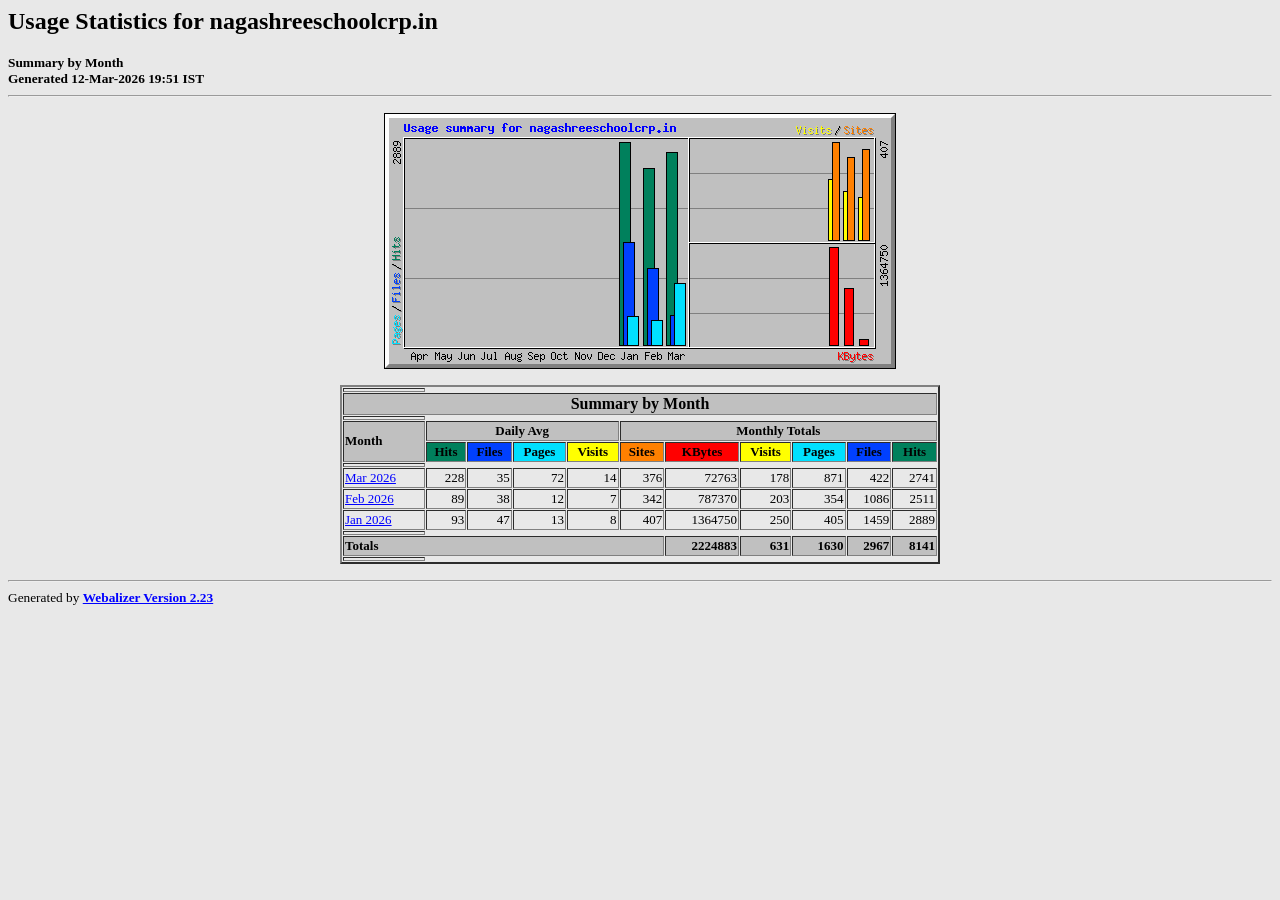
<file: tmp/webalizer/index.html>
<!DOCTYPE HTML PUBLIC "-//W3C//DTD HTML 4.0 Transitional//EN">

<!-- Generated by The Webalizer  Ver. 2.23-08 -->
<!--                                          -->
<!-- Copyright 1997-2013  Bradford L. Barrett -->
<!--                                          -->
<!-- Distributed under the GNU GPL  Version 2 -->
<!--        Full text may be found at:        -->
<!--         http://www.webalizer.org         -->
<!--                                          -->
<!--  Give the power back to the programmers  -->
<!--   Support the Free Software Foundation   -->
<!--           (http://www.fsf.org)           -->
<!--                                          -->
<!-- *** Generated: 12-Mar-2026 19:51 IST *** -->

<HTML lang="en">
<HEAD>
 <TITLE>Usage Statistics for nagashreeschoolcrp.in - Summary by Month</TITLE>
</HEAD>

<BODY BGCOLOR="#E8E8E8" TEXT="#000000" LINK="#0000FF" VLINK="#FF0000">
<H2>Usage Statistics for nagashreeschoolcrp.in</H2>
<SMALL><STRONG>
Summary by Month<BR>
Generated 12-Mar-2026 19:51 IST<BR>
</STRONG></SMALL>
<CENTER>
<HR>
<P>
<IMG SRC="usage.png" ALT="Usage summary for nagashreeschoolcrp.in" HEIGHT=256 WIDTH=512><P>
<TABLE WIDTH=600 BORDER=2 CELLSPACING=1 CELLPADDING=1>
<TR><TH HEIGHT=4></TH></TR>
<TR><TH COLSPAN=11 BGCOLOR="#C0C0C0" ALIGN=center>Summary by Month</TH></TR>
<TR><TH HEIGHT=4></TH></TR>
<TR><TH ALIGN=left ROWSPAN=2 BGCOLOR="#C0C0C0"><FONT SIZE="-1">Month</FONT></TH>
<TH ALIGN=center COLSPAN=4 BGCOLOR="#C0C0C0"><FONT SIZE="-1">Daily Avg</FONT></TH>
<TH ALIGN=center COLSPAN=6 BGCOLOR="#C0C0C0"><FONT SIZE="-1">Monthly Totals</FONT></TH></TR>
<TR><TH ALIGN=center BGCOLOR="#00805c"><FONT SIZE="-1">Hits</FONT></TH>
<TH ALIGN=center BGCOLOR="#0040ff"><FONT SIZE="-1">Files</FONT></TH>
<TH ALIGN=center BGCOLOR="#00e0ff"><FONT SIZE="-1">Pages</FONT></TH>
<TH ALIGN=center BGCOLOR="#ffff00"><FONT SIZE="-1">Visits</FONT></TH>
<TH ALIGN=center BGCOLOR="#ff8000"><FONT SIZE="-1">Sites</FONT></TH>
<TH ALIGN=center BGCOLOR="#ff0000"><FONT SIZE="-1">KBytes</FONT></TH>
<TH ALIGN=center BGCOLOR="#ffff00"><FONT SIZE="-1">Visits</FONT></TH>
<TH ALIGN=center BGCOLOR="#00e0ff"><FONT SIZE="-1">Pages</FONT></TH>
<TH ALIGN=center BGCOLOR="#0040ff"><FONT SIZE="-1">Files</FONT></TH>
<TH ALIGN=center BGCOLOR="#00805c"><FONT SIZE="-1">Hits</FONT></TH></TR>
<TR><TH HEIGHT=4></TH></TR>
<TR><TD NOWRAP><A HREF="usage_202603.html"><FONT SIZE="-1">Mar 2026</FONT></A></TD>
<TD ALIGN=right><FONT SIZE="-1">228</FONT></TD>
<TD ALIGN=right><FONT SIZE="-1">35</FONT></TD>
<TD ALIGN=right><FONT SIZE="-1">72</FONT></TD>
<TD ALIGN=right><FONT SIZE="-1">14</FONT></TD>
<TD ALIGN=right><FONT SIZE="-1">376</FONT></TD>
<TD ALIGN=right><FONT SIZE="-1">72763</FONT></TD>
<TD ALIGN=right><FONT SIZE="-1">178</FONT></TD>
<TD ALIGN=right><FONT SIZE="-1">871</FONT></TD>
<TD ALIGN=right><FONT SIZE="-1">422</FONT></TD>
<TD ALIGN=right><FONT SIZE="-1">2741</FONT></TD></TR>
<TR><TD NOWRAP><A HREF="usage_202602.html"><FONT SIZE="-1">Feb 2026</FONT></A></TD>
<TD ALIGN=right><FONT SIZE="-1">89</FONT></TD>
<TD ALIGN=right><FONT SIZE="-1">38</FONT></TD>
<TD ALIGN=right><FONT SIZE="-1">12</FONT></TD>
<TD ALIGN=right><FONT SIZE="-1">7</FONT></TD>
<TD ALIGN=right><FONT SIZE="-1">342</FONT></TD>
<TD ALIGN=right><FONT SIZE="-1">787370</FONT></TD>
<TD ALIGN=right><FONT SIZE="-1">203</FONT></TD>
<TD ALIGN=right><FONT SIZE="-1">354</FONT></TD>
<TD ALIGN=right><FONT SIZE="-1">1086</FONT></TD>
<TD ALIGN=right><FONT SIZE="-1">2511</FONT></TD></TR>
<TR><TD NOWRAP><A HREF="usage_202601.html"><FONT SIZE="-1">Jan 2026</FONT></A></TD>
<TD ALIGN=right><FONT SIZE="-1">93</FONT></TD>
<TD ALIGN=right><FONT SIZE="-1">47</FONT></TD>
<TD ALIGN=right><FONT SIZE="-1">13</FONT></TD>
<TD ALIGN=right><FONT SIZE="-1">8</FONT></TD>
<TD ALIGN=right><FONT SIZE="-1">407</FONT></TD>
<TD ALIGN=right><FONT SIZE="-1">1364750</FONT></TD>
<TD ALIGN=right><FONT SIZE="-1">250</FONT></TD>
<TD ALIGN=right><FONT SIZE="-1">405</FONT></TD>
<TD ALIGN=right><FONT SIZE="-1">1459</FONT></TD>
<TD ALIGN=right><FONT SIZE="-1">2889</FONT></TD></TR>
<TR><TH HEIGHT=4></TH></TR>
<TR><TH BGCOLOR="#C0C0C0" COLSPAN=6 ALIGN=left><FONT SIZE="-1">Totals</FONT></TH>
<TH BGCOLOR="#C0C0C0" ALIGN=right><FONT SIZE="-1">2224883</FONT></TH>
<TH BGCOLOR="#C0C0C0" ALIGN=right><FONT SIZE="-1">631</FONT></TH>
<TH BGCOLOR="#C0C0C0" ALIGN=right><FONT SIZE="-1">1630</FONT></TH>
<TH BGCOLOR="#C0C0C0" ALIGN=right><FONT SIZE="-1">2967</FONT></TH>
<TH BGCOLOR="#C0C0C0" ALIGN=right><FONT SIZE="-1">8141</FONT></TH></TR>
<TR><TH HEIGHT=4></TH></TR>
</TABLE>
</CENTER>
<P>
<HR>
<TABLE WIDTH="100%" CELLPADDING=0 CELLSPACING=0 BORDER=0>
<TR>
<TD ALIGN=left VALIGN=top>
<SMALL>Generated by
<A HREF="http://www.webalizer.org/"><STRONG>Webalizer Version 2.23</STRONG></A>
</SMALL>
</TD>
</TR>
</TABLE>

<!-- Webalizer Version 2.23-08 (Mod: 26-Aug-2013) -->

</BODY>
</HTML>
</file>
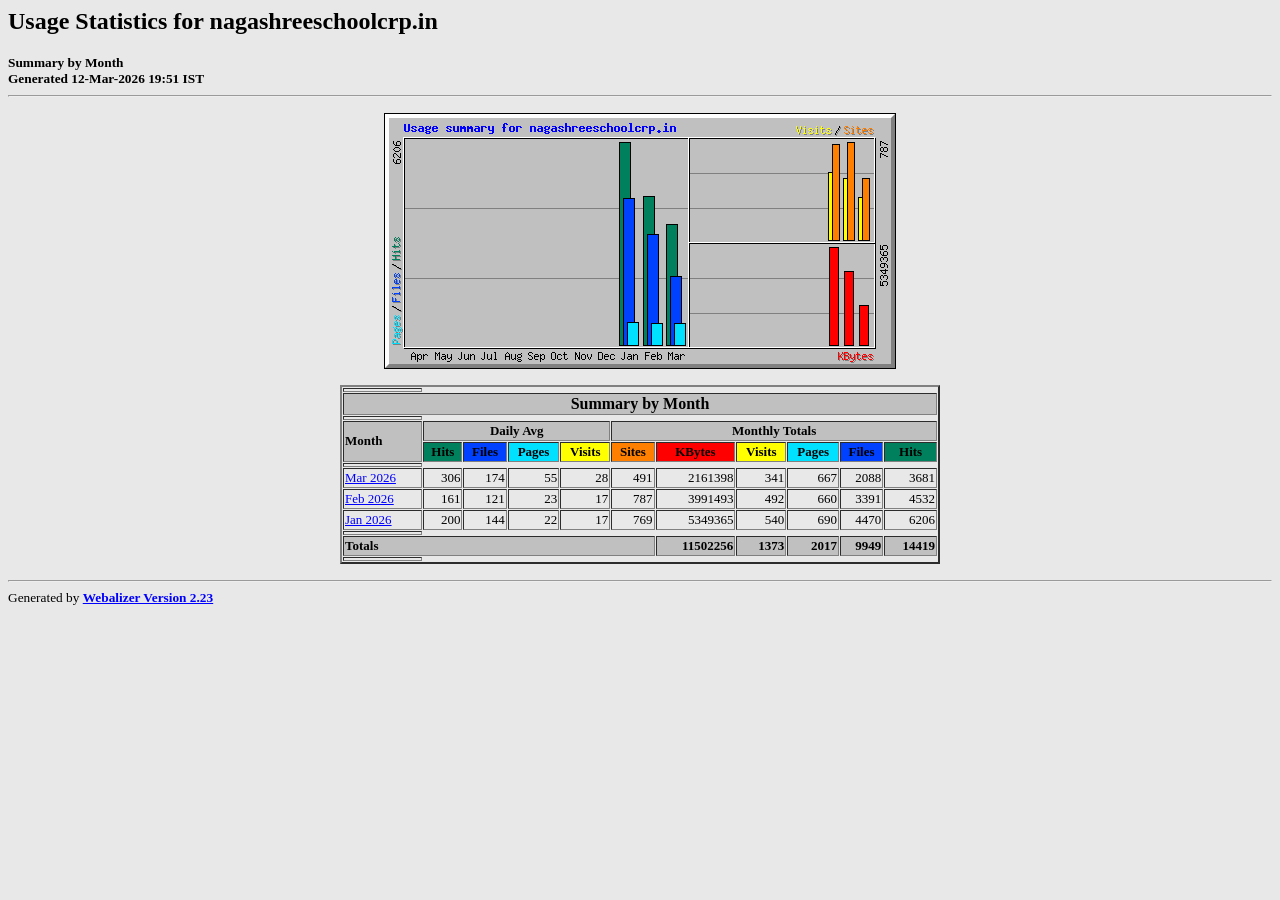
<file: tmp/webalizer/ssl/nagashreeschoolcrp.in/index.html>
<!DOCTYPE HTML PUBLIC "-//W3C//DTD HTML 4.0 Transitional//EN">

<!-- Generated by The Webalizer  Ver. 2.23-08 -->
<!--                                          -->
<!-- Copyright 1997-2013  Bradford L. Barrett -->
<!--                                          -->
<!-- Distributed under the GNU GPL  Version 2 -->
<!--        Full text may be found at:        -->
<!--         http://www.webalizer.org         -->
<!--                                          -->
<!--  Give the power back to the programmers  -->
<!--   Support the Free Software Foundation   -->
<!--           (http://www.fsf.org)           -->
<!--                                          -->
<!-- *** Generated: 12-Mar-2026 19:51 IST *** -->

<HTML lang="en">
<HEAD>
 <TITLE>Usage Statistics for nagashreeschoolcrp.in - Summary by Month</TITLE>
</HEAD>

<BODY BGCOLOR="#E8E8E8" TEXT="#000000" LINK="#0000FF" VLINK="#FF0000">
<H2>Usage Statistics for nagashreeschoolcrp.in</H2>
<SMALL><STRONG>
Summary by Month<BR>
Generated 12-Mar-2026 19:51 IST<BR>
</STRONG></SMALL>
<CENTER>
<HR>
<P>
<IMG SRC="usage.png" ALT="Usage summary for nagashreeschoolcrp.in" HEIGHT=256 WIDTH=512><P>
<TABLE WIDTH=600 BORDER=2 CELLSPACING=1 CELLPADDING=1>
<TR><TH HEIGHT=4></TH></TR>
<TR><TH COLSPAN=11 BGCOLOR="#C0C0C0" ALIGN=center>Summary by Month</TH></TR>
<TR><TH HEIGHT=4></TH></TR>
<TR><TH ALIGN=left ROWSPAN=2 BGCOLOR="#C0C0C0"><FONT SIZE="-1">Month</FONT></TH>
<TH ALIGN=center COLSPAN=4 BGCOLOR="#C0C0C0"><FONT SIZE="-1">Daily Avg</FONT></TH>
<TH ALIGN=center COLSPAN=6 BGCOLOR="#C0C0C0"><FONT SIZE="-1">Monthly Totals</FONT></TH></TR>
<TR><TH ALIGN=center BGCOLOR="#00805c"><FONT SIZE="-1">Hits</FONT></TH>
<TH ALIGN=center BGCOLOR="#0040ff"><FONT SIZE="-1">Files</FONT></TH>
<TH ALIGN=center BGCOLOR="#00e0ff"><FONT SIZE="-1">Pages</FONT></TH>
<TH ALIGN=center BGCOLOR="#ffff00"><FONT SIZE="-1">Visits</FONT></TH>
<TH ALIGN=center BGCOLOR="#ff8000"><FONT SIZE="-1">Sites</FONT></TH>
<TH ALIGN=center BGCOLOR="#ff0000"><FONT SIZE="-1">KBytes</FONT></TH>
<TH ALIGN=center BGCOLOR="#ffff00"><FONT SIZE="-1">Visits</FONT></TH>
<TH ALIGN=center BGCOLOR="#00e0ff"><FONT SIZE="-1">Pages</FONT></TH>
<TH ALIGN=center BGCOLOR="#0040ff"><FONT SIZE="-1">Files</FONT></TH>
<TH ALIGN=center BGCOLOR="#00805c"><FONT SIZE="-1">Hits</FONT></TH></TR>
<TR><TH HEIGHT=4></TH></TR>
<TR><TD NOWRAP><A HREF="usage_202603.html"><FONT SIZE="-1">Mar 2026</FONT></A></TD>
<TD ALIGN=right><FONT SIZE="-1">306</FONT></TD>
<TD ALIGN=right><FONT SIZE="-1">174</FONT></TD>
<TD ALIGN=right><FONT SIZE="-1">55</FONT></TD>
<TD ALIGN=right><FONT SIZE="-1">28</FONT></TD>
<TD ALIGN=right><FONT SIZE="-1">491</FONT></TD>
<TD ALIGN=right><FONT SIZE="-1">2161398</FONT></TD>
<TD ALIGN=right><FONT SIZE="-1">341</FONT></TD>
<TD ALIGN=right><FONT SIZE="-1">667</FONT></TD>
<TD ALIGN=right><FONT SIZE="-1">2088</FONT></TD>
<TD ALIGN=right><FONT SIZE="-1">3681</FONT></TD></TR>
<TR><TD NOWRAP><A HREF="usage_202602.html"><FONT SIZE="-1">Feb 2026</FONT></A></TD>
<TD ALIGN=right><FONT SIZE="-1">161</FONT></TD>
<TD ALIGN=right><FONT SIZE="-1">121</FONT></TD>
<TD ALIGN=right><FONT SIZE="-1">23</FONT></TD>
<TD ALIGN=right><FONT SIZE="-1">17</FONT></TD>
<TD ALIGN=right><FONT SIZE="-1">787</FONT></TD>
<TD ALIGN=right><FONT SIZE="-1">3991493</FONT></TD>
<TD ALIGN=right><FONT SIZE="-1">492</FONT></TD>
<TD ALIGN=right><FONT SIZE="-1">660</FONT></TD>
<TD ALIGN=right><FONT SIZE="-1">3391</FONT></TD>
<TD ALIGN=right><FONT SIZE="-1">4532</FONT></TD></TR>
<TR><TD NOWRAP><A HREF="usage_202601.html"><FONT SIZE="-1">Jan 2026</FONT></A></TD>
<TD ALIGN=right><FONT SIZE="-1">200</FONT></TD>
<TD ALIGN=right><FONT SIZE="-1">144</FONT></TD>
<TD ALIGN=right><FONT SIZE="-1">22</FONT></TD>
<TD ALIGN=right><FONT SIZE="-1">17</FONT></TD>
<TD ALIGN=right><FONT SIZE="-1">769</FONT></TD>
<TD ALIGN=right><FONT SIZE="-1">5349365</FONT></TD>
<TD ALIGN=right><FONT SIZE="-1">540</FONT></TD>
<TD ALIGN=right><FONT SIZE="-1">690</FONT></TD>
<TD ALIGN=right><FONT SIZE="-1">4470</FONT></TD>
<TD ALIGN=right><FONT SIZE="-1">6206</FONT></TD></TR>
<TR><TH HEIGHT=4></TH></TR>
<TR><TH BGCOLOR="#C0C0C0" COLSPAN=6 ALIGN=left><FONT SIZE="-1">Totals</FONT></TH>
<TH BGCOLOR="#C0C0C0" ALIGN=right><FONT SIZE="-1">11502256</FONT></TH>
<TH BGCOLOR="#C0C0C0" ALIGN=right><FONT SIZE="-1">1373</FONT></TH>
<TH BGCOLOR="#C0C0C0" ALIGN=right><FONT SIZE="-1">2017</FONT></TH>
<TH BGCOLOR="#C0C0C0" ALIGN=right><FONT SIZE="-1">9949</FONT></TH>
<TH BGCOLOR="#C0C0C0" ALIGN=right><FONT SIZE="-1">14419</FONT></TH></TR>
<TR><TH HEIGHT=4></TH></TR>
</TABLE>
</CENTER>
<P>
<HR>
<TABLE WIDTH="100%" CELLPADDING=0 CELLSPACING=0 BORDER=0>
<TR>
<TD ALIGN=left VALIGN=top>
<SMALL>Generated by
<A HREF="http://www.webalizer.org/"><STRONG>Webalizer Version 2.23</STRONG></A>
</SMALL>
</TD>
</TR>
</TABLE>

<!-- Webalizer Version 2.23-08 (Mod: 26-Aug-2013) -->

</BODY>
</HTML>
</file>
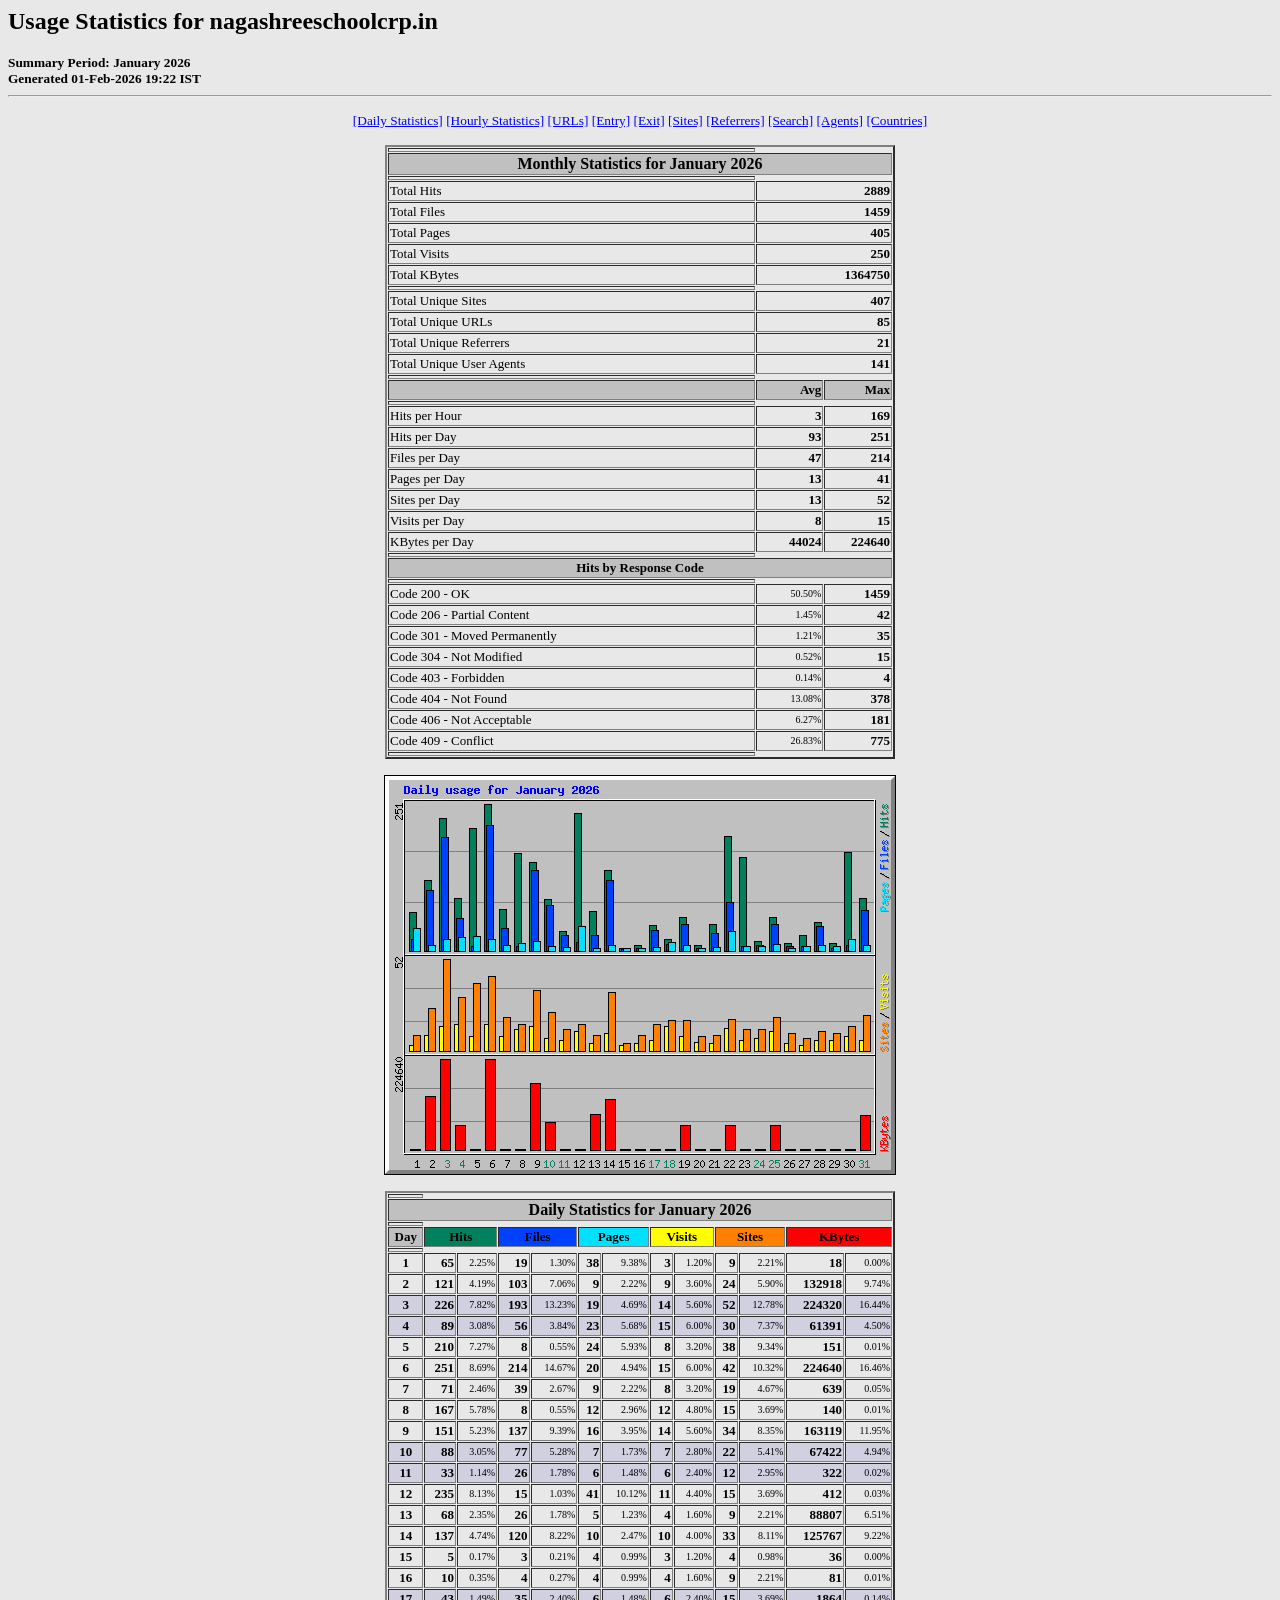
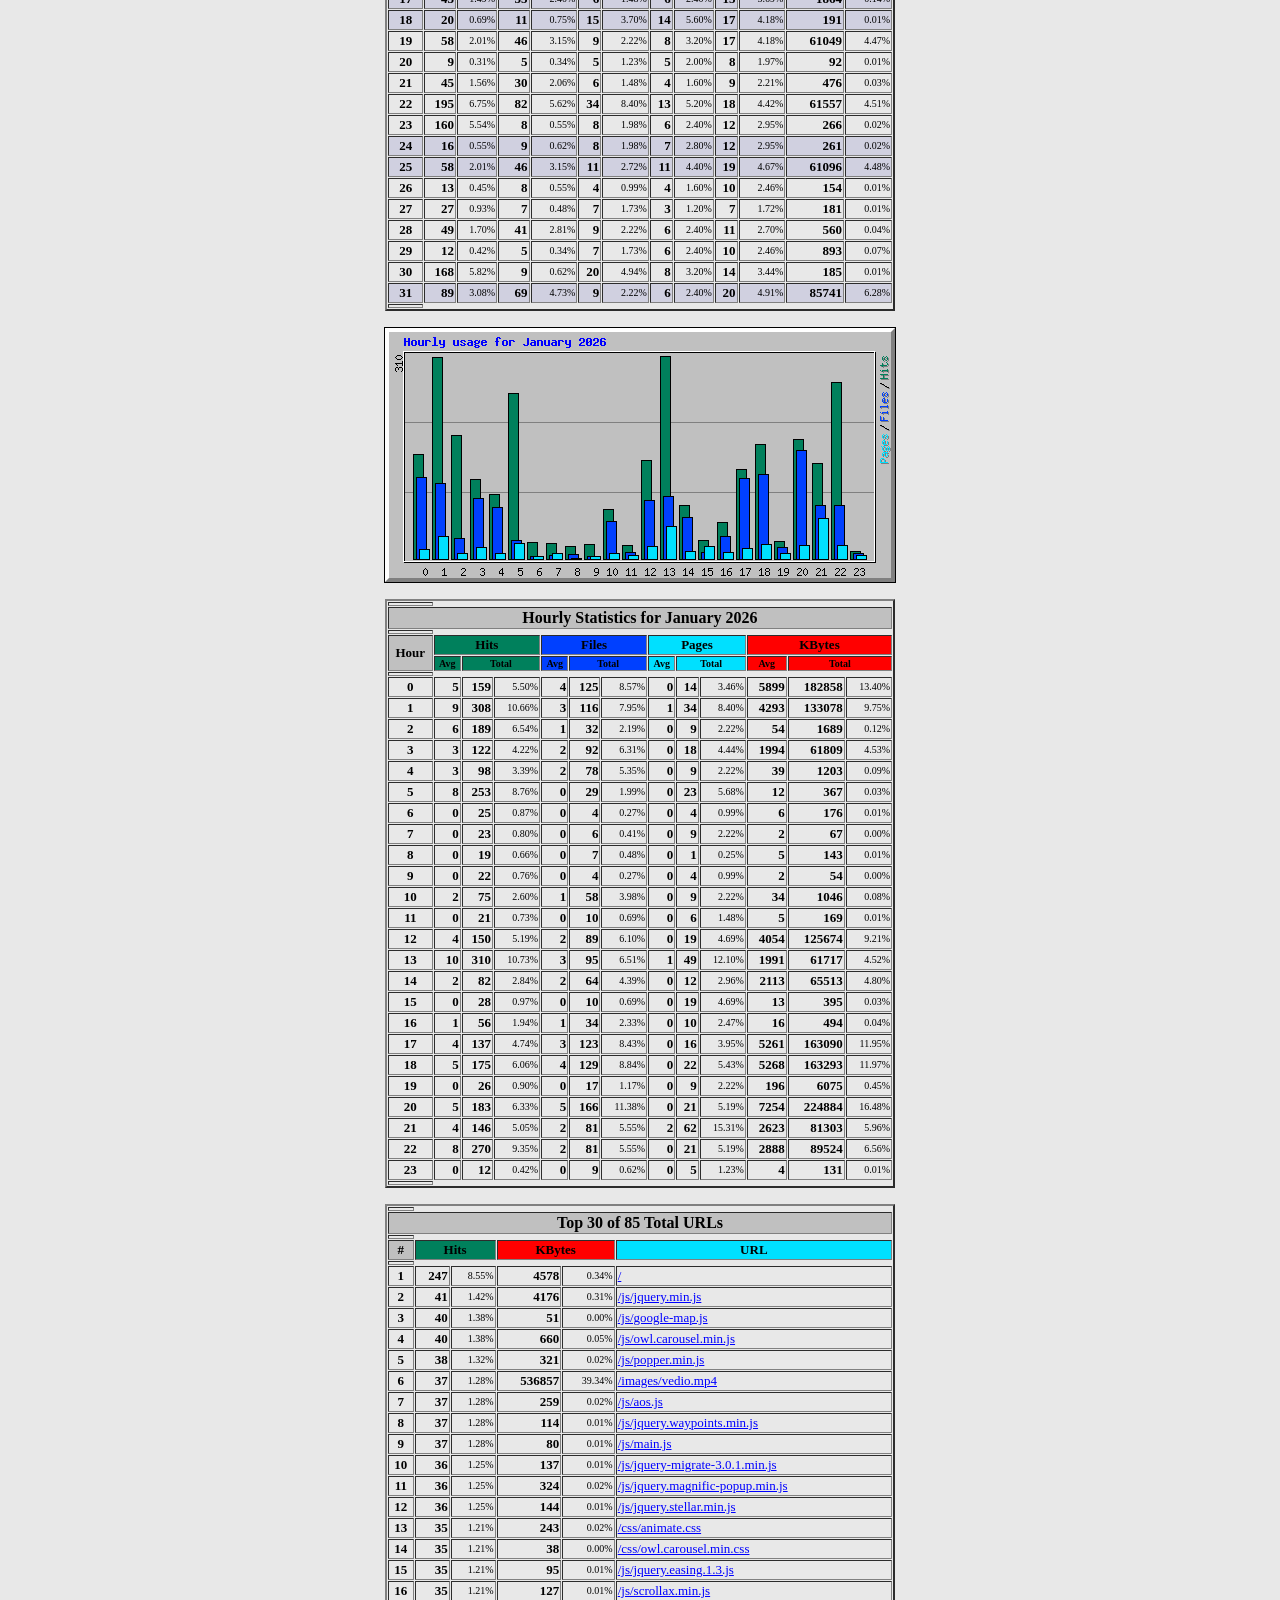
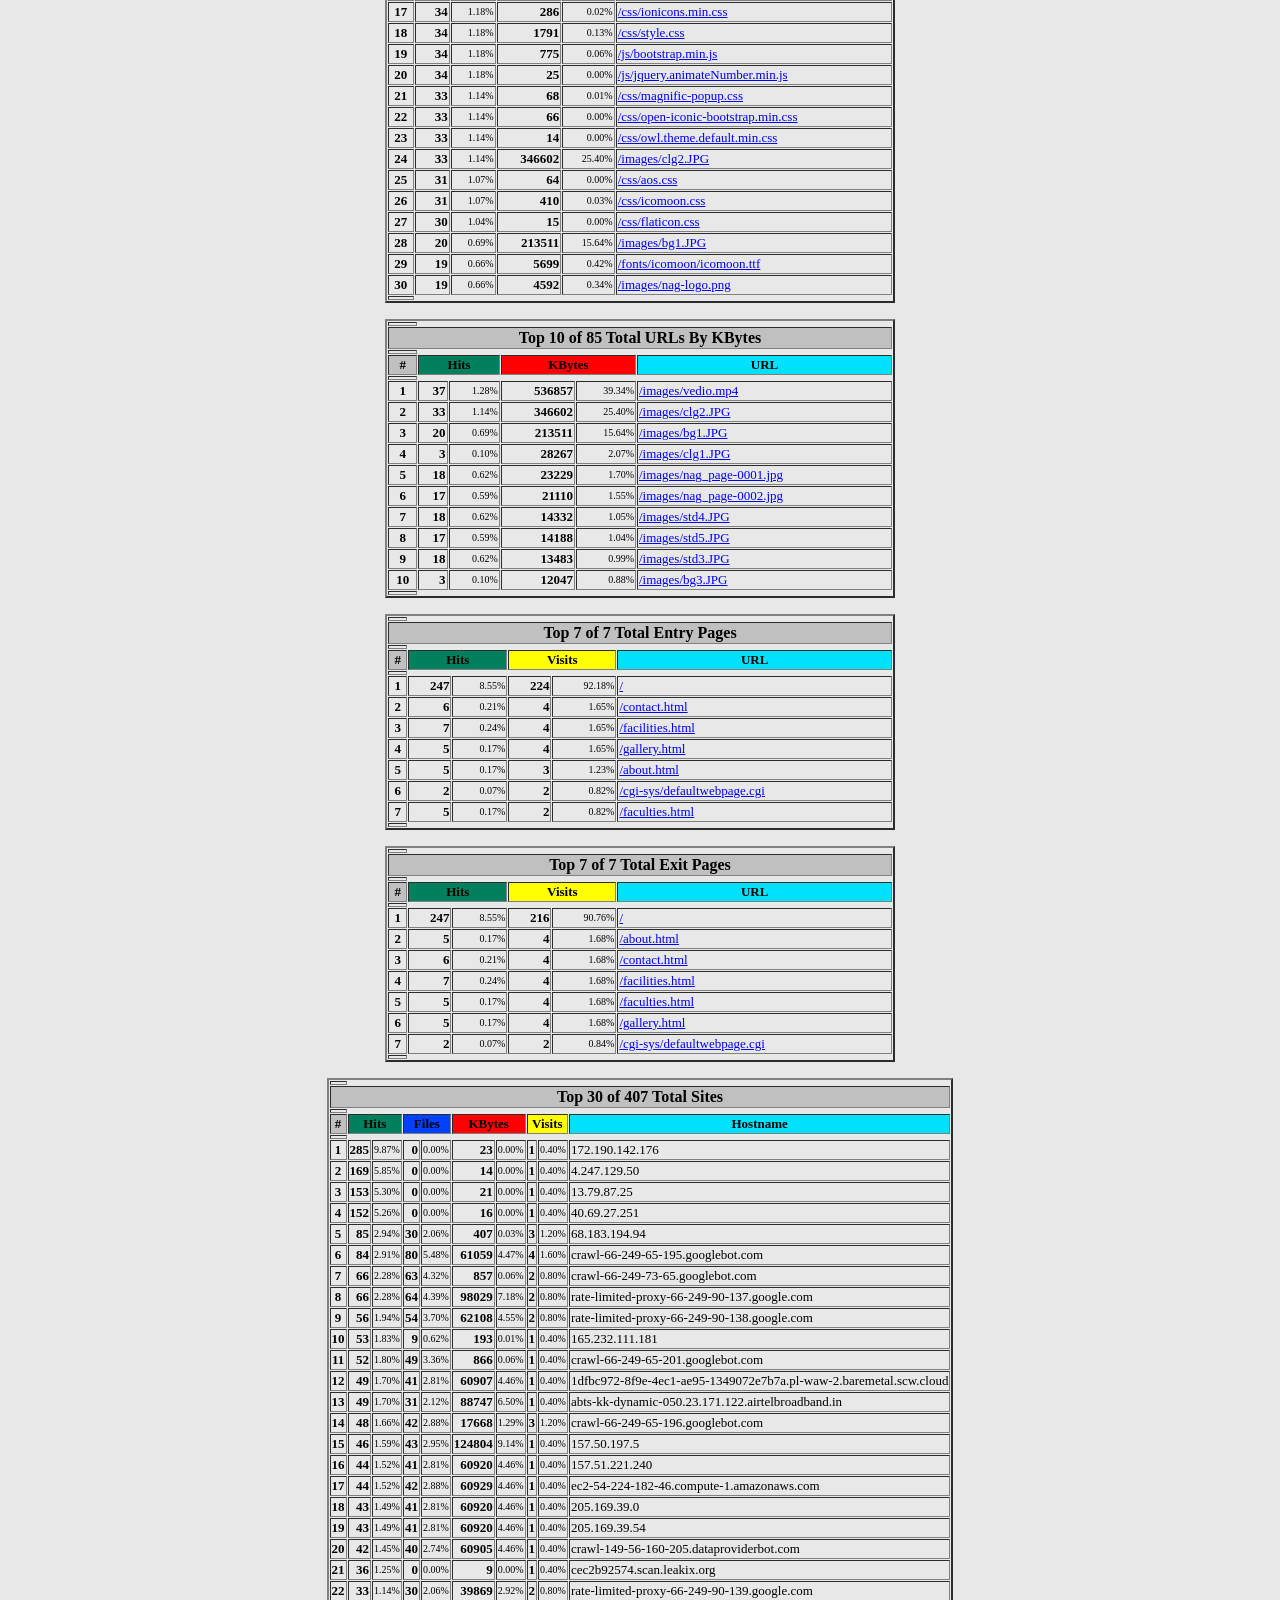
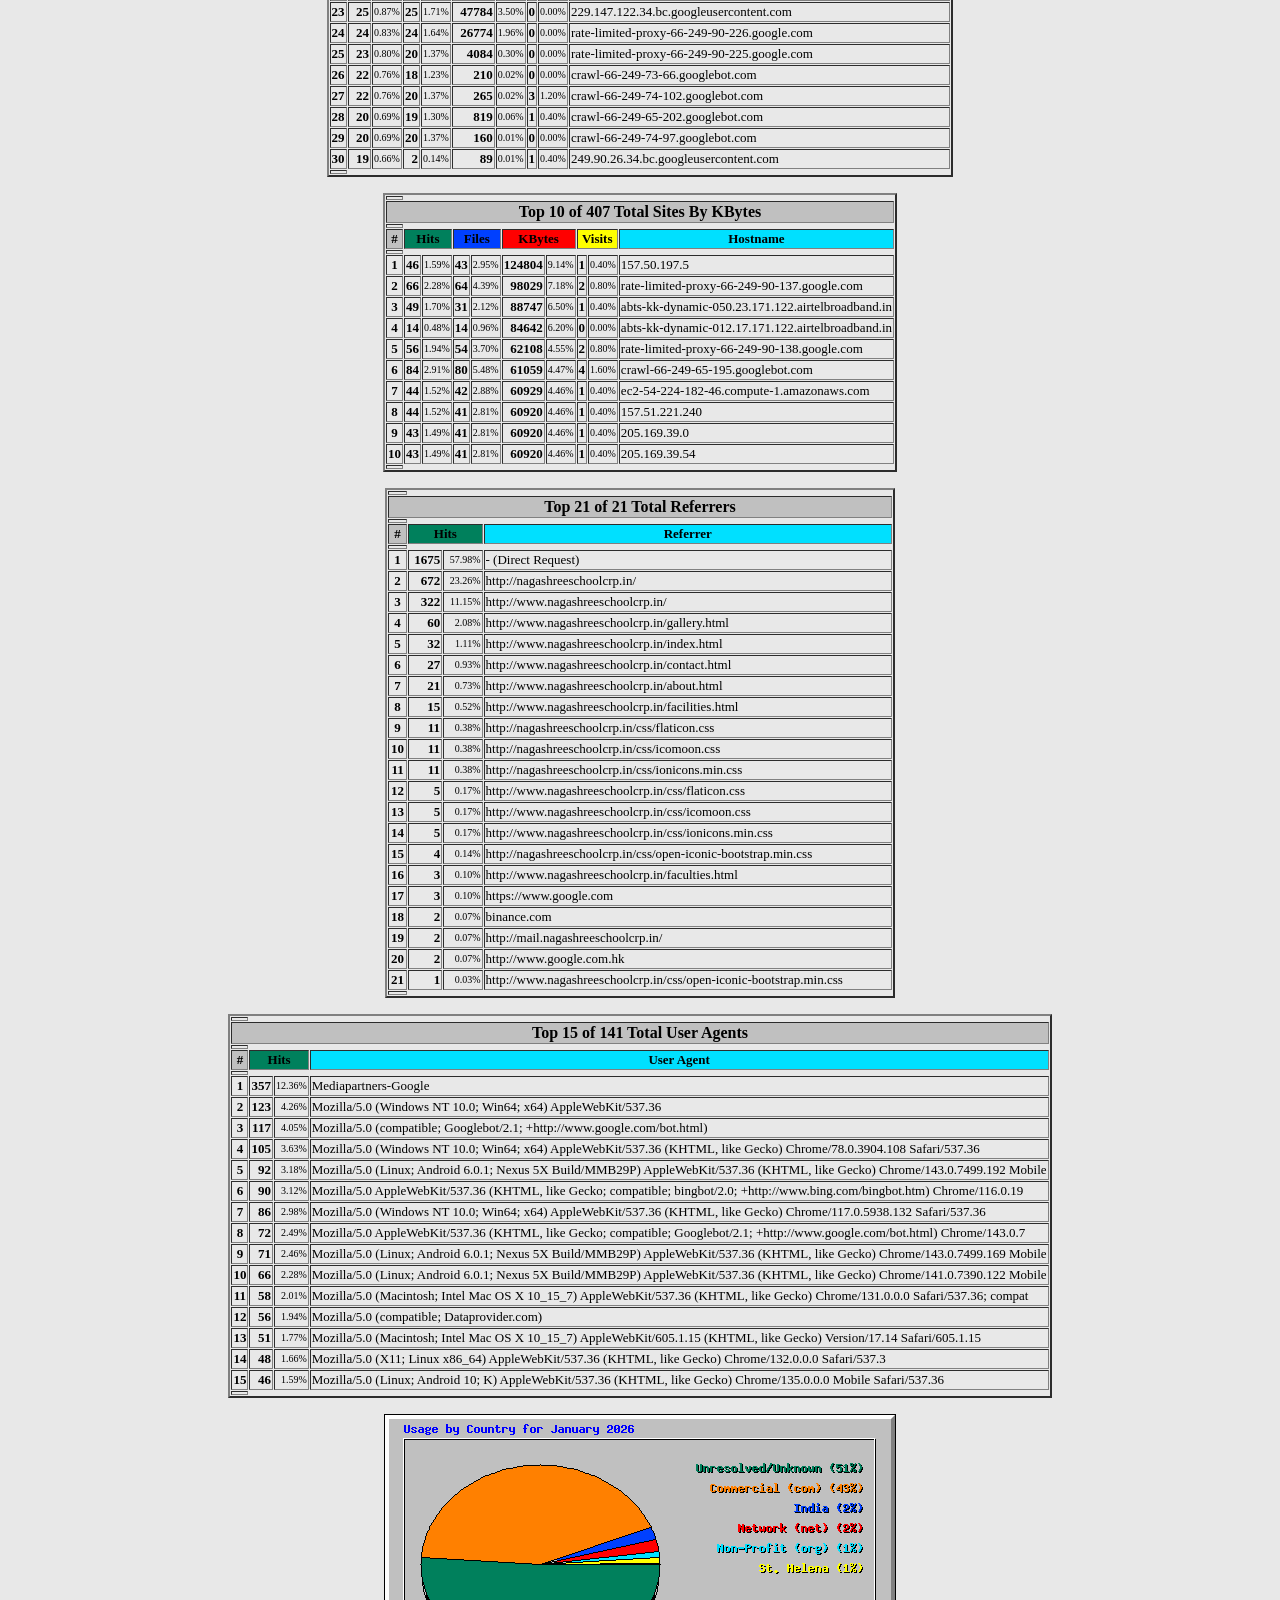
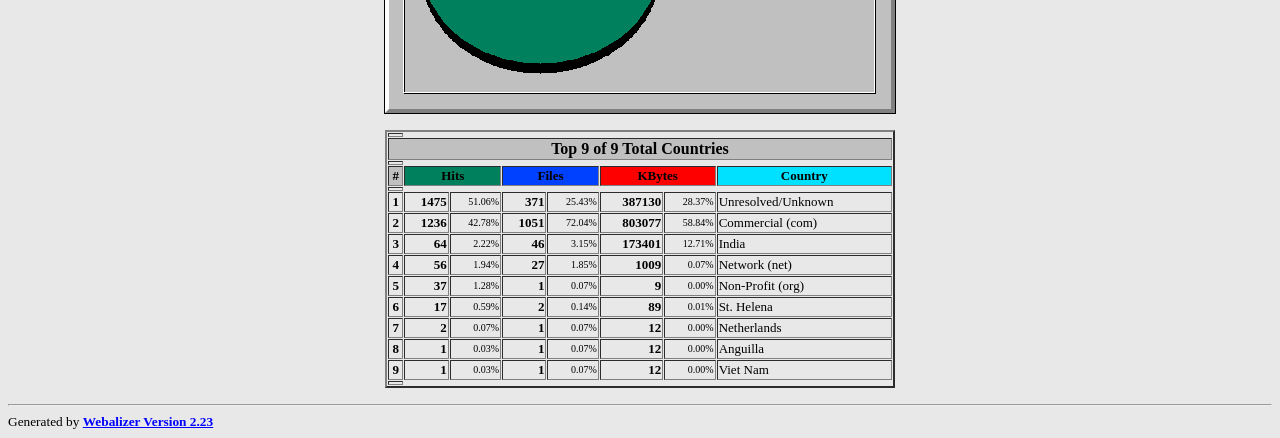
<file: tmp/webalizer/usage_202601.html>
<!DOCTYPE HTML PUBLIC "-//W3C//DTD HTML 4.0 Transitional//EN">

<!-- Generated by The Webalizer  Ver. 2.23-08 -->
<!--                                          -->
<!-- Copyright 1997-2013  Bradford L. Barrett -->
<!--                                          -->
<!-- Distributed under the GNU GPL  Version 2 -->
<!--        Full text may be found at:        -->
<!--         http://www.webalizer.org         -->
<!--                                          -->
<!--  Give the power back to the programmers  -->
<!--   Support the Free Software Foundation   -->
<!--           (http://www.fsf.org)           -->
<!--                                          -->
<!-- *** Generated: 01-Feb-2026 19:22 IST *** -->

<HTML lang="en">
<HEAD>
 <TITLE>Usage Statistics for nagashreeschoolcrp.in - January 2026</TITLE>
</HEAD>

<BODY BGCOLOR="#E8E8E8" TEXT="#000000" LINK="#0000FF" VLINK="#FF0000">
<H2>Usage Statistics for nagashreeschoolcrp.in</H2>
<SMALL><STRONG>
Summary Period: January 2026<BR>
Generated 01-Feb-2026 19:22 IST<BR>
</STRONG></SMALL>
<CENTER>
<HR>
<P>
<SMALL>
<A HREF="#DAYSTATS">[Daily Statistics]</A>
<A HREF="#HOURSTATS">[Hourly Statistics]</A>
<A HREF="#TOPURLS">[URLs]</A>
<A HREF="#TOPENTRY">[Entry]</A>
<A HREF="#TOPEXIT">[Exit]</A>
<A HREF="#TOPSITES">[Sites]</A>
<A HREF="#TOPREFS">[Referrers]</A>
<A HREF="#TOPSEARCH">[Search]</A>
<A HREF="#TOPAGENTS">[Agents]</A>
<A HREF="#TOPCTRYS">[Countries]</A>
</SMALL>
<P>
<TABLE WIDTH=510 BORDER=2 CELLSPACING=1 CELLPADDING=1>
<TR><TH HEIGHT=4></TH></TR>
<TR><TH COLSPAN=3 ALIGN=center BGCOLOR="#C0C0C0">Monthly Statistics for January 2026</TH></TR>
<TR><TH HEIGHT=4></TH></TR>
<TR><TD WIDTH=380><FONT SIZE="-1">Total Hits</FONT></TD>
<TD ALIGN=right COLSPAN=2><FONT SIZE="-1"><B>2889</B></FONT></TD></TR>
<TR><TD WIDTH=380><FONT SIZE="-1">Total Files</FONT></TD>
<TD ALIGN=right COLSPAN=2><FONT SIZE="-1"><B>1459</B></FONT></TD></TR>
<TR><TD WIDTH=380><FONT SIZE="-1">Total Pages</FONT></TD>
<TD ALIGN=right COLSPAN=2><FONT SIZE="-1"><B>405</B></FONT></TD></TR>
<TR><TD WIDTH=380><FONT SIZE="-1">Total Visits</FONT></TD>
<TD ALIGN=right COLSPAN=2><FONT SIZE="-1"><B>250</B></FONT></TD></TR>
<TR><TD WIDTH=380><FONT SIZE="-1">Total KBytes</FONT></TD>
<TD ALIGN=right COLSPAN=2><FONT SIZE="-1"><B>1364750</B></FONT></TD></TR>
<TR><TH HEIGHT=4></TH></TR>
<TR><TD WIDTH=380><FONT SIZE="-1">Total Unique Sites</FONT></TD>
<TD ALIGN=right COLSPAN=2><FONT SIZE="-1"><B>407</B></FONT></TD></TR>
<TR><TD WIDTH=380><FONT SIZE="-1">Total Unique URLs</FONT></TD>
<TD ALIGN=right COLSPAN=2><FONT SIZE="-1"><B>85</B></FONT></TD></TR>
<TR><TD WIDTH=380><FONT SIZE="-1">Total Unique Referrers</FONT></TD>
<TD ALIGN=right COLSPAN=2><FONT SIZE="-1"><B>21</B></FONT></TD></TR>
<TR><TD WIDTH=380><FONT SIZE="-1">Total Unique User Agents</FONT></TD>
<TD ALIGN=right COLSPAN=2><FONT SIZE="-1"><B>141</B></FONT></TD></TR>
<TR><TH HEIGHT=4></TH></TR>
<TR><TH WIDTH=380 BGCOLOR="#C0C0C0"><FONT SIZE=-1 COLOR="#C0C0C0">.</FONT></TH>
<TH WIDTH=65 BGCOLOR="#C0C0C0" ALIGN=right><FONT SIZE=-1>Avg </FONT></TH>
<TH WIDTH=65 BGCOLOR="#C0C0C0" ALIGN=right><FONT SIZE=-1>Max </FONT></TH></TR>
<TR><TH HEIGHT=4></TH></TR>
<TR><TD><FONT SIZE="-1">Hits per Hour</FONT></TD>
<TD ALIGN=right WIDTH=65><FONT SIZE="-1"><B>3</B></FONT></TD>
<TD WIDTH=65 ALIGN=right><FONT SIZE=-1><B>169</B></FONT></TD></TR>
<TR><TD><FONT SIZE="-1">Hits per Day</FONT></TD>
<TD ALIGN=right WIDTH=65><FONT SIZE="-1"><B>93</B></FONT></TD>
<TD WIDTH=65 ALIGN=right><FONT SIZE=-1><B>251</B></FONT></TD></TR>
<TR><TD><FONT SIZE="-1">Files per Day</FONT></TD>
<TD ALIGN=right WIDTH=65><FONT SIZE="-1"><B>47</B></FONT></TD>
<TD WIDTH=65 ALIGN=right><FONT SIZE=-1><B>214</B></FONT></TD></TR>
<TR><TD><FONT SIZE="-1">Pages per Day</FONT></TD>
<TD ALIGN=right WIDTH=65><FONT SIZE="-1"><B>13</B></FONT></TD>
<TD WIDTH=65 ALIGN=right><FONT SIZE=-1><B>41</B></FONT></TD></TR>
<TR><TD><FONT SIZE="-1">Sites per Day</FONT></TD>
<TD ALIGN=right WIDTH=65><FONT SIZE="-1"><B>13</B></FONT></TD>
<TD WIDTH=65 ALIGN=right><FONT SIZE=-1><B>52</B></FONT></TD></TR>
<TR><TD><FONT SIZE="-1">Visits per Day</FONT></TD>
<TD ALIGN=right WIDTH=65><FONT SIZE="-1"><B>8</B></FONT></TD>
<TD WIDTH=65 ALIGN=right><FONT SIZE=-1><B>15</B></FONT></TD></TR>
<TR><TD><FONT SIZE="-1">KBytes per Day</FONT></TD>
<TD ALIGN=right WIDTH=65><FONT SIZE="-1"><B>44024</B></FONT></TD>
<TD WIDTH=65 ALIGN=right><FONT SIZE=-1><B>224640</B></FONT></TD></TR>
<TR><TH HEIGHT=4></TH></TR>
<TR><TH COLSPAN=3 ALIGN=center BGCOLOR="#C0C0C0">
<FONT SIZE="-1">Hits by Response Code</FONT></TH></TR>
<TR><TH HEIGHT=4></TH></TR>
<TR><TD><FONT SIZE="-1">Code 200 - OK</FONT></TD>
<TD ALIGN=right><FONT SIZE="-2">50.50%</FONT></TD>
<TD ALIGN=right><FONT SIZE="-1"><B>1459</B></FONT></TD></TR>
<TR><TD><FONT SIZE="-1">Code 206 - Partial Content</FONT></TD>
<TD ALIGN=right><FONT SIZE="-2">1.45%</FONT></TD>
<TD ALIGN=right><FONT SIZE="-1"><B>42</B></FONT></TD></TR>
<TR><TD><FONT SIZE="-1">Code 301 - Moved Permanently</FONT></TD>
<TD ALIGN=right><FONT SIZE="-2">1.21%</FONT></TD>
<TD ALIGN=right><FONT SIZE="-1"><B>35</B></FONT></TD></TR>
<TR><TD><FONT SIZE="-1">Code 304 - Not Modified</FONT></TD>
<TD ALIGN=right><FONT SIZE="-2">0.52%</FONT></TD>
<TD ALIGN=right><FONT SIZE="-1"><B>15</B></FONT></TD></TR>
<TR><TD><FONT SIZE="-1">Code 403 - Forbidden</FONT></TD>
<TD ALIGN=right><FONT SIZE="-2">0.14%</FONT></TD>
<TD ALIGN=right><FONT SIZE="-1"><B>4</B></FONT></TD></TR>
<TR><TD><FONT SIZE="-1">Code 404 - Not Found</FONT></TD>
<TD ALIGN=right><FONT SIZE="-2">13.08%</FONT></TD>
<TD ALIGN=right><FONT SIZE="-1"><B>378</B></FONT></TD></TR>
<TR><TD><FONT SIZE="-1">Code 406 - Not Acceptable</FONT></TD>
<TD ALIGN=right><FONT SIZE="-2">6.27%</FONT></TD>
<TD ALIGN=right><FONT SIZE="-1"><B>181</B></FONT></TD></TR>
<TR><TD><FONT SIZE="-1">Code 409 - Conflict</FONT></TD>
<TD ALIGN=right><FONT SIZE="-2">26.83%</FONT></TD>
<TD ALIGN=right><FONT SIZE="-1"><B>775</B></FONT></TD></TR>
<TR><TH HEIGHT=4></TH></TR>
</TABLE>
<P>
<A NAME="DAYSTATS"></A>
<IMG SRC="daily_usage_202601.png" ALT="Daily usage for January 2026" HEIGHT=400 WIDTH=512><P>
<TABLE WIDTH=510 BORDER=2 CELLSPACING=1 CELLPADDING=1>
<TR><TH HEIGHT=4></TH></TR>
<TR><TH BGCOLOR="#C0C0C0" COLSPAN=13 ALIGN=center>Daily Statistics for January 2026</TH></TR>
<TR><TH HEIGHT=4></TH></TR>
<TR><TH ALIGN=center BGCOLOR="#C0C0C0"><FONT SIZE="-1">Day</FONT></TH>
<TH ALIGN=center BGCOLOR="#00805c" COLSPAN=2><FONT SIZE="-1">Hits</FONT></TH>
<TH ALIGN=center BGCOLOR="#0040ff" COLSPAN=2><FONT SIZE="-1">Files</FONT></TH>
<TH ALIGN=center BGCOLOR="#00e0ff" COLSPAN=2><FONT SIZE="-1">Pages</FONT></TH>
<TH ALIGN=center BGCOLOR="#ffff00" COLSPAN=2><FONT SIZE="-1">Visits</FONT></TH>
<TH ALIGN=center BGCOLOR="#ff8000" COLSPAN=2><FONT SIZE="-1">Sites</FONT></TH>
<TH ALIGN=center BGCOLOR="#ff0000" COLSPAN=2><FONT SIZE="-1">KBytes</FONT></TH></TR>
<TR><TH HEIGHT=4></TH></TR>
<TR><TD ALIGN=center><FONT SIZE="-1"><B>1</B></FONT></TD>
<TD ALIGN=right><FONT SIZE="-1"><B>65</B></FONT></TD>
<TD ALIGN=right><FONT SIZE="-2">2.25%</FONT></TD>
<TD ALIGN=right><FONT SIZE="-1"><B>19</B></FONT></TD>
<TD ALIGN=right><FONT SIZE="-2">1.30%</FONT></TD>
<TD ALIGN=right><FONT SIZE="-1"><B>38</B></FONT></TD>
<TD ALIGN=right><FONT SIZE="-2">9.38%</FONT></TD>
<TD ALIGN=right><FONT SIZE="-1"><B>3</B></FONT></TD>
<TD ALIGN=right><FONT SIZE="-2">1.20%</FONT></TD>
<TD ALIGN=right><FONT SIZE="-1"><B>9</B></FONT></TD>
<TD ALIGN=right><FONT SIZE="-2">2.21%</FONT></TD>
<TD ALIGN=right><FONT SIZE="-1"><B>18</B></FONT></TD>
<TD ALIGN=right><FONT SIZE="-2">0.00%</FONT></TD></TR>
<TR><TD ALIGN=center><FONT SIZE="-1"><B>2</B></FONT></TD>
<TD ALIGN=right><FONT SIZE="-1"><B>121</B></FONT></TD>
<TD ALIGN=right><FONT SIZE="-2">4.19%</FONT></TD>
<TD ALIGN=right><FONT SIZE="-1"><B>103</B></FONT></TD>
<TD ALIGN=right><FONT SIZE="-2">7.06%</FONT></TD>
<TD ALIGN=right><FONT SIZE="-1"><B>9</B></FONT></TD>
<TD ALIGN=right><FONT SIZE="-2">2.22%</FONT></TD>
<TD ALIGN=right><FONT SIZE="-1"><B>9</B></FONT></TD>
<TD ALIGN=right><FONT SIZE="-2">3.60%</FONT></TD>
<TD ALIGN=right><FONT SIZE="-1"><B>24</B></FONT></TD>
<TD ALIGN=right><FONT SIZE="-2">5.90%</FONT></TD>
<TD ALIGN=right><FONT SIZE="-1"><B>132918</B></FONT></TD>
<TD ALIGN=right><FONT SIZE="-2">9.74%</FONT></TD></TR>
<TR BGCOLOR="#D0D0E0"><TD ALIGN=center><FONT SIZE="-1"><B>3</B></FONT></TD>
<TD ALIGN=right><FONT SIZE="-1"><B>226</B></FONT></TD>
<TD ALIGN=right><FONT SIZE="-2">7.82%</FONT></TD>
<TD ALIGN=right><FONT SIZE="-1"><B>193</B></FONT></TD>
<TD ALIGN=right><FONT SIZE="-2">13.23%</FONT></TD>
<TD ALIGN=right><FONT SIZE="-1"><B>19</B></FONT></TD>
<TD ALIGN=right><FONT SIZE="-2">4.69%</FONT></TD>
<TD ALIGN=right><FONT SIZE="-1"><B>14</B></FONT></TD>
<TD ALIGN=right><FONT SIZE="-2">5.60%</FONT></TD>
<TD ALIGN=right><FONT SIZE="-1"><B>52</B></FONT></TD>
<TD ALIGN=right><FONT SIZE="-2">12.78%</FONT></TD>
<TD ALIGN=right><FONT SIZE="-1"><B>224320</B></FONT></TD>
<TD ALIGN=right><FONT SIZE="-2">16.44%</FONT></TD></TR>
<TR BGCOLOR="#D0D0E0"><TD ALIGN=center><FONT SIZE="-1"><B>4</B></FONT></TD>
<TD ALIGN=right><FONT SIZE="-1"><B>89</B></FONT></TD>
<TD ALIGN=right><FONT SIZE="-2">3.08%</FONT></TD>
<TD ALIGN=right><FONT SIZE="-1"><B>56</B></FONT></TD>
<TD ALIGN=right><FONT SIZE="-2">3.84%</FONT></TD>
<TD ALIGN=right><FONT SIZE="-1"><B>23</B></FONT></TD>
<TD ALIGN=right><FONT SIZE="-2">5.68%</FONT></TD>
<TD ALIGN=right><FONT SIZE="-1"><B>15</B></FONT></TD>
<TD ALIGN=right><FONT SIZE="-2">6.00%</FONT></TD>
<TD ALIGN=right><FONT SIZE="-1"><B>30</B></FONT></TD>
<TD ALIGN=right><FONT SIZE="-2">7.37%</FONT></TD>
<TD ALIGN=right><FONT SIZE="-1"><B>61391</B></FONT></TD>
<TD ALIGN=right><FONT SIZE="-2">4.50%</FONT></TD></TR>
<TR><TD ALIGN=center><FONT SIZE="-1"><B>5</B></FONT></TD>
<TD ALIGN=right><FONT SIZE="-1"><B>210</B></FONT></TD>
<TD ALIGN=right><FONT SIZE="-2">7.27%</FONT></TD>
<TD ALIGN=right><FONT SIZE="-1"><B>8</B></FONT></TD>
<TD ALIGN=right><FONT SIZE="-2">0.55%</FONT></TD>
<TD ALIGN=right><FONT SIZE="-1"><B>24</B></FONT></TD>
<TD ALIGN=right><FONT SIZE="-2">5.93%</FONT></TD>
<TD ALIGN=right><FONT SIZE="-1"><B>8</B></FONT></TD>
<TD ALIGN=right><FONT SIZE="-2">3.20%</FONT></TD>
<TD ALIGN=right><FONT SIZE="-1"><B>38</B></FONT></TD>
<TD ALIGN=right><FONT SIZE="-2">9.34%</FONT></TD>
<TD ALIGN=right><FONT SIZE="-1"><B>151</B></FONT></TD>
<TD ALIGN=right><FONT SIZE="-2">0.01%</FONT></TD></TR>
<TR><TD ALIGN=center><FONT SIZE="-1"><B>6</B></FONT></TD>
<TD ALIGN=right><FONT SIZE="-1"><B>251</B></FONT></TD>
<TD ALIGN=right><FONT SIZE="-2">8.69%</FONT></TD>
<TD ALIGN=right><FONT SIZE="-1"><B>214</B></FONT></TD>
<TD ALIGN=right><FONT SIZE="-2">14.67%</FONT></TD>
<TD ALIGN=right><FONT SIZE="-1"><B>20</B></FONT></TD>
<TD ALIGN=right><FONT SIZE="-2">4.94%</FONT></TD>
<TD ALIGN=right><FONT SIZE="-1"><B>15</B></FONT></TD>
<TD ALIGN=right><FONT SIZE="-2">6.00%</FONT></TD>
<TD ALIGN=right><FONT SIZE="-1"><B>42</B></FONT></TD>
<TD ALIGN=right><FONT SIZE="-2">10.32%</FONT></TD>
<TD ALIGN=right><FONT SIZE="-1"><B>224640</B></FONT></TD>
<TD ALIGN=right><FONT SIZE="-2">16.46%</FONT></TD></TR>
<TR><TD ALIGN=center><FONT SIZE="-1"><B>7</B></FONT></TD>
<TD ALIGN=right><FONT SIZE="-1"><B>71</B></FONT></TD>
<TD ALIGN=right><FONT SIZE="-2">2.46%</FONT></TD>
<TD ALIGN=right><FONT SIZE="-1"><B>39</B></FONT></TD>
<TD ALIGN=right><FONT SIZE="-2">2.67%</FONT></TD>
<TD ALIGN=right><FONT SIZE="-1"><B>9</B></FONT></TD>
<TD ALIGN=right><FONT SIZE="-2">2.22%</FONT></TD>
<TD ALIGN=right><FONT SIZE="-1"><B>8</B></FONT></TD>
<TD ALIGN=right><FONT SIZE="-2">3.20%</FONT></TD>
<TD ALIGN=right><FONT SIZE="-1"><B>19</B></FONT></TD>
<TD ALIGN=right><FONT SIZE="-2">4.67%</FONT></TD>
<TD ALIGN=right><FONT SIZE="-1"><B>639</B></FONT></TD>
<TD ALIGN=right><FONT SIZE="-2">0.05%</FONT></TD></TR>
<TR><TD ALIGN=center><FONT SIZE="-1"><B>8</B></FONT></TD>
<TD ALIGN=right><FONT SIZE="-1"><B>167</B></FONT></TD>
<TD ALIGN=right><FONT SIZE="-2">5.78%</FONT></TD>
<TD ALIGN=right><FONT SIZE="-1"><B>8</B></FONT></TD>
<TD ALIGN=right><FONT SIZE="-2">0.55%</FONT></TD>
<TD ALIGN=right><FONT SIZE="-1"><B>12</B></FONT></TD>
<TD ALIGN=right><FONT SIZE="-2">2.96%</FONT></TD>
<TD ALIGN=right><FONT SIZE="-1"><B>12</B></FONT></TD>
<TD ALIGN=right><FONT SIZE="-2">4.80%</FONT></TD>
<TD ALIGN=right><FONT SIZE="-1"><B>15</B></FONT></TD>
<TD ALIGN=right><FONT SIZE="-2">3.69%</FONT></TD>
<TD ALIGN=right><FONT SIZE="-1"><B>140</B></FONT></TD>
<TD ALIGN=right><FONT SIZE="-2">0.01%</FONT></TD></TR>
<TR><TD ALIGN=center><FONT SIZE="-1"><B>9</B></FONT></TD>
<TD ALIGN=right><FONT SIZE="-1"><B>151</B></FONT></TD>
<TD ALIGN=right><FONT SIZE="-2">5.23%</FONT></TD>
<TD ALIGN=right><FONT SIZE="-1"><B>137</B></FONT></TD>
<TD ALIGN=right><FONT SIZE="-2">9.39%</FONT></TD>
<TD ALIGN=right><FONT SIZE="-1"><B>16</B></FONT></TD>
<TD ALIGN=right><FONT SIZE="-2">3.95%</FONT></TD>
<TD ALIGN=right><FONT SIZE="-1"><B>14</B></FONT></TD>
<TD ALIGN=right><FONT SIZE="-2">5.60%</FONT></TD>
<TD ALIGN=right><FONT SIZE="-1"><B>34</B></FONT></TD>
<TD ALIGN=right><FONT SIZE="-2">8.35%</FONT></TD>
<TD ALIGN=right><FONT SIZE="-1"><B>163119</B></FONT></TD>
<TD ALIGN=right><FONT SIZE="-2">11.95%</FONT></TD></TR>
<TR BGCOLOR="#D0D0E0"><TD ALIGN=center><FONT SIZE="-1"><B>10</B></FONT></TD>
<TD ALIGN=right><FONT SIZE="-1"><B>88</B></FONT></TD>
<TD ALIGN=right><FONT SIZE="-2">3.05%</FONT></TD>
<TD ALIGN=right><FONT SIZE="-1"><B>77</B></FONT></TD>
<TD ALIGN=right><FONT SIZE="-2">5.28%</FONT></TD>
<TD ALIGN=right><FONT SIZE="-1"><B>7</B></FONT></TD>
<TD ALIGN=right><FONT SIZE="-2">1.73%</FONT></TD>
<TD ALIGN=right><FONT SIZE="-1"><B>7</B></FONT></TD>
<TD ALIGN=right><FONT SIZE="-2">2.80%</FONT></TD>
<TD ALIGN=right><FONT SIZE="-1"><B>22</B></FONT></TD>
<TD ALIGN=right><FONT SIZE="-2">5.41%</FONT></TD>
<TD ALIGN=right><FONT SIZE="-1"><B>67422</B></FONT></TD>
<TD ALIGN=right><FONT SIZE="-2">4.94%</FONT></TD></TR>
<TR BGCOLOR="#D0D0E0"><TD ALIGN=center><FONT SIZE="-1"><B>11</B></FONT></TD>
<TD ALIGN=right><FONT SIZE="-1"><B>33</B></FONT></TD>
<TD ALIGN=right><FONT SIZE="-2">1.14%</FONT></TD>
<TD ALIGN=right><FONT SIZE="-1"><B>26</B></FONT></TD>
<TD ALIGN=right><FONT SIZE="-2">1.78%</FONT></TD>
<TD ALIGN=right><FONT SIZE="-1"><B>6</B></FONT></TD>
<TD ALIGN=right><FONT SIZE="-2">1.48%</FONT></TD>
<TD ALIGN=right><FONT SIZE="-1"><B>6</B></FONT></TD>
<TD ALIGN=right><FONT SIZE="-2">2.40%</FONT></TD>
<TD ALIGN=right><FONT SIZE="-1"><B>12</B></FONT></TD>
<TD ALIGN=right><FONT SIZE="-2">2.95%</FONT></TD>
<TD ALIGN=right><FONT SIZE="-1"><B>322</B></FONT></TD>
<TD ALIGN=right><FONT SIZE="-2">0.02%</FONT></TD></TR>
<TR><TD ALIGN=center><FONT SIZE="-1"><B>12</B></FONT></TD>
<TD ALIGN=right><FONT SIZE="-1"><B>235</B></FONT></TD>
<TD ALIGN=right><FONT SIZE="-2">8.13%</FONT></TD>
<TD ALIGN=right><FONT SIZE="-1"><B>15</B></FONT></TD>
<TD ALIGN=right><FONT SIZE="-2">1.03%</FONT></TD>
<TD ALIGN=right><FONT SIZE="-1"><B>41</B></FONT></TD>
<TD ALIGN=right><FONT SIZE="-2">10.12%</FONT></TD>
<TD ALIGN=right><FONT SIZE="-1"><B>11</B></FONT></TD>
<TD ALIGN=right><FONT SIZE="-2">4.40%</FONT></TD>
<TD ALIGN=right><FONT SIZE="-1"><B>15</B></FONT></TD>
<TD ALIGN=right><FONT SIZE="-2">3.69%</FONT></TD>
<TD ALIGN=right><FONT SIZE="-1"><B>412</B></FONT></TD>
<TD ALIGN=right><FONT SIZE="-2">0.03%</FONT></TD></TR>
<TR><TD ALIGN=center><FONT SIZE="-1"><B>13</B></FONT></TD>
<TD ALIGN=right><FONT SIZE="-1"><B>68</B></FONT></TD>
<TD ALIGN=right><FONT SIZE="-2">2.35%</FONT></TD>
<TD ALIGN=right><FONT SIZE="-1"><B>26</B></FONT></TD>
<TD ALIGN=right><FONT SIZE="-2">1.78%</FONT></TD>
<TD ALIGN=right><FONT SIZE="-1"><B>5</B></FONT></TD>
<TD ALIGN=right><FONT SIZE="-2">1.23%</FONT></TD>
<TD ALIGN=right><FONT SIZE="-1"><B>4</B></FONT></TD>
<TD ALIGN=right><FONT SIZE="-2">1.60%</FONT></TD>
<TD ALIGN=right><FONT SIZE="-1"><B>9</B></FONT></TD>
<TD ALIGN=right><FONT SIZE="-2">2.21%</FONT></TD>
<TD ALIGN=right><FONT SIZE="-1"><B>88807</B></FONT></TD>
<TD ALIGN=right><FONT SIZE="-2">6.51%</FONT></TD></TR>
<TR><TD ALIGN=center><FONT SIZE="-1"><B>14</B></FONT></TD>
<TD ALIGN=right><FONT SIZE="-1"><B>137</B></FONT></TD>
<TD ALIGN=right><FONT SIZE="-2">4.74%</FONT></TD>
<TD ALIGN=right><FONT SIZE="-1"><B>120</B></FONT></TD>
<TD ALIGN=right><FONT SIZE="-2">8.22%</FONT></TD>
<TD ALIGN=right><FONT SIZE="-1"><B>10</B></FONT></TD>
<TD ALIGN=right><FONT SIZE="-2">2.47%</FONT></TD>
<TD ALIGN=right><FONT SIZE="-1"><B>10</B></FONT></TD>
<TD ALIGN=right><FONT SIZE="-2">4.00%</FONT></TD>
<TD ALIGN=right><FONT SIZE="-1"><B>33</B></FONT></TD>
<TD ALIGN=right><FONT SIZE="-2">8.11%</FONT></TD>
<TD ALIGN=right><FONT SIZE="-1"><B>125767</B></FONT></TD>
<TD ALIGN=right><FONT SIZE="-2">9.22%</FONT></TD></TR>
<TR><TD ALIGN=center><FONT SIZE="-1"><B>15</B></FONT></TD>
<TD ALIGN=right><FONT SIZE="-1"><B>5</B></FONT></TD>
<TD ALIGN=right><FONT SIZE="-2">0.17%</FONT></TD>
<TD ALIGN=right><FONT SIZE="-1"><B>3</B></FONT></TD>
<TD ALIGN=right><FONT SIZE="-2">0.21%</FONT></TD>
<TD ALIGN=right><FONT SIZE="-1"><B>4</B></FONT></TD>
<TD ALIGN=right><FONT SIZE="-2">0.99%</FONT></TD>
<TD ALIGN=right><FONT SIZE="-1"><B>3</B></FONT></TD>
<TD ALIGN=right><FONT SIZE="-2">1.20%</FONT></TD>
<TD ALIGN=right><FONT SIZE="-1"><B>4</B></FONT></TD>
<TD ALIGN=right><FONT SIZE="-2">0.98%</FONT></TD>
<TD ALIGN=right><FONT SIZE="-1"><B>36</B></FONT></TD>
<TD ALIGN=right><FONT SIZE="-2">0.00%</FONT></TD></TR>
<TR><TD ALIGN=center><FONT SIZE="-1"><B>16</B></FONT></TD>
<TD ALIGN=right><FONT SIZE="-1"><B>10</B></FONT></TD>
<TD ALIGN=right><FONT SIZE="-2">0.35%</FONT></TD>
<TD ALIGN=right><FONT SIZE="-1"><B>4</B></FONT></TD>
<TD ALIGN=right><FONT SIZE="-2">0.27%</FONT></TD>
<TD ALIGN=right><FONT SIZE="-1"><B>4</B></FONT></TD>
<TD ALIGN=right><FONT SIZE="-2">0.99%</FONT></TD>
<TD ALIGN=right><FONT SIZE="-1"><B>4</B></FONT></TD>
<TD ALIGN=right><FONT SIZE="-2">1.60%</FONT></TD>
<TD ALIGN=right><FONT SIZE="-1"><B>9</B></FONT></TD>
<TD ALIGN=right><FONT SIZE="-2">2.21%</FONT></TD>
<TD ALIGN=right><FONT SIZE="-1"><B>81</B></FONT></TD>
<TD ALIGN=right><FONT SIZE="-2">0.01%</FONT></TD></TR>
<TR BGCOLOR="#D0D0E0"><TD ALIGN=center><FONT SIZE="-1"><B>17</B></FONT></TD>
<TD ALIGN=right><FONT SIZE="-1"><B>43</B></FONT></TD>
<TD ALIGN=right><FONT SIZE="-2">1.49%</FONT></TD>
<TD ALIGN=right><FONT SIZE="-1"><B>35</B></FONT></TD>
<TD ALIGN=right><FONT SIZE="-2">2.40%</FONT></TD>
<TD ALIGN=right><FONT SIZE="-1"><B>6</B></FONT></TD>
<TD ALIGN=right><FONT SIZE="-2">1.48%</FONT></TD>
<TD ALIGN=right><FONT SIZE="-1"><B>6</B></FONT></TD>
<TD ALIGN=right><FONT SIZE="-2">2.40%</FONT></TD>
<TD ALIGN=right><FONT SIZE="-1"><B>15</B></FONT></TD>
<TD ALIGN=right><FONT SIZE="-2">3.69%</FONT></TD>
<TD ALIGN=right><FONT SIZE="-1"><B>1864</B></FONT></TD>
<TD ALIGN=right><FONT SIZE="-2">0.14%</FONT></TD></TR>
<TR BGCOLOR="#D0D0E0"><TD ALIGN=center><FONT SIZE="-1"><B>18</B></FONT></TD>
<TD ALIGN=right><FONT SIZE="-1"><B>20</B></FONT></TD>
<TD ALIGN=right><FONT SIZE="-2">0.69%</FONT></TD>
<TD ALIGN=right><FONT SIZE="-1"><B>11</B></FONT></TD>
<TD ALIGN=right><FONT SIZE="-2">0.75%</FONT></TD>
<TD ALIGN=right><FONT SIZE="-1"><B>15</B></FONT></TD>
<TD ALIGN=right><FONT SIZE="-2">3.70%</FONT></TD>
<TD ALIGN=right><FONT SIZE="-1"><B>14</B></FONT></TD>
<TD ALIGN=right><FONT SIZE="-2">5.60%</FONT></TD>
<TD ALIGN=right><FONT SIZE="-1"><B>17</B></FONT></TD>
<TD ALIGN=right><FONT SIZE="-2">4.18%</FONT></TD>
<TD ALIGN=right><FONT SIZE="-1"><B>191</B></FONT></TD>
<TD ALIGN=right><FONT SIZE="-2">0.01%</FONT></TD></TR>
<TR><TD ALIGN=center><FONT SIZE="-1"><B>19</B></FONT></TD>
<TD ALIGN=right><FONT SIZE="-1"><B>58</B></FONT></TD>
<TD ALIGN=right><FONT SIZE="-2">2.01%</FONT></TD>
<TD ALIGN=right><FONT SIZE="-1"><B>46</B></FONT></TD>
<TD ALIGN=right><FONT SIZE="-2">3.15%</FONT></TD>
<TD ALIGN=right><FONT SIZE="-1"><B>9</B></FONT></TD>
<TD ALIGN=right><FONT SIZE="-2">2.22%</FONT></TD>
<TD ALIGN=right><FONT SIZE="-1"><B>8</B></FONT></TD>
<TD ALIGN=right><FONT SIZE="-2">3.20%</FONT></TD>
<TD ALIGN=right><FONT SIZE="-1"><B>17</B></FONT></TD>
<TD ALIGN=right><FONT SIZE="-2">4.18%</FONT></TD>
<TD ALIGN=right><FONT SIZE="-1"><B>61049</B></FONT></TD>
<TD ALIGN=right><FONT SIZE="-2">4.47%</FONT></TD></TR>
<TR><TD ALIGN=center><FONT SIZE="-1"><B>20</B></FONT></TD>
<TD ALIGN=right><FONT SIZE="-1"><B>9</B></FONT></TD>
<TD ALIGN=right><FONT SIZE="-2">0.31%</FONT></TD>
<TD ALIGN=right><FONT SIZE="-1"><B>5</B></FONT></TD>
<TD ALIGN=right><FONT SIZE="-2">0.34%</FONT></TD>
<TD ALIGN=right><FONT SIZE="-1"><B>5</B></FONT></TD>
<TD ALIGN=right><FONT SIZE="-2">1.23%</FONT></TD>
<TD ALIGN=right><FONT SIZE="-1"><B>5</B></FONT></TD>
<TD ALIGN=right><FONT SIZE="-2">2.00%</FONT></TD>
<TD ALIGN=right><FONT SIZE="-1"><B>8</B></FONT></TD>
<TD ALIGN=right><FONT SIZE="-2">1.97%</FONT></TD>
<TD ALIGN=right><FONT SIZE="-1"><B>92</B></FONT></TD>
<TD ALIGN=right><FONT SIZE="-2">0.01%</FONT></TD></TR>
<TR><TD ALIGN=center><FONT SIZE="-1"><B>21</B></FONT></TD>
<TD ALIGN=right><FONT SIZE="-1"><B>45</B></FONT></TD>
<TD ALIGN=right><FONT SIZE="-2">1.56%</FONT></TD>
<TD ALIGN=right><FONT SIZE="-1"><B>30</B></FONT></TD>
<TD ALIGN=right><FONT SIZE="-2">2.06%</FONT></TD>
<TD ALIGN=right><FONT SIZE="-1"><B>6</B></FONT></TD>
<TD ALIGN=right><FONT SIZE="-2">1.48%</FONT></TD>
<TD ALIGN=right><FONT SIZE="-1"><B>4</B></FONT></TD>
<TD ALIGN=right><FONT SIZE="-2">1.60%</FONT></TD>
<TD ALIGN=right><FONT SIZE="-1"><B>9</B></FONT></TD>
<TD ALIGN=right><FONT SIZE="-2">2.21%</FONT></TD>
<TD ALIGN=right><FONT SIZE="-1"><B>476</B></FONT></TD>
<TD ALIGN=right><FONT SIZE="-2">0.03%</FONT></TD></TR>
<TR><TD ALIGN=center><FONT SIZE="-1"><B>22</B></FONT></TD>
<TD ALIGN=right><FONT SIZE="-1"><B>195</B></FONT></TD>
<TD ALIGN=right><FONT SIZE="-2">6.75%</FONT></TD>
<TD ALIGN=right><FONT SIZE="-1"><B>82</B></FONT></TD>
<TD ALIGN=right><FONT SIZE="-2">5.62%</FONT></TD>
<TD ALIGN=right><FONT SIZE="-1"><B>34</B></FONT></TD>
<TD ALIGN=right><FONT SIZE="-2">8.40%</FONT></TD>
<TD ALIGN=right><FONT SIZE="-1"><B>13</B></FONT></TD>
<TD ALIGN=right><FONT SIZE="-2">5.20%</FONT></TD>
<TD ALIGN=right><FONT SIZE="-1"><B>18</B></FONT></TD>
<TD ALIGN=right><FONT SIZE="-2">4.42%</FONT></TD>
<TD ALIGN=right><FONT SIZE="-1"><B>61557</B></FONT></TD>
<TD ALIGN=right><FONT SIZE="-2">4.51%</FONT></TD></TR>
<TR><TD ALIGN=center><FONT SIZE="-1"><B>23</B></FONT></TD>
<TD ALIGN=right><FONT SIZE="-1"><B>160</B></FONT></TD>
<TD ALIGN=right><FONT SIZE="-2">5.54%</FONT></TD>
<TD ALIGN=right><FONT SIZE="-1"><B>8</B></FONT></TD>
<TD ALIGN=right><FONT SIZE="-2">0.55%</FONT></TD>
<TD ALIGN=right><FONT SIZE="-1"><B>8</B></FONT></TD>
<TD ALIGN=right><FONT SIZE="-2">1.98%</FONT></TD>
<TD ALIGN=right><FONT SIZE="-1"><B>6</B></FONT></TD>
<TD ALIGN=right><FONT SIZE="-2">2.40%</FONT></TD>
<TD ALIGN=right><FONT SIZE="-1"><B>12</B></FONT></TD>
<TD ALIGN=right><FONT SIZE="-2">2.95%</FONT></TD>
<TD ALIGN=right><FONT SIZE="-1"><B>266</B></FONT></TD>
<TD ALIGN=right><FONT SIZE="-2">0.02%</FONT></TD></TR>
<TR BGCOLOR="#D0D0E0"><TD ALIGN=center><FONT SIZE="-1"><B>24</B></FONT></TD>
<TD ALIGN=right><FONT SIZE="-1"><B>16</B></FONT></TD>
<TD ALIGN=right><FONT SIZE="-2">0.55%</FONT></TD>
<TD ALIGN=right><FONT SIZE="-1"><B>9</B></FONT></TD>
<TD ALIGN=right><FONT SIZE="-2">0.62%</FONT></TD>
<TD ALIGN=right><FONT SIZE="-1"><B>8</B></FONT></TD>
<TD ALIGN=right><FONT SIZE="-2">1.98%</FONT></TD>
<TD ALIGN=right><FONT SIZE="-1"><B>7</B></FONT></TD>
<TD ALIGN=right><FONT SIZE="-2">2.80%</FONT></TD>
<TD ALIGN=right><FONT SIZE="-1"><B>12</B></FONT></TD>
<TD ALIGN=right><FONT SIZE="-2">2.95%</FONT></TD>
<TD ALIGN=right><FONT SIZE="-1"><B>261</B></FONT></TD>
<TD ALIGN=right><FONT SIZE="-2">0.02%</FONT></TD></TR>
<TR BGCOLOR="#D0D0E0"><TD ALIGN=center><FONT SIZE="-1"><B>25</B></FONT></TD>
<TD ALIGN=right><FONT SIZE="-1"><B>58</B></FONT></TD>
<TD ALIGN=right><FONT SIZE="-2">2.01%</FONT></TD>
<TD ALIGN=right><FONT SIZE="-1"><B>46</B></FONT></TD>
<TD ALIGN=right><FONT SIZE="-2">3.15%</FONT></TD>
<TD ALIGN=right><FONT SIZE="-1"><B>11</B></FONT></TD>
<TD ALIGN=right><FONT SIZE="-2">2.72%</FONT></TD>
<TD ALIGN=right><FONT SIZE="-1"><B>11</B></FONT></TD>
<TD ALIGN=right><FONT SIZE="-2">4.40%</FONT></TD>
<TD ALIGN=right><FONT SIZE="-1"><B>19</B></FONT></TD>
<TD ALIGN=right><FONT SIZE="-2">4.67%</FONT></TD>
<TD ALIGN=right><FONT SIZE="-1"><B>61096</B></FONT></TD>
<TD ALIGN=right><FONT SIZE="-2">4.48%</FONT></TD></TR>
<TR><TD ALIGN=center><FONT SIZE="-1"><B>26</B></FONT></TD>
<TD ALIGN=right><FONT SIZE="-1"><B>13</B></FONT></TD>
<TD ALIGN=right><FONT SIZE="-2">0.45%</FONT></TD>
<TD ALIGN=right><FONT SIZE="-1"><B>8</B></FONT></TD>
<TD ALIGN=right><FONT SIZE="-2">0.55%</FONT></TD>
<TD ALIGN=right><FONT SIZE="-1"><B>4</B></FONT></TD>
<TD ALIGN=right><FONT SIZE="-2">0.99%</FONT></TD>
<TD ALIGN=right><FONT SIZE="-1"><B>4</B></FONT></TD>
<TD ALIGN=right><FONT SIZE="-2">1.60%</FONT></TD>
<TD ALIGN=right><FONT SIZE="-1"><B>10</B></FONT></TD>
<TD ALIGN=right><FONT SIZE="-2">2.46%</FONT></TD>
<TD ALIGN=right><FONT SIZE="-1"><B>154</B></FONT></TD>
<TD ALIGN=right><FONT SIZE="-2">0.01%</FONT></TD></TR>
<TR><TD ALIGN=center><FONT SIZE="-1"><B>27</B></FONT></TD>
<TD ALIGN=right><FONT SIZE="-1"><B>27</B></FONT></TD>
<TD ALIGN=right><FONT SIZE="-2">0.93%</FONT></TD>
<TD ALIGN=right><FONT SIZE="-1"><B>7</B></FONT></TD>
<TD ALIGN=right><FONT SIZE="-2">0.48%</FONT></TD>
<TD ALIGN=right><FONT SIZE="-1"><B>7</B></FONT></TD>
<TD ALIGN=right><FONT SIZE="-2">1.73%</FONT></TD>
<TD ALIGN=right><FONT SIZE="-1"><B>3</B></FONT></TD>
<TD ALIGN=right><FONT SIZE="-2">1.20%</FONT></TD>
<TD ALIGN=right><FONT SIZE="-1"><B>7</B></FONT></TD>
<TD ALIGN=right><FONT SIZE="-2">1.72%</FONT></TD>
<TD ALIGN=right><FONT SIZE="-1"><B>181</B></FONT></TD>
<TD ALIGN=right><FONT SIZE="-2">0.01%</FONT></TD></TR>
<TR><TD ALIGN=center><FONT SIZE="-1"><B>28</B></FONT></TD>
<TD ALIGN=right><FONT SIZE="-1"><B>49</B></FONT></TD>
<TD ALIGN=right><FONT SIZE="-2">1.70%</FONT></TD>
<TD ALIGN=right><FONT SIZE="-1"><B>41</B></FONT></TD>
<TD ALIGN=right><FONT SIZE="-2">2.81%</FONT></TD>
<TD ALIGN=right><FONT SIZE="-1"><B>9</B></FONT></TD>
<TD ALIGN=right><FONT SIZE="-2">2.22%</FONT></TD>
<TD ALIGN=right><FONT SIZE="-1"><B>6</B></FONT></TD>
<TD ALIGN=right><FONT SIZE="-2">2.40%</FONT></TD>
<TD ALIGN=right><FONT SIZE="-1"><B>11</B></FONT></TD>
<TD ALIGN=right><FONT SIZE="-2">2.70%</FONT></TD>
<TD ALIGN=right><FONT SIZE="-1"><B>560</B></FONT></TD>
<TD ALIGN=right><FONT SIZE="-2">0.04%</FONT></TD></TR>
<TR><TD ALIGN=center><FONT SIZE="-1"><B>29</B></FONT></TD>
<TD ALIGN=right><FONT SIZE="-1"><B>12</B></FONT></TD>
<TD ALIGN=right><FONT SIZE="-2">0.42%</FONT></TD>
<TD ALIGN=right><FONT SIZE="-1"><B>5</B></FONT></TD>
<TD ALIGN=right><FONT SIZE="-2">0.34%</FONT></TD>
<TD ALIGN=right><FONT SIZE="-1"><B>7</B></FONT></TD>
<TD ALIGN=right><FONT SIZE="-2">1.73%</FONT></TD>
<TD ALIGN=right><FONT SIZE="-1"><B>6</B></FONT></TD>
<TD ALIGN=right><FONT SIZE="-2">2.40%</FONT></TD>
<TD ALIGN=right><FONT SIZE="-1"><B>10</B></FONT></TD>
<TD ALIGN=right><FONT SIZE="-2">2.46%</FONT></TD>
<TD ALIGN=right><FONT SIZE="-1"><B>893</B></FONT></TD>
<TD ALIGN=right><FONT SIZE="-2">0.07%</FONT></TD></TR>
<TR><TD ALIGN=center><FONT SIZE="-1"><B>30</B></FONT></TD>
<TD ALIGN=right><FONT SIZE="-1"><B>168</B></FONT></TD>
<TD ALIGN=right><FONT SIZE="-2">5.82%</FONT></TD>
<TD ALIGN=right><FONT SIZE="-1"><B>9</B></FONT></TD>
<TD ALIGN=right><FONT SIZE="-2">0.62%</FONT></TD>
<TD ALIGN=right><FONT SIZE="-1"><B>20</B></FONT></TD>
<TD ALIGN=right><FONT SIZE="-2">4.94%</FONT></TD>
<TD ALIGN=right><FONT SIZE="-1"><B>8</B></FONT></TD>
<TD ALIGN=right><FONT SIZE="-2">3.20%</FONT></TD>
<TD ALIGN=right><FONT SIZE="-1"><B>14</B></FONT></TD>
<TD ALIGN=right><FONT SIZE="-2">3.44%</FONT></TD>
<TD ALIGN=right><FONT SIZE="-1"><B>185</B></FONT></TD>
<TD ALIGN=right><FONT SIZE="-2">0.01%</FONT></TD></TR>
<TR BGCOLOR="#D0D0E0"><TD ALIGN=center><FONT SIZE="-1"><B>31</B></FONT></TD>
<TD ALIGN=right><FONT SIZE="-1"><B>89</B></FONT></TD>
<TD ALIGN=right><FONT SIZE="-2">3.08%</FONT></TD>
<TD ALIGN=right><FONT SIZE="-1"><B>69</B></FONT></TD>
<TD ALIGN=right><FONT SIZE="-2">4.73%</FONT></TD>
<TD ALIGN=right><FONT SIZE="-1"><B>9</B></FONT></TD>
<TD ALIGN=right><FONT SIZE="-2">2.22%</FONT></TD>
<TD ALIGN=right><FONT SIZE="-1"><B>6</B></FONT></TD>
<TD ALIGN=right><FONT SIZE="-2">2.40%</FONT></TD>
<TD ALIGN=right><FONT SIZE="-1"><B>20</B></FONT></TD>
<TD ALIGN=right><FONT SIZE="-2">4.91%</FONT></TD>
<TD ALIGN=right><FONT SIZE="-1"><B>85741</B></FONT></TD>
<TD ALIGN=right><FONT SIZE="-2">6.28%</FONT></TD></TR>
<TR><TH HEIGHT=4></TH></TR>
</TABLE>
<P>
<A NAME="HOURSTATS"></A>
<IMG SRC="hourly_usage_202601.png" ALT="Hourly usage for January 2026" HEIGHT=256 WIDTH=512><P>
<TABLE WIDTH=510 BORDER=2 CELLSPACING=1 CELLPADDING=1>
<TR><TH HEIGHT=4></TH></TR>
<TR><TH BGCOLOR="#C0C0C0" COLSPAN=13 ALIGN=center>Hourly Statistics for January 2026</TH></TR>
<TR><TH HEIGHT=4></TH></TR>
<TR><TH ALIGN=center ROWSPAN=2 BGCOLOR="#C0C0C0"><FONT SIZE="-1">Hour</FONT></TH>
<TH ALIGN=center BGCOLOR="#00805c" COLSPAN=3><FONT SIZE="-1">Hits</FONT></TH>
<TH ALIGN=center BGCOLOR="#0040ff" COLSPAN=3><FONT SIZE="-1">Files</FONT></TH>
<TH ALIGN=center BGCOLOR="#00e0ff" COLSPAN=3><FONT SIZE="-1">Pages</FONT></TH>
<TH ALIGN=center BGCOLOR="#ff0000" COLSPAN=3><FONT SIZE="-1">KBytes</FONT></TH></TR>
<TR><TH ALIGN=center BGCOLOR="#00805c"><FONT SIZE="-2">Avg</FONT></TH>
<TH ALIGN=center BGCOLOR="#00805c" COLSPAN=2><FONT SIZE="-2">Total</FONT></TH>
<TH ALIGN=center BGCOLOR="#0040ff"><FONT SIZE="-2">Avg</FONT></TH>
<TH ALIGN=center BGCOLOR="#0040ff" COLSPAN=2><FONT SIZE="-2">Total</FONT></TH>
<TH ALIGN=center BGCOLOR="#00e0ff"><FONT SIZE="-2">Avg</FONT></TH>
<TH ALIGN=center BGCOLOR="#00e0ff" COLSPAN=2><FONT SIZE="-2">Total</FONT></TH>
<TH ALIGN=center BGCOLOR="#ff0000"><FONT SIZE="-2">Avg</FONT></TH>
<TH ALIGN=center BGCOLOR="#ff0000" COLSPAN=2><FONT SIZE="-2">Total</FONT></TH></TR>
<TR><TH HEIGHT=4></TH></TR>
<TR><TD ALIGN=center><FONT SIZE="-1"><B>0</B></FONT></TD>
<TD ALIGN=right><FONT SIZE="-1"><B>5</B></FONT></TD>
<TD ALIGN=right><FONT SIZE="-1"><B>159</B></FONT></TD>
<TD ALIGN=right><FONT SIZE="-2">5.50%</FONT></TD>
<TD ALIGN=right><FONT SIZE="-1"><B>4</B></FONT></TD>
<TD ALIGN=right><FONT SIZE="-1"><B>125</B></FONT></TD>
<TD ALIGN=right><FONT SIZE="-2">8.57%</FONT></TD>
<TD ALIGN=right><FONT SIZE="-1"><B>0</B></FONT></TD>
<TD ALIGN=right><FONT SIZE="-1"><B>14</B></FONT></TD>
<TD ALIGN=right><FONT SIZE="-2">3.46%</FONT></TD>
<TD ALIGN=right><FONT SIZE="-1"><B>5899</B></FONT></TD>
<TD ALIGN=right><FONT SIZE="-1"><B>182858</B></FONT></TD>
<TD ALIGN=right><FONT SIZE="-2">13.40%</FONT></TD></TR>
<TR><TD ALIGN=center><FONT SIZE="-1"><B>1</B></FONT></TD>
<TD ALIGN=right><FONT SIZE="-1"><B>9</B></FONT></TD>
<TD ALIGN=right><FONT SIZE="-1"><B>308</B></FONT></TD>
<TD ALIGN=right><FONT SIZE="-2">10.66%</FONT></TD>
<TD ALIGN=right><FONT SIZE="-1"><B>3</B></FONT></TD>
<TD ALIGN=right><FONT SIZE="-1"><B>116</B></FONT></TD>
<TD ALIGN=right><FONT SIZE="-2">7.95%</FONT></TD>
<TD ALIGN=right><FONT SIZE="-1"><B>1</B></FONT></TD>
<TD ALIGN=right><FONT SIZE="-1"><B>34</B></FONT></TD>
<TD ALIGN=right><FONT SIZE="-2">8.40%</FONT></TD>
<TD ALIGN=right><FONT SIZE="-1"><B>4293</B></FONT></TD>
<TD ALIGN=right><FONT SIZE="-1"><B>133078</B></FONT></TD>
<TD ALIGN=right><FONT SIZE="-2">9.75%</FONT></TD></TR>
<TR><TD ALIGN=center><FONT SIZE="-1"><B>2</B></FONT></TD>
<TD ALIGN=right><FONT SIZE="-1"><B>6</B></FONT></TD>
<TD ALIGN=right><FONT SIZE="-1"><B>189</B></FONT></TD>
<TD ALIGN=right><FONT SIZE="-2">6.54%</FONT></TD>
<TD ALIGN=right><FONT SIZE="-1"><B>1</B></FONT></TD>
<TD ALIGN=right><FONT SIZE="-1"><B>32</B></FONT></TD>
<TD ALIGN=right><FONT SIZE="-2">2.19%</FONT></TD>
<TD ALIGN=right><FONT SIZE="-1"><B>0</B></FONT></TD>
<TD ALIGN=right><FONT SIZE="-1"><B>9</B></FONT></TD>
<TD ALIGN=right><FONT SIZE="-2">2.22%</FONT></TD>
<TD ALIGN=right><FONT SIZE="-1"><B>54</B></FONT></TD>
<TD ALIGN=right><FONT SIZE="-1"><B>1689</B></FONT></TD>
<TD ALIGN=right><FONT SIZE="-2">0.12%</FONT></TD></TR>
<TR><TD ALIGN=center><FONT SIZE="-1"><B>3</B></FONT></TD>
<TD ALIGN=right><FONT SIZE="-1"><B>3</B></FONT></TD>
<TD ALIGN=right><FONT SIZE="-1"><B>122</B></FONT></TD>
<TD ALIGN=right><FONT SIZE="-2">4.22%</FONT></TD>
<TD ALIGN=right><FONT SIZE="-1"><B>2</B></FONT></TD>
<TD ALIGN=right><FONT SIZE="-1"><B>92</B></FONT></TD>
<TD ALIGN=right><FONT SIZE="-2">6.31%</FONT></TD>
<TD ALIGN=right><FONT SIZE="-1"><B>0</B></FONT></TD>
<TD ALIGN=right><FONT SIZE="-1"><B>18</B></FONT></TD>
<TD ALIGN=right><FONT SIZE="-2">4.44%</FONT></TD>
<TD ALIGN=right><FONT SIZE="-1"><B>1994</B></FONT></TD>
<TD ALIGN=right><FONT SIZE="-1"><B>61809</B></FONT></TD>
<TD ALIGN=right><FONT SIZE="-2">4.53%</FONT></TD></TR>
<TR><TD ALIGN=center><FONT SIZE="-1"><B>4</B></FONT></TD>
<TD ALIGN=right><FONT SIZE="-1"><B>3</B></FONT></TD>
<TD ALIGN=right><FONT SIZE="-1"><B>98</B></FONT></TD>
<TD ALIGN=right><FONT SIZE="-2">3.39%</FONT></TD>
<TD ALIGN=right><FONT SIZE="-1"><B>2</B></FONT></TD>
<TD ALIGN=right><FONT SIZE="-1"><B>78</B></FONT></TD>
<TD ALIGN=right><FONT SIZE="-2">5.35%</FONT></TD>
<TD ALIGN=right><FONT SIZE="-1"><B>0</B></FONT></TD>
<TD ALIGN=right><FONT SIZE="-1"><B>9</B></FONT></TD>
<TD ALIGN=right><FONT SIZE="-2">2.22%</FONT></TD>
<TD ALIGN=right><FONT SIZE="-1"><B>39</B></FONT></TD>
<TD ALIGN=right><FONT SIZE="-1"><B>1203</B></FONT></TD>
<TD ALIGN=right><FONT SIZE="-2">0.09%</FONT></TD></TR>
<TR><TD ALIGN=center><FONT SIZE="-1"><B>5</B></FONT></TD>
<TD ALIGN=right><FONT SIZE="-1"><B>8</B></FONT></TD>
<TD ALIGN=right><FONT SIZE="-1"><B>253</B></FONT></TD>
<TD ALIGN=right><FONT SIZE="-2">8.76%</FONT></TD>
<TD ALIGN=right><FONT SIZE="-1"><B>0</B></FONT></TD>
<TD ALIGN=right><FONT SIZE="-1"><B>29</B></FONT></TD>
<TD ALIGN=right><FONT SIZE="-2">1.99%</FONT></TD>
<TD ALIGN=right><FONT SIZE="-1"><B>0</B></FONT></TD>
<TD ALIGN=right><FONT SIZE="-1"><B>23</B></FONT></TD>
<TD ALIGN=right><FONT SIZE="-2">5.68%</FONT></TD>
<TD ALIGN=right><FONT SIZE="-1"><B>12</B></FONT></TD>
<TD ALIGN=right><FONT SIZE="-1"><B>367</B></FONT></TD>
<TD ALIGN=right><FONT SIZE="-2">0.03%</FONT></TD></TR>
<TR><TD ALIGN=center><FONT SIZE="-1"><B>6</B></FONT></TD>
<TD ALIGN=right><FONT SIZE="-1"><B>0</B></FONT></TD>
<TD ALIGN=right><FONT SIZE="-1"><B>25</B></FONT></TD>
<TD ALIGN=right><FONT SIZE="-2">0.87%</FONT></TD>
<TD ALIGN=right><FONT SIZE="-1"><B>0</B></FONT></TD>
<TD ALIGN=right><FONT SIZE="-1"><B>4</B></FONT></TD>
<TD ALIGN=right><FONT SIZE="-2">0.27%</FONT></TD>
<TD ALIGN=right><FONT SIZE="-1"><B>0</B></FONT></TD>
<TD ALIGN=right><FONT SIZE="-1"><B>4</B></FONT></TD>
<TD ALIGN=right><FONT SIZE="-2">0.99%</FONT></TD>
<TD ALIGN=right><FONT SIZE="-1"><B>6</B></FONT></TD>
<TD ALIGN=right><FONT SIZE="-1"><B>176</B></FONT></TD>
<TD ALIGN=right><FONT SIZE="-2">0.01%</FONT></TD></TR>
<TR><TD ALIGN=center><FONT SIZE="-1"><B>7</B></FONT></TD>
<TD ALIGN=right><FONT SIZE="-1"><B>0</B></FONT></TD>
<TD ALIGN=right><FONT SIZE="-1"><B>23</B></FONT></TD>
<TD ALIGN=right><FONT SIZE="-2">0.80%</FONT></TD>
<TD ALIGN=right><FONT SIZE="-1"><B>0</B></FONT></TD>
<TD ALIGN=right><FONT SIZE="-1"><B>6</B></FONT></TD>
<TD ALIGN=right><FONT SIZE="-2">0.41%</FONT></TD>
<TD ALIGN=right><FONT SIZE="-1"><B>0</B></FONT></TD>
<TD ALIGN=right><FONT SIZE="-1"><B>9</B></FONT></TD>
<TD ALIGN=right><FONT SIZE="-2">2.22%</FONT></TD>
<TD ALIGN=right><FONT SIZE="-1"><B>2</B></FONT></TD>
<TD ALIGN=right><FONT SIZE="-1"><B>67</B></FONT></TD>
<TD ALIGN=right><FONT SIZE="-2">0.00%</FONT></TD></TR>
<TR><TD ALIGN=center><FONT SIZE="-1"><B>8</B></FONT></TD>
<TD ALIGN=right><FONT SIZE="-1"><B>0</B></FONT></TD>
<TD ALIGN=right><FONT SIZE="-1"><B>19</B></FONT></TD>
<TD ALIGN=right><FONT SIZE="-2">0.66%</FONT></TD>
<TD ALIGN=right><FONT SIZE="-1"><B>0</B></FONT></TD>
<TD ALIGN=right><FONT SIZE="-1"><B>7</B></FONT></TD>
<TD ALIGN=right><FONT SIZE="-2">0.48%</FONT></TD>
<TD ALIGN=right><FONT SIZE="-1"><B>0</B></FONT></TD>
<TD ALIGN=right><FONT SIZE="-1"><B>1</B></FONT></TD>
<TD ALIGN=right><FONT SIZE="-2">0.25%</FONT></TD>
<TD ALIGN=right><FONT SIZE="-1"><B>5</B></FONT></TD>
<TD ALIGN=right><FONT SIZE="-1"><B>143</B></FONT></TD>
<TD ALIGN=right><FONT SIZE="-2">0.01%</FONT></TD></TR>
<TR><TD ALIGN=center><FONT SIZE="-1"><B>9</B></FONT></TD>
<TD ALIGN=right><FONT SIZE="-1"><B>0</B></FONT></TD>
<TD ALIGN=right><FONT SIZE="-1"><B>22</B></FONT></TD>
<TD ALIGN=right><FONT SIZE="-2">0.76%</FONT></TD>
<TD ALIGN=right><FONT SIZE="-1"><B>0</B></FONT></TD>
<TD ALIGN=right><FONT SIZE="-1"><B>4</B></FONT></TD>
<TD ALIGN=right><FONT SIZE="-2">0.27%</FONT></TD>
<TD ALIGN=right><FONT SIZE="-1"><B>0</B></FONT></TD>
<TD ALIGN=right><FONT SIZE="-1"><B>4</B></FONT></TD>
<TD ALIGN=right><FONT SIZE="-2">0.99%</FONT></TD>
<TD ALIGN=right><FONT SIZE="-1"><B>2</B></FONT></TD>
<TD ALIGN=right><FONT SIZE="-1"><B>54</B></FONT></TD>
<TD ALIGN=right><FONT SIZE="-2">0.00%</FONT></TD></TR>
<TR><TD ALIGN=center><FONT SIZE="-1"><B>10</B></FONT></TD>
<TD ALIGN=right><FONT SIZE="-1"><B>2</B></FONT></TD>
<TD ALIGN=right><FONT SIZE="-1"><B>75</B></FONT></TD>
<TD ALIGN=right><FONT SIZE="-2">2.60%</FONT></TD>
<TD ALIGN=right><FONT SIZE="-1"><B>1</B></FONT></TD>
<TD ALIGN=right><FONT SIZE="-1"><B>58</B></FONT></TD>
<TD ALIGN=right><FONT SIZE="-2">3.98%</FONT></TD>
<TD ALIGN=right><FONT SIZE="-1"><B>0</B></FONT></TD>
<TD ALIGN=right><FONT SIZE="-1"><B>9</B></FONT></TD>
<TD ALIGN=right><FONT SIZE="-2">2.22%</FONT></TD>
<TD ALIGN=right><FONT SIZE="-1"><B>34</B></FONT></TD>
<TD ALIGN=right><FONT SIZE="-1"><B>1046</B></FONT></TD>
<TD ALIGN=right><FONT SIZE="-2">0.08%</FONT></TD></TR>
<TR><TD ALIGN=center><FONT SIZE="-1"><B>11</B></FONT></TD>
<TD ALIGN=right><FONT SIZE="-1"><B>0</B></FONT></TD>
<TD ALIGN=right><FONT SIZE="-1"><B>21</B></FONT></TD>
<TD ALIGN=right><FONT SIZE="-2">0.73%</FONT></TD>
<TD ALIGN=right><FONT SIZE="-1"><B>0</B></FONT></TD>
<TD ALIGN=right><FONT SIZE="-1"><B>10</B></FONT></TD>
<TD ALIGN=right><FONT SIZE="-2">0.69%</FONT></TD>
<TD ALIGN=right><FONT SIZE="-1"><B>0</B></FONT></TD>
<TD ALIGN=right><FONT SIZE="-1"><B>6</B></FONT></TD>
<TD ALIGN=right><FONT SIZE="-2">1.48%</FONT></TD>
<TD ALIGN=right><FONT SIZE="-1"><B>5</B></FONT></TD>
<TD ALIGN=right><FONT SIZE="-1"><B>169</B></FONT></TD>
<TD ALIGN=right><FONT SIZE="-2">0.01%</FONT></TD></TR>
<TR><TD ALIGN=center><FONT SIZE="-1"><B>12</B></FONT></TD>
<TD ALIGN=right><FONT SIZE="-1"><B>4</B></FONT></TD>
<TD ALIGN=right><FONT SIZE="-1"><B>150</B></FONT></TD>
<TD ALIGN=right><FONT SIZE="-2">5.19%</FONT></TD>
<TD ALIGN=right><FONT SIZE="-1"><B>2</B></FONT></TD>
<TD ALIGN=right><FONT SIZE="-1"><B>89</B></FONT></TD>
<TD ALIGN=right><FONT SIZE="-2">6.10%</FONT></TD>
<TD ALIGN=right><FONT SIZE="-1"><B>0</B></FONT></TD>
<TD ALIGN=right><FONT SIZE="-1"><B>19</B></FONT></TD>
<TD ALIGN=right><FONT SIZE="-2">4.69%</FONT></TD>
<TD ALIGN=right><FONT SIZE="-1"><B>4054</B></FONT></TD>
<TD ALIGN=right><FONT SIZE="-1"><B>125674</B></FONT></TD>
<TD ALIGN=right><FONT SIZE="-2">9.21%</FONT></TD></TR>
<TR><TD ALIGN=center><FONT SIZE="-1"><B>13</B></FONT></TD>
<TD ALIGN=right><FONT SIZE="-1"><B>10</B></FONT></TD>
<TD ALIGN=right><FONT SIZE="-1"><B>310</B></FONT></TD>
<TD ALIGN=right><FONT SIZE="-2">10.73%</FONT></TD>
<TD ALIGN=right><FONT SIZE="-1"><B>3</B></FONT></TD>
<TD ALIGN=right><FONT SIZE="-1"><B>95</B></FONT></TD>
<TD ALIGN=right><FONT SIZE="-2">6.51%</FONT></TD>
<TD ALIGN=right><FONT SIZE="-1"><B>1</B></FONT></TD>
<TD ALIGN=right><FONT SIZE="-1"><B>49</B></FONT></TD>
<TD ALIGN=right><FONT SIZE="-2">12.10%</FONT></TD>
<TD ALIGN=right><FONT SIZE="-1"><B>1991</B></FONT></TD>
<TD ALIGN=right><FONT SIZE="-1"><B>61717</B></FONT></TD>
<TD ALIGN=right><FONT SIZE="-2">4.52%</FONT></TD></TR>
<TR><TD ALIGN=center><FONT SIZE="-1"><B>14</B></FONT></TD>
<TD ALIGN=right><FONT SIZE="-1"><B>2</B></FONT></TD>
<TD ALIGN=right><FONT SIZE="-1"><B>82</B></FONT></TD>
<TD ALIGN=right><FONT SIZE="-2">2.84%</FONT></TD>
<TD ALIGN=right><FONT SIZE="-1"><B>2</B></FONT></TD>
<TD ALIGN=right><FONT SIZE="-1"><B>64</B></FONT></TD>
<TD ALIGN=right><FONT SIZE="-2">4.39%</FONT></TD>
<TD ALIGN=right><FONT SIZE="-1"><B>0</B></FONT></TD>
<TD ALIGN=right><FONT SIZE="-1"><B>12</B></FONT></TD>
<TD ALIGN=right><FONT SIZE="-2">2.96%</FONT></TD>
<TD ALIGN=right><FONT SIZE="-1"><B>2113</B></FONT></TD>
<TD ALIGN=right><FONT SIZE="-1"><B>65513</B></FONT></TD>
<TD ALIGN=right><FONT SIZE="-2">4.80%</FONT></TD></TR>
<TR><TD ALIGN=center><FONT SIZE="-1"><B>15</B></FONT></TD>
<TD ALIGN=right><FONT SIZE="-1"><B>0</B></FONT></TD>
<TD ALIGN=right><FONT SIZE="-1"><B>28</B></FONT></TD>
<TD ALIGN=right><FONT SIZE="-2">0.97%</FONT></TD>
<TD ALIGN=right><FONT SIZE="-1"><B>0</B></FONT></TD>
<TD ALIGN=right><FONT SIZE="-1"><B>10</B></FONT></TD>
<TD ALIGN=right><FONT SIZE="-2">0.69%</FONT></TD>
<TD ALIGN=right><FONT SIZE="-1"><B>0</B></FONT></TD>
<TD ALIGN=right><FONT SIZE="-1"><B>19</B></FONT></TD>
<TD ALIGN=right><FONT SIZE="-2">4.69%</FONT></TD>
<TD ALIGN=right><FONT SIZE="-1"><B>13</B></FONT></TD>
<TD ALIGN=right><FONT SIZE="-1"><B>395</B></FONT></TD>
<TD ALIGN=right><FONT SIZE="-2">0.03%</FONT></TD></TR>
<TR><TD ALIGN=center><FONT SIZE="-1"><B>16</B></FONT></TD>
<TD ALIGN=right><FONT SIZE="-1"><B>1</B></FONT></TD>
<TD ALIGN=right><FONT SIZE="-1"><B>56</B></FONT></TD>
<TD ALIGN=right><FONT SIZE="-2">1.94%</FONT></TD>
<TD ALIGN=right><FONT SIZE="-1"><B>1</B></FONT></TD>
<TD ALIGN=right><FONT SIZE="-1"><B>34</B></FONT></TD>
<TD ALIGN=right><FONT SIZE="-2">2.33%</FONT></TD>
<TD ALIGN=right><FONT SIZE="-1"><B>0</B></FONT></TD>
<TD ALIGN=right><FONT SIZE="-1"><B>10</B></FONT></TD>
<TD ALIGN=right><FONT SIZE="-2">2.47%</FONT></TD>
<TD ALIGN=right><FONT SIZE="-1"><B>16</B></FONT></TD>
<TD ALIGN=right><FONT SIZE="-1"><B>494</B></FONT></TD>
<TD ALIGN=right><FONT SIZE="-2">0.04%</FONT></TD></TR>
<TR><TD ALIGN=center><FONT SIZE="-1"><B>17</B></FONT></TD>
<TD ALIGN=right><FONT SIZE="-1"><B>4</B></FONT></TD>
<TD ALIGN=right><FONT SIZE="-1"><B>137</B></FONT></TD>
<TD ALIGN=right><FONT SIZE="-2">4.74%</FONT></TD>
<TD ALIGN=right><FONT SIZE="-1"><B>3</B></FONT></TD>
<TD ALIGN=right><FONT SIZE="-1"><B>123</B></FONT></TD>
<TD ALIGN=right><FONT SIZE="-2">8.43%</FONT></TD>
<TD ALIGN=right><FONT SIZE="-1"><B>0</B></FONT></TD>
<TD ALIGN=right><FONT SIZE="-1"><B>16</B></FONT></TD>
<TD ALIGN=right><FONT SIZE="-2">3.95%</FONT></TD>
<TD ALIGN=right><FONT SIZE="-1"><B>5261</B></FONT></TD>
<TD ALIGN=right><FONT SIZE="-1"><B>163090</B></FONT></TD>
<TD ALIGN=right><FONT SIZE="-2">11.95%</FONT></TD></TR>
<TR><TD ALIGN=center><FONT SIZE="-1"><B>18</B></FONT></TD>
<TD ALIGN=right><FONT SIZE="-1"><B>5</B></FONT></TD>
<TD ALIGN=right><FONT SIZE="-1"><B>175</B></FONT></TD>
<TD ALIGN=right><FONT SIZE="-2">6.06%</FONT></TD>
<TD ALIGN=right><FONT SIZE="-1"><B>4</B></FONT></TD>
<TD ALIGN=right><FONT SIZE="-1"><B>129</B></FONT></TD>
<TD ALIGN=right><FONT SIZE="-2">8.84%</FONT></TD>
<TD ALIGN=right><FONT SIZE="-1"><B>0</B></FONT></TD>
<TD ALIGN=right><FONT SIZE="-1"><B>22</B></FONT></TD>
<TD ALIGN=right><FONT SIZE="-2">5.43%</FONT></TD>
<TD ALIGN=right><FONT SIZE="-1"><B>5268</B></FONT></TD>
<TD ALIGN=right><FONT SIZE="-1"><B>163293</B></FONT></TD>
<TD ALIGN=right><FONT SIZE="-2">11.97%</FONT></TD></TR>
<TR><TD ALIGN=center><FONT SIZE="-1"><B>19</B></FONT></TD>
<TD ALIGN=right><FONT SIZE="-1"><B>0</B></FONT></TD>
<TD ALIGN=right><FONT SIZE="-1"><B>26</B></FONT></TD>
<TD ALIGN=right><FONT SIZE="-2">0.90%</FONT></TD>
<TD ALIGN=right><FONT SIZE="-1"><B>0</B></FONT></TD>
<TD ALIGN=right><FONT SIZE="-1"><B>17</B></FONT></TD>
<TD ALIGN=right><FONT SIZE="-2">1.17%</FONT></TD>
<TD ALIGN=right><FONT SIZE="-1"><B>0</B></FONT></TD>
<TD ALIGN=right><FONT SIZE="-1"><B>9</B></FONT></TD>
<TD ALIGN=right><FONT SIZE="-2">2.22%</FONT></TD>
<TD ALIGN=right><FONT SIZE="-1"><B>196</B></FONT></TD>
<TD ALIGN=right><FONT SIZE="-1"><B>6075</B></FONT></TD>
<TD ALIGN=right><FONT SIZE="-2">0.45%</FONT></TD></TR>
<TR><TD ALIGN=center><FONT SIZE="-1"><B>20</B></FONT></TD>
<TD ALIGN=right><FONT SIZE="-1"><B>5</B></FONT></TD>
<TD ALIGN=right><FONT SIZE="-1"><B>183</B></FONT></TD>
<TD ALIGN=right><FONT SIZE="-2">6.33%</FONT></TD>
<TD ALIGN=right><FONT SIZE="-1"><B>5</B></FONT></TD>
<TD ALIGN=right><FONT SIZE="-1"><B>166</B></FONT></TD>
<TD ALIGN=right><FONT SIZE="-2">11.38%</FONT></TD>
<TD ALIGN=right><FONT SIZE="-1"><B>0</B></FONT></TD>
<TD ALIGN=right><FONT SIZE="-1"><B>21</B></FONT></TD>
<TD ALIGN=right><FONT SIZE="-2">5.19%</FONT></TD>
<TD ALIGN=right><FONT SIZE="-1"><B>7254</B></FONT></TD>
<TD ALIGN=right><FONT SIZE="-1"><B>224884</B></FONT></TD>
<TD ALIGN=right><FONT SIZE="-2">16.48%</FONT></TD></TR>
<TR><TD ALIGN=center><FONT SIZE="-1"><B>21</B></FONT></TD>
<TD ALIGN=right><FONT SIZE="-1"><B>4</B></FONT></TD>
<TD ALIGN=right><FONT SIZE="-1"><B>146</B></FONT></TD>
<TD ALIGN=right><FONT SIZE="-2">5.05%</FONT></TD>
<TD ALIGN=right><FONT SIZE="-1"><B>2</B></FONT></TD>
<TD ALIGN=right><FONT SIZE="-1"><B>81</B></FONT></TD>
<TD ALIGN=right><FONT SIZE="-2">5.55%</FONT></TD>
<TD ALIGN=right><FONT SIZE="-1"><B>2</B></FONT></TD>
<TD ALIGN=right><FONT SIZE="-1"><B>62</B></FONT></TD>
<TD ALIGN=right><FONT SIZE="-2">15.31%</FONT></TD>
<TD ALIGN=right><FONT SIZE="-1"><B>2623</B></FONT></TD>
<TD ALIGN=right><FONT SIZE="-1"><B>81303</B></FONT></TD>
<TD ALIGN=right><FONT SIZE="-2">5.96%</FONT></TD></TR>
<TR><TD ALIGN=center><FONT SIZE="-1"><B>22</B></FONT></TD>
<TD ALIGN=right><FONT SIZE="-1"><B>8</B></FONT></TD>
<TD ALIGN=right><FONT SIZE="-1"><B>270</B></FONT></TD>
<TD ALIGN=right><FONT SIZE="-2">9.35%</FONT></TD>
<TD ALIGN=right><FONT SIZE="-1"><B>2</B></FONT></TD>
<TD ALIGN=right><FONT SIZE="-1"><B>81</B></FONT></TD>
<TD ALIGN=right><FONT SIZE="-2">5.55%</FONT></TD>
<TD ALIGN=right><FONT SIZE="-1"><B>0</B></FONT></TD>
<TD ALIGN=right><FONT SIZE="-1"><B>21</B></FONT></TD>
<TD ALIGN=right><FONT SIZE="-2">5.19%</FONT></TD>
<TD ALIGN=right><FONT SIZE="-1"><B>2888</B></FONT></TD>
<TD ALIGN=right><FONT SIZE="-1"><B>89524</B></FONT></TD>
<TD ALIGN=right><FONT SIZE="-2">6.56%</FONT></TD></TR>
<TR><TD ALIGN=center><FONT SIZE="-1"><B>23</B></FONT></TD>
<TD ALIGN=right><FONT SIZE="-1"><B>0</B></FONT></TD>
<TD ALIGN=right><FONT SIZE="-1"><B>12</B></FONT></TD>
<TD ALIGN=right><FONT SIZE="-2">0.42%</FONT></TD>
<TD ALIGN=right><FONT SIZE="-1"><B>0</B></FONT></TD>
<TD ALIGN=right><FONT SIZE="-1"><B>9</B></FONT></TD>
<TD ALIGN=right><FONT SIZE="-2">0.62%</FONT></TD>
<TD ALIGN=right><FONT SIZE="-1"><B>0</B></FONT></TD>
<TD ALIGN=right><FONT SIZE="-1"><B>5</B></FONT></TD>
<TD ALIGN=right><FONT SIZE="-2">1.23%</FONT></TD>
<TD ALIGN=right><FONT SIZE="-1"><B>4</B></FONT></TD>
<TD ALIGN=right><FONT SIZE="-1"><B>131</B></FONT></TD>
<TD ALIGN=right><FONT SIZE="-2">0.01%</FONT></TD></TR>
<TR><TH HEIGHT=4></TH></TR>
</TABLE>
<P>
<A NAME="TOPURLS"></A>
<TABLE WIDTH=510 BORDER=2 CELLSPACING=1 CELLPADDING=1>
<TR><TH HEIGHT=4></TH></TR>
<TR><TH BGCOLOR="#C0C0C0" ALIGN=CENTER COLSPAN=6>Top 30 of 85 Total URLs</TH></TR>
<TR><TH HEIGHT=4></TH></TR>
<TR><TH BGCOLOR="#C0C0C0" ALIGN=center><FONT SIZE="-1">#</FONT></TH>
<TH BGCOLOR="#00805c" ALIGN=center COLSPAN=2><FONT SIZE="-1">Hits</FONT></TH>
<TH BGCOLOR="#ff0000" ALIGN=center COLSPAN=2><FONT SIZE="-1">KBytes</FONT></TH>
<TH BGCOLOR="#00e0ff" ALIGN=center><FONT SIZE="-1">URL</FONT></TH></TR>
<TR><TH HEIGHT=4></TH></TR>
<TR>
<TD ALIGN=center><FONT SIZE="-1"><B>1</B></FONT></TD>
<TD ALIGN=right><FONT SIZE="-1"><B>247</B></FONT></TD>
<TD ALIGN=right><FONT SIZE="-2">8.55%</FONT></TD>
<TD ALIGN=right><FONT SIZE="-1"><B>4578</B></FONT></TD>
<TD ALIGN=right><FONT SIZE="-2">0.34%</FONT></TD>
<TD ALIGN=left NOWRAP><FONT SIZE="-1"><A HREF="http://nagashreeschoolcrp.in/">/</A></FONT></TD></TR>
<TR>
<TD ALIGN=center><FONT SIZE="-1"><B>2</B></FONT></TD>
<TD ALIGN=right><FONT SIZE="-1"><B>41</B></FONT></TD>
<TD ALIGN=right><FONT SIZE="-2">1.42%</FONT></TD>
<TD ALIGN=right><FONT SIZE="-1"><B>4176</B></FONT></TD>
<TD ALIGN=right><FONT SIZE="-2">0.31%</FONT></TD>
<TD ALIGN=left NOWRAP><FONT SIZE="-1"><A HREF="http://nagashreeschoolcrp.in/js/jquery.min.js">/js/jquery.min.js</A></FONT></TD></TR>
<TR>
<TD ALIGN=center><FONT SIZE="-1"><B>3</B></FONT></TD>
<TD ALIGN=right><FONT SIZE="-1"><B>40</B></FONT></TD>
<TD ALIGN=right><FONT SIZE="-2">1.38%</FONT></TD>
<TD ALIGN=right><FONT SIZE="-1"><B>51</B></FONT></TD>
<TD ALIGN=right><FONT SIZE="-2">0.00%</FONT></TD>
<TD ALIGN=left NOWRAP><FONT SIZE="-1"><A HREF="http://nagashreeschoolcrp.in/js/google-map.js">/js/google-map.js</A></FONT></TD></TR>
<TR>
<TD ALIGN=center><FONT SIZE="-1"><B>4</B></FONT></TD>
<TD ALIGN=right><FONT SIZE="-1"><B>40</B></FONT></TD>
<TD ALIGN=right><FONT SIZE="-2">1.38%</FONT></TD>
<TD ALIGN=right><FONT SIZE="-1"><B>660</B></FONT></TD>
<TD ALIGN=right><FONT SIZE="-2">0.05%</FONT></TD>
<TD ALIGN=left NOWRAP><FONT SIZE="-1"><A HREF="http://nagashreeschoolcrp.in/js/owl.carousel.min.js">/js/owl.carousel.min.js</A></FONT></TD></TR>
<TR>
<TD ALIGN=center><FONT SIZE="-1"><B>5</B></FONT></TD>
<TD ALIGN=right><FONT SIZE="-1"><B>38</B></FONT></TD>
<TD ALIGN=right><FONT SIZE="-2">1.32%</FONT></TD>
<TD ALIGN=right><FONT SIZE="-1"><B>321</B></FONT></TD>
<TD ALIGN=right><FONT SIZE="-2">0.02%</FONT></TD>
<TD ALIGN=left NOWRAP><FONT SIZE="-1"><A HREF="http://nagashreeschoolcrp.in/js/popper.min.js">/js/popper.min.js</A></FONT></TD></TR>
<TR>
<TD ALIGN=center><FONT SIZE="-1"><B>6</B></FONT></TD>
<TD ALIGN=right><FONT SIZE="-1"><B>37</B></FONT></TD>
<TD ALIGN=right><FONT SIZE="-2">1.28%</FONT></TD>
<TD ALIGN=right><FONT SIZE="-1"><B>536857</B></FONT></TD>
<TD ALIGN=right><FONT SIZE="-2">39.34%</FONT></TD>
<TD ALIGN=left NOWRAP><FONT SIZE="-1"><A HREF="http://nagashreeschoolcrp.in/images/vedio.mp4">/images/vedio.mp4</A></FONT></TD></TR>
<TR>
<TD ALIGN=center><FONT SIZE="-1"><B>7</B></FONT></TD>
<TD ALIGN=right><FONT SIZE="-1"><B>37</B></FONT></TD>
<TD ALIGN=right><FONT SIZE="-2">1.28%</FONT></TD>
<TD ALIGN=right><FONT SIZE="-1"><B>259</B></FONT></TD>
<TD ALIGN=right><FONT SIZE="-2">0.02%</FONT></TD>
<TD ALIGN=left NOWRAP><FONT SIZE="-1"><A HREF="http://nagashreeschoolcrp.in/js/aos.js">/js/aos.js</A></FONT></TD></TR>
<TR>
<TD ALIGN=center><FONT SIZE="-1"><B>8</B></FONT></TD>
<TD ALIGN=right><FONT SIZE="-1"><B>37</B></FONT></TD>
<TD ALIGN=right><FONT SIZE="-2">1.28%</FONT></TD>
<TD ALIGN=right><FONT SIZE="-1"><B>114</B></FONT></TD>
<TD ALIGN=right><FONT SIZE="-2">0.01%</FONT></TD>
<TD ALIGN=left NOWRAP><FONT SIZE="-1"><A HREF="http://nagashreeschoolcrp.in/js/jquery.waypoints.min.js">/js/jquery.waypoints.min.js</A></FONT></TD></TR>
<TR>
<TD ALIGN=center><FONT SIZE="-1"><B>9</B></FONT></TD>
<TD ALIGN=right><FONT SIZE="-1"><B>37</B></FONT></TD>
<TD ALIGN=right><FONT SIZE="-2">1.28%</FONT></TD>
<TD ALIGN=right><FONT SIZE="-1"><B>80</B></FONT></TD>
<TD ALIGN=right><FONT SIZE="-2">0.01%</FONT></TD>
<TD ALIGN=left NOWRAP><FONT SIZE="-1"><A HREF="http://nagashreeschoolcrp.in/js/main.js">/js/main.js</A></FONT></TD></TR>
<TR>
<TD ALIGN=center><FONT SIZE="-1"><B>10</B></FONT></TD>
<TD ALIGN=right><FONT SIZE="-1"><B>36</B></FONT></TD>
<TD ALIGN=right><FONT SIZE="-2">1.25%</FONT></TD>
<TD ALIGN=right><FONT SIZE="-1"><B>137</B></FONT></TD>
<TD ALIGN=right><FONT SIZE="-2">0.01%</FONT></TD>
<TD ALIGN=left NOWRAP><FONT SIZE="-1"><A HREF="http://nagashreeschoolcrp.in/js/jquery-migrate-3.0.1.min.js">/js/jquery-migrate-3.0.1.min.js</A></FONT></TD></TR>
<TR>
<TD ALIGN=center><FONT SIZE="-1"><B>11</B></FONT></TD>
<TD ALIGN=right><FONT SIZE="-1"><B>36</B></FONT></TD>
<TD ALIGN=right><FONT SIZE="-2">1.25%</FONT></TD>
<TD ALIGN=right><FONT SIZE="-1"><B>324</B></FONT></TD>
<TD ALIGN=right><FONT SIZE="-2">0.02%</FONT></TD>
<TD ALIGN=left NOWRAP><FONT SIZE="-1"><A HREF="http://nagashreeschoolcrp.in/js/jquery.magnific-popup.min.js">/js/jquery.magnific-popup.min.js</A></FONT></TD></TR>
<TR>
<TD ALIGN=center><FONT SIZE="-1"><B>12</B></FONT></TD>
<TD ALIGN=right><FONT SIZE="-1"><B>36</B></FONT></TD>
<TD ALIGN=right><FONT SIZE="-2">1.25%</FONT></TD>
<TD ALIGN=right><FONT SIZE="-1"><B>144</B></FONT></TD>
<TD ALIGN=right><FONT SIZE="-2">0.01%</FONT></TD>
<TD ALIGN=left NOWRAP><FONT SIZE="-1"><A HREF="http://nagashreeschoolcrp.in/js/jquery.stellar.min.js">/js/jquery.stellar.min.js</A></FONT></TD></TR>
<TR>
<TD ALIGN=center><FONT SIZE="-1"><B>13</B></FONT></TD>
<TD ALIGN=right><FONT SIZE="-1"><B>35</B></FONT></TD>
<TD ALIGN=right><FONT SIZE="-2">1.21%</FONT></TD>
<TD ALIGN=right><FONT SIZE="-1"><B>243</B></FONT></TD>
<TD ALIGN=right><FONT SIZE="-2">0.02%</FONT></TD>
<TD ALIGN=left NOWRAP><FONT SIZE="-1"><A HREF="http://nagashreeschoolcrp.in/css/animate.css">/css/animate.css</A></FONT></TD></TR>
<TR>
<TD ALIGN=center><FONT SIZE="-1"><B>14</B></FONT></TD>
<TD ALIGN=right><FONT SIZE="-1"><B>35</B></FONT></TD>
<TD ALIGN=right><FONT SIZE="-2">1.21%</FONT></TD>
<TD ALIGN=right><FONT SIZE="-1"><B>38</B></FONT></TD>
<TD ALIGN=right><FONT SIZE="-2">0.00%</FONT></TD>
<TD ALIGN=left NOWRAP><FONT SIZE="-1"><A HREF="http://nagashreeschoolcrp.in/css/owl.carousel.min.css">/css/owl.carousel.min.css</A></FONT></TD></TR>
<TR>
<TD ALIGN=center><FONT SIZE="-1"><B>15</B></FONT></TD>
<TD ALIGN=right><FONT SIZE="-1"><B>35</B></FONT></TD>
<TD ALIGN=right><FONT SIZE="-2">1.21%</FONT></TD>
<TD ALIGN=right><FONT SIZE="-1"><B>95</B></FONT></TD>
<TD ALIGN=right><FONT SIZE="-2">0.01%</FONT></TD>
<TD ALIGN=left NOWRAP><FONT SIZE="-1"><A HREF="http://nagashreeschoolcrp.in/js/jquery.easing.1.3.js">/js/jquery.easing.1.3.js</A></FONT></TD></TR>
<TR>
<TD ALIGN=center><FONT SIZE="-1"><B>16</B></FONT></TD>
<TD ALIGN=right><FONT SIZE="-1"><B>35</B></FONT></TD>
<TD ALIGN=right><FONT SIZE="-2">1.21%</FONT></TD>
<TD ALIGN=right><FONT SIZE="-1"><B>127</B></FONT></TD>
<TD ALIGN=right><FONT SIZE="-2">0.01%</FONT></TD>
<TD ALIGN=left NOWRAP><FONT SIZE="-1"><A HREF="http://nagashreeschoolcrp.in/js/scrollax.min.js">/js/scrollax.min.js</A></FONT></TD></TR>
<TR>
<TD ALIGN=center><FONT SIZE="-1"><B>17</B></FONT></TD>
<TD ALIGN=right><FONT SIZE="-1"><B>34</B></FONT></TD>
<TD ALIGN=right><FONT SIZE="-2">1.18%</FONT></TD>
<TD ALIGN=right><FONT SIZE="-1"><B>286</B></FONT></TD>
<TD ALIGN=right><FONT SIZE="-2">0.02%</FONT></TD>
<TD ALIGN=left NOWRAP><FONT SIZE="-1"><A HREF="http://nagashreeschoolcrp.in/css/ionicons.min.css">/css/ionicons.min.css</A></FONT></TD></TR>
<TR>
<TD ALIGN=center><FONT SIZE="-1"><B>18</B></FONT></TD>
<TD ALIGN=right><FONT SIZE="-1"><B>34</B></FONT></TD>
<TD ALIGN=right><FONT SIZE="-2">1.18%</FONT></TD>
<TD ALIGN=right><FONT SIZE="-1"><B>1791</B></FONT></TD>
<TD ALIGN=right><FONT SIZE="-2">0.13%</FONT></TD>
<TD ALIGN=left NOWRAP><FONT SIZE="-1"><A HREF="http://nagashreeschoolcrp.in/css/style.css">/css/style.css</A></FONT></TD></TR>
<TR>
<TD ALIGN=center><FONT SIZE="-1"><B>19</B></FONT></TD>
<TD ALIGN=right><FONT SIZE="-1"><B>34</B></FONT></TD>
<TD ALIGN=right><FONT SIZE="-2">1.18%</FONT></TD>
<TD ALIGN=right><FONT SIZE="-1"><B>775</B></FONT></TD>
<TD ALIGN=right><FONT SIZE="-2">0.06%</FONT></TD>
<TD ALIGN=left NOWRAP><FONT SIZE="-1"><A HREF="http://nagashreeschoolcrp.in/js/bootstrap.min.js">/js/bootstrap.min.js</A></FONT></TD></TR>
<TR>
<TD ALIGN=center><FONT SIZE="-1"><B>20</B></FONT></TD>
<TD ALIGN=right><FONT SIZE="-1"><B>34</B></FONT></TD>
<TD ALIGN=right><FONT SIZE="-2">1.18%</FONT></TD>
<TD ALIGN=right><FONT SIZE="-1"><B>25</B></FONT></TD>
<TD ALIGN=right><FONT SIZE="-2">0.00%</FONT></TD>
<TD ALIGN=left NOWRAP><FONT SIZE="-1"><A HREF="http://nagashreeschoolcrp.in/js/jquery.animateNumber.min.js">/js/jquery.animateNumber.min.js</A></FONT></TD></TR>
<TR>
<TD ALIGN=center><FONT SIZE="-1"><B>21</B></FONT></TD>
<TD ALIGN=right><FONT SIZE="-1"><B>33</B></FONT></TD>
<TD ALIGN=right><FONT SIZE="-2">1.14%</FONT></TD>
<TD ALIGN=right><FONT SIZE="-1"><B>68</B></FONT></TD>
<TD ALIGN=right><FONT SIZE="-2">0.01%</FONT></TD>
<TD ALIGN=left NOWRAP><FONT SIZE="-1"><A HREF="http://nagashreeschoolcrp.in/css/magnific-popup.css">/css/magnific-popup.css</A></FONT></TD></TR>
<TR>
<TD ALIGN=center><FONT SIZE="-1"><B>22</B></FONT></TD>
<TD ALIGN=right><FONT SIZE="-1"><B>33</B></FONT></TD>
<TD ALIGN=right><FONT SIZE="-2">1.14%</FONT></TD>
<TD ALIGN=right><FONT SIZE="-1"><B>66</B></FONT></TD>
<TD ALIGN=right><FONT SIZE="-2">0.00%</FONT></TD>
<TD ALIGN=left NOWRAP><FONT SIZE="-1"><A HREF="http://nagashreeschoolcrp.in/css/open-iconic-bootstrap.min.css">/css/open-iconic-bootstrap.min.css</A></FONT></TD></TR>
<TR>
<TD ALIGN=center><FONT SIZE="-1"><B>23</B></FONT></TD>
<TD ALIGN=right><FONT SIZE="-1"><B>33</B></FONT></TD>
<TD ALIGN=right><FONT SIZE="-2">1.14%</FONT></TD>
<TD ALIGN=right><FONT SIZE="-1"><B>14</B></FONT></TD>
<TD ALIGN=right><FONT SIZE="-2">0.00%</FONT></TD>
<TD ALIGN=left NOWRAP><FONT SIZE="-1"><A HREF="http://nagashreeschoolcrp.in/css/owl.theme.default.min.css">/css/owl.theme.default.min.css</A></FONT></TD></TR>
<TR>
<TD ALIGN=center><FONT SIZE="-1"><B>24</B></FONT></TD>
<TD ALIGN=right><FONT SIZE="-1"><B>33</B></FONT></TD>
<TD ALIGN=right><FONT SIZE="-2">1.14%</FONT></TD>
<TD ALIGN=right><FONT SIZE="-1"><B>346602</B></FONT></TD>
<TD ALIGN=right><FONT SIZE="-2">25.40%</FONT></TD>
<TD ALIGN=left NOWRAP><FONT SIZE="-1"><A HREF="http://nagashreeschoolcrp.in/images/clg2.JPG">/images/clg2.JPG</A></FONT></TD></TR>
<TR>
<TD ALIGN=center><FONT SIZE="-1"><B>25</B></FONT></TD>
<TD ALIGN=right><FONT SIZE="-1"><B>31</B></FONT></TD>
<TD ALIGN=right><FONT SIZE="-2">1.07%</FONT></TD>
<TD ALIGN=right><FONT SIZE="-1"><B>64</B></FONT></TD>
<TD ALIGN=right><FONT SIZE="-2">0.00%</FONT></TD>
<TD ALIGN=left NOWRAP><FONT SIZE="-1"><A HREF="http://nagashreeschoolcrp.in/css/aos.css">/css/aos.css</A></FONT></TD></TR>
<TR>
<TD ALIGN=center><FONT SIZE="-1"><B>26</B></FONT></TD>
<TD ALIGN=right><FONT SIZE="-1"><B>31</B></FONT></TD>
<TD ALIGN=right><FONT SIZE="-2">1.07%</FONT></TD>
<TD ALIGN=right><FONT SIZE="-1"><B>410</B></FONT></TD>
<TD ALIGN=right><FONT SIZE="-2">0.03%</FONT></TD>
<TD ALIGN=left NOWRAP><FONT SIZE="-1"><A HREF="http://nagashreeschoolcrp.in/css/icomoon.css">/css/icomoon.css</A></FONT></TD></TR>
<TR>
<TD ALIGN=center><FONT SIZE="-1"><B>27</B></FONT></TD>
<TD ALIGN=right><FONT SIZE="-1"><B>30</B></FONT></TD>
<TD ALIGN=right><FONT SIZE="-2">1.04%</FONT></TD>
<TD ALIGN=right><FONT SIZE="-1"><B>15</B></FONT></TD>
<TD ALIGN=right><FONT SIZE="-2">0.00%</FONT></TD>
<TD ALIGN=left NOWRAP><FONT SIZE="-1"><A HREF="http://nagashreeschoolcrp.in/css/flaticon.css">/css/flaticon.css</A></FONT></TD></TR>
<TR>
<TD ALIGN=center><FONT SIZE="-1"><B>28</B></FONT></TD>
<TD ALIGN=right><FONT SIZE="-1"><B>20</B></FONT></TD>
<TD ALIGN=right><FONT SIZE="-2">0.69%</FONT></TD>
<TD ALIGN=right><FONT SIZE="-1"><B>213511</B></FONT></TD>
<TD ALIGN=right><FONT SIZE="-2">15.64%</FONT></TD>
<TD ALIGN=left NOWRAP><FONT SIZE="-1"><A HREF="http://nagashreeschoolcrp.in/images/bg1.JPG">/images/bg1.JPG</A></FONT></TD></TR>
<TR>
<TD ALIGN=center><FONT SIZE="-1"><B>29</B></FONT></TD>
<TD ALIGN=right><FONT SIZE="-1"><B>19</B></FONT></TD>
<TD ALIGN=right><FONT SIZE="-2">0.66%</FONT></TD>
<TD ALIGN=right><FONT SIZE="-1"><B>5699</B></FONT></TD>
<TD ALIGN=right><FONT SIZE="-2">0.42%</FONT></TD>
<TD ALIGN=left NOWRAP><FONT SIZE="-1"><A HREF="http://nagashreeschoolcrp.in/fonts/icomoon/icomoon.ttf">/fonts/icomoon/icomoon.ttf</A></FONT></TD></TR>
<TR>
<TD ALIGN=center><FONT SIZE="-1"><B>30</B></FONT></TD>
<TD ALIGN=right><FONT SIZE="-1"><B>19</B></FONT></TD>
<TD ALIGN=right><FONT SIZE="-2">0.66%</FONT></TD>
<TD ALIGN=right><FONT SIZE="-1"><B>4592</B></FONT></TD>
<TD ALIGN=right><FONT SIZE="-2">0.34%</FONT></TD>
<TD ALIGN=left NOWRAP><FONT SIZE="-1"><A HREF="http://nagashreeschoolcrp.in/images/nag-logo.png">/images/nag-logo.png</A></FONT></TD></TR>
<TR><TH HEIGHT=4></TH></TR>
</TABLE>
<P>
<TABLE WIDTH=510 BORDER=2 CELLSPACING=1 CELLPADDING=1>
<TR><TH HEIGHT=4></TH></TR>
<TR><TH BGCOLOR="#C0C0C0" ALIGN=CENTER COLSPAN=6>Top 10 of 85 Total URLs By KBytes</TH></TR>
<TR><TH HEIGHT=4></TH></TR>
<TR><TH BGCOLOR="#C0C0C0" ALIGN=center><FONT SIZE="-1">#</FONT></TH>
<TH BGCOLOR="#00805c" ALIGN=center COLSPAN=2><FONT SIZE="-1">Hits</FONT></TH>
<TH BGCOLOR="#ff0000" ALIGN=center COLSPAN=2><FONT SIZE="-1">KBytes</FONT></TH>
<TH BGCOLOR="#00e0ff" ALIGN=center><FONT SIZE="-1">URL</FONT></TH></TR>
<TR><TH HEIGHT=4></TH></TR>
<TR>
<TD ALIGN=center><FONT SIZE="-1"><B>1</B></FONT></TD>
<TD ALIGN=right><FONT SIZE="-1"><B>37</B></FONT></TD>
<TD ALIGN=right><FONT SIZE="-2">1.28%</FONT></TD>
<TD ALIGN=right><FONT SIZE="-1"><B>536857</B></FONT></TD>
<TD ALIGN=right><FONT SIZE="-2">39.34%</FONT></TD>
<TD ALIGN=left NOWRAP><FONT SIZE="-1"><A HREF="http://nagashreeschoolcrp.in/images/vedio.mp4">/images/vedio.mp4</A></FONT></TD></TR>
<TR>
<TD ALIGN=center><FONT SIZE="-1"><B>2</B></FONT></TD>
<TD ALIGN=right><FONT SIZE="-1"><B>33</B></FONT></TD>
<TD ALIGN=right><FONT SIZE="-2">1.14%</FONT></TD>
<TD ALIGN=right><FONT SIZE="-1"><B>346602</B></FONT></TD>
<TD ALIGN=right><FONT SIZE="-2">25.40%</FONT></TD>
<TD ALIGN=left NOWRAP><FONT SIZE="-1"><A HREF="http://nagashreeschoolcrp.in/images/clg2.JPG">/images/clg2.JPG</A></FONT></TD></TR>
<TR>
<TD ALIGN=center><FONT SIZE="-1"><B>3</B></FONT></TD>
<TD ALIGN=right><FONT SIZE="-1"><B>20</B></FONT></TD>
<TD ALIGN=right><FONT SIZE="-2">0.69%</FONT></TD>
<TD ALIGN=right><FONT SIZE="-1"><B>213511</B></FONT></TD>
<TD ALIGN=right><FONT SIZE="-2">15.64%</FONT></TD>
<TD ALIGN=left NOWRAP><FONT SIZE="-1"><A HREF="http://nagashreeschoolcrp.in/images/bg1.JPG">/images/bg1.JPG</A></FONT></TD></TR>
<TR>
<TD ALIGN=center><FONT SIZE="-1"><B>4</B></FONT></TD>
<TD ALIGN=right><FONT SIZE="-1"><B>3</B></FONT></TD>
<TD ALIGN=right><FONT SIZE="-2">0.10%</FONT></TD>
<TD ALIGN=right><FONT SIZE="-1"><B>28267</B></FONT></TD>
<TD ALIGN=right><FONT SIZE="-2">2.07%</FONT></TD>
<TD ALIGN=left NOWRAP><FONT SIZE="-1"><A HREF="http://nagashreeschoolcrp.in/images/clg1.JPG">/images/clg1.JPG</A></FONT></TD></TR>
<TR>
<TD ALIGN=center><FONT SIZE="-1"><B>5</B></FONT></TD>
<TD ALIGN=right><FONT SIZE="-1"><B>18</B></FONT></TD>
<TD ALIGN=right><FONT SIZE="-2">0.62%</FONT></TD>
<TD ALIGN=right><FONT SIZE="-1"><B>23229</B></FONT></TD>
<TD ALIGN=right><FONT SIZE="-2">1.70%</FONT></TD>
<TD ALIGN=left NOWRAP><FONT SIZE="-1"><A HREF="http://nagashreeschoolcrp.in/images/nag_page-0001.jpg">/images/nag_page-0001.jpg</A></FONT></TD></TR>
<TR>
<TD ALIGN=center><FONT SIZE="-1"><B>6</B></FONT></TD>
<TD ALIGN=right><FONT SIZE="-1"><B>17</B></FONT></TD>
<TD ALIGN=right><FONT SIZE="-2">0.59%</FONT></TD>
<TD ALIGN=right><FONT SIZE="-1"><B>21110</B></FONT></TD>
<TD ALIGN=right><FONT SIZE="-2">1.55%</FONT></TD>
<TD ALIGN=left NOWRAP><FONT SIZE="-1"><A HREF="http://nagashreeschoolcrp.in/images/nag_page-0002.jpg">/images/nag_page-0002.jpg</A></FONT></TD></TR>
<TR>
<TD ALIGN=center><FONT SIZE="-1"><B>7</B></FONT></TD>
<TD ALIGN=right><FONT SIZE="-1"><B>18</B></FONT></TD>
<TD ALIGN=right><FONT SIZE="-2">0.62%</FONT></TD>
<TD ALIGN=right><FONT SIZE="-1"><B>14332</B></FONT></TD>
<TD ALIGN=right><FONT SIZE="-2">1.05%</FONT></TD>
<TD ALIGN=left NOWRAP><FONT SIZE="-1"><A HREF="http://nagashreeschoolcrp.in/images/std4.JPG">/images/std4.JPG</A></FONT></TD></TR>
<TR>
<TD ALIGN=center><FONT SIZE="-1"><B>8</B></FONT></TD>
<TD ALIGN=right><FONT SIZE="-1"><B>17</B></FONT></TD>
<TD ALIGN=right><FONT SIZE="-2">0.59%</FONT></TD>
<TD ALIGN=right><FONT SIZE="-1"><B>14188</B></FONT></TD>
<TD ALIGN=right><FONT SIZE="-2">1.04%</FONT></TD>
<TD ALIGN=left NOWRAP><FONT SIZE="-1"><A HREF="http://nagashreeschoolcrp.in/images/std5.JPG">/images/std5.JPG</A></FONT></TD></TR>
<TR>
<TD ALIGN=center><FONT SIZE="-1"><B>9</B></FONT></TD>
<TD ALIGN=right><FONT SIZE="-1"><B>18</B></FONT></TD>
<TD ALIGN=right><FONT SIZE="-2">0.62%</FONT></TD>
<TD ALIGN=right><FONT SIZE="-1"><B>13483</B></FONT></TD>
<TD ALIGN=right><FONT SIZE="-2">0.99%</FONT></TD>
<TD ALIGN=left NOWRAP><FONT SIZE="-1"><A HREF="http://nagashreeschoolcrp.in/images/std3.JPG">/images/std3.JPG</A></FONT></TD></TR>
<TR>
<TD ALIGN=center><FONT SIZE="-1"><B>10</B></FONT></TD>
<TD ALIGN=right><FONT SIZE="-1"><B>3</B></FONT></TD>
<TD ALIGN=right><FONT SIZE="-2">0.10%</FONT></TD>
<TD ALIGN=right><FONT SIZE="-1"><B>12047</B></FONT></TD>
<TD ALIGN=right><FONT SIZE="-2">0.88%</FONT></TD>
<TD ALIGN=left NOWRAP><FONT SIZE="-1"><A HREF="http://nagashreeschoolcrp.in/images/bg3.JPG">/images/bg3.JPG</A></FONT></TD></TR>
<TR><TH HEIGHT=4></TH></TR>
</TABLE>
<P>
<A NAME="TOPENTRY"></A>
<TABLE WIDTH=510 BORDER=2 CELLSPACING=1 CELLPADDING=1>
<TR><TH HEIGHT=4></TH></TR>
<TR><TH BGCOLOR="#C0C0C0" ALIGN=CENTER COLSPAN=6>Top 7 of 7 Total Entry Pages</TH></TR>
<TR><TH HEIGHT=4></TH></TR>
<TR><TH BGCOLOR="#C0C0C0" ALIGN=center><FONT SIZE="-1">#</FONT></TH>
<TH BGCOLOR="#00805c" ALIGN=center COLSPAN=2><FONT SIZE="-1">Hits</FONT></TH>
<TH BGCOLOR="#ffff00" ALIGN=center COLSPAN=2><FONT SIZE="-1">Visits</FONT></TH>
<TH BGCOLOR="#00e0ff" ALIGN=center><FONT SIZE="-1">URL</FONT></TH></TR>
<TR><TH HEIGHT=4></TH></TR>
<TR>
<TD ALIGN=center><FONT SIZE="-1"><B>1</B></FONT></TD>
<TD ALIGN=right><FONT SIZE="-1"><B>247</B></FONT></TD>
<TD ALIGN=right><FONT SIZE="-2">8.55%</FONT></TD>
<TD ALIGN=right><FONT SIZE="-1"><B>224</B></FONT></TD>
<TD ALIGN=right><FONT SIZE="-2">92.18%</FONT></TD>
<TD ALIGN=left NOWRAP><FONT SIZE="-1"><A HREF="http://nagashreeschoolcrp.in/">/</A></FONT></TD></TR>
<TR>
<TD ALIGN=center><FONT SIZE="-1"><B>2</B></FONT></TD>
<TD ALIGN=right><FONT SIZE="-1"><B>6</B></FONT></TD>
<TD ALIGN=right><FONT SIZE="-2">0.21%</FONT></TD>
<TD ALIGN=right><FONT SIZE="-1"><B>4</B></FONT></TD>
<TD ALIGN=right><FONT SIZE="-2">1.65%</FONT></TD>
<TD ALIGN=left NOWRAP><FONT SIZE="-1"><A HREF="http://nagashreeschoolcrp.in/contact.html">/contact.html</A></FONT></TD></TR>
<TR>
<TD ALIGN=center><FONT SIZE="-1"><B>3</B></FONT></TD>
<TD ALIGN=right><FONT SIZE="-1"><B>7</B></FONT></TD>
<TD ALIGN=right><FONT SIZE="-2">0.24%</FONT></TD>
<TD ALIGN=right><FONT SIZE="-1"><B>4</B></FONT></TD>
<TD ALIGN=right><FONT SIZE="-2">1.65%</FONT></TD>
<TD ALIGN=left NOWRAP><FONT SIZE="-1"><A HREF="http://nagashreeschoolcrp.in/facilities.html">/facilities.html</A></FONT></TD></TR>
<TR>
<TD ALIGN=center><FONT SIZE="-1"><B>4</B></FONT></TD>
<TD ALIGN=right><FONT SIZE="-1"><B>5</B></FONT></TD>
<TD ALIGN=right><FONT SIZE="-2">0.17%</FONT></TD>
<TD ALIGN=right><FONT SIZE="-1"><B>4</B></FONT></TD>
<TD ALIGN=right><FONT SIZE="-2">1.65%</FONT></TD>
<TD ALIGN=left NOWRAP><FONT SIZE="-1"><A HREF="http://nagashreeschoolcrp.in/gallery.html">/gallery.html</A></FONT></TD></TR>
<TR>
<TD ALIGN=center><FONT SIZE="-1"><B>5</B></FONT></TD>
<TD ALIGN=right><FONT SIZE="-1"><B>5</B></FONT></TD>
<TD ALIGN=right><FONT SIZE="-2">0.17%</FONT></TD>
<TD ALIGN=right><FONT SIZE="-1"><B>3</B></FONT></TD>
<TD ALIGN=right><FONT SIZE="-2">1.23%</FONT></TD>
<TD ALIGN=left NOWRAP><FONT SIZE="-1"><A HREF="http://nagashreeschoolcrp.in/about.html">/about.html</A></FONT></TD></TR>
<TR>
<TD ALIGN=center><FONT SIZE="-1"><B>6</B></FONT></TD>
<TD ALIGN=right><FONT SIZE="-1"><B>2</B></FONT></TD>
<TD ALIGN=right><FONT SIZE="-2">0.07%</FONT></TD>
<TD ALIGN=right><FONT SIZE="-1"><B>2</B></FONT></TD>
<TD ALIGN=right><FONT SIZE="-2">0.82%</FONT></TD>
<TD ALIGN=left NOWRAP><FONT SIZE="-1"><A HREF="http://nagashreeschoolcrp.in/cgi-sys/defaultwebpage.cgi">/cgi-sys/defaultwebpage.cgi</A></FONT></TD></TR>
<TR>
<TD ALIGN=center><FONT SIZE="-1"><B>7</B></FONT></TD>
<TD ALIGN=right><FONT SIZE="-1"><B>5</B></FONT></TD>
<TD ALIGN=right><FONT SIZE="-2">0.17%</FONT></TD>
<TD ALIGN=right><FONT SIZE="-1"><B>2</B></FONT></TD>
<TD ALIGN=right><FONT SIZE="-2">0.82%</FONT></TD>
<TD ALIGN=left NOWRAP><FONT SIZE="-1"><A HREF="http://nagashreeschoolcrp.in/faculties.html">/faculties.html</A></FONT></TD></TR>
<TR><TH HEIGHT=4></TH></TR>
</TABLE>
<P>
<A NAME="TOPEXIT"></A>
<TABLE WIDTH=510 BORDER=2 CELLSPACING=1 CELLPADDING=1>
<TR><TH HEIGHT=4></TH></TR>
<TR><TH BGCOLOR="#C0C0C0" ALIGN=CENTER COLSPAN=6>Top 7 of 7 Total Exit Pages</TH></TR>
<TR><TH HEIGHT=4></TH></TR>
<TR><TH BGCOLOR="#C0C0C0" ALIGN=center><FONT SIZE="-1">#</FONT></TH>
<TH BGCOLOR="#00805c" ALIGN=center COLSPAN=2><FONT SIZE="-1">Hits</FONT></TH>
<TH BGCOLOR="#ffff00" ALIGN=center COLSPAN=2><FONT SIZE="-1">Visits</FONT></TH>
<TH BGCOLOR="#00e0ff" ALIGN=center><FONT SIZE="-1">URL</FONT></TH></TR>
<TR><TH HEIGHT=4></TH></TR>
<TR>
<TD ALIGN=center><FONT SIZE="-1"><B>1</B></FONT></TD>
<TD ALIGN=right><FONT SIZE="-1"><B>247</B></FONT></TD>
<TD ALIGN=right><FONT SIZE="-2">8.55%</FONT></TD>
<TD ALIGN=right><FONT SIZE="-1"><B>216</B></FONT></TD>
<TD ALIGN=right><FONT SIZE="-2">90.76%</FONT></TD>
<TD ALIGN=left NOWRAP><FONT SIZE="-1"><A HREF="http://nagashreeschoolcrp.in/">/</A></FONT></TD></TR>
<TR>
<TD ALIGN=center><FONT SIZE="-1"><B>2</B></FONT></TD>
<TD ALIGN=right><FONT SIZE="-1"><B>5</B></FONT></TD>
<TD ALIGN=right><FONT SIZE="-2">0.17%</FONT></TD>
<TD ALIGN=right><FONT SIZE="-1"><B>4</B></FONT></TD>
<TD ALIGN=right><FONT SIZE="-2">1.68%</FONT></TD>
<TD ALIGN=left NOWRAP><FONT SIZE="-1"><A HREF="http://nagashreeschoolcrp.in/about.html">/about.html</A></FONT></TD></TR>
<TR>
<TD ALIGN=center><FONT SIZE="-1"><B>3</B></FONT></TD>
<TD ALIGN=right><FONT SIZE="-1"><B>6</B></FONT></TD>
<TD ALIGN=right><FONT SIZE="-2">0.21%</FONT></TD>
<TD ALIGN=right><FONT SIZE="-1"><B>4</B></FONT></TD>
<TD ALIGN=right><FONT SIZE="-2">1.68%</FONT></TD>
<TD ALIGN=left NOWRAP><FONT SIZE="-1"><A HREF="http://nagashreeschoolcrp.in/contact.html">/contact.html</A></FONT></TD></TR>
<TR>
<TD ALIGN=center><FONT SIZE="-1"><B>4</B></FONT></TD>
<TD ALIGN=right><FONT SIZE="-1"><B>7</B></FONT></TD>
<TD ALIGN=right><FONT SIZE="-2">0.24%</FONT></TD>
<TD ALIGN=right><FONT SIZE="-1"><B>4</B></FONT></TD>
<TD ALIGN=right><FONT SIZE="-2">1.68%</FONT></TD>
<TD ALIGN=left NOWRAP><FONT SIZE="-1"><A HREF="http://nagashreeschoolcrp.in/facilities.html">/facilities.html</A></FONT></TD></TR>
<TR>
<TD ALIGN=center><FONT SIZE="-1"><B>5</B></FONT></TD>
<TD ALIGN=right><FONT SIZE="-1"><B>5</B></FONT></TD>
<TD ALIGN=right><FONT SIZE="-2">0.17%</FONT></TD>
<TD ALIGN=right><FONT SIZE="-1"><B>4</B></FONT></TD>
<TD ALIGN=right><FONT SIZE="-2">1.68%</FONT></TD>
<TD ALIGN=left NOWRAP><FONT SIZE="-1"><A HREF="http://nagashreeschoolcrp.in/faculties.html">/faculties.html</A></FONT></TD></TR>
<TR>
<TD ALIGN=center><FONT SIZE="-1"><B>6</B></FONT></TD>
<TD ALIGN=right><FONT SIZE="-1"><B>5</B></FONT></TD>
<TD ALIGN=right><FONT SIZE="-2">0.17%</FONT></TD>
<TD ALIGN=right><FONT SIZE="-1"><B>4</B></FONT></TD>
<TD ALIGN=right><FONT SIZE="-2">1.68%</FONT></TD>
<TD ALIGN=left NOWRAP><FONT SIZE="-1"><A HREF="http://nagashreeschoolcrp.in/gallery.html">/gallery.html</A></FONT></TD></TR>
<TR>
<TD ALIGN=center><FONT SIZE="-1"><B>7</B></FONT></TD>
<TD ALIGN=right><FONT SIZE="-1"><B>2</B></FONT></TD>
<TD ALIGN=right><FONT SIZE="-2">0.07%</FONT></TD>
<TD ALIGN=right><FONT SIZE="-1"><B>2</B></FONT></TD>
<TD ALIGN=right><FONT SIZE="-2">0.84%</FONT></TD>
<TD ALIGN=left NOWRAP><FONT SIZE="-1"><A HREF="http://nagashreeschoolcrp.in/cgi-sys/defaultwebpage.cgi">/cgi-sys/defaultwebpage.cgi</A></FONT></TD></TR>
<TR><TH HEIGHT=4></TH></TR>
</TABLE>
<P>
<A NAME="TOPSITES"></A>
<TABLE WIDTH=510 BORDER=2 CELLSPACING=1 CELLPADDING=1>
<TR><TH HEIGHT=4></TH></TR>
<TR><TH BGCOLOR="#C0C0C0" ALIGN=CENTER COLSPAN=10>Top 30 of 407 Total Sites</TH></TR>
<TR><TH HEIGHT=4></TH></TR>
<TR><TH BGCOLOR="#C0C0C0" ALIGN=center><FONT SIZE="-1">#</FONT></TH>
<TH BGCOLOR="#00805c" ALIGN=center COLSPAN=2><FONT SIZE="-1">Hits</FONT></TH>
<TH BGCOLOR="#0040ff" ALIGN=center COLSPAN=2><FONT SIZE="-1">Files</FONT></TH>
<TH BGCOLOR="#ff0000" ALIGN=center COLSPAN=2><FONT SIZE="-1">KBytes</FONT></TH>
<TH BGCOLOR="#ffff00" ALIGN=center COLSPAN=2><FONT SIZE="-1">Visits</FONT></TH>
<TH BGCOLOR="#00e0ff" ALIGN=center><FONT SIZE="-1">Hostname</FONT></TH></TR>
<TR><TH HEIGHT=4></TH></TR>
<TR>
<TD ALIGN=center><FONT SIZE="-1"><B>1</B></FONT></TD>
<TD ALIGN=right><FONT SIZE="-1"><B>285</B></FONT></TD>
<TD ALIGN=right><FONT SIZE="-2">9.87%</FONT></TD>
<TD ALIGN=right><FONT SIZE="-1"><B>0</B></FONT></TD>
<TD ALIGN=right><FONT SIZE="-2">0.00%</FONT></TD>
<TD ALIGN=right><FONT SIZE="-1"><B>23</B></FONT></TD>
<TD ALIGN=right><FONT SIZE="-2">0.00%</FONT></TD>
<TD ALIGN=right><FONT SIZE="-1"><B>1</B></FONT></TD>
<TD ALIGN=right><FONT SIZE="-2">0.40%</FONT></TD>
<TD ALIGN=left NOWRAP><FONT SIZE="-1">172.190.142.176</FONT></TD></TR>
<TR>
<TD ALIGN=center><FONT SIZE="-1"><B>2</B></FONT></TD>
<TD ALIGN=right><FONT SIZE="-1"><B>169</B></FONT></TD>
<TD ALIGN=right><FONT SIZE="-2">5.85%</FONT></TD>
<TD ALIGN=right><FONT SIZE="-1"><B>0</B></FONT></TD>
<TD ALIGN=right><FONT SIZE="-2">0.00%</FONT></TD>
<TD ALIGN=right><FONT SIZE="-1"><B>14</B></FONT></TD>
<TD ALIGN=right><FONT SIZE="-2">0.00%</FONT></TD>
<TD ALIGN=right><FONT SIZE="-1"><B>1</B></FONT></TD>
<TD ALIGN=right><FONT SIZE="-2">0.40%</FONT></TD>
<TD ALIGN=left NOWRAP><FONT SIZE="-1">4.247.129.50</FONT></TD></TR>
<TR>
<TD ALIGN=center><FONT SIZE="-1"><B>3</B></FONT></TD>
<TD ALIGN=right><FONT SIZE="-1"><B>153</B></FONT></TD>
<TD ALIGN=right><FONT SIZE="-2">5.30%</FONT></TD>
<TD ALIGN=right><FONT SIZE="-1"><B>0</B></FONT></TD>
<TD ALIGN=right><FONT SIZE="-2">0.00%</FONT></TD>
<TD ALIGN=right><FONT SIZE="-1"><B>21</B></FONT></TD>
<TD ALIGN=right><FONT SIZE="-2">0.00%</FONT></TD>
<TD ALIGN=right><FONT SIZE="-1"><B>1</B></FONT></TD>
<TD ALIGN=right><FONT SIZE="-2">0.40%</FONT></TD>
<TD ALIGN=left NOWRAP><FONT SIZE="-1">13.79.87.25</FONT></TD></TR>
<TR>
<TD ALIGN=center><FONT SIZE="-1"><B>4</B></FONT></TD>
<TD ALIGN=right><FONT SIZE="-1"><B>152</B></FONT></TD>
<TD ALIGN=right><FONT SIZE="-2">5.26%</FONT></TD>
<TD ALIGN=right><FONT SIZE="-1"><B>0</B></FONT></TD>
<TD ALIGN=right><FONT SIZE="-2">0.00%</FONT></TD>
<TD ALIGN=right><FONT SIZE="-1"><B>16</B></FONT></TD>
<TD ALIGN=right><FONT SIZE="-2">0.00%</FONT></TD>
<TD ALIGN=right><FONT SIZE="-1"><B>1</B></FONT></TD>
<TD ALIGN=right><FONT SIZE="-2">0.40%</FONT></TD>
<TD ALIGN=left NOWRAP><FONT SIZE="-1">40.69.27.251</FONT></TD></TR>
<TR>
<TD ALIGN=center><FONT SIZE="-1"><B>5</B></FONT></TD>
<TD ALIGN=right><FONT SIZE="-1"><B>85</B></FONT></TD>
<TD ALIGN=right><FONT SIZE="-2">2.94%</FONT></TD>
<TD ALIGN=right><FONT SIZE="-1"><B>30</B></FONT></TD>
<TD ALIGN=right><FONT SIZE="-2">2.06%</FONT></TD>
<TD ALIGN=right><FONT SIZE="-1"><B>407</B></FONT></TD>
<TD ALIGN=right><FONT SIZE="-2">0.03%</FONT></TD>
<TD ALIGN=right><FONT SIZE="-1"><B>3</B></FONT></TD>
<TD ALIGN=right><FONT SIZE="-2">1.20%</FONT></TD>
<TD ALIGN=left NOWRAP><FONT SIZE="-1">68.183.194.94</FONT></TD></TR>
<TR>
<TD ALIGN=center><FONT SIZE="-1"><B>6</B></FONT></TD>
<TD ALIGN=right><FONT SIZE="-1"><B>84</B></FONT></TD>
<TD ALIGN=right><FONT SIZE="-2">2.91%</FONT></TD>
<TD ALIGN=right><FONT SIZE="-1"><B>80</B></FONT></TD>
<TD ALIGN=right><FONT SIZE="-2">5.48%</FONT></TD>
<TD ALIGN=right><FONT SIZE="-1"><B>61059</B></FONT></TD>
<TD ALIGN=right><FONT SIZE="-2">4.47%</FONT></TD>
<TD ALIGN=right><FONT SIZE="-1"><B>4</B></FONT></TD>
<TD ALIGN=right><FONT SIZE="-2">1.60%</FONT></TD>
<TD ALIGN=left NOWRAP><FONT SIZE="-1">crawl-66-249-65-195.googlebot.com</FONT></TD></TR>
<TR>
<TD ALIGN=center><FONT SIZE="-1"><B>7</B></FONT></TD>
<TD ALIGN=right><FONT SIZE="-1"><B>66</B></FONT></TD>
<TD ALIGN=right><FONT SIZE="-2">2.28%</FONT></TD>
<TD ALIGN=right><FONT SIZE="-1"><B>63</B></FONT></TD>
<TD ALIGN=right><FONT SIZE="-2">4.32%</FONT></TD>
<TD ALIGN=right><FONT SIZE="-1"><B>857</B></FONT></TD>
<TD ALIGN=right><FONT SIZE="-2">0.06%</FONT></TD>
<TD ALIGN=right><FONT SIZE="-1"><B>2</B></FONT></TD>
<TD ALIGN=right><FONT SIZE="-2">0.80%</FONT></TD>
<TD ALIGN=left NOWRAP><FONT SIZE="-1">crawl-66-249-73-65.googlebot.com</FONT></TD></TR>
<TR>
<TD ALIGN=center><FONT SIZE="-1"><B>8</B></FONT></TD>
<TD ALIGN=right><FONT SIZE="-1"><B>66</B></FONT></TD>
<TD ALIGN=right><FONT SIZE="-2">2.28%</FONT></TD>
<TD ALIGN=right><FONT SIZE="-1"><B>64</B></FONT></TD>
<TD ALIGN=right><FONT SIZE="-2">4.39%</FONT></TD>
<TD ALIGN=right><FONT SIZE="-1"><B>98029</B></FONT></TD>
<TD ALIGN=right><FONT SIZE="-2">7.18%</FONT></TD>
<TD ALIGN=right><FONT SIZE="-1"><B>2</B></FONT></TD>
<TD ALIGN=right><FONT SIZE="-2">0.80%</FONT></TD>
<TD ALIGN=left NOWRAP><FONT SIZE="-1">rate-limited-proxy-66-249-90-137.google.com</FONT></TD></TR>
<TR>
<TD ALIGN=center><FONT SIZE="-1"><B>9</B></FONT></TD>
<TD ALIGN=right><FONT SIZE="-1"><B>56</B></FONT></TD>
<TD ALIGN=right><FONT SIZE="-2">1.94%</FONT></TD>
<TD ALIGN=right><FONT SIZE="-1"><B>54</B></FONT></TD>
<TD ALIGN=right><FONT SIZE="-2">3.70%</FONT></TD>
<TD ALIGN=right><FONT SIZE="-1"><B>62108</B></FONT></TD>
<TD ALIGN=right><FONT SIZE="-2">4.55%</FONT></TD>
<TD ALIGN=right><FONT SIZE="-1"><B>2</B></FONT></TD>
<TD ALIGN=right><FONT SIZE="-2">0.80%</FONT></TD>
<TD ALIGN=left NOWRAP><FONT SIZE="-1">rate-limited-proxy-66-249-90-138.google.com</FONT></TD></TR>
<TR>
<TD ALIGN=center><FONT SIZE="-1"><B>10</B></FONT></TD>
<TD ALIGN=right><FONT SIZE="-1"><B>53</B></FONT></TD>
<TD ALIGN=right><FONT SIZE="-2">1.83%</FONT></TD>
<TD ALIGN=right><FONT SIZE="-1"><B>9</B></FONT></TD>
<TD ALIGN=right><FONT SIZE="-2">0.62%</FONT></TD>
<TD ALIGN=right><FONT SIZE="-1"><B>193</B></FONT></TD>
<TD ALIGN=right><FONT SIZE="-2">0.01%</FONT></TD>
<TD ALIGN=right><FONT SIZE="-1"><B>1</B></FONT></TD>
<TD ALIGN=right><FONT SIZE="-2">0.40%</FONT></TD>
<TD ALIGN=left NOWRAP><FONT SIZE="-1">165.232.111.181</FONT></TD></TR>
<TR>
<TD ALIGN=center><FONT SIZE="-1"><B>11</B></FONT></TD>
<TD ALIGN=right><FONT SIZE="-1"><B>52</B></FONT></TD>
<TD ALIGN=right><FONT SIZE="-2">1.80%</FONT></TD>
<TD ALIGN=right><FONT SIZE="-1"><B>49</B></FONT></TD>
<TD ALIGN=right><FONT SIZE="-2">3.36%</FONT></TD>
<TD ALIGN=right><FONT SIZE="-1"><B>866</B></FONT></TD>
<TD ALIGN=right><FONT SIZE="-2">0.06%</FONT></TD>
<TD ALIGN=right><FONT SIZE="-1"><B>1</B></FONT></TD>
<TD ALIGN=right><FONT SIZE="-2">0.40%</FONT></TD>
<TD ALIGN=left NOWRAP><FONT SIZE="-1">crawl-66-249-65-201.googlebot.com</FONT></TD></TR>
<TR>
<TD ALIGN=center><FONT SIZE="-1"><B>12</B></FONT></TD>
<TD ALIGN=right><FONT SIZE="-1"><B>49</B></FONT></TD>
<TD ALIGN=right><FONT SIZE="-2">1.70%</FONT></TD>
<TD ALIGN=right><FONT SIZE="-1"><B>41</B></FONT></TD>
<TD ALIGN=right><FONT SIZE="-2">2.81%</FONT></TD>
<TD ALIGN=right><FONT SIZE="-1"><B>60907</B></FONT></TD>
<TD ALIGN=right><FONT SIZE="-2">4.46%</FONT></TD>
<TD ALIGN=right><FONT SIZE="-1"><B>1</B></FONT></TD>
<TD ALIGN=right><FONT SIZE="-2">0.40%</FONT></TD>
<TD ALIGN=left NOWRAP><FONT SIZE="-1">1dfbc972-8f9e-4ec1-ae95-1349072e7b7a.pl-waw-2.baremetal.scw.cloud</FONT></TD></TR>
<TR>
<TD ALIGN=center><FONT SIZE="-1"><B>13</B></FONT></TD>
<TD ALIGN=right><FONT SIZE="-1"><B>49</B></FONT></TD>
<TD ALIGN=right><FONT SIZE="-2">1.70%</FONT></TD>
<TD ALIGN=right><FONT SIZE="-1"><B>31</B></FONT></TD>
<TD ALIGN=right><FONT SIZE="-2">2.12%</FONT></TD>
<TD ALIGN=right><FONT SIZE="-1"><B>88747</B></FONT></TD>
<TD ALIGN=right><FONT SIZE="-2">6.50%</FONT></TD>
<TD ALIGN=right><FONT SIZE="-1"><B>1</B></FONT></TD>
<TD ALIGN=right><FONT SIZE="-2">0.40%</FONT></TD>
<TD ALIGN=left NOWRAP><FONT SIZE="-1">abts-kk-dynamic-050.23.171.122.airtelbroadband.in</FONT></TD></TR>
<TR>
<TD ALIGN=center><FONT SIZE="-1"><B>14</B></FONT></TD>
<TD ALIGN=right><FONT SIZE="-1"><B>48</B></FONT></TD>
<TD ALIGN=right><FONT SIZE="-2">1.66%</FONT></TD>
<TD ALIGN=right><FONT SIZE="-1"><B>42</B></FONT></TD>
<TD ALIGN=right><FONT SIZE="-2">2.88%</FONT></TD>
<TD ALIGN=right><FONT SIZE="-1"><B>17668</B></FONT></TD>
<TD ALIGN=right><FONT SIZE="-2">1.29%</FONT></TD>
<TD ALIGN=right><FONT SIZE="-1"><B>3</B></FONT></TD>
<TD ALIGN=right><FONT SIZE="-2">1.20%</FONT></TD>
<TD ALIGN=left NOWRAP><FONT SIZE="-1">crawl-66-249-65-196.googlebot.com</FONT></TD></TR>
<TR>
<TD ALIGN=center><FONT SIZE="-1"><B>15</B></FONT></TD>
<TD ALIGN=right><FONT SIZE="-1"><B>46</B></FONT></TD>
<TD ALIGN=right><FONT SIZE="-2">1.59%</FONT></TD>
<TD ALIGN=right><FONT SIZE="-1"><B>43</B></FONT></TD>
<TD ALIGN=right><FONT SIZE="-2">2.95%</FONT></TD>
<TD ALIGN=right><FONT SIZE="-1"><B>124804</B></FONT></TD>
<TD ALIGN=right><FONT SIZE="-2">9.14%</FONT></TD>
<TD ALIGN=right><FONT SIZE="-1"><B>1</B></FONT></TD>
<TD ALIGN=right><FONT SIZE="-2">0.40%</FONT></TD>
<TD ALIGN=left NOWRAP><FONT SIZE="-1">157.50.197.5</FONT></TD></TR>
<TR>
<TD ALIGN=center><FONT SIZE="-1"><B>16</B></FONT></TD>
<TD ALIGN=right><FONT SIZE="-1"><B>44</B></FONT></TD>
<TD ALIGN=right><FONT SIZE="-2">1.52%</FONT></TD>
<TD ALIGN=right><FONT SIZE="-1"><B>41</B></FONT></TD>
<TD ALIGN=right><FONT SIZE="-2">2.81%</FONT></TD>
<TD ALIGN=right><FONT SIZE="-1"><B>60920</B></FONT></TD>
<TD ALIGN=right><FONT SIZE="-2">4.46%</FONT></TD>
<TD ALIGN=right><FONT SIZE="-1"><B>1</B></FONT></TD>
<TD ALIGN=right><FONT SIZE="-2">0.40%</FONT></TD>
<TD ALIGN=left NOWRAP><FONT SIZE="-1">157.51.221.240</FONT></TD></TR>
<TR>
<TD ALIGN=center><FONT SIZE="-1"><B>17</B></FONT></TD>
<TD ALIGN=right><FONT SIZE="-1"><B>44</B></FONT></TD>
<TD ALIGN=right><FONT SIZE="-2">1.52%</FONT></TD>
<TD ALIGN=right><FONT SIZE="-1"><B>42</B></FONT></TD>
<TD ALIGN=right><FONT SIZE="-2">2.88%</FONT></TD>
<TD ALIGN=right><FONT SIZE="-1"><B>60929</B></FONT></TD>
<TD ALIGN=right><FONT SIZE="-2">4.46%</FONT></TD>
<TD ALIGN=right><FONT SIZE="-1"><B>1</B></FONT></TD>
<TD ALIGN=right><FONT SIZE="-2">0.40%</FONT></TD>
<TD ALIGN=left NOWRAP><FONT SIZE="-1">ec2-54-224-182-46.compute-1.amazonaws.com</FONT></TD></TR>
<TR>
<TD ALIGN=center><FONT SIZE="-1"><B>18</B></FONT></TD>
<TD ALIGN=right><FONT SIZE="-1"><B>43</B></FONT></TD>
<TD ALIGN=right><FONT SIZE="-2">1.49%</FONT></TD>
<TD ALIGN=right><FONT SIZE="-1"><B>41</B></FONT></TD>
<TD ALIGN=right><FONT SIZE="-2">2.81%</FONT></TD>
<TD ALIGN=right><FONT SIZE="-1"><B>60920</B></FONT></TD>
<TD ALIGN=right><FONT SIZE="-2">4.46%</FONT></TD>
<TD ALIGN=right><FONT SIZE="-1"><B>1</B></FONT></TD>
<TD ALIGN=right><FONT SIZE="-2">0.40%</FONT></TD>
<TD ALIGN=left NOWRAP><FONT SIZE="-1">205.169.39.0</FONT></TD></TR>
<TR>
<TD ALIGN=center><FONT SIZE="-1"><B>19</B></FONT></TD>
<TD ALIGN=right><FONT SIZE="-1"><B>43</B></FONT></TD>
<TD ALIGN=right><FONT SIZE="-2">1.49%</FONT></TD>
<TD ALIGN=right><FONT SIZE="-1"><B>41</B></FONT></TD>
<TD ALIGN=right><FONT SIZE="-2">2.81%</FONT></TD>
<TD ALIGN=right><FONT SIZE="-1"><B>60920</B></FONT></TD>
<TD ALIGN=right><FONT SIZE="-2">4.46%</FONT></TD>
<TD ALIGN=right><FONT SIZE="-1"><B>1</B></FONT></TD>
<TD ALIGN=right><FONT SIZE="-2">0.40%</FONT></TD>
<TD ALIGN=left NOWRAP><FONT SIZE="-1">205.169.39.54</FONT></TD></TR>
<TR>
<TD ALIGN=center><FONT SIZE="-1"><B>20</B></FONT></TD>
<TD ALIGN=right><FONT SIZE="-1"><B>42</B></FONT></TD>
<TD ALIGN=right><FONT SIZE="-2">1.45%</FONT></TD>
<TD ALIGN=right><FONT SIZE="-1"><B>40</B></FONT></TD>
<TD ALIGN=right><FONT SIZE="-2">2.74%</FONT></TD>
<TD ALIGN=right><FONT SIZE="-1"><B>60905</B></FONT></TD>
<TD ALIGN=right><FONT SIZE="-2">4.46%</FONT></TD>
<TD ALIGN=right><FONT SIZE="-1"><B>1</B></FONT></TD>
<TD ALIGN=right><FONT SIZE="-2">0.40%</FONT></TD>
<TD ALIGN=left NOWRAP><FONT SIZE="-1">crawl-149-56-160-205.dataproviderbot.com</FONT></TD></TR>
<TR>
<TD ALIGN=center><FONT SIZE="-1"><B>21</B></FONT></TD>
<TD ALIGN=right><FONT SIZE="-1"><B>36</B></FONT></TD>
<TD ALIGN=right><FONT SIZE="-2">1.25%</FONT></TD>
<TD ALIGN=right><FONT SIZE="-1"><B>0</B></FONT></TD>
<TD ALIGN=right><FONT SIZE="-2">0.00%</FONT></TD>
<TD ALIGN=right><FONT SIZE="-1"><B>9</B></FONT></TD>
<TD ALIGN=right><FONT SIZE="-2">0.00%</FONT></TD>
<TD ALIGN=right><FONT SIZE="-1"><B>1</B></FONT></TD>
<TD ALIGN=right><FONT SIZE="-2">0.40%</FONT></TD>
<TD ALIGN=left NOWRAP><FONT SIZE="-1">cec2b92574.scan.leakix.org</FONT></TD></TR>
<TR>
<TD ALIGN=center><FONT SIZE="-1"><B>22</B></FONT></TD>
<TD ALIGN=right><FONT SIZE="-1"><B>33</B></FONT></TD>
<TD ALIGN=right><FONT SIZE="-2">1.14%</FONT></TD>
<TD ALIGN=right><FONT SIZE="-1"><B>30</B></FONT></TD>
<TD ALIGN=right><FONT SIZE="-2">2.06%</FONT></TD>
<TD ALIGN=right><FONT SIZE="-1"><B>39869</B></FONT></TD>
<TD ALIGN=right><FONT SIZE="-2">2.92%</FONT></TD>
<TD ALIGN=right><FONT SIZE="-1"><B>2</B></FONT></TD>
<TD ALIGN=right><FONT SIZE="-2">0.80%</FONT></TD>
<TD ALIGN=left NOWRAP><FONT SIZE="-1">rate-limited-proxy-66-249-90-139.google.com</FONT></TD></TR>
<TR>
<TD ALIGN=center><FONT SIZE="-1"><B>23</B></FONT></TD>
<TD ALIGN=right><FONT SIZE="-1"><B>25</B></FONT></TD>
<TD ALIGN=right><FONT SIZE="-2">0.87%</FONT></TD>
<TD ALIGN=right><FONT SIZE="-1"><B>25</B></FONT></TD>
<TD ALIGN=right><FONT SIZE="-2">1.71%</FONT></TD>
<TD ALIGN=right><FONT SIZE="-1"><B>47784</B></FONT></TD>
<TD ALIGN=right><FONT SIZE="-2">3.50%</FONT></TD>
<TD ALIGN=right><FONT SIZE="-1"><B>0</B></FONT></TD>
<TD ALIGN=right><FONT SIZE="-2">0.00%</FONT></TD>
<TD ALIGN=left NOWRAP><FONT SIZE="-1">229.147.122.34.bc.googleusercontent.com</FONT></TD></TR>
<TR>
<TD ALIGN=center><FONT SIZE="-1"><B>24</B></FONT></TD>
<TD ALIGN=right><FONT SIZE="-1"><B>24</B></FONT></TD>
<TD ALIGN=right><FONT SIZE="-2">0.83%</FONT></TD>
<TD ALIGN=right><FONT SIZE="-1"><B>24</B></FONT></TD>
<TD ALIGN=right><FONT SIZE="-2">1.64%</FONT></TD>
<TD ALIGN=right><FONT SIZE="-1"><B>26774</B></FONT></TD>
<TD ALIGN=right><FONT SIZE="-2">1.96%</FONT></TD>
<TD ALIGN=right><FONT SIZE="-1"><B>0</B></FONT></TD>
<TD ALIGN=right><FONT SIZE="-2">0.00%</FONT></TD>
<TD ALIGN=left NOWRAP><FONT SIZE="-1">rate-limited-proxy-66-249-90-226.google.com</FONT></TD></TR>
<TR>
<TD ALIGN=center><FONT SIZE="-1"><B>25</B></FONT></TD>
<TD ALIGN=right><FONT SIZE="-1"><B>23</B></FONT></TD>
<TD ALIGN=right><FONT SIZE="-2">0.80%</FONT></TD>
<TD ALIGN=right><FONT SIZE="-1"><B>20</B></FONT></TD>
<TD ALIGN=right><FONT SIZE="-2">1.37%</FONT></TD>
<TD ALIGN=right><FONT SIZE="-1"><B>4084</B></FONT></TD>
<TD ALIGN=right><FONT SIZE="-2">0.30%</FONT></TD>
<TD ALIGN=right><FONT SIZE="-1"><B>0</B></FONT></TD>
<TD ALIGN=right><FONT SIZE="-2">0.00%</FONT></TD>
<TD ALIGN=left NOWRAP><FONT SIZE="-1">rate-limited-proxy-66-249-90-225.google.com</FONT></TD></TR>
<TR>
<TD ALIGN=center><FONT SIZE="-1"><B>26</B></FONT></TD>
<TD ALIGN=right><FONT SIZE="-1"><B>22</B></FONT></TD>
<TD ALIGN=right><FONT SIZE="-2">0.76%</FONT></TD>
<TD ALIGN=right><FONT SIZE="-1"><B>18</B></FONT></TD>
<TD ALIGN=right><FONT SIZE="-2">1.23%</FONT></TD>
<TD ALIGN=right><FONT SIZE="-1"><B>210</B></FONT></TD>
<TD ALIGN=right><FONT SIZE="-2">0.02%</FONT></TD>
<TD ALIGN=right><FONT SIZE="-1"><B>0</B></FONT></TD>
<TD ALIGN=right><FONT SIZE="-2">0.00%</FONT></TD>
<TD ALIGN=left NOWRAP><FONT SIZE="-1">crawl-66-249-73-66.googlebot.com</FONT></TD></TR>
<TR>
<TD ALIGN=center><FONT SIZE="-1"><B>27</B></FONT></TD>
<TD ALIGN=right><FONT SIZE="-1"><B>22</B></FONT></TD>
<TD ALIGN=right><FONT SIZE="-2">0.76%</FONT></TD>
<TD ALIGN=right><FONT SIZE="-1"><B>20</B></FONT></TD>
<TD ALIGN=right><FONT SIZE="-2">1.37%</FONT></TD>
<TD ALIGN=right><FONT SIZE="-1"><B>265</B></FONT></TD>
<TD ALIGN=right><FONT SIZE="-2">0.02%</FONT></TD>
<TD ALIGN=right><FONT SIZE="-1"><B>3</B></FONT></TD>
<TD ALIGN=right><FONT SIZE="-2">1.20%</FONT></TD>
<TD ALIGN=left NOWRAP><FONT SIZE="-1">crawl-66-249-74-102.googlebot.com</FONT></TD></TR>
<TR>
<TD ALIGN=center><FONT SIZE="-1"><B>28</B></FONT></TD>
<TD ALIGN=right><FONT SIZE="-1"><B>20</B></FONT></TD>
<TD ALIGN=right><FONT SIZE="-2">0.69%</FONT></TD>
<TD ALIGN=right><FONT SIZE="-1"><B>19</B></FONT></TD>
<TD ALIGN=right><FONT SIZE="-2">1.30%</FONT></TD>
<TD ALIGN=right><FONT SIZE="-1"><B>819</B></FONT></TD>
<TD ALIGN=right><FONT SIZE="-2">0.06%</FONT></TD>
<TD ALIGN=right><FONT SIZE="-1"><B>1</B></FONT></TD>
<TD ALIGN=right><FONT SIZE="-2">0.40%</FONT></TD>
<TD ALIGN=left NOWRAP><FONT SIZE="-1">crawl-66-249-65-202.googlebot.com</FONT></TD></TR>
<TR>
<TD ALIGN=center><FONT SIZE="-1"><B>29</B></FONT></TD>
<TD ALIGN=right><FONT SIZE="-1"><B>20</B></FONT></TD>
<TD ALIGN=right><FONT SIZE="-2">0.69%</FONT></TD>
<TD ALIGN=right><FONT SIZE="-1"><B>20</B></FONT></TD>
<TD ALIGN=right><FONT SIZE="-2">1.37%</FONT></TD>
<TD ALIGN=right><FONT SIZE="-1"><B>160</B></FONT></TD>
<TD ALIGN=right><FONT SIZE="-2">0.01%</FONT></TD>
<TD ALIGN=right><FONT SIZE="-1"><B>0</B></FONT></TD>
<TD ALIGN=right><FONT SIZE="-2">0.00%</FONT></TD>
<TD ALIGN=left NOWRAP><FONT SIZE="-1">crawl-66-249-74-97.googlebot.com</FONT></TD></TR>
<TR>
<TD ALIGN=center><FONT SIZE="-1"><B>30</B></FONT></TD>
<TD ALIGN=right><FONT SIZE="-1"><B>19</B></FONT></TD>
<TD ALIGN=right><FONT SIZE="-2">0.66%</FONT></TD>
<TD ALIGN=right><FONT SIZE="-1"><B>2</B></FONT></TD>
<TD ALIGN=right><FONT SIZE="-2">0.14%</FONT></TD>
<TD ALIGN=right><FONT SIZE="-1"><B>89</B></FONT></TD>
<TD ALIGN=right><FONT SIZE="-2">0.01%</FONT></TD>
<TD ALIGN=right><FONT SIZE="-1"><B>1</B></FONT></TD>
<TD ALIGN=right><FONT SIZE="-2">0.40%</FONT></TD>
<TD ALIGN=left NOWRAP><FONT SIZE="-1">249.90.26.34.bc.googleusercontent.com</FONT></TD></TR>
<TR><TH HEIGHT=4></TH></TR>
</TABLE>
<P>
<TABLE WIDTH=510 BORDER=2 CELLSPACING=1 CELLPADDING=1>
<TR><TH HEIGHT=4></TH></TR>
<TR><TH BGCOLOR="#C0C0C0" ALIGN=CENTER COLSPAN=10>Top 10 of 407 Total Sites By KBytes</TH></TR>
<TR><TH HEIGHT=4></TH></TR>
<TR><TH BGCOLOR="#C0C0C0" ALIGN=center><FONT SIZE="-1">#</FONT></TH>
<TH BGCOLOR="#00805c" ALIGN=center COLSPAN=2><FONT SIZE="-1">Hits</FONT></TH>
<TH BGCOLOR="#0040ff" ALIGN=center COLSPAN=2><FONT SIZE="-1">Files</FONT></TH>
<TH BGCOLOR="#ff0000" ALIGN=center COLSPAN=2><FONT SIZE="-1">KBytes</FONT></TH>
<TH BGCOLOR="#ffff00" ALIGN=center COLSPAN=2><FONT SIZE="-1">Visits</FONT></TH>
<TH BGCOLOR="#00e0ff" ALIGN=center><FONT SIZE="-1">Hostname</FONT></TH></TR>
<TR><TH HEIGHT=4></TH></TR>
<TR>
<TD ALIGN=center><FONT SIZE="-1"><B>1</B></FONT></TD>
<TD ALIGN=right><FONT SIZE="-1"><B>46</B></FONT></TD>
<TD ALIGN=right><FONT SIZE="-2">1.59%</FONT></TD>
<TD ALIGN=right><FONT SIZE="-1"><B>43</B></FONT></TD>
<TD ALIGN=right><FONT SIZE="-2">2.95%</FONT></TD>
<TD ALIGN=right><FONT SIZE="-1"><B>124804</B></FONT></TD>
<TD ALIGN=right><FONT SIZE="-2">9.14%</FONT></TD>
<TD ALIGN=right><FONT SIZE="-1"><B>1</B></FONT></TD>
<TD ALIGN=right><FONT SIZE="-2">0.40%</FONT></TD>
<TD ALIGN=left NOWRAP><FONT SIZE="-1">157.50.197.5</FONT></TD></TR>
<TR>
<TD ALIGN=center><FONT SIZE="-1"><B>2</B></FONT></TD>
<TD ALIGN=right><FONT SIZE="-1"><B>66</B></FONT></TD>
<TD ALIGN=right><FONT SIZE="-2">2.28%</FONT></TD>
<TD ALIGN=right><FONT SIZE="-1"><B>64</B></FONT></TD>
<TD ALIGN=right><FONT SIZE="-2">4.39%</FONT></TD>
<TD ALIGN=right><FONT SIZE="-1"><B>98029</B></FONT></TD>
<TD ALIGN=right><FONT SIZE="-2">7.18%</FONT></TD>
<TD ALIGN=right><FONT SIZE="-1"><B>2</B></FONT></TD>
<TD ALIGN=right><FONT SIZE="-2">0.80%</FONT></TD>
<TD ALIGN=left NOWRAP><FONT SIZE="-1">rate-limited-proxy-66-249-90-137.google.com</FONT></TD></TR>
<TR>
<TD ALIGN=center><FONT SIZE="-1"><B>3</B></FONT></TD>
<TD ALIGN=right><FONT SIZE="-1"><B>49</B></FONT></TD>
<TD ALIGN=right><FONT SIZE="-2">1.70%</FONT></TD>
<TD ALIGN=right><FONT SIZE="-1"><B>31</B></FONT></TD>
<TD ALIGN=right><FONT SIZE="-2">2.12%</FONT></TD>
<TD ALIGN=right><FONT SIZE="-1"><B>88747</B></FONT></TD>
<TD ALIGN=right><FONT SIZE="-2">6.50%</FONT></TD>
<TD ALIGN=right><FONT SIZE="-1"><B>1</B></FONT></TD>
<TD ALIGN=right><FONT SIZE="-2">0.40%</FONT></TD>
<TD ALIGN=left NOWRAP><FONT SIZE="-1">abts-kk-dynamic-050.23.171.122.airtelbroadband.in</FONT></TD></TR>
<TR>
<TD ALIGN=center><FONT SIZE="-1"><B>4</B></FONT></TD>
<TD ALIGN=right><FONT SIZE="-1"><B>14</B></FONT></TD>
<TD ALIGN=right><FONT SIZE="-2">0.48%</FONT></TD>
<TD ALIGN=right><FONT SIZE="-1"><B>14</B></FONT></TD>
<TD ALIGN=right><FONT SIZE="-2">0.96%</FONT></TD>
<TD ALIGN=right><FONT SIZE="-1"><B>84642</B></FONT></TD>
<TD ALIGN=right><FONT SIZE="-2">6.20%</FONT></TD>
<TD ALIGN=right><FONT SIZE="-1"><B>0</B></FONT></TD>
<TD ALIGN=right><FONT SIZE="-2">0.00%</FONT></TD>
<TD ALIGN=left NOWRAP><FONT SIZE="-1">abts-kk-dynamic-012.17.171.122.airtelbroadband.in</FONT></TD></TR>
<TR>
<TD ALIGN=center><FONT SIZE="-1"><B>5</B></FONT></TD>
<TD ALIGN=right><FONT SIZE="-1"><B>56</B></FONT></TD>
<TD ALIGN=right><FONT SIZE="-2">1.94%</FONT></TD>
<TD ALIGN=right><FONT SIZE="-1"><B>54</B></FONT></TD>
<TD ALIGN=right><FONT SIZE="-2">3.70%</FONT></TD>
<TD ALIGN=right><FONT SIZE="-1"><B>62108</B></FONT></TD>
<TD ALIGN=right><FONT SIZE="-2">4.55%</FONT></TD>
<TD ALIGN=right><FONT SIZE="-1"><B>2</B></FONT></TD>
<TD ALIGN=right><FONT SIZE="-2">0.80%</FONT></TD>
<TD ALIGN=left NOWRAP><FONT SIZE="-1">rate-limited-proxy-66-249-90-138.google.com</FONT></TD></TR>
<TR>
<TD ALIGN=center><FONT SIZE="-1"><B>6</B></FONT></TD>
<TD ALIGN=right><FONT SIZE="-1"><B>84</B></FONT></TD>
<TD ALIGN=right><FONT SIZE="-2">2.91%</FONT></TD>
<TD ALIGN=right><FONT SIZE="-1"><B>80</B></FONT></TD>
<TD ALIGN=right><FONT SIZE="-2">5.48%</FONT></TD>
<TD ALIGN=right><FONT SIZE="-1"><B>61059</B></FONT></TD>
<TD ALIGN=right><FONT SIZE="-2">4.47%</FONT></TD>
<TD ALIGN=right><FONT SIZE="-1"><B>4</B></FONT></TD>
<TD ALIGN=right><FONT SIZE="-2">1.60%</FONT></TD>
<TD ALIGN=left NOWRAP><FONT SIZE="-1">crawl-66-249-65-195.googlebot.com</FONT></TD></TR>
<TR>
<TD ALIGN=center><FONT SIZE="-1"><B>7</B></FONT></TD>
<TD ALIGN=right><FONT SIZE="-1"><B>44</B></FONT></TD>
<TD ALIGN=right><FONT SIZE="-2">1.52%</FONT></TD>
<TD ALIGN=right><FONT SIZE="-1"><B>42</B></FONT></TD>
<TD ALIGN=right><FONT SIZE="-2">2.88%</FONT></TD>
<TD ALIGN=right><FONT SIZE="-1"><B>60929</B></FONT></TD>
<TD ALIGN=right><FONT SIZE="-2">4.46%</FONT></TD>
<TD ALIGN=right><FONT SIZE="-1"><B>1</B></FONT></TD>
<TD ALIGN=right><FONT SIZE="-2">0.40%</FONT></TD>
<TD ALIGN=left NOWRAP><FONT SIZE="-1">ec2-54-224-182-46.compute-1.amazonaws.com</FONT></TD></TR>
<TR>
<TD ALIGN=center><FONT SIZE="-1"><B>8</B></FONT></TD>
<TD ALIGN=right><FONT SIZE="-1"><B>44</B></FONT></TD>
<TD ALIGN=right><FONT SIZE="-2">1.52%</FONT></TD>
<TD ALIGN=right><FONT SIZE="-1"><B>41</B></FONT></TD>
<TD ALIGN=right><FONT SIZE="-2">2.81%</FONT></TD>
<TD ALIGN=right><FONT SIZE="-1"><B>60920</B></FONT></TD>
<TD ALIGN=right><FONT SIZE="-2">4.46%</FONT></TD>
<TD ALIGN=right><FONT SIZE="-1"><B>1</B></FONT></TD>
<TD ALIGN=right><FONT SIZE="-2">0.40%</FONT></TD>
<TD ALIGN=left NOWRAP><FONT SIZE="-1">157.51.221.240</FONT></TD></TR>
<TR>
<TD ALIGN=center><FONT SIZE="-1"><B>9</B></FONT></TD>
<TD ALIGN=right><FONT SIZE="-1"><B>43</B></FONT></TD>
<TD ALIGN=right><FONT SIZE="-2">1.49%</FONT></TD>
<TD ALIGN=right><FONT SIZE="-1"><B>41</B></FONT></TD>
<TD ALIGN=right><FONT SIZE="-2">2.81%</FONT></TD>
<TD ALIGN=right><FONT SIZE="-1"><B>60920</B></FONT></TD>
<TD ALIGN=right><FONT SIZE="-2">4.46%</FONT></TD>
<TD ALIGN=right><FONT SIZE="-1"><B>1</B></FONT></TD>
<TD ALIGN=right><FONT SIZE="-2">0.40%</FONT></TD>
<TD ALIGN=left NOWRAP><FONT SIZE="-1">205.169.39.0</FONT></TD></TR>
<TR>
<TD ALIGN=center><FONT SIZE="-1"><B>10</B></FONT></TD>
<TD ALIGN=right><FONT SIZE="-1"><B>43</B></FONT></TD>
<TD ALIGN=right><FONT SIZE="-2">1.49%</FONT></TD>
<TD ALIGN=right><FONT SIZE="-1"><B>41</B></FONT></TD>
<TD ALIGN=right><FONT SIZE="-2">2.81%</FONT></TD>
<TD ALIGN=right><FONT SIZE="-1"><B>60920</B></FONT></TD>
<TD ALIGN=right><FONT SIZE="-2">4.46%</FONT></TD>
<TD ALIGN=right><FONT SIZE="-1"><B>1</B></FONT></TD>
<TD ALIGN=right><FONT SIZE="-2">0.40%</FONT></TD>
<TD ALIGN=left NOWRAP><FONT SIZE="-1">205.169.39.54</FONT></TD></TR>
<TR><TH HEIGHT=4></TH></TR>
</TABLE>
<P>
<A NAME="TOPREFS"></A>
<TABLE WIDTH=510 BORDER=2 CELLSPACING=1 CELLPADDING=1>
<TR><TH HEIGHT=4></TH></TR>
<TR><TH BGCOLOR="#C0C0C0" ALIGN=CENTER COLSPAN=4>Top 21 of 21 Total Referrers</TH></TR>
<TR><TH HEIGHT=4></TH></TR>
<TR><TH BGCOLOR="#C0C0C0" ALIGN=center><FONT SIZE="-1">#</FONT></TH>
<TH BGCOLOR="#00805c" ALIGN=center COLSPAN=2><FONT SIZE="-1">Hits</FONT></TH>
<TH BGCOLOR="#00e0ff" ALIGN=center><FONT SIZE="-1">Referrer</FONT></TH></TR>
<TR><TH HEIGHT=4></TH></TR>
<TR>
<TD ALIGN=center><FONT SIZE="-1"><B>1</B></FONT></TD>
<TD ALIGN=right><FONT SIZE="-1"><B>1675</B></FONT></TD>
<TD ALIGN=right><FONT SIZE="-2">57.98%</FONT></TD>
<TD ALIGN=left NOWRAP><FONT SIZE="-1">- (Direct Request)</FONT></TD></TR>
<TR>
<TD ALIGN=center><FONT SIZE="-1"><B>2</B></FONT></TD>
<TD ALIGN=right><FONT SIZE="-1"><B>672</B></FONT></TD>
<TD ALIGN=right><FONT SIZE="-2">23.26%</FONT></TD>
<TD ALIGN=left NOWRAP><FONT SIZE="-1">http://nagashreeschoolcrp.in/</FONT></TD></TR>
<TR>
<TD ALIGN=center><FONT SIZE="-1"><B>3</B></FONT></TD>
<TD ALIGN=right><FONT SIZE="-1"><B>322</B></FONT></TD>
<TD ALIGN=right><FONT SIZE="-2">11.15%</FONT></TD>
<TD ALIGN=left NOWRAP><FONT SIZE="-1">http://www.nagashreeschoolcrp.in/</FONT></TD></TR>
<TR>
<TD ALIGN=center><FONT SIZE="-1"><B>4</B></FONT></TD>
<TD ALIGN=right><FONT SIZE="-1"><B>60</B></FONT></TD>
<TD ALIGN=right><FONT SIZE="-2">2.08%</FONT></TD>
<TD ALIGN=left NOWRAP><FONT SIZE="-1">http://www.nagashreeschoolcrp.in/gallery.html</FONT></TD></TR>
<TR>
<TD ALIGN=center><FONT SIZE="-1"><B>5</B></FONT></TD>
<TD ALIGN=right><FONT SIZE="-1"><B>32</B></FONT></TD>
<TD ALIGN=right><FONT SIZE="-2">1.11%</FONT></TD>
<TD ALIGN=left NOWRAP><FONT SIZE="-1">http://www.nagashreeschoolcrp.in/index.html</FONT></TD></TR>
<TR>
<TD ALIGN=center><FONT SIZE="-1"><B>6</B></FONT></TD>
<TD ALIGN=right><FONT SIZE="-1"><B>27</B></FONT></TD>
<TD ALIGN=right><FONT SIZE="-2">0.93%</FONT></TD>
<TD ALIGN=left NOWRAP><FONT SIZE="-1">http://www.nagashreeschoolcrp.in/contact.html</FONT></TD></TR>
<TR>
<TD ALIGN=center><FONT SIZE="-1"><B>7</B></FONT></TD>
<TD ALIGN=right><FONT SIZE="-1"><B>21</B></FONT></TD>
<TD ALIGN=right><FONT SIZE="-2">0.73%</FONT></TD>
<TD ALIGN=left NOWRAP><FONT SIZE="-1">http://www.nagashreeschoolcrp.in/about.html</FONT></TD></TR>
<TR>
<TD ALIGN=center><FONT SIZE="-1"><B>8</B></FONT></TD>
<TD ALIGN=right><FONT SIZE="-1"><B>15</B></FONT></TD>
<TD ALIGN=right><FONT SIZE="-2">0.52%</FONT></TD>
<TD ALIGN=left NOWRAP><FONT SIZE="-1">http://www.nagashreeschoolcrp.in/facilities.html</FONT></TD></TR>
<TR>
<TD ALIGN=center><FONT SIZE="-1"><B>9</B></FONT></TD>
<TD ALIGN=right><FONT SIZE="-1"><B>11</B></FONT></TD>
<TD ALIGN=right><FONT SIZE="-2">0.38%</FONT></TD>
<TD ALIGN=left NOWRAP><FONT SIZE="-1">http://nagashreeschoolcrp.in/css/flaticon.css</FONT></TD></TR>
<TR>
<TD ALIGN=center><FONT SIZE="-1"><B>10</B></FONT></TD>
<TD ALIGN=right><FONT SIZE="-1"><B>11</B></FONT></TD>
<TD ALIGN=right><FONT SIZE="-2">0.38%</FONT></TD>
<TD ALIGN=left NOWRAP><FONT SIZE="-1">http://nagashreeschoolcrp.in/css/icomoon.css</FONT></TD></TR>
<TR>
<TD ALIGN=center><FONT SIZE="-1"><B>11</B></FONT></TD>
<TD ALIGN=right><FONT SIZE="-1"><B>11</B></FONT></TD>
<TD ALIGN=right><FONT SIZE="-2">0.38%</FONT></TD>
<TD ALIGN=left NOWRAP><FONT SIZE="-1">http://nagashreeschoolcrp.in/css/ionicons.min.css</FONT></TD></TR>
<TR>
<TD ALIGN=center><FONT SIZE="-1"><B>12</B></FONT></TD>
<TD ALIGN=right><FONT SIZE="-1"><B>5</B></FONT></TD>
<TD ALIGN=right><FONT SIZE="-2">0.17%</FONT></TD>
<TD ALIGN=left NOWRAP><FONT SIZE="-1">http://www.nagashreeschoolcrp.in/css/flaticon.css</FONT></TD></TR>
<TR>
<TD ALIGN=center><FONT SIZE="-1"><B>13</B></FONT></TD>
<TD ALIGN=right><FONT SIZE="-1"><B>5</B></FONT></TD>
<TD ALIGN=right><FONT SIZE="-2">0.17%</FONT></TD>
<TD ALIGN=left NOWRAP><FONT SIZE="-1">http://www.nagashreeschoolcrp.in/css/icomoon.css</FONT></TD></TR>
<TR>
<TD ALIGN=center><FONT SIZE="-1"><B>14</B></FONT></TD>
<TD ALIGN=right><FONT SIZE="-1"><B>5</B></FONT></TD>
<TD ALIGN=right><FONT SIZE="-2">0.17%</FONT></TD>
<TD ALIGN=left NOWRAP><FONT SIZE="-1">http://www.nagashreeschoolcrp.in/css/ionicons.min.css</FONT></TD></TR>
<TR>
<TD ALIGN=center><FONT SIZE="-1"><B>15</B></FONT></TD>
<TD ALIGN=right><FONT SIZE="-1"><B>4</B></FONT></TD>
<TD ALIGN=right><FONT SIZE="-2">0.14%</FONT></TD>
<TD ALIGN=left NOWRAP><FONT SIZE="-1">http://nagashreeschoolcrp.in/css/open-iconic-bootstrap.min.css</FONT></TD></TR>
<TR>
<TD ALIGN=center><FONT SIZE="-1"><B>16</B></FONT></TD>
<TD ALIGN=right><FONT SIZE="-1"><B>3</B></FONT></TD>
<TD ALIGN=right><FONT SIZE="-2">0.10%</FONT></TD>
<TD ALIGN=left NOWRAP><FONT SIZE="-1">http://www.nagashreeschoolcrp.in/faculties.html</FONT></TD></TR>
<TR>
<TD ALIGN=center><FONT SIZE="-1"><B>17</B></FONT></TD>
<TD ALIGN=right><FONT SIZE="-1"><B>3</B></FONT></TD>
<TD ALIGN=right><FONT SIZE="-2">0.10%</FONT></TD>
<TD ALIGN=left NOWRAP><FONT SIZE="-1">https://www.google.com</FONT></TD></TR>
<TR>
<TD ALIGN=center><FONT SIZE="-1"><B>18</B></FONT></TD>
<TD ALIGN=right><FONT SIZE="-1"><B>2</B></FONT></TD>
<TD ALIGN=right><FONT SIZE="-2">0.07%</FONT></TD>
<TD ALIGN=left NOWRAP><FONT SIZE="-1">binance.com</FONT></TD></TR>
<TR>
<TD ALIGN=center><FONT SIZE="-1"><B>19</B></FONT></TD>
<TD ALIGN=right><FONT SIZE="-1"><B>2</B></FONT></TD>
<TD ALIGN=right><FONT SIZE="-2">0.07%</FONT></TD>
<TD ALIGN=left NOWRAP><FONT SIZE="-1">http://mail.nagashreeschoolcrp.in/</FONT></TD></TR>
<TR>
<TD ALIGN=center><FONT SIZE="-1"><B>20</B></FONT></TD>
<TD ALIGN=right><FONT SIZE="-1"><B>2</B></FONT></TD>
<TD ALIGN=right><FONT SIZE="-2">0.07%</FONT></TD>
<TD ALIGN=left NOWRAP><FONT SIZE="-1">http://www.google.com.hk</FONT></TD></TR>
<TR>
<TD ALIGN=center><FONT SIZE="-1"><B>21</B></FONT></TD>
<TD ALIGN=right><FONT SIZE="-1"><B>1</B></FONT></TD>
<TD ALIGN=right><FONT SIZE="-2">0.03%</FONT></TD>
<TD ALIGN=left NOWRAP><FONT SIZE="-1">http://www.nagashreeschoolcrp.in/css/open-iconic-bootstrap.min.css</FONT></TD></TR>
<TR><TH HEIGHT=4></TH></TR>
</TABLE>
<P>
<A NAME="TOPAGENTS"></A>
<TABLE WIDTH=510 BORDER=2 CELLSPACING=1 CELLPADDING=1>
<TR><TH HEIGHT=4></TH></TR>
<TR><TH BGCOLOR="#C0C0C0" ALIGN=CENTER COLSPAN=4>Top 15 of 141 Total User Agents</TH></TR>
<TR><TH HEIGHT=4></TH></TR>
<TR><TH BGCOLOR="#C0C0C0" ALIGN=center><FONT SIZE="-1">#</FONT></TH>
<TH BGCOLOR="#00805c" ALIGN=center COLSPAN=2><FONT SIZE="-1">Hits</FONT></TH>
<TH BGCOLOR="#00e0ff" ALIGN=center><FONT SIZE="-1">User Agent</FONT></TH></TR>
<TR><TH HEIGHT=4></TH></TR>
<TR>
<TD ALIGN=center><FONT SIZE="-1"><B>1</B></FONT></TD>
<TD ALIGN=right><FONT SIZE="-1"><B>357</B></FONT></TD>
<TD ALIGN=right><FONT SIZE="-2">12.36%</FONT></TD>
<TD ALIGN=left NOWRAP><FONT SIZE="-1">Mediapartners-Google</FONT></TD></TR>
<TR>
<TD ALIGN=center><FONT SIZE="-1"><B>2</B></FONT></TD>
<TD ALIGN=right><FONT SIZE="-1"><B>123</B></FONT></TD>
<TD ALIGN=right><FONT SIZE="-2">4.26%</FONT></TD>
<TD ALIGN=left NOWRAP><FONT SIZE="-1">Mozilla/5.0 (Windows NT 10.0; Win64; x64) AppleWebKit/537.36</FONT></TD></TR>
<TR>
<TD ALIGN=center><FONT SIZE="-1"><B>3</B></FONT></TD>
<TD ALIGN=right><FONT SIZE="-1"><B>117</B></FONT></TD>
<TD ALIGN=right><FONT SIZE="-2">4.05%</FONT></TD>
<TD ALIGN=left NOWRAP><FONT SIZE="-1">Mozilla/5.0 (compatible; Googlebot/2.1; +http://www.google.com/bot.html)</FONT></TD></TR>
<TR>
<TD ALIGN=center><FONT SIZE="-1"><B>4</B></FONT></TD>
<TD ALIGN=right><FONT SIZE="-1"><B>105</B></FONT></TD>
<TD ALIGN=right><FONT SIZE="-2">3.63%</FONT></TD>
<TD ALIGN=left NOWRAP><FONT SIZE="-1">Mozilla/5.0 (Windows NT 10.0; Win64; x64) AppleWebKit/537.36 (KHTML, like Gecko) Chrome/78.0.3904.108 Safari/537.36</FONT></TD></TR>
<TR>
<TD ALIGN=center><FONT SIZE="-1"><B>5</B></FONT></TD>
<TD ALIGN=right><FONT SIZE="-1"><B>92</B></FONT></TD>
<TD ALIGN=right><FONT SIZE="-2">3.18%</FONT></TD>
<TD ALIGN=left NOWRAP><FONT SIZE="-1">Mozilla/5.0 (Linux; Android 6.0.1; Nexus 5X Build/MMB29P) AppleWebKit/537.36 (KHTML, like Gecko) Chrome/143.0.7499.192 Mobile</FONT></TD></TR>
<TR>
<TD ALIGN=center><FONT SIZE="-1"><B>6</B></FONT></TD>
<TD ALIGN=right><FONT SIZE="-1"><B>90</B></FONT></TD>
<TD ALIGN=right><FONT SIZE="-2">3.12%</FONT></TD>
<TD ALIGN=left NOWRAP><FONT SIZE="-1">Mozilla/5.0 AppleWebKit/537.36 (KHTML, like Gecko; compatible; bingbot/2.0; +http://www.bing.com/bingbot.htm) Chrome/116.0.19</FONT></TD></TR>
<TR>
<TD ALIGN=center><FONT SIZE="-1"><B>7</B></FONT></TD>
<TD ALIGN=right><FONT SIZE="-1"><B>86</B></FONT></TD>
<TD ALIGN=right><FONT SIZE="-2">2.98%</FONT></TD>
<TD ALIGN=left NOWRAP><FONT SIZE="-1">Mozilla/5.0 (Windows NT 10.0; Win64; x64) AppleWebKit/537.36 (KHTML, like Gecko) Chrome/117.0.5938.132 Safari/537.36</FONT></TD></TR>
<TR>
<TD ALIGN=center><FONT SIZE="-1"><B>8</B></FONT></TD>
<TD ALIGN=right><FONT SIZE="-1"><B>72</B></FONT></TD>
<TD ALIGN=right><FONT SIZE="-2">2.49%</FONT></TD>
<TD ALIGN=left NOWRAP><FONT SIZE="-1">Mozilla/5.0 AppleWebKit/537.36 (KHTML, like Gecko; compatible; Googlebot/2.1; +http://www.google.com/bot.html) Chrome/143.0.7</FONT></TD></TR>
<TR>
<TD ALIGN=center><FONT SIZE="-1"><B>9</B></FONT></TD>
<TD ALIGN=right><FONT SIZE="-1"><B>71</B></FONT></TD>
<TD ALIGN=right><FONT SIZE="-2">2.46%</FONT></TD>
<TD ALIGN=left NOWRAP><FONT SIZE="-1">Mozilla/5.0 (Linux; Android 6.0.1; Nexus 5X Build/MMB29P) AppleWebKit/537.36 (KHTML, like Gecko) Chrome/143.0.7499.169 Mobile</FONT></TD></TR>
<TR>
<TD ALIGN=center><FONT SIZE="-1"><B>10</B></FONT></TD>
<TD ALIGN=right><FONT SIZE="-1"><B>66</B></FONT></TD>
<TD ALIGN=right><FONT SIZE="-2">2.28%</FONT></TD>
<TD ALIGN=left NOWRAP><FONT SIZE="-1">Mozilla/5.0 (Linux; Android 6.0.1; Nexus 5X Build/MMB29P) AppleWebKit/537.36 (KHTML, like Gecko) Chrome/141.0.7390.122 Mobile</FONT></TD></TR>
<TR>
<TD ALIGN=center><FONT SIZE="-1"><B>11</B></FONT></TD>
<TD ALIGN=right><FONT SIZE="-1"><B>58</B></FONT></TD>
<TD ALIGN=right><FONT SIZE="-2">2.01%</FONT></TD>
<TD ALIGN=left NOWRAP><FONT SIZE="-1">Mozilla/5.0 (Macintosh; Intel Mac OS X 10_15_7) AppleWebKit/537.36 (KHTML, like Gecko) Chrome/131.0.0.0 Safari/537.36; compat</FONT></TD></TR>
<TR>
<TD ALIGN=center><FONT SIZE="-1"><B>12</B></FONT></TD>
<TD ALIGN=right><FONT SIZE="-1"><B>56</B></FONT></TD>
<TD ALIGN=right><FONT SIZE="-2">1.94%</FONT></TD>
<TD ALIGN=left NOWRAP><FONT SIZE="-1">Mozilla/5.0 (compatible; Dataprovider.com)</FONT></TD></TR>
<TR>
<TD ALIGN=center><FONT SIZE="-1"><B>13</B></FONT></TD>
<TD ALIGN=right><FONT SIZE="-1"><B>51</B></FONT></TD>
<TD ALIGN=right><FONT SIZE="-2">1.77%</FONT></TD>
<TD ALIGN=left NOWRAP><FONT SIZE="-1">Mozilla/5.0 (Macintosh; Intel Mac OS X 10_15_7) AppleWebKit/605.1.15 (KHTML, like Gecko) Version/17.14 Safari/605.1.15</FONT></TD></TR>
<TR>
<TD ALIGN=center><FONT SIZE="-1"><B>14</B></FONT></TD>
<TD ALIGN=right><FONT SIZE="-1"><B>48</B></FONT></TD>
<TD ALIGN=right><FONT SIZE="-2">1.66%</FONT></TD>
<TD ALIGN=left NOWRAP><FONT SIZE="-1">Mozilla/5.0 (X11; Linux x86_64) AppleWebKit/537.36 (KHTML, like Gecko) Chrome/132.0.0.0 Safari/537.3</FONT></TD></TR>
<TR>
<TD ALIGN=center><FONT SIZE="-1"><B>15</B></FONT></TD>
<TD ALIGN=right><FONT SIZE="-1"><B>46</B></FONT></TD>
<TD ALIGN=right><FONT SIZE="-2">1.59%</FONT></TD>
<TD ALIGN=left NOWRAP><FONT SIZE="-1">Mozilla/5.0 (Linux; Android 10; K) AppleWebKit/537.36 (KHTML, like Gecko) Chrome/135.0.0.0 Mobile Safari/537.36</FONT></TD></TR>
<TR><TH HEIGHT=4></TH></TR>
</TABLE>
<P>
<A NAME="TOPCTRYS"></A>
<IMG SRC="ctry_usage_202601.png" ALT="Usage by Country for January 2026" HEIGHT=300 WIDTH=512><P>
<TABLE WIDTH=510 BORDER=2 CELLSPACING=1 CELLPADDING=1>
<TR><TH HEIGHT=4></TH></TR>
<TR><TH BGCOLOR="#C0C0C0" ALIGN=CENTER COLSPAN=8>Top 9 of 9 Total Countries</TH></TR>
<TR><TH HEIGHT=4></TH></TR>
<TR><TH BGCOLOR="#C0C0C0" ALIGN=center><FONT SIZE="-1">#</FONT></TH>
<TH BGCOLOR="#00805c" ALIGN=center COLSPAN=2><FONT SIZE="-1">Hits</FONT></TH>
<TH BGCOLOR="#0040ff" ALIGN=center COLSPAN=2><FONT SIZE="-1">Files</FONT></TH>
<TH BGCOLOR="#ff0000" ALIGN=center COLSPAN=2><FONT SIZE="-1">KBytes</FONT></TH>
<TH BGCOLOR="#00e0ff" ALIGN=center><FONT SIZE="-1">Country</FONT></TH></TR>
<TR><TH HEIGHT=4></TH></TR>
<TR><TD ALIGN=center><FONT SIZE="-1"><B>1</B></FONT></TD>
<TD ALIGN=right><FONT SIZE="-1"><B>1475</B></FONT></TD>
<TD ALIGN=right><FONT SIZE="-2">51.06%</FONT></TD>
<TD ALIGN=right><FONT SIZE="-1"><B>371</B></FONT></TD>
<TD ALIGN=right><FONT SIZE="-2">25.43%</FONT></TD>
<TD ALIGN=right><FONT SIZE="-1"><B>387130</B></FONT></TD>
<TD ALIGN=right><FONT SIZE="-2">28.37%</FONT></TD>
<TD ALIGN=left NOWRAP><FONT SIZE="-1">Unresolved/Unknown</FONT></TD></TR>
<TR><TD ALIGN=center><FONT SIZE="-1"><B>2</B></FONT></TD>
<TD ALIGN=right><FONT SIZE="-1"><B>1236</B></FONT></TD>
<TD ALIGN=right><FONT SIZE="-2">42.78%</FONT></TD>
<TD ALIGN=right><FONT SIZE="-1"><B>1051</B></FONT></TD>
<TD ALIGN=right><FONT SIZE="-2">72.04%</FONT></TD>
<TD ALIGN=right><FONT SIZE="-1"><B>803077</B></FONT></TD>
<TD ALIGN=right><FONT SIZE="-2">58.84%</FONT></TD>
<TD ALIGN=left NOWRAP><FONT SIZE="-1">Commercial (com)</FONT></TD></TR>
<TR><TD ALIGN=center><FONT SIZE="-1"><B>3</B></FONT></TD>
<TD ALIGN=right><FONT SIZE="-1"><B>64</B></FONT></TD>
<TD ALIGN=right><FONT SIZE="-2">2.22%</FONT></TD>
<TD ALIGN=right><FONT SIZE="-1"><B>46</B></FONT></TD>
<TD ALIGN=right><FONT SIZE="-2">3.15%</FONT></TD>
<TD ALIGN=right><FONT SIZE="-1"><B>173401</B></FONT></TD>
<TD ALIGN=right><FONT SIZE="-2">12.71%</FONT></TD>
<TD ALIGN=left NOWRAP><FONT SIZE="-1">India</FONT></TD></TR>
<TR><TD ALIGN=center><FONT SIZE="-1"><B>4</B></FONT></TD>
<TD ALIGN=right><FONT SIZE="-1"><B>56</B></FONT></TD>
<TD ALIGN=right><FONT SIZE="-2">1.94%</FONT></TD>
<TD ALIGN=right><FONT SIZE="-1"><B>27</B></FONT></TD>
<TD ALIGN=right><FONT SIZE="-2">1.85%</FONT></TD>
<TD ALIGN=right><FONT SIZE="-1"><B>1009</B></FONT></TD>
<TD ALIGN=right><FONT SIZE="-2">0.07%</FONT></TD>
<TD ALIGN=left NOWRAP><FONT SIZE="-1">Network (net)</FONT></TD></TR>
<TR><TD ALIGN=center><FONT SIZE="-1"><B>5</B></FONT></TD>
<TD ALIGN=right><FONT SIZE="-1"><B>37</B></FONT></TD>
<TD ALIGN=right><FONT SIZE="-2">1.28%</FONT></TD>
<TD ALIGN=right><FONT SIZE="-1"><B>1</B></FONT></TD>
<TD ALIGN=right><FONT SIZE="-2">0.07%</FONT></TD>
<TD ALIGN=right><FONT SIZE="-1"><B>9</B></FONT></TD>
<TD ALIGN=right><FONT SIZE="-2">0.00%</FONT></TD>
<TD ALIGN=left NOWRAP><FONT SIZE="-1">Non-Profit (org)</FONT></TD></TR>
<TR><TD ALIGN=center><FONT SIZE="-1"><B>6</B></FONT></TD>
<TD ALIGN=right><FONT SIZE="-1"><B>17</B></FONT></TD>
<TD ALIGN=right><FONT SIZE="-2">0.59%</FONT></TD>
<TD ALIGN=right><FONT SIZE="-1"><B>2</B></FONT></TD>
<TD ALIGN=right><FONT SIZE="-2">0.14%</FONT></TD>
<TD ALIGN=right><FONT SIZE="-1"><B>89</B></FONT></TD>
<TD ALIGN=right><FONT SIZE="-2">0.01%</FONT></TD>
<TD ALIGN=left NOWRAP><FONT SIZE="-1">St. Helena</FONT></TD></TR>
<TR><TD ALIGN=center><FONT SIZE="-1"><B>7</B></FONT></TD>
<TD ALIGN=right><FONT SIZE="-1"><B>2</B></FONT></TD>
<TD ALIGN=right><FONT SIZE="-2">0.07%</FONT></TD>
<TD ALIGN=right><FONT SIZE="-1"><B>1</B></FONT></TD>
<TD ALIGN=right><FONT SIZE="-2">0.07%</FONT></TD>
<TD ALIGN=right><FONT SIZE="-1"><B>12</B></FONT></TD>
<TD ALIGN=right><FONT SIZE="-2">0.00%</FONT></TD>
<TD ALIGN=left NOWRAP><FONT SIZE="-1">Netherlands</FONT></TD></TR>
<TR><TD ALIGN=center><FONT SIZE="-1"><B>8</B></FONT></TD>
<TD ALIGN=right><FONT SIZE="-1"><B>1</B></FONT></TD>
<TD ALIGN=right><FONT SIZE="-2">0.03%</FONT></TD>
<TD ALIGN=right><FONT SIZE="-1"><B>1</B></FONT></TD>
<TD ALIGN=right><FONT SIZE="-2">0.07%</FONT></TD>
<TD ALIGN=right><FONT SIZE="-1"><B>12</B></FONT></TD>
<TD ALIGN=right><FONT SIZE="-2">0.00%</FONT></TD>
<TD ALIGN=left NOWRAP><FONT SIZE="-1">Anguilla</FONT></TD></TR>
<TR><TD ALIGN=center><FONT SIZE="-1"><B>9</B></FONT></TD>
<TD ALIGN=right><FONT SIZE="-1"><B>1</B></FONT></TD>
<TD ALIGN=right><FONT SIZE="-2">0.03%</FONT></TD>
<TD ALIGN=right><FONT SIZE="-1"><B>1</B></FONT></TD>
<TD ALIGN=right><FONT SIZE="-2">0.07%</FONT></TD>
<TD ALIGN=right><FONT SIZE="-1"><B>12</B></FONT></TD>
<TD ALIGN=right><FONT SIZE="-2">0.00%</FONT></TD>
<TD ALIGN=left NOWRAP><FONT SIZE="-1">Viet Nam</FONT></TD></TR>
<TR><TH HEIGHT=4></TH></TR>
</TABLE>
<P>
</CENTER>
<P>
<HR>
<TABLE WIDTH="100%" CELLPADDING=0 CELLSPACING=0 BORDER=0>
<TR>
<TD ALIGN=left VALIGN=top>
<SMALL>Generated by
<A HREF="http://www.webalizer.org/"><STRONG>Webalizer Version 2.23</STRONG></A>
</SMALL>
</TD>
</TR>
</TABLE>

<!-- Webalizer Version 2.23-08 (Mod: 26-Aug-2013) -->

</BODY>
</HTML>
</file>
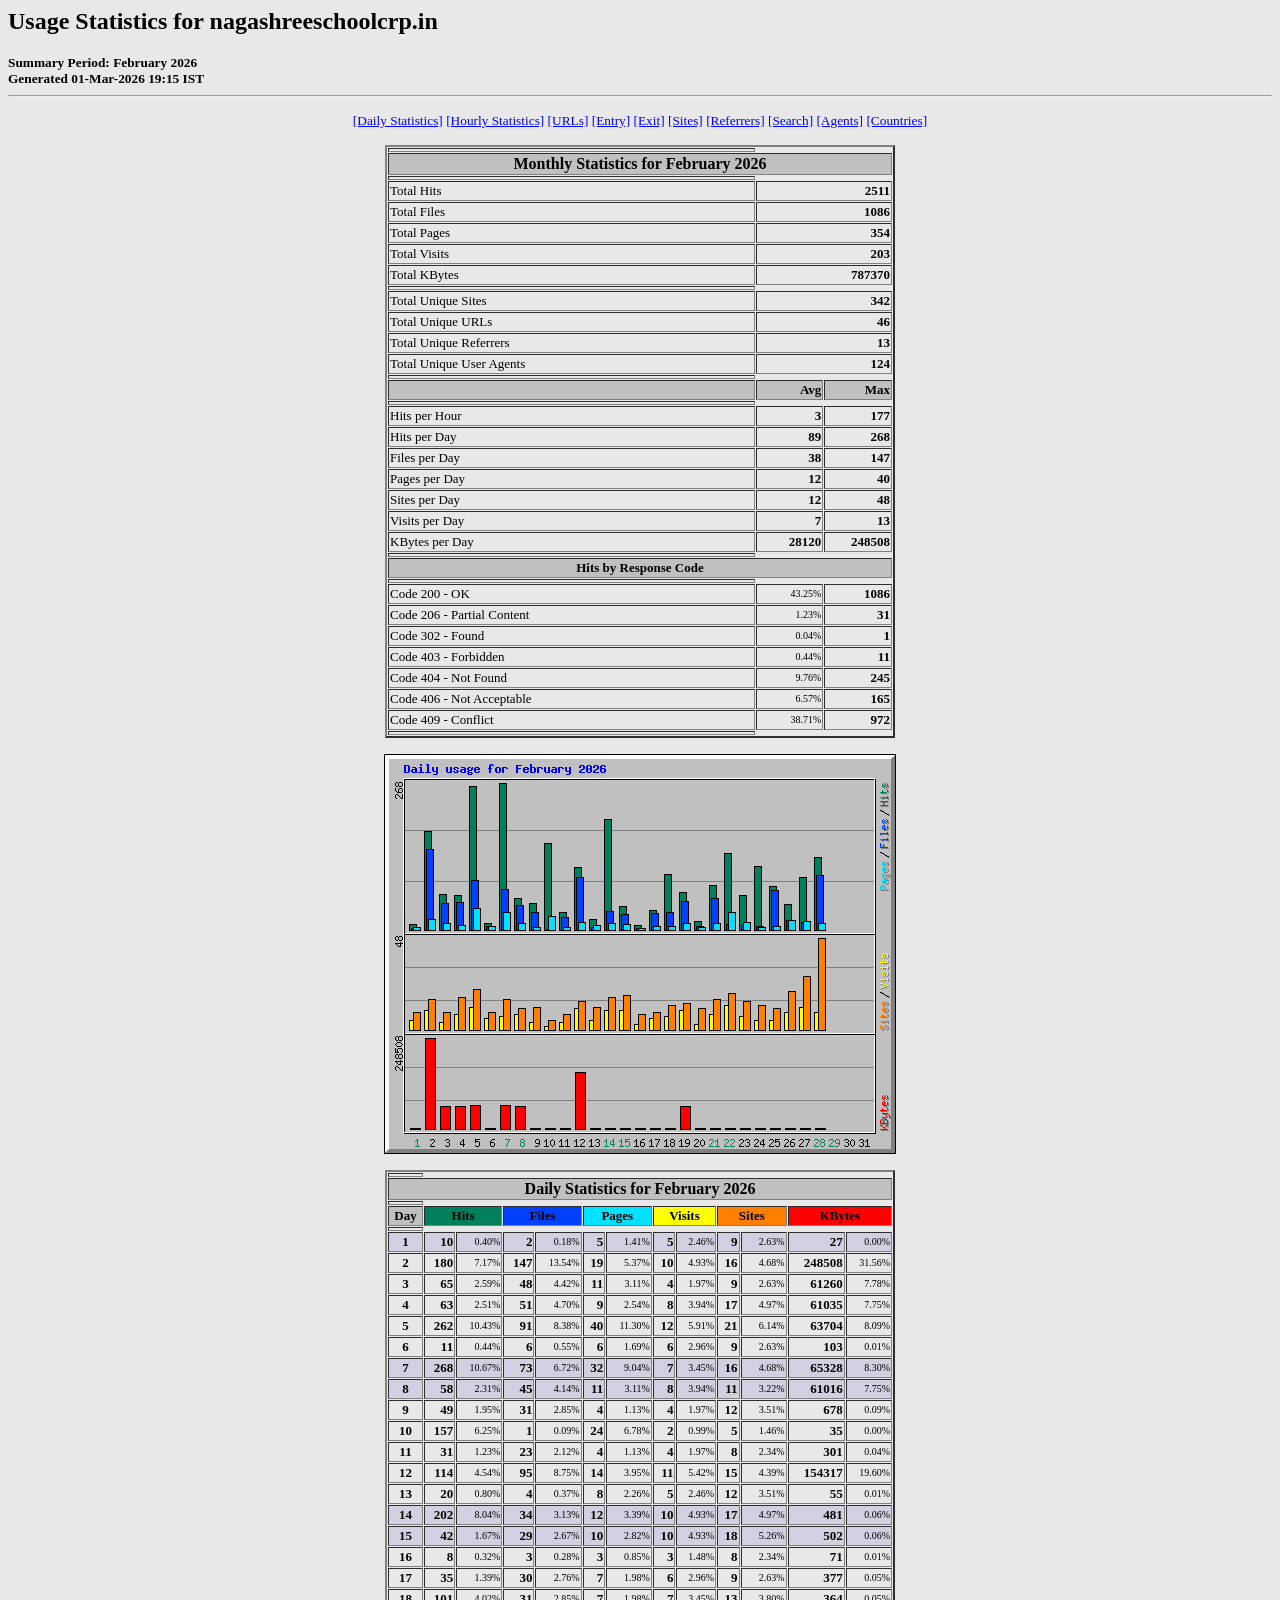
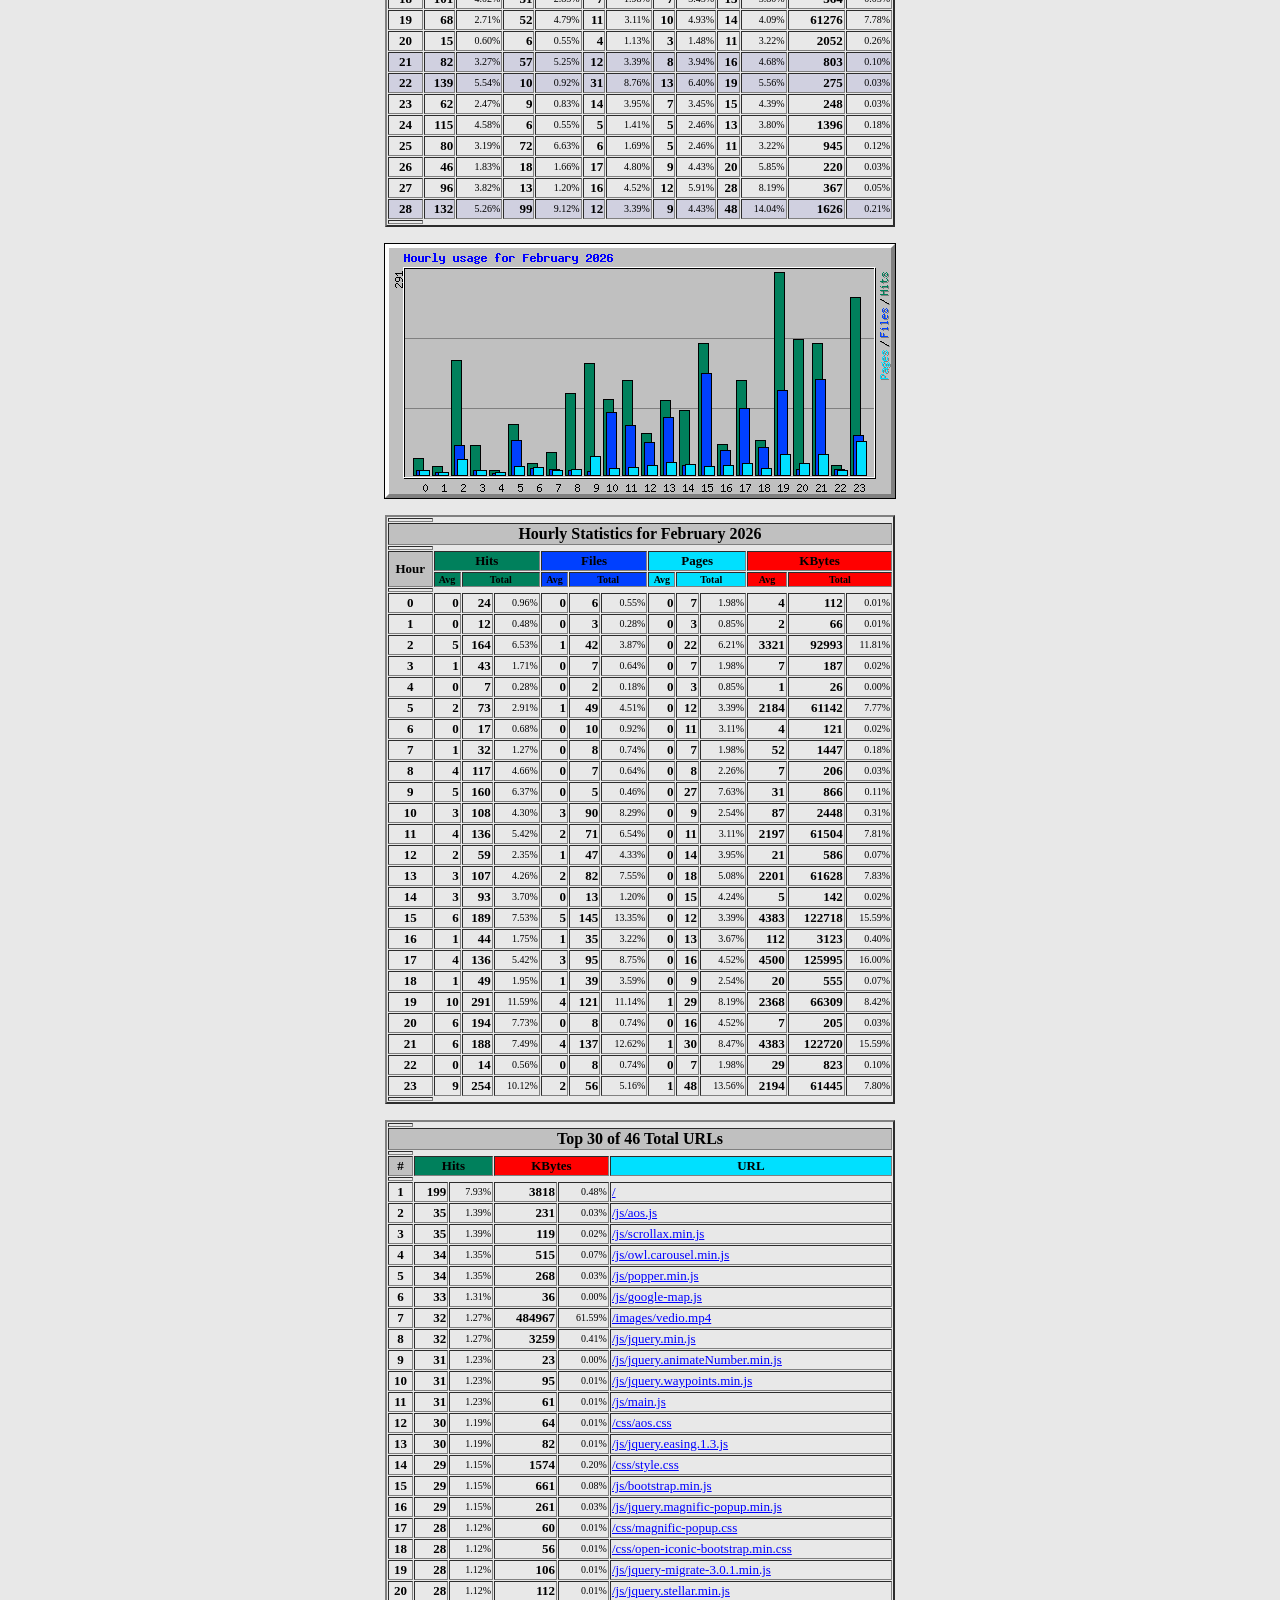
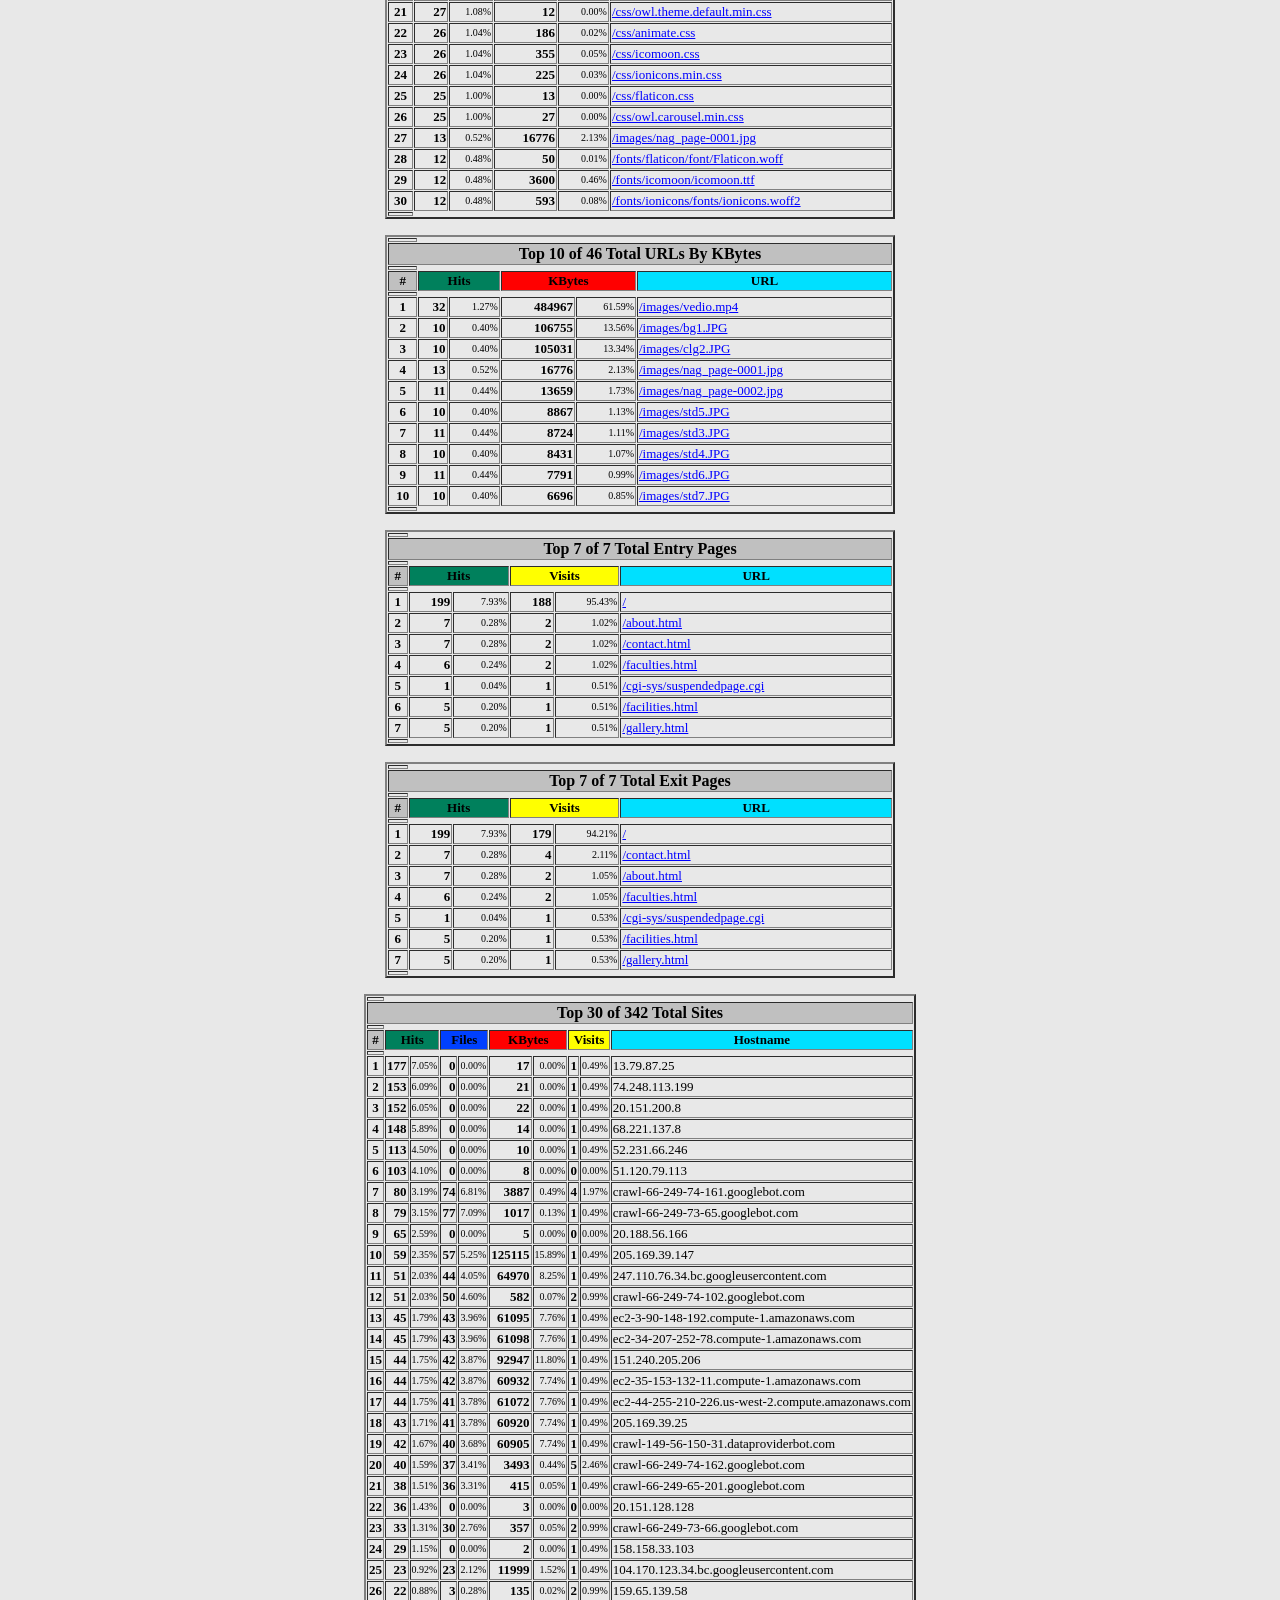
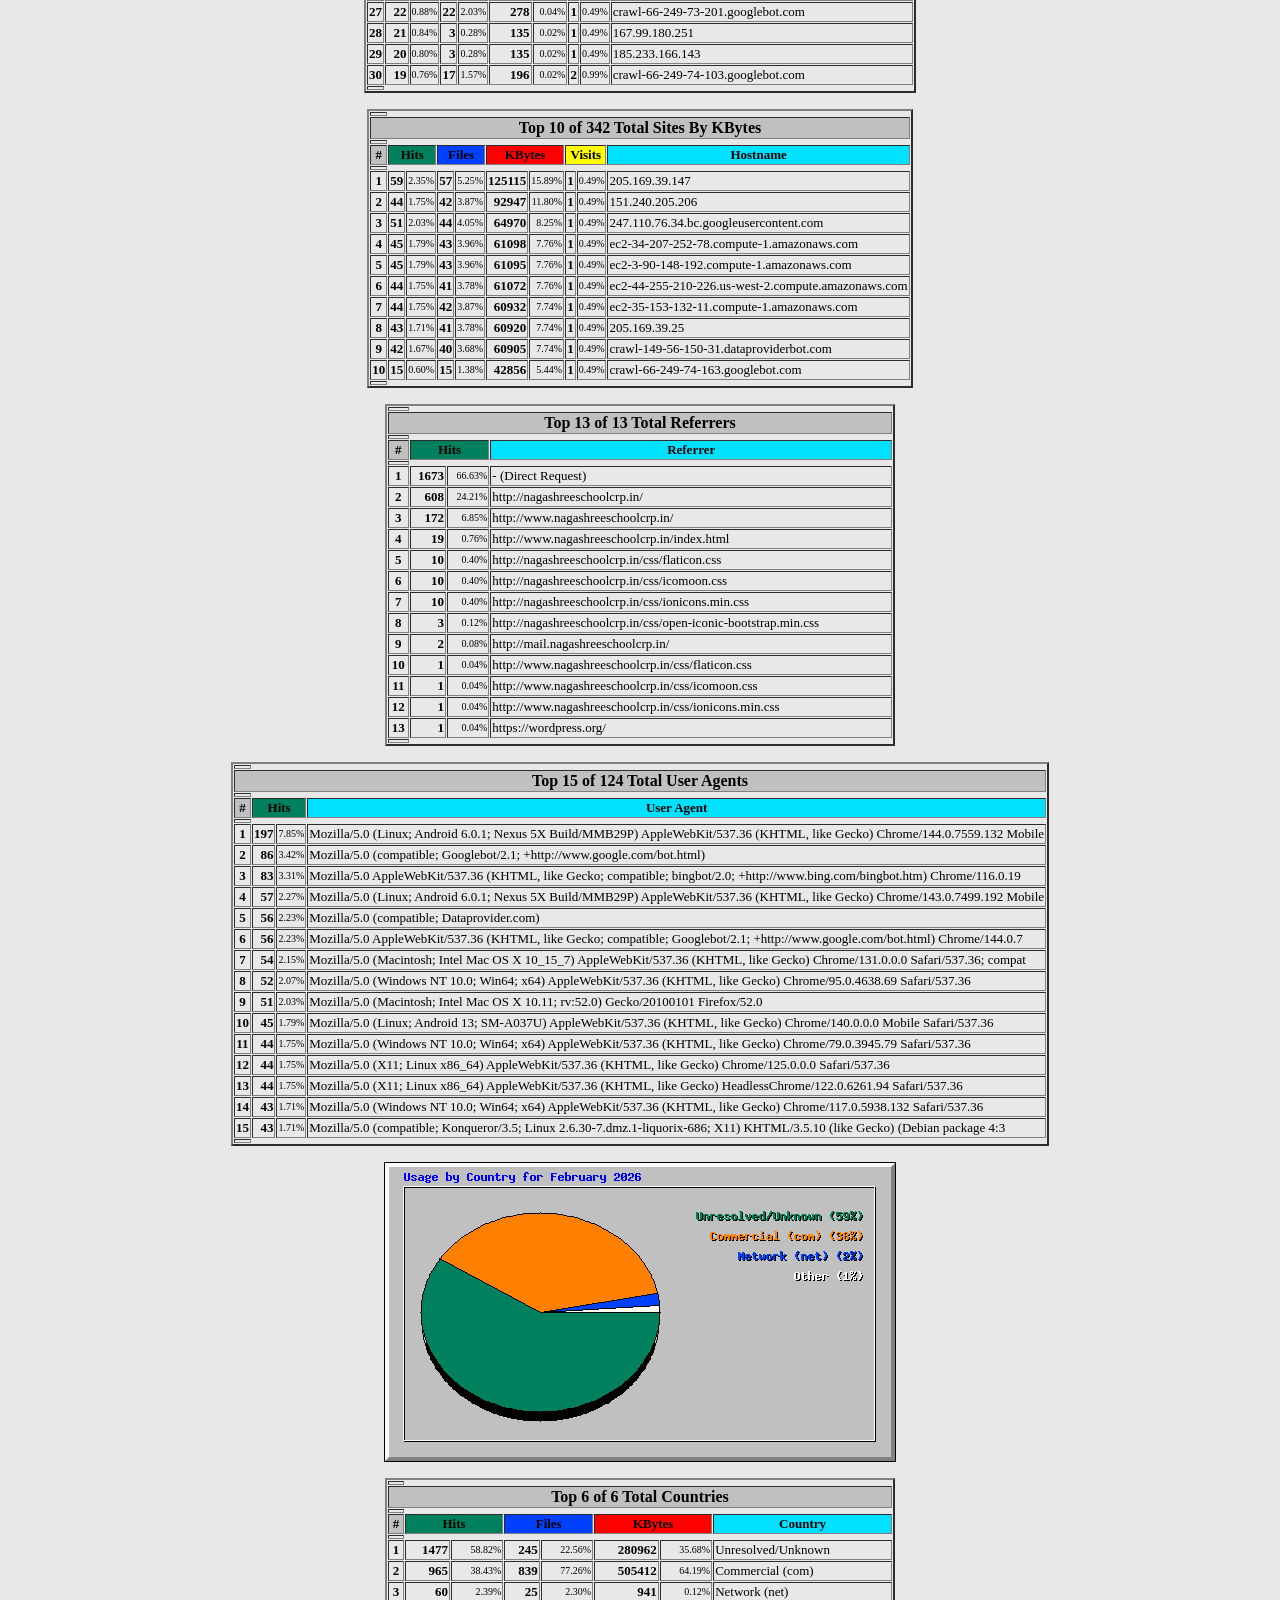
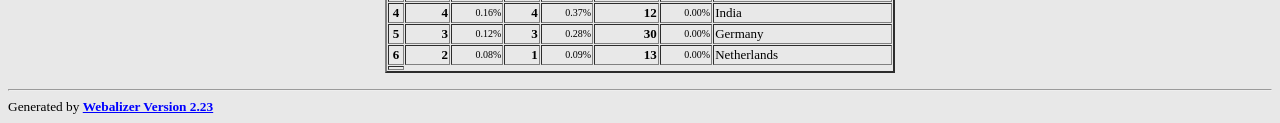
<file: tmp/webalizer/usage_202602.html>
<!DOCTYPE HTML PUBLIC "-//W3C//DTD HTML 4.0 Transitional//EN">

<!-- Generated by The Webalizer  Ver. 2.23-08 -->
<!--                                          -->
<!-- Copyright 1997-2013  Bradford L. Barrett -->
<!--                                          -->
<!-- Distributed under the GNU GPL  Version 2 -->
<!--        Full text may be found at:        -->
<!--         http://www.webalizer.org         -->
<!--                                          -->
<!--  Give the power back to the programmers  -->
<!--   Support the Free Software Foundation   -->
<!--           (http://www.fsf.org)           -->
<!--                                          -->
<!-- *** Generated: 01-Mar-2026 19:15 IST *** -->

<HTML lang="en">
<HEAD>
 <TITLE>Usage Statistics for nagashreeschoolcrp.in - February 2026</TITLE>
</HEAD>

<BODY BGCOLOR="#E8E8E8" TEXT="#000000" LINK="#0000FF" VLINK="#FF0000">
<H2>Usage Statistics for nagashreeschoolcrp.in</H2>
<SMALL><STRONG>
Summary Period: February 2026<BR>
Generated 01-Mar-2026 19:15 IST<BR>
</STRONG></SMALL>
<CENTER>
<HR>
<P>
<SMALL>
<A HREF="#DAYSTATS">[Daily Statistics]</A>
<A HREF="#HOURSTATS">[Hourly Statistics]</A>
<A HREF="#TOPURLS">[URLs]</A>
<A HREF="#TOPENTRY">[Entry]</A>
<A HREF="#TOPEXIT">[Exit]</A>
<A HREF="#TOPSITES">[Sites]</A>
<A HREF="#TOPREFS">[Referrers]</A>
<A HREF="#TOPSEARCH">[Search]</A>
<A HREF="#TOPAGENTS">[Agents]</A>
<A HREF="#TOPCTRYS">[Countries]</A>
</SMALL>
<P>
<TABLE WIDTH=510 BORDER=2 CELLSPACING=1 CELLPADDING=1>
<TR><TH HEIGHT=4></TH></TR>
<TR><TH COLSPAN=3 ALIGN=center BGCOLOR="#C0C0C0">Monthly Statistics for February 2026</TH></TR>
<TR><TH HEIGHT=4></TH></TR>
<TR><TD WIDTH=380><FONT SIZE="-1">Total Hits</FONT></TD>
<TD ALIGN=right COLSPAN=2><FONT SIZE="-1"><B>2511</B></FONT></TD></TR>
<TR><TD WIDTH=380><FONT SIZE="-1">Total Files</FONT></TD>
<TD ALIGN=right COLSPAN=2><FONT SIZE="-1"><B>1086</B></FONT></TD></TR>
<TR><TD WIDTH=380><FONT SIZE="-1">Total Pages</FONT></TD>
<TD ALIGN=right COLSPAN=2><FONT SIZE="-1"><B>354</B></FONT></TD></TR>
<TR><TD WIDTH=380><FONT SIZE="-1">Total Visits</FONT></TD>
<TD ALIGN=right COLSPAN=2><FONT SIZE="-1"><B>203</B></FONT></TD></TR>
<TR><TD WIDTH=380><FONT SIZE="-1">Total KBytes</FONT></TD>
<TD ALIGN=right COLSPAN=2><FONT SIZE="-1"><B>787370</B></FONT></TD></TR>
<TR><TH HEIGHT=4></TH></TR>
<TR><TD WIDTH=380><FONT SIZE="-1">Total Unique Sites</FONT></TD>
<TD ALIGN=right COLSPAN=2><FONT SIZE="-1"><B>342</B></FONT></TD></TR>
<TR><TD WIDTH=380><FONT SIZE="-1">Total Unique URLs</FONT></TD>
<TD ALIGN=right COLSPAN=2><FONT SIZE="-1"><B>46</B></FONT></TD></TR>
<TR><TD WIDTH=380><FONT SIZE="-1">Total Unique Referrers</FONT></TD>
<TD ALIGN=right COLSPAN=2><FONT SIZE="-1"><B>13</B></FONT></TD></TR>
<TR><TD WIDTH=380><FONT SIZE="-1">Total Unique User Agents</FONT></TD>
<TD ALIGN=right COLSPAN=2><FONT SIZE="-1"><B>124</B></FONT></TD></TR>
<TR><TH HEIGHT=4></TH></TR>
<TR><TH WIDTH=380 BGCOLOR="#C0C0C0"><FONT SIZE=-1 COLOR="#C0C0C0">.</FONT></TH>
<TH WIDTH=65 BGCOLOR="#C0C0C0" ALIGN=right><FONT SIZE=-1>Avg </FONT></TH>
<TH WIDTH=65 BGCOLOR="#C0C0C0" ALIGN=right><FONT SIZE=-1>Max </FONT></TH></TR>
<TR><TH HEIGHT=4></TH></TR>
<TR><TD><FONT SIZE="-1">Hits per Hour</FONT></TD>
<TD ALIGN=right WIDTH=65><FONT SIZE="-1"><B>3</B></FONT></TD>
<TD WIDTH=65 ALIGN=right><FONT SIZE=-1><B>177</B></FONT></TD></TR>
<TR><TD><FONT SIZE="-1">Hits per Day</FONT></TD>
<TD ALIGN=right WIDTH=65><FONT SIZE="-1"><B>89</B></FONT></TD>
<TD WIDTH=65 ALIGN=right><FONT SIZE=-1><B>268</B></FONT></TD></TR>
<TR><TD><FONT SIZE="-1">Files per Day</FONT></TD>
<TD ALIGN=right WIDTH=65><FONT SIZE="-1"><B>38</B></FONT></TD>
<TD WIDTH=65 ALIGN=right><FONT SIZE=-1><B>147</B></FONT></TD></TR>
<TR><TD><FONT SIZE="-1">Pages per Day</FONT></TD>
<TD ALIGN=right WIDTH=65><FONT SIZE="-1"><B>12</B></FONT></TD>
<TD WIDTH=65 ALIGN=right><FONT SIZE=-1><B>40</B></FONT></TD></TR>
<TR><TD><FONT SIZE="-1">Sites per Day</FONT></TD>
<TD ALIGN=right WIDTH=65><FONT SIZE="-1"><B>12</B></FONT></TD>
<TD WIDTH=65 ALIGN=right><FONT SIZE=-1><B>48</B></FONT></TD></TR>
<TR><TD><FONT SIZE="-1">Visits per Day</FONT></TD>
<TD ALIGN=right WIDTH=65><FONT SIZE="-1"><B>7</B></FONT></TD>
<TD WIDTH=65 ALIGN=right><FONT SIZE=-1><B>13</B></FONT></TD></TR>
<TR><TD><FONT SIZE="-1">KBytes per Day</FONT></TD>
<TD ALIGN=right WIDTH=65><FONT SIZE="-1"><B>28120</B></FONT></TD>
<TD WIDTH=65 ALIGN=right><FONT SIZE=-1><B>248508</B></FONT></TD></TR>
<TR><TH HEIGHT=4></TH></TR>
<TR><TH COLSPAN=3 ALIGN=center BGCOLOR="#C0C0C0">
<FONT SIZE="-1">Hits by Response Code</FONT></TH></TR>
<TR><TH HEIGHT=4></TH></TR>
<TR><TD><FONT SIZE="-1">Code 200 - OK</FONT></TD>
<TD ALIGN=right><FONT SIZE="-2">43.25%</FONT></TD>
<TD ALIGN=right><FONT SIZE="-1"><B>1086</B></FONT></TD></TR>
<TR><TD><FONT SIZE="-1">Code 206 - Partial Content</FONT></TD>
<TD ALIGN=right><FONT SIZE="-2">1.23%</FONT></TD>
<TD ALIGN=right><FONT SIZE="-1"><B>31</B></FONT></TD></TR>
<TR><TD><FONT SIZE="-1">Code 302 - Found</FONT></TD>
<TD ALIGN=right><FONT SIZE="-2">0.04%</FONT></TD>
<TD ALIGN=right><FONT SIZE="-1"><B>1</B></FONT></TD></TR>
<TR><TD><FONT SIZE="-1">Code 403 - Forbidden</FONT></TD>
<TD ALIGN=right><FONT SIZE="-2">0.44%</FONT></TD>
<TD ALIGN=right><FONT SIZE="-1"><B>11</B></FONT></TD></TR>
<TR><TD><FONT SIZE="-1">Code 404 - Not Found</FONT></TD>
<TD ALIGN=right><FONT SIZE="-2">9.76%</FONT></TD>
<TD ALIGN=right><FONT SIZE="-1"><B>245</B></FONT></TD></TR>
<TR><TD><FONT SIZE="-1">Code 406 - Not Acceptable</FONT></TD>
<TD ALIGN=right><FONT SIZE="-2">6.57%</FONT></TD>
<TD ALIGN=right><FONT SIZE="-1"><B>165</B></FONT></TD></TR>
<TR><TD><FONT SIZE="-1">Code 409 - Conflict</FONT></TD>
<TD ALIGN=right><FONT SIZE="-2">38.71%</FONT></TD>
<TD ALIGN=right><FONT SIZE="-1"><B>972</B></FONT></TD></TR>
<TR><TH HEIGHT=4></TH></TR>
</TABLE>
<P>
<A NAME="DAYSTATS"></A>
<IMG SRC="daily_usage_202602.png" ALT="Daily usage for February 2026" HEIGHT=400 WIDTH=512><P>
<TABLE WIDTH=510 BORDER=2 CELLSPACING=1 CELLPADDING=1>
<TR><TH HEIGHT=4></TH></TR>
<TR><TH BGCOLOR="#C0C0C0" COLSPAN=13 ALIGN=center>Daily Statistics for February 2026</TH></TR>
<TR><TH HEIGHT=4></TH></TR>
<TR><TH ALIGN=center BGCOLOR="#C0C0C0"><FONT SIZE="-1">Day</FONT></TH>
<TH ALIGN=center BGCOLOR="#00805c" COLSPAN=2><FONT SIZE="-1">Hits</FONT></TH>
<TH ALIGN=center BGCOLOR="#0040ff" COLSPAN=2><FONT SIZE="-1">Files</FONT></TH>
<TH ALIGN=center BGCOLOR="#00e0ff" COLSPAN=2><FONT SIZE="-1">Pages</FONT></TH>
<TH ALIGN=center BGCOLOR="#ffff00" COLSPAN=2><FONT SIZE="-1">Visits</FONT></TH>
<TH ALIGN=center BGCOLOR="#ff8000" COLSPAN=2><FONT SIZE="-1">Sites</FONT></TH>
<TH ALIGN=center BGCOLOR="#ff0000" COLSPAN=2><FONT SIZE="-1">KBytes</FONT></TH></TR>
<TR><TH HEIGHT=4></TH></TR>
<TR BGCOLOR="#D0D0E0"><TD ALIGN=center><FONT SIZE="-1"><B>1</B></FONT></TD>
<TD ALIGN=right><FONT SIZE="-1"><B>10</B></FONT></TD>
<TD ALIGN=right><FONT SIZE="-2">0.40%</FONT></TD>
<TD ALIGN=right><FONT SIZE="-1"><B>2</B></FONT></TD>
<TD ALIGN=right><FONT SIZE="-2">0.18%</FONT></TD>
<TD ALIGN=right><FONT SIZE="-1"><B>5</B></FONT></TD>
<TD ALIGN=right><FONT SIZE="-2">1.41%</FONT></TD>
<TD ALIGN=right><FONT SIZE="-1"><B>5</B></FONT></TD>
<TD ALIGN=right><FONT SIZE="-2">2.46%</FONT></TD>
<TD ALIGN=right><FONT SIZE="-1"><B>9</B></FONT></TD>
<TD ALIGN=right><FONT SIZE="-2">2.63%</FONT></TD>
<TD ALIGN=right><FONT SIZE="-1"><B>27</B></FONT></TD>
<TD ALIGN=right><FONT SIZE="-2">0.00%</FONT></TD></TR>
<TR><TD ALIGN=center><FONT SIZE="-1"><B>2</B></FONT></TD>
<TD ALIGN=right><FONT SIZE="-1"><B>180</B></FONT></TD>
<TD ALIGN=right><FONT SIZE="-2">7.17%</FONT></TD>
<TD ALIGN=right><FONT SIZE="-1"><B>147</B></FONT></TD>
<TD ALIGN=right><FONT SIZE="-2">13.54%</FONT></TD>
<TD ALIGN=right><FONT SIZE="-1"><B>19</B></FONT></TD>
<TD ALIGN=right><FONT SIZE="-2">5.37%</FONT></TD>
<TD ALIGN=right><FONT SIZE="-1"><B>10</B></FONT></TD>
<TD ALIGN=right><FONT SIZE="-2">4.93%</FONT></TD>
<TD ALIGN=right><FONT SIZE="-1"><B>16</B></FONT></TD>
<TD ALIGN=right><FONT SIZE="-2">4.68%</FONT></TD>
<TD ALIGN=right><FONT SIZE="-1"><B>248508</B></FONT></TD>
<TD ALIGN=right><FONT SIZE="-2">31.56%</FONT></TD></TR>
<TR><TD ALIGN=center><FONT SIZE="-1"><B>3</B></FONT></TD>
<TD ALIGN=right><FONT SIZE="-1"><B>65</B></FONT></TD>
<TD ALIGN=right><FONT SIZE="-2">2.59%</FONT></TD>
<TD ALIGN=right><FONT SIZE="-1"><B>48</B></FONT></TD>
<TD ALIGN=right><FONT SIZE="-2">4.42%</FONT></TD>
<TD ALIGN=right><FONT SIZE="-1"><B>11</B></FONT></TD>
<TD ALIGN=right><FONT SIZE="-2">3.11%</FONT></TD>
<TD ALIGN=right><FONT SIZE="-1"><B>4</B></FONT></TD>
<TD ALIGN=right><FONT SIZE="-2">1.97%</FONT></TD>
<TD ALIGN=right><FONT SIZE="-1"><B>9</B></FONT></TD>
<TD ALIGN=right><FONT SIZE="-2">2.63%</FONT></TD>
<TD ALIGN=right><FONT SIZE="-1"><B>61260</B></FONT></TD>
<TD ALIGN=right><FONT SIZE="-2">7.78%</FONT></TD></TR>
<TR><TD ALIGN=center><FONT SIZE="-1"><B>4</B></FONT></TD>
<TD ALIGN=right><FONT SIZE="-1"><B>63</B></FONT></TD>
<TD ALIGN=right><FONT SIZE="-2">2.51%</FONT></TD>
<TD ALIGN=right><FONT SIZE="-1"><B>51</B></FONT></TD>
<TD ALIGN=right><FONT SIZE="-2">4.70%</FONT></TD>
<TD ALIGN=right><FONT SIZE="-1"><B>9</B></FONT></TD>
<TD ALIGN=right><FONT SIZE="-2">2.54%</FONT></TD>
<TD ALIGN=right><FONT SIZE="-1"><B>8</B></FONT></TD>
<TD ALIGN=right><FONT SIZE="-2">3.94%</FONT></TD>
<TD ALIGN=right><FONT SIZE="-1"><B>17</B></FONT></TD>
<TD ALIGN=right><FONT SIZE="-2">4.97%</FONT></TD>
<TD ALIGN=right><FONT SIZE="-1"><B>61035</B></FONT></TD>
<TD ALIGN=right><FONT SIZE="-2">7.75%</FONT></TD></TR>
<TR><TD ALIGN=center><FONT SIZE="-1"><B>5</B></FONT></TD>
<TD ALIGN=right><FONT SIZE="-1"><B>262</B></FONT></TD>
<TD ALIGN=right><FONT SIZE="-2">10.43%</FONT></TD>
<TD ALIGN=right><FONT SIZE="-1"><B>91</B></FONT></TD>
<TD ALIGN=right><FONT SIZE="-2">8.38%</FONT></TD>
<TD ALIGN=right><FONT SIZE="-1"><B>40</B></FONT></TD>
<TD ALIGN=right><FONT SIZE="-2">11.30%</FONT></TD>
<TD ALIGN=right><FONT SIZE="-1"><B>12</B></FONT></TD>
<TD ALIGN=right><FONT SIZE="-2">5.91%</FONT></TD>
<TD ALIGN=right><FONT SIZE="-1"><B>21</B></FONT></TD>
<TD ALIGN=right><FONT SIZE="-2">6.14%</FONT></TD>
<TD ALIGN=right><FONT SIZE="-1"><B>63704</B></FONT></TD>
<TD ALIGN=right><FONT SIZE="-2">8.09%</FONT></TD></TR>
<TR><TD ALIGN=center><FONT SIZE="-1"><B>6</B></FONT></TD>
<TD ALIGN=right><FONT SIZE="-1"><B>11</B></FONT></TD>
<TD ALIGN=right><FONT SIZE="-2">0.44%</FONT></TD>
<TD ALIGN=right><FONT SIZE="-1"><B>6</B></FONT></TD>
<TD ALIGN=right><FONT SIZE="-2">0.55%</FONT></TD>
<TD ALIGN=right><FONT SIZE="-1"><B>6</B></FONT></TD>
<TD ALIGN=right><FONT SIZE="-2">1.69%</FONT></TD>
<TD ALIGN=right><FONT SIZE="-1"><B>6</B></FONT></TD>
<TD ALIGN=right><FONT SIZE="-2">2.96%</FONT></TD>
<TD ALIGN=right><FONT SIZE="-1"><B>9</B></FONT></TD>
<TD ALIGN=right><FONT SIZE="-2">2.63%</FONT></TD>
<TD ALIGN=right><FONT SIZE="-1"><B>103</B></FONT></TD>
<TD ALIGN=right><FONT SIZE="-2">0.01%</FONT></TD></TR>
<TR BGCOLOR="#D0D0E0"><TD ALIGN=center><FONT SIZE="-1"><B>7</B></FONT></TD>
<TD ALIGN=right><FONT SIZE="-1"><B>268</B></FONT></TD>
<TD ALIGN=right><FONT SIZE="-2">10.67%</FONT></TD>
<TD ALIGN=right><FONT SIZE="-1"><B>73</B></FONT></TD>
<TD ALIGN=right><FONT SIZE="-2">6.72%</FONT></TD>
<TD ALIGN=right><FONT SIZE="-1"><B>32</B></FONT></TD>
<TD ALIGN=right><FONT SIZE="-2">9.04%</FONT></TD>
<TD ALIGN=right><FONT SIZE="-1"><B>7</B></FONT></TD>
<TD ALIGN=right><FONT SIZE="-2">3.45%</FONT></TD>
<TD ALIGN=right><FONT SIZE="-1"><B>16</B></FONT></TD>
<TD ALIGN=right><FONT SIZE="-2">4.68%</FONT></TD>
<TD ALIGN=right><FONT SIZE="-1"><B>65328</B></FONT></TD>
<TD ALIGN=right><FONT SIZE="-2">8.30%</FONT></TD></TR>
<TR BGCOLOR="#D0D0E0"><TD ALIGN=center><FONT SIZE="-1"><B>8</B></FONT></TD>
<TD ALIGN=right><FONT SIZE="-1"><B>58</B></FONT></TD>
<TD ALIGN=right><FONT SIZE="-2">2.31%</FONT></TD>
<TD ALIGN=right><FONT SIZE="-1"><B>45</B></FONT></TD>
<TD ALIGN=right><FONT SIZE="-2">4.14%</FONT></TD>
<TD ALIGN=right><FONT SIZE="-1"><B>11</B></FONT></TD>
<TD ALIGN=right><FONT SIZE="-2">3.11%</FONT></TD>
<TD ALIGN=right><FONT SIZE="-1"><B>8</B></FONT></TD>
<TD ALIGN=right><FONT SIZE="-2">3.94%</FONT></TD>
<TD ALIGN=right><FONT SIZE="-1"><B>11</B></FONT></TD>
<TD ALIGN=right><FONT SIZE="-2">3.22%</FONT></TD>
<TD ALIGN=right><FONT SIZE="-1"><B>61016</B></FONT></TD>
<TD ALIGN=right><FONT SIZE="-2">7.75%</FONT></TD></TR>
<TR><TD ALIGN=center><FONT SIZE="-1"><B>9</B></FONT></TD>
<TD ALIGN=right><FONT SIZE="-1"><B>49</B></FONT></TD>
<TD ALIGN=right><FONT SIZE="-2">1.95%</FONT></TD>
<TD ALIGN=right><FONT SIZE="-1"><B>31</B></FONT></TD>
<TD ALIGN=right><FONT SIZE="-2">2.85%</FONT></TD>
<TD ALIGN=right><FONT SIZE="-1"><B>4</B></FONT></TD>
<TD ALIGN=right><FONT SIZE="-2">1.13%</FONT></TD>
<TD ALIGN=right><FONT SIZE="-1"><B>4</B></FONT></TD>
<TD ALIGN=right><FONT SIZE="-2">1.97%</FONT></TD>
<TD ALIGN=right><FONT SIZE="-1"><B>12</B></FONT></TD>
<TD ALIGN=right><FONT SIZE="-2">3.51%</FONT></TD>
<TD ALIGN=right><FONT SIZE="-1"><B>678</B></FONT></TD>
<TD ALIGN=right><FONT SIZE="-2">0.09%</FONT></TD></TR>
<TR><TD ALIGN=center><FONT SIZE="-1"><B>10</B></FONT></TD>
<TD ALIGN=right><FONT SIZE="-1"><B>157</B></FONT></TD>
<TD ALIGN=right><FONT SIZE="-2">6.25%</FONT></TD>
<TD ALIGN=right><FONT SIZE="-1"><B>1</B></FONT></TD>
<TD ALIGN=right><FONT SIZE="-2">0.09%</FONT></TD>
<TD ALIGN=right><FONT SIZE="-1"><B>24</B></FONT></TD>
<TD ALIGN=right><FONT SIZE="-2">6.78%</FONT></TD>
<TD ALIGN=right><FONT SIZE="-1"><B>2</B></FONT></TD>
<TD ALIGN=right><FONT SIZE="-2">0.99%</FONT></TD>
<TD ALIGN=right><FONT SIZE="-1"><B>5</B></FONT></TD>
<TD ALIGN=right><FONT SIZE="-2">1.46%</FONT></TD>
<TD ALIGN=right><FONT SIZE="-1"><B>35</B></FONT></TD>
<TD ALIGN=right><FONT SIZE="-2">0.00%</FONT></TD></TR>
<TR><TD ALIGN=center><FONT SIZE="-1"><B>11</B></FONT></TD>
<TD ALIGN=right><FONT SIZE="-1"><B>31</B></FONT></TD>
<TD ALIGN=right><FONT SIZE="-2">1.23%</FONT></TD>
<TD ALIGN=right><FONT SIZE="-1"><B>23</B></FONT></TD>
<TD ALIGN=right><FONT SIZE="-2">2.12%</FONT></TD>
<TD ALIGN=right><FONT SIZE="-1"><B>4</B></FONT></TD>
<TD ALIGN=right><FONT SIZE="-2">1.13%</FONT></TD>
<TD ALIGN=right><FONT SIZE="-1"><B>4</B></FONT></TD>
<TD ALIGN=right><FONT SIZE="-2">1.97%</FONT></TD>
<TD ALIGN=right><FONT SIZE="-1"><B>8</B></FONT></TD>
<TD ALIGN=right><FONT SIZE="-2">2.34%</FONT></TD>
<TD ALIGN=right><FONT SIZE="-1"><B>301</B></FONT></TD>
<TD ALIGN=right><FONT SIZE="-2">0.04%</FONT></TD></TR>
<TR><TD ALIGN=center><FONT SIZE="-1"><B>12</B></FONT></TD>
<TD ALIGN=right><FONT SIZE="-1"><B>114</B></FONT></TD>
<TD ALIGN=right><FONT SIZE="-2">4.54%</FONT></TD>
<TD ALIGN=right><FONT SIZE="-1"><B>95</B></FONT></TD>
<TD ALIGN=right><FONT SIZE="-2">8.75%</FONT></TD>
<TD ALIGN=right><FONT SIZE="-1"><B>14</B></FONT></TD>
<TD ALIGN=right><FONT SIZE="-2">3.95%</FONT></TD>
<TD ALIGN=right><FONT SIZE="-1"><B>11</B></FONT></TD>
<TD ALIGN=right><FONT SIZE="-2">5.42%</FONT></TD>
<TD ALIGN=right><FONT SIZE="-1"><B>15</B></FONT></TD>
<TD ALIGN=right><FONT SIZE="-2">4.39%</FONT></TD>
<TD ALIGN=right><FONT SIZE="-1"><B>154317</B></FONT></TD>
<TD ALIGN=right><FONT SIZE="-2">19.60%</FONT></TD></TR>
<TR><TD ALIGN=center><FONT SIZE="-1"><B>13</B></FONT></TD>
<TD ALIGN=right><FONT SIZE="-1"><B>20</B></FONT></TD>
<TD ALIGN=right><FONT SIZE="-2">0.80%</FONT></TD>
<TD ALIGN=right><FONT SIZE="-1"><B>4</B></FONT></TD>
<TD ALIGN=right><FONT SIZE="-2">0.37%</FONT></TD>
<TD ALIGN=right><FONT SIZE="-1"><B>8</B></FONT></TD>
<TD ALIGN=right><FONT SIZE="-2">2.26%</FONT></TD>
<TD ALIGN=right><FONT SIZE="-1"><B>5</B></FONT></TD>
<TD ALIGN=right><FONT SIZE="-2">2.46%</FONT></TD>
<TD ALIGN=right><FONT SIZE="-1"><B>12</B></FONT></TD>
<TD ALIGN=right><FONT SIZE="-2">3.51%</FONT></TD>
<TD ALIGN=right><FONT SIZE="-1"><B>55</B></FONT></TD>
<TD ALIGN=right><FONT SIZE="-2">0.01%</FONT></TD></TR>
<TR BGCOLOR="#D0D0E0"><TD ALIGN=center><FONT SIZE="-1"><B>14</B></FONT></TD>
<TD ALIGN=right><FONT SIZE="-1"><B>202</B></FONT></TD>
<TD ALIGN=right><FONT SIZE="-2">8.04%</FONT></TD>
<TD ALIGN=right><FONT SIZE="-1"><B>34</B></FONT></TD>
<TD ALIGN=right><FONT SIZE="-2">3.13%</FONT></TD>
<TD ALIGN=right><FONT SIZE="-1"><B>12</B></FONT></TD>
<TD ALIGN=right><FONT SIZE="-2">3.39%</FONT></TD>
<TD ALIGN=right><FONT SIZE="-1"><B>10</B></FONT></TD>
<TD ALIGN=right><FONT SIZE="-2">4.93%</FONT></TD>
<TD ALIGN=right><FONT SIZE="-1"><B>17</B></FONT></TD>
<TD ALIGN=right><FONT SIZE="-2">4.97%</FONT></TD>
<TD ALIGN=right><FONT SIZE="-1"><B>481</B></FONT></TD>
<TD ALIGN=right><FONT SIZE="-2">0.06%</FONT></TD></TR>
<TR BGCOLOR="#D0D0E0"><TD ALIGN=center><FONT SIZE="-1"><B>15</B></FONT></TD>
<TD ALIGN=right><FONT SIZE="-1"><B>42</B></FONT></TD>
<TD ALIGN=right><FONT SIZE="-2">1.67%</FONT></TD>
<TD ALIGN=right><FONT SIZE="-1"><B>29</B></FONT></TD>
<TD ALIGN=right><FONT SIZE="-2">2.67%</FONT></TD>
<TD ALIGN=right><FONT SIZE="-1"><B>10</B></FONT></TD>
<TD ALIGN=right><FONT SIZE="-2">2.82%</FONT></TD>
<TD ALIGN=right><FONT SIZE="-1"><B>10</B></FONT></TD>
<TD ALIGN=right><FONT SIZE="-2">4.93%</FONT></TD>
<TD ALIGN=right><FONT SIZE="-1"><B>18</B></FONT></TD>
<TD ALIGN=right><FONT SIZE="-2">5.26%</FONT></TD>
<TD ALIGN=right><FONT SIZE="-1"><B>502</B></FONT></TD>
<TD ALIGN=right><FONT SIZE="-2">0.06%</FONT></TD></TR>
<TR><TD ALIGN=center><FONT SIZE="-1"><B>16</B></FONT></TD>
<TD ALIGN=right><FONT SIZE="-1"><B>8</B></FONT></TD>
<TD ALIGN=right><FONT SIZE="-2">0.32%</FONT></TD>
<TD ALIGN=right><FONT SIZE="-1"><B>3</B></FONT></TD>
<TD ALIGN=right><FONT SIZE="-2">0.28%</FONT></TD>
<TD ALIGN=right><FONT SIZE="-1"><B>3</B></FONT></TD>
<TD ALIGN=right><FONT SIZE="-2">0.85%</FONT></TD>
<TD ALIGN=right><FONT SIZE="-1"><B>3</B></FONT></TD>
<TD ALIGN=right><FONT SIZE="-2">1.48%</FONT></TD>
<TD ALIGN=right><FONT SIZE="-1"><B>8</B></FONT></TD>
<TD ALIGN=right><FONT SIZE="-2">2.34%</FONT></TD>
<TD ALIGN=right><FONT SIZE="-1"><B>71</B></FONT></TD>
<TD ALIGN=right><FONT SIZE="-2">0.01%</FONT></TD></TR>
<TR><TD ALIGN=center><FONT SIZE="-1"><B>17</B></FONT></TD>
<TD ALIGN=right><FONT SIZE="-1"><B>35</B></FONT></TD>
<TD ALIGN=right><FONT SIZE="-2">1.39%</FONT></TD>
<TD ALIGN=right><FONT SIZE="-1"><B>30</B></FONT></TD>
<TD ALIGN=right><FONT SIZE="-2">2.76%</FONT></TD>
<TD ALIGN=right><FONT SIZE="-1"><B>7</B></FONT></TD>
<TD ALIGN=right><FONT SIZE="-2">1.98%</FONT></TD>
<TD ALIGN=right><FONT SIZE="-1"><B>6</B></FONT></TD>
<TD ALIGN=right><FONT SIZE="-2">2.96%</FONT></TD>
<TD ALIGN=right><FONT SIZE="-1"><B>9</B></FONT></TD>
<TD ALIGN=right><FONT SIZE="-2">2.63%</FONT></TD>
<TD ALIGN=right><FONT SIZE="-1"><B>377</B></FONT></TD>
<TD ALIGN=right><FONT SIZE="-2">0.05%</FONT></TD></TR>
<TR><TD ALIGN=center><FONT SIZE="-1"><B>18</B></FONT></TD>
<TD ALIGN=right><FONT SIZE="-1"><B>101</B></FONT></TD>
<TD ALIGN=right><FONT SIZE="-2">4.02%</FONT></TD>
<TD ALIGN=right><FONT SIZE="-1"><B>31</B></FONT></TD>
<TD ALIGN=right><FONT SIZE="-2">2.85%</FONT></TD>
<TD ALIGN=right><FONT SIZE="-1"><B>7</B></FONT></TD>
<TD ALIGN=right><FONT SIZE="-2">1.98%</FONT></TD>
<TD ALIGN=right><FONT SIZE="-1"><B>7</B></FONT></TD>
<TD ALIGN=right><FONT SIZE="-2">3.45%</FONT></TD>
<TD ALIGN=right><FONT SIZE="-1"><B>13</B></FONT></TD>
<TD ALIGN=right><FONT SIZE="-2">3.80%</FONT></TD>
<TD ALIGN=right><FONT SIZE="-1"><B>364</B></FONT></TD>
<TD ALIGN=right><FONT SIZE="-2">0.05%</FONT></TD></TR>
<TR><TD ALIGN=center><FONT SIZE="-1"><B>19</B></FONT></TD>
<TD ALIGN=right><FONT SIZE="-1"><B>68</B></FONT></TD>
<TD ALIGN=right><FONT SIZE="-2">2.71%</FONT></TD>
<TD ALIGN=right><FONT SIZE="-1"><B>52</B></FONT></TD>
<TD ALIGN=right><FONT SIZE="-2">4.79%</FONT></TD>
<TD ALIGN=right><FONT SIZE="-1"><B>11</B></FONT></TD>
<TD ALIGN=right><FONT SIZE="-2">3.11%</FONT></TD>
<TD ALIGN=right><FONT SIZE="-1"><B>10</B></FONT></TD>
<TD ALIGN=right><FONT SIZE="-2">4.93%</FONT></TD>
<TD ALIGN=right><FONT SIZE="-1"><B>14</B></FONT></TD>
<TD ALIGN=right><FONT SIZE="-2">4.09%</FONT></TD>
<TD ALIGN=right><FONT SIZE="-1"><B>61276</B></FONT></TD>
<TD ALIGN=right><FONT SIZE="-2">7.78%</FONT></TD></TR>
<TR><TD ALIGN=center><FONT SIZE="-1"><B>20</B></FONT></TD>
<TD ALIGN=right><FONT SIZE="-1"><B>15</B></FONT></TD>
<TD ALIGN=right><FONT SIZE="-2">0.60%</FONT></TD>
<TD ALIGN=right><FONT SIZE="-1"><B>6</B></FONT></TD>
<TD ALIGN=right><FONT SIZE="-2">0.55%</FONT></TD>
<TD ALIGN=right><FONT SIZE="-1"><B>4</B></FONT></TD>
<TD ALIGN=right><FONT SIZE="-2">1.13%</FONT></TD>
<TD ALIGN=right><FONT SIZE="-1"><B>3</B></FONT></TD>
<TD ALIGN=right><FONT SIZE="-2">1.48%</FONT></TD>
<TD ALIGN=right><FONT SIZE="-1"><B>11</B></FONT></TD>
<TD ALIGN=right><FONT SIZE="-2">3.22%</FONT></TD>
<TD ALIGN=right><FONT SIZE="-1"><B>2052</B></FONT></TD>
<TD ALIGN=right><FONT SIZE="-2">0.26%</FONT></TD></TR>
<TR BGCOLOR="#D0D0E0"><TD ALIGN=center><FONT SIZE="-1"><B>21</B></FONT></TD>
<TD ALIGN=right><FONT SIZE="-1"><B>82</B></FONT></TD>
<TD ALIGN=right><FONT SIZE="-2">3.27%</FONT></TD>
<TD ALIGN=right><FONT SIZE="-1"><B>57</B></FONT></TD>
<TD ALIGN=right><FONT SIZE="-2">5.25%</FONT></TD>
<TD ALIGN=right><FONT SIZE="-1"><B>12</B></FONT></TD>
<TD ALIGN=right><FONT SIZE="-2">3.39%</FONT></TD>
<TD ALIGN=right><FONT SIZE="-1"><B>8</B></FONT></TD>
<TD ALIGN=right><FONT SIZE="-2">3.94%</FONT></TD>
<TD ALIGN=right><FONT SIZE="-1"><B>16</B></FONT></TD>
<TD ALIGN=right><FONT SIZE="-2">4.68%</FONT></TD>
<TD ALIGN=right><FONT SIZE="-1"><B>803</B></FONT></TD>
<TD ALIGN=right><FONT SIZE="-2">0.10%</FONT></TD></TR>
<TR BGCOLOR="#D0D0E0"><TD ALIGN=center><FONT SIZE="-1"><B>22</B></FONT></TD>
<TD ALIGN=right><FONT SIZE="-1"><B>139</B></FONT></TD>
<TD ALIGN=right><FONT SIZE="-2">5.54%</FONT></TD>
<TD ALIGN=right><FONT SIZE="-1"><B>10</B></FONT></TD>
<TD ALIGN=right><FONT SIZE="-2">0.92%</FONT></TD>
<TD ALIGN=right><FONT SIZE="-1"><B>31</B></FONT></TD>
<TD ALIGN=right><FONT SIZE="-2">8.76%</FONT></TD>
<TD ALIGN=right><FONT SIZE="-1"><B>13</B></FONT></TD>
<TD ALIGN=right><FONT SIZE="-2">6.40%</FONT></TD>
<TD ALIGN=right><FONT SIZE="-1"><B>19</B></FONT></TD>
<TD ALIGN=right><FONT SIZE="-2">5.56%</FONT></TD>
<TD ALIGN=right><FONT SIZE="-1"><B>275</B></FONT></TD>
<TD ALIGN=right><FONT SIZE="-2">0.03%</FONT></TD></TR>
<TR><TD ALIGN=center><FONT SIZE="-1"><B>23</B></FONT></TD>
<TD ALIGN=right><FONT SIZE="-1"><B>62</B></FONT></TD>
<TD ALIGN=right><FONT SIZE="-2">2.47%</FONT></TD>
<TD ALIGN=right><FONT SIZE="-1"><B>9</B></FONT></TD>
<TD ALIGN=right><FONT SIZE="-2">0.83%</FONT></TD>
<TD ALIGN=right><FONT SIZE="-1"><B>14</B></FONT></TD>
<TD ALIGN=right><FONT SIZE="-2">3.95%</FONT></TD>
<TD ALIGN=right><FONT SIZE="-1"><B>7</B></FONT></TD>
<TD ALIGN=right><FONT SIZE="-2">3.45%</FONT></TD>
<TD ALIGN=right><FONT SIZE="-1"><B>15</B></FONT></TD>
<TD ALIGN=right><FONT SIZE="-2">4.39%</FONT></TD>
<TD ALIGN=right><FONT SIZE="-1"><B>248</B></FONT></TD>
<TD ALIGN=right><FONT SIZE="-2">0.03%</FONT></TD></TR>
<TR><TD ALIGN=center><FONT SIZE="-1"><B>24</B></FONT></TD>
<TD ALIGN=right><FONT SIZE="-1"><B>115</B></FONT></TD>
<TD ALIGN=right><FONT SIZE="-2">4.58%</FONT></TD>
<TD ALIGN=right><FONT SIZE="-1"><B>6</B></FONT></TD>
<TD ALIGN=right><FONT SIZE="-2">0.55%</FONT></TD>
<TD ALIGN=right><FONT SIZE="-1"><B>5</B></FONT></TD>
<TD ALIGN=right><FONT SIZE="-2">1.41%</FONT></TD>
<TD ALIGN=right><FONT SIZE="-1"><B>5</B></FONT></TD>
<TD ALIGN=right><FONT SIZE="-2">2.46%</FONT></TD>
<TD ALIGN=right><FONT SIZE="-1"><B>13</B></FONT></TD>
<TD ALIGN=right><FONT SIZE="-2">3.80%</FONT></TD>
<TD ALIGN=right><FONT SIZE="-1"><B>1396</B></FONT></TD>
<TD ALIGN=right><FONT SIZE="-2">0.18%</FONT></TD></TR>
<TR><TD ALIGN=center><FONT SIZE="-1"><B>25</B></FONT></TD>
<TD ALIGN=right><FONT SIZE="-1"><B>80</B></FONT></TD>
<TD ALIGN=right><FONT SIZE="-2">3.19%</FONT></TD>
<TD ALIGN=right><FONT SIZE="-1"><B>72</B></FONT></TD>
<TD ALIGN=right><FONT SIZE="-2">6.63%</FONT></TD>
<TD ALIGN=right><FONT SIZE="-1"><B>6</B></FONT></TD>
<TD ALIGN=right><FONT SIZE="-2">1.69%</FONT></TD>
<TD ALIGN=right><FONT SIZE="-1"><B>5</B></FONT></TD>
<TD ALIGN=right><FONT SIZE="-2">2.46%</FONT></TD>
<TD ALIGN=right><FONT SIZE="-1"><B>11</B></FONT></TD>
<TD ALIGN=right><FONT SIZE="-2">3.22%</FONT></TD>
<TD ALIGN=right><FONT SIZE="-1"><B>945</B></FONT></TD>
<TD ALIGN=right><FONT SIZE="-2">0.12%</FONT></TD></TR>
<TR><TD ALIGN=center><FONT SIZE="-1"><B>26</B></FONT></TD>
<TD ALIGN=right><FONT SIZE="-1"><B>46</B></FONT></TD>
<TD ALIGN=right><FONT SIZE="-2">1.83%</FONT></TD>
<TD ALIGN=right><FONT SIZE="-1"><B>18</B></FONT></TD>
<TD ALIGN=right><FONT SIZE="-2">1.66%</FONT></TD>
<TD ALIGN=right><FONT SIZE="-1"><B>17</B></FONT></TD>
<TD ALIGN=right><FONT SIZE="-2">4.80%</FONT></TD>
<TD ALIGN=right><FONT SIZE="-1"><B>9</B></FONT></TD>
<TD ALIGN=right><FONT SIZE="-2">4.43%</FONT></TD>
<TD ALIGN=right><FONT SIZE="-1"><B>20</B></FONT></TD>
<TD ALIGN=right><FONT SIZE="-2">5.85%</FONT></TD>
<TD ALIGN=right><FONT SIZE="-1"><B>220</B></FONT></TD>
<TD ALIGN=right><FONT SIZE="-2">0.03%</FONT></TD></TR>
<TR><TD ALIGN=center><FONT SIZE="-1"><B>27</B></FONT></TD>
<TD ALIGN=right><FONT SIZE="-1"><B>96</B></FONT></TD>
<TD ALIGN=right><FONT SIZE="-2">3.82%</FONT></TD>
<TD ALIGN=right><FONT SIZE="-1"><B>13</B></FONT></TD>
<TD ALIGN=right><FONT SIZE="-2">1.20%</FONT></TD>
<TD ALIGN=right><FONT SIZE="-1"><B>16</B></FONT></TD>
<TD ALIGN=right><FONT SIZE="-2">4.52%</FONT></TD>
<TD ALIGN=right><FONT SIZE="-1"><B>12</B></FONT></TD>
<TD ALIGN=right><FONT SIZE="-2">5.91%</FONT></TD>
<TD ALIGN=right><FONT SIZE="-1"><B>28</B></FONT></TD>
<TD ALIGN=right><FONT SIZE="-2">8.19%</FONT></TD>
<TD ALIGN=right><FONT SIZE="-1"><B>367</B></FONT></TD>
<TD ALIGN=right><FONT SIZE="-2">0.05%</FONT></TD></TR>
<TR BGCOLOR="#D0D0E0"><TD ALIGN=center><FONT SIZE="-1"><B>28</B></FONT></TD>
<TD ALIGN=right><FONT SIZE="-1"><B>132</B></FONT></TD>
<TD ALIGN=right><FONT SIZE="-2">5.26%</FONT></TD>
<TD ALIGN=right><FONT SIZE="-1"><B>99</B></FONT></TD>
<TD ALIGN=right><FONT SIZE="-2">9.12%</FONT></TD>
<TD ALIGN=right><FONT SIZE="-1"><B>12</B></FONT></TD>
<TD ALIGN=right><FONT SIZE="-2">3.39%</FONT></TD>
<TD ALIGN=right><FONT SIZE="-1"><B>9</B></FONT></TD>
<TD ALIGN=right><FONT SIZE="-2">4.43%</FONT></TD>
<TD ALIGN=right><FONT SIZE="-1"><B>48</B></FONT></TD>
<TD ALIGN=right><FONT SIZE="-2">14.04%</FONT></TD>
<TD ALIGN=right><FONT SIZE="-1"><B>1626</B></FONT></TD>
<TD ALIGN=right><FONT SIZE="-2">0.21%</FONT></TD></TR>
<TR><TH HEIGHT=4></TH></TR>
</TABLE>
<P>
<A NAME="HOURSTATS"></A>
<IMG SRC="hourly_usage_202602.png" ALT="Hourly usage for February 2026" HEIGHT=256 WIDTH=512><P>
<TABLE WIDTH=510 BORDER=2 CELLSPACING=1 CELLPADDING=1>
<TR><TH HEIGHT=4></TH></TR>
<TR><TH BGCOLOR="#C0C0C0" COLSPAN=13 ALIGN=center>Hourly Statistics for February 2026</TH></TR>
<TR><TH HEIGHT=4></TH></TR>
<TR><TH ALIGN=center ROWSPAN=2 BGCOLOR="#C0C0C0"><FONT SIZE="-1">Hour</FONT></TH>
<TH ALIGN=center BGCOLOR="#00805c" COLSPAN=3><FONT SIZE="-1">Hits</FONT></TH>
<TH ALIGN=center BGCOLOR="#0040ff" COLSPAN=3><FONT SIZE="-1">Files</FONT></TH>
<TH ALIGN=center BGCOLOR="#00e0ff" COLSPAN=3><FONT SIZE="-1">Pages</FONT></TH>
<TH ALIGN=center BGCOLOR="#ff0000" COLSPAN=3><FONT SIZE="-1">KBytes</FONT></TH></TR>
<TR><TH ALIGN=center BGCOLOR="#00805c"><FONT SIZE="-2">Avg</FONT></TH>
<TH ALIGN=center BGCOLOR="#00805c" COLSPAN=2><FONT SIZE="-2">Total</FONT></TH>
<TH ALIGN=center BGCOLOR="#0040ff"><FONT SIZE="-2">Avg</FONT></TH>
<TH ALIGN=center BGCOLOR="#0040ff" COLSPAN=2><FONT SIZE="-2">Total</FONT></TH>
<TH ALIGN=center BGCOLOR="#00e0ff"><FONT SIZE="-2">Avg</FONT></TH>
<TH ALIGN=center BGCOLOR="#00e0ff" COLSPAN=2><FONT SIZE="-2">Total</FONT></TH>
<TH ALIGN=center BGCOLOR="#ff0000"><FONT SIZE="-2">Avg</FONT></TH>
<TH ALIGN=center BGCOLOR="#ff0000" COLSPAN=2><FONT SIZE="-2">Total</FONT></TH></TR>
<TR><TH HEIGHT=4></TH></TR>
<TR><TD ALIGN=center><FONT SIZE="-1"><B>0</B></FONT></TD>
<TD ALIGN=right><FONT SIZE="-1"><B>0</B></FONT></TD>
<TD ALIGN=right><FONT SIZE="-1"><B>24</B></FONT></TD>
<TD ALIGN=right><FONT SIZE="-2">0.96%</FONT></TD>
<TD ALIGN=right><FONT SIZE="-1"><B>0</B></FONT></TD>
<TD ALIGN=right><FONT SIZE="-1"><B>6</B></FONT></TD>
<TD ALIGN=right><FONT SIZE="-2">0.55%</FONT></TD>
<TD ALIGN=right><FONT SIZE="-1"><B>0</B></FONT></TD>
<TD ALIGN=right><FONT SIZE="-1"><B>7</B></FONT></TD>
<TD ALIGN=right><FONT SIZE="-2">1.98%</FONT></TD>
<TD ALIGN=right><FONT SIZE="-1"><B>4</B></FONT></TD>
<TD ALIGN=right><FONT SIZE="-1"><B>112</B></FONT></TD>
<TD ALIGN=right><FONT SIZE="-2">0.01%</FONT></TD></TR>
<TR><TD ALIGN=center><FONT SIZE="-1"><B>1</B></FONT></TD>
<TD ALIGN=right><FONT SIZE="-1"><B>0</B></FONT></TD>
<TD ALIGN=right><FONT SIZE="-1"><B>12</B></FONT></TD>
<TD ALIGN=right><FONT SIZE="-2">0.48%</FONT></TD>
<TD ALIGN=right><FONT SIZE="-1"><B>0</B></FONT></TD>
<TD ALIGN=right><FONT SIZE="-1"><B>3</B></FONT></TD>
<TD ALIGN=right><FONT SIZE="-2">0.28%</FONT></TD>
<TD ALIGN=right><FONT SIZE="-1"><B>0</B></FONT></TD>
<TD ALIGN=right><FONT SIZE="-1"><B>3</B></FONT></TD>
<TD ALIGN=right><FONT SIZE="-2">0.85%</FONT></TD>
<TD ALIGN=right><FONT SIZE="-1"><B>2</B></FONT></TD>
<TD ALIGN=right><FONT SIZE="-1"><B>66</B></FONT></TD>
<TD ALIGN=right><FONT SIZE="-2">0.01%</FONT></TD></TR>
<TR><TD ALIGN=center><FONT SIZE="-1"><B>2</B></FONT></TD>
<TD ALIGN=right><FONT SIZE="-1"><B>5</B></FONT></TD>
<TD ALIGN=right><FONT SIZE="-1"><B>164</B></FONT></TD>
<TD ALIGN=right><FONT SIZE="-2">6.53%</FONT></TD>
<TD ALIGN=right><FONT SIZE="-1"><B>1</B></FONT></TD>
<TD ALIGN=right><FONT SIZE="-1"><B>42</B></FONT></TD>
<TD ALIGN=right><FONT SIZE="-2">3.87%</FONT></TD>
<TD ALIGN=right><FONT SIZE="-1"><B>0</B></FONT></TD>
<TD ALIGN=right><FONT SIZE="-1"><B>22</B></FONT></TD>
<TD ALIGN=right><FONT SIZE="-2">6.21%</FONT></TD>
<TD ALIGN=right><FONT SIZE="-1"><B>3321</B></FONT></TD>
<TD ALIGN=right><FONT SIZE="-1"><B>92993</B></FONT></TD>
<TD ALIGN=right><FONT SIZE="-2">11.81%</FONT></TD></TR>
<TR><TD ALIGN=center><FONT SIZE="-1"><B>3</B></FONT></TD>
<TD ALIGN=right><FONT SIZE="-1"><B>1</B></FONT></TD>
<TD ALIGN=right><FONT SIZE="-1"><B>43</B></FONT></TD>
<TD ALIGN=right><FONT SIZE="-2">1.71%</FONT></TD>
<TD ALIGN=right><FONT SIZE="-1"><B>0</B></FONT></TD>
<TD ALIGN=right><FONT SIZE="-1"><B>7</B></FONT></TD>
<TD ALIGN=right><FONT SIZE="-2">0.64%</FONT></TD>
<TD ALIGN=right><FONT SIZE="-1"><B>0</B></FONT></TD>
<TD ALIGN=right><FONT SIZE="-1"><B>7</B></FONT></TD>
<TD ALIGN=right><FONT SIZE="-2">1.98%</FONT></TD>
<TD ALIGN=right><FONT SIZE="-1"><B>7</B></FONT></TD>
<TD ALIGN=right><FONT SIZE="-1"><B>187</B></FONT></TD>
<TD ALIGN=right><FONT SIZE="-2">0.02%</FONT></TD></TR>
<TR><TD ALIGN=center><FONT SIZE="-1"><B>4</B></FONT></TD>
<TD ALIGN=right><FONT SIZE="-1"><B>0</B></FONT></TD>
<TD ALIGN=right><FONT SIZE="-1"><B>7</B></FONT></TD>
<TD ALIGN=right><FONT SIZE="-2">0.28%</FONT></TD>
<TD ALIGN=right><FONT SIZE="-1"><B>0</B></FONT></TD>
<TD ALIGN=right><FONT SIZE="-1"><B>2</B></FONT></TD>
<TD ALIGN=right><FONT SIZE="-2">0.18%</FONT></TD>
<TD ALIGN=right><FONT SIZE="-1"><B>0</B></FONT></TD>
<TD ALIGN=right><FONT SIZE="-1"><B>3</B></FONT></TD>
<TD ALIGN=right><FONT SIZE="-2">0.85%</FONT></TD>
<TD ALIGN=right><FONT SIZE="-1"><B>1</B></FONT></TD>
<TD ALIGN=right><FONT SIZE="-1"><B>26</B></FONT></TD>
<TD ALIGN=right><FONT SIZE="-2">0.00%</FONT></TD></TR>
<TR><TD ALIGN=center><FONT SIZE="-1"><B>5</B></FONT></TD>
<TD ALIGN=right><FONT SIZE="-1"><B>2</B></FONT></TD>
<TD ALIGN=right><FONT SIZE="-1"><B>73</B></FONT></TD>
<TD ALIGN=right><FONT SIZE="-2">2.91%</FONT></TD>
<TD ALIGN=right><FONT SIZE="-1"><B>1</B></FONT></TD>
<TD ALIGN=right><FONT SIZE="-1"><B>49</B></FONT></TD>
<TD ALIGN=right><FONT SIZE="-2">4.51%</FONT></TD>
<TD ALIGN=right><FONT SIZE="-1"><B>0</B></FONT></TD>
<TD ALIGN=right><FONT SIZE="-1"><B>12</B></FONT></TD>
<TD ALIGN=right><FONT SIZE="-2">3.39%</FONT></TD>
<TD ALIGN=right><FONT SIZE="-1"><B>2184</B></FONT></TD>
<TD ALIGN=right><FONT SIZE="-1"><B>61142</B></FONT></TD>
<TD ALIGN=right><FONT SIZE="-2">7.77%</FONT></TD></TR>
<TR><TD ALIGN=center><FONT SIZE="-1"><B>6</B></FONT></TD>
<TD ALIGN=right><FONT SIZE="-1"><B>0</B></FONT></TD>
<TD ALIGN=right><FONT SIZE="-1"><B>17</B></FONT></TD>
<TD ALIGN=right><FONT SIZE="-2">0.68%</FONT></TD>
<TD ALIGN=right><FONT SIZE="-1"><B>0</B></FONT></TD>
<TD ALIGN=right><FONT SIZE="-1"><B>10</B></FONT></TD>
<TD ALIGN=right><FONT SIZE="-2">0.92%</FONT></TD>
<TD ALIGN=right><FONT SIZE="-1"><B>0</B></FONT></TD>
<TD ALIGN=right><FONT SIZE="-1"><B>11</B></FONT></TD>
<TD ALIGN=right><FONT SIZE="-2">3.11%</FONT></TD>
<TD ALIGN=right><FONT SIZE="-1"><B>4</B></FONT></TD>
<TD ALIGN=right><FONT SIZE="-1"><B>121</B></FONT></TD>
<TD ALIGN=right><FONT SIZE="-2">0.02%</FONT></TD></TR>
<TR><TD ALIGN=center><FONT SIZE="-1"><B>7</B></FONT></TD>
<TD ALIGN=right><FONT SIZE="-1"><B>1</B></FONT></TD>
<TD ALIGN=right><FONT SIZE="-1"><B>32</B></FONT></TD>
<TD ALIGN=right><FONT SIZE="-2">1.27%</FONT></TD>
<TD ALIGN=right><FONT SIZE="-1"><B>0</B></FONT></TD>
<TD ALIGN=right><FONT SIZE="-1"><B>8</B></FONT></TD>
<TD ALIGN=right><FONT SIZE="-2">0.74%</FONT></TD>
<TD ALIGN=right><FONT SIZE="-1"><B>0</B></FONT></TD>
<TD ALIGN=right><FONT SIZE="-1"><B>7</B></FONT></TD>
<TD ALIGN=right><FONT SIZE="-2">1.98%</FONT></TD>
<TD ALIGN=right><FONT SIZE="-1"><B>52</B></FONT></TD>
<TD ALIGN=right><FONT SIZE="-1"><B>1447</B></FONT></TD>
<TD ALIGN=right><FONT SIZE="-2">0.18%</FONT></TD></TR>
<TR><TD ALIGN=center><FONT SIZE="-1"><B>8</B></FONT></TD>
<TD ALIGN=right><FONT SIZE="-1"><B>4</B></FONT></TD>
<TD ALIGN=right><FONT SIZE="-1"><B>117</B></FONT></TD>
<TD ALIGN=right><FONT SIZE="-2">4.66%</FONT></TD>
<TD ALIGN=right><FONT SIZE="-1"><B>0</B></FONT></TD>
<TD ALIGN=right><FONT SIZE="-1"><B>7</B></FONT></TD>
<TD ALIGN=right><FONT SIZE="-2">0.64%</FONT></TD>
<TD ALIGN=right><FONT SIZE="-1"><B>0</B></FONT></TD>
<TD ALIGN=right><FONT SIZE="-1"><B>8</B></FONT></TD>
<TD ALIGN=right><FONT SIZE="-2">2.26%</FONT></TD>
<TD ALIGN=right><FONT SIZE="-1"><B>7</B></FONT></TD>
<TD ALIGN=right><FONT SIZE="-1"><B>206</B></FONT></TD>
<TD ALIGN=right><FONT SIZE="-2">0.03%</FONT></TD></TR>
<TR><TD ALIGN=center><FONT SIZE="-1"><B>9</B></FONT></TD>
<TD ALIGN=right><FONT SIZE="-1"><B>5</B></FONT></TD>
<TD ALIGN=right><FONT SIZE="-1"><B>160</B></FONT></TD>
<TD ALIGN=right><FONT SIZE="-2">6.37%</FONT></TD>
<TD ALIGN=right><FONT SIZE="-1"><B>0</B></FONT></TD>
<TD ALIGN=right><FONT SIZE="-1"><B>5</B></FONT></TD>
<TD ALIGN=right><FONT SIZE="-2">0.46%</FONT></TD>
<TD ALIGN=right><FONT SIZE="-1"><B>0</B></FONT></TD>
<TD ALIGN=right><FONT SIZE="-1"><B>27</B></FONT></TD>
<TD ALIGN=right><FONT SIZE="-2">7.63%</FONT></TD>
<TD ALIGN=right><FONT SIZE="-1"><B>31</B></FONT></TD>
<TD ALIGN=right><FONT SIZE="-1"><B>866</B></FONT></TD>
<TD ALIGN=right><FONT SIZE="-2">0.11%</FONT></TD></TR>
<TR><TD ALIGN=center><FONT SIZE="-1"><B>10</B></FONT></TD>
<TD ALIGN=right><FONT SIZE="-1"><B>3</B></FONT></TD>
<TD ALIGN=right><FONT SIZE="-1"><B>108</B></FONT></TD>
<TD ALIGN=right><FONT SIZE="-2">4.30%</FONT></TD>
<TD ALIGN=right><FONT SIZE="-1"><B>3</B></FONT></TD>
<TD ALIGN=right><FONT SIZE="-1"><B>90</B></FONT></TD>
<TD ALIGN=right><FONT SIZE="-2">8.29%</FONT></TD>
<TD ALIGN=right><FONT SIZE="-1"><B>0</B></FONT></TD>
<TD ALIGN=right><FONT SIZE="-1"><B>9</B></FONT></TD>
<TD ALIGN=right><FONT SIZE="-2">2.54%</FONT></TD>
<TD ALIGN=right><FONT SIZE="-1"><B>87</B></FONT></TD>
<TD ALIGN=right><FONT SIZE="-1"><B>2448</B></FONT></TD>
<TD ALIGN=right><FONT SIZE="-2">0.31%</FONT></TD></TR>
<TR><TD ALIGN=center><FONT SIZE="-1"><B>11</B></FONT></TD>
<TD ALIGN=right><FONT SIZE="-1"><B>4</B></FONT></TD>
<TD ALIGN=right><FONT SIZE="-1"><B>136</B></FONT></TD>
<TD ALIGN=right><FONT SIZE="-2">5.42%</FONT></TD>
<TD ALIGN=right><FONT SIZE="-1"><B>2</B></FONT></TD>
<TD ALIGN=right><FONT SIZE="-1"><B>71</B></FONT></TD>
<TD ALIGN=right><FONT SIZE="-2">6.54%</FONT></TD>
<TD ALIGN=right><FONT SIZE="-1"><B>0</B></FONT></TD>
<TD ALIGN=right><FONT SIZE="-1"><B>11</B></FONT></TD>
<TD ALIGN=right><FONT SIZE="-2">3.11%</FONT></TD>
<TD ALIGN=right><FONT SIZE="-1"><B>2197</B></FONT></TD>
<TD ALIGN=right><FONT SIZE="-1"><B>61504</B></FONT></TD>
<TD ALIGN=right><FONT SIZE="-2">7.81%</FONT></TD></TR>
<TR><TD ALIGN=center><FONT SIZE="-1"><B>12</B></FONT></TD>
<TD ALIGN=right><FONT SIZE="-1"><B>2</B></FONT></TD>
<TD ALIGN=right><FONT SIZE="-1"><B>59</B></FONT></TD>
<TD ALIGN=right><FONT SIZE="-2">2.35%</FONT></TD>
<TD ALIGN=right><FONT SIZE="-1"><B>1</B></FONT></TD>
<TD ALIGN=right><FONT SIZE="-1"><B>47</B></FONT></TD>
<TD ALIGN=right><FONT SIZE="-2">4.33%</FONT></TD>
<TD ALIGN=right><FONT SIZE="-1"><B>0</B></FONT></TD>
<TD ALIGN=right><FONT SIZE="-1"><B>14</B></FONT></TD>
<TD ALIGN=right><FONT SIZE="-2">3.95%</FONT></TD>
<TD ALIGN=right><FONT SIZE="-1"><B>21</B></FONT></TD>
<TD ALIGN=right><FONT SIZE="-1"><B>586</B></FONT></TD>
<TD ALIGN=right><FONT SIZE="-2">0.07%</FONT></TD></TR>
<TR><TD ALIGN=center><FONT SIZE="-1"><B>13</B></FONT></TD>
<TD ALIGN=right><FONT SIZE="-1"><B>3</B></FONT></TD>
<TD ALIGN=right><FONT SIZE="-1"><B>107</B></FONT></TD>
<TD ALIGN=right><FONT SIZE="-2">4.26%</FONT></TD>
<TD ALIGN=right><FONT SIZE="-1"><B>2</B></FONT></TD>
<TD ALIGN=right><FONT SIZE="-1"><B>82</B></FONT></TD>
<TD ALIGN=right><FONT SIZE="-2">7.55%</FONT></TD>
<TD ALIGN=right><FONT SIZE="-1"><B>0</B></FONT></TD>
<TD ALIGN=right><FONT SIZE="-1"><B>18</B></FONT></TD>
<TD ALIGN=right><FONT SIZE="-2">5.08%</FONT></TD>
<TD ALIGN=right><FONT SIZE="-1"><B>2201</B></FONT></TD>
<TD ALIGN=right><FONT SIZE="-1"><B>61628</B></FONT></TD>
<TD ALIGN=right><FONT SIZE="-2">7.83%</FONT></TD></TR>
<TR><TD ALIGN=center><FONT SIZE="-1"><B>14</B></FONT></TD>
<TD ALIGN=right><FONT SIZE="-1"><B>3</B></FONT></TD>
<TD ALIGN=right><FONT SIZE="-1"><B>93</B></FONT></TD>
<TD ALIGN=right><FONT SIZE="-2">3.70%</FONT></TD>
<TD ALIGN=right><FONT SIZE="-1"><B>0</B></FONT></TD>
<TD ALIGN=right><FONT SIZE="-1"><B>13</B></FONT></TD>
<TD ALIGN=right><FONT SIZE="-2">1.20%</FONT></TD>
<TD ALIGN=right><FONT SIZE="-1"><B>0</B></FONT></TD>
<TD ALIGN=right><FONT SIZE="-1"><B>15</B></FONT></TD>
<TD ALIGN=right><FONT SIZE="-2">4.24%</FONT></TD>
<TD ALIGN=right><FONT SIZE="-1"><B>5</B></FONT></TD>
<TD ALIGN=right><FONT SIZE="-1"><B>142</B></FONT></TD>
<TD ALIGN=right><FONT SIZE="-2">0.02%</FONT></TD></TR>
<TR><TD ALIGN=center><FONT SIZE="-1"><B>15</B></FONT></TD>
<TD ALIGN=right><FONT SIZE="-1"><B>6</B></FONT></TD>
<TD ALIGN=right><FONT SIZE="-1"><B>189</B></FONT></TD>
<TD ALIGN=right><FONT SIZE="-2">7.53%</FONT></TD>
<TD ALIGN=right><FONT SIZE="-1"><B>5</B></FONT></TD>
<TD ALIGN=right><FONT SIZE="-1"><B>145</B></FONT></TD>
<TD ALIGN=right><FONT SIZE="-2">13.35%</FONT></TD>
<TD ALIGN=right><FONT SIZE="-1"><B>0</B></FONT></TD>
<TD ALIGN=right><FONT SIZE="-1"><B>12</B></FONT></TD>
<TD ALIGN=right><FONT SIZE="-2">3.39%</FONT></TD>
<TD ALIGN=right><FONT SIZE="-1"><B>4383</B></FONT></TD>
<TD ALIGN=right><FONT SIZE="-1"><B>122718</B></FONT></TD>
<TD ALIGN=right><FONT SIZE="-2">15.59%</FONT></TD></TR>
<TR><TD ALIGN=center><FONT SIZE="-1"><B>16</B></FONT></TD>
<TD ALIGN=right><FONT SIZE="-1"><B>1</B></FONT></TD>
<TD ALIGN=right><FONT SIZE="-1"><B>44</B></FONT></TD>
<TD ALIGN=right><FONT SIZE="-2">1.75%</FONT></TD>
<TD ALIGN=right><FONT SIZE="-1"><B>1</B></FONT></TD>
<TD ALIGN=right><FONT SIZE="-1"><B>35</B></FONT></TD>
<TD ALIGN=right><FONT SIZE="-2">3.22%</FONT></TD>
<TD ALIGN=right><FONT SIZE="-1"><B>0</B></FONT></TD>
<TD ALIGN=right><FONT SIZE="-1"><B>13</B></FONT></TD>
<TD ALIGN=right><FONT SIZE="-2">3.67%</FONT></TD>
<TD ALIGN=right><FONT SIZE="-1"><B>112</B></FONT></TD>
<TD ALIGN=right><FONT SIZE="-1"><B>3123</B></FONT></TD>
<TD ALIGN=right><FONT SIZE="-2">0.40%</FONT></TD></TR>
<TR><TD ALIGN=center><FONT SIZE="-1"><B>17</B></FONT></TD>
<TD ALIGN=right><FONT SIZE="-1"><B>4</B></FONT></TD>
<TD ALIGN=right><FONT SIZE="-1"><B>136</B></FONT></TD>
<TD ALIGN=right><FONT SIZE="-2">5.42%</FONT></TD>
<TD ALIGN=right><FONT SIZE="-1"><B>3</B></FONT></TD>
<TD ALIGN=right><FONT SIZE="-1"><B>95</B></FONT></TD>
<TD ALIGN=right><FONT SIZE="-2">8.75%</FONT></TD>
<TD ALIGN=right><FONT SIZE="-1"><B>0</B></FONT></TD>
<TD ALIGN=right><FONT SIZE="-1"><B>16</B></FONT></TD>
<TD ALIGN=right><FONT SIZE="-2">4.52%</FONT></TD>
<TD ALIGN=right><FONT SIZE="-1"><B>4500</B></FONT></TD>
<TD ALIGN=right><FONT SIZE="-1"><B>125995</B></FONT></TD>
<TD ALIGN=right><FONT SIZE="-2">16.00%</FONT></TD></TR>
<TR><TD ALIGN=center><FONT SIZE="-1"><B>18</B></FONT></TD>
<TD ALIGN=right><FONT SIZE="-1"><B>1</B></FONT></TD>
<TD ALIGN=right><FONT SIZE="-1"><B>49</B></FONT></TD>
<TD ALIGN=right><FONT SIZE="-2">1.95%</FONT></TD>
<TD ALIGN=right><FONT SIZE="-1"><B>1</B></FONT></TD>
<TD ALIGN=right><FONT SIZE="-1"><B>39</B></FONT></TD>
<TD ALIGN=right><FONT SIZE="-2">3.59%</FONT></TD>
<TD ALIGN=right><FONT SIZE="-1"><B>0</B></FONT></TD>
<TD ALIGN=right><FONT SIZE="-1"><B>9</B></FONT></TD>
<TD ALIGN=right><FONT SIZE="-2">2.54%</FONT></TD>
<TD ALIGN=right><FONT SIZE="-1"><B>20</B></FONT></TD>
<TD ALIGN=right><FONT SIZE="-1"><B>555</B></FONT></TD>
<TD ALIGN=right><FONT SIZE="-2">0.07%</FONT></TD></TR>
<TR><TD ALIGN=center><FONT SIZE="-1"><B>19</B></FONT></TD>
<TD ALIGN=right><FONT SIZE="-1"><B>10</B></FONT></TD>
<TD ALIGN=right><FONT SIZE="-1"><B>291</B></FONT></TD>
<TD ALIGN=right><FONT SIZE="-2">11.59%</FONT></TD>
<TD ALIGN=right><FONT SIZE="-1"><B>4</B></FONT></TD>
<TD ALIGN=right><FONT SIZE="-1"><B>121</B></FONT></TD>
<TD ALIGN=right><FONT SIZE="-2">11.14%</FONT></TD>
<TD ALIGN=right><FONT SIZE="-1"><B>1</B></FONT></TD>
<TD ALIGN=right><FONT SIZE="-1"><B>29</B></FONT></TD>
<TD ALIGN=right><FONT SIZE="-2">8.19%</FONT></TD>
<TD ALIGN=right><FONT SIZE="-1"><B>2368</B></FONT></TD>
<TD ALIGN=right><FONT SIZE="-1"><B>66309</B></FONT></TD>
<TD ALIGN=right><FONT SIZE="-2">8.42%</FONT></TD></TR>
<TR><TD ALIGN=center><FONT SIZE="-1"><B>20</B></FONT></TD>
<TD ALIGN=right><FONT SIZE="-1"><B>6</B></FONT></TD>
<TD ALIGN=right><FONT SIZE="-1"><B>194</B></FONT></TD>
<TD ALIGN=right><FONT SIZE="-2">7.73%</FONT></TD>
<TD ALIGN=right><FONT SIZE="-1"><B>0</B></FONT></TD>
<TD ALIGN=right><FONT SIZE="-1"><B>8</B></FONT></TD>
<TD ALIGN=right><FONT SIZE="-2">0.74%</FONT></TD>
<TD ALIGN=right><FONT SIZE="-1"><B>0</B></FONT></TD>
<TD ALIGN=right><FONT SIZE="-1"><B>16</B></FONT></TD>
<TD ALIGN=right><FONT SIZE="-2">4.52%</FONT></TD>
<TD ALIGN=right><FONT SIZE="-1"><B>7</B></FONT></TD>
<TD ALIGN=right><FONT SIZE="-1"><B>205</B></FONT></TD>
<TD ALIGN=right><FONT SIZE="-2">0.03%</FONT></TD></TR>
<TR><TD ALIGN=center><FONT SIZE="-1"><B>21</B></FONT></TD>
<TD ALIGN=right><FONT SIZE="-1"><B>6</B></FONT></TD>
<TD ALIGN=right><FONT SIZE="-1"><B>188</B></FONT></TD>
<TD ALIGN=right><FONT SIZE="-2">7.49%</FONT></TD>
<TD ALIGN=right><FONT SIZE="-1"><B>4</B></FONT></TD>
<TD ALIGN=right><FONT SIZE="-1"><B>137</B></FONT></TD>
<TD ALIGN=right><FONT SIZE="-2">12.62%</FONT></TD>
<TD ALIGN=right><FONT SIZE="-1"><B>1</B></FONT></TD>
<TD ALIGN=right><FONT SIZE="-1"><B>30</B></FONT></TD>
<TD ALIGN=right><FONT SIZE="-2">8.47%</FONT></TD>
<TD ALIGN=right><FONT SIZE="-1"><B>4383</B></FONT></TD>
<TD ALIGN=right><FONT SIZE="-1"><B>122720</B></FONT></TD>
<TD ALIGN=right><FONT SIZE="-2">15.59%</FONT></TD></TR>
<TR><TD ALIGN=center><FONT SIZE="-1"><B>22</B></FONT></TD>
<TD ALIGN=right><FONT SIZE="-1"><B>0</B></FONT></TD>
<TD ALIGN=right><FONT SIZE="-1"><B>14</B></FONT></TD>
<TD ALIGN=right><FONT SIZE="-2">0.56%</FONT></TD>
<TD ALIGN=right><FONT SIZE="-1"><B>0</B></FONT></TD>
<TD ALIGN=right><FONT SIZE="-1"><B>8</B></FONT></TD>
<TD ALIGN=right><FONT SIZE="-2">0.74%</FONT></TD>
<TD ALIGN=right><FONT SIZE="-1"><B>0</B></FONT></TD>
<TD ALIGN=right><FONT SIZE="-1"><B>7</B></FONT></TD>
<TD ALIGN=right><FONT SIZE="-2">1.98%</FONT></TD>
<TD ALIGN=right><FONT SIZE="-1"><B>29</B></FONT></TD>
<TD ALIGN=right><FONT SIZE="-1"><B>823</B></FONT></TD>
<TD ALIGN=right><FONT SIZE="-2">0.10%</FONT></TD></TR>
<TR><TD ALIGN=center><FONT SIZE="-1"><B>23</B></FONT></TD>
<TD ALIGN=right><FONT SIZE="-1"><B>9</B></FONT></TD>
<TD ALIGN=right><FONT SIZE="-1"><B>254</B></FONT></TD>
<TD ALIGN=right><FONT SIZE="-2">10.12%</FONT></TD>
<TD ALIGN=right><FONT SIZE="-1"><B>2</B></FONT></TD>
<TD ALIGN=right><FONT SIZE="-1"><B>56</B></FONT></TD>
<TD ALIGN=right><FONT SIZE="-2">5.16%</FONT></TD>
<TD ALIGN=right><FONT SIZE="-1"><B>1</B></FONT></TD>
<TD ALIGN=right><FONT SIZE="-1"><B>48</B></FONT></TD>
<TD ALIGN=right><FONT SIZE="-2">13.56%</FONT></TD>
<TD ALIGN=right><FONT SIZE="-1"><B>2194</B></FONT></TD>
<TD ALIGN=right><FONT SIZE="-1"><B>61445</B></FONT></TD>
<TD ALIGN=right><FONT SIZE="-2">7.80%</FONT></TD></TR>
<TR><TH HEIGHT=4></TH></TR>
</TABLE>
<P>
<A NAME="TOPURLS"></A>
<TABLE WIDTH=510 BORDER=2 CELLSPACING=1 CELLPADDING=1>
<TR><TH HEIGHT=4></TH></TR>
<TR><TH BGCOLOR="#C0C0C0" ALIGN=CENTER COLSPAN=6>Top 30 of 46 Total URLs</TH></TR>
<TR><TH HEIGHT=4></TH></TR>
<TR><TH BGCOLOR="#C0C0C0" ALIGN=center><FONT SIZE="-1">#</FONT></TH>
<TH BGCOLOR="#00805c" ALIGN=center COLSPAN=2><FONT SIZE="-1">Hits</FONT></TH>
<TH BGCOLOR="#ff0000" ALIGN=center COLSPAN=2><FONT SIZE="-1">KBytes</FONT></TH>
<TH BGCOLOR="#00e0ff" ALIGN=center><FONT SIZE="-1">URL</FONT></TH></TR>
<TR><TH HEIGHT=4></TH></TR>
<TR>
<TD ALIGN=center><FONT SIZE="-1"><B>1</B></FONT></TD>
<TD ALIGN=right><FONT SIZE="-1"><B>199</B></FONT></TD>
<TD ALIGN=right><FONT SIZE="-2">7.93%</FONT></TD>
<TD ALIGN=right><FONT SIZE="-1"><B>3818</B></FONT></TD>
<TD ALIGN=right><FONT SIZE="-2">0.48%</FONT></TD>
<TD ALIGN=left NOWRAP><FONT SIZE="-1"><A HREF="http://nagashreeschoolcrp.in/">/</A></FONT></TD></TR>
<TR>
<TD ALIGN=center><FONT SIZE="-1"><B>2</B></FONT></TD>
<TD ALIGN=right><FONT SIZE="-1"><B>35</B></FONT></TD>
<TD ALIGN=right><FONT SIZE="-2">1.39%</FONT></TD>
<TD ALIGN=right><FONT SIZE="-1"><B>231</B></FONT></TD>
<TD ALIGN=right><FONT SIZE="-2">0.03%</FONT></TD>
<TD ALIGN=left NOWRAP><FONT SIZE="-1"><A HREF="http://nagashreeschoolcrp.in/js/aos.js">/js/aos.js</A></FONT></TD></TR>
<TR>
<TD ALIGN=center><FONT SIZE="-1"><B>3</B></FONT></TD>
<TD ALIGN=right><FONT SIZE="-1"><B>35</B></FONT></TD>
<TD ALIGN=right><FONT SIZE="-2">1.39%</FONT></TD>
<TD ALIGN=right><FONT SIZE="-1"><B>119</B></FONT></TD>
<TD ALIGN=right><FONT SIZE="-2">0.02%</FONT></TD>
<TD ALIGN=left NOWRAP><FONT SIZE="-1"><A HREF="http://nagashreeschoolcrp.in/js/scrollax.min.js">/js/scrollax.min.js</A></FONT></TD></TR>
<TR>
<TD ALIGN=center><FONT SIZE="-1"><B>4</B></FONT></TD>
<TD ALIGN=right><FONT SIZE="-1"><B>34</B></FONT></TD>
<TD ALIGN=right><FONT SIZE="-2">1.35%</FONT></TD>
<TD ALIGN=right><FONT SIZE="-1"><B>515</B></FONT></TD>
<TD ALIGN=right><FONT SIZE="-2">0.07%</FONT></TD>
<TD ALIGN=left NOWRAP><FONT SIZE="-1"><A HREF="http://nagashreeschoolcrp.in/js/owl.carousel.min.js">/js/owl.carousel.min.js</A></FONT></TD></TR>
<TR>
<TD ALIGN=center><FONT SIZE="-1"><B>5</B></FONT></TD>
<TD ALIGN=right><FONT SIZE="-1"><B>34</B></FONT></TD>
<TD ALIGN=right><FONT SIZE="-2">1.35%</FONT></TD>
<TD ALIGN=right><FONT SIZE="-1"><B>268</B></FONT></TD>
<TD ALIGN=right><FONT SIZE="-2">0.03%</FONT></TD>
<TD ALIGN=left NOWRAP><FONT SIZE="-1"><A HREF="http://nagashreeschoolcrp.in/js/popper.min.js">/js/popper.min.js</A></FONT></TD></TR>
<TR>
<TD ALIGN=center><FONT SIZE="-1"><B>6</B></FONT></TD>
<TD ALIGN=right><FONT SIZE="-1"><B>33</B></FONT></TD>
<TD ALIGN=right><FONT SIZE="-2">1.31%</FONT></TD>
<TD ALIGN=right><FONT SIZE="-1"><B>36</B></FONT></TD>
<TD ALIGN=right><FONT SIZE="-2">0.00%</FONT></TD>
<TD ALIGN=left NOWRAP><FONT SIZE="-1"><A HREF="http://nagashreeschoolcrp.in/js/google-map.js">/js/google-map.js</A></FONT></TD></TR>
<TR>
<TD ALIGN=center><FONT SIZE="-1"><B>7</B></FONT></TD>
<TD ALIGN=right><FONT SIZE="-1"><B>32</B></FONT></TD>
<TD ALIGN=right><FONT SIZE="-2">1.27%</FONT></TD>
<TD ALIGN=right><FONT SIZE="-1"><B>484967</B></FONT></TD>
<TD ALIGN=right><FONT SIZE="-2">61.59%</FONT></TD>
<TD ALIGN=left NOWRAP><FONT SIZE="-1"><A HREF="http://nagashreeschoolcrp.in/images/vedio.mp4">/images/vedio.mp4</A></FONT></TD></TR>
<TR>
<TD ALIGN=center><FONT SIZE="-1"><B>8</B></FONT></TD>
<TD ALIGN=right><FONT SIZE="-1"><B>32</B></FONT></TD>
<TD ALIGN=right><FONT SIZE="-2">1.27%</FONT></TD>
<TD ALIGN=right><FONT SIZE="-1"><B>3259</B></FONT></TD>
<TD ALIGN=right><FONT SIZE="-2">0.41%</FONT></TD>
<TD ALIGN=left NOWRAP><FONT SIZE="-1"><A HREF="http://nagashreeschoolcrp.in/js/jquery.min.js">/js/jquery.min.js</A></FONT></TD></TR>
<TR>
<TD ALIGN=center><FONT SIZE="-1"><B>9</B></FONT></TD>
<TD ALIGN=right><FONT SIZE="-1"><B>31</B></FONT></TD>
<TD ALIGN=right><FONT SIZE="-2">1.23%</FONT></TD>
<TD ALIGN=right><FONT SIZE="-1"><B>23</B></FONT></TD>
<TD ALIGN=right><FONT SIZE="-2">0.00%</FONT></TD>
<TD ALIGN=left NOWRAP><FONT SIZE="-1"><A HREF="http://nagashreeschoolcrp.in/js/jquery.animateNumber.min.js">/js/jquery.animateNumber.min.js</A></FONT></TD></TR>
<TR>
<TD ALIGN=center><FONT SIZE="-1"><B>10</B></FONT></TD>
<TD ALIGN=right><FONT SIZE="-1"><B>31</B></FONT></TD>
<TD ALIGN=right><FONT SIZE="-2">1.23%</FONT></TD>
<TD ALIGN=right><FONT SIZE="-1"><B>95</B></FONT></TD>
<TD ALIGN=right><FONT SIZE="-2">0.01%</FONT></TD>
<TD ALIGN=left NOWRAP><FONT SIZE="-1"><A HREF="http://nagashreeschoolcrp.in/js/jquery.waypoints.min.js">/js/jquery.waypoints.min.js</A></FONT></TD></TR>
<TR>
<TD ALIGN=center><FONT SIZE="-1"><B>11</B></FONT></TD>
<TD ALIGN=right><FONT SIZE="-1"><B>31</B></FONT></TD>
<TD ALIGN=right><FONT SIZE="-2">1.23%</FONT></TD>
<TD ALIGN=right><FONT SIZE="-1"><B>61</B></FONT></TD>
<TD ALIGN=right><FONT SIZE="-2">0.01%</FONT></TD>
<TD ALIGN=left NOWRAP><FONT SIZE="-1"><A HREF="http://nagashreeschoolcrp.in/js/main.js">/js/main.js</A></FONT></TD></TR>
<TR>
<TD ALIGN=center><FONT SIZE="-1"><B>12</B></FONT></TD>
<TD ALIGN=right><FONT SIZE="-1"><B>30</B></FONT></TD>
<TD ALIGN=right><FONT SIZE="-2">1.19%</FONT></TD>
<TD ALIGN=right><FONT SIZE="-1"><B>64</B></FONT></TD>
<TD ALIGN=right><FONT SIZE="-2">0.01%</FONT></TD>
<TD ALIGN=left NOWRAP><FONT SIZE="-1"><A HREF="http://nagashreeschoolcrp.in/css/aos.css">/css/aos.css</A></FONT></TD></TR>
<TR>
<TD ALIGN=center><FONT SIZE="-1"><B>13</B></FONT></TD>
<TD ALIGN=right><FONT SIZE="-1"><B>30</B></FONT></TD>
<TD ALIGN=right><FONT SIZE="-2">1.19%</FONT></TD>
<TD ALIGN=right><FONT SIZE="-1"><B>82</B></FONT></TD>
<TD ALIGN=right><FONT SIZE="-2">0.01%</FONT></TD>
<TD ALIGN=left NOWRAP><FONT SIZE="-1"><A HREF="http://nagashreeschoolcrp.in/js/jquery.easing.1.3.js">/js/jquery.easing.1.3.js</A></FONT></TD></TR>
<TR>
<TD ALIGN=center><FONT SIZE="-1"><B>14</B></FONT></TD>
<TD ALIGN=right><FONT SIZE="-1"><B>29</B></FONT></TD>
<TD ALIGN=right><FONT SIZE="-2">1.15%</FONT></TD>
<TD ALIGN=right><FONT SIZE="-1"><B>1574</B></FONT></TD>
<TD ALIGN=right><FONT SIZE="-2">0.20%</FONT></TD>
<TD ALIGN=left NOWRAP><FONT SIZE="-1"><A HREF="http://nagashreeschoolcrp.in/css/style.css">/css/style.css</A></FONT></TD></TR>
<TR>
<TD ALIGN=center><FONT SIZE="-1"><B>15</B></FONT></TD>
<TD ALIGN=right><FONT SIZE="-1"><B>29</B></FONT></TD>
<TD ALIGN=right><FONT SIZE="-2">1.15%</FONT></TD>
<TD ALIGN=right><FONT SIZE="-1"><B>661</B></FONT></TD>
<TD ALIGN=right><FONT SIZE="-2">0.08%</FONT></TD>
<TD ALIGN=left NOWRAP><FONT SIZE="-1"><A HREF="http://nagashreeschoolcrp.in/js/bootstrap.min.js">/js/bootstrap.min.js</A></FONT></TD></TR>
<TR>
<TD ALIGN=center><FONT SIZE="-1"><B>16</B></FONT></TD>
<TD ALIGN=right><FONT SIZE="-1"><B>29</B></FONT></TD>
<TD ALIGN=right><FONT SIZE="-2">1.15%</FONT></TD>
<TD ALIGN=right><FONT SIZE="-1"><B>261</B></FONT></TD>
<TD ALIGN=right><FONT SIZE="-2">0.03%</FONT></TD>
<TD ALIGN=left NOWRAP><FONT SIZE="-1"><A HREF="http://nagashreeschoolcrp.in/js/jquery.magnific-popup.min.js">/js/jquery.magnific-popup.min.js</A></FONT></TD></TR>
<TR>
<TD ALIGN=center><FONT SIZE="-1"><B>17</B></FONT></TD>
<TD ALIGN=right><FONT SIZE="-1"><B>28</B></FONT></TD>
<TD ALIGN=right><FONT SIZE="-2">1.12%</FONT></TD>
<TD ALIGN=right><FONT SIZE="-1"><B>60</B></FONT></TD>
<TD ALIGN=right><FONT SIZE="-2">0.01%</FONT></TD>
<TD ALIGN=left NOWRAP><FONT SIZE="-1"><A HREF="http://nagashreeschoolcrp.in/css/magnific-popup.css">/css/magnific-popup.css</A></FONT></TD></TR>
<TR>
<TD ALIGN=center><FONT SIZE="-1"><B>18</B></FONT></TD>
<TD ALIGN=right><FONT SIZE="-1"><B>28</B></FONT></TD>
<TD ALIGN=right><FONT SIZE="-2">1.12%</FONT></TD>
<TD ALIGN=right><FONT SIZE="-1"><B>56</B></FONT></TD>
<TD ALIGN=right><FONT SIZE="-2">0.01%</FONT></TD>
<TD ALIGN=left NOWRAP><FONT SIZE="-1"><A HREF="http://nagashreeschoolcrp.in/css/open-iconic-bootstrap.min.css">/css/open-iconic-bootstrap.min.css</A></FONT></TD></TR>
<TR>
<TD ALIGN=center><FONT SIZE="-1"><B>19</B></FONT></TD>
<TD ALIGN=right><FONT SIZE="-1"><B>28</B></FONT></TD>
<TD ALIGN=right><FONT SIZE="-2">1.12%</FONT></TD>
<TD ALIGN=right><FONT SIZE="-1"><B>106</B></FONT></TD>
<TD ALIGN=right><FONT SIZE="-2">0.01%</FONT></TD>
<TD ALIGN=left NOWRAP><FONT SIZE="-1"><A HREF="http://nagashreeschoolcrp.in/js/jquery-migrate-3.0.1.min.js">/js/jquery-migrate-3.0.1.min.js</A></FONT></TD></TR>
<TR>
<TD ALIGN=center><FONT SIZE="-1"><B>20</B></FONT></TD>
<TD ALIGN=right><FONT SIZE="-1"><B>28</B></FONT></TD>
<TD ALIGN=right><FONT SIZE="-2">1.12%</FONT></TD>
<TD ALIGN=right><FONT SIZE="-1"><B>112</B></FONT></TD>
<TD ALIGN=right><FONT SIZE="-2">0.01%</FONT></TD>
<TD ALIGN=left NOWRAP><FONT SIZE="-1"><A HREF="http://nagashreeschoolcrp.in/js/jquery.stellar.min.js">/js/jquery.stellar.min.js</A></FONT></TD></TR>
<TR>
<TD ALIGN=center><FONT SIZE="-1"><B>21</B></FONT></TD>
<TD ALIGN=right><FONT SIZE="-1"><B>27</B></FONT></TD>
<TD ALIGN=right><FONT SIZE="-2">1.08%</FONT></TD>
<TD ALIGN=right><FONT SIZE="-1"><B>12</B></FONT></TD>
<TD ALIGN=right><FONT SIZE="-2">0.00%</FONT></TD>
<TD ALIGN=left NOWRAP><FONT SIZE="-1"><A HREF="http://nagashreeschoolcrp.in/css/owl.theme.default.min.css">/css/owl.theme.default.min.css</A></FONT></TD></TR>
<TR>
<TD ALIGN=center><FONT SIZE="-1"><B>22</B></FONT></TD>
<TD ALIGN=right><FONT SIZE="-1"><B>26</B></FONT></TD>
<TD ALIGN=right><FONT SIZE="-2">1.04%</FONT></TD>
<TD ALIGN=right><FONT SIZE="-1"><B>186</B></FONT></TD>
<TD ALIGN=right><FONT SIZE="-2">0.02%</FONT></TD>
<TD ALIGN=left NOWRAP><FONT SIZE="-1"><A HREF="http://nagashreeschoolcrp.in/css/animate.css">/css/animate.css</A></FONT></TD></TR>
<TR>
<TD ALIGN=center><FONT SIZE="-1"><B>23</B></FONT></TD>
<TD ALIGN=right><FONT SIZE="-1"><B>26</B></FONT></TD>
<TD ALIGN=right><FONT SIZE="-2">1.04%</FONT></TD>
<TD ALIGN=right><FONT SIZE="-1"><B>355</B></FONT></TD>
<TD ALIGN=right><FONT SIZE="-2">0.05%</FONT></TD>
<TD ALIGN=left NOWRAP><FONT SIZE="-1"><A HREF="http://nagashreeschoolcrp.in/css/icomoon.css">/css/icomoon.css</A></FONT></TD></TR>
<TR>
<TD ALIGN=center><FONT SIZE="-1"><B>24</B></FONT></TD>
<TD ALIGN=right><FONT SIZE="-1"><B>26</B></FONT></TD>
<TD ALIGN=right><FONT SIZE="-2">1.04%</FONT></TD>
<TD ALIGN=right><FONT SIZE="-1"><B>225</B></FONT></TD>
<TD ALIGN=right><FONT SIZE="-2">0.03%</FONT></TD>
<TD ALIGN=left NOWRAP><FONT SIZE="-1"><A HREF="http://nagashreeschoolcrp.in/css/ionicons.min.css">/css/ionicons.min.css</A></FONT></TD></TR>
<TR>
<TD ALIGN=center><FONT SIZE="-1"><B>25</B></FONT></TD>
<TD ALIGN=right><FONT SIZE="-1"><B>25</B></FONT></TD>
<TD ALIGN=right><FONT SIZE="-2">1.00%</FONT></TD>
<TD ALIGN=right><FONT SIZE="-1"><B>13</B></FONT></TD>
<TD ALIGN=right><FONT SIZE="-2">0.00%</FONT></TD>
<TD ALIGN=left NOWRAP><FONT SIZE="-1"><A HREF="http://nagashreeschoolcrp.in/css/flaticon.css">/css/flaticon.css</A></FONT></TD></TR>
<TR>
<TD ALIGN=center><FONT SIZE="-1"><B>26</B></FONT></TD>
<TD ALIGN=right><FONT SIZE="-1"><B>25</B></FONT></TD>
<TD ALIGN=right><FONT SIZE="-2">1.00%</FONT></TD>
<TD ALIGN=right><FONT SIZE="-1"><B>27</B></FONT></TD>
<TD ALIGN=right><FONT SIZE="-2">0.00%</FONT></TD>
<TD ALIGN=left NOWRAP><FONT SIZE="-1"><A HREF="http://nagashreeschoolcrp.in/css/owl.carousel.min.css">/css/owl.carousel.min.css</A></FONT></TD></TR>
<TR>
<TD ALIGN=center><FONT SIZE="-1"><B>27</B></FONT></TD>
<TD ALIGN=right><FONT SIZE="-1"><B>13</B></FONT></TD>
<TD ALIGN=right><FONT SIZE="-2">0.52%</FONT></TD>
<TD ALIGN=right><FONT SIZE="-1"><B>16776</B></FONT></TD>
<TD ALIGN=right><FONT SIZE="-2">2.13%</FONT></TD>
<TD ALIGN=left NOWRAP><FONT SIZE="-1"><A HREF="http://nagashreeschoolcrp.in/images/nag_page-0001.jpg">/images/nag_page-0001.jpg</A></FONT></TD></TR>
<TR>
<TD ALIGN=center><FONT SIZE="-1"><B>28</B></FONT></TD>
<TD ALIGN=right><FONT SIZE="-1"><B>12</B></FONT></TD>
<TD ALIGN=right><FONT SIZE="-2">0.48%</FONT></TD>
<TD ALIGN=right><FONT SIZE="-1"><B>50</B></FONT></TD>
<TD ALIGN=right><FONT SIZE="-2">0.01%</FONT></TD>
<TD ALIGN=left NOWRAP><FONT SIZE="-1"><A HREF="http://nagashreeschoolcrp.in/fonts/flaticon/font/Flaticon.woff">/fonts/flaticon/font/Flaticon.woff</A></FONT></TD></TR>
<TR>
<TD ALIGN=center><FONT SIZE="-1"><B>29</B></FONT></TD>
<TD ALIGN=right><FONT SIZE="-1"><B>12</B></FONT></TD>
<TD ALIGN=right><FONT SIZE="-2">0.48%</FONT></TD>
<TD ALIGN=right><FONT SIZE="-1"><B>3600</B></FONT></TD>
<TD ALIGN=right><FONT SIZE="-2">0.46%</FONT></TD>
<TD ALIGN=left NOWRAP><FONT SIZE="-1"><A HREF="http://nagashreeschoolcrp.in/fonts/icomoon/icomoon.ttf">/fonts/icomoon/icomoon.ttf</A></FONT></TD></TR>
<TR>
<TD ALIGN=center><FONT SIZE="-1"><B>30</B></FONT></TD>
<TD ALIGN=right><FONT SIZE="-1"><B>12</B></FONT></TD>
<TD ALIGN=right><FONT SIZE="-2">0.48%</FONT></TD>
<TD ALIGN=right><FONT SIZE="-1"><B>593</B></FONT></TD>
<TD ALIGN=right><FONT SIZE="-2">0.08%</FONT></TD>
<TD ALIGN=left NOWRAP><FONT SIZE="-1"><A HREF="http://nagashreeschoolcrp.in/fonts/ionicons/fonts/ionicons.woff2">/fonts/ionicons/fonts/ionicons.woff2</A></FONT></TD></TR>
<TR><TH HEIGHT=4></TH></TR>
</TABLE>
<P>
<TABLE WIDTH=510 BORDER=2 CELLSPACING=1 CELLPADDING=1>
<TR><TH HEIGHT=4></TH></TR>
<TR><TH BGCOLOR="#C0C0C0" ALIGN=CENTER COLSPAN=6>Top 10 of 46 Total URLs By KBytes</TH></TR>
<TR><TH HEIGHT=4></TH></TR>
<TR><TH BGCOLOR="#C0C0C0" ALIGN=center><FONT SIZE="-1">#</FONT></TH>
<TH BGCOLOR="#00805c" ALIGN=center COLSPAN=2><FONT SIZE="-1">Hits</FONT></TH>
<TH BGCOLOR="#ff0000" ALIGN=center COLSPAN=2><FONT SIZE="-1">KBytes</FONT></TH>
<TH BGCOLOR="#00e0ff" ALIGN=center><FONT SIZE="-1">URL</FONT></TH></TR>
<TR><TH HEIGHT=4></TH></TR>
<TR>
<TD ALIGN=center><FONT SIZE="-1"><B>1</B></FONT></TD>
<TD ALIGN=right><FONT SIZE="-1"><B>32</B></FONT></TD>
<TD ALIGN=right><FONT SIZE="-2">1.27%</FONT></TD>
<TD ALIGN=right><FONT SIZE="-1"><B>484967</B></FONT></TD>
<TD ALIGN=right><FONT SIZE="-2">61.59%</FONT></TD>
<TD ALIGN=left NOWRAP><FONT SIZE="-1"><A HREF="http://nagashreeschoolcrp.in/images/vedio.mp4">/images/vedio.mp4</A></FONT></TD></TR>
<TR>
<TD ALIGN=center><FONT SIZE="-1"><B>2</B></FONT></TD>
<TD ALIGN=right><FONT SIZE="-1"><B>10</B></FONT></TD>
<TD ALIGN=right><FONT SIZE="-2">0.40%</FONT></TD>
<TD ALIGN=right><FONT SIZE="-1"><B>106755</B></FONT></TD>
<TD ALIGN=right><FONT SIZE="-2">13.56%</FONT></TD>
<TD ALIGN=left NOWRAP><FONT SIZE="-1"><A HREF="http://nagashreeschoolcrp.in/images/bg1.JPG">/images/bg1.JPG</A></FONT></TD></TR>
<TR>
<TD ALIGN=center><FONT SIZE="-1"><B>3</B></FONT></TD>
<TD ALIGN=right><FONT SIZE="-1"><B>10</B></FONT></TD>
<TD ALIGN=right><FONT SIZE="-2">0.40%</FONT></TD>
<TD ALIGN=right><FONT SIZE="-1"><B>105031</B></FONT></TD>
<TD ALIGN=right><FONT SIZE="-2">13.34%</FONT></TD>
<TD ALIGN=left NOWRAP><FONT SIZE="-1"><A HREF="http://nagashreeschoolcrp.in/images/clg2.JPG">/images/clg2.JPG</A></FONT></TD></TR>
<TR>
<TD ALIGN=center><FONT SIZE="-1"><B>4</B></FONT></TD>
<TD ALIGN=right><FONT SIZE="-1"><B>13</B></FONT></TD>
<TD ALIGN=right><FONT SIZE="-2">0.52%</FONT></TD>
<TD ALIGN=right><FONT SIZE="-1"><B>16776</B></FONT></TD>
<TD ALIGN=right><FONT SIZE="-2">2.13%</FONT></TD>
<TD ALIGN=left NOWRAP><FONT SIZE="-1"><A HREF="http://nagashreeschoolcrp.in/images/nag_page-0001.jpg">/images/nag_page-0001.jpg</A></FONT></TD></TR>
<TR>
<TD ALIGN=center><FONT SIZE="-1"><B>5</B></FONT></TD>
<TD ALIGN=right><FONT SIZE="-1"><B>11</B></FONT></TD>
<TD ALIGN=right><FONT SIZE="-2">0.44%</FONT></TD>
<TD ALIGN=right><FONT SIZE="-1"><B>13659</B></FONT></TD>
<TD ALIGN=right><FONT SIZE="-2">1.73%</FONT></TD>
<TD ALIGN=left NOWRAP><FONT SIZE="-1"><A HREF="http://nagashreeschoolcrp.in/images/nag_page-0002.jpg">/images/nag_page-0002.jpg</A></FONT></TD></TR>
<TR>
<TD ALIGN=center><FONT SIZE="-1"><B>6</B></FONT></TD>
<TD ALIGN=right><FONT SIZE="-1"><B>10</B></FONT></TD>
<TD ALIGN=right><FONT SIZE="-2">0.40%</FONT></TD>
<TD ALIGN=right><FONT SIZE="-1"><B>8867</B></FONT></TD>
<TD ALIGN=right><FONT SIZE="-2">1.13%</FONT></TD>
<TD ALIGN=left NOWRAP><FONT SIZE="-1"><A HREF="http://nagashreeschoolcrp.in/images/std5.JPG">/images/std5.JPG</A></FONT></TD></TR>
<TR>
<TD ALIGN=center><FONT SIZE="-1"><B>7</B></FONT></TD>
<TD ALIGN=right><FONT SIZE="-1"><B>11</B></FONT></TD>
<TD ALIGN=right><FONT SIZE="-2">0.44%</FONT></TD>
<TD ALIGN=right><FONT SIZE="-1"><B>8724</B></FONT></TD>
<TD ALIGN=right><FONT SIZE="-2">1.11%</FONT></TD>
<TD ALIGN=left NOWRAP><FONT SIZE="-1"><A HREF="http://nagashreeschoolcrp.in/images/std3.JPG">/images/std3.JPG</A></FONT></TD></TR>
<TR>
<TD ALIGN=center><FONT SIZE="-1"><B>8</B></FONT></TD>
<TD ALIGN=right><FONT SIZE="-1"><B>10</B></FONT></TD>
<TD ALIGN=right><FONT SIZE="-2">0.40%</FONT></TD>
<TD ALIGN=right><FONT SIZE="-1"><B>8431</B></FONT></TD>
<TD ALIGN=right><FONT SIZE="-2">1.07%</FONT></TD>
<TD ALIGN=left NOWRAP><FONT SIZE="-1"><A HREF="http://nagashreeschoolcrp.in/images/std4.JPG">/images/std4.JPG</A></FONT></TD></TR>
<TR>
<TD ALIGN=center><FONT SIZE="-1"><B>9</B></FONT></TD>
<TD ALIGN=right><FONT SIZE="-1"><B>11</B></FONT></TD>
<TD ALIGN=right><FONT SIZE="-2">0.44%</FONT></TD>
<TD ALIGN=right><FONT SIZE="-1"><B>7791</B></FONT></TD>
<TD ALIGN=right><FONT SIZE="-2">0.99%</FONT></TD>
<TD ALIGN=left NOWRAP><FONT SIZE="-1"><A HREF="http://nagashreeschoolcrp.in/images/std6.JPG">/images/std6.JPG</A></FONT></TD></TR>
<TR>
<TD ALIGN=center><FONT SIZE="-1"><B>10</B></FONT></TD>
<TD ALIGN=right><FONT SIZE="-1"><B>10</B></FONT></TD>
<TD ALIGN=right><FONT SIZE="-2">0.40%</FONT></TD>
<TD ALIGN=right><FONT SIZE="-1"><B>6696</B></FONT></TD>
<TD ALIGN=right><FONT SIZE="-2">0.85%</FONT></TD>
<TD ALIGN=left NOWRAP><FONT SIZE="-1"><A HREF="http://nagashreeschoolcrp.in/images/std7.JPG">/images/std7.JPG</A></FONT></TD></TR>
<TR><TH HEIGHT=4></TH></TR>
</TABLE>
<P>
<A NAME="TOPENTRY"></A>
<TABLE WIDTH=510 BORDER=2 CELLSPACING=1 CELLPADDING=1>
<TR><TH HEIGHT=4></TH></TR>
<TR><TH BGCOLOR="#C0C0C0" ALIGN=CENTER COLSPAN=6>Top 7 of 7 Total Entry Pages</TH></TR>
<TR><TH HEIGHT=4></TH></TR>
<TR><TH BGCOLOR="#C0C0C0" ALIGN=center><FONT SIZE="-1">#</FONT></TH>
<TH BGCOLOR="#00805c" ALIGN=center COLSPAN=2><FONT SIZE="-1">Hits</FONT></TH>
<TH BGCOLOR="#ffff00" ALIGN=center COLSPAN=2><FONT SIZE="-1">Visits</FONT></TH>
<TH BGCOLOR="#00e0ff" ALIGN=center><FONT SIZE="-1">URL</FONT></TH></TR>
<TR><TH HEIGHT=4></TH></TR>
<TR>
<TD ALIGN=center><FONT SIZE="-1"><B>1</B></FONT></TD>
<TD ALIGN=right><FONT SIZE="-1"><B>199</B></FONT></TD>
<TD ALIGN=right><FONT SIZE="-2">7.93%</FONT></TD>
<TD ALIGN=right><FONT SIZE="-1"><B>188</B></FONT></TD>
<TD ALIGN=right><FONT SIZE="-2">95.43%</FONT></TD>
<TD ALIGN=left NOWRAP><FONT SIZE="-1"><A HREF="http://nagashreeschoolcrp.in/">/</A></FONT></TD></TR>
<TR>
<TD ALIGN=center><FONT SIZE="-1"><B>2</B></FONT></TD>
<TD ALIGN=right><FONT SIZE="-1"><B>7</B></FONT></TD>
<TD ALIGN=right><FONT SIZE="-2">0.28%</FONT></TD>
<TD ALIGN=right><FONT SIZE="-1"><B>2</B></FONT></TD>
<TD ALIGN=right><FONT SIZE="-2">1.02%</FONT></TD>
<TD ALIGN=left NOWRAP><FONT SIZE="-1"><A HREF="http://nagashreeschoolcrp.in/about.html">/about.html</A></FONT></TD></TR>
<TR>
<TD ALIGN=center><FONT SIZE="-1"><B>3</B></FONT></TD>
<TD ALIGN=right><FONT SIZE="-1"><B>7</B></FONT></TD>
<TD ALIGN=right><FONT SIZE="-2">0.28%</FONT></TD>
<TD ALIGN=right><FONT SIZE="-1"><B>2</B></FONT></TD>
<TD ALIGN=right><FONT SIZE="-2">1.02%</FONT></TD>
<TD ALIGN=left NOWRAP><FONT SIZE="-1"><A HREF="http://nagashreeschoolcrp.in/contact.html">/contact.html</A></FONT></TD></TR>
<TR>
<TD ALIGN=center><FONT SIZE="-1"><B>4</B></FONT></TD>
<TD ALIGN=right><FONT SIZE="-1"><B>6</B></FONT></TD>
<TD ALIGN=right><FONT SIZE="-2">0.24%</FONT></TD>
<TD ALIGN=right><FONT SIZE="-1"><B>2</B></FONT></TD>
<TD ALIGN=right><FONT SIZE="-2">1.02%</FONT></TD>
<TD ALIGN=left NOWRAP><FONT SIZE="-1"><A HREF="http://nagashreeschoolcrp.in/faculties.html">/faculties.html</A></FONT></TD></TR>
<TR>
<TD ALIGN=center><FONT SIZE="-1"><B>5</B></FONT></TD>
<TD ALIGN=right><FONT SIZE="-1"><B>1</B></FONT></TD>
<TD ALIGN=right><FONT SIZE="-2">0.04%</FONT></TD>
<TD ALIGN=right><FONT SIZE="-1"><B>1</B></FONT></TD>
<TD ALIGN=right><FONT SIZE="-2">0.51%</FONT></TD>
<TD ALIGN=left NOWRAP><FONT SIZE="-1"><A HREF="http://nagashreeschoolcrp.in/cgi-sys/suspendedpage.cgi">/cgi-sys/suspendedpage.cgi</A></FONT></TD></TR>
<TR>
<TD ALIGN=center><FONT SIZE="-1"><B>6</B></FONT></TD>
<TD ALIGN=right><FONT SIZE="-1"><B>5</B></FONT></TD>
<TD ALIGN=right><FONT SIZE="-2">0.20%</FONT></TD>
<TD ALIGN=right><FONT SIZE="-1"><B>1</B></FONT></TD>
<TD ALIGN=right><FONT SIZE="-2">0.51%</FONT></TD>
<TD ALIGN=left NOWRAP><FONT SIZE="-1"><A HREF="http://nagashreeschoolcrp.in/facilities.html">/facilities.html</A></FONT></TD></TR>
<TR>
<TD ALIGN=center><FONT SIZE="-1"><B>7</B></FONT></TD>
<TD ALIGN=right><FONT SIZE="-1"><B>5</B></FONT></TD>
<TD ALIGN=right><FONT SIZE="-2">0.20%</FONT></TD>
<TD ALIGN=right><FONT SIZE="-1"><B>1</B></FONT></TD>
<TD ALIGN=right><FONT SIZE="-2">0.51%</FONT></TD>
<TD ALIGN=left NOWRAP><FONT SIZE="-1"><A HREF="http://nagashreeschoolcrp.in/gallery.html">/gallery.html</A></FONT></TD></TR>
<TR><TH HEIGHT=4></TH></TR>
</TABLE>
<P>
<A NAME="TOPEXIT"></A>
<TABLE WIDTH=510 BORDER=2 CELLSPACING=1 CELLPADDING=1>
<TR><TH HEIGHT=4></TH></TR>
<TR><TH BGCOLOR="#C0C0C0" ALIGN=CENTER COLSPAN=6>Top 7 of 7 Total Exit Pages</TH></TR>
<TR><TH HEIGHT=4></TH></TR>
<TR><TH BGCOLOR="#C0C0C0" ALIGN=center><FONT SIZE="-1">#</FONT></TH>
<TH BGCOLOR="#00805c" ALIGN=center COLSPAN=2><FONT SIZE="-1">Hits</FONT></TH>
<TH BGCOLOR="#ffff00" ALIGN=center COLSPAN=2><FONT SIZE="-1">Visits</FONT></TH>
<TH BGCOLOR="#00e0ff" ALIGN=center><FONT SIZE="-1">URL</FONT></TH></TR>
<TR><TH HEIGHT=4></TH></TR>
<TR>
<TD ALIGN=center><FONT SIZE="-1"><B>1</B></FONT></TD>
<TD ALIGN=right><FONT SIZE="-1"><B>199</B></FONT></TD>
<TD ALIGN=right><FONT SIZE="-2">7.93%</FONT></TD>
<TD ALIGN=right><FONT SIZE="-1"><B>179</B></FONT></TD>
<TD ALIGN=right><FONT SIZE="-2">94.21%</FONT></TD>
<TD ALIGN=left NOWRAP><FONT SIZE="-1"><A HREF="http://nagashreeschoolcrp.in/">/</A></FONT></TD></TR>
<TR>
<TD ALIGN=center><FONT SIZE="-1"><B>2</B></FONT></TD>
<TD ALIGN=right><FONT SIZE="-1"><B>7</B></FONT></TD>
<TD ALIGN=right><FONT SIZE="-2">0.28%</FONT></TD>
<TD ALIGN=right><FONT SIZE="-1"><B>4</B></FONT></TD>
<TD ALIGN=right><FONT SIZE="-2">2.11%</FONT></TD>
<TD ALIGN=left NOWRAP><FONT SIZE="-1"><A HREF="http://nagashreeschoolcrp.in/contact.html">/contact.html</A></FONT></TD></TR>
<TR>
<TD ALIGN=center><FONT SIZE="-1"><B>3</B></FONT></TD>
<TD ALIGN=right><FONT SIZE="-1"><B>7</B></FONT></TD>
<TD ALIGN=right><FONT SIZE="-2">0.28%</FONT></TD>
<TD ALIGN=right><FONT SIZE="-1"><B>2</B></FONT></TD>
<TD ALIGN=right><FONT SIZE="-2">1.05%</FONT></TD>
<TD ALIGN=left NOWRAP><FONT SIZE="-1"><A HREF="http://nagashreeschoolcrp.in/about.html">/about.html</A></FONT></TD></TR>
<TR>
<TD ALIGN=center><FONT SIZE="-1"><B>4</B></FONT></TD>
<TD ALIGN=right><FONT SIZE="-1"><B>6</B></FONT></TD>
<TD ALIGN=right><FONT SIZE="-2">0.24%</FONT></TD>
<TD ALIGN=right><FONT SIZE="-1"><B>2</B></FONT></TD>
<TD ALIGN=right><FONT SIZE="-2">1.05%</FONT></TD>
<TD ALIGN=left NOWRAP><FONT SIZE="-1"><A HREF="http://nagashreeschoolcrp.in/faculties.html">/faculties.html</A></FONT></TD></TR>
<TR>
<TD ALIGN=center><FONT SIZE="-1"><B>5</B></FONT></TD>
<TD ALIGN=right><FONT SIZE="-1"><B>1</B></FONT></TD>
<TD ALIGN=right><FONT SIZE="-2">0.04%</FONT></TD>
<TD ALIGN=right><FONT SIZE="-1"><B>1</B></FONT></TD>
<TD ALIGN=right><FONT SIZE="-2">0.53%</FONT></TD>
<TD ALIGN=left NOWRAP><FONT SIZE="-1"><A HREF="http://nagashreeschoolcrp.in/cgi-sys/suspendedpage.cgi">/cgi-sys/suspendedpage.cgi</A></FONT></TD></TR>
<TR>
<TD ALIGN=center><FONT SIZE="-1"><B>6</B></FONT></TD>
<TD ALIGN=right><FONT SIZE="-1"><B>5</B></FONT></TD>
<TD ALIGN=right><FONT SIZE="-2">0.20%</FONT></TD>
<TD ALIGN=right><FONT SIZE="-1"><B>1</B></FONT></TD>
<TD ALIGN=right><FONT SIZE="-2">0.53%</FONT></TD>
<TD ALIGN=left NOWRAP><FONT SIZE="-1"><A HREF="http://nagashreeschoolcrp.in/facilities.html">/facilities.html</A></FONT></TD></TR>
<TR>
<TD ALIGN=center><FONT SIZE="-1"><B>7</B></FONT></TD>
<TD ALIGN=right><FONT SIZE="-1"><B>5</B></FONT></TD>
<TD ALIGN=right><FONT SIZE="-2">0.20%</FONT></TD>
<TD ALIGN=right><FONT SIZE="-1"><B>1</B></FONT></TD>
<TD ALIGN=right><FONT SIZE="-2">0.53%</FONT></TD>
<TD ALIGN=left NOWRAP><FONT SIZE="-1"><A HREF="http://nagashreeschoolcrp.in/gallery.html">/gallery.html</A></FONT></TD></TR>
<TR><TH HEIGHT=4></TH></TR>
</TABLE>
<P>
<A NAME="TOPSITES"></A>
<TABLE WIDTH=510 BORDER=2 CELLSPACING=1 CELLPADDING=1>
<TR><TH HEIGHT=4></TH></TR>
<TR><TH BGCOLOR="#C0C0C0" ALIGN=CENTER COLSPAN=10>Top 30 of 342 Total Sites</TH></TR>
<TR><TH HEIGHT=4></TH></TR>
<TR><TH BGCOLOR="#C0C0C0" ALIGN=center><FONT SIZE="-1">#</FONT></TH>
<TH BGCOLOR="#00805c" ALIGN=center COLSPAN=2><FONT SIZE="-1">Hits</FONT></TH>
<TH BGCOLOR="#0040ff" ALIGN=center COLSPAN=2><FONT SIZE="-1">Files</FONT></TH>
<TH BGCOLOR="#ff0000" ALIGN=center COLSPAN=2><FONT SIZE="-1">KBytes</FONT></TH>
<TH BGCOLOR="#ffff00" ALIGN=center COLSPAN=2><FONT SIZE="-1">Visits</FONT></TH>
<TH BGCOLOR="#00e0ff" ALIGN=center><FONT SIZE="-1">Hostname</FONT></TH></TR>
<TR><TH HEIGHT=4></TH></TR>
<TR>
<TD ALIGN=center><FONT SIZE="-1"><B>1</B></FONT></TD>
<TD ALIGN=right><FONT SIZE="-1"><B>177</B></FONT></TD>
<TD ALIGN=right><FONT SIZE="-2">7.05%</FONT></TD>
<TD ALIGN=right><FONT SIZE="-1"><B>0</B></FONT></TD>
<TD ALIGN=right><FONT SIZE="-2">0.00%</FONT></TD>
<TD ALIGN=right><FONT SIZE="-1"><B>17</B></FONT></TD>
<TD ALIGN=right><FONT SIZE="-2">0.00%</FONT></TD>
<TD ALIGN=right><FONT SIZE="-1"><B>1</B></FONT></TD>
<TD ALIGN=right><FONT SIZE="-2">0.49%</FONT></TD>
<TD ALIGN=left NOWRAP><FONT SIZE="-1">13.79.87.25</FONT></TD></TR>
<TR>
<TD ALIGN=center><FONT SIZE="-1"><B>2</B></FONT></TD>
<TD ALIGN=right><FONT SIZE="-1"><B>153</B></FONT></TD>
<TD ALIGN=right><FONT SIZE="-2">6.09%</FONT></TD>
<TD ALIGN=right><FONT SIZE="-1"><B>0</B></FONT></TD>
<TD ALIGN=right><FONT SIZE="-2">0.00%</FONT></TD>
<TD ALIGN=right><FONT SIZE="-1"><B>21</B></FONT></TD>
<TD ALIGN=right><FONT SIZE="-2">0.00%</FONT></TD>
<TD ALIGN=right><FONT SIZE="-1"><B>1</B></FONT></TD>
<TD ALIGN=right><FONT SIZE="-2">0.49%</FONT></TD>
<TD ALIGN=left NOWRAP><FONT SIZE="-1">74.248.113.199</FONT></TD></TR>
<TR>
<TD ALIGN=center><FONT SIZE="-1"><B>3</B></FONT></TD>
<TD ALIGN=right><FONT SIZE="-1"><B>152</B></FONT></TD>
<TD ALIGN=right><FONT SIZE="-2">6.05%</FONT></TD>
<TD ALIGN=right><FONT SIZE="-1"><B>0</B></FONT></TD>
<TD ALIGN=right><FONT SIZE="-2">0.00%</FONT></TD>
<TD ALIGN=right><FONT SIZE="-1"><B>22</B></FONT></TD>
<TD ALIGN=right><FONT SIZE="-2">0.00%</FONT></TD>
<TD ALIGN=right><FONT SIZE="-1"><B>1</B></FONT></TD>
<TD ALIGN=right><FONT SIZE="-2">0.49%</FONT></TD>
<TD ALIGN=left NOWRAP><FONT SIZE="-1">20.151.200.8</FONT></TD></TR>
<TR>
<TD ALIGN=center><FONT SIZE="-1"><B>4</B></FONT></TD>
<TD ALIGN=right><FONT SIZE="-1"><B>148</B></FONT></TD>
<TD ALIGN=right><FONT SIZE="-2">5.89%</FONT></TD>
<TD ALIGN=right><FONT SIZE="-1"><B>0</B></FONT></TD>
<TD ALIGN=right><FONT SIZE="-2">0.00%</FONT></TD>
<TD ALIGN=right><FONT SIZE="-1"><B>14</B></FONT></TD>
<TD ALIGN=right><FONT SIZE="-2">0.00%</FONT></TD>
<TD ALIGN=right><FONT SIZE="-1"><B>1</B></FONT></TD>
<TD ALIGN=right><FONT SIZE="-2">0.49%</FONT></TD>
<TD ALIGN=left NOWRAP><FONT SIZE="-1">68.221.137.8</FONT></TD></TR>
<TR>
<TD ALIGN=center><FONT SIZE="-1"><B>5</B></FONT></TD>
<TD ALIGN=right><FONT SIZE="-1"><B>113</B></FONT></TD>
<TD ALIGN=right><FONT SIZE="-2">4.50%</FONT></TD>
<TD ALIGN=right><FONT SIZE="-1"><B>0</B></FONT></TD>
<TD ALIGN=right><FONT SIZE="-2">0.00%</FONT></TD>
<TD ALIGN=right><FONT SIZE="-1"><B>10</B></FONT></TD>
<TD ALIGN=right><FONT SIZE="-2">0.00%</FONT></TD>
<TD ALIGN=right><FONT SIZE="-1"><B>1</B></FONT></TD>
<TD ALIGN=right><FONT SIZE="-2">0.49%</FONT></TD>
<TD ALIGN=left NOWRAP><FONT SIZE="-1">52.231.66.246</FONT></TD></TR>
<TR>
<TD ALIGN=center><FONT SIZE="-1"><B>6</B></FONT></TD>
<TD ALIGN=right><FONT SIZE="-1"><B>103</B></FONT></TD>
<TD ALIGN=right><FONT SIZE="-2">4.10%</FONT></TD>
<TD ALIGN=right><FONT SIZE="-1"><B>0</B></FONT></TD>
<TD ALIGN=right><FONT SIZE="-2">0.00%</FONT></TD>
<TD ALIGN=right><FONT SIZE="-1"><B>8</B></FONT></TD>
<TD ALIGN=right><FONT SIZE="-2">0.00%</FONT></TD>
<TD ALIGN=right><FONT SIZE="-1"><B>0</B></FONT></TD>
<TD ALIGN=right><FONT SIZE="-2">0.00%</FONT></TD>
<TD ALIGN=left NOWRAP><FONT SIZE="-1">51.120.79.113</FONT></TD></TR>
<TR>
<TD ALIGN=center><FONT SIZE="-1"><B>7</B></FONT></TD>
<TD ALIGN=right><FONT SIZE="-1"><B>80</B></FONT></TD>
<TD ALIGN=right><FONT SIZE="-2">3.19%</FONT></TD>
<TD ALIGN=right><FONT SIZE="-1"><B>74</B></FONT></TD>
<TD ALIGN=right><FONT SIZE="-2">6.81%</FONT></TD>
<TD ALIGN=right><FONT SIZE="-1"><B>3887</B></FONT></TD>
<TD ALIGN=right><FONT SIZE="-2">0.49%</FONT></TD>
<TD ALIGN=right><FONT SIZE="-1"><B>4</B></FONT></TD>
<TD ALIGN=right><FONT SIZE="-2">1.97%</FONT></TD>
<TD ALIGN=left NOWRAP><FONT SIZE="-1">crawl-66-249-74-161.googlebot.com</FONT></TD></TR>
<TR>
<TD ALIGN=center><FONT SIZE="-1"><B>8</B></FONT></TD>
<TD ALIGN=right><FONT SIZE="-1"><B>79</B></FONT></TD>
<TD ALIGN=right><FONT SIZE="-2">3.15%</FONT></TD>
<TD ALIGN=right><FONT SIZE="-1"><B>77</B></FONT></TD>
<TD ALIGN=right><FONT SIZE="-2">7.09%</FONT></TD>
<TD ALIGN=right><FONT SIZE="-1"><B>1017</B></FONT></TD>
<TD ALIGN=right><FONT SIZE="-2">0.13%</FONT></TD>
<TD ALIGN=right><FONT SIZE="-1"><B>1</B></FONT></TD>
<TD ALIGN=right><FONT SIZE="-2">0.49%</FONT></TD>
<TD ALIGN=left NOWRAP><FONT SIZE="-1">crawl-66-249-73-65.googlebot.com</FONT></TD></TR>
<TR>
<TD ALIGN=center><FONT SIZE="-1"><B>9</B></FONT></TD>
<TD ALIGN=right><FONT SIZE="-1"><B>65</B></FONT></TD>
<TD ALIGN=right><FONT SIZE="-2">2.59%</FONT></TD>
<TD ALIGN=right><FONT SIZE="-1"><B>0</B></FONT></TD>
<TD ALIGN=right><FONT SIZE="-2">0.00%</FONT></TD>
<TD ALIGN=right><FONT SIZE="-1"><B>5</B></FONT></TD>
<TD ALIGN=right><FONT SIZE="-2">0.00%</FONT></TD>
<TD ALIGN=right><FONT SIZE="-1"><B>0</B></FONT></TD>
<TD ALIGN=right><FONT SIZE="-2">0.00%</FONT></TD>
<TD ALIGN=left NOWRAP><FONT SIZE="-1">20.188.56.166</FONT></TD></TR>
<TR>
<TD ALIGN=center><FONT SIZE="-1"><B>10</B></FONT></TD>
<TD ALIGN=right><FONT SIZE="-1"><B>59</B></FONT></TD>
<TD ALIGN=right><FONT SIZE="-2">2.35%</FONT></TD>
<TD ALIGN=right><FONT SIZE="-1"><B>57</B></FONT></TD>
<TD ALIGN=right><FONT SIZE="-2">5.25%</FONT></TD>
<TD ALIGN=right><FONT SIZE="-1"><B>125115</B></FONT></TD>
<TD ALIGN=right><FONT SIZE="-2">15.89%</FONT></TD>
<TD ALIGN=right><FONT SIZE="-1"><B>1</B></FONT></TD>
<TD ALIGN=right><FONT SIZE="-2">0.49%</FONT></TD>
<TD ALIGN=left NOWRAP><FONT SIZE="-1">205.169.39.147</FONT></TD></TR>
<TR>
<TD ALIGN=center><FONT SIZE="-1"><B>11</B></FONT></TD>
<TD ALIGN=right><FONT SIZE="-1"><B>51</B></FONT></TD>
<TD ALIGN=right><FONT SIZE="-2">2.03%</FONT></TD>
<TD ALIGN=right><FONT SIZE="-1"><B>44</B></FONT></TD>
<TD ALIGN=right><FONT SIZE="-2">4.05%</FONT></TD>
<TD ALIGN=right><FONT SIZE="-1"><B>64970</B></FONT></TD>
<TD ALIGN=right><FONT SIZE="-2">8.25%</FONT></TD>
<TD ALIGN=right><FONT SIZE="-1"><B>1</B></FONT></TD>
<TD ALIGN=right><FONT SIZE="-2">0.49%</FONT></TD>
<TD ALIGN=left NOWRAP><FONT SIZE="-1">247.110.76.34.bc.googleusercontent.com</FONT></TD></TR>
<TR>
<TD ALIGN=center><FONT SIZE="-1"><B>12</B></FONT></TD>
<TD ALIGN=right><FONT SIZE="-1"><B>51</B></FONT></TD>
<TD ALIGN=right><FONT SIZE="-2">2.03%</FONT></TD>
<TD ALIGN=right><FONT SIZE="-1"><B>50</B></FONT></TD>
<TD ALIGN=right><FONT SIZE="-2">4.60%</FONT></TD>
<TD ALIGN=right><FONT SIZE="-1"><B>582</B></FONT></TD>
<TD ALIGN=right><FONT SIZE="-2">0.07%</FONT></TD>
<TD ALIGN=right><FONT SIZE="-1"><B>2</B></FONT></TD>
<TD ALIGN=right><FONT SIZE="-2">0.99%</FONT></TD>
<TD ALIGN=left NOWRAP><FONT SIZE="-1">crawl-66-249-74-102.googlebot.com</FONT></TD></TR>
<TR>
<TD ALIGN=center><FONT SIZE="-1"><B>13</B></FONT></TD>
<TD ALIGN=right><FONT SIZE="-1"><B>45</B></FONT></TD>
<TD ALIGN=right><FONT SIZE="-2">1.79%</FONT></TD>
<TD ALIGN=right><FONT SIZE="-1"><B>43</B></FONT></TD>
<TD ALIGN=right><FONT SIZE="-2">3.96%</FONT></TD>
<TD ALIGN=right><FONT SIZE="-1"><B>61095</B></FONT></TD>
<TD ALIGN=right><FONT SIZE="-2">7.76%</FONT></TD>
<TD ALIGN=right><FONT SIZE="-1"><B>1</B></FONT></TD>
<TD ALIGN=right><FONT SIZE="-2">0.49%</FONT></TD>
<TD ALIGN=left NOWRAP><FONT SIZE="-1">ec2-3-90-148-192.compute-1.amazonaws.com</FONT></TD></TR>
<TR>
<TD ALIGN=center><FONT SIZE="-1"><B>14</B></FONT></TD>
<TD ALIGN=right><FONT SIZE="-1"><B>45</B></FONT></TD>
<TD ALIGN=right><FONT SIZE="-2">1.79%</FONT></TD>
<TD ALIGN=right><FONT SIZE="-1"><B>43</B></FONT></TD>
<TD ALIGN=right><FONT SIZE="-2">3.96%</FONT></TD>
<TD ALIGN=right><FONT SIZE="-1"><B>61098</B></FONT></TD>
<TD ALIGN=right><FONT SIZE="-2">7.76%</FONT></TD>
<TD ALIGN=right><FONT SIZE="-1"><B>1</B></FONT></TD>
<TD ALIGN=right><FONT SIZE="-2">0.49%</FONT></TD>
<TD ALIGN=left NOWRAP><FONT SIZE="-1">ec2-34-207-252-78.compute-1.amazonaws.com</FONT></TD></TR>
<TR>
<TD ALIGN=center><FONT SIZE="-1"><B>15</B></FONT></TD>
<TD ALIGN=right><FONT SIZE="-1"><B>44</B></FONT></TD>
<TD ALIGN=right><FONT SIZE="-2">1.75%</FONT></TD>
<TD ALIGN=right><FONT SIZE="-1"><B>42</B></FONT></TD>
<TD ALIGN=right><FONT SIZE="-2">3.87%</FONT></TD>
<TD ALIGN=right><FONT SIZE="-1"><B>92947</B></FONT></TD>
<TD ALIGN=right><FONT SIZE="-2">11.80%</FONT></TD>
<TD ALIGN=right><FONT SIZE="-1"><B>1</B></FONT></TD>
<TD ALIGN=right><FONT SIZE="-2">0.49%</FONT></TD>
<TD ALIGN=left NOWRAP><FONT SIZE="-1">151.240.205.206</FONT></TD></TR>
<TR>
<TD ALIGN=center><FONT SIZE="-1"><B>16</B></FONT></TD>
<TD ALIGN=right><FONT SIZE="-1"><B>44</B></FONT></TD>
<TD ALIGN=right><FONT SIZE="-2">1.75%</FONT></TD>
<TD ALIGN=right><FONT SIZE="-1"><B>42</B></FONT></TD>
<TD ALIGN=right><FONT SIZE="-2">3.87%</FONT></TD>
<TD ALIGN=right><FONT SIZE="-1"><B>60932</B></FONT></TD>
<TD ALIGN=right><FONT SIZE="-2">7.74%</FONT></TD>
<TD ALIGN=right><FONT SIZE="-1"><B>1</B></FONT></TD>
<TD ALIGN=right><FONT SIZE="-2">0.49%</FONT></TD>
<TD ALIGN=left NOWRAP><FONT SIZE="-1">ec2-35-153-132-11.compute-1.amazonaws.com</FONT></TD></TR>
<TR>
<TD ALIGN=center><FONT SIZE="-1"><B>17</B></FONT></TD>
<TD ALIGN=right><FONT SIZE="-1"><B>44</B></FONT></TD>
<TD ALIGN=right><FONT SIZE="-2">1.75%</FONT></TD>
<TD ALIGN=right><FONT SIZE="-1"><B>41</B></FONT></TD>
<TD ALIGN=right><FONT SIZE="-2">3.78%</FONT></TD>
<TD ALIGN=right><FONT SIZE="-1"><B>61072</B></FONT></TD>
<TD ALIGN=right><FONT SIZE="-2">7.76%</FONT></TD>
<TD ALIGN=right><FONT SIZE="-1"><B>1</B></FONT></TD>
<TD ALIGN=right><FONT SIZE="-2">0.49%</FONT></TD>
<TD ALIGN=left NOWRAP><FONT SIZE="-1">ec2-44-255-210-226.us-west-2.compute.amazonaws.com</FONT></TD></TR>
<TR>
<TD ALIGN=center><FONT SIZE="-1"><B>18</B></FONT></TD>
<TD ALIGN=right><FONT SIZE="-1"><B>43</B></FONT></TD>
<TD ALIGN=right><FONT SIZE="-2">1.71%</FONT></TD>
<TD ALIGN=right><FONT SIZE="-1"><B>41</B></FONT></TD>
<TD ALIGN=right><FONT SIZE="-2">3.78%</FONT></TD>
<TD ALIGN=right><FONT SIZE="-1"><B>60920</B></FONT></TD>
<TD ALIGN=right><FONT SIZE="-2">7.74%</FONT></TD>
<TD ALIGN=right><FONT SIZE="-1"><B>1</B></FONT></TD>
<TD ALIGN=right><FONT SIZE="-2">0.49%</FONT></TD>
<TD ALIGN=left NOWRAP><FONT SIZE="-1">205.169.39.25</FONT></TD></TR>
<TR>
<TD ALIGN=center><FONT SIZE="-1"><B>19</B></FONT></TD>
<TD ALIGN=right><FONT SIZE="-1"><B>42</B></FONT></TD>
<TD ALIGN=right><FONT SIZE="-2">1.67%</FONT></TD>
<TD ALIGN=right><FONT SIZE="-1"><B>40</B></FONT></TD>
<TD ALIGN=right><FONT SIZE="-2">3.68%</FONT></TD>
<TD ALIGN=right><FONT SIZE="-1"><B>60905</B></FONT></TD>
<TD ALIGN=right><FONT SIZE="-2">7.74%</FONT></TD>
<TD ALIGN=right><FONT SIZE="-1"><B>1</B></FONT></TD>
<TD ALIGN=right><FONT SIZE="-2">0.49%</FONT></TD>
<TD ALIGN=left NOWRAP><FONT SIZE="-1">crawl-149-56-150-31.dataproviderbot.com</FONT></TD></TR>
<TR>
<TD ALIGN=center><FONT SIZE="-1"><B>20</B></FONT></TD>
<TD ALIGN=right><FONT SIZE="-1"><B>40</B></FONT></TD>
<TD ALIGN=right><FONT SIZE="-2">1.59%</FONT></TD>
<TD ALIGN=right><FONT SIZE="-1"><B>37</B></FONT></TD>
<TD ALIGN=right><FONT SIZE="-2">3.41%</FONT></TD>
<TD ALIGN=right><FONT SIZE="-1"><B>3493</B></FONT></TD>
<TD ALIGN=right><FONT SIZE="-2">0.44%</FONT></TD>
<TD ALIGN=right><FONT SIZE="-1"><B>5</B></FONT></TD>
<TD ALIGN=right><FONT SIZE="-2">2.46%</FONT></TD>
<TD ALIGN=left NOWRAP><FONT SIZE="-1">crawl-66-249-74-162.googlebot.com</FONT></TD></TR>
<TR>
<TD ALIGN=center><FONT SIZE="-1"><B>21</B></FONT></TD>
<TD ALIGN=right><FONT SIZE="-1"><B>38</B></FONT></TD>
<TD ALIGN=right><FONT SIZE="-2">1.51%</FONT></TD>
<TD ALIGN=right><FONT SIZE="-1"><B>36</B></FONT></TD>
<TD ALIGN=right><FONT SIZE="-2">3.31%</FONT></TD>
<TD ALIGN=right><FONT SIZE="-1"><B>415</B></FONT></TD>
<TD ALIGN=right><FONT SIZE="-2">0.05%</FONT></TD>
<TD ALIGN=right><FONT SIZE="-1"><B>1</B></FONT></TD>
<TD ALIGN=right><FONT SIZE="-2">0.49%</FONT></TD>
<TD ALIGN=left NOWRAP><FONT SIZE="-1">crawl-66-249-65-201.googlebot.com</FONT></TD></TR>
<TR>
<TD ALIGN=center><FONT SIZE="-1"><B>22</B></FONT></TD>
<TD ALIGN=right><FONT SIZE="-1"><B>36</B></FONT></TD>
<TD ALIGN=right><FONT SIZE="-2">1.43%</FONT></TD>
<TD ALIGN=right><FONT SIZE="-1"><B>0</B></FONT></TD>
<TD ALIGN=right><FONT SIZE="-2">0.00%</FONT></TD>
<TD ALIGN=right><FONT SIZE="-1"><B>3</B></FONT></TD>
<TD ALIGN=right><FONT SIZE="-2">0.00%</FONT></TD>
<TD ALIGN=right><FONT SIZE="-1"><B>0</B></FONT></TD>
<TD ALIGN=right><FONT SIZE="-2">0.00%</FONT></TD>
<TD ALIGN=left NOWRAP><FONT SIZE="-1">20.151.128.128</FONT></TD></TR>
<TR>
<TD ALIGN=center><FONT SIZE="-1"><B>23</B></FONT></TD>
<TD ALIGN=right><FONT SIZE="-1"><B>33</B></FONT></TD>
<TD ALIGN=right><FONT SIZE="-2">1.31%</FONT></TD>
<TD ALIGN=right><FONT SIZE="-1"><B>30</B></FONT></TD>
<TD ALIGN=right><FONT SIZE="-2">2.76%</FONT></TD>
<TD ALIGN=right><FONT SIZE="-1"><B>357</B></FONT></TD>
<TD ALIGN=right><FONT SIZE="-2">0.05%</FONT></TD>
<TD ALIGN=right><FONT SIZE="-1"><B>2</B></FONT></TD>
<TD ALIGN=right><FONT SIZE="-2">0.99%</FONT></TD>
<TD ALIGN=left NOWRAP><FONT SIZE="-1">crawl-66-249-73-66.googlebot.com</FONT></TD></TR>
<TR>
<TD ALIGN=center><FONT SIZE="-1"><B>24</B></FONT></TD>
<TD ALIGN=right><FONT SIZE="-1"><B>29</B></FONT></TD>
<TD ALIGN=right><FONT SIZE="-2">1.15%</FONT></TD>
<TD ALIGN=right><FONT SIZE="-1"><B>0</B></FONT></TD>
<TD ALIGN=right><FONT SIZE="-2">0.00%</FONT></TD>
<TD ALIGN=right><FONT SIZE="-1"><B>2</B></FONT></TD>
<TD ALIGN=right><FONT SIZE="-2">0.00%</FONT></TD>
<TD ALIGN=right><FONT SIZE="-1"><B>1</B></FONT></TD>
<TD ALIGN=right><FONT SIZE="-2">0.49%</FONT></TD>
<TD ALIGN=left NOWRAP><FONT SIZE="-1">158.158.33.103</FONT></TD></TR>
<TR>
<TD ALIGN=center><FONT SIZE="-1"><B>25</B></FONT></TD>
<TD ALIGN=right><FONT SIZE="-1"><B>23</B></FONT></TD>
<TD ALIGN=right><FONT SIZE="-2">0.92%</FONT></TD>
<TD ALIGN=right><FONT SIZE="-1"><B>23</B></FONT></TD>
<TD ALIGN=right><FONT SIZE="-2">2.12%</FONT></TD>
<TD ALIGN=right><FONT SIZE="-1"><B>11999</B></FONT></TD>
<TD ALIGN=right><FONT SIZE="-2">1.52%</FONT></TD>
<TD ALIGN=right><FONT SIZE="-1"><B>1</B></FONT></TD>
<TD ALIGN=right><FONT SIZE="-2">0.49%</FONT></TD>
<TD ALIGN=left NOWRAP><FONT SIZE="-1">104.170.123.34.bc.googleusercontent.com</FONT></TD></TR>
<TR>
<TD ALIGN=center><FONT SIZE="-1"><B>26</B></FONT></TD>
<TD ALIGN=right><FONT SIZE="-1"><B>22</B></FONT></TD>
<TD ALIGN=right><FONT SIZE="-2">0.88%</FONT></TD>
<TD ALIGN=right><FONT SIZE="-1"><B>3</B></FONT></TD>
<TD ALIGN=right><FONT SIZE="-2">0.28%</FONT></TD>
<TD ALIGN=right><FONT SIZE="-1"><B>135</B></FONT></TD>
<TD ALIGN=right><FONT SIZE="-2">0.02%</FONT></TD>
<TD ALIGN=right><FONT SIZE="-1"><B>2</B></FONT></TD>
<TD ALIGN=right><FONT SIZE="-2">0.99%</FONT></TD>
<TD ALIGN=left NOWRAP><FONT SIZE="-1">159.65.139.58</FONT></TD></TR>
<TR>
<TD ALIGN=center><FONT SIZE="-1"><B>27</B></FONT></TD>
<TD ALIGN=right><FONT SIZE="-1"><B>22</B></FONT></TD>
<TD ALIGN=right><FONT SIZE="-2">0.88%</FONT></TD>
<TD ALIGN=right><FONT SIZE="-1"><B>22</B></FONT></TD>
<TD ALIGN=right><FONT SIZE="-2">2.03%</FONT></TD>
<TD ALIGN=right><FONT SIZE="-1"><B>278</B></FONT></TD>
<TD ALIGN=right><FONT SIZE="-2">0.04%</FONT></TD>
<TD ALIGN=right><FONT SIZE="-1"><B>1</B></FONT></TD>
<TD ALIGN=right><FONT SIZE="-2">0.49%</FONT></TD>
<TD ALIGN=left NOWRAP><FONT SIZE="-1">crawl-66-249-73-201.googlebot.com</FONT></TD></TR>
<TR>
<TD ALIGN=center><FONT SIZE="-1"><B>28</B></FONT></TD>
<TD ALIGN=right><FONT SIZE="-1"><B>21</B></FONT></TD>
<TD ALIGN=right><FONT SIZE="-2">0.84%</FONT></TD>
<TD ALIGN=right><FONT SIZE="-1"><B>3</B></FONT></TD>
<TD ALIGN=right><FONT SIZE="-2">0.28%</FONT></TD>
<TD ALIGN=right><FONT SIZE="-1"><B>135</B></FONT></TD>
<TD ALIGN=right><FONT SIZE="-2">0.02%</FONT></TD>
<TD ALIGN=right><FONT SIZE="-1"><B>1</B></FONT></TD>
<TD ALIGN=right><FONT SIZE="-2">0.49%</FONT></TD>
<TD ALIGN=left NOWRAP><FONT SIZE="-1">167.99.180.251</FONT></TD></TR>
<TR>
<TD ALIGN=center><FONT SIZE="-1"><B>29</B></FONT></TD>
<TD ALIGN=right><FONT SIZE="-1"><B>20</B></FONT></TD>
<TD ALIGN=right><FONT SIZE="-2">0.80%</FONT></TD>
<TD ALIGN=right><FONT SIZE="-1"><B>3</B></FONT></TD>
<TD ALIGN=right><FONT SIZE="-2">0.28%</FONT></TD>
<TD ALIGN=right><FONT SIZE="-1"><B>135</B></FONT></TD>
<TD ALIGN=right><FONT SIZE="-2">0.02%</FONT></TD>
<TD ALIGN=right><FONT SIZE="-1"><B>1</B></FONT></TD>
<TD ALIGN=right><FONT SIZE="-2">0.49%</FONT></TD>
<TD ALIGN=left NOWRAP><FONT SIZE="-1">185.233.166.143</FONT></TD></TR>
<TR>
<TD ALIGN=center><FONT SIZE="-1"><B>30</B></FONT></TD>
<TD ALIGN=right><FONT SIZE="-1"><B>19</B></FONT></TD>
<TD ALIGN=right><FONT SIZE="-2">0.76%</FONT></TD>
<TD ALIGN=right><FONT SIZE="-1"><B>17</B></FONT></TD>
<TD ALIGN=right><FONT SIZE="-2">1.57%</FONT></TD>
<TD ALIGN=right><FONT SIZE="-1"><B>196</B></FONT></TD>
<TD ALIGN=right><FONT SIZE="-2">0.02%</FONT></TD>
<TD ALIGN=right><FONT SIZE="-1"><B>2</B></FONT></TD>
<TD ALIGN=right><FONT SIZE="-2">0.99%</FONT></TD>
<TD ALIGN=left NOWRAP><FONT SIZE="-1">crawl-66-249-74-103.googlebot.com</FONT></TD></TR>
<TR><TH HEIGHT=4></TH></TR>
</TABLE>
<P>
<TABLE WIDTH=510 BORDER=2 CELLSPACING=1 CELLPADDING=1>
<TR><TH HEIGHT=4></TH></TR>
<TR><TH BGCOLOR="#C0C0C0" ALIGN=CENTER COLSPAN=10>Top 10 of 342 Total Sites By KBytes</TH></TR>
<TR><TH HEIGHT=4></TH></TR>
<TR><TH BGCOLOR="#C0C0C0" ALIGN=center><FONT SIZE="-1">#</FONT></TH>
<TH BGCOLOR="#00805c" ALIGN=center COLSPAN=2><FONT SIZE="-1">Hits</FONT></TH>
<TH BGCOLOR="#0040ff" ALIGN=center COLSPAN=2><FONT SIZE="-1">Files</FONT></TH>
<TH BGCOLOR="#ff0000" ALIGN=center COLSPAN=2><FONT SIZE="-1">KBytes</FONT></TH>
<TH BGCOLOR="#ffff00" ALIGN=center COLSPAN=2><FONT SIZE="-1">Visits</FONT></TH>
<TH BGCOLOR="#00e0ff" ALIGN=center><FONT SIZE="-1">Hostname</FONT></TH></TR>
<TR><TH HEIGHT=4></TH></TR>
<TR>
<TD ALIGN=center><FONT SIZE="-1"><B>1</B></FONT></TD>
<TD ALIGN=right><FONT SIZE="-1"><B>59</B></FONT></TD>
<TD ALIGN=right><FONT SIZE="-2">2.35%</FONT></TD>
<TD ALIGN=right><FONT SIZE="-1"><B>57</B></FONT></TD>
<TD ALIGN=right><FONT SIZE="-2">5.25%</FONT></TD>
<TD ALIGN=right><FONT SIZE="-1"><B>125115</B></FONT></TD>
<TD ALIGN=right><FONT SIZE="-2">15.89%</FONT></TD>
<TD ALIGN=right><FONT SIZE="-1"><B>1</B></FONT></TD>
<TD ALIGN=right><FONT SIZE="-2">0.49%</FONT></TD>
<TD ALIGN=left NOWRAP><FONT SIZE="-1">205.169.39.147</FONT></TD></TR>
<TR>
<TD ALIGN=center><FONT SIZE="-1"><B>2</B></FONT></TD>
<TD ALIGN=right><FONT SIZE="-1"><B>44</B></FONT></TD>
<TD ALIGN=right><FONT SIZE="-2">1.75%</FONT></TD>
<TD ALIGN=right><FONT SIZE="-1"><B>42</B></FONT></TD>
<TD ALIGN=right><FONT SIZE="-2">3.87%</FONT></TD>
<TD ALIGN=right><FONT SIZE="-1"><B>92947</B></FONT></TD>
<TD ALIGN=right><FONT SIZE="-2">11.80%</FONT></TD>
<TD ALIGN=right><FONT SIZE="-1"><B>1</B></FONT></TD>
<TD ALIGN=right><FONT SIZE="-2">0.49%</FONT></TD>
<TD ALIGN=left NOWRAP><FONT SIZE="-1">151.240.205.206</FONT></TD></TR>
<TR>
<TD ALIGN=center><FONT SIZE="-1"><B>3</B></FONT></TD>
<TD ALIGN=right><FONT SIZE="-1"><B>51</B></FONT></TD>
<TD ALIGN=right><FONT SIZE="-2">2.03%</FONT></TD>
<TD ALIGN=right><FONT SIZE="-1"><B>44</B></FONT></TD>
<TD ALIGN=right><FONT SIZE="-2">4.05%</FONT></TD>
<TD ALIGN=right><FONT SIZE="-1"><B>64970</B></FONT></TD>
<TD ALIGN=right><FONT SIZE="-2">8.25%</FONT></TD>
<TD ALIGN=right><FONT SIZE="-1"><B>1</B></FONT></TD>
<TD ALIGN=right><FONT SIZE="-2">0.49%</FONT></TD>
<TD ALIGN=left NOWRAP><FONT SIZE="-1">247.110.76.34.bc.googleusercontent.com</FONT></TD></TR>
<TR>
<TD ALIGN=center><FONT SIZE="-1"><B>4</B></FONT></TD>
<TD ALIGN=right><FONT SIZE="-1"><B>45</B></FONT></TD>
<TD ALIGN=right><FONT SIZE="-2">1.79%</FONT></TD>
<TD ALIGN=right><FONT SIZE="-1"><B>43</B></FONT></TD>
<TD ALIGN=right><FONT SIZE="-2">3.96%</FONT></TD>
<TD ALIGN=right><FONT SIZE="-1"><B>61098</B></FONT></TD>
<TD ALIGN=right><FONT SIZE="-2">7.76%</FONT></TD>
<TD ALIGN=right><FONT SIZE="-1"><B>1</B></FONT></TD>
<TD ALIGN=right><FONT SIZE="-2">0.49%</FONT></TD>
<TD ALIGN=left NOWRAP><FONT SIZE="-1">ec2-34-207-252-78.compute-1.amazonaws.com</FONT></TD></TR>
<TR>
<TD ALIGN=center><FONT SIZE="-1"><B>5</B></FONT></TD>
<TD ALIGN=right><FONT SIZE="-1"><B>45</B></FONT></TD>
<TD ALIGN=right><FONT SIZE="-2">1.79%</FONT></TD>
<TD ALIGN=right><FONT SIZE="-1"><B>43</B></FONT></TD>
<TD ALIGN=right><FONT SIZE="-2">3.96%</FONT></TD>
<TD ALIGN=right><FONT SIZE="-1"><B>61095</B></FONT></TD>
<TD ALIGN=right><FONT SIZE="-2">7.76%</FONT></TD>
<TD ALIGN=right><FONT SIZE="-1"><B>1</B></FONT></TD>
<TD ALIGN=right><FONT SIZE="-2">0.49%</FONT></TD>
<TD ALIGN=left NOWRAP><FONT SIZE="-1">ec2-3-90-148-192.compute-1.amazonaws.com</FONT></TD></TR>
<TR>
<TD ALIGN=center><FONT SIZE="-1"><B>6</B></FONT></TD>
<TD ALIGN=right><FONT SIZE="-1"><B>44</B></FONT></TD>
<TD ALIGN=right><FONT SIZE="-2">1.75%</FONT></TD>
<TD ALIGN=right><FONT SIZE="-1"><B>41</B></FONT></TD>
<TD ALIGN=right><FONT SIZE="-2">3.78%</FONT></TD>
<TD ALIGN=right><FONT SIZE="-1"><B>61072</B></FONT></TD>
<TD ALIGN=right><FONT SIZE="-2">7.76%</FONT></TD>
<TD ALIGN=right><FONT SIZE="-1"><B>1</B></FONT></TD>
<TD ALIGN=right><FONT SIZE="-2">0.49%</FONT></TD>
<TD ALIGN=left NOWRAP><FONT SIZE="-1">ec2-44-255-210-226.us-west-2.compute.amazonaws.com</FONT></TD></TR>
<TR>
<TD ALIGN=center><FONT SIZE="-1"><B>7</B></FONT></TD>
<TD ALIGN=right><FONT SIZE="-1"><B>44</B></FONT></TD>
<TD ALIGN=right><FONT SIZE="-2">1.75%</FONT></TD>
<TD ALIGN=right><FONT SIZE="-1"><B>42</B></FONT></TD>
<TD ALIGN=right><FONT SIZE="-2">3.87%</FONT></TD>
<TD ALIGN=right><FONT SIZE="-1"><B>60932</B></FONT></TD>
<TD ALIGN=right><FONT SIZE="-2">7.74%</FONT></TD>
<TD ALIGN=right><FONT SIZE="-1"><B>1</B></FONT></TD>
<TD ALIGN=right><FONT SIZE="-2">0.49%</FONT></TD>
<TD ALIGN=left NOWRAP><FONT SIZE="-1">ec2-35-153-132-11.compute-1.amazonaws.com</FONT></TD></TR>
<TR>
<TD ALIGN=center><FONT SIZE="-1"><B>8</B></FONT></TD>
<TD ALIGN=right><FONT SIZE="-1"><B>43</B></FONT></TD>
<TD ALIGN=right><FONT SIZE="-2">1.71%</FONT></TD>
<TD ALIGN=right><FONT SIZE="-1"><B>41</B></FONT></TD>
<TD ALIGN=right><FONT SIZE="-2">3.78%</FONT></TD>
<TD ALIGN=right><FONT SIZE="-1"><B>60920</B></FONT></TD>
<TD ALIGN=right><FONT SIZE="-2">7.74%</FONT></TD>
<TD ALIGN=right><FONT SIZE="-1"><B>1</B></FONT></TD>
<TD ALIGN=right><FONT SIZE="-2">0.49%</FONT></TD>
<TD ALIGN=left NOWRAP><FONT SIZE="-1">205.169.39.25</FONT></TD></TR>
<TR>
<TD ALIGN=center><FONT SIZE="-1"><B>9</B></FONT></TD>
<TD ALIGN=right><FONT SIZE="-1"><B>42</B></FONT></TD>
<TD ALIGN=right><FONT SIZE="-2">1.67%</FONT></TD>
<TD ALIGN=right><FONT SIZE="-1"><B>40</B></FONT></TD>
<TD ALIGN=right><FONT SIZE="-2">3.68%</FONT></TD>
<TD ALIGN=right><FONT SIZE="-1"><B>60905</B></FONT></TD>
<TD ALIGN=right><FONT SIZE="-2">7.74%</FONT></TD>
<TD ALIGN=right><FONT SIZE="-1"><B>1</B></FONT></TD>
<TD ALIGN=right><FONT SIZE="-2">0.49%</FONT></TD>
<TD ALIGN=left NOWRAP><FONT SIZE="-1">crawl-149-56-150-31.dataproviderbot.com</FONT></TD></TR>
<TR>
<TD ALIGN=center><FONT SIZE="-1"><B>10</B></FONT></TD>
<TD ALIGN=right><FONT SIZE="-1"><B>15</B></FONT></TD>
<TD ALIGN=right><FONT SIZE="-2">0.60%</FONT></TD>
<TD ALIGN=right><FONT SIZE="-1"><B>15</B></FONT></TD>
<TD ALIGN=right><FONT SIZE="-2">1.38%</FONT></TD>
<TD ALIGN=right><FONT SIZE="-1"><B>42856</B></FONT></TD>
<TD ALIGN=right><FONT SIZE="-2">5.44%</FONT></TD>
<TD ALIGN=right><FONT SIZE="-1"><B>1</B></FONT></TD>
<TD ALIGN=right><FONT SIZE="-2">0.49%</FONT></TD>
<TD ALIGN=left NOWRAP><FONT SIZE="-1">crawl-66-249-74-163.googlebot.com</FONT></TD></TR>
<TR><TH HEIGHT=4></TH></TR>
</TABLE>
<P>
<A NAME="TOPREFS"></A>
<TABLE WIDTH=510 BORDER=2 CELLSPACING=1 CELLPADDING=1>
<TR><TH HEIGHT=4></TH></TR>
<TR><TH BGCOLOR="#C0C0C0" ALIGN=CENTER COLSPAN=4>Top 13 of 13 Total Referrers</TH></TR>
<TR><TH HEIGHT=4></TH></TR>
<TR><TH BGCOLOR="#C0C0C0" ALIGN=center><FONT SIZE="-1">#</FONT></TH>
<TH BGCOLOR="#00805c" ALIGN=center COLSPAN=2><FONT SIZE="-1">Hits</FONT></TH>
<TH BGCOLOR="#00e0ff" ALIGN=center><FONT SIZE="-1">Referrer</FONT></TH></TR>
<TR><TH HEIGHT=4></TH></TR>
<TR>
<TD ALIGN=center><FONT SIZE="-1"><B>1</B></FONT></TD>
<TD ALIGN=right><FONT SIZE="-1"><B>1673</B></FONT></TD>
<TD ALIGN=right><FONT SIZE="-2">66.63%</FONT></TD>
<TD ALIGN=left NOWRAP><FONT SIZE="-1">- (Direct Request)</FONT></TD></TR>
<TR>
<TD ALIGN=center><FONT SIZE="-1"><B>2</B></FONT></TD>
<TD ALIGN=right><FONT SIZE="-1"><B>608</B></FONT></TD>
<TD ALIGN=right><FONT SIZE="-2">24.21%</FONT></TD>
<TD ALIGN=left NOWRAP><FONT SIZE="-1">http://nagashreeschoolcrp.in/</FONT></TD></TR>
<TR>
<TD ALIGN=center><FONT SIZE="-1"><B>3</B></FONT></TD>
<TD ALIGN=right><FONT SIZE="-1"><B>172</B></FONT></TD>
<TD ALIGN=right><FONT SIZE="-2">6.85%</FONT></TD>
<TD ALIGN=left NOWRAP><FONT SIZE="-1">http://www.nagashreeschoolcrp.in/</FONT></TD></TR>
<TR>
<TD ALIGN=center><FONT SIZE="-1"><B>4</B></FONT></TD>
<TD ALIGN=right><FONT SIZE="-1"><B>19</B></FONT></TD>
<TD ALIGN=right><FONT SIZE="-2">0.76%</FONT></TD>
<TD ALIGN=left NOWRAP><FONT SIZE="-1">http://www.nagashreeschoolcrp.in/index.html</FONT></TD></TR>
<TR>
<TD ALIGN=center><FONT SIZE="-1"><B>5</B></FONT></TD>
<TD ALIGN=right><FONT SIZE="-1"><B>10</B></FONT></TD>
<TD ALIGN=right><FONT SIZE="-2">0.40%</FONT></TD>
<TD ALIGN=left NOWRAP><FONT SIZE="-1">http://nagashreeschoolcrp.in/css/flaticon.css</FONT></TD></TR>
<TR>
<TD ALIGN=center><FONT SIZE="-1"><B>6</B></FONT></TD>
<TD ALIGN=right><FONT SIZE="-1"><B>10</B></FONT></TD>
<TD ALIGN=right><FONT SIZE="-2">0.40%</FONT></TD>
<TD ALIGN=left NOWRAP><FONT SIZE="-1">http://nagashreeschoolcrp.in/css/icomoon.css</FONT></TD></TR>
<TR>
<TD ALIGN=center><FONT SIZE="-1"><B>7</B></FONT></TD>
<TD ALIGN=right><FONT SIZE="-1"><B>10</B></FONT></TD>
<TD ALIGN=right><FONT SIZE="-2">0.40%</FONT></TD>
<TD ALIGN=left NOWRAP><FONT SIZE="-1">http://nagashreeschoolcrp.in/css/ionicons.min.css</FONT></TD></TR>
<TR>
<TD ALIGN=center><FONT SIZE="-1"><B>8</B></FONT></TD>
<TD ALIGN=right><FONT SIZE="-1"><B>3</B></FONT></TD>
<TD ALIGN=right><FONT SIZE="-2">0.12%</FONT></TD>
<TD ALIGN=left NOWRAP><FONT SIZE="-1">http://nagashreeschoolcrp.in/css/open-iconic-bootstrap.min.css</FONT></TD></TR>
<TR>
<TD ALIGN=center><FONT SIZE="-1"><B>9</B></FONT></TD>
<TD ALIGN=right><FONT SIZE="-1"><B>2</B></FONT></TD>
<TD ALIGN=right><FONT SIZE="-2">0.08%</FONT></TD>
<TD ALIGN=left NOWRAP><FONT SIZE="-1">http://mail.nagashreeschoolcrp.in/</FONT></TD></TR>
<TR>
<TD ALIGN=center><FONT SIZE="-1"><B>10</B></FONT></TD>
<TD ALIGN=right><FONT SIZE="-1"><B>1</B></FONT></TD>
<TD ALIGN=right><FONT SIZE="-2">0.04%</FONT></TD>
<TD ALIGN=left NOWRAP><FONT SIZE="-1">http://www.nagashreeschoolcrp.in/css/flaticon.css</FONT></TD></TR>
<TR>
<TD ALIGN=center><FONT SIZE="-1"><B>11</B></FONT></TD>
<TD ALIGN=right><FONT SIZE="-1"><B>1</B></FONT></TD>
<TD ALIGN=right><FONT SIZE="-2">0.04%</FONT></TD>
<TD ALIGN=left NOWRAP><FONT SIZE="-1">http://www.nagashreeschoolcrp.in/css/icomoon.css</FONT></TD></TR>
<TR>
<TD ALIGN=center><FONT SIZE="-1"><B>12</B></FONT></TD>
<TD ALIGN=right><FONT SIZE="-1"><B>1</B></FONT></TD>
<TD ALIGN=right><FONT SIZE="-2">0.04%</FONT></TD>
<TD ALIGN=left NOWRAP><FONT SIZE="-1">http://www.nagashreeschoolcrp.in/css/ionicons.min.css</FONT></TD></TR>
<TR>
<TD ALIGN=center><FONT SIZE="-1"><B>13</B></FONT></TD>
<TD ALIGN=right><FONT SIZE="-1"><B>1</B></FONT></TD>
<TD ALIGN=right><FONT SIZE="-2">0.04%</FONT></TD>
<TD ALIGN=left NOWRAP><FONT SIZE="-1">https://wordpress.org/</FONT></TD></TR>
<TR><TH HEIGHT=4></TH></TR>
</TABLE>
<P>
<A NAME="TOPAGENTS"></A>
<TABLE WIDTH=510 BORDER=2 CELLSPACING=1 CELLPADDING=1>
<TR><TH HEIGHT=4></TH></TR>
<TR><TH BGCOLOR="#C0C0C0" ALIGN=CENTER COLSPAN=4>Top 15 of 124 Total User Agents</TH></TR>
<TR><TH HEIGHT=4></TH></TR>
<TR><TH BGCOLOR="#C0C0C0" ALIGN=center><FONT SIZE="-1">#</FONT></TH>
<TH BGCOLOR="#00805c" ALIGN=center COLSPAN=2><FONT SIZE="-1">Hits</FONT></TH>
<TH BGCOLOR="#00e0ff" ALIGN=center><FONT SIZE="-1">User Agent</FONT></TH></TR>
<TR><TH HEIGHT=4></TH></TR>
<TR>
<TD ALIGN=center><FONT SIZE="-1"><B>1</B></FONT></TD>
<TD ALIGN=right><FONT SIZE="-1"><B>197</B></FONT></TD>
<TD ALIGN=right><FONT SIZE="-2">7.85%</FONT></TD>
<TD ALIGN=left NOWRAP><FONT SIZE="-1">Mozilla/5.0 (Linux; Android 6.0.1; Nexus 5X Build/MMB29P) AppleWebKit/537.36 (KHTML, like Gecko) Chrome/144.0.7559.132 Mobile</FONT></TD></TR>
<TR>
<TD ALIGN=center><FONT SIZE="-1"><B>2</B></FONT></TD>
<TD ALIGN=right><FONT SIZE="-1"><B>86</B></FONT></TD>
<TD ALIGN=right><FONT SIZE="-2">3.42%</FONT></TD>
<TD ALIGN=left NOWRAP><FONT SIZE="-1">Mozilla/5.0 (compatible; Googlebot/2.1; +http://www.google.com/bot.html)</FONT></TD></TR>
<TR>
<TD ALIGN=center><FONT SIZE="-1"><B>3</B></FONT></TD>
<TD ALIGN=right><FONT SIZE="-1"><B>83</B></FONT></TD>
<TD ALIGN=right><FONT SIZE="-2">3.31%</FONT></TD>
<TD ALIGN=left NOWRAP><FONT SIZE="-1">Mozilla/5.0 AppleWebKit/537.36 (KHTML, like Gecko; compatible; bingbot/2.0; +http://www.bing.com/bingbot.htm) Chrome/116.0.19</FONT></TD></TR>
<TR>
<TD ALIGN=center><FONT SIZE="-1"><B>4</B></FONT></TD>
<TD ALIGN=right><FONT SIZE="-1"><B>57</B></FONT></TD>
<TD ALIGN=right><FONT SIZE="-2">2.27%</FONT></TD>
<TD ALIGN=left NOWRAP><FONT SIZE="-1">Mozilla/5.0 (Linux; Android 6.0.1; Nexus 5X Build/MMB29P) AppleWebKit/537.36 (KHTML, like Gecko) Chrome/143.0.7499.192 Mobile</FONT></TD></TR>
<TR>
<TD ALIGN=center><FONT SIZE="-1"><B>5</B></FONT></TD>
<TD ALIGN=right><FONT SIZE="-1"><B>56</B></FONT></TD>
<TD ALIGN=right><FONT SIZE="-2">2.23%</FONT></TD>
<TD ALIGN=left NOWRAP><FONT SIZE="-1">Mozilla/5.0 (compatible; Dataprovider.com)</FONT></TD></TR>
<TR>
<TD ALIGN=center><FONT SIZE="-1"><B>6</B></FONT></TD>
<TD ALIGN=right><FONT SIZE="-1"><B>56</B></FONT></TD>
<TD ALIGN=right><FONT SIZE="-2">2.23%</FONT></TD>
<TD ALIGN=left NOWRAP><FONT SIZE="-1">Mozilla/5.0 AppleWebKit/537.36 (KHTML, like Gecko; compatible; Googlebot/2.1; +http://www.google.com/bot.html) Chrome/144.0.7</FONT></TD></TR>
<TR>
<TD ALIGN=center><FONT SIZE="-1"><B>7</B></FONT></TD>
<TD ALIGN=right><FONT SIZE="-1"><B>54</B></FONT></TD>
<TD ALIGN=right><FONT SIZE="-2">2.15%</FONT></TD>
<TD ALIGN=left NOWRAP><FONT SIZE="-1">Mozilla/5.0 (Macintosh; Intel Mac OS X 10_15_7) AppleWebKit/537.36 (KHTML, like Gecko) Chrome/131.0.0.0 Safari/537.36; compat</FONT></TD></TR>
<TR>
<TD ALIGN=center><FONT SIZE="-1"><B>8</B></FONT></TD>
<TD ALIGN=right><FONT SIZE="-1"><B>52</B></FONT></TD>
<TD ALIGN=right><FONT SIZE="-2">2.07%</FONT></TD>
<TD ALIGN=left NOWRAP><FONT SIZE="-1">Mozilla/5.0 (Windows NT 10.0; Win64; x64) AppleWebKit/537.36 (KHTML, like Gecko) Chrome/95.0.4638.69 Safari/537.36</FONT></TD></TR>
<TR>
<TD ALIGN=center><FONT SIZE="-1"><B>9</B></FONT></TD>
<TD ALIGN=right><FONT SIZE="-1"><B>51</B></FONT></TD>
<TD ALIGN=right><FONT SIZE="-2">2.03%</FONT></TD>
<TD ALIGN=left NOWRAP><FONT SIZE="-1">Mozilla/5.0 (Macintosh; Intel Mac OS X 10.11; rv:52.0) Gecko/20100101 Firefox/52.0</FONT></TD></TR>
<TR>
<TD ALIGN=center><FONT SIZE="-1"><B>10</B></FONT></TD>
<TD ALIGN=right><FONT SIZE="-1"><B>45</B></FONT></TD>
<TD ALIGN=right><FONT SIZE="-2">1.79%</FONT></TD>
<TD ALIGN=left NOWRAP><FONT SIZE="-1">Mozilla/5.0 (Linux; Android 13; SM-A037U) AppleWebKit/537.36 (KHTML, like Gecko) Chrome/140.0.0.0 Mobile Safari/537.36</FONT></TD></TR>
<TR>
<TD ALIGN=center><FONT SIZE="-1"><B>11</B></FONT></TD>
<TD ALIGN=right><FONT SIZE="-1"><B>44</B></FONT></TD>
<TD ALIGN=right><FONT SIZE="-2">1.75%</FONT></TD>
<TD ALIGN=left NOWRAP><FONT SIZE="-1">Mozilla/5.0 (Windows NT 10.0; Win64; x64) AppleWebKit/537.36 (KHTML, like Gecko) Chrome/79.0.3945.79 Safari/537.36</FONT></TD></TR>
<TR>
<TD ALIGN=center><FONT SIZE="-1"><B>12</B></FONT></TD>
<TD ALIGN=right><FONT SIZE="-1"><B>44</B></FONT></TD>
<TD ALIGN=right><FONT SIZE="-2">1.75%</FONT></TD>
<TD ALIGN=left NOWRAP><FONT SIZE="-1">Mozilla/5.0 (X11; Linux x86_64) AppleWebKit/537.36 (KHTML, like Gecko) Chrome/125.0.0.0 Safari/537.36</FONT></TD></TR>
<TR>
<TD ALIGN=center><FONT SIZE="-1"><B>13</B></FONT></TD>
<TD ALIGN=right><FONT SIZE="-1"><B>44</B></FONT></TD>
<TD ALIGN=right><FONT SIZE="-2">1.75%</FONT></TD>
<TD ALIGN=left NOWRAP><FONT SIZE="-1">Mozilla/5.0 (X11; Linux x86_64) AppleWebKit/537.36 (KHTML, like Gecko) HeadlessChrome/122.0.6261.94 Safari/537.36</FONT></TD></TR>
<TR>
<TD ALIGN=center><FONT SIZE="-1"><B>14</B></FONT></TD>
<TD ALIGN=right><FONT SIZE="-1"><B>43</B></FONT></TD>
<TD ALIGN=right><FONT SIZE="-2">1.71%</FONT></TD>
<TD ALIGN=left NOWRAP><FONT SIZE="-1">Mozilla/5.0 (Windows NT 10.0; Win64; x64) AppleWebKit/537.36 (KHTML, like Gecko) Chrome/117.0.5938.132 Safari/537.36</FONT></TD></TR>
<TR>
<TD ALIGN=center><FONT SIZE="-1"><B>15</B></FONT></TD>
<TD ALIGN=right><FONT SIZE="-1"><B>43</B></FONT></TD>
<TD ALIGN=right><FONT SIZE="-2">1.71%</FONT></TD>
<TD ALIGN=left NOWRAP><FONT SIZE="-1">Mozilla/5.0 (compatible; Konqueror/3.5; Linux 2.6.30-7.dmz.1-liquorix-686; X11) KHTML/3.5.10 (like Gecko) (Debian package 4:3</FONT></TD></TR>
<TR><TH HEIGHT=4></TH></TR>
</TABLE>
<P>
<A NAME="TOPCTRYS"></A>
<IMG SRC="ctry_usage_202602.png" ALT="Usage by Country for February 2026" HEIGHT=300 WIDTH=512><P>
<TABLE WIDTH=510 BORDER=2 CELLSPACING=1 CELLPADDING=1>
<TR><TH HEIGHT=4></TH></TR>
<TR><TH BGCOLOR="#C0C0C0" ALIGN=CENTER COLSPAN=8>Top 6 of 6 Total Countries</TH></TR>
<TR><TH HEIGHT=4></TH></TR>
<TR><TH BGCOLOR="#C0C0C0" ALIGN=center><FONT SIZE="-1">#</FONT></TH>
<TH BGCOLOR="#00805c" ALIGN=center COLSPAN=2><FONT SIZE="-1">Hits</FONT></TH>
<TH BGCOLOR="#0040ff" ALIGN=center COLSPAN=2><FONT SIZE="-1">Files</FONT></TH>
<TH BGCOLOR="#ff0000" ALIGN=center COLSPAN=2><FONT SIZE="-1">KBytes</FONT></TH>
<TH BGCOLOR="#00e0ff" ALIGN=center><FONT SIZE="-1">Country</FONT></TH></TR>
<TR><TH HEIGHT=4></TH></TR>
<TR><TD ALIGN=center><FONT SIZE="-1"><B>1</B></FONT></TD>
<TD ALIGN=right><FONT SIZE="-1"><B>1477</B></FONT></TD>
<TD ALIGN=right><FONT SIZE="-2">58.82%</FONT></TD>
<TD ALIGN=right><FONT SIZE="-1"><B>245</B></FONT></TD>
<TD ALIGN=right><FONT SIZE="-2">22.56%</FONT></TD>
<TD ALIGN=right><FONT SIZE="-1"><B>280962</B></FONT></TD>
<TD ALIGN=right><FONT SIZE="-2">35.68%</FONT></TD>
<TD ALIGN=left NOWRAP><FONT SIZE="-1">Unresolved/Unknown</FONT></TD></TR>
<TR><TD ALIGN=center><FONT SIZE="-1"><B>2</B></FONT></TD>
<TD ALIGN=right><FONT SIZE="-1"><B>965</B></FONT></TD>
<TD ALIGN=right><FONT SIZE="-2">38.43%</FONT></TD>
<TD ALIGN=right><FONT SIZE="-1"><B>839</B></FONT></TD>
<TD ALIGN=right><FONT SIZE="-2">77.26%</FONT></TD>
<TD ALIGN=right><FONT SIZE="-1"><B>505412</B></FONT></TD>
<TD ALIGN=right><FONT SIZE="-2">64.19%</FONT></TD>
<TD ALIGN=left NOWRAP><FONT SIZE="-1">Commercial (com)</FONT></TD></TR>
<TR><TD ALIGN=center><FONT SIZE="-1"><B>3</B></FONT></TD>
<TD ALIGN=right><FONT SIZE="-1"><B>60</B></FONT></TD>
<TD ALIGN=right><FONT SIZE="-2">2.39%</FONT></TD>
<TD ALIGN=right><FONT SIZE="-1"><B>25</B></FONT></TD>
<TD ALIGN=right><FONT SIZE="-2">2.30%</FONT></TD>
<TD ALIGN=right><FONT SIZE="-1"><B>941</B></FONT></TD>
<TD ALIGN=right><FONT SIZE="-2">0.12%</FONT></TD>
<TD ALIGN=left NOWRAP><FONT SIZE="-1">Network (net)</FONT></TD></TR>
<TR><TD ALIGN=center><FONT SIZE="-1"><B>4</B></FONT></TD>
<TD ALIGN=right><FONT SIZE="-1"><B>4</B></FONT></TD>
<TD ALIGN=right><FONT SIZE="-2">0.16%</FONT></TD>
<TD ALIGN=right><FONT SIZE="-1"><B>4</B></FONT></TD>
<TD ALIGN=right><FONT SIZE="-2">0.37%</FONT></TD>
<TD ALIGN=right><FONT SIZE="-1"><B>12</B></FONT></TD>
<TD ALIGN=right><FONT SIZE="-2">0.00%</FONT></TD>
<TD ALIGN=left NOWRAP><FONT SIZE="-1">India</FONT></TD></TR>
<TR><TD ALIGN=center><FONT SIZE="-1"><B>5</B></FONT></TD>
<TD ALIGN=right><FONT SIZE="-1"><B>3</B></FONT></TD>
<TD ALIGN=right><FONT SIZE="-2">0.12%</FONT></TD>
<TD ALIGN=right><FONT SIZE="-1"><B>3</B></FONT></TD>
<TD ALIGN=right><FONT SIZE="-2">0.28%</FONT></TD>
<TD ALIGN=right><FONT SIZE="-1"><B>30</B></FONT></TD>
<TD ALIGN=right><FONT SIZE="-2">0.00%</FONT></TD>
<TD ALIGN=left NOWRAP><FONT SIZE="-1">Germany</FONT></TD></TR>
<TR><TD ALIGN=center><FONT SIZE="-1"><B>6</B></FONT></TD>
<TD ALIGN=right><FONT SIZE="-1"><B>2</B></FONT></TD>
<TD ALIGN=right><FONT SIZE="-2">0.08%</FONT></TD>
<TD ALIGN=right><FONT SIZE="-1"><B>1</B></FONT></TD>
<TD ALIGN=right><FONT SIZE="-2">0.09%</FONT></TD>
<TD ALIGN=right><FONT SIZE="-1"><B>13</B></FONT></TD>
<TD ALIGN=right><FONT SIZE="-2">0.00%</FONT></TD>
<TD ALIGN=left NOWRAP><FONT SIZE="-1">Netherlands</FONT></TD></TR>
<TR><TH HEIGHT=4></TH></TR>
</TABLE>
<P>
</CENTER>
<P>
<HR>
<TABLE WIDTH="100%" CELLPADDING=0 CELLSPACING=0 BORDER=0>
<TR>
<TD ALIGN=left VALIGN=top>
<SMALL>Generated by
<A HREF="http://www.webalizer.org/"><STRONG>Webalizer Version 2.23</STRONG></A>
</SMALL>
</TD>
</TR>
</TABLE>

<!-- Webalizer Version 2.23-08 (Mod: 26-Aug-2013) -->

</BODY>
</HTML>
</file>
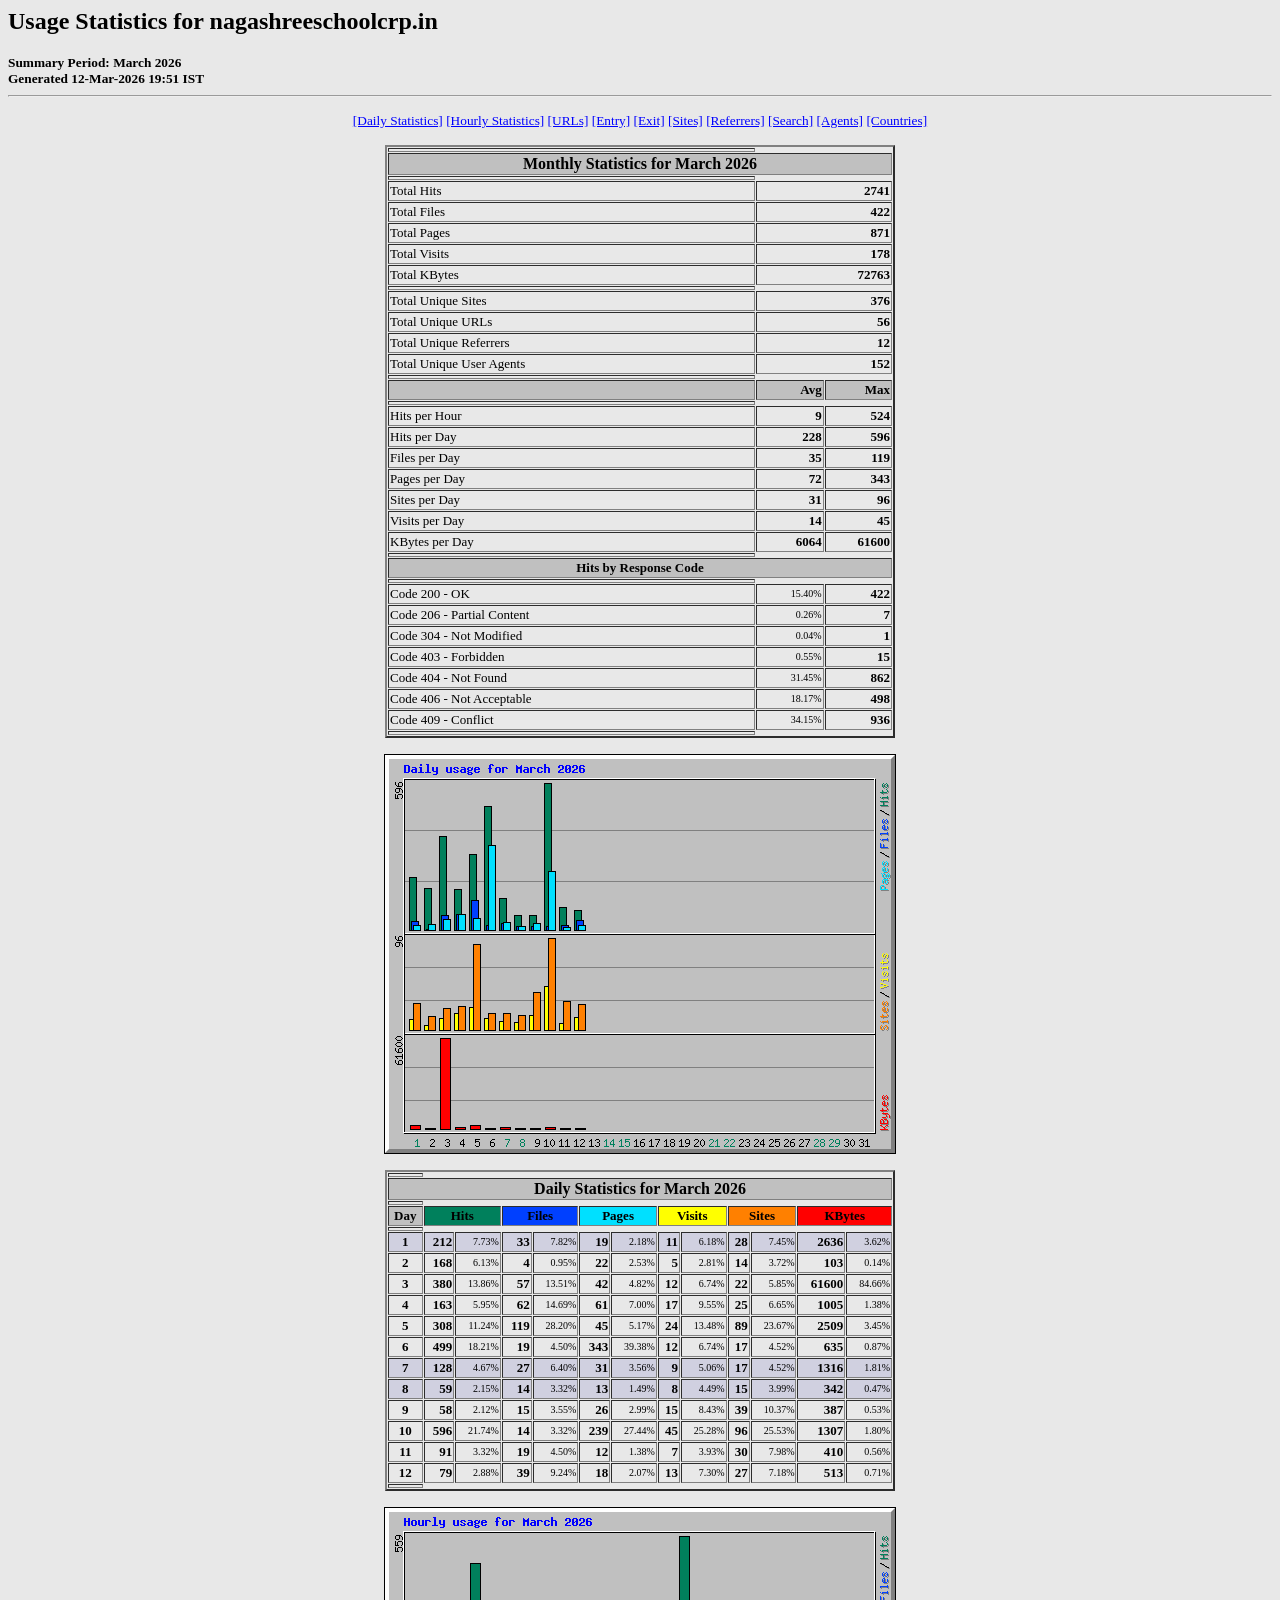
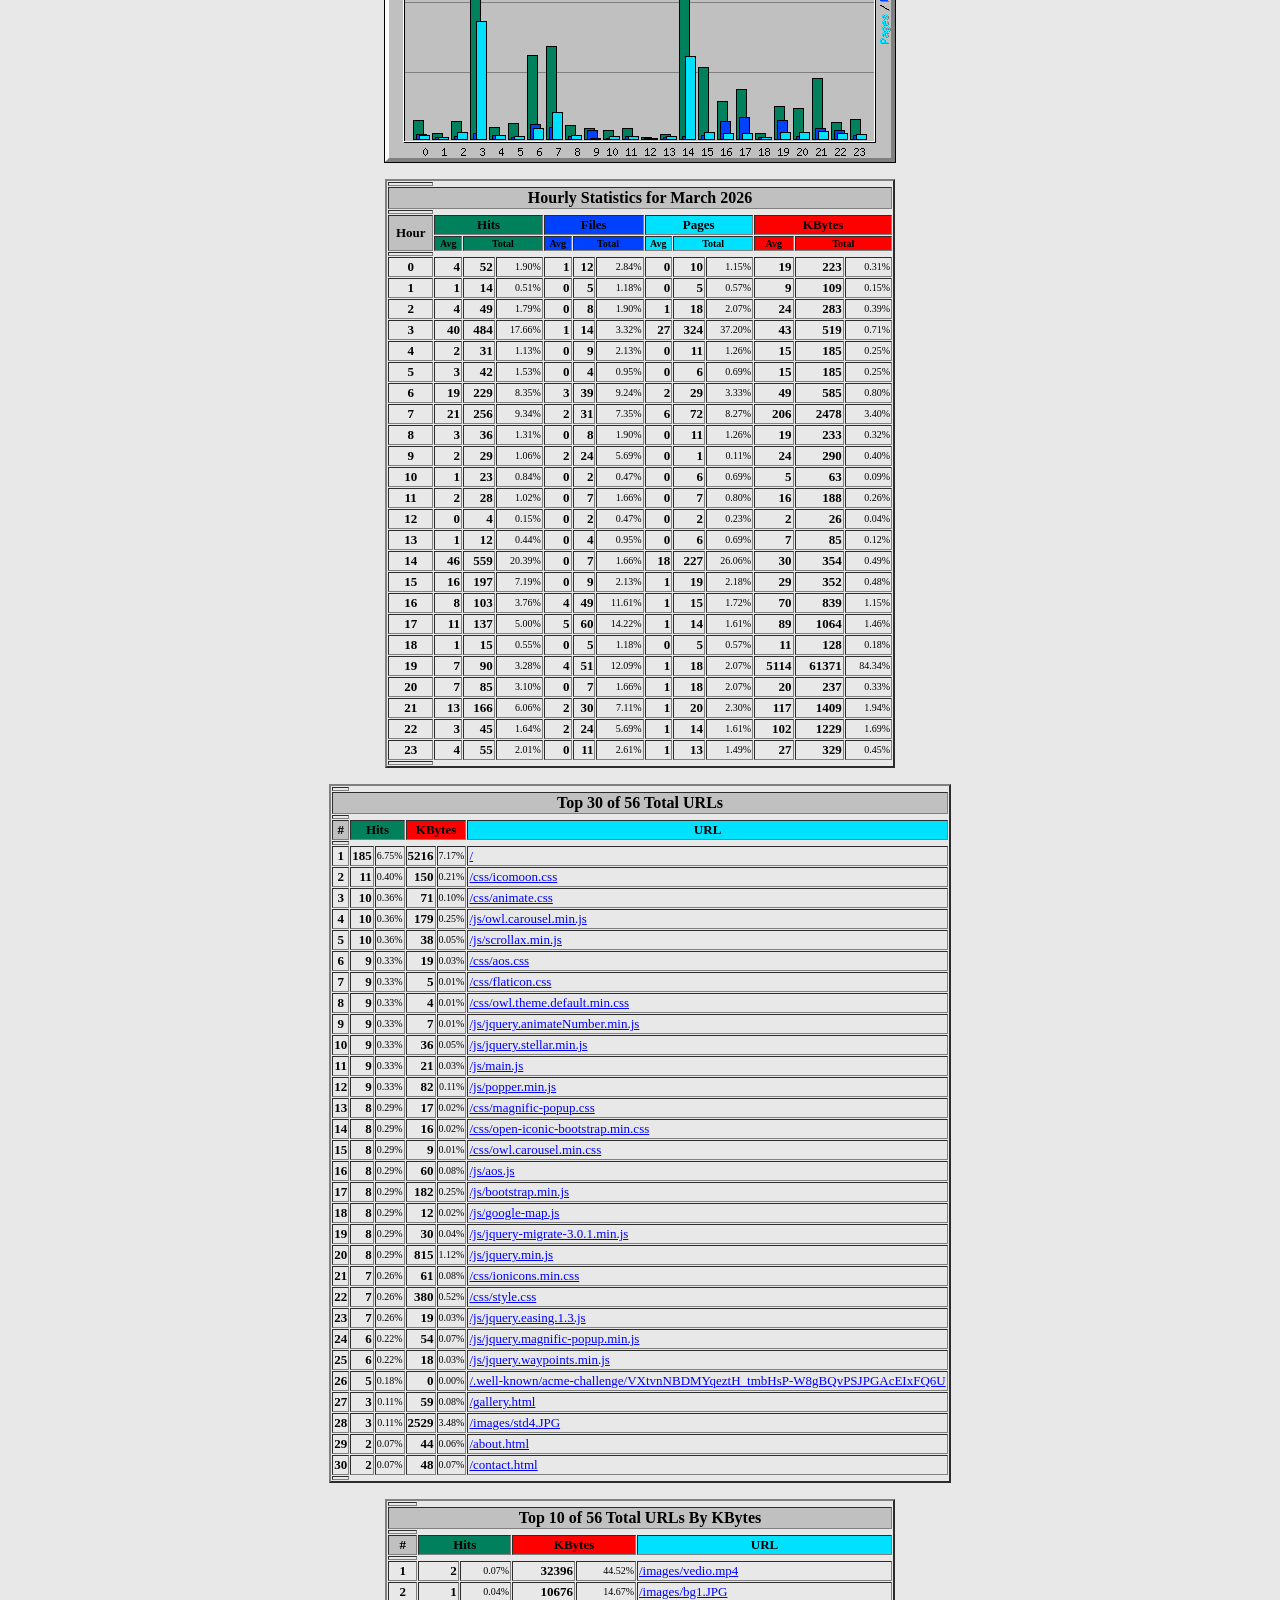
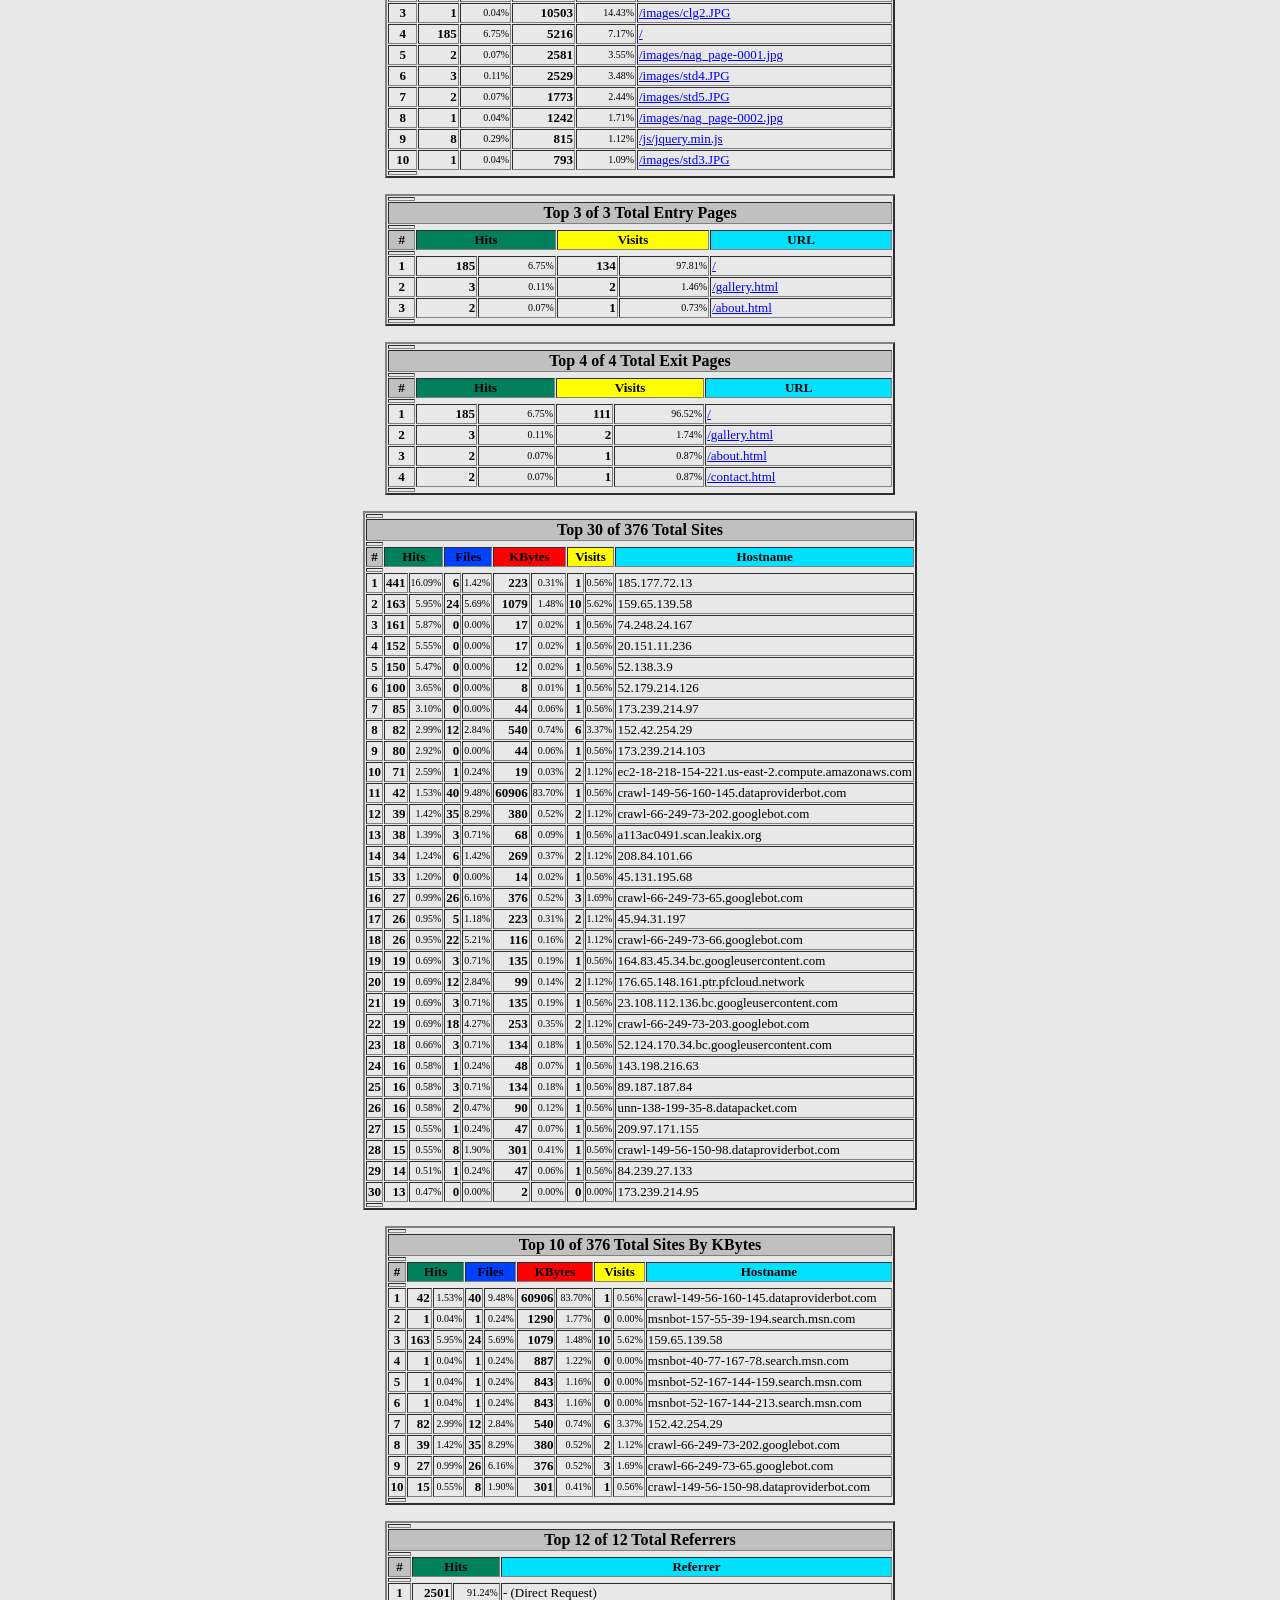
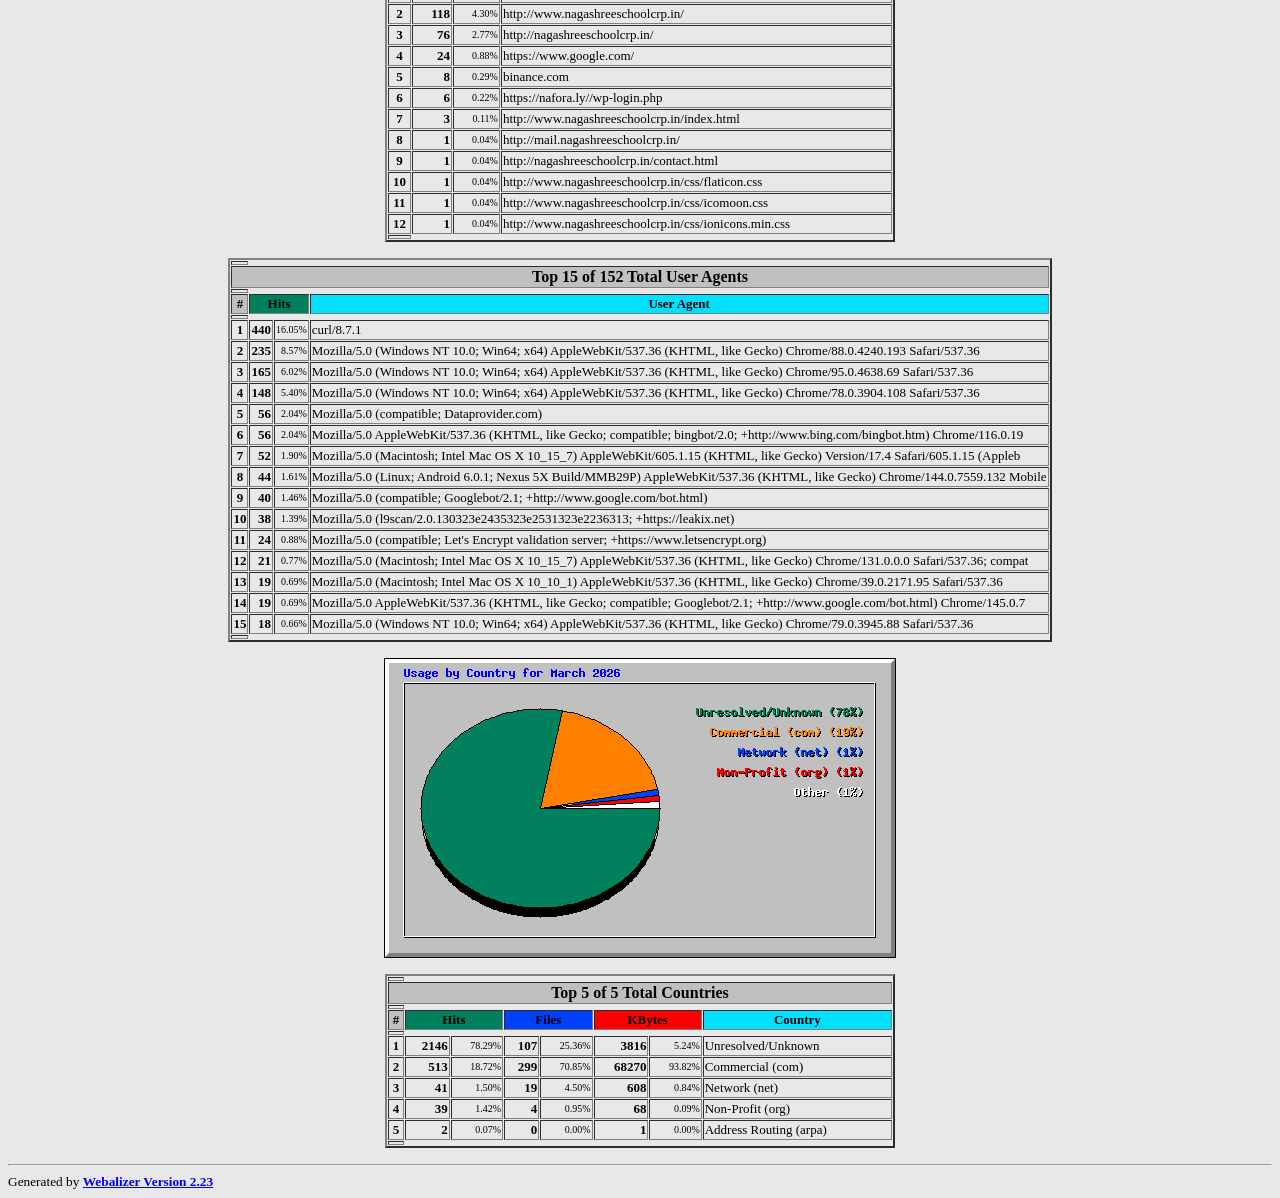
<file: tmp/webalizer/usage_202603.html>
<!DOCTYPE HTML PUBLIC "-//W3C//DTD HTML 4.0 Transitional//EN">

<!-- Generated by The Webalizer  Ver. 2.23-08 -->
<!--                                          -->
<!-- Copyright 1997-2013  Bradford L. Barrett -->
<!--                                          -->
<!-- Distributed under the GNU GPL  Version 2 -->
<!--        Full text may be found at:        -->
<!--         http://www.webalizer.org         -->
<!--                                          -->
<!--  Give the power back to the programmers  -->
<!--   Support the Free Software Foundation   -->
<!--           (http://www.fsf.org)           -->
<!--                                          -->
<!-- *** Generated: 12-Mar-2026 19:51 IST *** -->

<HTML lang="en">
<HEAD>
 <TITLE>Usage Statistics for nagashreeschoolcrp.in - March 2026</TITLE>
</HEAD>

<BODY BGCOLOR="#E8E8E8" TEXT="#000000" LINK="#0000FF" VLINK="#FF0000">
<H2>Usage Statistics for nagashreeschoolcrp.in</H2>
<SMALL><STRONG>
Summary Period: March 2026<BR>
Generated 12-Mar-2026 19:51 IST<BR>
</STRONG></SMALL>
<CENTER>
<HR>
<P>
<SMALL>
<A HREF="#DAYSTATS">[Daily Statistics]</A>
<A HREF="#HOURSTATS">[Hourly Statistics]</A>
<A HREF="#TOPURLS">[URLs]</A>
<A HREF="#TOPENTRY">[Entry]</A>
<A HREF="#TOPEXIT">[Exit]</A>
<A HREF="#TOPSITES">[Sites]</A>
<A HREF="#TOPREFS">[Referrers]</A>
<A HREF="#TOPSEARCH">[Search]</A>
<A HREF="#TOPAGENTS">[Agents]</A>
<A HREF="#TOPCTRYS">[Countries]</A>
</SMALL>
<P>
<TABLE WIDTH=510 BORDER=2 CELLSPACING=1 CELLPADDING=1>
<TR><TH HEIGHT=4></TH></TR>
<TR><TH COLSPAN=3 ALIGN=center BGCOLOR="#C0C0C0">Monthly Statistics for March 2026</TH></TR>
<TR><TH HEIGHT=4></TH></TR>
<TR><TD WIDTH=380><FONT SIZE="-1">Total Hits</FONT></TD>
<TD ALIGN=right COLSPAN=2><FONT SIZE="-1"><B>2741</B></FONT></TD></TR>
<TR><TD WIDTH=380><FONT SIZE="-1">Total Files</FONT></TD>
<TD ALIGN=right COLSPAN=2><FONT SIZE="-1"><B>422</B></FONT></TD></TR>
<TR><TD WIDTH=380><FONT SIZE="-1">Total Pages</FONT></TD>
<TD ALIGN=right COLSPAN=2><FONT SIZE="-1"><B>871</B></FONT></TD></TR>
<TR><TD WIDTH=380><FONT SIZE="-1">Total Visits</FONT></TD>
<TD ALIGN=right COLSPAN=2><FONT SIZE="-1"><B>178</B></FONT></TD></TR>
<TR><TD WIDTH=380><FONT SIZE="-1">Total KBytes</FONT></TD>
<TD ALIGN=right COLSPAN=2><FONT SIZE="-1"><B>72763</B></FONT></TD></TR>
<TR><TH HEIGHT=4></TH></TR>
<TR><TD WIDTH=380><FONT SIZE="-1">Total Unique Sites</FONT></TD>
<TD ALIGN=right COLSPAN=2><FONT SIZE="-1"><B>376</B></FONT></TD></TR>
<TR><TD WIDTH=380><FONT SIZE="-1">Total Unique URLs</FONT></TD>
<TD ALIGN=right COLSPAN=2><FONT SIZE="-1"><B>56</B></FONT></TD></TR>
<TR><TD WIDTH=380><FONT SIZE="-1">Total Unique Referrers</FONT></TD>
<TD ALIGN=right COLSPAN=2><FONT SIZE="-1"><B>12</B></FONT></TD></TR>
<TR><TD WIDTH=380><FONT SIZE="-1">Total Unique User Agents</FONT></TD>
<TD ALIGN=right COLSPAN=2><FONT SIZE="-1"><B>152</B></FONT></TD></TR>
<TR><TH HEIGHT=4></TH></TR>
<TR><TH WIDTH=380 BGCOLOR="#C0C0C0"><FONT SIZE=-1 COLOR="#C0C0C0">.</FONT></TH>
<TH WIDTH=65 BGCOLOR="#C0C0C0" ALIGN=right><FONT SIZE=-1>Avg </FONT></TH>
<TH WIDTH=65 BGCOLOR="#C0C0C0" ALIGN=right><FONT SIZE=-1>Max </FONT></TH></TR>
<TR><TH HEIGHT=4></TH></TR>
<TR><TD><FONT SIZE="-1">Hits per Hour</FONT></TD>
<TD ALIGN=right WIDTH=65><FONT SIZE="-1"><B>9</B></FONT></TD>
<TD WIDTH=65 ALIGN=right><FONT SIZE=-1><B>524</B></FONT></TD></TR>
<TR><TD><FONT SIZE="-1">Hits per Day</FONT></TD>
<TD ALIGN=right WIDTH=65><FONT SIZE="-1"><B>228</B></FONT></TD>
<TD WIDTH=65 ALIGN=right><FONT SIZE=-1><B>596</B></FONT></TD></TR>
<TR><TD><FONT SIZE="-1">Files per Day</FONT></TD>
<TD ALIGN=right WIDTH=65><FONT SIZE="-1"><B>35</B></FONT></TD>
<TD WIDTH=65 ALIGN=right><FONT SIZE=-1><B>119</B></FONT></TD></TR>
<TR><TD><FONT SIZE="-1">Pages per Day</FONT></TD>
<TD ALIGN=right WIDTH=65><FONT SIZE="-1"><B>72</B></FONT></TD>
<TD WIDTH=65 ALIGN=right><FONT SIZE=-1><B>343</B></FONT></TD></TR>
<TR><TD><FONT SIZE="-1">Sites per Day</FONT></TD>
<TD ALIGN=right WIDTH=65><FONT SIZE="-1"><B>31</B></FONT></TD>
<TD WIDTH=65 ALIGN=right><FONT SIZE=-1><B>96</B></FONT></TD></TR>
<TR><TD><FONT SIZE="-1">Visits per Day</FONT></TD>
<TD ALIGN=right WIDTH=65><FONT SIZE="-1"><B>14</B></FONT></TD>
<TD WIDTH=65 ALIGN=right><FONT SIZE=-1><B>45</B></FONT></TD></TR>
<TR><TD><FONT SIZE="-1">KBytes per Day</FONT></TD>
<TD ALIGN=right WIDTH=65><FONT SIZE="-1"><B>6064</B></FONT></TD>
<TD WIDTH=65 ALIGN=right><FONT SIZE=-1><B>61600</B></FONT></TD></TR>
<TR><TH HEIGHT=4></TH></TR>
<TR><TH COLSPAN=3 ALIGN=center BGCOLOR="#C0C0C0">
<FONT SIZE="-1">Hits by Response Code</FONT></TH></TR>
<TR><TH HEIGHT=4></TH></TR>
<TR><TD><FONT SIZE="-1">Code 200 - OK</FONT></TD>
<TD ALIGN=right><FONT SIZE="-2">15.40%</FONT></TD>
<TD ALIGN=right><FONT SIZE="-1"><B>422</B></FONT></TD></TR>
<TR><TD><FONT SIZE="-1">Code 206 - Partial Content</FONT></TD>
<TD ALIGN=right><FONT SIZE="-2">0.26%</FONT></TD>
<TD ALIGN=right><FONT SIZE="-1"><B>7</B></FONT></TD></TR>
<TR><TD><FONT SIZE="-1">Code 304 - Not Modified</FONT></TD>
<TD ALIGN=right><FONT SIZE="-2">0.04%</FONT></TD>
<TD ALIGN=right><FONT SIZE="-1"><B>1</B></FONT></TD></TR>
<TR><TD><FONT SIZE="-1">Code 403 - Forbidden</FONT></TD>
<TD ALIGN=right><FONT SIZE="-2">0.55%</FONT></TD>
<TD ALIGN=right><FONT SIZE="-1"><B>15</B></FONT></TD></TR>
<TR><TD><FONT SIZE="-1">Code 404 - Not Found</FONT></TD>
<TD ALIGN=right><FONT SIZE="-2">31.45%</FONT></TD>
<TD ALIGN=right><FONT SIZE="-1"><B>862</B></FONT></TD></TR>
<TR><TD><FONT SIZE="-1">Code 406 - Not Acceptable</FONT></TD>
<TD ALIGN=right><FONT SIZE="-2">18.17%</FONT></TD>
<TD ALIGN=right><FONT SIZE="-1"><B>498</B></FONT></TD></TR>
<TR><TD><FONT SIZE="-1">Code 409 - Conflict</FONT></TD>
<TD ALIGN=right><FONT SIZE="-2">34.15%</FONT></TD>
<TD ALIGN=right><FONT SIZE="-1"><B>936</B></FONT></TD></TR>
<TR><TH HEIGHT=4></TH></TR>
</TABLE>
<P>
<A NAME="DAYSTATS"></A>
<IMG SRC="daily_usage_202603.png" ALT="Daily usage for March 2026" HEIGHT=400 WIDTH=512><P>
<TABLE WIDTH=510 BORDER=2 CELLSPACING=1 CELLPADDING=1>
<TR><TH HEIGHT=4></TH></TR>
<TR><TH BGCOLOR="#C0C0C0" COLSPAN=13 ALIGN=center>Daily Statistics for March 2026</TH></TR>
<TR><TH HEIGHT=4></TH></TR>
<TR><TH ALIGN=center BGCOLOR="#C0C0C0"><FONT SIZE="-1">Day</FONT></TH>
<TH ALIGN=center BGCOLOR="#00805c" COLSPAN=2><FONT SIZE="-1">Hits</FONT></TH>
<TH ALIGN=center BGCOLOR="#0040ff" COLSPAN=2><FONT SIZE="-1">Files</FONT></TH>
<TH ALIGN=center BGCOLOR="#00e0ff" COLSPAN=2><FONT SIZE="-1">Pages</FONT></TH>
<TH ALIGN=center BGCOLOR="#ffff00" COLSPAN=2><FONT SIZE="-1">Visits</FONT></TH>
<TH ALIGN=center BGCOLOR="#ff8000" COLSPAN=2><FONT SIZE="-1">Sites</FONT></TH>
<TH ALIGN=center BGCOLOR="#ff0000" COLSPAN=2><FONT SIZE="-1">KBytes</FONT></TH></TR>
<TR><TH HEIGHT=4></TH></TR>
<TR BGCOLOR="#D0D0E0"><TD ALIGN=center><FONT SIZE="-1"><B>1</B></FONT></TD>
<TD ALIGN=right><FONT SIZE="-1"><B>212</B></FONT></TD>
<TD ALIGN=right><FONT SIZE="-2">7.73%</FONT></TD>
<TD ALIGN=right><FONT SIZE="-1"><B>33</B></FONT></TD>
<TD ALIGN=right><FONT SIZE="-2">7.82%</FONT></TD>
<TD ALIGN=right><FONT SIZE="-1"><B>19</B></FONT></TD>
<TD ALIGN=right><FONT SIZE="-2">2.18%</FONT></TD>
<TD ALIGN=right><FONT SIZE="-1"><B>11</B></FONT></TD>
<TD ALIGN=right><FONT SIZE="-2">6.18%</FONT></TD>
<TD ALIGN=right><FONT SIZE="-1"><B>28</B></FONT></TD>
<TD ALIGN=right><FONT SIZE="-2">7.45%</FONT></TD>
<TD ALIGN=right><FONT SIZE="-1"><B>2636</B></FONT></TD>
<TD ALIGN=right><FONT SIZE="-2">3.62%</FONT></TD></TR>
<TR><TD ALIGN=center><FONT SIZE="-1"><B>2</B></FONT></TD>
<TD ALIGN=right><FONT SIZE="-1"><B>168</B></FONT></TD>
<TD ALIGN=right><FONT SIZE="-2">6.13%</FONT></TD>
<TD ALIGN=right><FONT SIZE="-1"><B>4</B></FONT></TD>
<TD ALIGN=right><FONT SIZE="-2">0.95%</FONT></TD>
<TD ALIGN=right><FONT SIZE="-1"><B>22</B></FONT></TD>
<TD ALIGN=right><FONT SIZE="-2">2.53%</FONT></TD>
<TD ALIGN=right><FONT SIZE="-1"><B>5</B></FONT></TD>
<TD ALIGN=right><FONT SIZE="-2">2.81%</FONT></TD>
<TD ALIGN=right><FONT SIZE="-1"><B>14</B></FONT></TD>
<TD ALIGN=right><FONT SIZE="-2">3.72%</FONT></TD>
<TD ALIGN=right><FONT SIZE="-1"><B>103</B></FONT></TD>
<TD ALIGN=right><FONT SIZE="-2">0.14%</FONT></TD></TR>
<TR><TD ALIGN=center><FONT SIZE="-1"><B>3</B></FONT></TD>
<TD ALIGN=right><FONT SIZE="-1"><B>380</B></FONT></TD>
<TD ALIGN=right><FONT SIZE="-2">13.86%</FONT></TD>
<TD ALIGN=right><FONT SIZE="-1"><B>57</B></FONT></TD>
<TD ALIGN=right><FONT SIZE="-2">13.51%</FONT></TD>
<TD ALIGN=right><FONT SIZE="-1"><B>42</B></FONT></TD>
<TD ALIGN=right><FONT SIZE="-2">4.82%</FONT></TD>
<TD ALIGN=right><FONT SIZE="-1"><B>12</B></FONT></TD>
<TD ALIGN=right><FONT SIZE="-2">6.74%</FONT></TD>
<TD ALIGN=right><FONT SIZE="-1"><B>22</B></FONT></TD>
<TD ALIGN=right><FONT SIZE="-2">5.85%</FONT></TD>
<TD ALIGN=right><FONT SIZE="-1"><B>61600</B></FONT></TD>
<TD ALIGN=right><FONT SIZE="-2">84.66%</FONT></TD></TR>
<TR><TD ALIGN=center><FONT SIZE="-1"><B>4</B></FONT></TD>
<TD ALIGN=right><FONT SIZE="-1"><B>163</B></FONT></TD>
<TD ALIGN=right><FONT SIZE="-2">5.95%</FONT></TD>
<TD ALIGN=right><FONT SIZE="-1"><B>62</B></FONT></TD>
<TD ALIGN=right><FONT SIZE="-2">14.69%</FONT></TD>
<TD ALIGN=right><FONT SIZE="-1"><B>61</B></FONT></TD>
<TD ALIGN=right><FONT SIZE="-2">7.00%</FONT></TD>
<TD ALIGN=right><FONT SIZE="-1"><B>17</B></FONT></TD>
<TD ALIGN=right><FONT SIZE="-2">9.55%</FONT></TD>
<TD ALIGN=right><FONT SIZE="-1"><B>25</B></FONT></TD>
<TD ALIGN=right><FONT SIZE="-2">6.65%</FONT></TD>
<TD ALIGN=right><FONT SIZE="-1"><B>1005</B></FONT></TD>
<TD ALIGN=right><FONT SIZE="-2">1.38%</FONT></TD></TR>
<TR><TD ALIGN=center><FONT SIZE="-1"><B>5</B></FONT></TD>
<TD ALIGN=right><FONT SIZE="-1"><B>308</B></FONT></TD>
<TD ALIGN=right><FONT SIZE="-2">11.24%</FONT></TD>
<TD ALIGN=right><FONT SIZE="-1"><B>119</B></FONT></TD>
<TD ALIGN=right><FONT SIZE="-2">28.20%</FONT></TD>
<TD ALIGN=right><FONT SIZE="-1"><B>45</B></FONT></TD>
<TD ALIGN=right><FONT SIZE="-2">5.17%</FONT></TD>
<TD ALIGN=right><FONT SIZE="-1"><B>24</B></FONT></TD>
<TD ALIGN=right><FONT SIZE="-2">13.48%</FONT></TD>
<TD ALIGN=right><FONT SIZE="-1"><B>89</B></FONT></TD>
<TD ALIGN=right><FONT SIZE="-2">23.67%</FONT></TD>
<TD ALIGN=right><FONT SIZE="-1"><B>2509</B></FONT></TD>
<TD ALIGN=right><FONT SIZE="-2">3.45%</FONT></TD></TR>
<TR><TD ALIGN=center><FONT SIZE="-1"><B>6</B></FONT></TD>
<TD ALIGN=right><FONT SIZE="-1"><B>499</B></FONT></TD>
<TD ALIGN=right><FONT SIZE="-2">18.21%</FONT></TD>
<TD ALIGN=right><FONT SIZE="-1"><B>19</B></FONT></TD>
<TD ALIGN=right><FONT SIZE="-2">4.50%</FONT></TD>
<TD ALIGN=right><FONT SIZE="-1"><B>343</B></FONT></TD>
<TD ALIGN=right><FONT SIZE="-2">39.38%</FONT></TD>
<TD ALIGN=right><FONT SIZE="-1"><B>12</B></FONT></TD>
<TD ALIGN=right><FONT SIZE="-2">6.74%</FONT></TD>
<TD ALIGN=right><FONT SIZE="-1"><B>17</B></FONT></TD>
<TD ALIGN=right><FONT SIZE="-2">4.52%</FONT></TD>
<TD ALIGN=right><FONT SIZE="-1"><B>635</B></FONT></TD>
<TD ALIGN=right><FONT SIZE="-2">0.87%</FONT></TD></TR>
<TR BGCOLOR="#D0D0E0"><TD ALIGN=center><FONT SIZE="-1"><B>7</B></FONT></TD>
<TD ALIGN=right><FONT SIZE="-1"><B>128</B></FONT></TD>
<TD ALIGN=right><FONT SIZE="-2">4.67%</FONT></TD>
<TD ALIGN=right><FONT SIZE="-1"><B>27</B></FONT></TD>
<TD ALIGN=right><FONT SIZE="-2">6.40%</FONT></TD>
<TD ALIGN=right><FONT SIZE="-1"><B>31</B></FONT></TD>
<TD ALIGN=right><FONT SIZE="-2">3.56%</FONT></TD>
<TD ALIGN=right><FONT SIZE="-1"><B>9</B></FONT></TD>
<TD ALIGN=right><FONT SIZE="-2">5.06%</FONT></TD>
<TD ALIGN=right><FONT SIZE="-1"><B>17</B></FONT></TD>
<TD ALIGN=right><FONT SIZE="-2">4.52%</FONT></TD>
<TD ALIGN=right><FONT SIZE="-1"><B>1316</B></FONT></TD>
<TD ALIGN=right><FONT SIZE="-2">1.81%</FONT></TD></TR>
<TR BGCOLOR="#D0D0E0"><TD ALIGN=center><FONT SIZE="-1"><B>8</B></FONT></TD>
<TD ALIGN=right><FONT SIZE="-1"><B>59</B></FONT></TD>
<TD ALIGN=right><FONT SIZE="-2">2.15%</FONT></TD>
<TD ALIGN=right><FONT SIZE="-1"><B>14</B></FONT></TD>
<TD ALIGN=right><FONT SIZE="-2">3.32%</FONT></TD>
<TD ALIGN=right><FONT SIZE="-1"><B>13</B></FONT></TD>
<TD ALIGN=right><FONT SIZE="-2">1.49%</FONT></TD>
<TD ALIGN=right><FONT SIZE="-1"><B>8</B></FONT></TD>
<TD ALIGN=right><FONT SIZE="-2">4.49%</FONT></TD>
<TD ALIGN=right><FONT SIZE="-1"><B>15</B></FONT></TD>
<TD ALIGN=right><FONT SIZE="-2">3.99%</FONT></TD>
<TD ALIGN=right><FONT SIZE="-1"><B>342</B></FONT></TD>
<TD ALIGN=right><FONT SIZE="-2">0.47%</FONT></TD></TR>
<TR><TD ALIGN=center><FONT SIZE="-1"><B>9</B></FONT></TD>
<TD ALIGN=right><FONT SIZE="-1"><B>58</B></FONT></TD>
<TD ALIGN=right><FONT SIZE="-2">2.12%</FONT></TD>
<TD ALIGN=right><FONT SIZE="-1"><B>15</B></FONT></TD>
<TD ALIGN=right><FONT SIZE="-2">3.55%</FONT></TD>
<TD ALIGN=right><FONT SIZE="-1"><B>26</B></FONT></TD>
<TD ALIGN=right><FONT SIZE="-2">2.99%</FONT></TD>
<TD ALIGN=right><FONT SIZE="-1"><B>15</B></FONT></TD>
<TD ALIGN=right><FONT SIZE="-2">8.43%</FONT></TD>
<TD ALIGN=right><FONT SIZE="-1"><B>39</B></FONT></TD>
<TD ALIGN=right><FONT SIZE="-2">10.37%</FONT></TD>
<TD ALIGN=right><FONT SIZE="-1"><B>387</B></FONT></TD>
<TD ALIGN=right><FONT SIZE="-2">0.53%</FONT></TD></TR>
<TR><TD ALIGN=center><FONT SIZE="-1"><B>10</B></FONT></TD>
<TD ALIGN=right><FONT SIZE="-1"><B>596</B></FONT></TD>
<TD ALIGN=right><FONT SIZE="-2">21.74%</FONT></TD>
<TD ALIGN=right><FONT SIZE="-1"><B>14</B></FONT></TD>
<TD ALIGN=right><FONT SIZE="-2">3.32%</FONT></TD>
<TD ALIGN=right><FONT SIZE="-1"><B>239</B></FONT></TD>
<TD ALIGN=right><FONT SIZE="-2">27.44%</FONT></TD>
<TD ALIGN=right><FONT SIZE="-1"><B>45</B></FONT></TD>
<TD ALIGN=right><FONT SIZE="-2">25.28%</FONT></TD>
<TD ALIGN=right><FONT SIZE="-1"><B>96</B></FONT></TD>
<TD ALIGN=right><FONT SIZE="-2">25.53%</FONT></TD>
<TD ALIGN=right><FONT SIZE="-1"><B>1307</B></FONT></TD>
<TD ALIGN=right><FONT SIZE="-2">1.80%</FONT></TD></TR>
<TR><TD ALIGN=center><FONT SIZE="-1"><B>11</B></FONT></TD>
<TD ALIGN=right><FONT SIZE="-1"><B>91</B></FONT></TD>
<TD ALIGN=right><FONT SIZE="-2">3.32%</FONT></TD>
<TD ALIGN=right><FONT SIZE="-1"><B>19</B></FONT></TD>
<TD ALIGN=right><FONT SIZE="-2">4.50%</FONT></TD>
<TD ALIGN=right><FONT SIZE="-1"><B>12</B></FONT></TD>
<TD ALIGN=right><FONT SIZE="-2">1.38%</FONT></TD>
<TD ALIGN=right><FONT SIZE="-1"><B>7</B></FONT></TD>
<TD ALIGN=right><FONT SIZE="-2">3.93%</FONT></TD>
<TD ALIGN=right><FONT SIZE="-1"><B>30</B></FONT></TD>
<TD ALIGN=right><FONT SIZE="-2">7.98%</FONT></TD>
<TD ALIGN=right><FONT SIZE="-1"><B>410</B></FONT></TD>
<TD ALIGN=right><FONT SIZE="-2">0.56%</FONT></TD></TR>
<TR><TD ALIGN=center><FONT SIZE="-1"><B>12</B></FONT></TD>
<TD ALIGN=right><FONT SIZE="-1"><B>79</B></FONT></TD>
<TD ALIGN=right><FONT SIZE="-2">2.88%</FONT></TD>
<TD ALIGN=right><FONT SIZE="-1"><B>39</B></FONT></TD>
<TD ALIGN=right><FONT SIZE="-2">9.24%</FONT></TD>
<TD ALIGN=right><FONT SIZE="-1"><B>18</B></FONT></TD>
<TD ALIGN=right><FONT SIZE="-2">2.07%</FONT></TD>
<TD ALIGN=right><FONT SIZE="-1"><B>13</B></FONT></TD>
<TD ALIGN=right><FONT SIZE="-2">7.30%</FONT></TD>
<TD ALIGN=right><FONT SIZE="-1"><B>27</B></FONT></TD>
<TD ALIGN=right><FONT SIZE="-2">7.18%</FONT></TD>
<TD ALIGN=right><FONT SIZE="-1"><B>513</B></FONT></TD>
<TD ALIGN=right><FONT SIZE="-2">0.71%</FONT></TD></TR>
<TR><TH HEIGHT=4></TH></TR>
</TABLE>
<P>
<A NAME="HOURSTATS"></A>
<IMG SRC="hourly_usage_202603.png" ALT="Hourly usage for March 2026" HEIGHT=256 WIDTH=512><P>
<TABLE WIDTH=510 BORDER=2 CELLSPACING=1 CELLPADDING=1>
<TR><TH HEIGHT=4></TH></TR>
<TR><TH BGCOLOR="#C0C0C0" COLSPAN=13 ALIGN=center>Hourly Statistics for March 2026</TH></TR>
<TR><TH HEIGHT=4></TH></TR>
<TR><TH ALIGN=center ROWSPAN=2 BGCOLOR="#C0C0C0"><FONT SIZE="-1">Hour</FONT></TH>
<TH ALIGN=center BGCOLOR="#00805c" COLSPAN=3><FONT SIZE="-1">Hits</FONT></TH>
<TH ALIGN=center BGCOLOR="#0040ff" COLSPAN=3><FONT SIZE="-1">Files</FONT></TH>
<TH ALIGN=center BGCOLOR="#00e0ff" COLSPAN=3><FONT SIZE="-1">Pages</FONT></TH>
<TH ALIGN=center BGCOLOR="#ff0000" COLSPAN=3><FONT SIZE="-1">KBytes</FONT></TH></TR>
<TR><TH ALIGN=center BGCOLOR="#00805c"><FONT SIZE="-2">Avg</FONT></TH>
<TH ALIGN=center BGCOLOR="#00805c" COLSPAN=2><FONT SIZE="-2">Total</FONT></TH>
<TH ALIGN=center BGCOLOR="#0040ff"><FONT SIZE="-2">Avg</FONT></TH>
<TH ALIGN=center BGCOLOR="#0040ff" COLSPAN=2><FONT SIZE="-2">Total</FONT></TH>
<TH ALIGN=center BGCOLOR="#00e0ff"><FONT SIZE="-2">Avg</FONT></TH>
<TH ALIGN=center BGCOLOR="#00e0ff" COLSPAN=2><FONT SIZE="-2">Total</FONT></TH>
<TH ALIGN=center BGCOLOR="#ff0000"><FONT SIZE="-2">Avg</FONT></TH>
<TH ALIGN=center BGCOLOR="#ff0000" COLSPAN=2><FONT SIZE="-2">Total</FONT></TH></TR>
<TR><TH HEIGHT=4></TH></TR>
<TR><TD ALIGN=center><FONT SIZE="-1"><B>0</B></FONT></TD>
<TD ALIGN=right><FONT SIZE="-1"><B>4</B></FONT></TD>
<TD ALIGN=right><FONT SIZE="-1"><B>52</B></FONT></TD>
<TD ALIGN=right><FONT SIZE="-2">1.90%</FONT></TD>
<TD ALIGN=right><FONT SIZE="-1"><B>1</B></FONT></TD>
<TD ALIGN=right><FONT SIZE="-1"><B>12</B></FONT></TD>
<TD ALIGN=right><FONT SIZE="-2">2.84%</FONT></TD>
<TD ALIGN=right><FONT SIZE="-1"><B>0</B></FONT></TD>
<TD ALIGN=right><FONT SIZE="-1"><B>10</B></FONT></TD>
<TD ALIGN=right><FONT SIZE="-2">1.15%</FONT></TD>
<TD ALIGN=right><FONT SIZE="-1"><B>19</B></FONT></TD>
<TD ALIGN=right><FONT SIZE="-1"><B>223</B></FONT></TD>
<TD ALIGN=right><FONT SIZE="-2">0.31%</FONT></TD></TR>
<TR><TD ALIGN=center><FONT SIZE="-1"><B>1</B></FONT></TD>
<TD ALIGN=right><FONT SIZE="-1"><B>1</B></FONT></TD>
<TD ALIGN=right><FONT SIZE="-1"><B>14</B></FONT></TD>
<TD ALIGN=right><FONT SIZE="-2">0.51%</FONT></TD>
<TD ALIGN=right><FONT SIZE="-1"><B>0</B></FONT></TD>
<TD ALIGN=right><FONT SIZE="-1"><B>5</B></FONT></TD>
<TD ALIGN=right><FONT SIZE="-2">1.18%</FONT></TD>
<TD ALIGN=right><FONT SIZE="-1"><B>0</B></FONT></TD>
<TD ALIGN=right><FONT SIZE="-1"><B>5</B></FONT></TD>
<TD ALIGN=right><FONT SIZE="-2">0.57%</FONT></TD>
<TD ALIGN=right><FONT SIZE="-1"><B>9</B></FONT></TD>
<TD ALIGN=right><FONT SIZE="-1"><B>109</B></FONT></TD>
<TD ALIGN=right><FONT SIZE="-2">0.15%</FONT></TD></TR>
<TR><TD ALIGN=center><FONT SIZE="-1"><B>2</B></FONT></TD>
<TD ALIGN=right><FONT SIZE="-1"><B>4</B></FONT></TD>
<TD ALIGN=right><FONT SIZE="-1"><B>49</B></FONT></TD>
<TD ALIGN=right><FONT SIZE="-2">1.79%</FONT></TD>
<TD ALIGN=right><FONT SIZE="-1"><B>0</B></FONT></TD>
<TD ALIGN=right><FONT SIZE="-1"><B>8</B></FONT></TD>
<TD ALIGN=right><FONT SIZE="-2">1.90%</FONT></TD>
<TD ALIGN=right><FONT SIZE="-1"><B>1</B></FONT></TD>
<TD ALIGN=right><FONT SIZE="-1"><B>18</B></FONT></TD>
<TD ALIGN=right><FONT SIZE="-2">2.07%</FONT></TD>
<TD ALIGN=right><FONT SIZE="-1"><B>24</B></FONT></TD>
<TD ALIGN=right><FONT SIZE="-1"><B>283</B></FONT></TD>
<TD ALIGN=right><FONT SIZE="-2">0.39%</FONT></TD></TR>
<TR><TD ALIGN=center><FONT SIZE="-1"><B>3</B></FONT></TD>
<TD ALIGN=right><FONT SIZE="-1"><B>40</B></FONT></TD>
<TD ALIGN=right><FONT SIZE="-1"><B>484</B></FONT></TD>
<TD ALIGN=right><FONT SIZE="-2">17.66%</FONT></TD>
<TD ALIGN=right><FONT SIZE="-1"><B>1</B></FONT></TD>
<TD ALIGN=right><FONT SIZE="-1"><B>14</B></FONT></TD>
<TD ALIGN=right><FONT SIZE="-2">3.32%</FONT></TD>
<TD ALIGN=right><FONT SIZE="-1"><B>27</B></FONT></TD>
<TD ALIGN=right><FONT SIZE="-1"><B>324</B></FONT></TD>
<TD ALIGN=right><FONT SIZE="-2">37.20%</FONT></TD>
<TD ALIGN=right><FONT SIZE="-1"><B>43</B></FONT></TD>
<TD ALIGN=right><FONT SIZE="-1"><B>519</B></FONT></TD>
<TD ALIGN=right><FONT SIZE="-2">0.71%</FONT></TD></TR>
<TR><TD ALIGN=center><FONT SIZE="-1"><B>4</B></FONT></TD>
<TD ALIGN=right><FONT SIZE="-1"><B>2</B></FONT></TD>
<TD ALIGN=right><FONT SIZE="-1"><B>31</B></FONT></TD>
<TD ALIGN=right><FONT SIZE="-2">1.13%</FONT></TD>
<TD ALIGN=right><FONT SIZE="-1"><B>0</B></FONT></TD>
<TD ALIGN=right><FONT SIZE="-1"><B>9</B></FONT></TD>
<TD ALIGN=right><FONT SIZE="-2">2.13%</FONT></TD>
<TD ALIGN=right><FONT SIZE="-1"><B>0</B></FONT></TD>
<TD ALIGN=right><FONT SIZE="-1"><B>11</B></FONT></TD>
<TD ALIGN=right><FONT SIZE="-2">1.26%</FONT></TD>
<TD ALIGN=right><FONT SIZE="-1"><B>15</B></FONT></TD>
<TD ALIGN=right><FONT SIZE="-1"><B>185</B></FONT></TD>
<TD ALIGN=right><FONT SIZE="-2">0.25%</FONT></TD></TR>
<TR><TD ALIGN=center><FONT SIZE="-1"><B>5</B></FONT></TD>
<TD ALIGN=right><FONT SIZE="-1"><B>3</B></FONT></TD>
<TD ALIGN=right><FONT SIZE="-1"><B>42</B></FONT></TD>
<TD ALIGN=right><FONT SIZE="-2">1.53%</FONT></TD>
<TD ALIGN=right><FONT SIZE="-1"><B>0</B></FONT></TD>
<TD ALIGN=right><FONT SIZE="-1"><B>4</B></FONT></TD>
<TD ALIGN=right><FONT SIZE="-2">0.95%</FONT></TD>
<TD ALIGN=right><FONT SIZE="-1"><B>0</B></FONT></TD>
<TD ALIGN=right><FONT SIZE="-1"><B>6</B></FONT></TD>
<TD ALIGN=right><FONT SIZE="-2">0.69%</FONT></TD>
<TD ALIGN=right><FONT SIZE="-1"><B>15</B></FONT></TD>
<TD ALIGN=right><FONT SIZE="-1"><B>185</B></FONT></TD>
<TD ALIGN=right><FONT SIZE="-2">0.25%</FONT></TD></TR>
<TR><TD ALIGN=center><FONT SIZE="-1"><B>6</B></FONT></TD>
<TD ALIGN=right><FONT SIZE="-1"><B>19</B></FONT></TD>
<TD ALIGN=right><FONT SIZE="-1"><B>229</B></FONT></TD>
<TD ALIGN=right><FONT SIZE="-2">8.35%</FONT></TD>
<TD ALIGN=right><FONT SIZE="-1"><B>3</B></FONT></TD>
<TD ALIGN=right><FONT SIZE="-1"><B>39</B></FONT></TD>
<TD ALIGN=right><FONT SIZE="-2">9.24%</FONT></TD>
<TD ALIGN=right><FONT SIZE="-1"><B>2</B></FONT></TD>
<TD ALIGN=right><FONT SIZE="-1"><B>29</B></FONT></TD>
<TD ALIGN=right><FONT SIZE="-2">3.33%</FONT></TD>
<TD ALIGN=right><FONT SIZE="-1"><B>49</B></FONT></TD>
<TD ALIGN=right><FONT SIZE="-1"><B>585</B></FONT></TD>
<TD ALIGN=right><FONT SIZE="-2">0.80%</FONT></TD></TR>
<TR><TD ALIGN=center><FONT SIZE="-1"><B>7</B></FONT></TD>
<TD ALIGN=right><FONT SIZE="-1"><B>21</B></FONT></TD>
<TD ALIGN=right><FONT SIZE="-1"><B>256</B></FONT></TD>
<TD ALIGN=right><FONT SIZE="-2">9.34%</FONT></TD>
<TD ALIGN=right><FONT SIZE="-1"><B>2</B></FONT></TD>
<TD ALIGN=right><FONT SIZE="-1"><B>31</B></FONT></TD>
<TD ALIGN=right><FONT SIZE="-2">7.35%</FONT></TD>
<TD ALIGN=right><FONT SIZE="-1"><B>6</B></FONT></TD>
<TD ALIGN=right><FONT SIZE="-1"><B>72</B></FONT></TD>
<TD ALIGN=right><FONT SIZE="-2">8.27%</FONT></TD>
<TD ALIGN=right><FONT SIZE="-1"><B>206</B></FONT></TD>
<TD ALIGN=right><FONT SIZE="-1"><B>2478</B></FONT></TD>
<TD ALIGN=right><FONT SIZE="-2">3.40%</FONT></TD></TR>
<TR><TD ALIGN=center><FONT SIZE="-1"><B>8</B></FONT></TD>
<TD ALIGN=right><FONT SIZE="-1"><B>3</B></FONT></TD>
<TD ALIGN=right><FONT SIZE="-1"><B>36</B></FONT></TD>
<TD ALIGN=right><FONT SIZE="-2">1.31%</FONT></TD>
<TD ALIGN=right><FONT SIZE="-1"><B>0</B></FONT></TD>
<TD ALIGN=right><FONT SIZE="-1"><B>8</B></FONT></TD>
<TD ALIGN=right><FONT SIZE="-2">1.90%</FONT></TD>
<TD ALIGN=right><FONT SIZE="-1"><B>0</B></FONT></TD>
<TD ALIGN=right><FONT SIZE="-1"><B>11</B></FONT></TD>
<TD ALIGN=right><FONT SIZE="-2">1.26%</FONT></TD>
<TD ALIGN=right><FONT SIZE="-1"><B>19</B></FONT></TD>
<TD ALIGN=right><FONT SIZE="-1"><B>233</B></FONT></TD>
<TD ALIGN=right><FONT SIZE="-2">0.32%</FONT></TD></TR>
<TR><TD ALIGN=center><FONT SIZE="-1"><B>9</B></FONT></TD>
<TD ALIGN=right><FONT SIZE="-1"><B>2</B></FONT></TD>
<TD ALIGN=right><FONT SIZE="-1"><B>29</B></FONT></TD>
<TD ALIGN=right><FONT SIZE="-2">1.06%</FONT></TD>
<TD ALIGN=right><FONT SIZE="-1"><B>2</B></FONT></TD>
<TD ALIGN=right><FONT SIZE="-1"><B>24</B></FONT></TD>
<TD ALIGN=right><FONT SIZE="-2">5.69%</FONT></TD>
<TD ALIGN=right><FONT SIZE="-1"><B>0</B></FONT></TD>
<TD ALIGN=right><FONT SIZE="-1"><B>1</B></FONT></TD>
<TD ALIGN=right><FONT SIZE="-2">0.11%</FONT></TD>
<TD ALIGN=right><FONT SIZE="-1"><B>24</B></FONT></TD>
<TD ALIGN=right><FONT SIZE="-1"><B>290</B></FONT></TD>
<TD ALIGN=right><FONT SIZE="-2">0.40%</FONT></TD></TR>
<TR><TD ALIGN=center><FONT SIZE="-1"><B>10</B></FONT></TD>
<TD ALIGN=right><FONT SIZE="-1"><B>1</B></FONT></TD>
<TD ALIGN=right><FONT SIZE="-1"><B>23</B></FONT></TD>
<TD ALIGN=right><FONT SIZE="-2">0.84%</FONT></TD>
<TD ALIGN=right><FONT SIZE="-1"><B>0</B></FONT></TD>
<TD ALIGN=right><FONT SIZE="-1"><B>2</B></FONT></TD>
<TD ALIGN=right><FONT SIZE="-2">0.47%</FONT></TD>
<TD ALIGN=right><FONT SIZE="-1"><B>0</B></FONT></TD>
<TD ALIGN=right><FONT SIZE="-1"><B>6</B></FONT></TD>
<TD ALIGN=right><FONT SIZE="-2">0.69%</FONT></TD>
<TD ALIGN=right><FONT SIZE="-1"><B>5</B></FONT></TD>
<TD ALIGN=right><FONT SIZE="-1"><B>63</B></FONT></TD>
<TD ALIGN=right><FONT SIZE="-2">0.09%</FONT></TD></TR>
<TR><TD ALIGN=center><FONT SIZE="-1"><B>11</B></FONT></TD>
<TD ALIGN=right><FONT SIZE="-1"><B>2</B></FONT></TD>
<TD ALIGN=right><FONT SIZE="-1"><B>28</B></FONT></TD>
<TD ALIGN=right><FONT SIZE="-2">1.02%</FONT></TD>
<TD ALIGN=right><FONT SIZE="-1"><B>0</B></FONT></TD>
<TD ALIGN=right><FONT SIZE="-1"><B>7</B></FONT></TD>
<TD ALIGN=right><FONT SIZE="-2">1.66%</FONT></TD>
<TD ALIGN=right><FONT SIZE="-1"><B>0</B></FONT></TD>
<TD ALIGN=right><FONT SIZE="-1"><B>7</B></FONT></TD>
<TD ALIGN=right><FONT SIZE="-2">0.80%</FONT></TD>
<TD ALIGN=right><FONT SIZE="-1"><B>16</B></FONT></TD>
<TD ALIGN=right><FONT SIZE="-1"><B>188</B></FONT></TD>
<TD ALIGN=right><FONT SIZE="-2">0.26%</FONT></TD></TR>
<TR><TD ALIGN=center><FONT SIZE="-1"><B>12</B></FONT></TD>
<TD ALIGN=right><FONT SIZE="-1"><B>0</B></FONT></TD>
<TD ALIGN=right><FONT SIZE="-1"><B>4</B></FONT></TD>
<TD ALIGN=right><FONT SIZE="-2">0.15%</FONT></TD>
<TD ALIGN=right><FONT SIZE="-1"><B>0</B></FONT></TD>
<TD ALIGN=right><FONT SIZE="-1"><B>2</B></FONT></TD>
<TD ALIGN=right><FONT SIZE="-2">0.47%</FONT></TD>
<TD ALIGN=right><FONT SIZE="-1"><B>0</B></FONT></TD>
<TD ALIGN=right><FONT SIZE="-1"><B>2</B></FONT></TD>
<TD ALIGN=right><FONT SIZE="-2">0.23%</FONT></TD>
<TD ALIGN=right><FONT SIZE="-1"><B>2</B></FONT></TD>
<TD ALIGN=right><FONT SIZE="-1"><B>26</B></FONT></TD>
<TD ALIGN=right><FONT SIZE="-2">0.04%</FONT></TD></TR>
<TR><TD ALIGN=center><FONT SIZE="-1"><B>13</B></FONT></TD>
<TD ALIGN=right><FONT SIZE="-1"><B>1</B></FONT></TD>
<TD ALIGN=right><FONT SIZE="-1"><B>12</B></FONT></TD>
<TD ALIGN=right><FONT SIZE="-2">0.44%</FONT></TD>
<TD ALIGN=right><FONT SIZE="-1"><B>0</B></FONT></TD>
<TD ALIGN=right><FONT SIZE="-1"><B>4</B></FONT></TD>
<TD ALIGN=right><FONT SIZE="-2">0.95%</FONT></TD>
<TD ALIGN=right><FONT SIZE="-1"><B>0</B></FONT></TD>
<TD ALIGN=right><FONT SIZE="-1"><B>6</B></FONT></TD>
<TD ALIGN=right><FONT SIZE="-2">0.69%</FONT></TD>
<TD ALIGN=right><FONT SIZE="-1"><B>7</B></FONT></TD>
<TD ALIGN=right><FONT SIZE="-1"><B>85</B></FONT></TD>
<TD ALIGN=right><FONT SIZE="-2">0.12%</FONT></TD></TR>
<TR><TD ALIGN=center><FONT SIZE="-1"><B>14</B></FONT></TD>
<TD ALIGN=right><FONT SIZE="-1"><B>46</B></FONT></TD>
<TD ALIGN=right><FONT SIZE="-1"><B>559</B></FONT></TD>
<TD ALIGN=right><FONT SIZE="-2">20.39%</FONT></TD>
<TD ALIGN=right><FONT SIZE="-1"><B>0</B></FONT></TD>
<TD ALIGN=right><FONT SIZE="-1"><B>7</B></FONT></TD>
<TD ALIGN=right><FONT SIZE="-2">1.66%</FONT></TD>
<TD ALIGN=right><FONT SIZE="-1"><B>18</B></FONT></TD>
<TD ALIGN=right><FONT SIZE="-1"><B>227</B></FONT></TD>
<TD ALIGN=right><FONT SIZE="-2">26.06%</FONT></TD>
<TD ALIGN=right><FONT SIZE="-1"><B>30</B></FONT></TD>
<TD ALIGN=right><FONT SIZE="-1"><B>354</B></FONT></TD>
<TD ALIGN=right><FONT SIZE="-2">0.49%</FONT></TD></TR>
<TR><TD ALIGN=center><FONT SIZE="-1"><B>15</B></FONT></TD>
<TD ALIGN=right><FONT SIZE="-1"><B>16</B></FONT></TD>
<TD ALIGN=right><FONT SIZE="-1"><B>197</B></FONT></TD>
<TD ALIGN=right><FONT SIZE="-2">7.19%</FONT></TD>
<TD ALIGN=right><FONT SIZE="-1"><B>0</B></FONT></TD>
<TD ALIGN=right><FONT SIZE="-1"><B>9</B></FONT></TD>
<TD ALIGN=right><FONT SIZE="-2">2.13%</FONT></TD>
<TD ALIGN=right><FONT SIZE="-1"><B>1</B></FONT></TD>
<TD ALIGN=right><FONT SIZE="-1"><B>19</B></FONT></TD>
<TD ALIGN=right><FONT SIZE="-2">2.18%</FONT></TD>
<TD ALIGN=right><FONT SIZE="-1"><B>29</B></FONT></TD>
<TD ALIGN=right><FONT SIZE="-1"><B>352</B></FONT></TD>
<TD ALIGN=right><FONT SIZE="-2">0.48%</FONT></TD></TR>
<TR><TD ALIGN=center><FONT SIZE="-1"><B>16</B></FONT></TD>
<TD ALIGN=right><FONT SIZE="-1"><B>8</B></FONT></TD>
<TD ALIGN=right><FONT SIZE="-1"><B>103</B></FONT></TD>
<TD ALIGN=right><FONT SIZE="-2">3.76%</FONT></TD>
<TD ALIGN=right><FONT SIZE="-1"><B>4</B></FONT></TD>
<TD ALIGN=right><FONT SIZE="-1"><B>49</B></FONT></TD>
<TD ALIGN=right><FONT SIZE="-2">11.61%</FONT></TD>
<TD ALIGN=right><FONT SIZE="-1"><B>1</B></FONT></TD>
<TD ALIGN=right><FONT SIZE="-1"><B>15</B></FONT></TD>
<TD ALIGN=right><FONT SIZE="-2">1.72%</FONT></TD>
<TD ALIGN=right><FONT SIZE="-1"><B>70</B></FONT></TD>
<TD ALIGN=right><FONT SIZE="-1"><B>839</B></FONT></TD>
<TD ALIGN=right><FONT SIZE="-2">1.15%</FONT></TD></TR>
<TR><TD ALIGN=center><FONT SIZE="-1"><B>17</B></FONT></TD>
<TD ALIGN=right><FONT SIZE="-1"><B>11</B></FONT></TD>
<TD ALIGN=right><FONT SIZE="-1"><B>137</B></FONT></TD>
<TD ALIGN=right><FONT SIZE="-2">5.00%</FONT></TD>
<TD ALIGN=right><FONT SIZE="-1"><B>5</B></FONT></TD>
<TD ALIGN=right><FONT SIZE="-1"><B>60</B></FONT></TD>
<TD ALIGN=right><FONT SIZE="-2">14.22%</FONT></TD>
<TD ALIGN=right><FONT SIZE="-1"><B>1</B></FONT></TD>
<TD ALIGN=right><FONT SIZE="-1"><B>14</B></FONT></TD>
<TD ALIGN=right><FONT SIZE="-2">1.61%</FONT></TD>
<TD ALIGN=right><FONT SIZE="-1"><B>89</B></FONT></TD>
<TD ALIGN=right><FONT SIZE="-1"><B>1064</B></FONT></TD>
<TD ALIGN=right><FONT SIZE="-2">1.46%</FONT></TD></TR>
<TR><TD ALIGN=center><FONT SIZE="-1"><B>18</B></FONT></TD>
<TD ALIGN=right><FONT SIZE="-1"><B>1</B></FONT></TD>
<TD ALIGN=right><FONT SIZE="-1"><B>15</B></FONT></TD>
<TD ALIGN=right><FONT SIZE="-2">0.55%</FONT></TD>
<TD ALIGN=right><FONT SIZE="-1"><B>0</B></FONT></TD>
<TD ALIGN=right><FONT SIZE="-1"><B>5</B></FONT></TD>
<TD ALIGN=right><FONT SIZE="-2">1.18%</FONT></TD>
<TD ALIGN=right><FONT SIZE="-1"><B>0</B></FONT></TD>
<TD ALIGN=right><FONT SIZE="-1"><B>5</B></FONT></TD>
<TD ALIGN=right><FONT SIZE="-2">0.57%</FONT></TD>
<TD ALIGN=right><FONT SIZE="-1"><B>11</B></FONT></TD>
<TD ALIGN=right><FONT SIZE="-1"><B>128</B></FONT></TD>
<TD ALIGN=right><FONT SIZE="-2">0.18%</FONT></TD></TR>
<TR><TD ALIGN=center><FONT SIZE="-1"><B>19</B></FONT></TD>
<TD ALIGN=right><FONT SIZE="-1"><B>7</B></FONT></TD>
<TD ALIGN=right><FONT SIZE="-1"><B>90</B></FONT></TD>
<TD ALIGN=right><FONT SIZE="-2">3.28%</FONT></TD>
<TD ALIGN=right><FONT SIZE="-1"><B>4</B></FONT></TD>
<TD ALIGN=right><FONT SIZE="-1"><B>51</B></FONT></TD>
<TD ALIGN=right><FONT SIZE="-2">12.09%</FONT></TD>
<TD ALIGN=right><FONT SIZE="-1"><B>1</B></FONT></TD>
<TD ALIGN=right><FONT SIZE="-1"><B>18</B></FONT></TD>
<TD ALIGN=right><FONT SIZE="-2">2.07%</FONT></TD>
<TD ALIGN=right><FONT SIZE="-1"><B>5114</B></FONT></TD>
<TD ALIGN=right><FONT SIZE="-1"><B>61371</B></FONT></TD>
<TD ALIGN=right><FONT SIZE="-2">84.34%</FONT></TD></TR>
<TR><TD ALIGN=center><FONT SIZE="-1"><B>20</B></FONT></TD>
<TD ALIGN=right><FONT SIZE="-1"><B>7</B></FONT></TD>
<TD ALIGN=right><FONT SIZE="-1"><B>85</B></FONT></TD>
<TD ALIGN=right><FONT SIZE="-2">3.10%</FONT></TD>
<TD ALIGN=right><FONT SIZE="-1"><B>0</B></FONT></TD>
<TD ALIGN=right><FONT SIZE="-1"><B>7</B></FONT></TD>
<TD ALIGN=right><FONT SIZE="-2">1.66%</FONT></TD>
<TD ALIGN=right><FONT SIZE="-1"><B>1</B></FONT></TD>
<TD ALIGN=right><FONT SIZE="-1"><B>18</B></FONT></TD>
<TD ALIGN=right><FONT SIZE="-2">2.07%</FONT></TD>
<TD ALIGN=right><FONT SIZE="-1"><B>20</B></FONT></TD>
<TD ALIGN=right><FONT SIZE="-1"><B>237</B></FONT></TD>
<TD ALIGN=right><FONT SIZE="-2">0.33%</FONT></TD></TR>
<TR><TD ALIGN=center><FONT SIZE="-1"><B>21</B></FONT></TD>
<TD ALIGN=right><FONT SIZE="-1"><B>13</B></FONT></TD>
<TD ALIGN=right><FONT SIZE="-1"><B>166</B></FONT></TD>
<TD ALIGN=right><FONT SIZE="-2">6.06%</FONT></TD>
<TD ALIGN=right><FONT SIZE="-1"><B>2</B></FONT></TD>
<TD ALIGN=right><FONT SIZE="-1"><B>30</B></FONT></TD>
<TD ALIGN=right><FONT SIZE="-2">7.11%</FONT></TD>
<TD ALIGN=right><FONT SIZE="-1"><B>1</B></FONT></TD>
<TD ALIGN=right><FONT SIZE="-1"><B>20</B></FONT></TD>
<TD ALIGN=right><FONT SIZE="-2">2.30%</FONT></TD>
<TD ALIGN=right><FONT SIZE="-1"><B>117</B></FONT></TD>
<TD ALIGN=right><FONT SIZE="-1"><B>1409</B></FONT></TD>
<TD ALIGN=right><FONT SIZE="-2">1.94%</FONT></TD></TR>
<TR><TD ALIGN=center><FONT SIZE="-1"><B>22</B></FONT></TD>
<TD ALIGN=right><FONT SIZE="-1"><B>3</B></FONT></TD>
<TD ALIGN=right><FONT SIZE="-1"><B>45</B></FONT></TD>
<TD ALIGN=right><FONT SIZE="-2">1.64%</FONT></TD>
<TD ALIGN=right><FONT SIZE="-1"><B>2</B></FONT></TD>
<TD ALIGN=right><FONT SIZE="-1"><B>24</B></FONT></TD>
<TD ALIGN=right><FONT SIZE="-2">5.69%</FONT></TD>
<TD ALIGN=right><FONT SIZE="-1"><B>1</B></FONT></TD>
<TD ALIGN=right><FONT SIZE="-1"><B>14</B></FONT></TD>
<TD ALIGN=right><FONT SIZE="-2">1.61%</FONT></TD>
<TD ALIGN=right><FONT SIZE="-1"><B>102</B></FONT></TD>
<TD ALIGN=right><FONT SIZE="-1"><B>1229</B></FONT></TD>
<TD ALIGN=right><FONT SIZE="-2">1.69%</FONT></TD></TR>
<TR><TD ALIGN=center><FONT SIZE="-1"><B>23</B></FONT></TD>
<TD ALIGN=right><FONT SIZE="-1"><B>4</B></FONT></TD>
<TD ALIGN=right><FONT SIZE="-1"><B>55</B></FONT></TD>
<TD ALIGN=right><FONT SIZE="-2">2.01%</FONT></TD>
<TD ALIGN=right><FONT SIZE="-1"><B>0</B></FONT></TD>
<TD ALIGN=right><FONT SIZE="-1"><B>11</B></FONT></TD>
<TD ALIGN=right><FONT SIZE="-2">2.61%</FONT></TD>
<TD ALIGN=right><FONT SIZE="-1"><B>1</B></FONT></TD>
<TD ALIGN=right><FONT SIZE="-1"><B>13</B></FONT></TD>
<TD ALIGN=right><FONT SIZE="-2">1.49%</FONT></TD>
<TD ALIGN=right><FONT SIZE="-1"><B>27</B></FONT></TD>
<TD ALIGN=right><FONT SIZE="-1"><B>329</B></FONT></TD>
<TD ALIGN=right><FONT SIZE="-2">0.45%</FONT></TD></TR>
<TR><TH HEIGHT=4></TH></TR>
</TABLE>
<P>
<A NAME="TOPURLS"></A>
<TABLE WIDTH=510 BORDER=2 CELLSPACING=1 CELLPADDING=1>
<TR><TH HEIGHT=4></TH></TR>
<TR><TH BGCOLOR="#C0C0C0" ALIGN=CENTER COLSPAN=6>Top 30 of 56 Total URLs</TH></TR>
<TR><TH HEIGHT=4></TH></TR>
<TR><TH BGCOLOR="#C0C0C0" ALIGN=center><FONT SIZE="-1">#</FONT></TH>
<TH BGCOLOR="#00805c" ALIGN=center COLSPAN=2><FONT SIZE="-1">Hits</FONT></TH>
<TH BGCOLOR="#ff0000" ALIGN=center COLSPAN=2><FONT SIZE="-1">KBytes</FONT></TH>
<TH BGCOLOR="#00e0ff" ALIGN=center><FONT SIZE="-1">URL</FONT></TH></TR>
<TR><TH HEIGHT=4></TH></TR>
<TR>
<TD ALIGN=center><FONT SIZE="-1"><B>1</B></FONT></TD>
<TD ALIGN=right><FONT SIZE="-1"><B>185</B></FONT></TD>
<TD ALIGN=right><FONT SIZE="-2">6.75%</FONT></TD>
<TD ALIGN=right><FONT SIZE="-1"><B>5216</B></FONT></TD>
<TD ALIGN=right><FONT SIZE="-2">7.17%</FONT></TD>
<TD ALIGN=left NOWRAP><FONT SIZE="-1"><A HREF="http://nagashreeschoolcrp.in/">/</A></FONT></TD></TR>
<TR>
<TD ALIGN=center><FONT SIZE="-1"><B>2</B></FONT></TD>
<TD ALIGN=right><FONT SIZE="-1"><B>11</B></FONT></TD>
<TD ALIGN=right><FONT SIZE="-2">0.40%</FONT></TD>
<TD ALIGN=right><FONT SIZE="-1"><B>150</B></FONT></TD>
<TD ALIGN=right><FONT SIZE="-2">0.21%</FONT></TD>
<TD ALIGN=left NOWRAP><FONT SIZE="-1"><A HREF="http://nagashreeschoolcrp.in/css/icomoon.css">/css/icomoon.css</A></FONT></TD></TR>
<TR>
<TD ALIGN=center><FONT SIZE="-1"><B>3</B></FONT></TD>
<TD ALIGN=right><FONT SIZE="-1"><B>10</B></FONT></TD>
<TD ALIGN=right><FONT SIZE="-2">0.36%</FONT></TD>
<TD ALIGN=right><FONT SIZE="-1"><B>71</B></FONT></TD>
<TD ALIGN=right><FONT SIZE="-2">0.10%</FONT></TD>
<TD ALIGN=left NOWRAP><FONT SIZE="-1"><A HREF="http://nagashreeschoolcrp.in/css/animate.css">/css/animate.css</A></FONT></TD></TR>
<TR>
<TD ALIGN=center><FONT SIZE="-1"><B>4</B></FONT></TD>
<TD ALIGN=right><FONT SIZE="-1"><B>10</B></FONT></TD>
<TD ALIGN=right><FONT SIZE="-2">0.36%</FONT></TD>
<TD ALIGN=right><FONT SIZE="-1"><B>179</B></FONT></TD>
<TD ALIGN=right><FONT SIZE="-2">0.25%</FONT></TD>
<TD ALIGN=left NOWRAP><FONT SIZE="-1"><A HREF="http://nagashreeschoolcrp.in/js/owl.carousel.min.js">/js/owl.carousel.min.js</A></FONT></TD></TR>
<TR>
<TD ALIGN=center><FONT SIZE="-1"><B>5</B></FONT></TD>
<TD ALIGN=right><FONT SIZE="-1"><B>10</B></FONT></TD>
<TD ALIGN=right><FONT SIZE="-2">0.36%</FONT></TD>
<TD ALIGN=right><FONT SIZE="-1"><B>38</B></FONT></TD>
<TD ALIGN=right><FONT SIZE="-2">0.05%</FONT></TD>
<TD ALIGN=left NOWRAP><FONT SIZE="-1"><A HREF="http://nagashreeschoolcrp.in/js/scrollax.min.js">/js/scrollax.min.js</A></FONT></TD></TR>
<TR>
<TD ALIGN=center><FONT SIZE="-1"><B>6</B></FONT></TD>
<TD ALIGN=right><FONT SIZE="-1"><B>9</B></FONT></TD>
<TD ALIGN=right><FONT SIZE="-2">0.33%</FONT></TD>
<TD ALIGN=right><FONT SIZE="-1"><B>19</B></FONT></TD>
<TD ALIGN=right><FONT SIZE="-2">0.03%</FONT></TD>
<TD ALIGN=left NOWRAP><FONT SIZE="-1"><A HREF="http://nagashreeschoolcrp.in/css/aos.css">/css/aos.css</A></FONT></TD></TR>
<TR>
<TD ALIGN=center><FONT SIZE="-1"><B>7</B></FONT></TD>
<TD ALIGN=right><FONT SIZE="-1"><B>9</B></FONT></TD>
<TD ALIGN=right><FONT SIZE="-2">0.33%</FONT></TD>
<TD ALIGN=right><FONT SIZE="-1"><B>5</B></FONT></TD>
<TD ALIGN=right><FONT SIZE="-2">0.01%</FONT></TD>
<TD ALIGN=left NOWRAP><FONT SIZE="-1"><A HREF="http://nagashreeschoolcrp.in/css/flaticon.css">/css/flaticon.css</A></FONT></TD></TR>
<TR>
<TD ALIGN=center><FONT SIZE="-1"><B>8</B></FONT></TD>
<TD ALIGN=right><FONT SIZE="-1"><B>9</B></FONT></TD>
<TD ALIGN=right><FONT SIZE="-2">0.33%</FONT></TD>
<TD ALIGN=right><FONT SIZE="-1"><B>4</B></FONT></TD>
<TD ALIGN=right><FONT SIZE="-2">0.01%</FONT></TD>
<TD ALIGN=left NOWRAP><FONT SIZE="-1"><A HREF="http://nagashreeschoolcrp.in/css/owl.theme.default.min.css">/css/owl.theme.default.min.css</A></FONT></TD></TR>
<TR>
<TD ALIGN=center><FONT SIZE="-1"><B>9</B></FONT></TD>
<TD ALIGN=right><FONT SIZE="-1"><B>9</B></FONT></TD>
<TD ALIGN=right><FONT SIZE="-2">0.33%</FONT></TD>
<TD ALIGN=right><FONT SIZE="-1"><B>7</B></FONT></TD>
<TD ALIGN=right><FONT SIZE="-2">0.01%</FONT></TD>
<TD ALIGN=left NOWRAP><FONT SIZE="-1"><A HREF="http://nagashreeschoolcrp.in/js/jquery.animateNumber.min.js">/js/jquery.animateNumber.min.js</A></FONT></TD></TR>
<TR>
<TD ALIGN=center><FONT SIZE="-1"><B>10</B></FONT></TD>
<TD ALIGN=right><FONT SIZE="-1"><B>9</B></FONT></TD>
<TD ALIGN=right><FONT SIZE="-2">0.33%</FONT></TD>
<TD ALIGN=right><FONT SIZE="-1"><B>36</B></FONT></TD>
<TD ALIGN=right><FONT SIZE="-2">0.05%</FONT></TD>
<TD ALIGN=left NOWRAP><FONT SIZE="-1"><A HREF="http://nagashreeschoolcrp.in/js/jquery.stellar.min.js">/js/jquery.stellar.min.js</A></FONT></TD></TR>
<TR>
<TD ALIGN=center><FONT SIZE="-1"><B>11</B></FONT></TD>
<TD ALIGN=right><FONT SIZE="-1"><B>9</B></FONT></TD>
<TD ALIGN=right><FONT SIZE="-2">0.33%</FONT></TD>
<TD ALIGN=right><FONT SIZE="-1"><B>21</B></FONT></TD>
<TD ALIGN=right><FONT SIZE="-2">0.03%</FONT></TD>
<TD ALIGN=left NOWRAP><FONT SIZE="-1"><A HREF="http://nagashreeschoolcrp.in/js/main.js">/js/main.js</A></FONT></TD></TR>
<TR>
<TD ALIGN=center><FONT SIZE="-1"><B>12</B></FONT></TD>
<TD ALIGN=right><FONT SIZE="-1"><B>9</B></FONT></TD>
<TD ALIGN=right><FONT SIZE="-2">0.33%</FONT></TD>
<TD ALIGN=right><FONT SIZE="-1"><B>82</B></FONT></TD>
<TD ALIGN=right><FONT SIZE="-2">0.11%</FONT></TD>
<TD ALIGN=left NOWRAP><FONT SIZE="-1"><A HREF="http://nagashreeschoolcrp.in/js/popper.min.js">/js/popper.min.js</A></FONT></TD></TR>
<TR>
<TD ALIGN=center><FONT SIZE="-1"><B>13</B></FONT></TD>
<TD ALIGN=right><FONT SIZE="-1"><B>8</B></FONT></TD>
<TD ALIGN=right><FONT SIZE="-2">0.29%</FONT></TD>
<TD ALIGN=right><FONT SIZE="-1"><B>17</B></FONT></TD>
<TD ALIGN=right><FONT SIZE="-2">0.02%</FONT></TD>
<TD ALIGN=left NOWRAP><FONT SIZE="-1"><A HREF="http://nagashreeschoolcrp.in/css/magnific-popup.css">/css/magnific-popup.css</A></FONT></TD></TR>
<TR>
<TD ALIGN=center><FONT SIZE="-1"><B>14</B></FONT></TD>
<TD ALIGN=right><FONT SIZE="-1"><B>8</B></FONT></TD>
<TD ALIGN=right><FONT SIZE="-2">0.29%</FONT></TD>
<TD ALIGN=right><FONT SIZE="-1"><B>16</B></FONT></TD>
<TD ALIGN=right><FONT SIZE="-2">0.02%</FONT></TD>
<TD ALIGN=left NOWRAP><FONT SIZE="-1"><A HREF="http://nagashreeschoolcrp.in/css/open-iconic-bootstrap.min.css">/css/open-iconic-bootstrap.min.css</A></FONT></TD></TR>
<TR>
<TD ALIGN=center><FONT SIZE="-1"><B>15</B></FONT></TD>
<TD ALIGN=right><FONT SIZE="-1"><B>8</B></FONT></TD>
<TD ALIGN=right><FONT SIZE="-2">0.29%</FONT></TD>
<TD ALIGN=right><FONT SIZE="-1"><B>9</B></FONT></TD>
<TD ALIGN=right><FONT SIZE="-2">0.01%</FONT></TD>
<TD ALIGN=left NOWRAP><FONT SIZE="-1"><A HREF="http://nagashreeschoolcrp.in/css/owl.carousel.min.css">/css/owl.carousel.min.css</A></FONT></TD></TR>
<TR>
<TD ALIGN=center><FONT SIZE="-1"><B>16</B></FONT></TD>
<TD ALIGN=right><FONT SIZE="-1"><B>8</B></FONT></TD>
<TD ALIGN=right><FONT SIZE="-2">0.29%</FONT></TD>
<TD ALIGN=right><FONT SIZE="-1"><B>60</B></FONT></TD>
<TD ALIGN=right><FONT SIZE="-2">0.08%</FONT></TD>
<TD ALIGN=left NOWRAP><FONT SIZE="-1"><A HREF="http://nagashreeschoolcrp.in/js/aos.js">/js/aos.js</A></FONT></TD></TR>
<TR>
<TD ALIGN=center><FONT SIZE="-1"><B>17</B></FONT></TD>
<TD ALIGN=right><FONT SIZE="-1"><B>8</B></FONT></TD>
<TD ALIGN=right><FONT SIZE="-2">0.29%</FONT></TD>
<TD ALIGN=right><FONT SIZE="-1"><B>182</B></FONT></TD>
<TD ALIGN=right><FONT SIZE="-2">0.25%</FONT></TD>
<TD ALIGN=left NOWRAP><FONT SIZE="-1"><A HREF="http://nagashreeschoolcrp.in/js/bootstrap.min.js">/js/bootstrap.min.js</A></FONT></TD></TR>
<TR>
<TD ALIGN=center><FONT SIZE="-1"><B>18</B></FONT></TD>
<TD ALIGN=right><FONT SIZE="-1"><B>8</B></FONT></TD>
<TD ALIGN=right><FONT SIZE="-2">0.29%</FONT></TD>
<TD ALIGN=right><FONT SIZE="-1"><B>12</B></FONT></TD>
<TD ALIGN=right><FONT SIZE="-2">0.02%</FONT></TD>
<TD ALIGN=left NOWRAP><FONT SIZE="-1"><A HREF="http://nagashreeschoolcrp.in/js/google-map.js">/js/google-map.js</A></FONT></TD></TR>
<TR>
<TD ALIGN=center><FONT SIZE="-1"><B>19</B></FONT></TD>
<TD ALIGN=right><FONT SIZE="-1"><B>8</B></FONT></TD>
<TD ALIGN=right><FONT SIZE="-2">0.29%</FONT></TD>
<TD ALIGN=right><FONT SIZE="-1"><B>30</B></FONT></TD>
<TD ALIGN=right><FONT SIZE="-2">0.04%</FONT></TD>
<TD ALIGN=left NOWRAP><FONT SIZE="-1"><A HREF="http://nagashreeschoolcrp.in/js/jquery-migrate-3.0.1.min.js">/js/jquery-migrate-3.0.1.min.js</A></FONT></TD></TR>
<TR>
<TD ALIGN=center><FONT SIZE="-1"><B>20</B></FONT></TD>
<TD ALIGN=right><FONT SIZE="-1"><B>8</B></FONT></TD>
<TD ALIGN=right><FONT SIZE="-2">0.29%</FONT></TD>
<TD ALIGN=right><FONT SIZE="-1"><B>815</B></FONT></TD>
<TD ALIGN=right><FONT SIZE="-2">1.12%</FONT></TD>
<TD ALIGN=left NOWRAP><FONT SIZE="-1"><A HREF="http://nagashreeschoolcrp.in/js/jquery.min.js">/js/jquery.min.js</A></FONT></TD></TR>
<TR>
<TD ALIGN=center><FONT SIZE="-1"><B>21</B></FONT></TD>
<TD ALIGN=right><FONT SIZE="-1"><B>7</B></FONT></TD>
<TD ALIGN=right><FONT SIZE="-2">0.26%</FONT></TD>
<TD ALIGN=right><FONT SIZE="-1"><B>61</B></FONT></TD>
<TD ALIGN=right><FONT SIZE="-2">0.08%</FONT></TD>
<TD ALIGN=left NOWRAP><FONT SIZE="-1"><A HREF="http://nagashreeschoolcrp.in/css/ionicons.min.css">/css/ionicons.min.css</A></FONT></TD></TR>
<TR>
<TD ALIGN=center><FONT SIZE="-1"><B>22</B></FONT></TD>
<TD ALIGN=right><FONT SIZE="-1"><B>7</B></FONT></TD>
<TD ALIGN=right><FONT SIZE="-2">0.26%</FONT></TD>
<TD ALIGN=right><FONT SIZE="-1"><B>380</B></FONT></TD>
<TD ALIGN=right><FONT SIZE="-2">0.52%</FONT></TD>
<TD ALIGN=left NOWRAP><FONT SIZE="-1"><A HREF="http://nagashreeschoolcrp.in/css/style.css">/css/style.css</A></FONT></TD></TR>
<TR>
<TD ALIGN=center><FONT SIZE="-1"><B>23</B></FONT></TD>
<TD ALIGN=right><FONT SIZE="-1"><B>7</B></FONT></TD>
<TD ALIGN=right><FONT SIZE="-2">0.26%</FONT></TD>
<TD ALIGN=right><FONT SIZE="-1"><B>19</B></FONT></TD>
<TD ALIGN=right><FONT SIZE="-2">0.03%</FONT></TD>
<TD ALIGN=left NOWRAP><FONT SIZE="-1"><A HREF="http://nagashreeschoolcrp.in/js/jquery.easing.1.3.js">/js/jquery.easing.1.3.js</A></FONT></TD></TR>
<TR>
<TD ALIGN=center><FONT SIZE="-1"><B>24</B></FONT></TD>
<TD ALIGN=right><FONT SIZE="-1"><B>6</B></FONT></TD>
<TD ALIGN=right><FONT SIZE="-2">0.22%</FONT></TD>
<TD ALIGN=right><FONT SIZE="-1"><B>54</B></FONT></TD>
<TD ALIGN=right><FONT SIZE="-2">0.07%</FONT></TD>
<TD ALIGN=left NOWRAP><FONT SIZE="-1"><A HREF="http://nagashreeschoolcrp.in/js/jquery.magnific-popup.min.js">/js/jquery.magnific-popup.min.js</A></FONT></TD></TR>
<TR>
<TD ALIGN=center><FONT SIZE="-1"><B>25</B></FONT></TD>
<TD ALIGN=right><FONT SIZE="-1"><B>6</B></FONT></TD>
<TD ALIGN=right><FONT SIZE="-2">0.22%</FONT></TD>
<TD ALIGN=right><FONT SIZE="-1"><B>18</B></FONT></TD>
<TD ALIGN=right><FONT SIZE="-2">0.03%</FONT></TD>
<TD ALIGN=left NOWRAP><FONT SIZE="-1"><A HREF="http://nagashreeschoolcrp.in/js/jquery.waypoints.min.js">/js/jquery.waypoints.min.js</A></FONT></TD></TR>
<TR>
<TD ALIGN=center><FONT SIZE="-1"><B>26</B></FONT></TD>
<TD ALIGN=right><FONT SIZE="-1"><B>5</B></FONT></TD>
<TD ALIGN=right><FONT SIZE="-2">0.18%</FONT></TD>
<TD ALIGN=right><FONT SIZE="-1"><B>0</B></FONT></TD>
<TD ALIGN=right><FONT SIZE="-2">0.00%</FONT></TD>
<TD ALIGN=left NOWRAP><FONT SIZE="-1"><A HREF="http://nagashreeschoolcrp.in/.well-known/acme-challenge/VXtvnNBDMYqeztH_tmbHsP-W8gBQvPSJPGAcEIxFQ6U">/.well-known/acme-challenge/VXtvnNBDMYqeztH_tmbHsP-W8gBQvPSJPGAcEIxFQ6U</A></FONT></TD></TR>
<TR>
<TD ALIGN=center><FONT SIZE="-1"><B>27</B></FONT></TD>
<TD ALIGN=right><FONT SIZE="-1"><B>3</B></FONT></TD>
<TD ALIGN=right><FONT SIZE="-2">0.11%</FONT></TD>
<TD ALIGN=right><FONT SIZE="-1"><B>59</B></FONT></TD>
<TD ALIGN=right><FONT SIZE="-2">0.08%</FONT></TD>
<TD ALIGN=left NOWRAP><FONT SIZE="-1"><A HREF="http://nagashreeschoolcrp.in/gallery.html">/gallery.html</A></FONT></TD></TR>
<TR>
<TD ALIGN=center><FONT SIZE="-1"><B>28</B></FONT></TD>
<TD ALIGN=right><FONT SIZE="-1"><B>3</B></FONT></TD>
<TD ALIGN=right><FONT SIZE="-2">0.11%</FONT></TD>
<TD ALIGN=right><FONT SIZE="-1"><B>2529</B></FONT></TD>
<TD ALIGN=right><FONT SIZE="-2">3.48%</FONT></TD>
<TD ALIGN=left NOWRAP><FONT SIZE="-1"><A HREF="http://nagashreeschoolcrp.in/images/std4.JPG">/images/std4.JPG</A></FONT></TD></TR>
<TR>
<TD ALIGN=center><FONT SIZE="-1"><B>29</B></FONT></TD>
<TD ALIGN=right><FONT SIZE="-1"><B>2</B></FONT></TD>
<TD ALIGN=right><FONT SIZE="-2">0.07%</FONT></TD>
<TD ALIGN=right><FONT SIZE="-1"><B>44</B></FONT></TD>
<TD ALIGN=right><FONT SIZE="-2">0.06%</FONT></TD>
<TD ALIGN=left NOWRAP><FONT SIZE="-1"><A HREF="http://nagashreeschoolcrp.in/about.html">/about.html</A></FONT></TD></TR>
<TR>
<TD ALIGN=center><FONT SIZE="-1"><B>30</B></FONT></TD>
<TD ALIGN=right><FONT SIZE="-1"><B>2</B></FONT></TD>
<TD ALIGN=right><FONT SIZE="-2">0.07%</FONT></TD>
<TD ALIGN=right><FONT SIZE="-1"><B>48</B></FONT></TD>
<TD ALIGN=right><FONT SIZE="-2">0.07%</FONT></TD>
<TD ALIGN=left NOWRAP><FONT SIZE="-1"><A HREF="http://nagashreeschoolcrp.in/contact.html">/contact.html</A></FONT></TD></TR>
<TR><TH HEIGHT=4></TH></TR>
</TABLE>
<P>
<TABLE WIDTH=510 BORDER=2 CELLSPACING=1 CELLPADDING=1>
<TR><TH HEIGHT=4></TH></TR>
<TR><TH BGCOLOR="#C0C0C0" ALIGN=CENTER COLSPAN=6>Top 10 of 56 Total URLs By KBytes</TH></TR>
<TR><TH HEIGHT=4></TH></TR>
<TR><TH BGCOLOR="#C0C0C0" ALIGN=center><FONT SIZE="-1">#</FONT></TH>
<TH BGCOLOR="#00805c" ALIGN=center COLSPAN=2><FONT SIZE="-1">Hits</FONT></TH>
<TH BGCOLOR="#ff0000" ALIGN=center COLSPAN=2><FONT SIZE="-1">KBytes</FONT></TH>
<TH BGCOLOR="#00e0ff" ALIGN=center><FONT SIZE="-1">URL</FONT></TH></TR>
<TR><TH HEIGHT=4></TH></TR>
<TR>
<TD ALIGN=center><FONT SIZE="-1"><B>1</B></FONT></TD>
<TD ALIGN=right><FONT SIZE="-1"><B>2</B></FONT></TD>
<TD ALIGN=right><FONT SIZE="-2">0.07%</FONT></TD>
<TD ALIGN=right><FONT SIZE="-1"><B>32396</B></FONT></TD>
<TD ALIGN=right><FONT SIZE="-2">44.52%</FONT></TD>
<TD ALIGN=left NOWRAP><FONT SIZE="-1"><A HREF="http://nagashreeschoolcrp.in/images/vedio.mp4">/images/vedio.mp4</A></FONT></TD></TR>
<TR>
<TD ALIGN=center><FONT SIZE="-1"><B>2</B></FONT></TD>
<TD ALIGN=right><FONT SIZE="-1"><B>1</B></FONT></TD>
<TD ALIGN=right><FONT SIZE="-2">0.04%</FONT></TD>
<TD ALIGN=right><FONT SIZE="-1"><B>10676</B></FONT></TD>
<TD ALIGN=right><FONT SIZE="-2">14.67%</FONT></TD>
<TD ALIGN=left NOWRAP><FONT SIZE="-1"><A HREF="http://nagashreeschoolcrp.in/images/bg1.JPG">/images/bg1.JPG</A></FONT></TD></TR>
<TR>
<TD ALIGN=center><FONT SIZE="-1"><B>3</B></FONT></TD>
<TD ALIGN=right><FONT SIZE="-1"><B>1</B></FONT></TD>
<TD ALIGN=right><FONT SIZE="-2">0.04%</FONT></TD>
<TD ALIGN=right><FONT SIZE="-1"><B>10503</B></FONT></TD>
<TD ALIGN=right><FONT SIZE="-2">14.43%</FONT></TD>
<TD ALIGN=left NOWRAP><FONT SIZE="-1"><A HREF="http://nagashreeschoolcrp.in/images/clg2.JPG">/images/clg2.JPG</A></FONT></TD></TR>
<TR>
<TD ALIGN=center><FONT SIZE="-1"><B>4</B></FONT></TD>
<TD ALIGN=right><FONT SIZE="-1"><B>185</B></FONT></TD>
<TD ALIGN=right><FONT SIZE="-2">6.75%</FONT></TD>
<TD ALIGN=right><FONT SIZE="-1"><B>5216</B></FONT></TD>
<TD ALIGN=right><FONT SIZE="-2">7.17%</FONT></TD>
<TD ALIGN=left NOWRAP><FONT SIZE="-1"><A HREF="http://nagashreeschoolcrp.in/">/</A></FONT></TD></TR>
<TR>
<TD ALIGN=center><FONT SIZE="-1"><B>5</B></FONT></TD>
<TD ALIGN=right><FONT SIZE="-1"><B>2</B></FONT></TD>
<TD ALIGN=right><FONT SIZE="-2">0.07%</FONT></TD>
<TD ALIGN=right><FONT SIZE="-1"><B>2581</B></FONT></TD>
<TD ALIGN=right><FONT SIZE="-2">3.55%</FONT></TD>
<TD ALIGN=left NOWRAP><FONT SIZE="-1"><A HREF="http://nagashreeschoolcrp.in/images/nag_page-0001.jpg">/images/nag_page-0001.jpg</A></FONT></TD></TR>
<TR>
<TD ALIGN=center><FONT SIZE="-1"><B>6</B></FONT></TD>
<TD ALIGN=right><FONT SIZE="-1"><B>3</B></FONT></TD>
<TD ALIGN=right><FONT SIZE="-2">0.11%</FONT></TD>
<TD ALIGN=right><FONT SIZE="-1"><B>2529</B></FONT></TD>
<TD ALIGN=right><FONT SIZE="-2">3.48%</FONT></TD>
<TD ALIGN=left NOWRAP><FONT SIZE="-1"><A HREF="http://nagashreeschoolcrp.in/images/std4.JPG">/images/std4.JPG</A></FONT></TD></TR>
<TR>
<TD ALIGN=center><FONT SIZE="-1"><B>7</B></FONT></TD>
<TD ALIGN=right><FONT SIZE="-1"><B>2</B></FONT></TD>
<TD ALIGN=right><FONT SIZE="-2">0.07%</FONT></TD>
<TD ALIGN=right><FONT SIZE="-1"><B>1773</B></FONT></TD>
<TD ALIGN=right><FONT SIZE="-2">2.44%</FONT></TD>
<TD ALIGN=left NOWRAP><FONT SIZE="-1"><A HREF="http://nagashreeschoolcrp.in/images/std5.JPG">/images/std5.JPG</A></FONT></TD></TR>
<TR>
<TD ALIGN=center><FONT SIZE="-1"><B>8</B></FONT></TD>
<TD ALIGN=right><FONT SIZE="-1"><B>1</B></FONT></TD>
<TD ALIGN=right><FONT SIZE="-2">0.04%</FONT></TD>
<TD ALIGN=right><FONT SIZE="-1"><B>1242</B></FONT></TD>
<TD ALIGN=right><FONT SIZE="-2">1.71%</FONT></TD>
<TD ALIGN=left NOWRAP><FONT SIZE="-1"><A HREF="http://nagashreeschoolcrp.in/images/nag_page-0002.jpg">/images/nag_page-0002.jpg</A></FONT></TD></TR>
<TR>
<TD ALIGN=center><FONT SIZE="-1"><B>9</B></FONT></TD>
<TD ALIGN=right><FONT SIZE="-1"><B>8</B></FONT></TD>
<TD ALIGN=right><FONT SIZE="-2">0.29%</FONT></TD>
<TD ALIGN=right><FONT SIZE="-1"><B>815</B></FONT></TD>
<TD ALIGN=right><FONT SIZE="-2">1.12%</FONT></TD>
<TD ALIGN=left NOWRAP><FONT SIZE="-1"><A HREF="http://nagashreeschoolcrp.in/js/jquery.min.js">/js/jquery.min.js</A></FONT></TD></TR>
<TR>
<TD ALIGN=center><FONT SIZE="-1"><B>10</B></FONT></TD>
<TD ALIGN=right><FONT SIZE="-1"><B>1</B></FONT></TD>
<TD ALIGN=right><FONT SIZE="-2">0.04%</FONT></TD>
<TD ALIGN=right><FONT SIZE="-1"><B>793</B></FONT></TD>
<TD ALIGN=right><FONT SIZE="-2">1.09%</FONT></TD>
<TD ALIGN=left NOWRAP><FONT SIZE="-1"><A HREF="http://nagashreeschoolcrp.in/images/std3.JPG">/images/std3.JPG</A></FONT></TD></TR>
<TR><TH HEIGHT=4></TH></TR>
</TABLE>
<P>
<A NAME="TOPENTRY"></A>
<TABLE WIDTH=510 BORDER=2 CELLSPACING=1 CELLPADDING=1>
<TR><TH HEIGHT=4></TH></TR>
<TR><TH BGCOLOR="#C0C0C0" ALIGN=CENTER COLSPAN=6>Top 3 of 3 Total Entry Pages</TH></TR>
<TR><TH HEIGHT=4></TH></TR>
<TR><TH BGCOLOR="#C0C0C0" ALIGN=center><FONT SIZE="-1">#</FONT></TH>
<TH BGCOLOR="#00805c" ALIGN=center COLSPAN=2><FONT SIZE="-1">Hits</FONT></TH>
<TH BGCOLOR="#ffff00" ALIGN=center COLSPAN=2><FONT SIZE="-1">Visits</FONT></TH>
<TH BGCOLOR="#00e0ff" ALIGN=center><FONT SIZE="-1">URL</FONT></TH></TR>
<TR><TH HEIGHT=4></TH></TR>
<TR>
<TD ALIGN=center><FONT SIZE="-1"><B>1</B></FONT></TD>
<TD ALIGN=right><FONT SIZE="-1"><B>185</B></FONT></TD>
<TD ALIGN=right><FONT SIZE="-2">6.75%</FONT></TD>
<TD ALIGN=right><FONT SIZE="-1"><B>134</B></FONT></TD>
<TD ALIGN=right><FONT SIZE="-2">97.81%</FONT></TD>
<TD ALIGN=left NOWRAP><FONT SIZE="-1"><A HREF="http://nagashreeschoolcrp.in/">/</A></FONT></TD></TR>
<TR>
<TD ALIGN=center><FONT SIZE="-1"><B>2</B></FONT></TD>
<TD ALIGN=right><FONT SIZE="-1"><B>3</B></FONT></TD>
<TD ALIGN=right><FONT SIZE="-2">0.11%</FONT></TD>
<TD ALIGN=right><FONT SIZE="-1"><B>2</B></FONT></TD>
<TD ALIGN=right><FONT SIZE="-2">1.46%</FONT></TD>
<TD ALIGN=left NOWRAP><FONT SIZE="-1"><A HREF="http://nagashreeschoolcrp.in/gallery.html">/gallery.html</A></FONT></TD></TR>
<TR>
<TD ALIGN=center><FONT SIZE="-1"><B>3</B></FONT></TD>
<TD ALIGN=right><FONT SIZE="-1"><B>2</B></FONT></TD>
<TD ALIGN=right><FONT SIZE="-2">0.07%</FONT></TD>
<TD ALIGN=right><FONT SIZE="-1"><B>1</B></FONT></TD>
<TD ALIGN=right><FONT SIZE="-2">0.73%</FONT></TD>
<TD ALIGN=left NOWRAP><FONT SIZE="-1"><A HREF="http://nagashreeschoolcrp.in/about.html">/about.html</A></FONT></TD></TR>
<TR><TH HEIGHT=4></TH></TR>
</TABLE>
<P>
<A NAME="TOPEXIT"></A>
<TABLE WIDTH=510 BORDER=2 CELLSPACING=1 CELLPADDING=1>
<TR><TH HEIGHT=4></TH></TR>
<TR><TH BGCOLOR="#C0C0C0" ALIGN=CENTER COLSPAN=6>Top 4 of 4 Total Exit Pages</TH></TR>
<TR><TH HEIGHT=4></TH></TR>
<TR><TH BGCOLOR="#C0C0C0" ALIGN=center><FONT SIZE="-1">#</FONT></TH>
<TH BGCOLOR="#00805c" ALIGN=center COLSPAN=2><FONT SIZE="-1">Hits</FONT></TH>
<TH BGCOLOR="#ffff00" ALIGN=center COLSPAN=2><FONT SIZE="-1">Visits</FONT></TH>
<TH BGCOLOR="#00e0ff" ALIGN=center><FONT SIZE="-1">URL</FONT></TH></TR>
<TR><TH HEIGHT=4></TH></TR>
<TR>
<TD ALIGN=center><FONT SIZE="-1"><B>1</B></FONT></TD>
<TD ALIGN=right><FONT SIZE="-1"><B>185</B></FONT></TD>
<TD ALIGN=right><FONT SIZE="-2">6.75%</FONT></TD>
<TD ALIGN=right><FONT SIZE="-1"><B>111</B></FONT></TD>
<TD ALIGN=right><FONT SIZE="-2">96.52%</FONT></TD>
<TD ALIGN=left NOWRAP><FONT SIZE="-1"><A HREF="http://nagashreeschoolcrp.in/">/</A></FONT></TD></TR>
<TR>
<TD ALIGN=center><FONT SIZE="-1"><B>2</B></FONT></TD>
<TD ALIGN=right><FONT SIZE="-1"><B>3</B></FONT></TD>
<TD ALIGN=right><FONT SIZE="-2">0.11%</FONT></TD>
<TD ALIGN=right><FONT SIZE="-1"><B>2</B></FONT></TD>
<TD ALIGN=right><FONT SIZE="-2">1.74%</FONT></TD>
<TD ALIGN=left NOWRAP><FONT SIZE="-1"><A HREF="http://nagashreeschoolcrp.in/gallery.html">/gallery.html</A></FONT></TD></TR>
<TR>
<TD ALIGN=center><FONT SIZE="-1"><B>3</B></FONT></TD>
<TD ALIGN=right><FONT SIZE="-1"><B>2</B></FONT></TD>
<TD ALIGN=right><FONT SIZE="-2">0.07%</FONT></TD>
<TD ALIGN=right><FONT SIZE="-1"><B>1</B></FONT></TD>
<TD ALIGN=right><FONT SIZE="-2">0.87%</FONT></TD>
<TD ALIGN=left NOWRAP><FONT SIZE="-1"><A HREF="http://nagashreeschoolcrp.in/about.html">/about.html</A></FONT></TD></TR>
<TR>
<TD ALIGN=center><FONT SIZE="-1"><B>4</B></FONT></TD>
<TD ALIGN=right><FONT SIZE="-1"><B>2</B></FONT></TD>
<TD ALIGN=right><FONT SIZE="-2">0.07%</FONT></TD>
<TD ALIGN=right><FONT SIZE="-1"><B>1</B></FONT></TD>
<TD ALIGN=right><FONT SIZE="-2">0.87%</FONT></TD>
<TD ALIGN=left NOWRAP><FONT SIZE="-1"><A HREF="http://nagashreeschoolcrp.in/contact.html">/contact.html</A></FONT></TD></TR>
<TR><TH HEIGHT=4></TH></TR>
</TABLE>
<P>
<A NAME="TOPSITES"></A>
<TABLE WIDTH=510 BORDER=2 CELLSPACING=1 CELLPADDING=1>
<TR><TH HEIGHT=4></TH></TR>
<TR><TH BGCOLOR="#C0C0C0" ALIGN=CENTER COLSPAN=10>Top 30 of 376 Total Sites</TH></TR>
<TR><TH HEIGHT=4></TH></TR>
<TR><TH BGCOLOR="#C0C0C0" ALIGN=center><FONT SIZE="-1">#</FONT></TH>
<TH BGCOLOR="#00805c" ALIGN=center COLSPAN=2><FONT SIZE="-1">Hits</FONT></TH>
<TH BGCOLOR="#0040ff" ALIGN=center COLSPAN=2><FONT SIZE="-1">Files</FONT></TH>
<TH BGCOLOR="#ff0000" ALIGN=center COLSPAN=2><FONT SIZE="-1">KBytes</FONT></TH>
<TH BGCOLOR="#ffff00" ALIGN=center COLSPAN=2><FONT SIZE="-1">Visits</FONT></TH>
<TH BGCOLOR="#00e0ff" ALIGN=center><FONT SIZE="-1">Hostname</FONT></TH></TR>
<TR><TH HEIGHT=4></TH></TR>
<TR>
<TD ALIGN=center><FONT SIZE="-1"><B>1</B></FONT></TD>
<TD ALIGN=right><FONT SIZE="-1"><B>441</B></FONT></TD>
<TD ALIGN=right><FONT SIZE="-2">16.09%</FONT></TD>
<TD ALIGN=right><FONT SIZE="-1"><B>6</B></FONT></TD>
<TD ALIGN=right><FONT SIZE="-2">1.42%</FONT></TD>
<TD ALIGN=right><FONT SIZE="-1"><B>223</B></FONT></TD>
<TD ALIGN=right><FONT SIZE="-2">0.31%</FONT></TD>
<TD ALIGN=right><FONT SIZE="-1"><B>1</B></FONT></TD>
<TD ALIGN=right><FONT SIZE="-2">0.56%</FONT></TD>
<TD ALIGN=left NOWRAP><FONT SIZE="-1">185.177.72.13</FONT></TD></TR>
<TR>
<TD ALIGN=center><FONT SIZE="-1"><B>2</B></FONT></TD>
<TD ALIGN=right><FONT SIZE="-1"><B>163</B></FONT></TD>
<TD ALIGN=right><FONT SIZE="-2">5.95%</FONT></TD>
<TD ALIGN=right><FONT SIZE="-1"><B>24</B></FONT></TD>
<TD ALIGN=right><FONT SIZE="-2">5.69%</FONT></TD>
<TD ALIGN=right><FONT SIZE="-1"><B>1079</B></FONT></TD>
<TD ALIGN=right><FONT SIZE="-2">1.48%</FONT></TD>
<TD ALIGN=right><FONT SIZE="-1"><B>10</B></FONT></TD>
<TD ALIGN=right><FONT SIZE="-2">5.62%</FONT></TD>
<TD ALIGN=left NOWRAP><FONT SIZE="-1">159.65.139.58</FONT></TD></TR>
<TR>
<TD ALIGN=center><FONT SIZE="-1"><B>3</B></FONT></TD>
<TD ALIGN=right><FONT SIZE="-1"><B>161</B></FONT></TD>
<TD ALIGN=right><FONT SIZE="-2">5.87%</FONT></TD>
<TD ALIGN=right><FONT SIZE="-1"><B>0</B></FONT></TD>
<TD ALIGN=right><FONT SIZE="-2">0.00%</FONT></TD>
<TD ALIGN=right><FONT SIZE="-1"><B>17</B></FONT></TD>
<TD ALIGN=right><FONT SIZE="-2">0.02%</FONT></TD>
<TD ALIGN=right><FONT SIZE="-1"><B>1</B></FONT></TD>
<TD ALIGN=right><FONT SIZE="-2">0.56%</FONT></TD>
<TD ALIGN=left NOWRAP><FONT SIZE="-1">74.248.24.167</FONT></TD></TR>
<TR>
<TD ALIGN=center><FONT SIZE="-1"><B>4</B></FONT></TD>
<TD ALIGN=right><FONT SIZE="-1"><B>152</B></FONT></TD>
<TD ALIGN=right><FONT SIZE="-2">5.55%</FONT></TD>
<TD ALIGN=right><FONT SIZE="-1"><B>0</B></FONT></TD>
<TD ALIGN=right><FONT SIZE="-2">0.00%</FONT></TD>
<TD ALIGN=right><FONT SIZE="-1"><B>17</B></FONT></TD>
<TD ALIGN=right><FONT SIZE="-2">0.02%</FONT></TD>
<TD ALIGN=right><FONT SIZE="-1"><B>1</B></FONT></TD>
<TD ALIGN=right><FONT SIZE="-2">0.56%</FONT></TD>
<TD ALIGN=left NOWRAP><FONT SIZE="-1">20.151.11.236</FONT></TD></TR>
<TR>
<TD ALIGN=center><FONT SIZE="-1"><B>5</B></FONT></TD>
<TD ALIGN=right><FONT SIZE="-1"><B>150</B></FONT></TD>
<TD ALIGN=right><FONT SIZE="-2">5.47%</FONT></TD>
<TD ALIGN=right><FONT SIZE="-1"><B>0</B></FONT></TD>
<TD ALIGN=right><FONT SIZE="-2">0.00%</FONT></TD>
<TD ALIGN=right><FONT SIZE="-1"><B>12</B></FONT></TD>
<TD ALIGN=right><FONT SIZE="-2">0.02%</FONT></TD>
<TD ALIGN=right><FONT SIZE="-1"><B>1</B></FONT></TD>
<TD ALIGN=right><FONT SIZE="-2">0.56%</FONT></TD>
<TD ALIGN=left NOWRAP><FONT SIZE="-1">52.138.3.9</FONT></TD></TR>
<TR>
<TD ALIGN=center><FONT SIZE="-1"><B>6</B></FONT></TD>
<TD ALIGN=right><FONT SIZE="-1"><B>100</B></FONT></TD>
<TD ALIGN=right><FONT SIZE="-2">3.65%</FONT></TD>
<TD ALIGN=right><FONT SIZE="-1"><B>0</B></FONT></TD>
<TD ALIGN=right><FONT SIZE="-2">0.00%</FONT></TD>
<TD ALIGN=right><FONT SIZE="-1"><B>8</B></FONT></TD>
<TD ALIGN=right><FONT SIZE="-2">0.01%</FONT></TD>
<TD ALIGN=right><FONT SIZE="-1"><B>1</B></FONT></TD>
<TD ALIGN=right><FONT SIZE="-2">0.56%</FONT></TD>
<TD ALIGN=left NOWRAP><FONT SIZE="-1">52.179.214.126</FONT></TD></TR>
<TR>
<TD ALIGN=center><FONT SIZE="-1"><B>7</B></FONT></TD>
<TD ALIGN=right><FONT SIZE="-1"><B>85</B></FONT></TD>
<TD ALIGN=right><FONT SIZE="-2">3.10%</FONT></TD>
<TD ALIGN=right><FONT SIZE="-1"><B>0</B></FONT></TD>
<TD ALIGN=right><FONT SIZE="-2">0.00%</FONT></TD>
<TD ALIGN=right><FONT SIZE="-1"><B>44</B></FONT></TD>
<TD ALIGN=right><FONT SIZE="-2">0.06%</FONT></TD>
<TD ALIGN=right><FONT SIZE="-1"><B>1</B></FONT></TD>
<TD ALIGN=right><FONT SIZE="-2">0.56%</FONT></TD>
<TD ALIGN=left NOWRAP><FONT SIZE="-1">173.239.214.97</FONT></TD></TR>
<TR>
<TD ALIGN=center><FONT SIZE="-1"><B>8</B></FONT></TD>
<TD ALIGN=right><FONT SIZE="-1"><B>82</B></FONT></TD>
<TD ALIGN=right><FONT SIZE="-2">2.99%</FONT></TD>
<TD ALIGN=right><FONT SIZE="-1"><B>12</B></FONT></TD>
<TD ALIGN=right><FONT SIZE="-2">2.84%</FONT></TD>
<TD ALIGN=right><FONT SIZE="-1"><B>540</B></FONT></TD>
<TD ALIGN=right><FONT SIZE="-2">0.74%</FONT></TD>
<TD ALIGN=right><FONT SIZE="-1"><B>6</B></FONT></TD>
<TD ALIGN=right><FONT SIZE="-2">3.37%</FONT></TD>
<TD ALIGN=left NOWRAP><FONT SIZE="-1">152.42.254.29</FONT></TD></TR>
<TR>
<TD ALIGN=center><FONT SIZE="-1"><B>9</B></FONT></TD>
<TD ALIGN=right><FONT SIZE="-1"><B>80</B></FONT></TD>
<TD ALIGN=right><FONT SIZE="-2">2.92%</FONT></TD>
<TD ALIGN=right><FONT SIZE="-1"><B>0</B></FONT></TD>
<TD ALIGN=right><FONT SIZE="-2">0.00%</FONT></TD>
<TD ALIGN=right><FONT SIZE="-1"><B>44</B></FONT></TD>
<TD ALIGN=right><FONT SIZE="-2">0.06%</FONT></TD>
<TD ALIGN=right><FONT SIZE="-1"><B>1</B></FONT></TD>
<TD ALIGN=right><FONT SIZE="-2">0.56%</FONT></TD>
<TD ALIGN=left NOWRAP><FONT SIZE="-1">173.239.214.103</FONT></TD></TR>
<TR>
<TD ALIGN=center><FONT SIZE="-1"><B>10</B></FONT></TD>
<TD ALIGN=right><FONT SIZE="-1"><B>71</B></FONT></TD>
<TD ALIGN=right><FONT SIZE="-2">2.59%</FONT></TD>
<TD ALIGN=right><FONT SIZE="-1"><B>1</B></FONT></TD>
<TD ALIGN=right><FONT SIZE="-2">0.24%</FONT></TD>
<TD ALIGN=right><FONT SIZE="-1"><B>19</B></FONT></TD>
<TD ALIGN=right><FONT SIZE="-2">0.03%</FONT></TD>
<TD ALIGN=right><FONT SIZE="-1"><B>2</B></FONT></TD>
<TD ALIGN=right><FONT SIZE="-2">1.12%</FONT></TD>
<TD ALIGN=left NOWRAP><FONT SIZE="-1">ec2-18-218-154-221.us-east-2.compute.amazonaws.com</FONT></TD></TR>
<TR>
<TD ALIGN=center><FONT SIZE="-1"><B>11</B></FONT></TD>
<TD ALIGN=right><FONT SIZE="-1"><B>42</B></FONT></TD>
<TD ALIGN=right><FONT SIZE="-2">1.53%</FONT></TD>
<TD ALIGN=right><FONT SIZE="-1"><B>40</B></FONT></TD>
<TD ALIGN=right><FONT SIZE="-2">9.48%</FONT></TD>
<TD ALIGN=right><FONT SIZE="-1"><B>60906</B></FONT></TD>
<TD ALIGN=right><FONT SIZE="-2">83.70%</FONT></TD>
<TD ALIGN=right><FONT SIZE="-1"><B>1</B></FONT></TD>
<TD ALIGN=right><FONT SIZE="-2">0.56%</FONT></TD>
<TD ALIGN=left NOWRAP><FONT SIZE="-1">crawl-149-56-160-145.dataproviderbot.com</FONT></TD></TR>
<TR>
<TD ALIGN=center><FONT SIZE="-1"><B>12</B></FONT></TD>
<TD ALIGN=right><FONT SIZE="-1"><B>39</B></FONT></TD>
<TD ALIGN=right><FONT SIZE="-2">1.42%</FONT></TD>
<TD ALIGN=right><FONT SIZE="-1"><B>35</B></FONT></TD>
<TD ALIGN=right><FONT SIZE="-2">8.29%</FONT></TD>
<TD ALIGN=right><FONT SIZE="-1"><B>380</B></FONT></TD>
<TD ALIGN=right><FONT SIZE="-2">0.52%</FONT></TD>
<TD ALIGN=right><FONT SIZE="-1"><B>2</B></FONT></TD>
<TD ALIGN=right><FONT SIZE="-2">1.12%</FONT></TD>
<TD ALIGN=left NOWRAP><FONT SIZE="-1">crawl-66-249-73-202.googlebot.com</FONT></TD></TR>
<TR>
<TD ALIGN=center><FONT SIZE="-1"><B>13</B></FONT></TD>
<TD ALIGN=right><FONT SIZE="-1"><B>38</B></FONT></TD>
<TD ALIGN=right><FONT SIZE="-2">1.39%</FONT></TD>
<TD ALIGN=right><FONT SIZE="-1"><B>3</B></FONT></TD>
<TD ALIGN=right><FONT SIZE="-2">0.71%</FONT></TD>
<TD ALIGN=right><FONT SIZE="-1"><B>68</B></FONT></TD>
<TD ALIGN=right><FONT SIZE="-2">0.09%</FONT></TD>
<TD ALIGN=right><FONT SIZE="-1"><B>1</B></FONT></TD>
<TD ALIGN=right><FONT SIZE="-2">0.56%</FONT></TD>
<TD ALIGN=left NOWRAP><FONT SIZE="-1">a113ac0491.scan.leakix.org</FONT></TD></TR>
<TR>
<TD ALIGN=center><FONT SIZE="-1"><B>14</B></FONT></TD>
<TD ALIGN=right><FONT SIZE="-1"><B>34</B></FONT></TD>
<TD ALIGN=right><FONT SIZE="-2">1.24%</FONT></TD>
<TD ALIGN=right><FONT SIZE="-1"><B>6</B></FONT></TD>
<TD ALIGN=right><FONT SIZE="-2">1.42%</FONT></TD>
<TD ALIGN=right><FONT SIZE="-1"><B>269</B></FONT></TD>
<TD ALIGN=right><FONT SIZE="-2">0.37%</FONT></TD>
<TD ALIGN=right><FONT SIZE="-1"><B>2</B></FONT></TD>
<TD ALIGN=right><FONT SIZE="-2">1.12%</FONT></TD>
<TD ALIGN=left NOWRAP><FONT SIZE="-1">208.84.101.66</FONT></TD></TR>
<TR>
<TD ALIGN=center><FONT SIZE="-1"><B>15</B></FONT></TD>
<TD ALIGN=right><FONT SIZE="-1"><B>33</B></FONT></TD>
<TD ALIGN=right><FONT SIZE="-2">1.20%</FONT></TD>
<TD ALIGN=right><FONT SIZE="-1"><B>0</B></FONT></TD>
<TD ALIGN=right><FONT SIZE="-2">0.00%</FONT></TD>
<TD ALIGN=right><FONT SIZE="-1"><B>14</B></FONT></TD>
<TD ALIGN=right><FONT SIZE="-2">0.02%</FONT></TD>
<TD ALIGN=right><FONT SIZE="-1"><B>1</B></FONT></TD>
<TD ALIGN=right><FONT SIZE="-2">0.56%</FONT></TD>
<TD ALIGN=left NOWRAP><FONT SIZE="-1">45.131.195.68</FONT></TD></TR>
<TR>
<TD ALIGN=center><FONT SIZE="-1"><B>16</B></FONT></TD>
<TD ALIGN=right><FONT SIZE="-1"><B>27</B></FONT></TD>
<TD ALIGN=right><FONT SIZE="-2">0.99%</FONT></TD>
<TD ALIGN=right><FONT SIZE="-1"><B>26</B></FONT></TD>
<TD ALIGN=right><FONT SIZE="-2">6.16%</FONT></TD>
<TD ALIGN=right><FONT SIZE="-1"><B>376</B></FONT></TD>
<TD ALIGN=right><FONT SIZE="-2">0.52%</FONT></TD>
<TD ALIGN=right><FONT SIZE="-1"><B>3</B></FONT></TD>
<TD ALIGN=right><FONT SIZE="-2">1.69%</FONT></TD>
<TD ALIGN=left NOWRAP><FONT SIZE="-1">crawl-66-249-73-65.googlebot.com</FONT></TD></TR>
<TR>
<TD ALIGN=center><FONT SIZE="-1"><B>17</B></FONT></TD>
<TD ALIGN=right><FONT SIZE="-1"><B>26</B></FONT></TD>
<TD ALIGN=right><FONT SIZE="-2">0.95%</FONT></TD>
<TD ALIGN=right><FONT SIZE="-1"><B>5</B></FONT></TD>
<TD ALIGN=right><FONT SIZE="-2">1.18%</FONT></TD>
<TD ALIGN=right><FONT SIZE="-1"><B>223</B></FONT></TD>
<TD ALIGN=right><FONT SIZE="-2">0.31%</FONT></TD>
<TD ALIGN=right><FONT SIZE="-1"><B>2</B></FONT></TD>
<TD ALIGN=right><FONT SIZE="-2">1.12%</FONT></TD>
<TD ALIGN=left NOWRAP><FONT SIZE="-1">45.94.31.197</FONT></TD></TR>
<TR>
<TD ALIGN=center><FONT SIZE="-1"><B>18</B></FONT></TD>
<TD ALIGN=right><FONT SIZE="-1"><B>26</B></FONT></TD>
<TD ALIGN=right><FONT SIZE="-2">0.95%</FONT></TD>
<TD ALIGN=right><FONT SIZE="-1"><B>22</B></FONT></TD>
<TD ALIGN=right><FONT SIZE="-2">5.21%</FONT></TD>
<TD ALIGN=right><FONT SIZE="-1"><B>116</B></FONT></TD>
<TD ALIGN=right><FONT SIZE="-2">0.16%</FONT></TD>
<TD ALIGN=right><FONT SIZE="-1"><B>2</B></FONT></TD>
<TD ALIGN=right><FONT SIZE="-2">1.12%</FONT></TD>
<TD ALIGN=left NOWRAP><FONT SIZE="-1">crawl-66-249-73-66.googlebot.com</FONT></TD></TR>
<TR>
<TD ALIGN=center><FONT SIZE="-1"><B>19</B></FONT></TD>
<TD ALIGN=right><FONT SIZE="-1"><B>19</B></FONT></TD>
<TD ALIGN=right><FONT SIZE="-2">0.69%</FONT></TD>
<TD ALIGN=right><FONT SIZE="-1"><B>3</B></FONT></TD>
<TD ALIGN=right><FONT SIZE="-2">0.71%</FONT></TD>
<TD ALIGN=right><FONT SIZE="-1"><B>135</B></FONT></TD>
<TD ALIGN=right><FONT SIZE="-2">0.19%</FONT></TD>
<TD ALIGN=right><FONT SIZE="-1"><B>1</B></FONT></TD>
<TD ALIGN=right><FONT SIZE="-2">0.56%</FONT></TD>
<TD ALIGN=left NOWRAP><FONT SIZE="-1">164.83.45.34.bc.googleusercontent.com</FONT></TD></TR>
<TR>
<TD ALIGN=center><FONT SIZE="-1"><B>20</B></FONT></TD>
<TD ALIGN=right><FONT SIZE="-1"><B>19</B></FONT></TD>
<TD ALIGN=right><FONT SIZE="-2">0.69%</FONT></TD>
<TD ALIGN=right><FONT SIZE="-1"><B>12</B></FONT></TD>
<TD ALIGN=right><FONT SIZE="-2">2.84%</FONT></TD>
<TD ALIGN=right><FONT SIZE="-1"><B>99</B></FONT></TD>
<TD ALIGN=right><FONT SIZE="-2">0.14%</FONT></TD>
<TD ALIGN=right><FONT SIZE="-1"><B>2</B></FONT></TD>
<TD ALIGN=right><FONT SIZE="-2">1.12%</FONT></TD>
<TD ALIGN=left NOWRAP><FONT SIZE="-1">176.65.148.161.ptr.pfcloud.network</FONT></TD></TR>
<TR>
<TD ALIGN=center><FONT SIZE="-1"><B>21</B></FONT></TD>
<TD ALIGN=right><FONT SIZE="-1"><B>19</B></FONT></TD>
<TD ALIGN=right><FONT SIZE="-2">0.69%</FONT></TD>
<TD ALIGN=right><FONT SIZE="-1"><B>3</B></FONT></TD>
<TD ALIGN=right><FONT SIZE="-2">0.71%</FONT></TD>
<TD ALIGN=right><FONT SIZE="-1"><B>135</B></FONT></TD>
<TD ALIGN=right><FONT SIZE="-2">0.19%</FONT></TD>
<TD ALIGN=right><FONT SIZE="-1"><B>1</B></FONT></TD>
<TD ALIGN=right><FONT SIZE="-2">0.56%</FONT></TD>
<TD ALIGN=left NOWRAP><FONT SIZE="-1">23.108.112.136.bc.googleusercontent.com</FONT></TD></TR>
<TR>
<TD ALIGN=center><FONT SIZE="-1"><B>22</B></FONT></TD>
<TD ALIGN=right><FONT SIZE="-1"><B>19</B></FONT></TD>
<TD ALIGN=right><FONT SIZE="-2">0.69%</FONT></TD>
<TD ALIGN=right><FONT SIZE="-1"><B>18</B></FONT></TD>
<TD ALIGN=right><FONT SIZE="-2">4.27%</FONT></TD>
<TD ALIGN=right><FONT SIZE="-1"><B>253</B></FONT></TD>
<TD ALIGN=right><FONT SIZE="-2">0.35%</FONT></TD>
<TD ALIGN=right><FONT SIZE="-1"><B>2</B></FONT></TD>
<TD ALIGN=right><FONT SIZE="-2">1.12%</FONT></TD>
<TD ALIGN=left NOWRAP><FONT SIZE="-1">crawl-66-249-73-203.googlebot.com</FONT></TD></TR>
<TR>
<TD ALIGN=center><FONT SIZE="-1"><B>23</B></FONT></TD>
<TD ALIGN=right><FONT SIZE="-1"><B>18</B></FONT></TD>
<TD ALIGN=right><FONT SIZE="-2">0.66%</FONT></TD>
<TD ALIGN=right><FONT SIZE="-1"><B>3</B></FONT></TD>
<TD ALIGN=right><FONT SIZE="-2">0.71%</FONT></TD>
<TD ALIGN=right><FONT SIZE="-1"><B>134</B></FONT></TD>
<TD ALIGN=right><FONT SIZE="-2">0.18%</FONT></TD>
<TD ALIGN=right><FONT SIZE="-1"><B>1</B></FONT></TD>
<TD ALIGN=right><FONT SIZE="-2">0.56%</FONT></TD>
<TD ALIGN=left NOWRAP><FONT SIZE="-1">52.124.170.34.bc.googleusercontent.com</FONT></TD></TR>
<TR>
<TD ALIGN=center><FONT SIZE="-1"><B>24</B></FONT></TD>
<TD ALIGN=right><FONT SIZE="-1"><B>16</B></FONT></TD>
<TD ALIGN=right><FONT SIZE="-2">0.58%</FONT></TD>
<TD ALIGN=right><FONT SIZE="-1"><B>1</B></FONT></TD>
<TD ALIGN=right><FONT SIZE="-2">0.24%</FONT></TD>
<TD ALIGN=right><FONT SIZE="-1"><B>48</B></FONT></TD>
<TD ALIGN=right><FONT SIZE="-2">0.07%</FONT></TD>
<TD ALIGN=right><FONT SIZE="-1"><B>1</B></FONT></TD>
<TD ALIGN=right><FONT SIZE="-2">0.56%</FONT></TD>
<TD ALIGN=left NOWRAP><FONT SIZE="-1">143.198.216.63</FONT></TD></TR>
<TR>
<TD ALIGN=center><FONT SIZE="-1"><B>25</B></FONT></TD>
<TD ALIGN=right><FONT SIZE="-1"><B>16</B></FONT></TD>
<TD ALIGN=right><FONT SIZE="-2">0.58%</FONT></TD>
<TD ALIGN=right><FONT SIZE="-1"><B>3</B></FONT></TD>
<TD ALIGN=right><FONT SIZE="-2">0.71%</FONT></TD>
<TD ALIGN=right><FONT SIZE="-1"><B>134</B></FONT></TD>
<TD ALIGN=right><FONT SIZE="-2">0.18%</FONT></TD>
<TD ALIGN=right><FONT SIZE="-1"><B>1</B></FONT></TD>
<TD ALIGN=right><FONT SIZE="-2">0.56%</FONT></TD>
<TD ALIGN=left NOWRAP><FONT SIZE="-1">89.187.187.84</FONT></TD></TR>
<TR>
<TD ALIGN=center><FONT SIZE="-1"><B>26</B></FONT></TD>
<TD ALIGN=right><FONT SIZE="-1"><B>16</B></FONT></TD>
<TD ALIGN=right><FONT SIZE="-2">0.58%</FONT></TD>
<TD ALIGN=right><FONT SIZE="-1"><B>2</B></FONT></TD>
<TD ALIGN=right><FONT SIZE="-2">0.47%</FONT></TD>
<TD ALIGN=right><FONT SIZE="-1"><B>90</B></FONT></TD>
<TD ALIGN=right><FONT SIZE="-2">0.12%</FONT></TD>
<TD ALIGN=right><FONT SIZE="-1"><B>1</B></FONT></TD>
<TD ALIGN=right><FONT SIZE="-2">0.56%</FONT></TD>
<TD ALIGN=left NOWRAP><FONT SIZE="-1">unn-138-199-35-8.datapacket.com</FONT></TD></TR>
<TR>
<TD ALIGN=center><FONT SIZE="-1"><B>27</B></FONT></TD>
<TD ALIGN=right><FONT SIZE="-1"><B>15</B></FONT></TD>
<TD ALIGN=right><FONT SIZE="-2">0.55%</FONT></TD>
<TD ALIGN=right><FONT SIZE="-1"><B>1</B></FONT></TD>
<TD ALIGN=right><FONT SIZE="-2">0.24%</FONT></TD>
<TD ALIGN=right><FONT SIZE="-1"><B>47</B></FONT></TD>
<TD ALIGN=right><FONT SIZE="-2">0.07%</FONT></TD>
<TD ALIGN=right><FONT SIZE="-1"><B>1</B></FONT></TD>
<TD ALIGN=right><FONT SIZE="-2">0.56%</FONT></TD>
<TD ALIGN=left NOWRAP><FONT SIZE="-1">209.97.171.155</FONT></TD></TR>
<TR>
<TD ALIGN=center><FONT SIZE="-1"><B>28</B></FONT></TD>
<TD ALIGN=right><FONT SIZE="-1"><B>15</B></FONT></TD>
<TD ALIGN=right><FONT SIZE="-2">0.55%</FONT></TD>
<TD ALIGN=right><FONT SIZE="-1"><B>8</B></FONT></TD>
<TD ALIGN=right><FONT SIZE="-2">1.90%</FONT></TD>
<TD ALIGN=right><FONT SIZE="-1"><B>301</B></FONT></TD>
<TD ALIGN=right><FONT SIZE="-2">0.41%</FONT></TD>
<TD ALIGN=right><FONT SIZE="-1"><B>1</B></FONT></TD>
<TD ALIGN=right><FONT SIZE="-2">0.56%</FONT></TD>
<TD ALIGN=left NOWRAP><FONT SIZE="-1">crawl-149-56-150-98.dataproviderbot.com</FONT></TD></TR>
<TR>
<TD ALIGN=center><FONT SIZE="-1"><B>29</B></FONT></TD>
<TD ALIGN=right><FONT SIZE="-1"><B>14</B></FONT></TD>
<TD ALIGN=right><FONT SIZE="-2">0.51%</FONT></TD>
<TD ALIGN=right><FONT SIZE="-1"><B>1</B></FONT></TD>
<TD ALIGN=right><FONT SIZE="-2">0.24%</FONT></TD>
<TD ALIGN=right><FONT SIZE="-1"><B>47</B></FONT></TD>
<TD ALIGN=right><FONT SIZE="-2">0.06%</FONT></TD>
<TD ALIGN=right><FONT SIZE="-1"><B>1</B></FONT></TD>
<TD ALIGN=right><FONT SIZE="-2">0.56%</FONT></TD>
<TD ALIGN=left NOWRAP><FONT SIZE="-1">84.239.27.133</FONT></TD></TR>
<TR>
<TD ALIGN=center><FONT SIZE="-1"><B>30</B></FONT></TD>
<TD ALIGN=right><FONT SIZE="-1"><B>13</B></FONT></TD>
<TD ALIGN=right><FONT SIZE="-2">0.47%</FONT></TD>
<TD ALIGN=right><FONT SIZE="-1"><B>0</B></FONT></TD>
<TD ALIGN=right><FONT SIZE="-2">0.00%</FONT></TD>
<TD ALIGN=right><FONT SIZE="-1"><B>2</B></FONT></TD>
<TD ALIGN=right><FONT SIZE="-2">0.00%</FONT></TD>
<TD ALIGN=right><FONT SIZE="-1"><B>0</B></FONT></TD>
<TD ALIGN=right><FONT SIZE="-2">0.00%</FONT></TD>
<TD ALIGN=left NOWRAP><FONT SIZE="-1">173.239.214.95</FONT></TD></TR>
<TR><TH HEIGHT=4></TH></TR>
</TABLE>
<P>
<TABLE WIDTH=510 BORDER=2 CELLSPACING=1 CELLPADDING=1>
<TR><TH HEIGHT=4></TH></TR>
<TR><TH BGCOLOR="#C0C0C0" ALIGN=CENTER COLSPAN=10>Top 10 of 376 Total Sites By KBytes</TH></TR>
<TR><TH HEIGHT=4></TH></TR>
<TR><TH BGCOLOR="#C0C0C0" ALIGN=center><FONT SIZE="-1">#</FONT></TH>
<TH BGCOLOR="#00805c" ALIGN=center COLSPAN=2><FONT SIZE="-1">Hits</FONT></TH>
<TH BGCOLOR="#0040ff" ALIGN=center COLSPAN=2><FONT SIZE="-1">Files</FONT></TH>
<TH BGCOLOR="#ff0000" ALIGN=center COLSPAN=2><FONT SIZE="-1">KBytes</FONT></TH>
<TH BGCOLOR="#ffff00" ALIGN=center COLSPAN=2><FONT SIZE="-1">Visits</FONT></TH>
<TH BGCOLOR="#00e0ff" ALIGN=center><FONT SIZE="-1">Hostname</FONT></TH></TR>
<TR><TH HEIGHT=4></TH></TR>
<TR>
<TD ALIGN=center><FONT SIZE="-1"><B>1</B></FONT></TD>
<TD ALIGN=right><FONT SIZE="-1"><B>42</B></FONT></TD>
<TD ALIGN=right><FONT SIZE="-2">1.53%</FONT></TD>
<TD ALIGN=right><FONT SIZE="-1"><B>40</B></FONT></TD>
<TD ALIGN=right><FONT SIZE="-2">9.48%</FONT></TD>
<TD ALIGN=right><FONT SIZE="-1"><B>60906</B></FONT></TD>
<TD ALIGN=right><FONT SIZE="-2">83.70%</FONT></TD>
<TD ALIGN=right><FONT SIZE="-1"><B>1</B></FONT></TD>
<TD ALIGN=right><FONT SIZE="-2">0.56%</FONT></TD>
<TD ALIGN=left NOWRAP><FONT SIZE="-1">crawl-149-56-160-145.dataproviderbot.com</FONT></TD></TR>
<TR>
<TD ALIGN=center><FONT SIZE="-1"><B>2</B></FONT></TD>
<TD ALIGN=right><FONT SIZE="-1"><B>1</B></FONT></TD>
<TD ALIGN=right><FONT SIZE="-2">0.04%</FONT></TD>
<TD ALIGN=right><FONT SIZE="-1"><B>1</B></FONT></TD>
<TD ALIGN=right><FONT SIZE="-2">0.24%</FONT></TD>
<TD ALIGN=right><FONT SIZE="-1"><B>1290</B></FONT></TD>
<TD ALIGN=right><FONT SIZE="-2">1.77%</FONT></TD>
<TD ALIGN=right><FONT SIZE="-1"><B>0</B></FONT></TD>
<TD ALIGN=right><FONT SIZE="-2">0.00%</FONT></TD>
<TD ALIGN=left NOWRAP><FONT SIZE="-1">msnbot-157-55-39-194.search.msn.com</FONT></TD></TR>
<TR>
<TD ALIGN=center><FONT SIZE="-1"><B>3</B></FONT></TD>
<TD ALIGN=right><FONT SIZE="-1"><B>163</B></FONT></TD>
<TD ALIGN=right><FONT SIZE="-2">5.95%</FONT></TD>
<TD ALIGN=right><FONT SIZE="-1"><B>24</B></FONT></TD>
<TD ALIGN=right><FONT SIZE="-2">5.69%</FONT></TD>
<TD ALIGN=right><FONT SIZE="-1"><B>1079</B></FONT></TD>
<TD ALIGN=right><FONT SIZE="-2">1.48%</FONT></TD>
<TD ALIGN=right><FONT SIZE="-1"><B>10</B></FONT></TD>
<TD ALIGN=right><FONT SIZE="-2">5.62%</FONT></TD>
<TD ALIGN=left NOWRAP><FONT SIZE="-1">159.65.139.58</FONT></TD></TR>
<TR>
<TD ALIGN=center><FONT SIZE="-1"><B>4</B></FONT></TD>
<TD ALIGN=right><FONT SIZE="-1"><B>1</B></FONT></TD>
<TD ALIGN=right><FONT SIZE="-2">0.04%</FONT></TD>
<TD ALIGN=right><FONT SIZE="-1"><B>1</B></FONT></TD>
<TD ALIGN=right><FONT SIZE="-2">0.24%</FONT></TD>
<TD ALIGN=right><FONT SIZE="-1"><B>887</B></FONT></TD>
<TD ALIGN=right><FONT SIZE="-2">1.22%</FONT></TD>
<TD ALIGN=right><FONT SIZE="-1"><B>0</B></FONT></TD>
<TD ALIGN=right><FONT SIZE="-2">0.00%</FONT></TD>
<TD ALIGN=left NOWRAP><FONT SIZE="-1">msnbot-40-77-167-78.search.msn.com</FONT></TD></TR>
<TR>
<TD ALIGN=center><FONT SIZE="-1"><B>5</B></FONT></TD>
<TD ALIGN=right><FONT SIZE="-1"><B>1</B></FONT></TD>
<TD ALIGN=right><FONT SIZE="-2">0.04%</FONT></TD>
<TD ALIGN=right><FONT SIZE="-1"><B>1</B></FONT></TD>
<TD ALIGN=right><FONT SIZE="-2">0.24%</FONT></TD>
<TD ALIGN=right><FONT SIZE="-1"><B>843</B></FONT></TD>
<TD ALIGN=right><FONT SIZE="-2">1.16%</FONT></TD>
<TD ALIGN=right><FONT SIZE="-1"><B>0</B></FONT></TD>
<TD ALIGN=right><FONT SIZE="-2">0.00%</FONT></TD>
<TD ALIGN=left NOWRAP><FONT SIZE="-1">msnbot-52-167-144-159.search.msn.com</FONT></TD></TR>
<TR>
<TD ALIGN=center><FONT SIZE="-1"><B>6</B></FONT></TD>
<TD ALIGN=right><FONT SIZE="-1"><B>1</B></FONT></TD>
<TD ALIGN=right><FONT SIZE="-2">0.04%</FONT></TD>
<TD ALIGN=right><FONT SIZE="-1"><B>1</B></FONT></TD>
<TD ALIGN=right><FONT SIZE="-2">0.24%</FONT></TD>
<TD ALIGN=right><FONT SIZE="-1"><B>843</B></FONT></TD>
<TD ALIGN=right><FONT SIZE="-2">1.16%</FONT></TD>
<TD ALIGN=right><FONT SIZE="-1"><B>0</B></FONT></TD>
<TD ALIGN=right><FONT SIZE="-2">0.00%</FONT></TD>
<TD ALIGN=left NOWRAP><FONT SIZE="-1">msnbot-52-167-144-213.search.msn.com</FONT></TD></TR>
<TR>
<TD ALIGN=center><FONT SIZE="-1"><B>7</B></FONT></TD>
<TD ALIGN=right><FONT SIZE="-1"><B>82</B></FONT></TD>
<TD ALIGN=right><FONT SIZE="-2">2.99%</FONT></TD>
<TD ALIGN=right><FONT SIZE="-1"><B>12</B></FONT></TD>
<TD ALIGN=right><FONT SIZE="-2">2.84%</FONT></TD>
<TD ALIGN=right><FONT SIZE="-1"><B>540</B></FONT></TD>
<TD ALIGN=right><FONT SIZE="-2">0.74%</FONT></TD>
<TD ALIGN=right><FONT SIZE="-1"><B>6</B></FONT></TD>
<TD ALIGN=right><FONT SIZE="-2">3.37%</FONT></TD>
<TD ALIGN=left NOWRAP><FONT SIZE="-1">152.42.254.29</FONT></TD></TR>
<TR>
<TD ALIGN=center><FONT SIZE="-1"><B>8</B></FONT></TD>
<TD ALIGN=right><FONT SIZE="-1"><B>39</B></FONT></TD>
<TD ALIGN=right><FONT SIZE="-2">1.42%</FONT></TD>
<TD ALIGN=right><FONT SIZE="-1"><B>35</B></FONT></TD>
<TD ALIGN=right><FONT SIZE="-2">8.29%</FONT></TD>
<TD ALIGN=right><FONT SIZE="-1"><B>380</B></FONT></TD>
<TD ALIGN=right><FONT SIZE="-2">0.52%</FONT></TD>
<TD ALIGN=right><FONT SIZE="-1"><B>2</B></FONT></TD>
<TD ALIGN=right><FONT SIZE="-2">1.12%</FONT></TD>
<TD ALIGN=left NOWRAP><FONT SIZE="-1">crawl-66-249-73-202.googlebot.com</FONT></TD></TR>
<TR>
<TD ALIGN=center><FONT SIZE="-1"><B>9</B></FONT></TD>
<TD ALIGN=right><FONT SIZE="-1"><B>27</B></FONT></TD>
<TD ALIGN=right><FONT SIZE="-2">0.99%</FONT></TD>
<TD ALIGN=right><FONT SIZE="-1"><B>26</B></FONT></TD>
<TD ALIGN=right><FONT SIZE="-2">6.16%</FONT></TD>
<TD ALIGN=right><FONT SIZE="-1"><B>376</B></FONT></TD>
<TD ALIGN=right><FONT SIZE="-2">0.52%</FONT></TD>
<TD ALIGN=right><FONT SIZE="-1"><B>3</B></FONT></TD>
<TD ALIGN=right><FONT SIZE="-2">1.69%</FONT></TD>
<TD ALIGN=left NOWRAP><FONT SIZE="-1">crawl-66-249-73-65.googlebot.com</FONT></TD></TR>
<TR>
<TD ALIGN=center><FONT SIZE="-1"><B>10</B></FONT></TD>
<TD ALIGN=right><FONT SIZE="-1"><B>15</B></FONT></TD>
<TD ALIGN=right><FONT SIZE="-2">0.55%</FONT></TD>
<TD ALIGN=right><FONT SIZE="-1"><B>8</B></FONT></TD>
<TD ALIGN=right><FONT SIZE="-2">1.90%</FONT></TD>
<TD ALIGN=right><FONT SIZE="-1"><B>301</B></FONT></TD>
<TD ALIGN=right><FONT SIZE="-2">0.41%</FONT></TD>
<TD ALIGN=right><FONT SIZE="-1"><B>1</B></FONT></TD>
<TD ALIGN=right><FONT SIZE="-2">0.56%</FONT></TD>
<TD ALIGN=left NOWRAP><FONT SIZE="-1">crawl-149-56-150-98.dataproviderbot.com</FONT></TD></TR>
<TR><TH HEIGHT=4></TH></TR>
</TABLE>
<P>
<A NAME="TOPREFS"></A>
<TABLE WIDTH=510 BORDER=2 CELLSPACING=1 CELLPADDING=1>
<TR><TH HEIGHT=4></TH></TR>
<TR><TH BGCOLOR="#C0C0C0" ALIGN=CENTER COLSPAN=4>Top 12 of 12 Total Referrers</TH></TR>
<TR><TH HEIGHT=4></TH></TR>
<TR><TH BGCOLOR="#C0C0C0" ALIGN=center><FONT SIZE="-1">#</FONT></TH>
<TH BGCOLOR="#00805c" ALIGN=center COLSPAN=2><FONT SIZE="-1">Hits</FONT></TH>
<TH BGCOLOR="#00e0ff" ALIGN=center><FONT SIZE="-1">Referrer</FONT></TH></TR>
<TR><TH HEIGHT=4></TH></TR>
<TR>
<TD ALIGN=center><FONT SIZE="-1"><B>1</B></FONT></TD>
<TD ALIGN=right><FONT SIZE="-1"><B>2501</B></FONT></TD>
<TD ALIGN=right><FONT SIZE="-2">91.24%</FONT></TD>
<TD ALIGN=left NOWRAP><FONT SIZE="-1">- (Direct Request)</FONT></TD></TR>
<TR>
<TD ALIGN=center><FONT SIZE="-1"><B>2</B></FONT></TD>
<TD ALIGN=right><FONT SIZE="-1"><B>118</B></FONT></TD>
<TD ALIGN=right><FONT SIZE="-2">4.30%</FONT></TD>
<TD ALIGN=left NOWRAP><FONT SIZE="-1">http://www.nagashreeschoolcrp.in/</FONT></TD></TR>
<TR>
<TD ALIGN=center><FONT SIZE="-1"><B>3</B></FONT></TD>
<TD ALIGN=right><FONT SIZE="-1"><B>76</B></FONT></TD>
<TD ALIGN=right><FONT SIZE="-2">2.77%</FONT></TD>
<TD ALIGN=left NOWRAP><FONT SIZE="-1">http://nagashreeschoolcrp.in/</FONT></TD></TR>
<TR>
<TD ALIGN=center><FONT SIZE="-1"><B>4</B></FONT></TD>
<TD ALIGN=right><FONT SIZE="-1"><B>24</B></FONT></TD>
<TD ALIGN=right><FONT SIZE="-2">0.88%</FONT></TD>
<TD ALIGN=left NOWRAP><FONT SIZE="-1">https://www.google.com/</FONT></TD></TR>
<TR>
<TD ALIGN=center><FONT SIZE="-1"><B>5</B></FONT></TD>
<TD ALIGN=right><FONT SIZE="-1"><B>8</B></FONT></TD>
<TD ALIGN=right><FONT SIZE="-2">0.29%</FONT></TD>
<TD ALIGN=left NOWRAP><FONT SIZE="-1">binance.com</FONT></TD></TR>
<TR>
<TD ALIGN=center><FONT SIZE="-1"><B>6</B></FONT></TD>
<TD ALIGN=right><FONT SIZE="-1"><B>6</B></FONT></TD>
<TD ALIGN=right><FONT SIZE="-2">0.22%</FONT></TD>
<TD ALIGN=left NOWRAP><FONT SIZE="-1">https://nafora.ly//wp-login.php</FONT></TD></TR>
<TR>
<TD ALIGN=center><FONT SIZE="-1"><B>7</B></FONT></TD>
<TD ALIGN=right><FONT SIZE="-1"><B>3</B></FONT></TD>
<TD ALIGN=right><FONT SIZE="-2">0.11%</FONT></TD>
<TD ALIGN=left NOWRAP><FONT SIZE="-1">http://www.nagashreeschoolcrp.in/index.html</FONT></TD></TR>
<TR>
<TD ALIGN=center><FONT SIZE="-1"><B>8</B></FONT></TD>
<TD ALIGN=right><FONT SIZE="-1"><B>1</B></FONT></TD>
<TD ALIGN=right><FONT SIZE="-2">0.04%</FONT></TD>
<TD ALIGN=left NOWRAP><FONT SIZE="-1">http://mail.nagashreeschoolcrp.in/</FONT></TD></TR>
<TR>
<TD ALIGN=center><FONT SIZE="-1"><B>9</B></FONT></TD>
<TD ALIGN=right><FONT SIZE="-1"><B>1</B></FONT></TD>
<TD ALIGN=right><FONT SIZE="-2">0.04%</FONT></TD>
<TD ALIGN=left NOWRAP><FONT SIZE="-1">http://nagashreeschoolcrp.in/contact.html</FONT></TD></TR>
<TR>
<TD ALIGN=center><FONT SIZE="-1"><B>10</B></FONT></TD>
<TD ALIGN=right><FONT SIZE="-1"><B>1</B></FONT></TD>
<TD ALIGN=right><FONT SIZE="-2">0.04%</FONT></TD>
<TD ALIGN=left NOWRAP><FONT SIZE="-1">http://www.nagashreeschoolcrp.in/css/flaticon.css</FONT></TD></TR>
<TR>
<TD ALIGN=center><FONT SIZE="-1"><B>11</B></FONT></TD>
<TD ALIGN=right><FONT SIZE="-1"><B>1</B></FONT></TD>
<TD ALIGN=right><FONT SIZE="-2">0.04%</FONT></TD>
<TD ALIGN=left NOWRAP><FONT SIZE="-1">http://www.nagashreeschoolcrp.in/css/icomoon.css</FONT></TD></TR>
<TR>
<TD ALIGN=center><FONT SIZE="-1"><B>12</B></FONT></TD>
<TD ALIGN=right><FONT SIZE="-1"><B>1</B></FONT></TD>
<TD ALIGN=right><FONT SIZE="-2">0.04%</FONT></TD>
<TD ALIGN=left NOWRAP><FONT SIZE="-1">http://www.nagashreeschoolcrp.in/css/ionicons.min.css</FONT></TD></TR>
<TR><TH HEIGHT=4></TH></TR>
</TABLE>
<P>
<A NAME="TOPAGENTS"></A>
<TABLE WIDTH=510 BORDER=2 CELLSPACING=1 CELLPADDING=1>
<TR><TH HEIGHT=4></TH></TR>
<TR><TH BGCOLOR="#C0C0C0" ALIGN=CENTER COLSPAN=4>Top 15 of 152 Total User Agents</TH></TR>
<TR><TH HEIGHT=4></TH></TR>
<TR><TH BGCOLOR="#C0C0C0" ALIGN=center><FONT SIZE="-1">#</FONT></TH>
<TH BGCOLOR="#00805c" ALIGN=center COLSPAN=2><FONT SIZE="-1">Hits</FONT></TH>
<TH BGCOLOR="#00e0ff" ALIGN=center><FONT SIZE="-1">User Agent</FONT></TH></TR>
<TR><TH HEIGHT=4></TH></TR>
<TR>
<TD ALIGN=center><FONT SIZE="-1"><B>1</B></FONT></TD>
<TD ALIGN=right><FONT SIZE="-1"><B>440</B></FONT></TD>
<TD ALIGN=right><FONT SIZE="-2">16.05%</FONT></TD>
<TD ALIGN=left NOWRAP><FONT SIZE="-1">curl/8.7.1</FONT></TD></TR>
<TR>
<TD ALIGN=center><FONT SIZE="-1"><B>2</B></FONT></TD>
<TD ALIGN=right><FONT SIZE="-1"><B>235</B></FONT></TD>
<TD ALIGN=right><FONT SIZE="-2">8.57%</FONT></TD>
<TD ALIGN=left NOWRAP><FONT SIZE="-1">Mozilla/5.0 (Windows NT 10.0; Win64; x64) AppleWebKit/537.36 (KHTML, like Gecko) Chrome/88.0.4240.193 Safari/537.36</FONT></TD></TR>
<TR>
<TD ALIGN=center><FONT SIZE="-1"><B>3</B></FONT></TD>
<TD ALIGN=right><FONT SIZE="-1"><B>165</B></FONT></TD>
<TD ALIGN=right><FONT SIZE="-2">6.02%</FONT></TD>
<TD ALIGN=left NOWRAP><FONT SIZE="-1">Mozilla/5.0 (Windows NT 10.0; Win64; x64) AppleWebKit/537.36 (KHTML, like Gecko) Chrome/95.0.4638.69 Safari/537.36</FONT></TD></TR>
<TR>
<TD ALIGN=center><FONT SIZE="-1"><B>4</B></FONT></TD>
<TD ALIGN=right><FONT SIZE="-1"><B>148</B></FONT></TD>
<TD ALIGN=right><FONT SIZE="-2">5.40%</FONT></TD>
<TD ALIGN=left NOWRAP><FONT SIZE="-1">Mozilla/5.0 (Windows NT 10.0; Win64; x64) AppleWebKit/537.36 (KHTML, like Gecko) Chrome/78.0.3904.108 Safari/537.36</FONT></TD></TR>
<TR>
<TD ALIGN=center><FONT SIZE="-1"><B>5</B></FONT></TD>
<TD ALIGN=right><FONT SIZE="-1"><B>56</B></FONT></TD>
<TD ALIGN=right><FONT SIZE="-2">2.04%</FONT></TD>
<TD ALIGN=left NOWRAP><FONT SIZE="-1">Mozilla/5.0 (compatible; Dataprovider.com)</FONT></TD></TR>
<TR>
<TD ALIGN=center><FONT SIZE="-1"><B>6</B></FONT></TD>
<TD ALIGN=right><FONT SIZE="-1"><B>56</B></FONT></TD>
<TD ALIGN=right><FONT SIZE="-2">2.04%</FONT></TD>
<TD ALIGN=left NOWRAP><FONT SIZE="-1">Mozilla/5.0 AppleWebKit/537.36 (KHTML, like Gecko; compatible; bingbot/2.0; +http://www.bing.com/bingbot.htm) Chrome/116.0.19</FONT></TD></TR>
<TR>
<TD ALIGN=center><FONT SIZE="-1"><B>7</B></FONT></TD>
<TD ALIGN=right><FONT SIZE="-1"><B>52</B></FONT></TD>
<TD ALIGN=right><FONT SIZE="-2">1.90%</FONT></TD>
<TD ALIGN=left NOWRAP><FONT SIZE="-1">Mozilla/5.0 (Macintosh; Intel Mac OS X 10_15_7) AppleWebKit/605.1.15 (KHTML, like Gecko) Version/17.4 Safari/605.1.15 (Appleb</FONT></TD></TR>
<TR>
<TD ALIGN=center><FONT SIZE="-1"><B>8</B></FONT></TD>
<TD ALIGN=right><FONT SIZE="-1"><B>44</B></FONT></TD>
<TD ALIGN=right><FONT SIZE="-2">1.61%</FONT></TD>
<TD ALIGN=left NOWRAP><FONT SIZE="-1">Mozilla/5.0 (Linux; Android 6.0.1; Nexus 5X Build/MMB29P) AppleWebKit/537.36 (KHTML, like Gecko) Chrome/144.0.7559.132 Mobile</FONT></TD></TR>
<TR>
<TD ALIGN=center><FONT SIZE="-1"><B>9</B></FONT></TD>
<TD ALIGN=right><FONT SIZE="-1"><B>40</B></FONT></TD>
<TD ALIGN=right><FONT SIZE="-2">1.46%</FONT></TD>
<TD ALIGN=left NOWRAP><FONT SIZE="-1">Mozilla/5.0 (compatible; Googlebot/2.1; +http://www.google.com/bot.html)</FONT></TD></TR>
<TR>
<TD ALIGN=center><FONT SIZE="-1"><B>10</B></FONT></TD>
<TD ALIGN=right><FONT SIZE="-1"><B>38</B></FONT></TD>
<TD ALIGN=right><FONT SIZE="-2">1.39%</FONT></TD>
<TD ALIGN=left NOWRAP><FONT SIZE="-1">Mozilla/5.0 (l9scan/2.0.130323e2435323e2531323e2236313; +https://leakix.net)</FONT></TD></TR>
<TR>
<TD ALIGN=center><FONT SIZE="-1"><B>11</B></FONT></TD>
<TD ALIGN=right><FONT SIZE="-1"><B>24</B></FONT></TD>
<TD ALIGN=right><FONT SIZE="-2">0.88%</FONT></TD>
<TD ALIGN=left NOWRAP><FONT SIZE="-1">Mozilla/5.0 (compatible; Let's Encrypt validation server; +https://www.letsencrypt.org)</FONT></TD></TR>
<TR>
<TD ALIGN=center><FONT SIZE="-1"><B>12</B></FONT></TD>
<TD ALIGN=right><FONT SIZE="-1"><B>21</B></FONT></TD>
<TD ALIGN=right><FONT SIZE="-2">0.77%</FONT></TD>
<TD ALIGN=left NOWRAP><FONT SIZE="-1">Mozilla/5.0 (Macintosh; Intel Mac OS X 10_15_7) AppleWebKit/537.36 (KHTML, like Gecko) Chrome/131.0.0.0 Safari/537.36; compat</FONT></TD></TR>
<TR>
<TD ALIGN=center><FONT SIZE="-1"><B>13</B></FONT></TD>
<TD ALIGN=right><FONT SIZE="-1"><B>19</B></FONT></TD>
<TD ALIGN=right><FONT SIZE="-2">0.69%</FONT></TD>
<TD ALIGN=left NOWRAP><FONT SIZE="-1">Mozilla/5.0 (Macintosh; Intel Mac OS X 10_10_1) AppleWebKit/537.36 (KHTML, like Gecko) Chrome/39.0.2171.95 Safari/537.36</FONT></TD></TR>
<TR>
<TD ALIGN=center><FONT SIZE="-1"><B>14</B></FONT></TD>
<TD ALIGN=right><FONT SIZE="-1"><B>19</B></FONT></TD>
<TD ALIGN=right><FONT SIZE="-2">0.69%</FONT></TD>
<TD ALIGN=left NOWRAP><FONT SIZE="-1">Mozilla/5.0 AppleWebKit/537.36 (KHTML, like Gecko; compatible; Googlebot/2.1; +http://www.google.com/bot.html) Chrome/145.0.7</FONT></TD></TR>
<TR>
<TD ALIGN=center><FONT SIZE="-1"><B>15</B></FONT></TD>
<TD ALIGN=right><FONT SIZE="-1"><B>18</B></FONT></TD>
<TD ALIGN=right><FONT SIZE="-2">0.66%</FONT></TD>
<TD ALIGN=left NOWRAP><FONT SIZE="-1">Mozilla/5.0 (Windows NT 10.0; Win64; x64) AppleWebKit/537.36 (KHTML, like Gecko) Chrome/79.0.3945.88 Safari/537.36</FONT></TD></TR>
<TR><TH HEIGHT=4></TH></TR>
</TABLE>
<P>
<A NAME="TOPCTRYS"></A>
<IMG SRC="ctry_usage_202603.png" ALT="Usage by Country for March 2026" HEIGHT=300 WIDTH=512><P>
<TABLE WIDTH=510 BORDER=2 CELLSPACING=1 CELLPADDING=1>
<TR><TH HEIGHT=4></TH></TR>
<TR><TH BGCOLOR="#C0C0C0" ALIGN=CENTER COLSPAN=8>Top 5 of 5 Total Countries</TH></TR>
<TR><TH HEIGHT=4></TH></TR>
<TR><TH BGCOLOR="#C0C0C0" ALIGN=center><FONT SIZE="-1">#</FONT></TH>
<TH BGCOLOR="#00805c" ALIGN=center COLSPAN=2><FONT SIZE="-1">Hits</FONT></TH>
<TH BGCOLOR="#0040ff" ALIGN=center COLSPAN=2><FONT SIZE="-1">Files</FONT></TH>
<TH BGCOLOR="#ff0000" ALIGN=center COLSPAN=2><FONT SIZE="-1">KBytes</FONT></TH>
<TH BGCOLOR="#00e0ff" ALIGN=center><FONT SIZE="-1">Country</FONT></TH></TR>
<TR><TH HEIGHT=4></TH></TR>
<TR><TD ALIGN=center><FONT SIZE="-1"><B>1</B></FONT></TD>
<TD ALIGN=right><FONT SIZE="-1"><B>2146</B></FONT></TD>
<TD ALIGN=right><FONT SIZE="-2">78.29%</FONT></TD>
<TD ALIGN=right><FONT SIZE="-1"><B>107</B></FONT></TD>
<TD ALIGN=right><FONT SIZE="-2">25.36%</FONT></TD>
<TD ALIGN=right><FONT SIZE="-1"><B>3816</B></FONT></TD>
<TD ALIGN=right><FONT SIZE="-2">5.24%</FONT></TD>
<TD ALIGN=left NOWRAP><FONT SIZE="-1">Unresolved/Unknown</FONT></TD></TR>
<TR><TD ALIGN=center><FONT SIZE="-1"><B>2</B></FONT></TD>
<TD ALIGN=right><FONT SIZE="-1"><B>513</B></FONT></TD>
<TD ALIGN=right><FONT SIZE="-2">18.72%</FONT></TD>
<TD ALIGN=right><FONT SIZE="-1"><B>299</B></FONT></TD>
<TD ALIGN=right><FONT SIZE="-2">70.85%</FONT></TD>
<TD ALIGN=right><FONT SIZE="-1"><B>68270</B></FONT></TD>
<TD ALIGN=right><FONT SIZE="-2">93.82%</FONT></TD>
<TD ALIGN=left NOWRAP><FONT SIZE="-1">Commercial (com)</FONT></TD></TR>
<TR><TD ALIGN=center><FONT SIZE="-1"><B>3</B></FONT></TD>
<TD ALIGN=right><FONT SIZE="-1"><B>41</B></FONT></TD>
<TD ALIGN=right><FONT SIZE="-2">1.50%</FONT></TD>
<TD ALIGN=right><FONT SIZE="-1"><B>19</B></FONT></TD>
<TD ALIGN=right><FONT SIZE="-2">4.50%</FONT></TD>
<TD ALIGN=right><FONT SIZE="-1"><B>608</B></FONT></TD>
<TD ALIGN=right><FONT SIZE="-2">0.84%</FONT></TD>
<TD ALIGN=left NOWRAP><FONT SIZE="-1">Network (net)</FONT></TD></TR>
<TR><TD ALIGN=center><FONT SIZE="-1"><B>4</B></FONT></TD>
<TD ALIGN=right><FONT SIZE="-1"><B>39</B></FONT></TD>
<TD ALIGN=right><FONT SIZE="-2">1.42%</FONT></TD>
<TD ALIGN=right><FONT SIZE="-1"><B>4</B></FONT></TD>
<TD ALIGN=right><FONT SIZE="-2">0.95%</FONT></TD>
<TD ALIGN=right><FONT SIZE="-1"><B>68</B></FONT></TD>
<TD ALIGN=right><FONT SIZE="-2">0.09%</FONT></TD>
<TD ALIGN=left NOWRAP><FONT SIZE="-1">Non-Profit (org)</FONT></TD></TR>
<TR><TD ALIGN=center><FONT SIZE="-1"><B>5</B></FONT></TD>
<TD ALIGN=right><FONT SIZE="-1"><B>2</B></FONT></TD>
<TD ALIGN=right><FONT SIZE="-2">0.07%</FONT></TD>
<TD ALIGN=right><FONT SIZE="-1"><B>0</B></FONT></TD>
<TD ALIGN=right><FONT SIZE="-2">0.00%</FONT></TD>
<TD ALIGN=right><FONT SIZE="-1"><B>1</B></FONT></TD>
<TD ALIGN=right><FONT SIZE="-2">0.00%</FONT></TD>
<TD ALIGN=left NOWRAP><FONT SIZE="-1">Address Routing (arpa)</FONT></TD></TR>
<TR><TH HEIGHT=4></TH></TR>
</TABLE>
<P>
</CENTER>
<P>
<HR>
<TABLE WIDTH="100%" CELLPADDING=0 CELLSPACING=0 BORDER=0>
<TR>
<TD ALIGN=left VALIGN=top>
<SMALL>Generated by
<A HREF="http://www.webalizer.org/"><STRONG>Webalizer Version 2.23</STRONG></A>
</SMALL>
</TD>
</TR>
</TABLE>

<!-- Webalizer Version 2.23-08 (Mod: 26-Aug-2013) -->

</BODY>
</HTML>
</file>
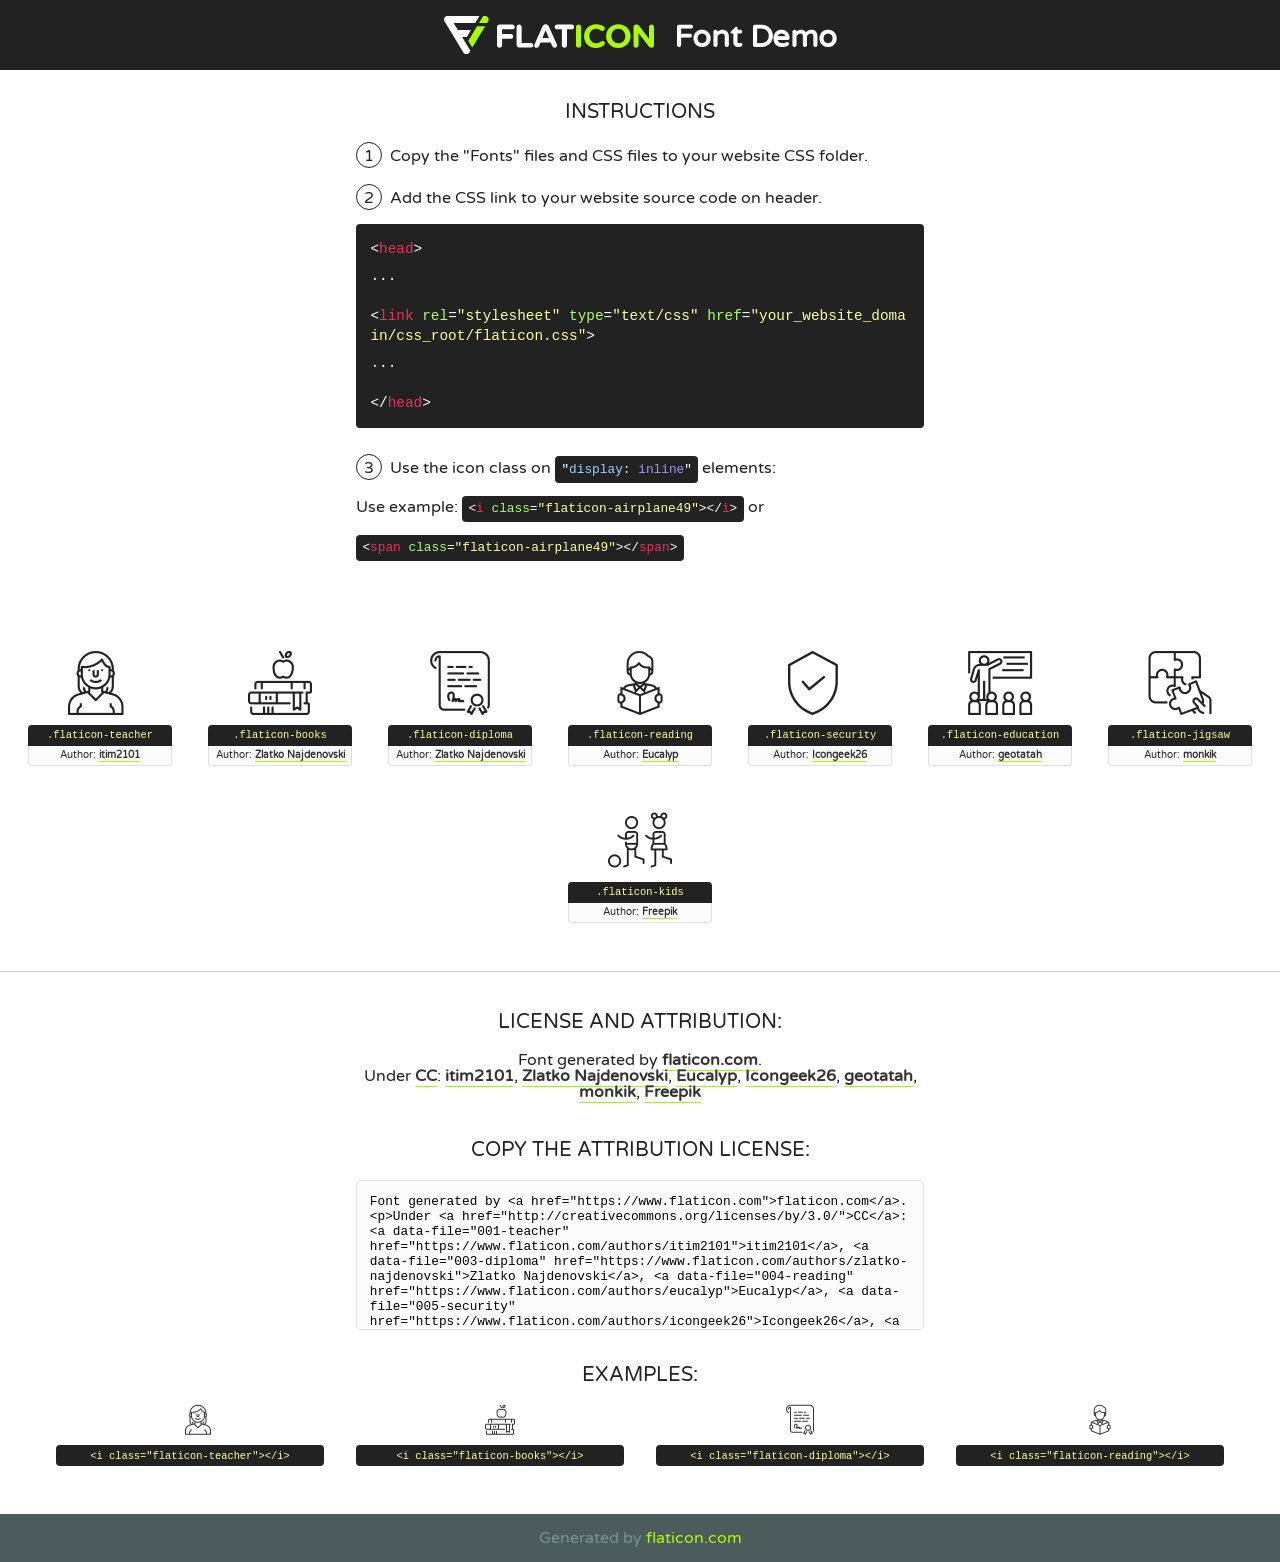
<file: public_html/fonts/flaticon/font/flaticon.html>
<!DOCTYPE html>
<!--
  Flaticon icon font: Flaticon
  Creation date: 26/01/2019 10:34
-->
<html>
<!DOCTYPE html>
<html>

<head>
    <title>Flaticon WebFont</title>
    <link href="http://fonts.googleapis.com/css?family=Varela+Round" rel="stylesheet" type="text/css" />
    <link rel="stylesheet" type="text/css" href="flaticon.css">
    <meta charset="UTF-8">
    <style>
    html, body, div, span, applet, object, iframe,
    h1, h2, h3, h4, h5, h6, p, blockquote, pre,
    a, abbr, acronym, address, big, cite, code,
    del, dfn, em, img, ins, kbd, q, s, samp,
    small, strike, strong, sub, sup, tt, var,
    b, u, i, center,
    dl, dt, dd, ol, ul, li,
    fieldset, form, label, legend,
    table, caption, tbody, tfoot, thead, tr, th, td,
    article, aside, canvas, details, embed, 
    figure, figcaption, footer, header, hgroup, 
    menu, nav, output, ruby, section, summary,
    time, mark, audio, video {
        margin: 0;
        padding: 0;
        border: 0;
        font-size: 100%;
        font: inherit;
        vertical-align: baseline;
    }
    /* HTML5 display-role reset for older browsers */
    article, aside, details, figcaption, figure, 
    footer, header, hgroup, menu, nav, section {
        display: block;
    }
    body {
        line-height: 1;
    }
    ol, ul {
        list-style: none;
    }
    blockquote, q {
        quotes: none;
    }
    blockquote:before, blockquote:after,
    q:before, q:after {
        content: '';
        content: none;
    }
    table {
        border-collapse: collapse;
        border-spacing: 0;
    }
    body {
        font-family: 'Varela Round', Helvetica, Arial, sans-serif;
        font-size: 16px;
        color: #222;
    }
    a {
        color: #333;
        border-bottom: 1px solid #a9fd00;
        font-weight: bold;
        text-decoration: none;
    }
    * {
        -moz-box-sizing: border-box;
        -webkit-box-sizing: border-box;
        box-sizing: border-box;
        margin: 0;
        padding: 0;
    }
    [class^="flaticon-"]:before, [class*=" flaticon-"]:before, [class^="flaticon-"]:after, [class*=" flaticon-"]:after {
        font-family: Flaticon;
        font-size: 30px;
        font-style: normal;
        margin-left: 20px;
        color: #333;
    }
    .wrapper {
        max-width: 600px;
        margin: auto;
        padding: 0 1em;
    }
    .title {
        font-size: 1.25em;
        text-align: center;
        margin-bottom: 1em;
        text-transform: uppercase;
    }
    header {
        text-align: center;
        background-color: #222;
        color: #fff;
        padding: 1em;
    }
    header .logo {
        width: 210px;
        height: 38px;
        display: inline-block;
        vertical-align: middle;
        margin-right: 1em;
        border: none;
    }
    header strong {
        font-size: 1.95em;
        font-weight: bold;
        vertical-align: middle;
        margin-top: 5px;
        display: inline-block;
    }
    .demo {
        margin: 2em auto;
        line-height: 1.25em;
    }
    .demo ul li {
        margin-bottom: 1em;
    }
    .demo ul li .num {
        color: #222;
        border-radius: 20px;
        display: inline-block;
        width: 26px;
        padding: 3px;
        height: 26px;
        text-align: center;
        margin-right: 0.5em;
        border: 1px solid #222;
    }
    .demo ul li code {
        background-color: #222;
        border-radius: 4px;
        padding: 0.25em 0.5em;
        display: inline-block;
        color: #fff;
        font-family: Consolas,Monaco,Lucida Console,Liberation Mono,DejaVu Sans Mono,Bitstream Vera Sans Mono,Courier New, monospace;
        font-weight: lighter;
        margin-top: 1em;
        font-size: 0.8em;
        word-break: break-all;
    }
    .demo ul li code.big {
        padding: 1em;
        font-size: 0.9em;
    }
    .demo ul li code .red {
        color: #EF3159;
    }
    .demo ul li code .green {
        color: #ACFF65;
    }
    .demo ul li code .yellow {
        color: #FFFF99;
    }
    .demo ul li code .blue {
        color: #99D3FF;
    }
    .demo ul li code .purple {
        color: #A295FF;
    }
    .demo ul li code .dots {
        margin-top: 0.5em;
        display: block;
    }
    #glyphs {
        border-bottom: 1px solid #ccc;
        padding: 2em 0;
        text-align: center;
    }
    .glyph {
        display: inline-block;
        width: 9em;
        margin: 1em;
        text-align: center;
        vertical-align: top;
        background: #FFF;
    }
    .glyph .glyph-icon {
        padding: 10px;
        display: block;
        font-family:"Flaticon";
        font-size: 64px;
        line-height: 1;
    }
    .glyph .glyph-icon:before {
        font-size: 64px;
        color: #222;
        margin-left: 0;
    }
    .class-name {
        font-size: 0.65em;
        background-color: #222;
        color: #fff;
        border-radius: 4px 4px 0 0;
        padding: 0.5em;
        color: #FFFF99;
        font-family: Consolas,Monaco,Lucida Console,Liberation Mono,DejaVu Sans Mono,Bitstream Vera Sans Mono,Courier New, monospace;
    }
    .author-name {
        font-size: 0.6em;
        background-color: #fcfcfd;
        border: 1px solid #DEDEE4;
        border-top: 0;
        border-radius: 0 0 4px 4px;
        padding: 0.5em;
    }
    .class-name:last-child {
        font-size: 10px;
        color:#888;
    }
    .class-name:last-child a {
        font-size: 10px;
        color:#555;
    }
    .class-name:last-child a:hover {
        color:#a9fd00;
    }
    .glyph > input {
        display: block;
        width: 100px;
        margin: 5px auto;
        text-align: center;
        font-size: 12px;
        cursor: text;
    }
    .glyph > input.icon-input {
        font-family:"Flaticon";
        font-size: 16px;
        margin-bottom: 10px;
    }
    .attribution .title {
        margin-top: 2em;
    }
    .attribution textarea {
        background-color: #fcfcfd;
        padding: 1em;
        border: none;
        box-shadow: none;
        border: 1px solid #DEDEE4;
        border-radius: 4px;
        resize: none;
        width: 100%;
        height: 150px;
        font-size: 0.8em;
        font-family: Consolas,Monaco,Lucida Console,Liberation Mono,DejaVu Sans Mono,Bitstream Vera Sans Mono,Courier New, monospace;
        -webkit-appearance: none;
    }
    .iconsuse {
        margin: 2em auto;
        text-align: center;
        max-width: 1200px;
    }
    .iconsuse:after {
        content: '';
        display: table;
        clear: both;
    }
    .iconsuse .image {
        float: left;
        width: 25%;
        padding: 0 1em;
    }
    .iconsuse .image p {
        margin-bottom: 1em;
    }
    .iconsuse .image span {
        display: block;
        font-size: 0.65em;
        background-color: #222;
        color: #fff;
        border-radius: 4px;
        padding: 0.5em;
        color: #FFFF99;
        margin-top: 1em;
        font-family: Consolas,Monaco,Lucida Console,Liberation Mono,DejaVu Sans Mono,Bitstream Vera Sans Mono,Courier New, monospace;
    }
    #footer {
        text-align: center;
        background-color: #4C5B5C;
        color: #7c9192;
        padding: 1em;
    }
    #footer a {
        border: none;
        color: #a9fd00;
        font-weight: normal;
    }
    @media (max-width: 960px) {
        .iconsuse .image {
            width: 50%;
        }
    }
    @media (max-width: 560px) {
        .iconsuse .image {
            width: 100%;
        }
    }
    </style>
</head>

<body class="characters-off">

    <header>
        <a href="https://www.flaticon.com" target="_blank" class="logo">
            <svg version="1.1" xmlns="http://www.w3.org/2000/svg" xmlns:xlink="http://www.w3.org/1999/xlink" xmlns:a="http://ns.adobe.com/AdobeSVGViewerExtensions/3.0/" viewBox="0 0 560.875 102.036" enable-background="new 0 0 560.875 102.036" xml:space="preserve">
                <defs>
                </defs>
                <g>
                    <g class="letters">
                        <path fill="#ffffff" d="M141.596,29.675c0-3.777,2.985-6.767,6.764-6.767h34.438c3.426,0,6.15,2.728,6.15,6.15
                        c0,3.43-2.724,6.149-6.15,6.149h-27.674v13.091h23.719c3.429,0,6.151,2.724,6.151,6.15c0,3.43-2.723,6.149-6.151,6.149h-23.719
                        v17.574c0,3.773-2.986,6.761-6.764,6.761c-3.779,0-6.764-2.989-6.764-6.761V29.675z"></path>
                        <path fill="#ffffff" d="M193.844,29.149c0-3.781,2.985-6.767,6.764-6.767c3.776,0,6.763,2.985,6.763,6.767v42.957h25.039
                        c3.426,0,6.149,2.726,6.149,6.153c0,3.425-2.723,6.15-6.149,6.15h-31.802c-3.779,0-6.764-2.986-6.764-6.768V29.149z"></path>
                        <path fill="#ffffff" d="M241.891,75.71l21.438-48.407c1.492-3.341,4.215-5.357,7.906-5.357h0.792
                        c3.686,0,6.323,2.017,7.815,5.357l21.439,48.407c0.436,0.967,0.701,1.845,0.701,2.723c0,3.602-2.809,6.501-6.414,6.501
                        c-3.161,0-5.269-1.845-6.499-4.655l-4.132-9.661h-27.059l-4.301,10.102c-1.144,2.631-3.426,4.214-6.237,4.214
                        c-3.517,0-6.24-2.81-6.24-6.325C241.1,77.64,241.451,76.677,241.891,75.71z M279.932,58.666l-8.521-20.297l-8.526,20.297H279.932
                        z"></path>
                        <path fill="#ffffff" d="M314.864,35.387H301.86c-3.429,0-6.239-2.813-6.239-6.238c0-3.429,2.811-6.24,6.239-6.24h39.533
                        c3.426,0,6.237,2.811,6.237,6.24c0,3.425-2.811,6.238-6.237,6.238h-13.001v42.785c0,3.773-2.99,6.761-6.764,6.761
                        c-3.779,0-6.764-2.989-6.764-6.761V35.387z"></path>
                        <path fill="#A9FD00" d="M352.615,29.149c0-3.781,2.985-6.767,6.767-6.767c3.774,0,6.761,2.985,6.761,6.767v49.024
                        c0,3.773-2.987,6.761-6.761,6.761c-3.781,0-6.767-2.989-6.767-6.761V29.149z"></path>
                        <path fill="#A9FD00" d="M374.132,53.836v-0.179c0-17.481,13.178-31.801,32.065-31.801c9.22,0,15.459,2.458,20.557,6.238
                        c1.402,1.054,2.637,2.985,2.637,5.357c0,3.692-2.985,6.59-6.681,6.59c-1.845,0-3.071-0.702-4.044-1.319
                        c-3.776-2.813-7.729-4.393-12.562-4.393c-10.364,0-17.831,8.611-17.831,19.154v0.173c0,10.542,7.291,19.329,17.831,19.329
                        c5.715,0,9.492-1.756,13.359-4.834c1.049-0.874,2.458-1.491,4.039-1.491c3.429,0,6.325,2.813,6.325,6.236
                        c0,2.106-1.056,3.78-2.282,4.834c-5.539,4.834-12.036,7.733-21.878,7.733C387.572,85.464,374.132,71.493,374.132,53.836z"></path>
                        <path fill="#A9FD00" d="M433.009,53.836v-0.179c0-17.481,13.79-31.801,32.766-31.801c18.981,0,32.592,14.143,32.592,31.628v0.173
                        c0,17.483-13.785,31.807-32.769,31.807C446.625,85.464,433.009,71.32,433.009,53.836z M484.224,53.836v-0.179
                        c0-10.539-7.725-19.326-18.626-19.326c-10.893,0-18.449,8.611-18.449,19.154v0.173c0,10.542,7.73,19.329,18.626,19.329
                        C476.676,72.986,484.224,64.378,484.224,53.836z"></path>
                        <path fill="#A9FD00" d="M506.233,29.321c0-3.774,2.99-6.763,6.767-6.763h1.401c3.252,0,5.183,1.583,7.029,3.953l26.093,34.265
                        V29.059c0-3.692,2.99-6.677,6.681-6.677c3.683,0,6.671,2.985,6.671,6.677v48.934c0,3.78-2.987,6.765-6.764,6.765h-0.436
                        c-3.257,0-5.188-1.581-7.034-3.953l-27.056-35.492v32.944c0,3.687-2.985,6.676-6.678,6.676c-3.683,0-6.673-2.989-6.673-6.676
                        V29.321z"></path>
                    </g>
                    <g class="insignia">
                        <path fill="#ffffff" d="M48.372,56.137h12.517l11.156-18.537H37.186L25.688,18.539h57.825L94.668,0H9.271
                        C5.925,0,2.842,1.801,1.198,4.716c-1.644,2.907-1.593,6.482,0.134,9.343l50.38,83.501c1.678,2.781,4.689,4.476,7.938,4.476
                        c3.246,0,6.257-1.695,7.935-4.476l2.898-4.804L48.372,56.137z"></path>
                        <g class="i">
                            <path fill="#A9FD00" d="M93.575,18.539h0.031v0.004l21.652,0.004l2.705-4.488c1.727-2.861,1.778-6.436,0.133-9.343
                            C116.454,1.801,113.371,0,110.026,0h-5.294L93.575,18.539z"></path>
                            <polygon fill="#A9FD00" points="88.291,27.356 64.725,66.486 75.519,84.404 109.942,27.356"></polygon>
                        </g>
                    </g>
                </g>
            </svg>
        </a>
        <strong>Font Demo</strong>
    </header>


    <section class="demo wrapper">

        <p class="title">Instructions</p>

        <ul>
            <li>
                <span class="num">1</span>Copy the "Fonts" files and CSS files to your website CSS folder.
            </li>
            <li>
                <span class="num">2</span>Add the CSS link to your website source code on header.
                <code class="big">
                    &lt;<span class="red">head</span>&gt;
                    <br/><span class="dots">...</span>
                    <br/>&lt;<span class="red">link</span> <span class="green">rel</span>=<span class="yellow">"stylesheet"</span> <span class="green">type</span>=<span class="yellow">"text/css"</span> <span class="green">href</span>=<span class="yellow">"your_website_domain/css_root/flaticon.css"</span>&gt;
                    <br/><span class="dots">...</span>
                    <br/>&lt;/<span class="red">head</span>&gt;
                </code>
            </li>

            <li>
                <p>
                    <span class="num">3</span>Use the icon class on <code>"<span class="blue">display</span>:<span class="purple"> inline</span>"</code> elements:
                    <br />
                    Use example: <code>&lt;<span class="red">i</span> <span class="green">class</span>=<span class="yellow">&quot;flaticon-airplane49&quot;</span>&gt;&lt;/<span class="red">i</span>&gt;</code> or <code>&lt;<span class="red">span</span> <span class="green">class</span>=<span class="yellow">&quot;flaticon-airplane49&quot;</span>&gt;&lt;/<span class="red">span</span>&gt;</code>
            </li>
        </ul>

    </section>




   <section id="glyphs">          
    
      
        <div class="glyph"><div class="glyph-icon flaticon-teacher"></div>
            <div class="class-name">.flaticon-teacher</div>
            <div class="author-name">Author: <a data-file="001-teacher" href="https://www.flaticon.com/authors/itim2101">itim2101</a> </div> 
        </div>        
        
        <div class="glyph"><div class="glyph-icon flaticon-books"></div>
            <div class="class-name">.flaticon-books</div>
            <div class="author-name">Author: <a data-file="002-books" href="https://www.flaticon.com/authors/zlatko-najdenovski">Zlatko Najdenovski</a> </div> 
        </div>        
        
        <div class="glyph"><div class="glyph-icon flaticon-diploma"></div>
            <div class="class-name">.flaticon-diploma</div>
            <div class="author-name">Author: <a data-file="003-diploma" href="https://www.flaticon.com/authors/zlatko-najdenovski">Zlatko Najdenovski</a> </div> 
        </div>        
        
        <div class="glyph"><div class="glyph-icon flaticon-reading"></div>
            <div class="class-name">.flaticon-reading</div>
            <div class="author-name">Author: <a data-file="004-reading" href="https://www.flaticon.com/authors/eucalyp">Eucalyp</a> </div> 
        </div>        
        
        <div class="glyph"><div class="glyph-icon flaticon-security"></div>
            <div class="class-name">.flaticon-security</div>
            <div class="author-name">Author: <a data-file="005-security" href="https://www.flaticon.com/authors/icongeek26">Icongeek26</a> </div> 
        </div>        
        
        <div class="glyph"><div class="glyph-icon flaticon-education"></div>
            <div class="class-name">.flaticon-education</div>
            <div class="author-name">Author: <a data-file="006-education" href="https://www.flaticon.com/authors/geotatah">geotatah</a> </div> 
        </div>        
        
        <div class="glyph"><div class="glyph-icon flaticon-jigsaw"></div>
            <div class="class-name">.flaticon-jigsaw</div>
            <div class="author-name">Author: <a data-file="007-jigsaw" href="https://www.flaticon.com/authors/monkik">monkik</a> </div> 
        </div>        
        
        <div class="glyph"><div class="glyph-icon flaticon-kids"></div>
            <div class="class-name">.flaticon-kids</div>
            <div class="author-name">Author: <a data-file="008-kids" href="http://www.freepik.com">Freepik</a> </div> 
        </div>        
        

    </section>



    <section class="attribution wrapper"   style="text-align:center;">

      <div class="title">License and attribution:</div><div class="attrDiv">Font generated by <a href="https://www.flaticon.com">flaticon.com</a>. <div><p>Under <a href="http://creativecommons.org/licenses/by/3.0/">CC</a>: <a data-file="001-teacher" href="https://www.flaticon.com/authors/itim2101">itim2101</a>, <a data-file="003-diploma" href="https://www.flaticon.com/authors/zlatko-najdenovski">Zlatko Najdenovski</a>, <a data-file="004-reading" href="https://www.flaticon.com/authors/eucalyp">Eucalyp</a>, <a data-file="005-security" href="https://www.flaticon.com/authors/icongeek26">Icongeek26</a>, <a data-file="006-education" href="https://www.flaticon.com/authors/geotatah">geotatah</a>, <a data-file="007-jigsaw" href="https://www.flaticon.com/authors/monkik">monkik</a>, <a data-file="008-kids" href="http://www.freepik.com">Freepik</a></p>  </div>
      </div>
      <div class="title">Copy the Attribution License:</div>

    <textarea onclick="this.focus();this.select();">Font generated by &lt;a href=&quot;https://www.flaticon.com&quot;&gt;flaticon.com&lt;/a&gt;. <p>Under <a href="http://creativecommons.org/licenses/by/3.0/">CC</a>: <a data-file="001-teacher" href="https://www.flaticon.com/authors/itim2101">itim2101</a>, <a data-file="003-diploma" href="https://www.flaticon.com/authors/zlatko-najdenovski">Zlatko Najdenovski</a>, <a data-file="004-reading" href="https://www.flaticon.com/authors/eucalyp">Eucalyp</a>, <a data-file="005-security" href="https://www.flaticon.com/authors/icongeek26">Icongeek26</a>, <a data-file="006-education" href="https://www.flaticon.com/authors/geotatah">geotatah</a>, <a data-file="007-jigsaw" href="https://www.flaticon.com/authors/monkik">monkik</a>, <a data-file="008-kids" href="http://www.freepik.com">Freepik</a></p>  
     </textarea>

    </section>

    <section class="iconsuse">

          <div class="title">Examples:</div>            
             
            <div class="image">
                <p>
                    <i class="glyph-icon flaticon-teacher"></i> 
                    <span>&lt;i class=&quot;flaticon-teacher&quot;&gt;&lt;/i&gt;</span>
                </p>
            </div>
            
            <div class="image">
                <p>
                    <i class="glyph-icon flaticon-books"></i> 
                    <span>&lt;i class=&quot;flaticon-books&quot;&gt;&lt;/i&gt;</span>
                </p>
            </div>
            
            <div class="image">
                <p>
                    <i class="glyph-icon flaticon-diploma"></i> 
                    <span>&lt;i class=&quot;flaticon-diploma&quot;&gt;&lt;/i&gt;</span>
                </p>
            </div>
            
            <div class="image">
                <p>
                    <i class="glyph-icon flaticon-reading"></i> 
                    <span>&lt;i class=&quot;flaticon-reading&quot;&gt;&lt;/i&gt;</span>
                </p>
            </div>
                       
        </div>
                            
    </section>

<div id="footer">
    <div>Generated by <a href="https://www.flaticon.com">flaticon.com</a>
    </div>
</div>



</body>
</html>
</file>
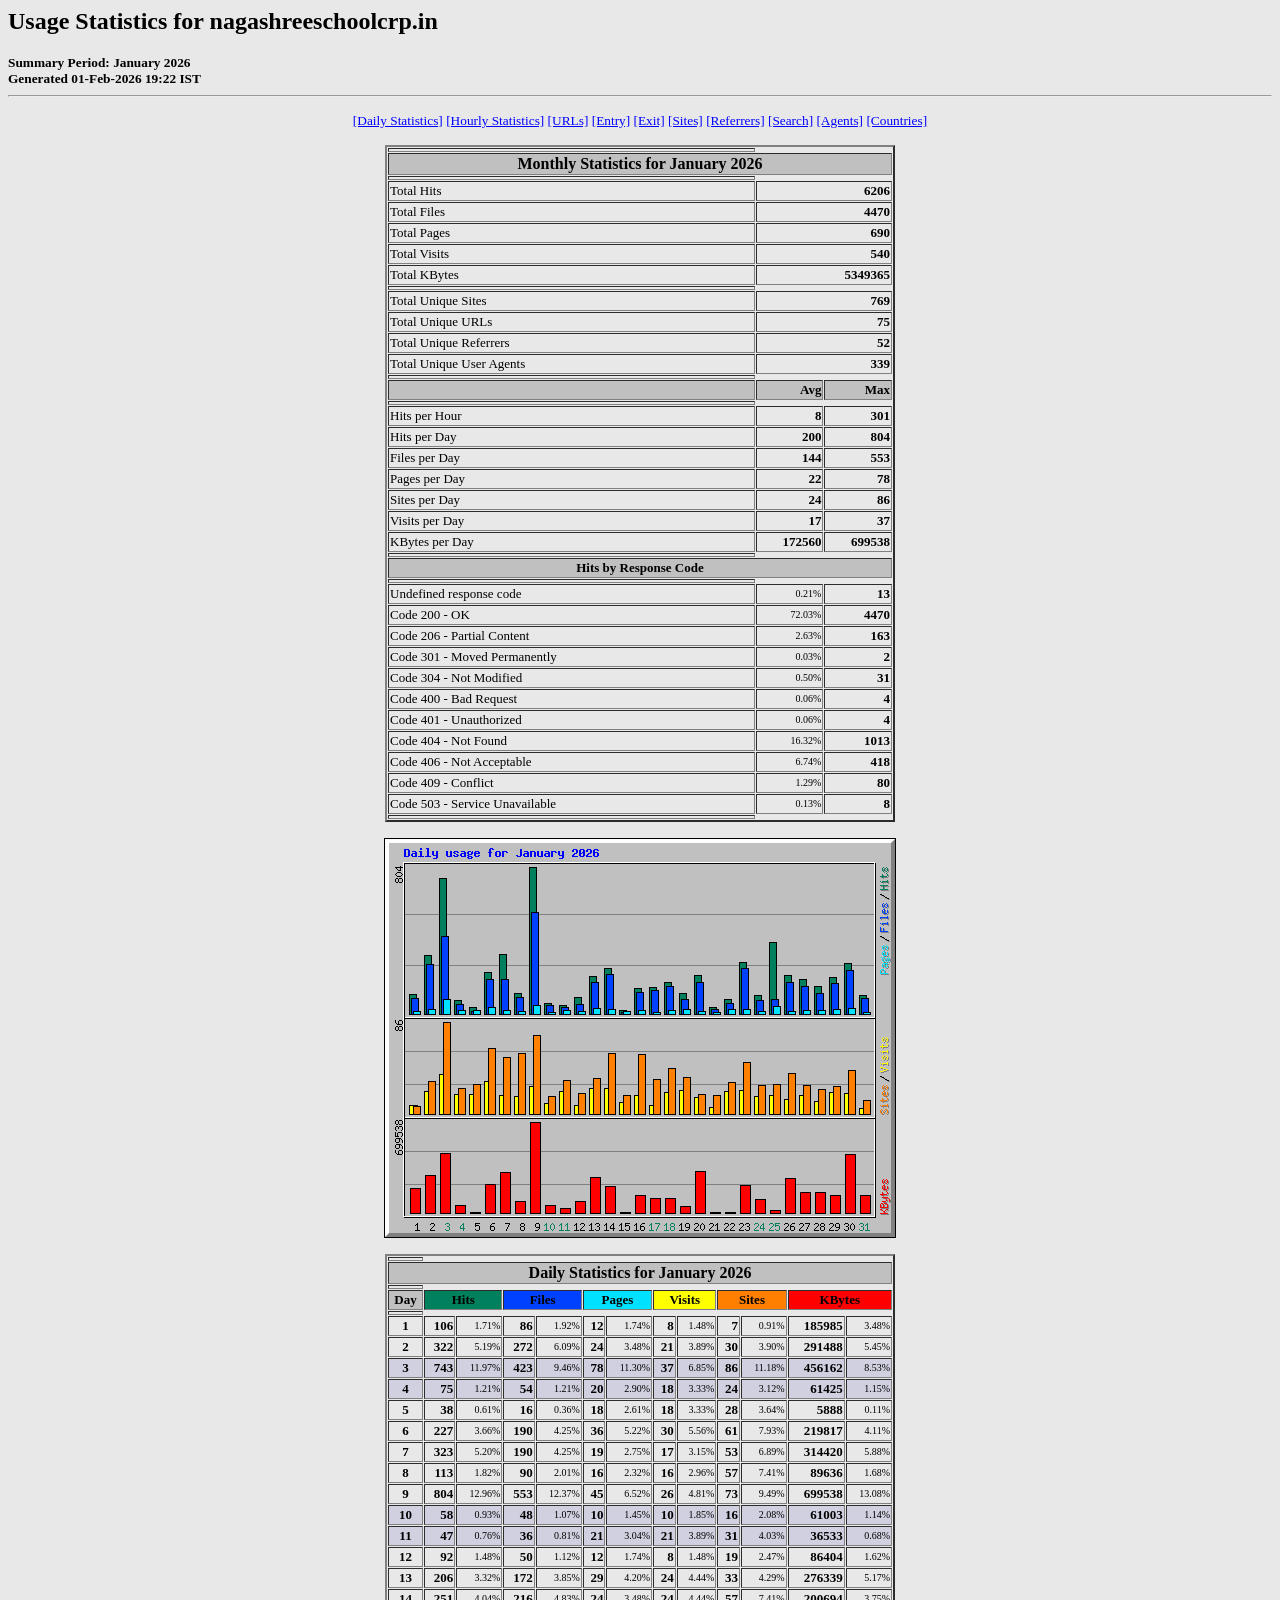
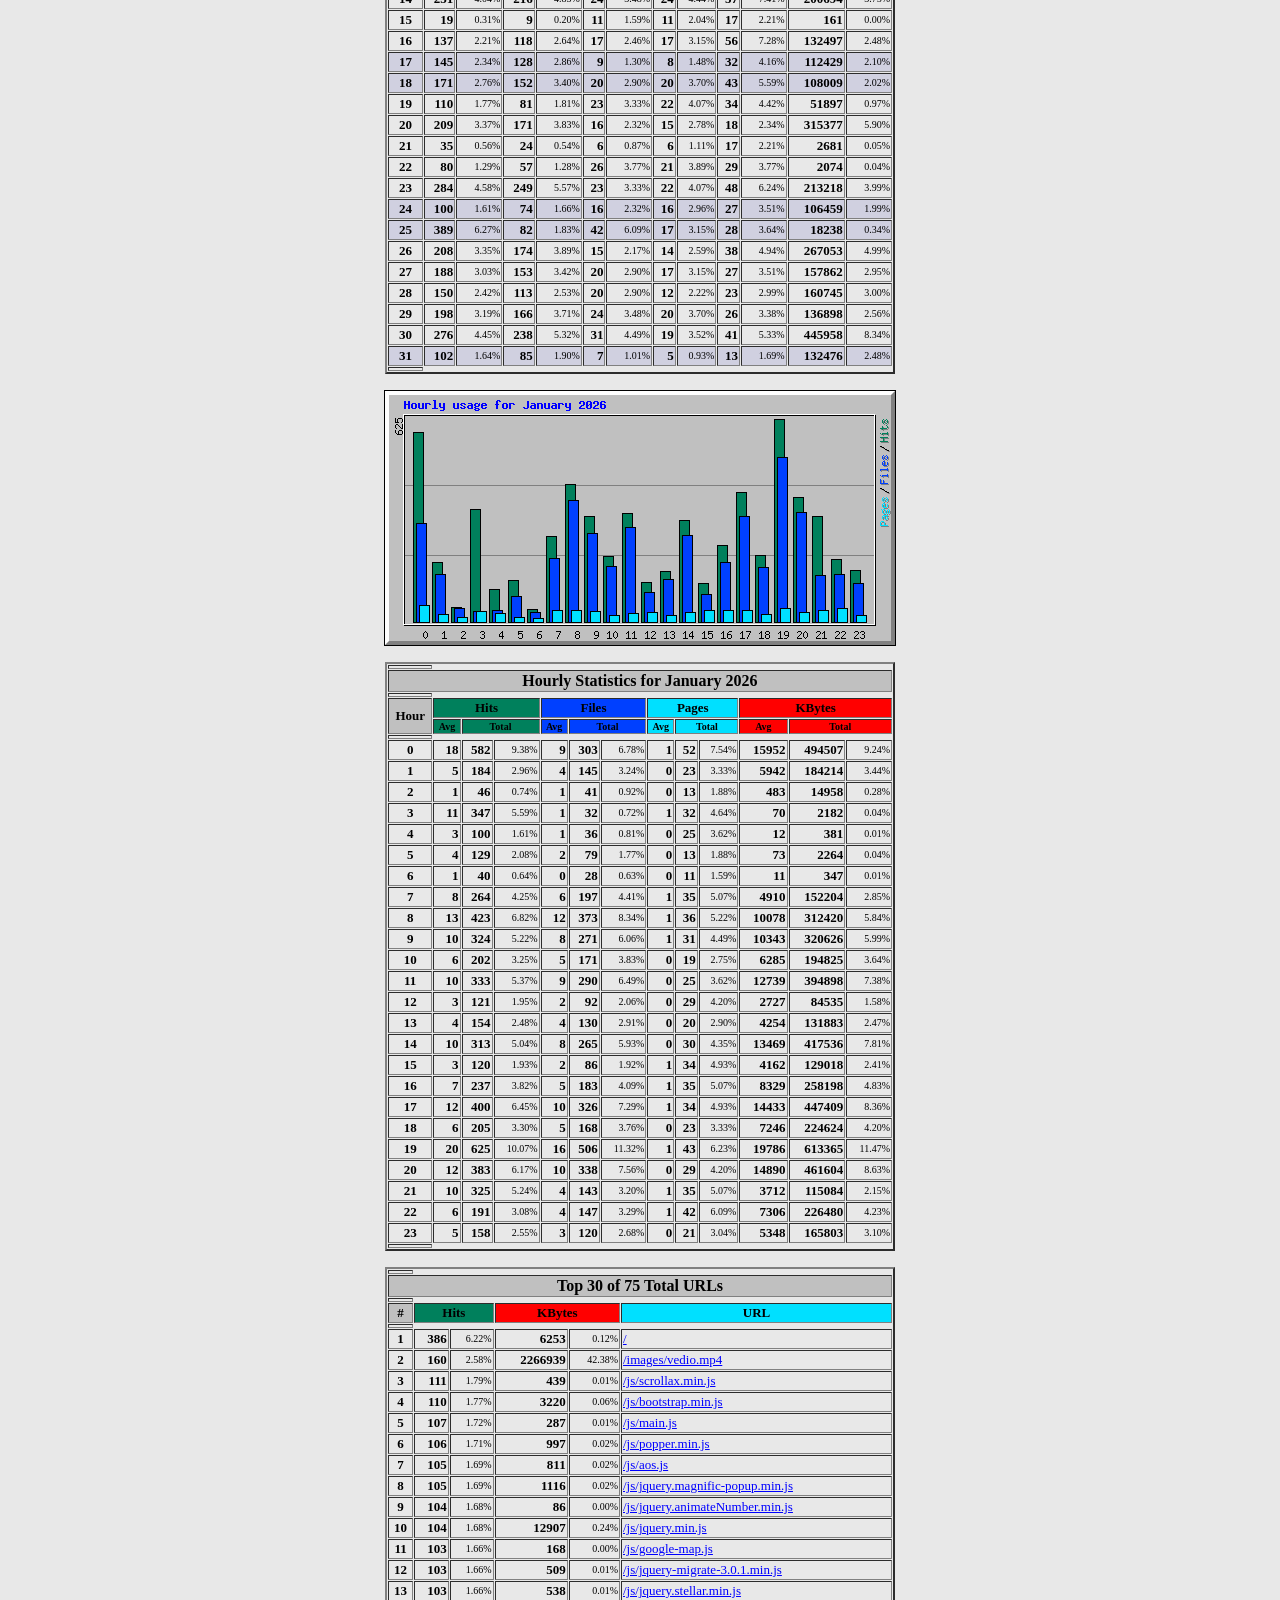
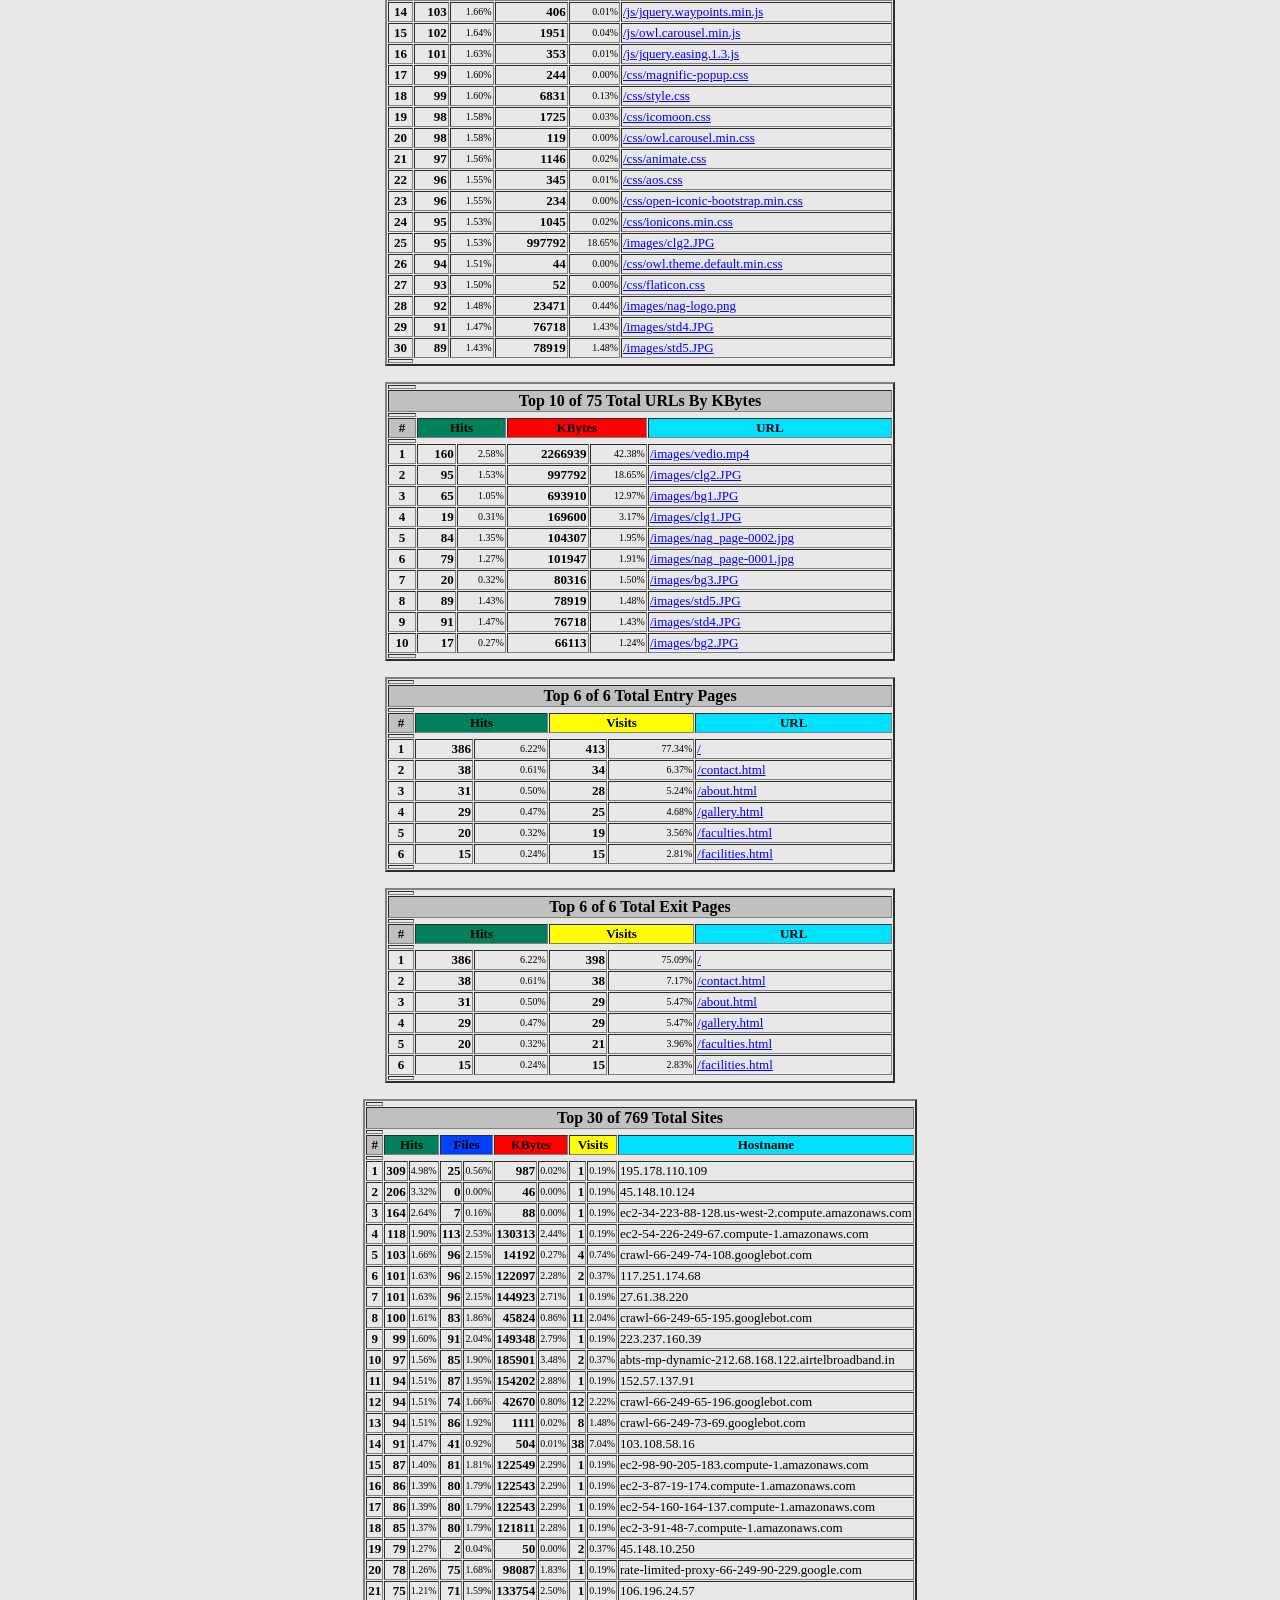
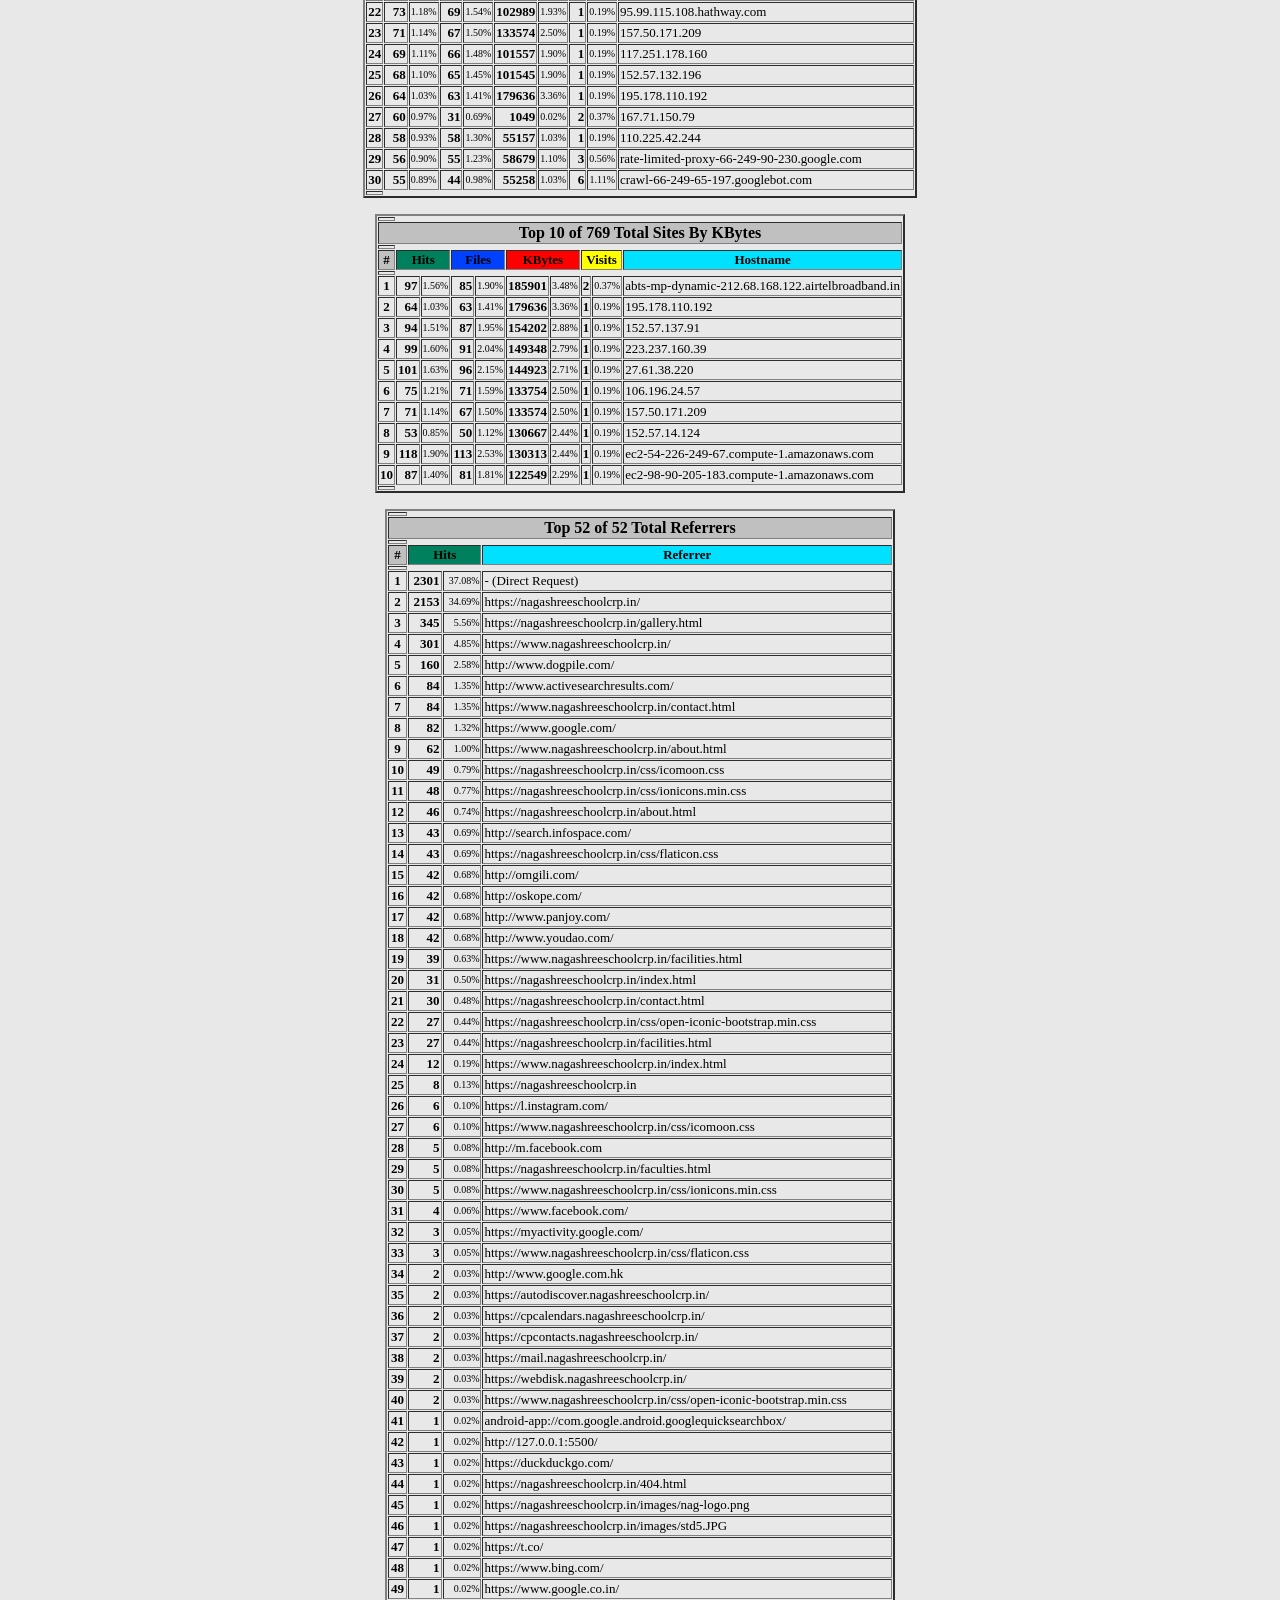
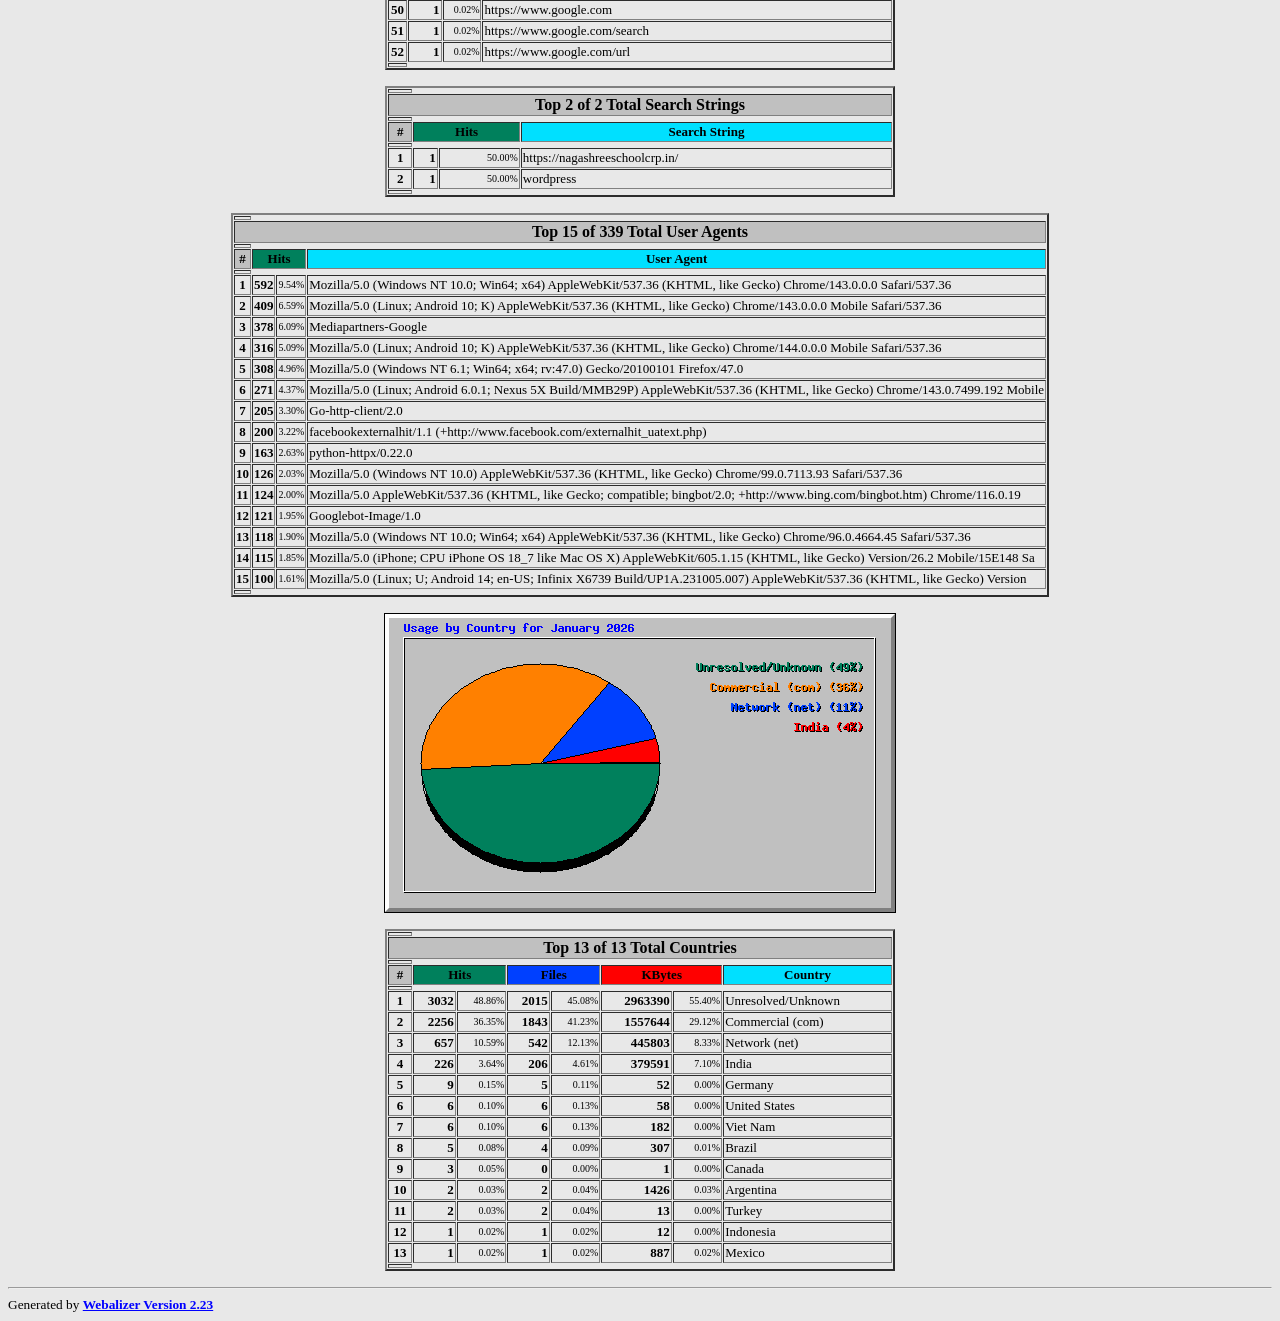
<file: tmp/webalizer/ssl/nagashreeschoolcrp.in/usage_202601.html>
<!DOCTYPE HTML PUBLIC "-//W3C//DTD HTML 4.0 Transitional//EN">

<!-- Generated by The Webalizer  Ver. 2.23-08 -->
<!--                                          -->
<!-- Copyright 1997-2013  Bradford L. Barrett -->
<!--                                          -->
<!-- Distributed under the GNU GPL  Version 2 -->
<!--        Full text may be found at:        -->
<!--         http://www.webalizer.org         -->
<!--                                          -->
<!--  Give the power back to the programmers  -->
<!--   Support the Free Software Foundation   -->
<!--           (http://www.fsf.org)           -->
<!--                                          -->
<!-- *** Generated: 01-Feb-2026 19:22 IST *** -->

<HTML lang="en">
<HEAD>
 <TITLE>Usage Statistics for nagashreeschoolcrp.in - January 2026</TITLE>
</HEAD>

<BODY BGCOLOR="#E8E8E8" TEXT="#000000" LINK="#0000FF" VLINK="#FF0000">
<H2>Usage Statistics for nagashreeschoolcrp.in</H2>
<SMALL><STRONG>
Summary Period: January 2026<BR>
Generated 01-Feb-2026 19:22 IST<BR>
</STRONG></SMALL>
<CENTER>
<HR>
<P>
<SMALL>
<A HREF="#DAYSTATS">[Daily Statistics]</A>
<A HREF="#HOURSTATS">[Hourly Statistics]</A>
<A HREF="#TOPURLS">[URLs]</A>
<A HREF="#TOPENTRY">[Entry]</A>
<A HREF="#TOPEXIT">[Exit]</A>
<A HREF="#TOPSITES">[Sites]</A>
<A HREF="#TOPREFS">[Referrers]</A>
<A HREF="#TOPSEARCH">[Search]</A>
<A HREF="#TOPAGENTS">[Agents]</A>
<A HREF="#TOPCTRYS">[Countries]</A>
</SMALL>
<P>
<TABLE WIDTH=510 BORDER=2 CELLSPACING=1 CELLPADDING=1>
<TR><TH HEIGHT=4></TH></TR>
<TR><TH COLSPAN=3 ALIGN=center BGCOLOR="#C0C0C0">Monthly Statistics for January 2026</TH></TR>
<TR><TH HEIGHT=4></TH></TR>
<TR><TD WIDTH=380><FONT SIZE="-1">Total Hits</FONT></TD>
<TD ALIGN=right COLSPAN=2><FONT SIZE="-1"><B>6206</B></FONT></TD></TR>
<TR><TD WIDTH=380><FONT SIZE="-1">Total Files</FONT></TD>
<TD ALIGN=right COLSPAN=2><FONT SIZE="-1"><B>4470</B></FONT></TD></TR>
<TR><TD WIDTH=380><FONT SIZE="-1">Total Pages</FONT></TD>
<TD ALIGN=right COLSPAN=2><FONT SIZE="-1"><B>690</B></FONT></TD></TR>
<TR><TD WIDTH=380><FONT SIZE="-1">Total Visits</FONT></TD>
<TD ALIGN=right COLSPAN=2><FONT SIZE="-1"><B>540</B></FONT></TD></TR>
<TR><TD WIDTH=380><FONT SIZE="-1">Total KBytes</FONT></TD>
<TD ALIGN=right COLSPAN=2><FONT SIZE="-1"><B>5349365</B></FONT></TD></TR>
<TR><TH HEIGHT=4></TH></TR>
<TR><TD WIDTH=380><FONT SIZE="-1">Total Unique Sites</FONT></TD>
<TD ALIGN=right COLSPAN=2><FONT SIZE="-1"><B>769</B></FONT></TD></TR>
<TR><TD WIDTH=380><FONT SIZE="-1">Total Unique URLs</FONT></TD>
<TD ALIGN=right COLSPAN=2><FONT SIZE="-1"><B>75</B></FONT></TD></TR>
<TR><TD WIDTH=380><FONT SIZE="-1">Total Unique Referrers</FONT></TD>
<TD ALIGN=right COLSPAN=2><FONT SIZE="-1"><B>52</B></FONT></TD></TR>
<TR><TD WIDTH=380><FONT SIZE="-1">Total Unique User Agents</FONT></TD>
<TD ALIGN=right COLSPAN=2><FONT SIZE="-1"><B>339</B></FONT></TD></TR>
<TR><TH HEIGHT=4></TH></TR>
<TR><TH WIDTH=380 BGCOLOR="#C0C0C0"><FONT SIZE=-1 COLOR="#C0C0C0">.</FONT></TH>
<TH WIDTH=65 BGCOLOR="#C0C0C0" ALIGN=right><FONT SIZE=-1>Avg </FONT></TH>
<TH WIDTH=65 BGCOLOR="#C0C0C0" ALIGN=right><FONT SIZE=-1>Max </FONT></TH></TR>
<TR><TH HEIGHT=4></TH></TR>
<TR><TD><FONT SIZE="-1">Hits per Hour</FONT></TD>
<TD ALIGN=right WIDTH=65><FONT SIZE="-1"><B>8</B></FONT></TD>
<TD WIDTH=65 ALIGN=right><FONT SIZE=-1><B>301</B></FONT></TD></TR>
<TR><TD><FONT SIZE="-1">Hits per Day</FONT></TD>
<TD ALIGN=right WIDTH=65><FONT SIZE="-1"><B>200</B></FONT></TD>
<TD WIDTH=65 ALIGN=right><FONT SIZE=-1><B>804</B></FONT></TD></TR>
<TR><TD><FONT SIZE="-1">Files per Day</FONT></TD>
<TD ALIGN=right WIDTH=65><FONT SIZE="-1"><B>144</B></FONT></TD>
<TD WIDTH=65 ALIGN=right><FONT SIZE=-1><B>553</B></FONT></TD></TR>
<TR><TD><FONT SIZE="-1">Pages per Day</FONT></TD>
<TD ALIGN=right WIDTH=65><FONT SIZE="-1"><B>22</B></FONT></TD>
<TD WIDTH=65 ALIGN=right><FONT SIZE=-1><B>78</B></FONT></TD></TR>
<TR><TD><FONT SIZE="-1">Sites per Day</FONT></TD>
<TD ALIGN=right WIDTH=65><FONT SIZE="-1"><B>24</B></FONT></TD>
<TD WIDTH=65 ALIGN=right><FONT SIZE=-1><B>86</B></FONT></TD></TR>
<TR><TD><FONT SIZE="-1">Visits per Day</FONT></TD>
<TD ALIGN=right WIDTH=65><FONT SIZE="-1"><B>17</B></FONT></TD>
<TD WIDTH=65 ALIGN=right><FONT SIZE=-1><B>37</B></FONT></TD></TR>
<TR><TD><FONT SIZE="-1">KBytes per Day</FONT></TD>
<TD ALIGN=right WIDTH=65><FONT SIZE="-1"><B>172560</B></FONT></TD>
<TD WIDTH=65 ALIGN=right><FONT SIZE=-1><B>699538</B></FONT></TD></TR>
<TR><TH HEIGHT=4></TH></TR>
<TR><TH COLSPAN=3 ALIGN=center BGCOLOR="#C0C0C0">
<FONT SIZE="-1">Hits by Response Code</FONT></TH></TR>
<TR><TH HEIGHT=4></TH></TR>
<TR><TD><FONT SIZE="-1">Undefined response code</FONT></TD>
<TD ALIGN=right><FONT SIZE="-2">0.21%</FONT></TD>
<TD ALIGN=right><FONT SIZE="-1"><B>13</B></FONT></TD></TR>
<TR><TD><FONT SIZE="-1">Code 200 - OK</FONT></TD>
<TD ALIGN=right><FONT SIZE="-2">72.03%</FONT></TD>
<TD ALIGN=right><FONT SIZE="-1"><B>4470</B></FONT></TD></TR>
<TR><TD><FONT SIZE="-1">Code 206 - Partial Content</FONT></TD>
<TD ALIGN=right><FONT SIZE="-2">2.63%</FONT></TD>
<TD ALIGN=right><FONT SIZE="-1"><B>163</B></FONT></TD></TR>
<TR><TD><FONT SIZE="-1">Code 301 - Moved Permanently</FONT></TD>
<TD ALIGN=right><FONT SIZE="-2">0.03%</FONT></TD>
<TD ALIGN=right><FONT SIZE="-1"><B>2</B></FONT></TD></TR>
<TR><TD><FONT SIZE="-1">Code 304 - Not Modified</FONT></TD>
<TD ALIGN=right><FONT SIZE="-2">0.50%</FONT></TD>
<TD ALIGN=right><FONT SIZE="-1"><B>31</B></FONT></TD></TR>
<TR><TD><FONT SIZE="-1">Code 400 - Bad Request</FONT></TD>
<TD ALIGN=right><FONT SIZE="-2">0.06%</FONT></TD>
<TD ALIGN=right><FONT SIZE="-1"><B>4</B></FONT></TD></TR>
<TR><TD><FONT SIZE="-1">Code 401 - Unauthorized</FONT></TD>
<TD ALIGN=right><FONT SIZE="-2">0.06%</FONT></TD>
<TD ALIGN=right><FONT SIZE="-1"><B>4</B></FONT></TD></TR>
<TR><TD><FONT SIZE="-1">Code 404 - Not Found</FONT></TD>
<TD ALIGN=right><FONT SIZE="-2">16.32%</FONT></TD>
<TD ALIGN=right><FONT SIZE="-1"><B>1013</B></FONT></TD></TR>
<TR><TD><FONT SIZE="-1">Code 406 - Not Acceptable</FONT></TD>
<TD ALIGN=right><FONT SIZE="-2">6.74%</FONT></TD>
<TD ALIGN=right><FONT SIZE="-1"><B>418</B></FONT></TD></TR>
<TR><TD><FONT SIZE="-1">Code 409 - Conflict</FONT></TD>
<TD ALIGN=right><FONT SIZE="-2">1.29%</FONT></TD>
<TD ALIGN=right><FONT SIZE="-1"><B>80</B></FONT></TD></TR>
<TR><TD><FONT SIZE="-1">Code 503 - Service Unavailable</FONT></TD>
<TD ALIGN=right><FONT SIZE="-2">0.13%</FONT></TD>
<TD ALIGN=right><FONT SIZE="-1"><B>8</B></FONT></TD></TR>
<TR><TH HEIGHT=4></TH></TR>
</TABLE>
<P>
<A NAME="DAYSTATS"></A>
<IMG SRC="daily_usage_202601.png" ALT="Daily usage for January 2026" HEIGHT=400 WIDTH=512><P>
<TABLE WIDTH=510 BORDER=2 CELLSPACING=1 CELLPADDING=1>
<TR><TH HEIGHT=4></TH></TR>
<TR><TH BGCOLOR="#C0C0C0" COLSPAN=13 ALIGN=center>Daily Statistics for January 2026</TH></TR>
<TR><TH HEIGHT=4></TH></TR>
<TR><TH ALIGN=center BGCOLOR="#C0C0C0"><FONT SIZE="-1">Day</FONT></TH>
<TH ALIGN=center BGCOLOR="#00805c" COLSPAN=2><FONT SIZE="-1">Hits</FONT></TH>
<TH ALIGN=center BGCOLOR="#0040ff" COLSPAN=2><FONT SIZE="-1">Files</FONT></TH>
<TH ALIGN=center BGCOLOR="#00e0ff" COLSPAN=2><FONT SIZE="-1">Pages</FONT></TH>
<TH ALIGN=center BGCOLOR="#ffff00" COLSPAN=2><FONT SIZE="-1">Visits</FONT></TH>
<TH ALIGN=center BGCOLOR="#ff8000" COLSPAN=2><FONT SIZE="-1">Sites</FONT></TH>
<TH ALIGN=center BGCOLOR="#ff0000" COLSPAN=2><FONT SIZE="-1">KBytes</FONT></TH></TR>
<TR><TH HEIGHT=4></TH></TR>
<TR><TD ALIGN=center><FONT SIZE="-1"><B>1</B></FONT></TD>
<TD ALIGN=right><FONT SIZE="-1"><B>106</B></FONT></TD>
<TD ALIGN=right><FONT SIZE="-2">1.71%</FONT></TD>
<TD ALIGN=right><FONT SIZE="-1"><B>86</B></FONT></TD>
<TD ALIGN=right><FONT SIZE="-2">1.92%</FONT></TD>
<TD ALIGN=right><FONT SIZE="-1"><B>12</B></FONT></TD>
<TD ALIGN=right><FONT SIZE="-2">1.74%</FONT></TD>
<TD ALIGN=right><FONT SIZE="-1"><B>8</B></FONT></TD>
<TD ALIGN=right><FONT SIZE="-2">1.48%</FONT></TD>
<TD ALIGN=right><FONT SIZE="-1"><B>7</B></FONT></TD>
<TD ALIGN=right><FONT SIZE="-2">0.91%</FONT></TD>
<TD ALIGN=right><FONT SIZE="-1"><B>185985</B></FONT></TD>
<TD ALIGN=right><FONT SIZE="-2">3.48%</FONT></TD></TR>
<TR><TD ALIGN=center><FONT SIZE="-1"><B>2</B></FONT></TD>
<TD ALIGN=right><FONT SIZE="-1"><B>322</B></FONT></TD>
<TD ALIGN=right><FONT SIZE="-2">5.19%</FONT></TD>
<TD ALIGN=right><FONT SIZE="-1"><B>272</B></FONT></TD>
<TD ALIGN=right><FONT SIZE="-2">6.09%</FONT></TD>
<TD ALIGN=right><FONT SIZE="-1"><B>24</B></FONT></TD>
<TD ALIGN=right><FONT SIZE="-2">3.48%</FONT></TD>
<TD ALIGN=right><FONT SIZE="-1"><B>21</B></FONT></TD>
<TD ALIGN=right><FONT SIZE="-2">3.89%</FONT></TD>
<TD ALIGN=right><FONT SIZE="-1"><B>30</B></FONT></TD>
<TD ALIGN=right><FONT SIZE="-2">3.90%</FONT></TD>
<TD ALIGN=right><FONT SIZE="-1"><B>291488</B></FONT></TD>
<TD ALIGN=right><FONT SIZE="-2">5.45%</FONT></TD></TR>
<TR BGCOLOR="#D0D0E0"><TD ALIGN=center><FONT SIZE="-1"><B>3</B></FONT></TD>
<TD ALIGN=right><FONT SIZE="-1"><B>743</B></FONT></TD>
<TD ALIGN=right><FONT SIZE="-2">11.97%</FONT></TD>
<TD ALIGN=right><FONT SIZE="-1"><B>423</B></FONT></TD>
<TD ALIGN=right><FONT SIZE="-2">9.46%</FONT></TD>
<TD ALIGN=right><FONT SIZE="-1"><B>78</B></FONT></TD>
<TD ALIGN=right><FONT SIZE="-2">11.30%</FONT></TD>
<TD ALIGN=right><FONT SIZE="-1"><B>37</B></FONT></TD>
<TD ALIGN=right><FONT SIZE="-2">6.85%</FONT></TD>
<TD ALIGN=right><FONT SIZE="-1"><B>86</B></FONT></TD>
<TD ALIGN=right><FONT SIZE="-2">11.18%</FONT></TD>
<TD ALIGN=right><FONT SIZE="-1"><B>456162</B></FONT></TD>
<TD ALIGN=right><FONT SIZE="-2">8.53%</FONT></TD></TR>
<TR BGCOLOR="#D0D0E0"><TD ALIGN=center><FONT SIZE="-1"><B>4</B></FONT></TD>
<TD ALIGN=right><FONT SIZE="-1"><B>75</B></FONT></TD>
<TD ALIGN=right><FONT SIZE="-2">1.21%</FONT></TD>
<TD ALIGN=right><FONT SIZE="-1"><B>54</B></FONT></TD>
<TD ALIGN=right><FONT SIZE="-2">1.21%</FONT></TD>
<TD ALIGN=right><FONT SIZE="-1"><B>20</B></FONT></TD>
<TD ALIGN=right><FONT SIZE="-2">2.90%</FONT></TD>
<TD ALIGN=right><FONT SIZE="-1"><B>18</B></FONT></TD>
<TD ALIGN=right><FONT SIZE="-2">3.33%</FONT></TD>
<TD ALIGN=right><FONT SIZE="-1"><B>24</B></FONT></TD>
<TD ALIGN=right><FONT SIZE="-2">3.12%</FONT></TD>
<TD ALIGN=right><FONT SIZE="-1"><B>61425</B></FONT></TD>
<TD ALIGN=right><FONT SIZE="-2">1.15%</FONT></TD></TR>
<TR><TD ALIGN=center><FONT SIZE="-1"><B>5</B></FONT></TD>
<TD ALIGN=right><FONT SIZE="-1"><B>38</B></FONT></TD>
<TD ALIGN=right><FONT SIZE="-2">0.61%</FONT></TD>
<TD ALIGN=right><FONT SIZE="-1"><B>16</B></FONT></TD>
<TD ALIGN=right><FONT SIZE="-2">0.36%</FONT></TD>
<TD ALIGN=right><FONT SIZE="-1"><B>18</B></FONT></TD>
<TD ALIGN=right><FONT SIZE="-2">2.61%</FONT></TD>
<TD ALIGN=right><FONT SIZE="-1"><B>18</B></FONT></TD>
<TD ALIGN=right><FONT SIZE="-2">3.33%</FONT></TD>
<TD ALIGN=right><FONT SIZE="-1"><B>28</B></FONT></TD>
<TD ALIGN=right><FONT SIZE="-2">3.64%</FONT></TD>
<TD ALIGN=right><FONT SIZE="-1"><B>5888</B></FONT></TD>
<TD ALIGN=right><FONT SIZE="-2">0.11%</FONT></TD></TR>
<TR><TD ALIGN=center><FONT SIZE="-1"><B>6</B></FONT></TD>
<TD ALIGN=right><FONT SIZE="-1"><B>227</B></FONT></TD>
<TD ALIGN=right><FONT SIZE="-2">3.66%</FONT></TD>
<TD ALIGN=right><FONT SIZE="-1"><B>190</B></FONT></TD>
<TD ALIGN=right><FONT SIZE="-2">4.25%</FONT></TD>
<TD ALIGN=right><FONT SIZE="-1"><B>36</B></FONT></TD>
<TD ALIGN=right><FONT SIZE="-2">5.22%</FONT></TD>
<TD ALIGN=right><FONT SIZE="-1"><B>30</B></FONT></TD>
<TD ALIGN=right><FONT SIZE="-2">5.56%</FONT></TD>
<TD ALIGN=right><FONT SIZE="-1"><B>61</B></FONT></TD>
<TD ALIGN=right><FONT SIZE="-2">7.93%</FONT></TD>
<TD ALIGN=right><FONT SIZE="-1"><B>219817</B></FONT></TD>
<TD ALIGN=right><FONT SIZE="-2">4.11%</FONT></TD></TR>
<TR><TD ALIGN=center><FONT SIZE="-1"><B>7</B></FONT></TD>
<TD ALIGN=right><FONT SIZE="-1"><B>323</B></FONT></TD>
<TD ALIGN=right><FONT SIZE="-2">5.20%</FONT></TD>
<TD ALIGN=right><FONT SIZE="-1"><B>190</B></FONT></TD>
<TD ALIGN=right><FONT SIZE="-2">4.25%</FONT></TD>
<TD ALIGN=right><FONT SIZE="-1"><B>19</B></FONT></TD>
<TD ALIGN=right><FONT SIZE="-2">2.75%</FONT></TD>
<TD ALIGN=right><FONT SIZE="-1"><B>17</B></FONT></TD>
<TD ALIGN=right><FONT SIZE="-2">3.15%</FONT></TD>
<TD ALIGN=right><FONT SIZE="-1"><B>53</B></FONT></TD>
<TD ALIGN=right><FONT SIZE="-2">6.89%</FONT></TD>
<TD ALIGN=right><FONT SIZE="-1"><B>314420</B></FONT></TD>
<TD ALIGN=right><FONT SIZE="-2">5.88%</FONT></TD></TR>
<TR><TD ALIGN=center><FONT SIZE="-1"><B>8</B></FONT></TD>
<TD ALIGN=right><FONT SIZE="-1"><B>113</B></FONT></TD>
<TD ALIGN=right><FONT SIZE="-2">1.82%</FONT></TD>
<TD ALIGN=right><FONT SIZE="-1"><B>90</B></FONT></TD>
<TD ALIGN=right><FONT SIZE="-2">2.01%</FONT></TD>
<TD ALIGN=right><FONT SIZE="-1"><B>16</B></FONT></TD>
<TD ALIGN=right><FONT SIZE="-2">2.32%</FONT></TD>
<TD ALIGN=right><FONT SIZE="-1"><B>16</B></FONT></TD>
<TD ALIGN=right><FONT SIZE="-2">2.96%</FONT></TD>
<TD ALIGN=right><FONT SIZE="-1"><B>57</B></FONT></TD>
<TD ALIGN=right><FONT SIZE="-2">7.41%</FONT></TD>
<TD ALIGN=right><FONT SIZE="-1"><B>89636</B></FONT></TD>
<TD ALIGN=right><FONT SIZE="-2">1.68%</FONT></TD></TR>
<TR><TD ALIGN=center><FONT SIZE="-1"><B>9</B></FONT></TD>
<TD ALIGN=right><FONT SIZE="-1"><B>804</B></FONT></TD>
<TD ALIGN=right><FONT SIZE="-2">12.96%</FONT></TD>
<TD ALIGN=right><FONT SIZE="-1"><B>553</B></FONT></TD>
<TD ALIGN=right><FONT SIZE="-2">12.37%</FONT></TD>
<TD ALIGN=right><FONT SIZE="-1"><B>45</B></FONT></TD>
<TD ALIGN=right><FONT SIZE="-2">6.52%</FONT></TD>
<TD ALIGN=right><FONT SIZE="-1"><B>26</B></FONT></TD>
<TD ALIGN=right><FONT SIZE="-2">4.81%</FONT></TD>
<TD ALIGN=right><FONT SIZE="-1"><B>73</B></FONT></TD>
<TD ALIGN=right><FONT SIZE="-2">9.49%</FONT></TD>
<TD ALIGN=right><FONT SIZE="-1"><B>699538</B></FONT></TD>
<TD ALIGN=right><FONT SIZE="-2">13.08%</FONT></TD></TR>
<TR BGCOLOR="#D0D0E0"><TD ALIGN=center><FONT SIZE="-1"><B>10</B></FONT></TD>
<TD ALIGN=right><FONT SIZE="-1"><B>58</B></FONT></TD>
<TD ALIGN=right><FONT SIZE="-2">0.93%</FONT></TD>
<TD ALIGN=right><FONT SIZE="-1"><B>48</B></FONT></TD>
<TD ALIGN=right><FONT SIZE="-2">1.07%</FONT></TD>
<TD ALIGN=right><FONT SIZE="-1"><B>10</B></FONT></TD>
<TD ALIGN=right><FONT SIZE="-2">1.45%</FONT></TD>
<TD ALIGN=right><FONT SIZE="-1"><B>10</B></FONT></TD>
<TD ALIGN=right><FONT SIZE="-2">1.85%</FONT></TD>
<TD ALIGN=right><FONT SIZE="-1"><B>16</B></FONT></TD>
<TD ALIGN=right><FONT SIZE="-2">2.08%</FONT></TD>
<TD ALIGN=right><FONT SIZE="-1"><B>61003</B></FONT></TD>
<TD ALIGN=right><FONT SIZE="-2">1.14%</FONT></TD></TR>
<TR BGCOLOR="#D0D0E0"><TD ALIGN=center><FONT SIZE="-1"><B>11</B></FONT></TD>
<TD ALIGN=right><FONT SIZE="-1"><B>47</B></FONT></TD>
<TD ALIGN=right><FONT SIZE="-2">0.76%</FONT></TD>
<TD ALIGN=right><FONT SIZE="-1"><B>36</B></FONT></TD>
<TD ALIGN=right><FONT SIZE="-2">0.81%</FONT></TD>
<TD ALIGN=right><FONT SIZE="-1"><B>21</B></FONT></TD>
<TD ALIGN=right><FONT SIZE="-2">3.04%</FONT></TD>
<TD ALIGN=right><FONT SIZE="-1"><B>21</B></FONT></TD>
<TD ALIGN=right><FONT SIZE="-2">3.89%</FONT></TD>
<TD ALIGN=right><FONT SIZE="-1"><B>31</B></FONT></TD>
<TD ALIGN=right><FONT SIZE="-2">4.03%</FONT></TD>
<TD ALIGN=right><FONT SIZE="-1"><B>36533</B></FONT></TD>
<TD ALIGN=right><FONT SIZE="-2">0.68%</FONT></TD></TR>
<TR><TD ALIGN=center><FONT SIZE="-1"><B>12</B></FONT></TD>
<TD ALIGN=right><FONT SIZE="-1"><B>92</B></FONT></TD>
<TD ALIGN=right><FONT SIZE="-2">1.48%</FONT></TD>
<TD ALIGN=right><FONT SIZE="-1"><B>50</B></FONT></TD>
<TD ALIGN=right><FONT SIZE="-2">1.12%</FONT></TD>
<TD ALIGN=right><FONT SIZE="-1"><B>12</B></FONT></TD>
<TD ALIGN=right><FONT SIZE="-2">1.74%</FONT></TD>
<TD ALIGN=right><FONT SIZE="-1"><B>8</B></FONT></TD>
<TD ALIGN=right><FONT SIZE="-2">1.48%</FONT></TD>
<TD ALIGN=right><FONT SIZE="-1"><B>19</B></FONT></TD>
<TD ALIGN=right><FONT SIZE="-2">2.47%</FONT></TD>
<TD ALIGN=right><FONT SIZE="-1"><B>86404</B></FONT></TD>
<TD ALIGN=right><FONT SIZE="-2">1.62%</FONT></TD></TR>
<TR><TD ALIGN=center><FONT SIZE="-1"><B>13</B></FONT></TD>
<TD ALIGN=right><FONT SIZE="-1"><B>206</B></FONT></TD>
<TD ALIGN=right><FONT SIZE="-2">3.32%</FONT></TD>
<TD ALIGN=right><FONT SIZE="-1"><B>172</B></FONT></TD>
<TD ALIGN=right><FONT SIZE="-2">3.85%</FONT></TD>
<TD ALIGN=right><FONT SIZE="-1"><B>29</B></FONT></TD>
<TD ALIGN=right><FONT SIZE="-2">4.20%</FONT></TD>
<TD ALIGN=right><FONT SIZE="-1"><B>24</B></FONT></TD>
<TD ALIGN=right><FONT SIZE="-2">4.44%</FONT></TD>
<TD ALIGN=right><FONT SIZE="-1"><B>33</B></FONT></TD>
<TD ALIGN=right><FONT SIZE="-2">4.29%</FONT></TD>
<TD ALIGN=right><FONT SIZE="-1"><B>276339</B></FONT></TD>
<TD ALIGN=right><FONT SIZE="-2">5.17%</FONT></TD></TR>
<TR><TD ALIGN=center><FONT SIZE="-1"><B>14</B></FONT></TD>
<TD ALIGN=right><FONT SIZE="-1"><B>251</B></FONT></TD>
<TD ALIGN=right><FONT SIZE="-2">4.04%</FONT></TD>
<TD ALIGN=right><FONT SIZE="-1"><B>216</B></FONT></TD>
<TD ALIGN=right><FONT SIZE="-2">4.83%</FONT></TD>
<TD ALIGN=right><FONT SIZE="-1"><B>24</B></FONT></TD>
<TD ALIGN=right><FONT SIZE="-2">3.48%</FONT></TD>
<TD ALIGN=right><FONT SIZE="-1"><B>24</B></FONT></TD>
<TD ALIGN=right><FONT SIZE="-2">4.44%</FONT></TD>
<TD ALIGN=right><FONT SIZE="-1"><B>57</B></FONT></TD>
<TD ALIGN=right><FONT SIZE="-2">7.41%</FONT></TD>
<TD ALIGN=right><FONT SIZE="-1"><B>200694</B></FONT></TD>
<TD ALIGN=right><FONT SIZE="-2">3.75%</FONT></TD></TR>
<TR><TD ALIGN=center><FONT SIZE="-1"><B>15</B></FONT></TD>
<TD ALIGN=right><FONT SIZE="-1"><B>19</B></FONT></TD>
<TD ALIGN=right><FONT SIZE="-2">0.31%</FONT></TD>
<TD ALIGN=right><FONT SIZE="-1"><B>9</B></FONT></TD>
<TD ALIGN=right><FONT SIZE="-2">0.20%</FONT></TD>
<TD ALIGN=right><FONT SIZE="-1"><B>11</B></FONT></TD>
<TD ALIGN=right><FONT SIZE="-2">1.59%</FONT></TD>
<TD ALIGN=right><FONT SIZE="-1"><B>11</B></FONT></TD>
<TD ALIGN=right><FONT SIZE="-2">2.04%</FONT></TD>
<TD ALIGN=right><FONT SIZE="-1"><B>17</B></FONT></TD>
<TD ALIGN=right><FONT SIZE="-2">2.21%</FONT></TD>
<TD ALIGN=right><FONT SIZE="-1"><B>161</B></FONT></TD>
<TD ALIGN=right><FONT SIZE="-2">0.00%</FONT></TD></TR>
<TR><TD ALIGN=center><FONT SIZE="-1"><B>16</B></FONT></TD>
<TD ALIGN=right><FONT SIZE="-1"><B>137</B></FONT></TD>
<TD ALIGN=right><FONT SIZE="-2">2.21%</FONT></TD>
<TD ALIGN=right><FONT SIZE="-1"><B>118</B></FONT></TD>
<TD ALIGN=right><FONT SIZE="-2">2.64%</FONT></TD>
<TD ALIGN=right><FONT SIZE="-1"><B>17</B></FONT></TD>
<TD ALIGN=right><FONT SIZE="-2">2.46%</FONT></TD>
<TD ALIGN=right><FONT SIZE="-1"><B>17</B></FONT></TD>
<TD ALIGN=right><FONT SIZE="-2">3.15%</FONT></TD>
<TD ALIGN=right><FONT SIZE="-1"><B>56</B></FONT></TD>
<TD ALIGN=right><FONT SIZE="-2">7.28%</FONT></TD>
<TD ALIGN=right><FONT SIZE="-1"><B>132497</B></FONT></TD>
<TD ALIGN=right><FONT SIZE="-2">2.48%</FONT></TD></TR>
<TR BGCOLOR="#D0D0E0"><TD ALIGN=center><FONT SIZE="-1"><B>17</B></FONT></TD>
<TD ALIGN=right><FONT SIZE="-1"><B>145</B></FONT></TD>
<TD ALIGN=right><FONT SIZE="-2">2.34%</FONT></TD>
<TD ALIGN=right><FONT SIZE="-1"><B>128</B></FONT></TD>
<TD ALIGN=right><FONT SIZE="-2">2.86%</FONT></TD>
<TD ALIGN=right><FONT SIZE="-1"><B>9</B></FONT></TD>
<TD ALIGN=right><FONT SIZE="-2">1.30%</FONT></TD>
<TD ALIGN=right><FONT SIZE="-1"><B>8</B></FONT></TD>
<TD ALIGN=right><FONT SIZE="-2">1.48%</FONT></TD>
<TD ALIGN=right><FONT SIZE="-1"><B>32</B></FONT></TD>
<TD ALIGN=right><FONT SIZE="-2">4.16%</FONT></TD>
<TD ALIGN=right><FONT SIZE="-1"><B>112429</B></FONT></TD>
<TD ALIGN=right><FONT SIZE="-2">2.10%</FONT></TD></TR>
<TR BGCOLOR="#D0D0E0"><TD ALIGN=center><FONT SIZE="-1"><B>18</B></FONT></TD>
<TD ALIGN=right><FONT SIZE="-1"><B>171</B></FONT></TD>
<TD ALIGN=right><FONT SIZE="-2">2.76%</FONT></TD>
<TD ALIGN=right><FONT SIZE="-1"><B>152</B></FONT></TD>
<TD ALIGN=right><FONT SIZE="-2">3.40%</FONT></TD>
<TD ALIGN=right><FONT SIZE="-1"><B>20</B></FONT></TD>
<TD ALIGN=right><FONT SIZE="-2">2.90%</FONT></TD>
<TD ALIGN=right><FONT SIZE="-1"><B>20</B></FONT></TD>
<TD ALIGN=right><FONT SIZE="-2">3.70%</FONT></TD>
<TD ALIGN=right><FONT SIZE="-1"><B>43</B></FONT></TD>
<TD ALIGN=right><FONT SIZE="-2">5.59%</FONT></TD>
<TD ALIGN=right><FONT SIZE="-1"><B>108009</B></FONT></TD>
<TD ALIGN=right><FONT SIZE="-2">2.02%</FONT></TD></TR>
<TR><TD ALIGN=center><FONT SIZE="-1"><B>19</B></FONT></TD>
<TD ALIGN=right><FONT SIZE="-1"><B>110</B></FONT></TD>
<TD ALIGN=right><FONT SIZE="-2">1.77%</FONT></TD>
<TD ALIGN=right><FONT SIZE="-1"><B>81</B></FONT></TD>
<TD ALIGN=right><FONT SIZE="-2">1.81%</FONT></TD>
<TD ALIGN=right><FONT SIZE="-1"><B>23</B></FONT></TD>
<TD ALIGN=right><FONT SIZE="-2">3.33%</FONT></TD>
<TD ALIGN=right><FONT SIZE="-1"><B>22</B></FONT></TD>
<TD ALIGN=right><FONT SIZE="-2">4.07%</FONT></TD>
<TD ALIGN=right><FONT SIZE="-1"><B>34</B></FONT></TD>
<TD ALIGN=right><FONT SIZE="-2">4.42%</FONT></TD>
<TD ALIGN=right><FONT SIZE="-1"><B>51897</B></FONT></TD>
<TD ALIGN=right><FONT SIZE="-2">0.97%</FONT></TD></TR>
<TR><TD ALIGN=center><FONT SIZE="-1"><B>20</B></FONT></TD>
<TD ALIGN=right><FONT SIZE="-1"><B>209</B></FONT></TD>
<TD ALIGN=right><FONT SIZE="-2">3.37%</FONT></TD>
<TD ALIGN=right><FONT SIZE="-1"><B>171</B></FONT></TD>
<TD ALIGN=right><FONT SIZE="-2">3.83%</FONT></TD>
<TD ALIGN=right><FONT SIZE="-1"><B>16</B></FONT></TD>
<TD ALIGN=right><FONT SIZE="-2">2.32%</FONT></TD>
<TD ALIGN=right><FONT SIZE="-1"><B>15</B></FONT></TD>
<TD ALIGN=right><FONT SIZE="-2">2.78%</FONT></TD>
<TD ALIGN=right><FONT SIZE="-1"><B>18</B></FONT></TD>
<TD ALIGN=right><FONT SIZE="-2">2.34%</FONT></TD>
<TD ALIGN=right><FONT SIZE="-1"><B>315377</B></FONT></TD>
<TD ALIGN=right><FONT SIZE="-2">5.90%</FONT></TD></TR>
<TR><TD ALIGN=center><FONT SIZE="-1"><B>21</B></FONT></TD>
<TD ALIGN=right><FONT SIZE="-1"><B>35</B></FONT></TD>
<TD ALIGN=right><FONT SIZE="-2">0.56%</FONT></TD>
<TD ALIGN=right><FONT SIZE="-1"><B>24</B></FONT></TD>
<TD ALIGN=right><FONT SIZE="-2">0.54%</FONT></TD>
<TD ALIGN=right><FONT SIZE="-1"><B>6</B></FONT></TD>
<TD ALIGN=right><FONT SIZE="-2">0.87%</FONT></TD>
<TD ALIGN=right><FONT SIZE="-1"><B>6</B></FONT></TD>
<TD ALIGN=right><FONT SIZE="-2">1.11%</FONT></TD>
<TD ALIGN=right><FONT SIZE="-1"><B>17</B></FONT></TD>
<TD ALIGN=right><FONT SIZE="-2">2.21%</FONT></TD>
<TD ALIGN=right><FONT SIZE="-1"><B>2681</B></FONT></TD>
<TD ALIGN=right><FONT SIZE="-2">0.05%</FONT></TD></TR>
<TR><TD ALIGN=center><FONT SIZE="-1"><B>22</B></FONT></TD>
<TD ALIGN=right><FONT SIZE="-1"><B>80</B></FONT></TD>
<TD ALIGN=right><FONT SIZE="-2">1.29%</FONT></TD>
<TD ALIGN=right><FONT SIZE="-1"><B>57</B></FONT></TD>
<TD ALIGN=right><FONT SIZE="-2">1.28%</FONT></TD>
<TD ALIGN=right><FONT SIZE="-1"><B>26</B></FONT></TD>
<TD ALIGN=right><FONT SIZE="-2">3.77%</FONT></TD>
<TD ALIGN=right><FONT SIZE="-1"><B>21</B></FONT></TD>
<TD ALIGN=right><FONT SIZE="-2">3.89%</FONT></TD>
<TD ALIGN=right><FONT SIZE="-1"><B>29</B></FONT></TD>
<TD ALIGN=right><FONT SIZE="-2">3.77%</FONT></TD>
<TD ALIGN=right><FONT SIZE="-1"><B>2074</B></FONT></TD>
<TD ALIGN=right><FONT SIZE="-2">0.04%</FONT></TD></TR>
<TR><TD ALIGN=center><FONT SIZE="-1"><B>23</B></FONT></TD>
<TD ALIGN=right><FONT SIZE="-1"><B>284</B></FONT></TD>
<TD ALIGN=right><FONT SIZE="-2">4.58%</FONT></TD>
<TD ALIGN=right><FONT SIZE="-1"><B>249</B></FONT></TD>
<TD ALIGN=right><FONT SIZE="-2">5.57%</FONT></TD>
<TD ALIGN=right><FONT SIZE="-1"><B>23</B></FONT></TD>
<TD ALIGN=right><FONT SIZE="-2">3.33%</FONT></TD>
<TD ALIGN=right><FONT SIZE="-1"><B>22</B></FONT></TD>
<TD ALIGN=right><FONT SIZE="-2">4.07%</FONT></TD>
<TD ALIGN=right><FONT SIZE="-1"><B>48</B></FONT></TD>
<TD ALIGN=right><FONT SIZE="-2">6.24%</FONT></TD>
<TD ALIGN=right><FONT SIZE="-1"><B>213218</B></FONT></TD>
<TD ALIGN=right><FONT SIZE="-2">3.99%</FONT></TD></TR>
<TR BGCOLOR="#D0D0E0"><TD ALIGN=center><FONT SIZE="-1"><B>24</B></FONT></TD>
<TD ALIGN=right><FONT SIZE="-1"><B>100</B></FONT></TD>
<TD ALIGN=right><FONT SIZE="-2">1.61%</FONT></TD>
<TD ALIGN=right><FONT SIZE="-1"><B>74</B></FONT></TD>
<TD ALIGN=right><FONT SIZE="-2">1.66%</FONT></TD>
<TD ALIGN=right><FONT SIZE="-1"><B>16</B></FONT></TD>
<TD ALIGN=right><FONT SIZE="-2">2.32%</FONT></TD>
<TD ALIGN=right><FONT SIZE="-1"><B>16</B></FONT></TD>
<TD ALIGN=right><FONT SIZE="-2">2.96%</FONT></TD>
<TD ALIGN=right><FONT SIZE="-1"><B>27</B></FONT></TD>
<TD ALIGN=right><FONT SIZE="-2">3.51%</FONT></TD>
<TD ALIGN=right><FONT SIZE="-1"><B>106459</B></FONT></TD>
<TD ALIGN=right><FONT SIZE="-2">1.99%</FONT></TD></TR>
<TR BGCOLOR="#D0D0E0"><TD ALIGN=center><FONT SIZE="-1"><B>25</B></FONT></TD>
<TD ALIGN=right><FONT SIZE="-1"><B>389</B></FONT></TD>
<TD ALIGN=right><FONT SIZE="-2">6.27%</FONT></TD>
<TD ALIGN=right><FONT SIZE="-1"><B>82</B></FONT></TD>
<TD ALIGN=right><FONT SIZE="-2">1.83%</FONT></TD>
<TD ALIGN=right><FONT SIZE="-1"><B>42</B></FONT></TD>
<TD ALIGN=right><FONT SIZE="-2">6.09%</FONT></TD>
<TD ALIGN=right><FONT SIZE="-1"><B>17</B></FONT></TD>
<TD ALIGN=right><FONT SIZE="-2">3.15%</FONT></TD>
<TD ALIGN=right><FONT SIZE="-1"><B>28</B></FONT></TD>
<TD ALIGN=right><FONT SIZE="-2">3.64%</FONT></TD>
<TD ALIGN=right><FONT SIZE="-1"><B>18238</B></FONT></TD>
<TD ALIGN=right><FONT SIZE="-2">0.34%</FONT></TD></TR>
<TR><TD ALIGN=center><FONT SIZE="-1"><B>26</B></FONT></TD>
<TD ALIGN=right><FONT SIZE="-1"><B>208</B></FONT></TD>
<TD ALIGN=right><FONT SIZE="-2">3.35%</FONT></TD>
<TD ALIGN=right><FONT SIZE="-1"><B>174</B></FONT></TD>
<TD ALIGN=right><FONT SIZE="-2">3.89%</FONT></TD>
<TD ALIGN=right><FONT SIZE="-1"><B>15</B></FONT></TD>
<TD ALIGN=right><FONT SIZE="-2">2.17%</FONT></TD>
<TD ALIGN=right><FONT SIZE="-1"><B>14</B></FONT></TD>
<TD ALIGN=right><FONT SIZE="-2">2.59%</FONT></TD>
<TD ALIGN=right><FONT SIZE="-1"><B>38</B></FONT></TD>
<TD ALIGN=right><FONT SIZE="-2">4.94%</FONT></TD>
<TD ALIGN=right><FONT SIZE="-1"><B>267053</B></FONT></TD>
<TD ALIGN=right><FONT SIZE="-2">4.99%</FONT></TD></TR>
<TR><TD ALIGN=center><FONT SIZE="-1"><B>27</B></FONT></TD>
<TD ALIGN=right><FONT SIZE="-1"><B>188</B></FONT></TD>
<TD ALIGN=right><FONT SIZE="-2">3.03%</FONT></TD>
<TD ALIGN=right><FONT SIZE="-1"><B>153</B></FONT></TD>
<TD ALIGN=right><FONT SIZE="-2">3.42%</FONT></TD>
<TD ALIGN=right><FONT SIZE="-1"><B>20</B></FONT></TD>
<TD ALIGN=right><FONT SIZE="-2">2.90%</FONT></TD>
<TD ALIGN=right><FONT SIZE="-1"><B>17</B></FONT></TD>
<TD ALIGN=right><FONT SIZE="-2">3.15%</FONT></TD>
<TD ALIGN=right><FONT SIZE="-1"><B>27</B></FONT></TD>
<TD ALIGN=right><FONT SIZE="-2">3.51%</FONT></TD>
<TD ALIGN=right><FONT SIZE="-1"><B>157862</B></FONT></TD>
<TD ALIGN=right><FONT SIZE="-2">2.95%</FONT></TD></TR>
<TR><TD ALIGN=center><FONT SIZE="-1"><B>28</B></FONT></TD>
<TD ALIGN=right><FONT SIZE="-1"><B>150</B></FONT></TD>
<TD ALIGN=right><FONT SIZE="-2">2.42%</FONT></TD>
<TD ALIGN=right><FONT SIZE="-1"><B>113</B></FONT></TD>
<TD ALIGN=right><FONT SIZE="-2">2.53%</FONT></TD>
<TD ALIGN=right><FONT SIZE="-1"><B>20</B></FONT></TD>
<TD ALIGN=right><FONT SIZE="-2">2.90%</FONT></TD>
<TD ALIGN=right><FONT SIZE="-1"><B>12</B></FONT></TD>
<TD ALIGN=right><FONT SIZE="-2">2.22%</FONT></TD>
<TD ALIGN=right><FONT SIZE="-1"><B>23</B></FONT></TD>
<TD ALIGN=right><FONT SIZE="-2">2.99%</FONT></TD>
<TD ALIGN=right><FONT SIZE="-1"><B>160745</B></FONT></TD>
<TD ALIGN=right><FONT SIZE="-2">3.00%</FONT></TD></TR>
<TR><TD ALIGN=center><FONT SIZE="-1"><B>29</B></FONT></TD>
<TD ALIGN=right><FONT SIZE="-1"><B>198</B></FONT></TD>
<TD ALIGN=right><FONT SIZE="-2">3.19%</FONT></TD>
<TD ALIGN=right><FONT SIZE="-1"><B>166</B></FONT></TD>
<TD ALIGN=right><FONT SIZE="-2">3.71%</FONT></TD>
<TD ALIGN=right><FONT SIZE="-1"><B>24</B></FONT></TD>
<TD ALIGN=right><FONT SIZE="-2">3.48%</FONT></TD>
<TD ALIGN=right><FONT SIZE="-1"><B>20</B></FONT></TD>
<TD ALIGN=right><FONT SIZE="-2">3.70%</FONT></TD>
<TD ALIGN=right><FONT SIZE="-1"><B>26</B></FONT></TD>
<TD ALIGN=right><FONT SIZE="-2">3.38%</FONT></TD>
<TD ALIGN=right><FONT SIZE="-1"><B>136898</B></FONT></TD>
<TD ALIGN=right><FONT SIZE="-2">2.56%</FONT></TD></TR>
<TR><TD ALIGN=center><FONT SIZE="-1"><B>30</B></FONT></TD>
<TD ALIGN=right><FONT SIZE="-1"><B>276</B></FONT></TD>
<TD ALIGN=right><FONT SIZE="-2">4.45%</FONT></TD>
<TD ALIGN=right><FONT SIZE="-1"><B>238</B></FONT></TD>
<TD ALIGN=right><FONT SIZE="-2">5.32%</FONT></TD>
<TD ALIGN=right><FONT SIZE="-1"><B>31</B></FONT></TD>
<TD ALIGN=right><FONT SIZE="-2">4.49%</FONT></TD>
<TD ALIGN=right><FONT SIZE="-1"><B>19</B></FONT></TD>
<TD ALIGN=right><FONT SIZE="-2">3.52%</FONT></TD>
<TD ALIGN=right><FONT SIZE="-1"><B>41</B></FONT></TD>
<TD ALIGN=right><FONT SIZE="-2">5.33%</FONT></TD>
<TD ALIGN=right><FONT SIZE="-1"><B>445958</B></FONT></TD>
<TD ALIGN=right><FONT SIZE="-2">8.34%</FONT></TD></TR>
<TR BGCOLOR="#D0D0E0"><TD ALIGN=center><FONT SIZE="-1"><B>31</B></FONT></TD>
<TD ALIGN=right><FONT SIZE="-1"><B>102</B></FONT></TD>
<TD ALIGN=right><FONT SIZE="-2">1.64%</FONT></TD>
<TD ALIGN=right><FONT SIZE="-1"><B>85</B></FONT></TD>
<TD ALIGN=right><FONT SIZE="-2">1.90%</FONT></TD>
<TD ALIGN=right><FONT SIZE="-1"><B>7</B></FONT></TD>
<TD ALIGN=right><FONT SIZE="-2">1.01%</FONT></TD>
<TD ALIGN=right><FONT SIZE="-1"><B>5</B></FONT></TD>
<TD ALIGN=right><FONT SIZE="-2">0.93%</FONT></TD>
<TD ALIGN=right><FONT SIZE="-1"><B>13</B></FONT></TD>
<TD ALIGN=right><FONT SIZE="-2">1.69%</FONT></TD>
<TD ALIGN=right><FONT SIZE="-1"><B>132476</B></FONT></TD>
<TD ALIGN=right><FONT SIZE="-2">2.48%</FONT></TD></TR>
<TR><TH HEIGHT=4></TH></TR>
</TABLE>
<P>
<A NAME="HOURSTATS"></A>
<IMG SRC="hourly_usage_202601.png" ALT="Hourly usage for January 2026" HEIGHT=256 WIDTH=512><P>
<TABLE WIDTH=510 BORDER=2 CELLSPACING=1 CELLPADDING=1>
<TR><TH HEIGHT=4></TH></TR>
<TR><TH BGCOLOR="#C0C0C0" COLSPAN=13 ALIGN=center>Hourly Statistics for January 2026</TH></TR>
<TR><TH HEIGHT=4></TH></TR>
<TR><TH ALIGN=center ROWSPAN=2 BGCOLOR="#C0C0C0"><FONT SIZE="-1">Hour</FONT></TH>
<TH ALIGN=center BGCOLOR="#00805c" COLSPAN=3><FONT SIZE="-1">Hits</FONT></TH>
<TH ALIGN=center BGCOLOR="#0040ff" COLSPAN=3><FONT SIZE="-1">Files</FONT></TH>
<TH ALIGN=center BGCOLOR="#00e0ff" COLSPAN=3><FONT SIZE="-1">Pages</FONT></TH>
<TH ALIGN=center BGCOLOR="#ff0000" COLSPAN=3><FONT SIZE="-1">KBytes</FONT></TH></TR>
<TR><TH ALIGN=center BGCOLOR="#00805c"><FONT SIZE="-2">Avg</FONT></TH>
<TH ALIGN=center BGCOLOR="#00805c" COLSPAN=2><FONT SIZE="-2">Total</FONT></TH>
<TH ALIGN=center BGCOLOR="#0040ff"><FONT SIZE="-2">Avg</FONT></TH>
<TH ALIGN=center BGCOLOR="#0040ff" COLSPAN=2><FONT SIZE="-2">Total</FONT></TH>
<TH ALIGN=center BGCOLOR="#00e0ff"><FONT SIZE="-2">Avg</FONT></TH>
<TH ALIGN=center BGCOLOR="#00e0ff" COLSPAN=2><FONT SIZE="-2">Total</FONT></TH>
<TH ALIGN=center BGCOLOR="#ff0000"><FONT SIZE="-2">Avg</FONT></TH>
<TH ALIGN=center BGCOLOR="#ff0000" COLSPAN=2><FONT SIZE="-2">Total</FONT></TH></TR>
<TR><TH HEIGHT=4></TH></TR>
<TR><TD ALIGN=center><FONT SIZE="-1"><B>0</B></FONT></TD>
<TD ALIGN=right><FONT SIZE="-1"><B>18</B></FONT></TD>
<TD ALIGN=right><FONT SIZE="-1"><B>582</B></FONT></TD>
<TD ALIGN=right><FONT SIZE="-2">9.38%</FONT></TD>
<TD ALIGN=right><FONT SIZE="-1"><B>9</B></FONT></TD>
<TD ALIGN=right><FONT SIZE="-1"><B>303</B></FONT></TD>
<TD ALIGN=right><FONT SIZE="-2">6.78%</FONT></TD>
<TD ALIGN=right><FONT SIZE="-1"><B>1</B></FONT></TD>
<TD ALIGN=right><FONT SIZE="-1"><B>52</B></FONT></TD>
<TD ALIGN=right><FONT SIZE="-2">7.54%</FONT></TD>
<TD ALIGN=right><FONT SIZE="-1"><B>15952</B></FONT></TD>
<TD ALIGN=right><FONT SIZE="-1"><B>494507</B></FONT></TD>
<TD ALIGN=right><FONT SIZE="-2">9.24%</FONT></TD></TR>
<TR><TD ALIGN=center><FONT SIZE="-1"><B>1</B></FONT></TD>
<TD ALIGN=right><FONT SIZE="-1"><B>5</B></FONT></TD>
<TD ALIGN=right><FONT SIZE="-1"><B>184</B></FONT></TD>
<TD ALIGN=right><FONT SIZE="-2">2.96%</FONT></TD>
<TD ALIGN=right><FONT SIZE="-1"><B>4</B></FONT></TD>
<TD ALIGN=right><FONT SIZE="-1"><B>145</B></FONT></TD>
<TD ALIGN=right><FONT SIZE="-2">3.24%</FONT></TD>
<TD ALIGN=right><FONT SIZE="-1"><B>0</B></FONT></TD>
<TD ALIGN=right><FONT SIZE="-1"><B>23</B></FONT></TD>
<TD ALIGN=right><FONT SIZE="-2">3.33%</FONT></TD>
<TD ALIGN=right><FONT SIZE="-1"><B>5942</B></FONT></TD>
<TD ALIGN=right><FONT SIZE="-1"><B>184214</B></FONT></TD>
<TD ALIGN=right><FONT SIZE="-2">3.44%</FONT></TD></TR>
<TR><TD ALIGN=center><FONT SIZE="-1"><B>2</B></FONT></TD>
<TD ALIGN=right><FONT SIZE="-1"><B>1</B></FONT></TD>
<TD ALIGN=right><FONT SIZE="-1"><B>46</B></FONT></TD>
<TD ALIGN=right><FONT SIZE="-2">0.74%</FONT></TD>
<TD ALIGN=right><FONT SIZE="-1"><B>1</B></FONT></TD>
<TD ALIGN=right><FONT SIZE="-1"><B>41</B></FONT></TD>
<TD ALIGN=right><FONT SIZE="-2">0.92%</FONT></TD>
<TD ALIGN=right><FONT SIZE="-1"><B>0</B></FONT></TD>
<TD ALIGN=right><FONT SIZE="-1"><B>13</B></FONT></TD>
<TD ALIGN=right><FONT SIZE="-2">1.88%</FONT></TD>
<TD ALIGN=right><FONT SIZE="-1"><B>483</B></FONT></TD>
<TD ALIGN=right><FONT SIZE="-1"><B>14958</B></FONT></TD>
<TD ALIGN=right><FONT SIZE="-2">0.28%</FONT></TD></TR>
<TR><TD ALIGN=center><FONT SIZE="-1"><B>3</B></FONT></TD>
<TD ALIGN=right><FONT SIZE="-1"><B>11</B></FONT></TD>
<TD ALIGN=right><FONT SIZE="-1"><B>347</B></FONT></TD>
<TD ALIGN=right><FONT SIZE="-2">5.59%</FONT></TD>
<TD ALIGN=right><FONT SIZE="-1"><B>1</B></FONT></TD>
<TD ALIGN=right><FONT SIZE="-1"><B>32</B></FONT></TD>
<TD ALIGN=right><FONT SIZE="-2">0.72%</FONT></TD>
<TD ALIGN=right><FONT SIZE="-1"><B>1</B></FONT></TD>
<TD ALIGN=right><FONT SIZE="-1"><B>32</B></FONT></TD>
<TD ALIGN=right><FONT SIZE="-2">4.64%</FONT></TD>
<TD ALIGN=right><FONT SIZE="-1"><B>70</B></FONT></TD>
<TD ALIGN=right><FONT SIZE="-1"><B>2182</B></FONT></TD>
<TD ALIGN=right><FONT SIZE="-2">0.04%</FONT></TD></TR>
<TR><TD ALIGN=center><FONT SIZE="-1"><B>4</B></FONT></TD>
<TD ALIGN=right><FONT SIZE="-1"><B>3</B></FONT></TD>
<TD ALIGN=right><FONT SIZE="-1"><B>100</B></FONT></TD>
<TD ALIGN=right><FONT SIZE="-2">1.61%</FONT></TD>
<TD ALIGN=right><FONT SIZE="-1"><B>1</B></FONT></TD>
<TD ALIGN=right><FONT SIZE="-1"><B>36</B></FONT></TD>
<TD ALIGN=right><FONT SIZE="-2">0.81%</FONT></TD>
<TD ALIGN=right><FONT SIZE="-1"><B>0</B></FONT></TD>
<TD ALIGN=right><FONT SIZE="-1"><B>25</B></FONT></TD>
<TD ALIGN=right><FONT SIZE="-2">3.62%</FONT></TD>
<TD ALIGN=right><FONT SIZE="-1"><B>12</B></FONT></TD>
<TD ALIGN=right><FONT SIZE="-1"><B>381</B></FONT></TD>
<TD ALIGN=right><FONT SIZE="-2">0.01%</FONT></TD></TR>
<TR><TD ALIGN=center><FONT SIZE="-1"><B>5</B></FONT></TD>
<TD ALIGN=right><FONT SIZE="-1"><B>4</B></FONT></TD>
<TD ALIGN=right><FONT SIZE="-1"><B>129</B></FONT></TD>
<TD ALIGN=right><FONT SIZE="-2">2.08%</FONT></TD>
<TD ALIGN=right><FONT SIZE="-1"><B>2</B></FONT></TD>
<TD ALIGN=right><FONT SIZE="-1"><B>79</B></FONT></TD>
<TD ALIGN=right><FONT SIZE="-2">1.77%</FONT></TD>
<TD ALIGN=right><FONT SIZE="-1"><B>0</B></FONT></TD>
<TD ALIGN=right><FONT SIZE="-1"><B>13</B></FONT></TD>
<TD ALIGN=right><FONT SIZE="-2">1.88%</FONT></TD>
<TD ALIGN=right><FONT SIZE="-1"><B>73</B></FONT></TD>
<TD ALIGN=right><FONT SIZE="-1"><B>2264</B></FONT></TD>
<TD ALIGN=right><FONT SIZE="-2">0.04%</FONT></TD></TR>
<TR><TD ALIGN=center><FONT SIZE="-1"><B>6</B></FONT></TD>
<TD ALIGN=right><FONT SIZE="-1"><B>1</B></FONT></TD>
<TD ALIGN=right><FONT SIZE="-1"><B>40</B></FONT></TD>
<TD ALIGN=right><FONT SIZE="-2">0.64%</FONT></TD>
<TD ALIGN=right><FONT SIZE="-1"><B>0</B></FONT></TD>
<TD ALIGN=right><FONT SIZE="-1"><B>28</B></FONT></TD>
<TD ALIGN=right><FONT SIZE="-2">0.63%</FONT></TD>
<TD ALIGN=right><FONT SIZE="-1"><B>0</B></FONT></TD>
<TD ALIGN=right><FONT SIZE="-1"><B>11</B></FONT></TD>
<TD ALIGN=right><FONT SIZE="-2">1.59%</FONT></TD>
<TD ALIGN=right><FONT SIZE="-1"><B>11</B></FONT></TD>
<TD ALIGN=right><FONT SIZE="-1"><B>347</B></FONT></TD>
<TD ALIGN=right><FONT SIZE="-2">0.01%</FONT></TD></TR>
<TR><TD ALIGN=center><FONT SIZE="-1"><B>7</B></FONT></TD>
<TD ALIGN=right><FONT SIZE="-1"><B>8</B></FONT></TD>
<TD ALIGN=right><FONT SIZE="-1"><B>264</B></FONT></TD>
<TD ALIGN=right><FONT SIZE="-2">4.25%</FONT></TD>
<TD ALIGN=right><FONT SIZE="-1"><B>6</B></FONT></TD>
<TD ALIGN=right><FONT SIZE="-1"><B>197</B></FONT></TD>
<TD ALIGN=right><FONT SIZE="-2">4.41%</FONT></TD>
<TD ALIGN=right><FONT SIZE="-1"><B>1</B></FONT></TD>
<TD ALIGN=right><FONT SIZE="-1"><B>35</B></FONT></TD>
<TD ALIGN=right><FONT SIZE="-2">5.07%</FONT></TD>
<TD ALIGN=right><FONT SIZE="-1"><B>4910</B></FONT></TD>
<TD ALIGN=right><FONT SIZE="-1"><B>152204</B></FONT></TD>
<TD ALIGN=right><FONT SIZE="-2">2.85%</FONT></TD></TR>
<TR><TD ALIGN=center><FONT SIZE="-1"><B>8</B></FONT></TD>
<TD ALIGN=right><FONT SIZE="-1"><B>13</B></FONT></TD>
<TD ALIGN=right><FONT SIZE="-1"><B>423</B></FONT></TD>
<TD ALIGN=right><FONT SIZE="-2">6.82%</FONT></TD>
<TD ALIGN=right><FONT SIZE="-1"><B>12</B></FONT></TD>
<TD ALIGN=right><FONT SIZE="-1"><B>373</B></FONT></TD>
<TD ALIGN=right><FONT SIZE="-2">8.34%</FONT></TD>
<TD ALIGN=right><FONT SIZE="-1"><B>1</B></FONT></TD>
<TD ALIGN=right><FONT SIZE="-1"><B>36</B></FONT></TD>
<TD ALIGN=right><FONT SIZE="-2">5.22%</FONT></TD>
<TD ALIGN=right><FONT SIZE="-1"><B>10078</B></FONT></TD>
<TD ALIGN=right><FONT SIZE="-1"><B>312420</B></FONT></TD>
<TD ALIGN=right><FONT SIZE="-2">5.84%</FONT></TD></TR>
<TR><TD ALIGN=center><FONT SIZE="-1"><B>9</B></FONT></TD>
<TD ALIGN=right><FONT SIZE="-1"><B>10</B></FONT></TD>
<TD ALIGN=right><FONT SIZE="-1"><B>324</B></FONT></TD>
<TD ALIGN=right><FONT SIZE="-2">5.22%</FONT></TD>
<TD ALIGN=right><FONT SIZE="-1"><B>8</B></FONT></TD>
<TD ALIGN=right><FONT SIZE="-1"><B>271</B></FONT></TD>
<TD ALIGN=right><FONT SIZE="-2">6.06%</FONT></TD>
<TD ALIGN=right><FONT SIZE="-1"><B>1</B></FONT></TD>
<TD ALIGN=right><FONT SIZE="-1"><B>31</B></FONT></TD>
<TD ALIGN=right><FONT SIZE="-2">4.49%</FONT></TD>
<TD ALIGN=right><FONT SIZE="-1"><B>10343</B></FONT></TD>
<TD ALIGN=right><FONT SIZE="-1"><B>320626</B></FONT></TD>
<TD ALIGN=right><FONT SIZE="-2">5.99%</FONT></TD></TR>
<TR><TD ALIGN=center><FONT SIZE="-1"><B>10</B></FONT></TD>
<TD ALIGN=right><FONT SIZE="-1"><B>6</B></FONT></TD>
<TD ALIGN=right><FONT SIZE="-1"><B>202</B></FONT></TD>
<TD ALIGN=right><FONT SIZE="-2">3.25%</FONT></TD>
<TD ALIGN=right><FONT SIZE="-1"><B>5</B></FONT></TD>
<TD ALIGN=right><FONT SIZE="-1"><B>171</B></FONT></TD>
<TD ALIGN=right><FONT SIZE="-2">3.83%</FONT></TD>
<TD ALIGN=right><FONT SIZE="-1"><B>0</B></FONT></TD>
<TD ALIGN=right><FONT SIZE="-1"><B>19</B></FONT></TD>
<TD ALIGN=right><FONT SIZE="-2">2.75%</FONT></TD>
<TD ALIGN=right><FONT SIZE="-1"><B>6285</B></FONT></TD>
<TD ALIGN=right><FONT SIZE="-1"><B>194825</B></FONT></TD>
<TD ALIGN=right><FONT SIZE="-2">3.64%</FONT></TD></TR>
<TR><TD ALIGN=center><FONT SIZE="-1"><B>11</B></FONT></TD>
<TD ALIGN=right><FONT SIZE="-1"><B>10</B></FONT></TD>
<TD ALIGN=right><FONT SIZE="-1"><B>333</B></FONT></TD>
<TD ALIGN=right><FONT SIZE="-2">5.37%</FONT></TD>
<TD ALIGN=right><FONT SIZE="-1"><B>9</B></FONT></TD>
<TD ALIGN=right><FONT SIZE="-1"><B>290</B></FONT></TD>
<TD ALIGN=right><FONT SIZE="-2">6.49%</FONT></TD>
<TD ALIGN=right><FONT SIZE="-1"><B>0</B></FONT></TD>
<TD ALIGN=right><FONT SIZE="-1"><B>25</B></FONT></TD>
<TD ALIGN=right><FONT SIZE="-2">3.62%</FONT></TD>
<TD ALIGN=right><FONT SIZE="-1"><B>12739</B></FONT></TD>
<TD ALIGN=right><FONT SIZE="-1"><B>394898</B></FONT></TD>
<TD ALIGN=right><FONT SIZE="-2">7.38%</FONT></TD></TR>
<TR><TD ALIGN=center><FONT SIZE="-1"><B>12</B></FONT></TD>
<TD ALIGN=right><FONT SIZE="-1"><B>3</B></FONT></TD>
<TD ALIGN=right><FONT SIZE="-1"><B>121</B></FONT></TD>
<TD ALIGN=right><FONT SIZE="-2">1.95%</FONT></TD>
<TD ALIGN=right><FONT SIZE="-1"><B>2</B></FONT></TD>
<TD ALIGN=right><FONT SIZE="-1"><B>92</B></FONT></TD>
<TD ALIGN=right><FONT SIZE="-2">2.06%</FONT></TD>
<TD ALIGN=right><FONT SIZE="-1"><B>0</B></FONT></TD>
<TD ALIGN=right><FONT SIZE="-1"><B>29</B></FONT></TD>
<TD ALIGN=right><FONT SIZE="-2">4.20%</FONT></TD>
<TD ALIGN=right><FONT SIZE="-1"><B>2727</B></FONT></TD>
<TD ALIGN=right><FONT SIZE="-1"><B>84535</B></FONT></TD>
<TD ALIGN=right><FONT SIZE="-2">1.58%</FONT></TD></TR>
<TR><TD ALIGN=center><FONT SIZE="-1"><B>13</B></FONT></TD>
<TD ALIGN=right><FONT SIZE="-1"><B>4</B></FONT></TD>
<TD ALIGN=right><FONT SIZE="-1"><B>154</B></FONT></TD>
<TD ALIGN=right><FONT SIZE="-2">2.48%</FONT></TD>
<TD ALIGN=right><FONT SIZE="-1"><B>4</B></FONT></TD>
<TD ALIGN=right><FONT SIZE="-1"><B>130</B></FONT></TD>
<TD ALIGN=right><FONT SIZE="-2">2.91%</FONT></TD>
<TD ALIGN=right><FONT SIZE="-1"><B>0</B></FONT></TD>
<TD ALIGN=right><FONT SIZE="-1"><B>20</B></FONT></TD>
<TD ALIGN=right><FONT SIZE="-2">2.90%</FONT></TD>
<TD ALIGN=right><FONT SIZE="-1"><B>4254</B></FONT></TD>
<TD ALIGN=right><FONT SIZE="-1"><B>131883</B></FONT></TD>
<TD ALIGN=right><FONT SIZE="-2">2.47%</FONT></TD></TR>
<TR><TD ALIGN=center><FONT SIZE="-1"><B>14</B></FONT></TD>
<TD ALIGN=right><FONT SIZE="-1"><B>10</B></FONT></TD>
<TD ALIGN=right><FONT SIZE="-1"><B>313</B></FONT></TD>
<TD ALIGN=right><FONT SIZE="-2">5.04%</FONT></TD>
<TD ALIGN=right><FONT SIZE="-1"><B>8</B></FONT></TD>
<TD ALIGN=right><FONT SIZE="-1"><B>265</B></FONT></TD>
<TD ALIGN=right><FONT SIZE="-2">5.93%</FONT></TD>
<TD ALIGN=right><FONT SIZE="-1"><B>0</B></FONT></TD>
<TD ALIGN=right><FONT SIZE="-1"><B>30</B></FONT></TD>
<TD ALIGN=right><FONT SIZE="-2">4.35%</FONT></TD>
<TD ALIGN=right><FONT SIZE="-1"><B>13469</B></FONT></TD>
<TD ALIGN=right><FONT SIZE="-1"><B>417536</B></FONT></TD>
<TD ALIGN=right><FONT SIZE="-2">7.81%</FONT></TD></TR>
<TR><TD ALIGN=center><FONT SIZE="-1"><B>15</B></FONT></TD>
<TD ALIGN=right><FONT SIZE="-1"><B>3</B></FONT></TD>
<TD ALIGN=right><FONT SIZE="-1"><B>120</B></FONT></TD>
<TD ALIGN=right><FONT SIZE="-2">1.93%</FONT></TD>
<TD ALIGN=right><FONT SIZE="-1"><B>2</B></FONT></TD>
<TD ALIGN=right><FONT SIZE="-1"><B>86</B></FONT></TD>
<TD ALIGN=right><FONT SIZE="-2">1.92%</FONT></TD>
<TD ALIGN=right><FONT SIZE="-1"><B>1</B></FONT></TD>
<TD ALIGN=right><FONT SIZE="-1"><B>34</B></FONT></TD>
<TD ALIGN=right><FONT SIZE="-2">4.93%</FONT></TD>
<TD ALIGN=right><FONT SIZE="-1"><B>4162</B></FONT></TD>
<TD ALIGN=right><FONT SIZE="-1"><B>129018</B></FONT></TD>
<TD ALIGN=right><FONT SIZE="-2">2.41%</FONT></TD></TR>
<TR><TD ALIGN=center><FONT SIZE="-1"><B>16</B></FONT></TD>
<TD ALIGN=right><FONT SIZE="-1"><B>7</B></FONT></TD>
<TD ALIGN=right><FONT SIZE="-1"><B>237</B></FONT></TD>
<TD ALIGN=right><FONT SIZE="-2">3.82%</FONT></TD>
<TD ALIGN=right><FONT SIZE="-1"><B>5</B></FONT></TD>
<TD ALIGN=right><FONT SIZE="-1"><B>183</B></FONT></TD>
<TD ALIGN=right><FONT SIZE="-2">4.09%</FONT></TD>
<TD ALIGN=right><FONT SIZE="-1"><B>1</B></FONT></TD>
<TD ALIGN=right><FONT SIZE="-1"><B>35</B></FONT></TD>
<TD ALIGN=right><FONT SIZE="-2">5.07%</FONT></TD>
<TD ALIGN=right><FONT SIZE="-1"><B>8329</B></FONT></TD>
<TD ALIGN=right><FONT SIZE="-1"><B>258198</B></FONT></TD>
<TD ALIGN=right><FONT SIZE="-2">4.83%</FONT></TD></TR>
<TR><TD ALIGN=center><FONT SIZE="-1"><B>17</B></FONT></TD>
<TD ALIGN=right><FONT SIZE="-1"><B>12</B></FONT></TD>
<TD ALIGN=right><FONT SIZE="-1"><B>400</B></FONT></TD>
<TD ALIGN=right><FONT SIZE="-2">6.45%</FONT></TD>
<TD ALIGN=right><FONT SIZE="-1"><B>10</B></FONT></TD>
<TD ALIGN=right><FONT SIZE="-1"><B>326</B></FONT></TD>
<TD ALIGN=right><FONT SIZE="-2">7.29%</FONT></TD>
<TD ALIGN=right><FONT SIZE="-1"><B>1</B></FONT></TD>
<TD ALIGN=right><FONT SIZE="-1"><B>34</B></FONT></TD>
<TD ALIGN=right><FONT SIZE="-2">4.93%</FONT></TD>
<TD ALIGN=right><FONT SIZE="-1"><B>14433</B></FONT></TD>
<TD ALIGN=right><FONT SIZE="-1"><B>447409</B></FONT></TD>
<TD ALIGN=right><FONT SIZE="-2">8.36%</FONT></TD></TR>
<TR><TD ALIGN=center><FONT SIZE="-1"><B>18</B></FONT></TD>
<TD ALIGN=right><FONT SIZE="-1"><B>6</B></FONT></TD>
<TD ALIGN=right><FONT SIZE="-1"><B>205</B></FONT></TD>
<TD ALIGN=right><FONT SIZE="-2">3.30%</FONT></TD>
<TD ALIGN=right><FONT SIZE="-1"><B>5</B></FONT></TD>
<TD ALIGN=right><FONT SIZE="-1"><B>168</B></FONT></TD>
<TD ALIGN=right><FONT SIZE="-2">3.76%</FONT></TD>
<TD ALIGN=right><FONT SIZE="-1"><B>0</B></FONT></TD>
<TD ALIGN=right><FONT SIZE="-1"><B>23</B></FONT></TD>
<TD ALIGN=right><FONT SIZE="-2">3.33%</FONT></TD>
<TD ALIGN=right><FONT SIZE="-1"><B>7246</B></FONT></TD>
<TD ALIGN=right><FONT SIZE="-1"><B>224624</B></FONT></TD>
<TD ALIGN=right><FONT SIZE="-2">4.20%</FONT></TD></TR>
<TR><TD ALIGN=center><FONT SIZE="-1"><B>19</B></FONT></TD>
<TD ALIGN=right><FONT SIZE="-1"><B>20</B></FONT></TD>
<TD ALIGN=right><FONT SIZE="-1"><B>625</B></FONT></TD>
<TD ALIGN=right><FONT SIZE="-2">10.07%</FONT></TD>
<TD ALIGN=right><FONT SIZE="-1"><B>16</B></FONT></TD>
<TD ALIGN=right><FONT SIZE="-1"><B>506</B></FONT></TD>
<TD ALIGN=right><FONT SIZE="-2">11.32%</FONT></TD>
<TD ALIGN=right><FONT SIZE="-1"><B>1</B></FONT></TD>
<TD ALIGN=right><FONT SIZE="-1"><B>43</B></FONT></TD>
<TD ALIGN=right><FONT SIZE="-2">6.23%</FONT></TD>
<TD ALIGN=right><FONT SIZE="-1"><B>19786</B></FONT></TD>
<TD ALIGN=right><FONT SIZE="-1"><B>613365</B></FONT></TD>
<TD ALIGN=right><FONT SIZE="-2">11.47%</FONT></TD></TR>
<TR><TD ALIGN=center><FONT SIZE="-1"><B>20</B></FONT></TD>
<TD ALIGN=right><FONT SIZE="-1"><B>12</B></FONT></TD>
<TD ALIGN=right><FONT SIZE="-1"><B>383</B></FONT></TD>
<TD ALIGN=right><FONT SIZE="-2">6.17%</FONT></TD>
<TD ALIGN=right><FONT SIZE="-1"><B>10</B></FONT></TD>
<TD ALIGN=right><FONT SIZE="-1"><B>338</B></FONT></TD>
<TD ALIGN=right><FONT SIZE="-2">7.56%</FONT></TD>
<TD ALIGN=right><FONT SIZE="-1"><B>0</B></FONT></TD>
<TD ALIGN=right><FONT SIZE="-1"><B>29</B></FONT></TD>
<TD ALIGN=right><FONT SIZE="-2">4.20%</FONT></TD>
<TD ALIGN=right><FONT SIZE="-1"><B>14890</B></FONT></TD>
<TD ALIGN=right><FONT SIZE="-1"><B>461604</B></FONT></TD>
<TD ALIGN=right><FONT SIZE="-2">8.63%</FONT></TD></TR>
<TR><TD ALIGN=center><FONT SIZE="-1"><B>21</B></FONT></TD>
<TD ALIGN=right><FONT SIZE="-1"><B>10</B></FONT></TD>
<TD ALIGN=right><FONT SIZE="-1"><B>325</B></FONT></TD>
<TD ALIGN=right><FONT SIZE="-2">5.24%</FONT></TD>
<TD ALIGN=right><FONT SIZE="-1"><B>4</B></FONT></TD>
<TD ALIGN=right><FONT SIZE="-1"><B>143</B></FONT></TD>
<TD ALIGN=right><FONT SIZE="-2">3.20%</FONT></TD>
<TD ALIGN=right><FONT SIZE="-1"><B>1</B></FONT></TD>
<TD ALIGN=right><FONT SIZE="-1"><B>35</B></FONT></TD>
<TD ALIGN=right><FONT SIZE="-2">5.07%</FONT></TD>
<TD ALIGN=right><FONT SIZE="-1"><B>3712</B></FONT></TD>
<TD ALIGN=right><FONT SIZE="-1"><B>115084</B></FONT></TD>
<TD ALIGN=right><FONT SIZE="-2">2.15%</FONT></TD></TR>
<TR><TD ALIGN=center><FONT SIZE="-1"><B>22</B></FONT></TD>
<TD ALIGN=right><FONT SIZE="-1"><B>6</B></FONT></TD>
<TD ALIGN=right><FONT SIZE="-1"><B>191</B></FONT></TD>
<TD ALIGN=right><FONT SIZE="-2">3.08%</FONT></TD>
<TD ALIGN=right><FONT SIZE="-1"><B>4</B></FONT></TD>
<TD ALIGN=right><FONT SIZE="-1"><B>147</B></FONT></TD>
<TD ALIGN=right><FONT SIZE="-2">3.29%</FONT></TD>
<TD ALIGN=right><FONT SIZE="-1"><B>1</B></FONT></TD>
<TD ALIGN=right><FONT SIZE="-1"><B>42</B></FONT></TD>
<TD ALIGN=right><FONT SIZE="-2">6.09%</FONT></TD>
<TD ALIGN=right><FONT SIZE="-1"><B>7306</B></FONT></TD>
<TD ALIGN=right><FONT SIZE="-1"><B>226480</B></FONT></TD>
<TD ALIGN=right><FONT SIZE="-2">4.23%</FONT></TD></TR>
<TR><TD ALIGN=center><FONT SIZE="-1"><B>23</B></FONT></TD>
<TD ALIGN=right><FONT SIZE="-1"><B>5</B></FONT></TD>
<TD ALIGN=right><FONT SIZE="-1"><B>158</B></FONT></TD>
<TD ALIGN=right><FONT SIZE="-2">2.55%</FONT></TD>
<TD ALIGN=right><FONT SIZE="-1"><B>3</B></FONT></TD>
<TD ALIGN=right><FONT SIZE="-1"><B>120</B></FONT></TD>
<TD ALIGN=right><FONT SIZE="-2">2.68%</FONT></TD>
<TD ALIGN=right><FONT SIZE="-1"><B>0</B></FONT></TD>
<TD ALIGN=right><FONT SIZE="-1"><B>21</B></FONT></TD>
<TD ALIGN=right><FONT SIZE="-2">3.04%</FONT></TD>
<TD ALIGN=right><FONT SIZE="-1"><B>5348</B></FONT></TD>
<TD ALIGN=right><FONT SIZE="-1"><B>165803</B></FONT></TD>
<TD ALIGN=right><FONT SIZE="-2">3.10%</FONT></TD></TR>
<TR><TH HEIGHT=4></TH></TR>
</TABLE>
<P>
<A NAME="TOPURLS"></A>
<TABLE WIDTH=510 BORDER=2 CELLSPACING=1 CELLPADDING=1>
<TR><TH HEIGHT=4></TH></TR>
<TR><TH BGCOLOR="#C0C0C0" ALIGN=CENTER COLSPAN=6>Top 30 of 75 Total URLs</TH></TR>
<TR><TH HEIGHT=4></TH></TR>
<TR><TH BGCOLOR="#C0C0C0" ALIGN=center><FONT SIZE="-1">#</FONT></TH>
<TH BGCOLOR="#00805c" ALIGN=center COLSPAN=2><FONT SIZE="-1">Hits</FONT></TH>
<TH BGCOLOR="#ff0000" ALIGN=center COLSPAN=2><FONT SIZE="-1">KBytes</FONT></TH>
<TH BGCOLOR="#00e0ff" ALIGN=center><FONT SIZE="-1">URL</FONT></TH></TR>
<TR><TH HEIGHT=4></TH></TR>
<TR>
<TD ALIGN=center><FONT SIZE="-1"><B>1</B></FONT></TD>
<TD ALIGN=right><FONT SIZE="-1"><B>386</B></FONT></TD>
<TD ALIGN=right><FONT SIZE="-2">6.22%</FONT></TD>
<TD ALIGN=right><FONT SIZE="-1"><B>6253</B></FONT></TD>
<TD ALIGN=right><FONT SIZE="-2">0.12%</FONT></TD>
<TD ALIGN=left NOWRAP><FONT SIZE="-1"><A HREF="http://nagashreeschoolcrp.in/">/</A></FONT></TD></TR>
<TR>
<TD ALIGN=center><FONT SIZE="-1"><B>2</B></FONT></TD>
<TD ALIGN=right><FONT SIZE="-1"><B>160</B></FONT></TD>
<TD ALIGN=right><FONT SIZE="-2">2.58%</FONT></TD>
<TD ALIGN=right><FONT SIZE="-1"><B>2266939</B></FONT></TD>
<TD ALIGN=right><FONT SIZE="-2">42.38%</FONT></TD>
<TD ALIGN=left NOWRAP><FONT SIZE="-1"><A HREF="http://nagashreeschoolcrp.in/images/vedio.mp4">/images/vedio.mp4</A></FONT></TD></TR>
<TR>
<TD ALIGN=center><FONT SIZE="-1"><B>3</B></FONT></TD>
<TD ALIGN=right><FONT SIZE="-1"><B>111</B></FONT></TD>
<TD ALIGN=right><FONT SIZE="-2">1.79%</FONT></TD>
<TD ALIGN=right><FONT SIZE="-1"><B>439</B></FONT></TD>
<TD ALIGN=right><FONT SIZE="-2">0.01%</FONT></TD>
<TD ALIGN=left NOWRAP><FONT SIZE="-1"><A HREF="http://nagashreeschoolcrp.in/js/scrollax.min.js">/js/scrollax.min.js</A></FONT></TD></TR>
<TR>
<TD ALIGN=center><FONT SIZE="-1"><B>4</B></FONT></TD>
<TD ALIGN=right><FONT SIZE="-1"><B>110</B></FONT></TD>
<TD ALIGN=right><FONT SIZE="-2">1.77%</FONT></TD>
<TD ALIGN=right><FONT SIZE="-1"><B>3220</B></FONT></TD>
<TD ALIGN=right><FONT SIZE="-2">0.06%</FONT></TD>
<TD ALIGN=left NOWRAP><FONT SIZE="-1"><A HREF="http://nagashreeschoolcrp.in/js/bootstrap.min.js">/js/bootstrap.min.js</A></FONT></TD></TR>
<TR>
<TD ALIGN=center><FONT SIZE="-1"><B>5</B></FONT></TD>
<TD ALIGN=right><FONT SIZE="-1"><B>107</B></FONT></TD>
<TD ALIGN=right><FONT SIZE="-2">1.72%</FONT></TD>
<TD ALIGN=right><FONT SIZE="-1"><B>287</B></FONT></TD>
<TD ALIGN=right><FONT SIZE="-2">0.01%</FONT></TD>
<TD ALIGN=left NOWRAP><FONT SIZE="-1"><A HREF="http://nagashreeschoolcrp.in/js/main.js">/js/main.js</A></FONT></TD></TR>
<TR>
<TD ALIGN=center><FONT SIZE="-1"><B>6</B></FONT></TD>
<TD ALIGN=right><FONT SIZE="-1"><B>106</B></FONT></TD>
<TD ALIGN=right><FONT SIZE="-2">1.71%</FONT></TD>
<TD ALIGN=right><FONT SIZE="-1"><B>997</B></FONT></TD>
<TD ALIGN=right><FONT SIZE="-2">0.02%</FONT></TD>
<TD ALIGN=left NOWRAP><FONT SIZE="-1"><A HREF="http://nagashreeschoolcrp.in/js/popper.min.js">/js/popper.min.js</A></FONT></TD></TR>
<TR>
<TD ALIGN=center><FONT SIZE="-1"><B>7</B></FONT></TD>
<TD ALIGN=right><FONT SIZE="-1"><B>105</B></FONT></TD>
<TD ALIGN=right><FONT SIZE="-2">1.69%</FONT></TD>
<TD ALIGN=right><FONT SIZE="-1"><B>811</B></FONT></TD>
<TD ALIGN=right><FONT SIZE="-2">0.02%</FONT></TD>
<TD ALIGN=left NOWRAP><FONT SIZE="-1"><A HREF="http://nagashreeschoolcrp.in/js/aos.js">/js/aos.js</A></FONT></TD></TR>
<TR>
<TD ALIGN=center><FONT SIZE="-1"><B>8</B></FONT></TD>
<TD ALIGN=right><FONT SIZE="-1"><B>105</B></FONT></TD>
<TD ALIGN=right><FONT SIZE="-2">1.69%</FONT></TD>
<TD ALIGN=right><FONT SIZE="-1"><B>1116</B></FONT></TD>
<TD ALIGN=right><FONT SIZE="-2">0.02%</FONT></TD>
<TD ALIGN=left NOWRAP><FONT SIZE="-1"><A HREF="http://nagashreeschoolcrp.in/js/jquery.magnific-popup.min.js">/js/jquery.magnific-popup.min.js</A></FONT></TD></TR>
<TR>
<TD ALIGN=center><FONT SIZE="-1"><B>9</B></FONT></TD>
<TD ALIGN=right><FONT SIZE="-1"><B>104</B></FONT></TD>
<TD ALIGN=right><FONT SIZE="-2">1.68%</FONT></TD>
<TD ALIGN=right><FONT SIZE="-1"><B>86</B></FONT></TD>
<TD ALIGN=right><FONT SIZE="-2">0.00%</FONT></TD>
<TD ALIGN=left NOWRAP><FONT SIZE="-1"><A HREF="http://nagashreeschoolcrp.in/js/jquery.animateNumber.min.js">/js/jquery.animateNumber.min.js</A></FONT></TD></TR>
<TR>
<TD ALIGN=center><FONT SIZE="-1"><B>10</B></FONT></TD>
<TD ALIGN=right><FONT SIZE="-1"><B>104</B></FONT></TD>
<TD ALIGN=right><FONT SIZE="-2">1.68%</FONT></TD>
<TD ALIGN=right><FONT SIZE="-1"><B>12907</B></FONT></TD>
<TD ALIGN=right><FONT SIZE="-2">0.24%</FONT></TD>
<TD ALIGN=left NOWRAP><FONT SIZE="-1"><A HREF="http://nagashreeschoolcrp.in/js/jquery.min.js">/js/jquery.min.js</A></FONT></TD></TR>
<TR>
<TD ALIGN=center><FONT SIZE="-1"><B>11</B></FONT></TD>
<TD ALIGN=right><FONT SIZE="-1"><B>103</B></FONT></TD>
<TD ALIGN=right><FONT SIZE="-2">1.66%</FONT></TD>
<TD ALIGN=right><FONT SIZE="-1"><B>168</B></FONT></TD>
<TD ALIGN=right><FONT SIZE="-2">0.00%</FONT></TD>
<TD ALIGN=left NOWRAP><FONT SIZE="-1"><A HREF="http://nagashreeschoolcrp.in/js/google-map.js">/js/google-map.js</A></FONT></TD></TR>
<TR>
<TD ALIGN=center><FONT SIZE="-1"><B>12</B></FONT></TD>
<TD ALIGN=right><FONT SIZE="-1"><B>103</B></FONT></TD>
<TD ALIGN=right><FONT SIZE="-2">1.66%</FONT></TD>
<TD ALIGN=right><FONT SIZE="-1"><B>509</B></FONT></TD>
<TD ALIGN=right><FONT SIZE="-2">0.01%</FONT></TD>
<TD ALIGN=left NOWRAP><FONT SIZE="-1"><A HREF="http://nagashreeschoolcrp.in/js/jquery-migrate-3.0.1.min.js">/js/jquery-migrate-3.0.1.min.js</A></FONT></TD></TR>
<TR>
<TD ALIGN=center><FONT SIZE="-1"><B>13</B></FONT></TD>
<TD ALIGN=right><FONT SIZE="-1"><B>103</B></FONT></TD>
<TD ALIGN=right><FONT SIZE="-2">1.66%</FONT></TD>
<TD ALIGN=right><FONT SIZE="-1"><B>538</B></FONT></TD>
<TD ALIGN=right><FONT SIZE="-2">0.01%</FONT></TD>
<TD ALIGN=left NOWRAP><FONT SIZE="-1"><A HREF="http://nagashreeschoolcrp.in/js/jquery.stellar.min.js">/js/jquery.stellar.min.js</A></FONT></TD></TR>
<TR>
<TD ALIGN=center><FONT SIZE="-1"><B>14</B></FONT></TD>
<TD ALIGN=right><FONT SIZE="-1"><B>103</B></FONT></TD>
<TD ALIGN=right><FONT SIZE="-2">1.66%</FONT></TD>
<TD ALIGN=right><FONT SIZE="-1"><B>406</B></FONT></TD>
<TD ALIGN=right><FONT SIZE="-2">0.01%</FONT></TD>
<TD ALIGN=left NOWRAP><FONT SIZE="-1"><A HREF="http://nagashreeschoolcrp.in/js/jquery.waypoints.min.js">/js/jquery.waypoints.min.js</A></FONT></TD></TR>
<TR>
<TD ALIGN=center><FONT SIZE="-1"><B>15</B></FONT></TD>
<TD ALIGN=right><FONT SIZE="-1"><B>102</B></FONT></TD>
<TD ALIGN=right><FONT SIZE="-2">1.64%</FONT></TD>
<TD ALIGN=right><FONT SIZE="-1"><B>1951</B></FONT></TD>
<TD ALIGN=right><FONT SIZE="-2">0.04%</FONT></TD>
<TD ALIGN=left NOWRAP><FONT SIZE="-1"><A HREF="http://nagashreeschoolcrp.in/js/owl.carousel.min.js">/js/owl.carousel.min.js</A></FONT></TD></TR>
<TR>
<TD ALIGN=center><FONT SIZE="-1"><B>16</B></FONT></TD>
<TD ALIGN=right><FONT SIZE="-1"><B>101</B></FONT></TD>
<TD ALIGN=right><FONT SIZE="-2">1.63%</FONT></TD>
<TD ALIGN=right><FONT SIZE="-1"><B>353</B></FONT></TD>
<TD ALIGN=right><FONT SIZE="-2">0.01%</FONT></TD>
<TD ALIGN=left NOWRAP><FONT SIZE="-1"><A HREF="http://nagashreeschoolcrp.in/js/jquery.easing.1.3.js">/js/jquery.easing.1.3.js</A></FONT></TD></TR>
<TR>
<TD ALIGN=center><FONT SIZE="-1"><B>17</B></FONT></TD>
<TD ALIGN=right><FONT SIZE="-1"><B>99</B></FONT></TD>
<TD ALIGN=right><FONT SIZE="-2">1.60%</FONT></TD>
<TD ALIGN=right><FONT SIZE="-1"><B>244</B></FONT></TD>
<TD ALIGN=right><FONT SIZE="-2">0.00%</FONT></TD>
<TD ALIGN=left NOWRAP><FONT SIZE="-1"><A HREF="http://nagashreeschoolcrp.in/css/magnific-popup.css">/css/magnific-popup.css</A></FONT></TD></TR>
<TR>
<TD ALIGN=center><FONT SIZE="-1"><B>18</B></FONT></TD>
<TD ALIGN=right><FONT SIZE="-1"><B>99</B></FONT></TD>
<TD ALIGN=right><FONT SIZE="-2">1.60%</FONT></TD>
<TD ALIGN=right><FONT SIZE="-1"><B>6831</B></FONT></TD>
<TD ALIGN=right><FONT SIZE="-2">0.13%</FONT></TD>
<TD ALIGN=left NOWRAP><FONT SIZE="-1"><A HREF="http://nagashreeschoolcrp.in/css/style.css">/css/style.css</A></FONT></TD></TR>
<TR>
<TD ALIGN=center><FONT SIZE="-1"><B>19</B></FONT></TD>
<TD ALIGN=right><FONT SIZE="-1"><B>98</B></FONT></TD>
<TD ALIGN=right><FONT SIZE="-2">1.58%</FONT></TD>
<TD ALIGN=right><FONT SIZE="-1"><B>1725</B></FONT></TD>
<TD ALIGN=right><FONT SIZE="-2">0.03%</FONT></TD>
<TD ALIGN=left NOWRAP><FONT SIZE="-1"><A HREF="http://nagashreeschoolcrp.in/css/icomoon.css">/css/icomoon.css</A></FONT></TD></TR>
<TR>
<TD ALIGN=center><FONT SIZE="-1"><B>20</B></FONT></TD>
<TD ALIGN=right><FONT SIZE="-1"><B>98</B></FONT></TD>
<TD ALIGN=right><FONT SIZE="-2">1.58%</FONT></TD>
<TD ALIGN=right><FONT SIZE="-1"><B>119</B></FONT></TD>
<TD ALIGN=right><FONT SIZE="-2">0.00%</FONT></TD>
<TD ALIGN=left NOWRAP><FONT SIZE="-1"><A HREF="http://nagashreeschoolcrp.in/css/owl.carousel.min.css">/css/owl.carousel.min.css</A></FONT></TD></TR>
<TR>
<TD ALIGN=center><FONT SIZE="-1"><B>21</B></FONT></TD>
<TD ALIGN=right><FONT SIZE="-1"><B>97</B></FONT></TD>
<TD ALIGN=right><FONT SIZE="-2">1.56%</FONT></TD>
<TD ALIGN=right><FONT SIZE="-1"><B>1146</B></FONT></TD>
<TD ALIGN=right><FONT SIZE="-2">0.02%</FONT></TD>
<TD ALIGN=left NOWRAP><FONT SIZE="-1"><A HREF="http://nagashreeschoolcrp.in/css/animate.css">/css/animate.css</A></FONT></TD></TR>
<TR>
<TD ALIGN=center><FONT SIZE="-1"><B>22</B></FONT></TD>
<TD ALIGN=right><FONT SIZE="-1"><B>96</B></FONT></TD>
<TD ALIGN=right><FONT SIZE="-2">1.55%</FONT></TD>
<TD ALIGN=right><FONT SIZE="-1"><B>345</B></FONT></TD>
<TD ALIGN=right><FONT SIZE="-2">0.01%</FONT></TD>
<TD ALIGN=left NOWRAP><FONT SIZE="-1"><A HREF="http://nagashreeschoolcrp.in/css/aos.css">/css/aos.css</A></FONT></TD></TR>
<TR>
<TD ALIGN=center><FONT SIZE="-1"><B>23</B></FONT></TD>
<TD ALIGN=right><FONT SIZE="-1"><B>96</B></FONT></TD>
<TD ALIGN=right><FONT SIZE="-2">1.55%</FONT></TD>
<TD ALIGN=right><FONT SIZE="-1"><B>234</B></FONT></TD>
<TD ALIGN=right><FONT SIZE="-2">0.00%</FONT></TD>
<TD ALIGN=left NOWRAP><FONT SIZE="-1"><A HREF="http://nagashreeschoolcrp.in/css/open-iconic-bootstrap.min.css">/css/open-iconic-bootstrap.min.css</A></FONT></TD></TR>
<TR>
<TD ALIGN=center><FONT SIZE="-1"><B>24</B></FONT></TD>
<TD ALIGN=right><FONT SIZE="-1"><B>95</B></FONT></TD>
<TD ALIGN=right><FONT SIZE="-2">1.53%</FONT></TD>
<TD ALIGN=right><FONT SIZE="-1"><B>1045</B></FONT></TD>
<TD ALIGN=right><FONT SIZE="-2">0.02%</FONT></TD>
<TD ALIGN=left NOWRAP><FONT SIZE="-1"><A HREF="http://nagashreeschoolcrp.in/css/ionicons.min.css">/css/ionicons.min.css</A></FONT></TD></TR>
<TR>
<TD ALIGN=center><FONT SIZE="-1"><B>25</B></FONT></TD>
<TD ALIGN=right><FONT SIZE="-1"><B>95</B></FONT></TD>
<TD ALIGN=right><FONT SIZE="-2">1.53%</FONT></TD>
<TD ALIGN=right><FONT SIZE="-1"><B>997792</B></FONT></TD>
<TD ALIGN=right><FONT SIZE="-2">18.65%</FONT></TD>
<TD ALIGN=left NOWRAP><FONT SIZE="-1"><A HREF="http://nagashreeschoolcrp.in/images/clg2.JPG">/images/clg2.JPG</A></FONT></TD></TR>
<TR>
<TD ALIGN=center><FONT SIZE="-1"><B>26</B></FONT></TD>
<TD ALIGN=right><FONT SIZE="-1"><B>94</B></FONT></TD>
<TD ALIGN=right><FONT SIZE="-2">1.51%</FONT></TD>
<TD ALIGN=right><FONT SIZE="-1"><B>44</B></FONT></TD>
<TD ALIGN=right><FONT SIZE="-2">0.00%</FONT></TD>
<TD ALIGN=left NOWRAP><FONT SIZE="-1"><A HREF="http://nagashreeschoolcrp.in/css/owl.theme.default.min.css">/css/owl.theme.default.min.css</A></FONT></TD></TR>
<TR>
<TD ALIGN=center><FONT SIZE="-1"><B>27</B></FONT></TD>
<TD ALIGN=right><FONT SIZE="-1"><B>93</B></FONT></TD>
<TD ALIGN=right><FONT SIZE="-2">1.50%</FONT></TD>
<TD ALIGN=right><FONT SIZE="-1"><B>52</B></FONT></TD>
<TD ALIGN=right><FONT SIZE="-2">0.00%</FONT></TD>
<TD ALIGN=left NOWRAP><FONT SIZE="-1"><A HREF="http://nagashreeschoolcrp.in/css/flaticon.css">/css/flaticon.css</A></FONT></TD></TR>
<TR>
<TD ALIGN=center><FONT SIZE="-1"><B>28</B></FONT></TD>
<TD ALIGN=right><FONT SIZE="-1"><B>92</B></FONT></TD>
<TD ALIGN=right><FONT SIZE="-2">1.48%</FONT></TD>
<TD ALIGN=right><FONT SIZE="-1"><B>23471</B></FONT></TD>
<TD ALIGN=right><FONT SIZE="-2">0.44%</FONT></TD>
<TD ALIGN=left NOWRAP><FONT SIZE="-1"><A HREF="http://nagashreeschoolcrp.in/images/nag-logo.png">/images/nag-logo.png</A></FONT></TD></TR>
<TR>
<TD ALIGN=center><FONT SIZE="-1"><B>29</B></FONT></TD>
<TD ALIGN=right><FONT SIZE="-1"><B>91</B></FONT></TD>
<TD ALIGN=right><FONT SIZE="-2">1.47%</FONT></TD>
<TD ALIGN=right><FONT SIZE="-1"><B>76718</B></FONT></TD>
<TD ALIGN=right><FONT SIZE="-2">1.43%</FONT></TD>
<TD ALIGN=left NOWRAP><FONT SIZE="-1"><A HREF="http://nagashreeschoolcrp.in/images/std4.JPG">/images/std4.JPG</A></FONT></TD></TR>
<TR>
<TD ALIGN=center><FONT SIZE="-1"><B>30</B></FONT></TD>
<TD ALIGN=right><FONT SIZE="-1"><B>89</B></FONT></TD>
<TD ALIGN=right><FONT SIZE="-2">1.43%</FONT></TD>
<TD ALIGN=right><FONT SIZE="-1"><B>78919</B></FONT></TD>
<TD ALIGN=right><FONT SIZE="-2">1.48%</FONT></TD>
<TD ALIGN=left NOWRAP><FONT SIZE="-1"><A HREF="http://nagashreeschoolcrp.in/images/std5.JPG">/images/std5.JPG</A></FONT></TD></TR>
<TR><TH HEIGHT=4></TH></TR>
</TABLE>
<P>
<TABLE WIDTH=510 BORDER=2 CELLSPACING=1 CELLPADDING=1>
<TR><TH HEIGHT=4></TH></TR>
<TR><TH BGCOLOR="#C0C0C0" ALIGN=CENTER COLSPAN=6>Top 10 of 75 Total URLs By KBytes</TH></TR>
<TR><TH HEIGHT=4></TH></TR>
<TR><TH BGCOLOR="#C0C0C0" ALIGN=center><FONT SIZE="-1">#</FONT></TH>
<TH BGCOLOR="#00805c" ALIGN=center COLSPAN=2><FONT SIZE="-1">Hits</FONT></TH>
<TH BGCOLOR="#ff0000" ALIGN=center COLSPAN=2><FONT SIZE="-1">KBytes</FONT></TH>
<TH BGCOLOR="#00e0ff" ALIGN=center><FONT SIZE="-1">URL</FONT></TH></TR>
<TR><TH HEIGHT=4></TH></TR>
<TR>
<TD ALIGN=center><FONT SIZE="-1"><B>1</B></FONT></TD>
<TD ALIGN=right><FONT SIZE="-1"><B>160</B></FONT></TD>
<TD ALIGN=right><FONT SIZE="-2">2.58%</FONT></TD>
<TD ALIGN=right><FONT SIZE="-1"><B>2266939</B></FONT></TD>
<TD ALIGN=right><FONT SIZE="-2">42.38%</FONT></TD>
<TD ALIGN=left NOWRAP><FONT SIZE="-1"><A HREF="http://nagashreeschoolcrp.in/images/vedio.mp4">/images/vedio.mp4</A></FONT></TD></TR>
<TR>
<TD ALIGN=center><FONT SIZE="-1"><B>2</B></FONT></TD>
<TD ALIGN=right><FONT SIZE="-1"><B>95</B></FONT></TD>
<TD ALIGN=right><FONT SIZE="-2">1.53%</FONT></TD>
<TD ALIGN=right><FONT SIZE="-1"><B>997792</B></FONT></TD>
<TD ALIGN=right><FONT SIZE="-2">18.65%</FONT></TD>
<TD ALIGN=left NOWRAP><FONT SIZE="-1"><A HREF="http://nagashreeschoolcrp.in/images/clg2.JPG">/images/clg2.JPG</A></FONT></TD></TR>
<TR>
<TD ALIGN=center><FONT SIZE="-1"><B>3</B></FONT></TD>
<TD ALIGN=right><FONT SIZE="-1"><B>65</B></FONT></TD>
<TD ALIGN=right><FONT SIZE="-2">1.05%</FONT></TD>
<TD ALIGN=right><FONT SIZE="-1"><B>693910</B></FONT></TD>
<TD ALIGN=right><FONT SIZE="-2">12.97%</FONT></TD>
<TD ALIGN=left NOWRAP><FONT SIZE="-1"><A HREF="http://nagashreeschoolcrp.in/images/bg1.JPG">/images/bg1.JPG</A></FONT></TD></TR>
<TR>
<TD ALIGN=center><FONT SIZE="-1"><B>4</B></FONT></TD>
<TD ALIGN=right><FONT SIZE="-1"><B>19</B></FONT></TD>
<TD ALIGN=right><FONT SIZE="-2">0.31%</FONT></TD>
<TD ALIGN=right><FONT SIZE="-1"><B>169600</B></FONT></TD>
<TD ALIGN=right><FONT SIZE="-2">3.17%</FONT></TD>
<TD ALIGN=left NOWRAP><FONT SIZE="-1"><A HREF="http://nagashreeschoolcrp.in/images/clg1.JPG">/images/clg1.JPG</A></FONT></TD></TR>
<TR>
<TD ALIGN=center><FONT SIZE="-1"><B>5</B></FONT></TD>
<TD ALIGN=right><FONT SIZE="-1"><B>84</B></FONT></TD>
<TD ALIGN=right><FONT SIZE="-2">1.35%</FONT></TD>
<TD ALIGN=right><FONT SIZE="-1"><B>104307</B></FONT></TD>
<TD ALIGN=right><FONT SIZE="-2">1.95%</FONT></TD>
<TD ALIGN=left NOWRAP><FONT SIZE="-1"><A HREF="http://nagashreeschoolcrp.in/images/nag_page-0002.jpg">/images/nag_page-0002.jpg</A></FONT></TD></TR>
<TR>
<TD ALIGN=center><FONT SIZE="-1"><B>6</B></FONT></TD>
<TD ALIGN=right><FONT SIZE="-1"><B>79</B></FONT></TD>
<TD ALIGN=right><FONT SIZE="-2">1.27%</FONT></TD>
<TD ALIGN=right><FONT SIZE="-1"><B>101947</B></FONT></TD>
<TD ALIGN=right><FONT SIZE="-2">1.91%</FONT></TD>
<TD ALIGN=left NOWRAP><FONT SIZE="-1"><A HREF="http://nagashreeschoolcrp.in/images/nag_page-0001.jpg">/images/nag_page-0001.jpg</A></FONT></TD></TR>
<TR>
<TD ALIGN=center><FONT SIZE="-1"><B>7</B></FONT></TD>
<TD ALIGN=right><FONT SIZE="-1"><B>20</B></FONT></TD>
<TD ALIGN=right><FONT SIZE="-2">0.32%</FONT></TD>
<TD ALIGN=right><FONT SIZE="-1"><B>80316</B></FONT></TD>
<TD ALIGN=right><FONT SIZE="-2">1.50%</FONT></TD>
<TD ALIGN=left NOWRAP><FONT SIZE="-1"><A HREF="http://nagashreeschoolcrp.in/images/bg3.JPG">/images/bg3.JPG</A></FONT></TD></TR>
<TR>
<TD ALIGN=center><FONT SIZE="-1"><B>8</B></FONT></TD>
<TD ALIGN=right><FONT SIZE="-1"><B>89</B></FONT></TD>
<TD ALIGN=right><FONT SIZE="-2">1.43%</FONT></TD>
<TD ALIGN=right><FONT SIZE="-1"><B>78919</B></FONT></TD>
<TD ALIGN=right><FONT SIZE="-2">1.48%</FONT></TD>
<TD ALIGN=left NOWRAP><FONT SIZE="-1"><A HREF="http://nagashreeschoolcrp.in/images/std5.JPG">/images/std5.JPG</A></FONT></TD></TR>
<TR>
<TD ALIGN=center><FONT SIZE="-1"><B>9</B></FONT></TD>
<TD ALIGN=right><FONT SIZE="-1"><B>91</B></FONT></TD>
<TD ALIGN=right><FONT SIZE="-2">1.47%</FONT></TD>
<TD ALIGN=right><FONT SIZE="-1"><B>76718</B></FONT></TD>
<TD ALIGN=right><FONT SIZE="-2">1.43%</FONT></TD>
<TD ALIGN=left NOWRAP><FONT SIZE="-1"><A HREF="http://nagashreeschoolcrp.in/images/std4.JPG">/images/std4.JPG</A></FONT></TD></TR>
<TR>
<TD ALIGN=center><FONT SIZE="-1"><B>10</B></FONT></TD>
<TD ALIGN=right><FONT SIZE="-1"><B>17</B></FONT></TD>
<TD ALIGN=right><FONT SIZE="-2">0.27%</FONT></TD>
<TD ALIGN=right><FONT SIZE="-1"><B>66113</B></FONT></TD>
<TD ALIGN=right><FONT SIZE="-2">1.24%</FONT></TD>
<TD ALIGN=left NOWRAP><FONT SIZE="-1"><A HREF="http://nagashreeschoolcrp.in/images/bg2.JPG">/images/bg2.JPG</A></FONT></TD></TR>
<TR><TH HEIGHT=4></TH></TR>
</TABLE>
<P>
<A NAME="TOPENTRY"></A>
<TABLE WIDTH=510 BORDER=2 CELLSPACING=1 CELLPADDING=1>
<TR><TH HEIGHT=4></TH></TR>
<TR><TH BGCOLOR="#C0C0C0" ALIGN=CENTER COLSPAN=6>Top 6 of 6 Total Entry Pages</TH></TR>
<TR><TH HEIGHT=4></TH></TR>
<TR><TH BGCOLOR="#C0C0C0" ALIGN=center><FONT SIZE="-1">#</FONT></TH>
<TH BGCOLOR="#00805c" ALIGN=center COLSPAN=2><FONT SIZE="-1">Hits</FONT></TH>
<TH BGCOLOR="#ffff00" ALIGN=center COLSPAN=2><FONT SIZE="-1">Visits</FONT></TH>
<TH BGCOLOR="#00e0ff" ALIGN=center><FONT SIZE="-1">URL</FONT></TH></TR>
<TR><TH HEIGHT=4></TH></TR>
<TR>
<TD ALIGN=center><FONT SIZE="-1"><B>1</B></FONT></TD>
<TD ALIGN=right><FONT SIZE="-1"><B>386</B></FONT></TD>
<TD ALIGN=right><FONT SIZE="-2">6.22%</FONT></TD>
<TD ALIGN=right><FONT SIZE="-1"><B>413</B></FONT></TD>
<TD ALIGN=right><FONT SIZE="-2">77.34%</FONT></TD>
<TD ALIGN=left NOWRAP><FONT SIZE="-1"><A HREF="http://nagashreeschoolcrp.in/">/</A></FONT></TD></TR>
<TR>
<TD ALIGN=center><FONT SIZE="-1"><B>2</B></FONT></TD>
<TD ALIGN=right><FONT SIZE="-1"><B>38</B></FONT></TD>
<TD ALIGN=right><FONT SIZE="-2">0.61%</FONT></TD>
<TD ALIGN=right><FONT SIZE="-1"><B>34</B></FONT></TD>
<TD ALIGN=right><FONT SIZE="-2">6.37%</FONT></TD>
<TD ALIGN=left NOWRAP><FONT SIZE="-1"><A HREF="http://nagashreeschoolcrp.in/contact.html">/contact.html</A></FONT></TD></TR>
<TR>
<TD ALIGN=center><FONT SIZE="-1"><B>3</B></FONT></TD>
<TD ALIGN=right><FONT SIZE="-1"><B>31</B></FONT></TD>
<TD ALIGN=right><FONT SIZE="-2">0.50%</FONT></TD>
<TD ALIGN=right><FONT SIZE="-1"><B>28</B></FONT></TD>
<TD ALIGN=right><FONT SIZE="-2">5.24%</FONT></TD>
<TD ALIGN=left NOWRAP><FONT SIZE="-1"><A HREF="http://nagashreeschoolcrp.in/about.html">/about.html</A></FONT></TD></TR>
<TR>
<TD ALIGN=center><FONT SIZE="-1"><B>4</B></FONT></TD>
<TD ALIGN=right><FONT SIZE="-1"><B>29</B></FONT></TD>
<TD ALIGN=right><FONT SIZE="-2">0.47%</FONT></TD>
<TD ALIGN=right><FONT SIZE="-1"><B>25</B></FONT></TD>
<TD ALIGN=right><FONT SIZE="-2">4.68%</FONT></TD>
<TD ALIGN=left NOWRAP><FONT SIZE="-1"><A HREF="http://nagashreeschoolcrp.in/gallery.html">/gallery.html</A></FONT></TD></TR>
<TR>
<TD ALIGN=center><FONT SIZE="-1"><B>5</B></FONT></TD>
<TD ALIGN=right><FONT SIZE="-1"><B>20</B></FONT></TD>
<TD ALIGN=right><FONT SIZE="-2">0.32%</FONT></TD>
<TD ALIGN=right><FONT SIZE="-1"><B>19</B></FONT></TD>
<TD ALIGN=right><FONT SIZE="-2">3.56%</FONT></TD>
<TD ALIGN=left NOWRAP><FONT SIZE="-1"><A HREF="http://nagashreeschoolcrp.in/faculties.html">/faculties.html</A></FONT></TD></TR>
<TR>
<TD ALIGN=center><FONT SIZE="-1"><B>6</B></FONT></TD>
<TD ALIGN=right><FONT SIZE="-1"><B>15</B></FONT></TD>
<TD ALIGN=right><FONT SIZE="-2">0.24%</FONT></TD>
<TD ALIGN=right><FONT SIZE="-1"><B>15</B></FONT></TD>
<TD ALIGN=right><FONT SIZE="-2">2.81%</FONT></TD>
<TD ALIGN=left NOWRAP><FONT SIZE="-1"><A HREF="http://nagashreeschoolcrp.in/facilities.html">/facilities.html</A></FONT></TD></TR>
<TR><TH HEIGHT=4></TH></TR>
</TABLE>
<P>
<A NAME="TOPEXIT"></A>
<TABLE WIDTH=510 BORDER=2 CELLSPACING=1 CELLPADDING=1>
<TR><TH HEIGHT=4></TH></TR>
<TR><TH BGCOLOR="#C0C0C0" ALIGN=CENTER COLSPAN=6>Top 6 of 6 Total Exit Pages</TH></TR>
<TR><TH HEIGHT=4></TH></TR>
<TR><TH BGCOLOR="#C0C0C0" ALIGN=center><FONT SIZE="-1">#</FONT></TH>
<TH BGCOLOR="#00805c" ALIGN=center COLSPAN=2><FONT SIZE="-1">Hits</FONT></TH>
<TH BGCOLOR="#ffff00" ALIGN=center COLSPAN=2><FONT SIZE="-1">Visits</FONT></TH>
<TH BGCOLOR="#00e0ff" ALIGN=center><FONT SIZE="-1">URL</FONT></TH></TR>
<TR><TH HEIGHT=4></TH></TR>
<TR>
<TD ALIGN=center><FONT SIZE="-1"><B>1</B></FONT></TD>
<TD ALIGN=right><FONT SIZE="-1"><B>386</B></FONT></TD>
<TD ALIGN=right><FONT SIZE="-2">6.22%</FONT></TD>
<TD ALIGN=right><FONT SIZE="-1"><B>398</B></FONT></TD>
<TD ALIGN=right><FONT SIZE="-2">75.09%</FONT></TD>
<TD ALIGN=left NOWRAP><FONT SIZE="-1"><A HREF="http://nagashreeschoolcrp.in/">/</A></FONT></TD></TR>
<TR>
<TD ALIGN=center><FONT SIZE="-1"><B>2</B></FONT></TD>
<TD ALIGN=right><FONT SIZE="-1"><B>38</B></FONT></TD>
<TD ALIGN=right><FONT SIZE="-2">0.61%</FONT></TD>
<TD ALIGN=right><FONT SIZE="-1"><B>38</B></FONT></TD>
<TD ALIGN=right><FONT SIZE="-2">7.17%</FONT></TD>
<TD ALIGN=left NOWRAP><FONT SIZE="-1"><A HREF="http://nagashreeschoolcrp.in/contact.html">/contact.html</A></FONT></TD></TR>
<TR>
<TD ALIGN=center><FONT SIZE="-1"><B>3</B></FONT></TD>
<TD ALIGN=right><FONT SIZE="-1"><B>31</B></FONT></TD>
<TD ALIGN=right><FONT SIZE="-2">0.50%</FONT></TD>
<TD ALIGN=right><FONT SIZE="-1"><B>29</B></FONT></TD>
<TD ALIGN=right><FONT SIZE="-2">5.47%</FONT></TD>
<TD ALIGN=left NOWRAP><FONT SIZE="-1"><A HREF="http://nagashreeschoolcrp.in/about.html">/about.html</A></FONT></TD></TR>
<TR>
<TD ALIGN=center><FONT SIZE="-1"><B>4</B></FONT></TD>
<TD ALIGN=right><FONT SIZE="-1"><B>29</B></FONT></TD>
<TD ALIGN=right><FONT SIZE="-2">0.47%</FONT></TD>
<TD ALIGN=right><FONT SIZE="-1"><B>29</B></FONT></TD>
<TD ALIGN=right><FONT SIZE="-2">5.47%</FONT></TD>
<TD ALIGN=left NOWRAP><FONT SIZE="-1"><A HREF="http://nagashreeschoolcrp.in/gallery.html">/gallery.html</A></FONT></TD></TR>
<TR>
<TD ALIGN=center><FONT SIZE="-1"><B>5</B></FONT></TD>
<TD ALIGN=right><FONT SIZE="-1"><B>20</B></FONT></TD>
<TD ALIGN=right><FONT SIZE="-2">0.32%</FONT></TD>
<TD ALIGN=right><FONT SIZE="-1"><B>21</B></FONT></TD>
<TD ALIGN=right><FONT SIZE="-2">3.96%</FONT></TD>
<TD ALIGN=left NOWRAP><FONT SIZE="-1"><A HREF="http://nagashreeschoolcrp.in/faculties.html">/faculties.html</A></FONT></TD></TR>
<TR>
<TD ALIGN=center><FONT SIZE="-1"><B>6</B></FONT></TD>
<TD ALIGN=right><FONT SIZE="-1"><B>15</B></FONT></TD>
<TD ALIGN=right><FONT SIZE="-2">0.24%</FONT></TD>
<TD ALIGN=right><FONT SIZE="-1"><B>15</B></FONT></TD>
<TD ALIGN=right><FONT SIZE="-2">2.83%</FONT></TD>
<TD ALIGN=left NOWRAP><FONT SIZE="-1"><A HREF="http://nagashreeschoolcrp.in/facilities.html">/facilities.html</A></FONT></TD></TR>
<TR><TH HEIGHT=4></TH></TR>
</TABLE>
<P>
<A NAME="TOPSITES"></A>
<TABLE WIDTH=510 BORDER=2 CELLSPACING=1 CELLPADDING=1>
<TR><TH HEIGHT=4></TH></TR>
<TR><TH BGCOLOR="#C0C0C0" ALIGN=CENTER COLSPAN=10>Top 30 of 769 Total Sites</TH></TR>
<TR><TH HEIGHT=4></TH></TR>
<TR><TH BGCOLOR="#C0C0C0" ALIGN=center><FONT SIZE="-1">#</FONT></TH>
<TH BGCOLOR="#00805c" ALIGN=center COLSPAN=2><FONT SIZE="-1">Hits</FONT></TH>
<TH BGCOLOR="#0040ff" ALIGN=center COLSPAN=2><FONT SIZE="-1">Files</FONT></TH>
<TH BGCOLOR="#ff0000" ALIGN=center COLSPAN=2><FONT SIZE="-1">KBytes</FONT></TH>
<TH BGCOLOR="#ffff00" ALIGN=center COLSPAN=2><FONT SIZE="-1">Visits</FONT></TH>
<TH BGCOLOR="#00e0ff" ALIGN=center><FONT SIZE="-1">Hostname</FONT></TH></TR>
<TR><TH HEIGHT=4></TH></TR>
<TR>
<TD ALIGN=center><FONT SIZE="-1"><B>1</B></FONT></TD>
<TD ALIGN=right><FONT SIZE="-1"><B>309</B></FONT></TD>
<TD ALIGN=right><FONT SIZE="-2">4.98%</FONT></TD>
<TD ALIGN=right><FONT SIZE="-1"><B>25</B></FONT></TD>
<TD ALIGN=right><FONT SIZE="-2">0.56%</FONT></TD>
<TD ALIGN=right><FONT SIZE="-1"><B>987</B></FONT></TD>
<TD ALIGN=right><FONT SIZE="-2">0.02%</FONT></TD>
<TD ALIGN=right><FONT SIZE="-1"><B>1</B></FONT></TD>
<TD ALIGN=right><FONT SIZE="-2">0.19%</FONT></TD>
<TD ALIGN=left NOWRAP><FONT SIZE="-1">195.178.110.109</FONT></TD></TR>
<TR>
<TD ALIGN=center><FONT SIZE="-1"><B>2</B></FONT></TD>
<TD ALIGN=right><FONT SIZE="-1"><B>206</B></FONT></TD>
<TD ALIGN=right><FONT SIZE="-2">3.32%</FONT></TD>
<TD ALIGN=right><FONT SIZE="-1"><B>0</B></FONT></TD>
<TD ALIGN=right><FONT SIZE="-2">0.00%</FONT></TD>
<TD ALIGN=right><FONT SIZE="-1"><B>46</B></FONT></TD>
<TD ALIGN=right><FONT SIZE="-2">0.00%</FONT></TD>
<TD ALIGN=right><FONT SIZE="-1"><B>1</B></FONT></TD>
<TD ALIGN=right><FONT SIZE="-2">0.19%</FONT></TD>
<TD ALIGN=left NOWRAP><FONT SIZE="-1">45.148.10.124</FONT></TD></TR>
<TR>
<TD ALIGN=center><FONT SIZE="-1"><B>3</B></FONT></TD>
<TD ALIGN=right><FONT SIZE="-1"><B>164</B></FONT></TD>
<TD ALIGN=right><FONT SIZE="-2">2.64%</FONT></TD>
<TD ALIGN=right><FONT SIZE="-1"><B>7</B></FONT></TD>
<TD ALIGN=right><FONT SIZE="-2">0.16%</FONT></TD>
<TD ALIGN=right><FONT SIZE="-1"><B>88</B></FONT></TD>
<TD ALIGN=right><FONT SIZE="-2">0.00%</FONT></TD>
<TD ALIGN=right><FONT SIZE="-1"><B>1</B></FONT></TD>
<TD ALIGN=right><FONT SIZE="-2">0.19%</FONT></TD>
<TD ALIGN=left NOWRAP><FONT SIZE="-1">ec2-34-223-88-128.us-west-2.compute.amazonaws.com</FONT></TD></TR>
<TR>
<TD ALIGN=center><FONT SIZE="-1"><B>4</B></FONT></TD>
<TD ALIGN=right><FONT SIZE="-1"><B>118</B></FONT></TD>
<TD ALIGN=right><FONT SIZE="-2">1.90%</FONT></TD>
<TD ALIGN=right><FONT SIZE="-1"><B>113</B></FONT></TD>
<TD ALIGN=right><FONT SIZE="-2">2.53%</FONT></TD>
<TD ALIGN=right><FONT SIZE="-1"><B>130313</B></FONT></TD>
<TD ALIGN=right><FONT SIZE="-2">2.44%</FONT></TD>
<TD ALIGN=right><FONT SIZE="-1"><B>1</B></FONT></TD>
<TD ALIGN=right><FONT SIZE="-2">0.19%</FONT></TD>
<TD ALIGN=left NOWRAP><FONT SIZE="-1">ec2-54-226-249-67.compute-1.amazonaws.com</FONT></TD></TR>
<TR>
<TD ALIGN=center><FONT SIZE="-1"><B>5</B></FONT></TD>
<TD ALIGN=right><FONT SIZE="-1"><B>103</B></FONT></TD>
<TD ALIGN=right><FONT SIZE="-2">1.66%</FONT></TD>
<TD ALIGN=right><FONT SIZE="-1"><B>96</B></FONT></TD>
<TD ALIGN=right><FONT SIZE="-2">2.15%</FONT></TD>
<TD ALIGN=right><FONT SIZE="-1"><B>14192</B></FONT></TD>
<TD ALIGN=right><FONT SIZE="-2">0.27%</FONT></TD>
<TD ALIGN=right><FONT SIZE="-1"><B>4</B></FONT></TD>
<TD ALIGN=right><FONT SIZE="-2">0.74%</FONT></TD>
<TD ALIGN=left NOWRAP><FONT SIZE="-1">crawl-66-249-74-108.googlebot.com</FONT></TD></TR>
<TR>
<TD ALIGN=center><FONT SIZE="-1"><B>6</B></FONT></TD>
<TD ALIGN=right><FONT SIZE="-1"><B>101</B></FONT></TD>
<TD ALIGN=right><FONT SIZE="-2">1.63%</FONT></TD>
<TD ALIGN=right><FONT SIZE="-1"><B>96</B></FONT></TD>
<TD ALIGN=right><FONT SIZE="-2">2.15%</FONT></TD>
<TD ALIGN=right><FONT SIZE="-1"><B>122097</B></FONT></TD>
<TD ALIGN=right><FONT SIZE="-2">2.28%</FONT></TD>
<TD ALIGN=right><FONT SIZE="-1"><B>2</B></FONT></TD>
<TD ALIGN=right><FONT SIZE="-2">0.37%</FONT></TD>
<TD ALIGN=left NOWRAP><FONT SIZE="-1">117.251.174.68</FONT></TD></TR>
<TR>
<TD ALIGN=center><FONT SIZE="-1"><B>7</B></FONT></TD>
<TD ALIGN=right><FONT SIZE="-1"><B>101</B></FONT></TD>
<TD ALIGN=right><FONT SIZE="-2">1.63%</FONT></TD>
<TD ALIGN=right><FONT SIZE="-1"><B>96</B></FONT></TD>
<TD ALIGN=right><FONT SIZE="-2">2.15%</FONT></TD>
<TD ALIGN=right><FONT SIZE="-1"><B>144923</B></FONT></TD>
<TD ALIGN=right><FONT SIZE="-2">2.71%</FONT></TD>
<TD ALIGN=right><FONT SIZE="-1"><B>1</B></FONT></TD>
<TD ALIGN=right><FONT SIZE="-2">0.19%</FONT></TD>
<TD ALIGN=left NOWRAP><FONT SIZE="-1">27.61.38.220</FONT></TD></TR>
<TR>
<TD ALIGN=center><FONT SIZE="-1"><B>8</B></FONT></TD>
<TD ALIGN=right><FONT SIZE="-1"><B>100</B></FONT></TD>
<TD ALIGN=right><FONT SIZE="-2">1.61%</FONT></TD>
<TD ALIGN=right><FONT SIZE="-1"><B>83</B></FONT></TD>
<TD ALIGN=right><FONT SIZE="-2">1.86%</FONT></TD>
<TD ALIGN=right><FONT SIZE="-1"><B>45824</B></FONT></TD>
<TD ALIGN=right><FONT SIZE="-2">0.86%</FONT></TD>
<TD ALIGN=right><FONT SIZE="-1"><B>11</B></FONT></TD>
<TD ALIGN=right><FONT SIZE="-2">2.04%</FONT></TD>
<TD ALIGN=left NOWRAP><FONT SIZE="-1">crawl-66-249-65-195.googlebot.com</FONT></TD></TR>
<TR>
<TD ALIGN=center><FONT SIZE="-1"><B>9</B></FONT></TD>
<TD ALIGN=right><FONT SIZE="-1"><B>99</B></FONT></TD>
<TD ALIGN=right><FONT SIZE="-2">1.60%</FONT></TD>
<TD ALIGN=right><FONT SIZE="-1"><B>91</B></FONT></TD>
<TD ALIGN=right><FONT SIZE="-2">2.04%</FONT></TD>
<TD ALIGN=right><FONT SIZE="-1"><B>149348</B></FONT></TD>
<TD ALIGN=right><FONT SIZE="-2">2.79%</FONT></TD>
<TD ALIGN=right><FONT SIZE="-1"><B>1</B></FONT></TD>
<TD ALIGN=right><FONT SIZE="-2">0.19%</FONT></TD>
<TD ALIGN=left NOWRAP><FONT SIZE="-1">223.237.160.39</FONT></TD></TR>
<TR>
<TD ALIGN=center><FONT SIZE="-1"><B>10</B></FONT></TD>
<TD ALIGN=right><FONT SIZE="-1"><B>97</B></FONT></TD>
<TD ALIGN=right><FONT SIZE="-2">1.56%</FONT></TD>
<TD ALIGN=right><FONT SIZE="-1"><B>85</B></FONT></TD>
<TD ALIGN=right><FONT SIZE="-2">1.90%</FONT></TD>
<TD ALIGN=right><FONT SIZE="-1"><B>185901</B></FONT></TD>
<TD ALIGN=right><FONT SIZE="-2">3.48%</FONT></TD>
<TD ALIGN=right><FONT SIZE="-1"><B>2</B></FONT></TD>
<TD ALIGN=right><FONT SIZE="-2">0.37%</FONT></TD>
<TD ALIGN=left NOWRAP><FONT SIZE="-1">abts-mp-dynamic-212.68.168.122.airtelbroadband.in</FONT></TD></TR>
<TR>
<TD ALIGN=center><FONT SIZE="-1"><B>11</B></FONT></TD>
<TD ALIGN=right><FONT SIZE="-1"><B>94</B></FONT></TD>
<TD ALIGN=right><FONT SIZE="-2">1.51%</FONT></TD>
<TD ALIGN=right><FONT SIZE="-1"><B>87</B></FONT></TD>
<TD ALIGN=right><FONT SIZE="-2">1.95%</FONT></TD>
<TD ALIGN=right><FONT SIZE="-1"><B>154202</B></FONT></TD>
<TD ALIGN=right><FONT SIZE="-2">2.88%</FONT></TD>
<TD ALIGN=right><FONT SIZE="-1"><B>1</B></FONT></TD>
<TD ALIGN=right><FONT SIZE="-2">0.19%</FONT></TD>
<TD ALIGN=left NOWRAP><FONT SIZE="-1">152.57.137.91</FONT></TD></TR>
<TR>
<TD ALIGN=center><FONT SIZE="-1"><B>12</B></FONT></TD>
<TD ALIGN=right><FONT SIZE="-1"><B>94</B></FONT></TD>
<TD ALIGN=right><FONT SIZE="-2">1.51%</FONT></TD>
<TD ALIGN=right><FONT SIZE="-1"><B>74</B></FONT></TD>
<TD ALIGN=right><FONT SIZE="-2">1.66%</FONT></TD>
<TD ALIGN=right><FONT SIZE="-1"><B>42670</B></FONT></TD>
<TD ALIGN=right><FONT SIZE="-2">0.80%</FONT></TD>
<TD ALIGN=right><FONT SIZE="-1"><B>12</B></FONT></TD>
<TD ALIGN=right><FONT SIZE="-2">2.22%</FONT></TD>
<TD ALIGN=left NOWRAP><FONT SIZE="-1">crawl-66-249-65-196.googlebot.com</FONT></TD></TR>
<TR>
<TD ALIGN=center><FONT SIZE="-1"><B>13</B></FONT></TD>
<TD ALIGN=right><FONT SIZE="-1"><B>94</B></FONT></TD>
<TD ALIGN=right><FONT SIZE="-2">1.51%</FONT></TD>
<TD ALIGN=right><FONT SIZE="-1"><B>86</B></FONT></TD>
<TD ALIGN=right><FONT SIZE="-2">1.92%</FONT></TD>
<TD ALIGN=right><FONT SIZE="-1"><B>1111</B></FONT></TD>
<TD ALIGN=right><FONT SIZE="-2">0.02%</FONT></TD>
<TD ALIGN=right><FONT SIZE="-1"><B>8</B></FONT></TD>
<TD ALIGN=right><FONT SIZE="-2">1.48%</FONT></TD>
<TD ALIGN=left NOWRAP><FONT SIZE="-1">crawl-66-249-73-69.googlebot.com</FONT></TD></TR>
<TR>
<TD ALIGN=center><FONT SIZE="-1"><B>14</B></FONT></TD>
<TD ALIGN=right><FONT SIZE="-1"><B>91</B></FONT></TD>
<TD ALIGN=right><FONT SIZE="-2">1.47%</FONT></TD>
<TD ALIGN=right><FONT SIZE="-1"><B>41</B></FONT></TD>
<TD ALIGN=right><FONT SIZE="-2">0.92%</FONT></TD>
<TD ALIGN=right><FONT SIZE="-1"><B>504</B></FONT></TD>
<TD ALIGN=right><FONT SIZE="-2">0.01%</FONT></TD>
<TD ALIGN=right><FONT SIZE="-1"><B>38</B></FONT></TD>
<TD ALIGN=right><FONT SIZE="-2">7.04%</FONT></TD>
<TD ALIGN=left NOWRAP><FONT SIZE="-1">103.108.58.16</FONT></TD></TR>
<TR>
<TD ALIGN=center><FONT SIZE="-1"><B>15</B></FONT></TD>
<TD ALIGN=right><FONT SIZE="-1"><B>87</B></FONT></TD>
<TD ALIGN=right><FONT SIZE="-2">1.40%</FONT></TD>
<TD ALIGN=right><FONT SIZE="-1"><B>81</B></FONT></TD>
<TD ALIGN=right><FONT SIZE="-2">1.81%</FONT></TD>
<TD ALIGN=right><FONT SIZE="-1"><B>122549</B></FONT></TD>
<TD ALIGN=right><FONT SIZE="-2">2.29%</FONT></TD>
<TD ALIGN=right><FONT SIZE="-1"><B>1</B></FONT></TD>
<TD ALIGN=right><FONT SIZE="-2">0.19%</FONT></TD>
<TD ALIGN=left NOWRAP><FONT SIZE="-1">ec2-98-90-205-183.compute-1.amazonaws.com</FONT></TD></TR>
<TR>
<TD ALIGN=center><FONT SIZE="-1"><B>16</B></FONT></TD>
<TD ALIGN=right><FONT SIZE="-1"><B>86</B></FONT></TD>
<TD ALIGN=right><FONT SIZE="-2">1.39%</FONT></TD>
<TD ALIGN=right><FONT SIZE="-1"><B>80</B></FONT></TD>
<TD ALIGN=right><FONT SIZE="-2">1.79%</FONT></TD>
<TD ALIGN=right><FONT SIZE="-1"><B>122543</B></FONT></TD>
<TD ALIGN=right><FONT SIZE="-2">2.29%</FONT></TD>
<TD ALIGN=right><FONT SIZE="-1"><B>1</B></FONT></TD>
<TD ALIGN=right><FONT SIZE="-2">0.19%</FONT></TD>
<TD ALIGN=left NOWRAP><FONT SIZE="-1">ec2-3-87-19-174.compute-1.amazonaws.com</FONT></TD></TR>
<TR>
<TD ALIGN=center><FONT SIZE="-1"><B>17</B></FONT></TD>
<TD ALIGN=right><FONT SIZE="-1"><B>86</B></FONT></TD>
<TD ALIGN=right><FONT SIZE="-2">1.39%</FONT></TD>
<TD ALIGN=right><FONT SIZE="-1"><B>80</B></FONT></TD>
<TD ALIGN=right><FONT SIZE="-2">1.79%</FONT></TD>
<TD ALIGN=right><FONT SIZE="-1"><B>122543</B></FONT></TD>
<TD ALIGN=right><FONT SIZE="-2">2.29%</FONT></TD>
<TD ALIGN=right><FONT SIZE="-1"><B>1</B></FONT></TD>
<TD ALIGN=right><FONT SIZE="-2">0.19%</FONT></TD>
<TD ALIGN=left NOWRAP><FONT SIZE="-1">ec2-54-160-164-137.compute-1.amazonaws.com</FONT></TD></TR>
<TR>
<TD ALIGN=center><FONT SIZE="-1"><B>18</B></FONT></TD>
<TD ALIGN=right><FONT SIZE="-1"><B>85</B></FONT></TD>
<TD ALIGN=right><FONT SIZE="-2">1.37%</FONT></TD>
<TD ALIGN=right><FONT SIZE="-1"><B>80</B></FONT></TD>
<TD ALIGN=right><FONT SIZE="-2">1.79%</FONT></TD>
<TD ALIGN=right><FONT SIZE="-1"><B>121811</B></FONT></TD>
<TD ALIGN=right><FONT SIZE="-2">2.28%</FONT></TD>
<TD ALIGN=right><FONT SIZE="-1"><B>1</B></FONT></TD>
<TD ALIGN=right><FONT SIZE="-2">0.19%</FONT></TD>
<TD ALIGN=left NOWRAP><FONT SIZE="-1">ec2-3-91-48-7.compute-1.amazonaws.com</FONT></TD></TR>
<TR>
<TD ALIGN=center><FONT SIZE="-1"><B>19</B></FONT></TD>
<TD ALIGN=right><FONT SIZE="-1"><B>79</B></FONT></TD>
<TD ALIGN=right><FONT SIZE="-2">1.27%</FONT></TD>
<TD ALIGN=right><FONT SIZE="-1"><B>2</B></FONT></TD>
<TD ALIGN=right><FONT SIZE="-2">0.04%</FONT></TD>
<TD ALIGN=right><FONT SIZE="-1"><B>50</B></FONT></TD>
<TD ALIGN=right><FONT SIZE="-2">0.00%</FONT></TD>
<TD ALIGN=right><FONT SIZE="-1"><B>2</B></FONT></TD>
<TD ALIGN=right><FONT SIZE="-2">0.37%</FONT></TD>
<TD ALIGN=left NOWRAP><FONT SIZE="-1">45.148.10.250</FONT></TD></TR>
<TR>
<TD ALIGN=center><FONT SIZE="-1"><B>20</B></FONT></TD>
<TD ALIGN=right><FONT SIZE="-1"><B>78</B></FONT></TD>
<TD ALIGN=right><FONT SIZE="-2">1.26%</FONT></TD>
<TD ALIGN=right><FONT SIZE="-1"><B>75</B></FONT></TD>
<TD ALIGN=right><FONT SIZE="-2">1.68%</FONT></TD>
<TD ALIGN=right><FONT SIZE="-1"><B>98087</B></FONT></TD>
<TD ALIGN=right><FONT SIZE="-2">1.83%</FONT></TD>
<TD ALIGN=right><FONT SIZE="-1"><B>1</B></FONT></TD>
<TD ALIGN=right><FONT SIZE="-2">0.19%</FONT></TD>
<TD ALIGN=left NOWRAP><FONT SIZE="-1">rate-limited-proxy-66-249-90-229.google.com</FONT></TD></TR>
<TR>
<TD ALIGN=center><FONT SIZE="-1"><B>21</B></FONT></TD>
<TD ALIGN=right><FONT SIZE="-1"><B>75</B></FONT></TD>
<TD ALIGN=right><FONT SIZE="-2">1.21%</FONT></TD>
<TD ALIGN=right><FONT SIZE="-1"><B>71</B></FONT></TD>
<TD ALIGN=right><FONT SIZE="-2">1.59%</FONT></TD>
<TD ALIGN=right><FONT SIZE="-1"><B>133754</B></FONT></TD>
<TD ALIGN=right><FONT SIZE="-2">2.50%</FONT></TD>
<TD ALIGN=right><FONT SIZE="-1"><B>1</B></FONT></TD>
<TD ALIGN=right><FONT SIZE="-2">0.19%</FONT></TD>
<TD ALIGN=left NOWRAP><FONT SIZE="-1">106.196.24.57</FONT></TD></TR>
<TR>
<TD ALIGN=center><FONT SIZE="-1"><B>22</B></FONT></TD>
<TD ALIGN=right><FONT SIZE="-1"><B>73</B></FONT></TD>
<TD ALIGN=right><FONT SIZE="-2">1.18%</FONT></TD>
<TD ALIGN=right><FONT SIZE="-1"><B>69</B></FONT></TD>
<TD ALIGN=right><FONT SIZE="-2">1.54%</FONT></TD>
<TD ALIGN=right><FONT SIZE="-1"><B>102989</B></FONT></TD>
<TD ALIGN=right><FONT SIZE="-2">1.93%</FONT></TD>
<TD ALIGN=right><FONT SIZE="-1"><B>1</B></FONT></TD>
<TD ALIGN=right><FONT SIZE="-2">0.19%</FONT></TD>
<TD ALIGN=left NOWRAP><FONT SIZE="-1">95.99.115.108.hathway.com</FONT></TD></TR>
<TR>
<TD ALIGN=center><FONT SIZE="-1"><B>23</B></FONT></TD>
<TD ALIGN=right><FONT SIZE="-1"><B>71</B></FONT></TD>
<TD ALIGN=right><FONT SIZE="-2">1.14%</FONT></TD>
<TD ALIGN=right><FONT SIZE="-1"><B>67</B></FONT></TD>
<TD ALIGN=right><FONT SIZE="-2">1.50%</FONT></TD>
<TD ALIGN=right><FONT SIZE="-1"><B>133574</B></FONT></TD>
<TD ALIGN=right><FONT SIZE="-2">2.50%</FONT></TD>
<TD ALIGN=right><FONT SIZE="-1"><B>1</B></FONT></TD>
<TD ALIGN=right><FONT SIZE="-2">0.19%</FONT></TD>
<TD ALIGN=left NOWRAP><FONT SIZE="-1">157.50.171.209</FONT></TD></TR>
<TR>
<TD ALIGN=center><FONT SIZE="-1"><B>24</B></FONT></TD>
<TD ALIGN=right><FONT SIZE="-1"><B>69</B></FONT></TD>
<TD ALIGN=right><FONT SIZE="-2">1.11%</FONT></TD>
<TD ALIGN=right><FONT SIZE="-1"><B>66</B></FONT></TD>
<TD ALIGN=right><FONT SIZE="-2">1.48%</FONT></TD>
<TD ALIGN=right><FONT SIZE="-1"><B>101557</B></FONT></TD>
<TD ALIGN=right><FONT SIZE="-2">1.90%</FONT></TD>
<TD ALIGN=right><FONT SIZE="-1"><B>1</B></FONT></TD>
<TD ALIGN=right><FONT SIZE="-2">0.19%</FONT></TD>
<TD ALIGN=left NOWRAP><FONT SIZE="-1">117.251.178.160</FONT></TD></TR>
<TR>
<TD ALIGN=center><FONT SIZE="-1"><B>25</B></FONT></TD>
<TD ALIGN=right><FONT SIZE="-1"><B>68</B></FONT></TD>
<TD ALIGN=right><FONT SIZE="-2">1.10%</FONT></TD>
<TD ALIGN=right><FONT SIZE="-1"><B>65</B></FONT></TD>
<TD ALIGN=right><FONT SIZE="-2">1.45%</FONT></TD>
<TD ALIGN=right><FONT SIZE="-1"><B>101545</B></FONT></TD>
<TD ALIGN=right><FONT SIZE="-2">1.90%</FONT></TD>
<TD ALIGN=right><FONT SIZE="-1"><B>1</B></FONT></TD>
<TD ALIGN=right><FONT SIZE="-2">0.19%</FONT></TD>
<TD ALIGN=left NOWRAP><FONT SIZE="-1">152.57.132.196</FONT></TD></TR>
<TR>
<TD ALIGN=center><FONT SIZE="-1"><B>26</B></FONT></TD>
<TD ALIGN=right><FONT SIZE="-1"><B>64</B></FONT></TD>
<TD ALIGN=right><FONT SIZE="-2">1.03%</FONT></TD>
<TD ALIGN=right><FONT SIZE="-1"><B>63</B></FONT></TD>
<TD ALIGN=right><FONT SIZE="-2">1.41%</FONT></TD>
<TD ALIGN=right><FONT SIZE="-1"><B>179636</B></FONT></TD>
<TD ALIGN=right><FONT SIZE="-2">3.36%</FONT></TD>
<TD ALIGN=right><FONT SIZE="-1"><B>1</B></FONT></TD>
<TD ALIGN=right><FONT SIZE="-2">0.19%</FONT></TD>
<TD ALIGN=left NOWRAP><FONT SIZE="-1">195.178.110.192</FONT></TD></TR>
<TR>
<TD ALIGN=center><FONT SIZE="-1"><B>27</B></FONT></TD>
<TD ALIGN=right><FONT SIZE="-1"><B>60</B></FONT></TD>
<TD ALIGN=right><FONT SIZE="-2">0.97%</FONT></TD>
<TD ALIGN=right><FONT SIZE="-1"><B>31</B></FONT></TD>
<TD ALIGN=right><FONT SIZE="-2">0.69%</FONT></TD>
<TD ALIGN=right><FONT SIZE="-1"><B>1049</B></FONT></TD>
<TD ALIGN=right><FONT SIZE="-2">0.02%</FONT></TD>
<TD ALIGN=right><FONT SIZE="-1"><B>2</B></FONT></TD>
<TD ALIGN=right><FONT SIZE="-2">0.37%</FONT></TD>
<TD ALIGN=left NOWRAP><FONT SIZE="-1">167.71.150.79</FONT></TD></TR>
<TR>
<TD ALIGN=center><FONT SIZE="-1"><B>28</B></FONT></TD>
<TD ALIGN=right><FONT SIZE="-1"><B>58</B></FONT></TD>
<TD ALIGN=right><FONT SIZE="-2">0.93%</FONT></TD>
<TD ALIGN=right><FONT SIZE="-1"><B>58</B></FONT></TD>
<TD ALIGN=right><FONT SIZE="-2">1.30%</FONT></TD>
<TD ALIGN=right><FONT SIZE="-1"><B>55157</B></FONT></TD>
<TD ALIGN=right><FONT SIZE="-2">1.03%</FONT></TD>
<TD ALIGN=right><FONT SIZE="-1"><B>1</B></FONT></TD>
<TD ALIGN=right><FONT SIZE="-2">0.19%</FONT></TD>
<TD ALIGN=left NOWRAP><FONT SIZE="-1">110.225.42.244</FONT></TD></TR>
<TR>
<TD ALIGN=center><FONT SIZE="-1"><B>29</B></FONT></TD>
<TD ALIGN=right><FONT SIZE="-1"><B>56</B></FONT></TD>
<TD ALIGN=right><FONT SIZE="-2">0.90%</FONT></TD>
<TD ALIGN=right><FONT SIZE="-1"><B>55</B></FONT></TD>
<TD ALIGN=right><FONT SIZE="-2">1.23%</FONT></TD>
<TD ALIGN=right><FONT SIZE="-1"><B>58679</B></FONT></TD>
<TD ALIGN=right><FONT SIZE="-2">1.10%</FONT></TD>
<TD ALIGN=right><FONT SIZE="-1"><B>3</B></FONT></TD>
<TD ALIGN=right><FONT SIZE="-2">0.56%</FONT></TD>
<TD ALIGN=left NOWRAP><FONT SIZE="-1">rate-limited-proxy-66-249-90-230.google.com</FONT></TD></TR>
<TR>
<TD ALIGN=center><FONT SIZE="-1"><B>30</B></FONT></TD>
<TD ALIGN=right><FONT SIZE="-1"><B>55</B></FONT></TD>
<TD ALIGN=right><FONT SIZE="-2">0.89%</FONT></TD>
<TD ALIGN=right><FONT SIZE="-1"><B>44</B></FONT></TD>
<TD ALIGN=right><FONT SIZE="-2">0.98%</FONT></TD>
<TD ALIGN=right><FONT SIZE="-1"><B>55258</B></FONT></TD>
<TD ALIGN=right><FONT SIZE="-2">1.03%</FONT></TD>
<TD ALIGN=right><FONT SIZE="-1"><B>6</B></FONT></TD>
<TD ALIGN=right><FONT SIZE="-2">1.11%</FONT></TD>
<TD ALIGN=left NOWRAP><FONT SIZE="-1">crawl-66-249-65-197.googlebot.com</FONT></TD></TR>
<TR><TH HEIGHT=4></TH></TR>
</TABLE>
<P>
<TABLE WIDTH=510 BORDER=2 CELLSPACING=1 CELLPADDING=1>
<TR><TH HEIGHT=4></TH></TR>
<TR><TH BGCOLOR="#C0C0C0" ALIGN=CENTER COLSPAN=10>Top 10 of 769 Total Sites By KBytes</TH></TR>
<TR><TH HEIGHT=4></TH></TR>
<TR><TH BGCOLOR="#C0C0C0" ALIGN=center><FONT SIZE="-1">#</FONT></TH>
<TH BGCOLOR="#00805c" ALIGN=center COLSPAN=2><FONT SIZE="-1">Hits</FONT></TH>
<TH BGCOLOR="#0040ff" ALIGN=center COLSPAN=2><FONT SIZE="-1">Files</FONT></TH>
<TH BGCOLOR="#ff0000" ALIGN=center COLSPAN=2><FONT SIZE="-1">KBytes</FONT></TH>
<TH BGCOLOR="#ffff00" ALIGN=center COLSPAN=2><FONT SIZE="-1">Visits</FONT></TH>
<TH BGCOLOR="#00e0ff" ALIGN=center><FONT SIZE="-1">Hostname</FONT></TH></TR>
<TR><TH HEIGHT=4></TH></TR>
<TR>
<TD ALIGN=center><FONT SIZE="-1"><B>1</B></FONT></TD>
<TD ALIGN=right><FONT SIZE="-1"><B>97</B></FONT></TD>
<TD ALIGN=right><FONT SIZE="-2">1.56%</FONT></TD>
<TD ALIGN=right><FONT SIZE="-1"><B>85</B></FONT></TD>
<TD ALIGN=right><FONT SIZE="-2">1.90%</FONT></TD>
<TD ALIGN=right><FONT SIZE="-1"><B>185901</B></FONT></TD>
<TD ALIGN=right><FONT SIZE="-2">3.48%</FONT></TD>
<TD ALIGN=right><FONT SIZE="-1"><B>2</B></FONT></TD>
<TD ALIGN=right><FONT SIZE="-2">0.37%</FONT></TD>
<TD ALIGN=left NOWRAP><FONT SIZE="-1">abts-mp-dynamic-212.68.168.122.airtelbroadband.in</FONT></TD></TR>
<TR>
<TD ALIGN=center><FONT SIZE="-1"><B>2</B></FONT></TD>
<TD ALIGN=right><FONT SIZE="-1"><B>64</B></FONT></TD>
<TD ALIGN=right><FONT SIZE="-2">1.03%</FONT></TD>
<TD ALIGN=right><FONT SIZE="-1"><B>63</B></FONT></TD>
<TD ALIGN=right><FONT SIZE="-2">1.41%</FONT></TD>
<TD ALIGN=right><FONT SIZE="-1"><B>179636</B></FONT></TD>
<TD ALIGN=right><FONT SIZE="-2">3.36%</FONT></TD>
<TD ALIGN=right><FONT SIZE="-1"><B>1</B></FONT></TD>
<TD ALIGN=right><FONT SIZE="-2">0.19%</FONT></TD>
<TD ALIGN=left NOWRAP><FONT SIZE="-1">195.178.110.192</FONT></TD></TR>
<TR>
<TD ALIGN=center><FONT SIZE="-1"><B>3</B></FONT></TD>
<TD ALIGN=right><FONT SIZE="-1"><B>94</B></FONT></TD>
<TD ALIGN=right><FONT SIZE="-2">1.51%</FONT></TD>
<TD ALIGN=right><FONT SIZE="-1"><B>87</B></FONT></TD>
<TD ALIGN=right><FONT SIZE="-2">1.95%</FONT></TD>
<TD ALIGN=right><FONT SIZE="-1"><B>154202</B></FONT></TD>
<TD ALIGN=right><FONT SIZE="-2">2.88%</FONT></TD>
<TD ALIGN=right><FONT SIZE="-1"><B>1</B></FONT></TD>
<TD ALIGN=right><FONT SIZE="-2">0.19%</FONT></TD>
<TD ALIGN=left NOWRAP><FONT SIZE="-1">152.57.137.91</FONT></TD></TR>
<TR>
<TD ALIGN=center><FONT SIZE="-1"><B>4</B></FONT></TD>
<TD ALIGN=right><FONT SIZE="-1"><B>99</B></FONT></TD>
<TD ALIGN=right><FONT SIZE="-2">1.60%</FONT></TD>
<TD ALIGN=right><FONT SIZE="-1"><B>91</B></FONT></TD>
<TD ALIGN=right><FONT SIZE="-2">2.04%</FONT></TD>
<TD ALIGN=right><FONT SIZE="-1"><B>149348</B></FONT></TD>
<TD ALIGN=right><FONT SIZE="-2">2.79%</FONT></TD>
<TD ALIGN=right><FONT SIZE="-1"><B>1</B></FONT></TD>
<TD ALIGN=right><FONT SIZE="-2">0.19%</FONT></TD>
<TD ALIGN=left NOWRAP><FONT SIZE="-1">223.237.160.39</FONT></TD></TR>
<TR>
<TD ALIGN=center><FONT SIZE="-1"><B>5</B></FONT></TD>
<TD ALIGN=right><FONT SIZE="-1"><B>101</B></FONT></TD>
<TD ALIGN=right><FONT SIZE="-2">1.63%</FONT></TD>
<TD ALIGN=right><FONT SIZE="-1"><B>96</B></FONT></TD>
<TD ALIGN=right><FONT SIZE="-2">2.15%</FONT></TD>
<TD ALIGN=right><FONT SIZE="-1"><B>144923</B></FONT></TD>
<TD ALIGN=right><FONT SIZE="-2">2.71%</FONT></TD>
<TD ALIGN=right><FONT SIZE="-1"><B>1</B></FONT></TD>
<TD ALIGN=right><FONT SIZE="-2">0.19%</FONT></TD>
<TD ALIGN=left NOWRAP><FONT SIZE="-1">27.61.38.220</FONT></TD></TR>
<TR>
<TD ALIGN=center><FONT SIZE="-1"><B>6</B></FONT></TD>
<TD ALIGN=right><FONT SIZE="-1"><B>75</B></FONT></TD>
<TD ALIGN=right><FONT SIZE="-2">1.21%</FONT></TD>
<TD ALIGN=right><FONT SIZE="-1"><B>71</B></FONT></TD>
<TD ALIGN=right><FONT SIZE="-2">1.59%</FONT></TD>
<TD ALIGN=right><FONT SIZE="-1"><B>133754</B></FONT></TD>
<TD ALIGN=right><FONT SIZE="-2">2.50%</FONT></TD>
<TD ALIGN=right><FONT SIZE="-1"><B>1</B></FONT></TD>
<TD ALIGN=right><FONT SIZE="-2">0.19%</FONT></TD>
<TD ALIGN=left NOWRAP><FONT SIZE="-1">106.196.24.57</FONT></TD></TR>
<TR>
<TD ALIGN=center><FONT SIZE="-1"><B>7</B></FONT></TD>
<TD ALIGN=right><FONT SIZE="-1"><B>71</B></FONT></TD>
<TD ALIGN=right><FONT SIZE="-2">1.14%</FONT></TD>
<TD ALIGN=right><FONT SIZE="-1"><B>67</B></FONT></TD>
<TD ALIGN=right><FONT SIZE="-2">1.50%</FONT></TD>
<TD ALIGN=right><FONT SIZE="-1"><B>133574</B></FONT></TD>
<TD ALIGN=right><FONT SIZE="-2">2.50%</FONT></TD>
<TD ALIGN=right><FONT SIZE="-1"><B>1</B></FONT></TD>
<TD ALIGN=right><FONT SIZE="-2">0.19%</FONT></TD>
<TD ALIGN=left NOWRAP><FONT SIZE="-1">157.50.171.209</FONT></TD></TR>
<TR>
<TD ALIGN=center><FONT SIZE="-1"><B>8</B></FONT></TD>
<TD ALIGN=right><FONT SIZE="-1"><B>53</B></FONT></TD>
<TD ALIGN=right><FONT SIZE="-2">0.85%</FONT></TD>
<TD ALIGN=right><FONT SIZE="-1"><B>50</B></FONT></TD>
<TD ALIGN=right><FONT SIZE="-2">1.12%</FONT></TD>
<TD ALIGN=right><FONT SIZE="-1"><B>130667</B></FONT></TD>
<TD ALIGN=right><FONT SIZE="-2">2.44%</FONT></TD>
<TD ALIGN=right><FONT SIZE="-1"><B>1</B></FONT></TD>
<TD ALIGN=right><FONT SIZE="-2">0.19%</FONT></TD>
<TD ALIGN=left NOWRAP><FONT SIZE="-1">152.57.14.124</FONT></TD></TR>
<TR>
<TD ALIGN=center><FONT SIZE="-1"><B>9</B></FONT></TD>
<TD ALIGN=right><FONT SIZE="-1"><B>118</B></FONT></TD>
<TD ALIGN=right><FONT SIZE="-2">1.90%</FONT></TD>
<TD ALIGN=right><FONT SIZE="-1"><B>113</B></FONT></TD>
<TD ALIGN=right><FONT SIZE="-2">2.53%</FONT></TD>
<TD ALIGN=right><FONT SIZE="-1"><B>130313</B></FONT></TD>
<TD ALIGN=right><FONT SIZE="-2">2.44%</FONT></TD>
<TD ALIGN=right><FONT SIZE="-1"><B>1</B></FONT></TD>
<TD ALIGN=right><FONT SIZE="-2">0.19%</FONT></TD>
<TD ALIGN=left NOWRAP><FONT SIZE="-1">ec2-54-226-249-67.compute-1.amazonaws.com</FONT></TD></TR>
<TR>
<TD ALIGN=center><FONT SIZE="-1"><B>10</B></FONT></TD>
<TD ALIGN=right><FONT SIZE="-1"><B>87</B></FONT></TD>
<TD ALIGN=right><FONT SIZE="-2">1.40%</FONT></TD>
<TD ALIGN=right><FONT SIZE="-1"><B>81</B></FONT></TD>
<TD ALIGN=right><FONT SIZE="-2">1.81%</FONT></TD>
<TD ALIGN=right><FONT SIZE="-1"><B>122549</B></FONT></TD>
<TD ALIGN=right><FONT SIZE="-2">2.29%</FONT></TD>
<TD ALIGN=right><FONT SIZE="-1"><B>1</B></FONT></TD>
<TD ALIGN=right><FONT SIZE="-2">0.19%</FONT></TD>
<TD ALIGN=left NOWRAP><FONT SIZE="-1">ec2-98-90-205-183.compute-1.amazonaws.com</FONT></TD></TR>
<TR><TH HEIGHT=4></TH></TR>
</TABLE>
<P>
<A NAME="TOPREFS"></A>
<TABLE WIDTH=510 BORDER=2 CELLSPACING=1 CELLPADDING=1>
<TR><TH HEIGHT=4></TH></TR>
<TR><TH BGCOLOR="#C0C0C0" ALIGN=CENTER COLSPAN=4>Top 52 of 52 Total Referrers</TH></TR>
<TR><TH HEIGHT=4></TH></TR>
<TR><TH BGCOLOR="#C0C0C0" ALIGN=center><FONT SIZE="-1">#</FONT></TH>
<TH BGCOLOR="#00805c" ALIGN=center COLSPAN=2><FONT SIZE="-1">Hits</FONT></TH>
<TH BGCOLOR="#00e0ff" ALIGN=center><FONT SIZE="-1">Referrer</FONT></TH></TR>
<TR><TH HEIGHT=4></TH></TR>
<TR>
<TD ALIGN=center><FONT SIZE="-1"><B>1</B></FONT></TD>
<TD ALIGN=right><FONT SIZE="-1"><B>2301</B></FONT></TD>
<TD ALIGN=right><FONT SIZE="-2">37.08%</FONT></TD>
<TD ALIGN=left NOWRAP><FONT SIZE="-1">- (Direct Request)</FONT></TD></TR>
<TR>
<TD ALIGN=center><FONT SIZE="-1"><B>2</B></FONT></TD>
<TD ALIGN=right><FONT SIZE="-1"><B>2153</B></FONT></TD>
<TD ALIGN=right><FONT SIZE="-2">34.69%</FONT></TD>
<TD ALIGN=left NOWRAP><FONT SIZE="-1">https://nagashreeschoolcrp.in/</FONT></TD></TR>
<TR>
<TD ALIGN=center><FONT SIZE="-1"><B>3</B></FONT></TD>
<TD ALIGN=right><FONT SIZE="-1"><B>345</B></FONT></TD>
<TD ALIGN=right><FONT SIZE="-2">5.56%</FONT></TD>
<TD ALIGN=left NOWRAP><FONT SIZE="-1">https://nagashreeschoolcrp.in/gallery.html</FONT></TD></TR>
<TR>
<TD ALIGN=center><FONT SIZE="-1"><B>4</B></FONT></TD>
<TD ALIGN=right><FONT SIZE="-1"><B>301</B></FONT></TD>
<TD ALIGN=right><FONT SIZE="-2">4.85%</FONT></TD>
<TD ALIGN=left NOWRAP><FONT SIZE="-1">https://www.nagashreeschoolcrp.in/</FONT></TD></TR>
<TR>
<TD ALIGN=center><FONT SIZE="-1"><B>5</B></FONT></TD>
<TD ALIGN=right><FONT SIZE="-1"><B>160</B></FONT></TD>
<TD ALIGN=right><FONT SIZE="-2">2.58%</FONT></TD>
<TD ALIGN=left NOWRAP><FONT SIZE="-1">http://www.dogpile.com/</FONT></TD></TR>
<TR>
<TD ALIGN=center><FONT SIZE="-1"><B>6</B></FONT></TD>
<TD ALIGN=right><FONT SIZE="-1"><B>84</B></FONT></TD>
<TD ALIGN=right><FONT SIZE="-2">1.35%</FONT></TD>
<TD ALIGN=left NOWRAP><FONT SIZE="-1">http://www.activesearchresults.com/</FONT></TD></TR>
<TR>
<TD ALIGN=center><FONT SIZE="-1"><B>7</B></FONT></TD>
<TD ALIGN=right><FONT SIZE="-1"><B>84</B></FONT></TD>
<TD ALIGN=right><FONT SIZE="-2">1.35%</FONT></TD>
<TD ALIGN=left NOWRAP><FONT SIZE="-1">https://www.nagashreeschoolcrp.in/contact.html</FONT></TD></TR>
<TR>
<TD ALIGN=center><FONT SIZE="-1"><B>8</B></FONT></TD>
<TD ALIGN=right><FONT SIZE="-1"><B>82</B></FONT></TD>
<TD ALIGN=right><FONT SIZE="-2">1.32%</FONT></TD>
<TD ALIGN=left NOWRAP><FONT SIZE="-1">https://www.google.com/</FONT></TD></TR>
<TR>
<TD ALIGN=center><FONT SIZE="-1"><B>9</B></FONT></TD>
<TD ALIGN=right><FONT SIZE="-1"><B>62</B></FONT></TD>
<TD ALIGN=right><FONT SIZE="-2">1.00%</FONT></TD>
<TD ALIGN=left NOWRAP><FONT SIZE="-1">https://www.nagashreeschoolcrp.in/about.html</FONT></TD></TR>
<TR>
<TD ALIGN=center><FONT SIZE="-1"><B>10</B></FONT></TD>
<TD ALIGN=right><FONT SIZE="-1"><B>49</B></FONT></TD>
<TD ALIGN=right><FONT SIZE="-2">0.79%</FONT></TD>
<TD ALIGN=left NOWRAP><FONT SIZE="-1">https://nagashreeschoolcrp.in/css/icomoon.css</FONT></TD></TR>
<TR>
<TD ALIGN=center><FONT SIZE="-1"><B>11</B></FONT></TD>
<TD ALIGN=right><FONT SIZE="-1"><B>48</B></FONT></TD>
<TD ALIGN=right><FONT SIZE="-2">0.77%</FONT></TD>
<TD ALIGN=left NOWRAP><FONT SIZE="-1">https://nagashreeschoolcrp.in/css/ionicons.min.css</FONT></TD></TR>
<TR>
<TD ALIGN=center><FONT SIZE="-1"><B>12</B></FONT></TD>
<TD ALIGN=right><FONT SIZE="-1"><B>46</B></FONT></TD>
<TD ALIGN=right><FONT SIZE="-2">0.74%</FONT></TD>
<TD ALIGN=left NOWRAP><FONT SIZE="-1">https://nagashreeschoolcrp.in/about.html</FONT></TD></TR>
<TR>
<TD ALIGN=center><FONT SIZE="-1"><B>13</B></FONT></TD>
<TD ALIGN=right><FONT SIZE="-1"><B>43</B></FONT></TD>
<TD ALIGN=right><FONT SIZE="-2">0.69%</FONT></TD>
<TD ALIGN=left NOWRAP><FONT SIZE="-1">http://search.infospace.com/</FONT></TD></TR>
<TR>
<TD ALIGN=center><FONT SIZE="-1"><B>14</B></FONT></TD>
<TD ALIGN=right><FONT SIZE="-1"><B>43</B></FONT></TD>
<TD ALIGN=right><FONT SIZE="-2">0.69%</FONT></TD>
<TD ALIGN=left NOWRAP><FONT SIZE="-1">https://nagashreeschoolcrp.in/css/flaticon.css</FONT></TD></TR>
<TR>
<TD ALIGN=center><FONT SIZE="-1"><B>15</B></FONT></TD>
<TD ALIGN=right><FONT SIZE="-1"><B>42</B></FONT></TD>
<TD ALIGN=right><FONT SIZE="-2">0.68%</FONT></TD>
<TD ALIGN=left NOWRAP><FONT SIZE="-1">http://omgili.com/</FONT></TD></TR>
<TR>
<TD ALIGN=center><FONT SIZE="-1"><B>16</B></FONT></TD>
<TD ALIGN=right><FONT SIZE="-1"><B>42</B></FONT></TD>
<TD ALIGN=right><FONT SIZE="-2">0.68%</FONT></TD>
<TD ALIGN=left NOWRAP><FONT SIZE="-1">http://oskope.com/</FONT></TD></TR>
<TR>
<TD ALIGN=center><FONT SIZE="-1"><B>17</B></FONT></TD>
<TD ALIGN=right><FONT SIZE="-1"><B>42</B></FONT></TD>
<TD ALIGN=right><FONT SIZE="-2">0.68%</FONT></TD>
<TD ALIGN=left NOWRAP><FONT SIZE="-1">http://www.panjoy.com/</FONT></TD></TR>
<TR>
<TD ALIGN=center><FONT SIZE="-1"><B>18</B></FONT></TD>
<TD ALIGN=right><FONT SIZE="-1"><B>42</B></FONT></TD>
<TD ALIGN=right><FONT SIZE="-2">0.68%</FONT></TD>
<TD ALIGN=left NOWRAP><FONT SIZE="-1">http://www.youdao.com/</FONT></TD></TR>
<TR>
<TD ALIGN=center><FONT SIZE="-1"><B>19</B></FONT></TD>
<TD ALIGN=right><FONT SIZE="-1"><B>39</B></FONT></TD>
<TD ALIGN=right><FONT SIZE="-2">0.63%</FONT></TD>
<TD ALIGN=left NOWRAP><FONT SIZE="-1">https://www.nagashreeschoolcrp.in/facilities.html</FONT></TD></TR>
<TR>
<TD ALIGN=center><FONT SIZE="-1"><B>20</B></FONT></TD>
<TD ALIGN=right><FONT SIZE="-1"><B>31</B></FONT></TD>
<TD ALIGN=right><FONT SIZE="-2">0.50%</FONT></TD>
<TD ALIGN=left NOWRAP><FONT SIZE="-1">https://nagashreeschoolcrp.in/index.html</FONT></TD></TR>
<TR>
<TD ALIGN=center><FONT SIZE="-1"><B>21</B></FONT></TD>
<TD ALIGN=right><FONT SIZE="-1"><B>30</B></FONT></TD>
<TD ALIGN=right><FONT SIZE="-2">0.48%</FONT></TD>
<TD ALIGN=left NOWRAP><FONT SIZE="-1">https://nagashreeschoolcrp.in/contact.html</FONT></TD></TR>
<TR>
<TD ALIGN=center><FONT SIZE="-1"><B>22</B></FONT></TD>
<TD ALIGN=right><FONT SIZE="-1"><B>27</B></FONT></TD>
<TD ALIGN=right><FONT SIZE="-2">0.44%</FONT></TD>
<TD ALIGN=left NOWRAP><FONT SIZE="-1">https://nagashreeschoolcrp.in/css/open-iconic-bootstrap.min.css</FONT></TD></TR>
<TR>
<TD ALIGN=center><FONT SIZE="-1"><B>23</B></FONT></TD>
<TD ALIGN=right><FONT SIZE="-1"><B>27</B></FONT></TD>
<TD ALIGN=right><FONT SIZE="-2">0.44%</FONT></TD>
<TD ALIGN=left NOWRAP><FONT SIZE="-1">https://nagashreeschoolcrp.in/facilities.html</FONT></TD></TR>
<TR>
<TD ALIGN=center><FONT SIZE="-1"><B>24</B></FONT></TD>
<TD ALIGN=right><FONT SIZE="-1"><B>12</B></FONT></TD>
<TD ALIGN=right><FONT SIZE="-2">0.19%</FONT></TD>
<TD ALIGN=left NOWRAP><FONT SIZE="-1">https://www.nagashreeschoolcrp.in/index.html</FONT></TD></TR>
<TR>
<TD ALIGN=center><FONT SIZE="-1"><B>25</B></FONT></TD>
<TD ALIGN=right><FONT SIZE="-1"><B>8</B></FONT></TD>
<TD ALIGN=right><FONT SIZE="-2">0.13%</FONT></TD>
<TD ALIGN=left NOWRAP><FONT SIZE="-1">https://nagashreeschoolcrp.in</FONT></TD></TR>
<TR>
<TD ALIGN=center><FONT SIZE="-1"><B>26</B></FONT></TD>
<TD ALIGN=right><FONT SIZE="-1"><B>6</B></FONT></TD>
<TD ALIGN=right><FONT SIZE="-2">0.10%</FONT></TD>
<TD ALIGN=left NOWRAP><FONT SIZE="-1">https://l.instagram.com/</FONT></TD></TR>
<TR>
<TD ALIGN=center><FONT SIZE="-1"><B>27</B></FONT></TD>
<TD ALIGN=right><FONT SIZE="-1"><B>6</B></FONT></TD>
<TD ALIGN=right><FONT SIZE="-2">0.10%</FONT></TD>
<TD ALIGN=left NOWRAP><FONT SIZE="-1">https://www.nagashreeschoolcrp.in/css/icomoon.css</FONT></TD></TR>
<TR>
<TD ALIGN=center><FONT SIZE="-1"><B>28</B></FONT></TD>
<TD ALIGN=right><FONT SIZE="-1"><B>5</B></FONT></TD>
<TD ALIGN=right><FONT SIZE="-2">0.08%</FONT></TD>
<TD ALIGN=left NOWRAP><FONT SIZE="-1">http://m.facebook.com</FONT></TD></TR>
<TR>
<TD ALIGN=center><FONT SIZE="-1"><B>29</B></FONT></TD>
<TD ALIGN=right><FONT SIZE="-1"><B>5</B></FONT></TD>
<TD ALIGN=right><FONT SIZE="-2">0.08%</FONT></TD>
<TD ALIGN=left NOWRAP><FONT SIZE="-1">https://nagashreeschoolcrp.in/faculties.html</FONT></TD></TR>
<TR>
<TD ALIGN=center><FONT SIZE="-1"><B>30</B></FONT></TD>
<TD ALIGN=right><FONT SIZE="-1"><B>5</B></FONT></TD>
<TD ALIGN=right><FONT SIZE="-2">0.08%</FONT></TD>
<TD ALIGN=left NOWRAP><FONT SIZE="-1">https://www.nagashreeschoolcrp.in/css/ionicons.min.css</FONT></TD></TR>
<TR>
<TD ALIGN=center><FONT SIZE="-1"><B>31</B></FONT></TD>
<TD ALIGN=right><FONT SIZE="-1"><B>4</B></FONT></TD>
<TD ALIGN=right><FONT SIZE="-2">0.06%</FONT></TD>
<TD ALIGN=left NOWRAP><FONT SIZE="-1">https://www.facebook.com/</FONT></TD></TR>
<TR>
<TD ALIGN=center><FONT SIZE="-1"><B>32</B></FONT></TD>
<TD ALIGN=right><FONT SIZE="-1"><B>3</B></FONT></TD>
<TD ALIGN=right><FONT SIZE="-2">0.05%</FONT></TD>
<TD ALIGN=left NOWRAP><FONT SIZE="-1">https://myactivity.google.com/</FONT></TD></TR>
<TR>
<TD ALIGN=center><FONT SIZE="-1"><B>33</B></FONT></TD>
<TD ALIGN=right><FONT SIZE="-1"><B>3</B></FONT></TD>
<TD ALIGN=right><FONT SIZE="-2">0.05%</FONT></TD>
<TD ALIGN=left NOWRAP><FONT SIZE="-1">https://www.nagashreeschoolcrp.in/css/flaticon.css</FONT></TD></TR>
<TR>
<TD ALIGN=center><FONT SIZE="-1"><B>34</B></FONT></TD>
<TD ALIGN=right><FONT SIZE="-1"><B>2</B></FONT></TD>
<TD ALIGN=right><FONT SIZE="-2">0.03%</FONT></TD>
<TD ALIGN=left NOWRAP><FONT SIZE="-1">http://www.google.com.hk</FONT></TD></TR>
<TR>
<TD ALIGN=center><FONT SIZE="-1"><B>35</B></FONT></TD>
<TD ALIGN=right><FONT SIZE="-1"><B>2</B></FONT></TD>
<TD ALIGN=right><FONT SIZE="-2">0.03%</FONT></TD>
<TD ALIGN=left NOWRAP><FONT SIZE="-1">https://autodiscover.nagashreeschoolcrp.in/</FONT></TD></TR>
<TR>
<TD ALIGN=center><FONT SIZE="-1"><B>36</B></FONT></TD>
<TD ALIGN=right><FONT SIZE="-1"><B>2</B></FONT></TD>
<TD ALIGN=right><FONT SIZE="-2">0.03%</FONT></TD>
<TD ALIGN=left NOWRAP><FONT SIZE="-1">https://cpcalendars.nagashreeschoolcrp.in/</FONT></TD></TR>
<TR>
<TD ALIGN=center><FONT SIZE="-1"><B>37</B></FONT></TD>
<TD ALIGN=right><FONT SIZE="-1"><B>2</B></FONT></TD>
<TD ALIGN=right><FONT SIZE="-2">0.03%</FONT></TD>
<TD ALIGN=left NOWRAP><FONT SIZE="-1">https://cpcontacts.nagashreeschoolcrp.in/</FONT></TD></TR>
<TR>
<TD ALIGN=center><FONT SIZE="-1"><B>38</B></FONT></TD>
<TD ALIGN=right><FONT SIZE="-1"><B>2</B></FONT></TD>
<TD ALIGN=right><FONT SIZE="-2">0.03%</FONT></TD>
<TD ALIGN=left NOWRAP><FONT SIZE="-1">https://mail.nagashreeschoolcrp.in/</FONT></TD></TR>
<TR>
<TD ALIGN=center><FONT SIZE="-1"><B>39</B></FONT></TD>
<TD ALIGN=right><FONT SIZE="-1"><B>2</B></FONT></TD>
<TD ALIGN=right><FONT SIZE="-2">0.03%</FONT></TD>
<TD ALIGN=left NOWRAP><FONT SIZE="-1">https://webdisk.nagashreeschoolcrp.in/</FONT></TD></TR>
<TR>
<TD ALIGN=center><FONT SIZE="-1"><B>40</B></FONT></TD>
<TD ALIGN=right><FONT SIZE="-1"><B>2</B></FONT></TD>
<TD ALIGN=right><FONT SIZE="-2">0.03%</FONT></TD>
<TD ALIGN=left NOWRAP><FONT SIZE="-1">https://www.nagashreeschoolcrp.in/css/open-iconic-bootstrap.min.css</FONT></TD></TR>
<TR>
<TD ALIGN=center><FONT SIZE="-1"><B>41</B></FONT></TD>
<TD ALIGN=right><FONT SIZE="-1"><B>1</B></FONT></TD>
<TD ALIGN=right><FONT SIZE="-2">0.02%</FONT></TD>
<TD ALIGN=left NOWRAP><FONT SIZE="-1">android-app://com.google.android.googlequicksearchbox/</FONT></TD></TR>
<TR>
<TD ALIGN=center><FONT SIZE="-1"><B>42</B></FONT></TD>
<TD ALIGN=right><FONT SIZE="-1"><B>1</B></FONT></TD>
<TD ALIGN=right><FONT SIZE="-2">0.02%</FONT></TD>
<TD ALIGN=left NOWRAP><FONT SIZE="-1">http://127.0.0.1:5500/</FONT></TD></TR>
<TR>
<TD ALIGN=center><FONT SIZE="-1"><B>43</B></FONT></TD>
<TD ALIGN=right><FONT SIZE="-1"><B>1</B></FONT></TD>
<TD ALIGN=right><FONT SIZE="-2">0.02%</FONT></TD>
<TD ALIGN=left NOWRAP><FONT SIZE="-1">https://duckduckgo.com/</FONT></TD></TR>
<TR>
<TD ALIGN=center><FONT SIZE="-1"><B>44</B></FONT></TD>
<TD ALIGN=right><FONT SIZE="-1"><B>1</B></FONT></TD>
<TD ALIGN=right><FONT SIZE="-2">0.02%</FONT></TD>
<TD ALIGN=left NOWRAP><FONT SIZE="-1">https://nagashreeschoolcrp.in/404.html</FONT></TD></TR>
<TR>
<TD ALIGN=center><FONT SIZE="-1"><B>45</B></FONT></TD>
<TD ALIGN=right><FONT SIZE="-1"><B>1</B></FONT></TD>
<TD ALIGN=right><FONT SIZE="-2">0.02%</FONT></TD>
<TD ALIGN=left NOWRAP><FONT SIZE="-1">https://nagashreeschoolcrp.in/images/nag-logo.png</FONT></TD></TR>
<TR>
<TD ALIGN=center><FONT SIZE="-1"><B>46</B></FONT></TD>
<TD ALIGN=right><FONT SIZE="-1"><B>1</B></FONT></TD>
<TD ALIGN=right><FONT SIZE="-2">0.02%</FONT></TD>
<TD ALIGN=left NOWRAP><FONT SIZE="-1">https://nagashreeschoolcrp.in/images/std5.JPG</FONT></TD></TR>
<TR>
<TD ALIGN=center><FONT SIZE="-1"><B>47</B></FONT></TD>
<TD ALIGN=right><FONT SIZE="-1"><B>1</B></FONT></TD>
<TD ALIGN=right><FONT SIZE="-2">0.02%</FONT></TD>
<TD ALIGN=left NOWRAP><FONT SIZE="-1">https://t.co/</FONT></TD></TR>
<TR>
<TD ALIGN=center><FONT SIZE="-1"><B>48</B></FONT></TD>
<TD ALIGN=right><FONT SIZE="-1"><B>1</B></FONT></TD>
<TD ALIGN=right><FONT SIZE="-2">0.02%</FONT></TD>
<TD ALIGN=left NOWRAP><FONT SIZE="-1">https://www.bing.com/</FONT></TD></TR>
<TR>
<TD ALIGN=center><FONT SIZE="-1"><B>49</B></FONT></TD>
<TD ALIGN=right><FONT SIZE="-1"><B>1</B></FONT></TD>
<TD ALIGN=right><FONT SIZE="-2">0.02%</FONT></TD>
<TD ALIGN=left NOWRAP><FONT SIZE="-1">https://www.google.co.in/</FONT></TD></TR>
<TR>
<TD ALIGN=center><FONT SIZE="-1"><B>50</B></FONT></TD>
<TD ALIGN=right><FONT SIZE="-1"><B>1</B></FONT></TD>
<TD ALIGN=right><FONT SIZE="-2">0.02%</FONT></TD>
<TD ALIGN=left NOWRAP><FONT SIZE="-1">https://www.google.com</FONT></TD></TR>
<TR>
<TD ALIGN=center><FONT SIZE="-1"><B>51</B></FONT></TD>
<TD ALIGN=right><FONT SIZE="-1"><B>1</B></FONT></TD>
<TD ALIGN=right><FONT SIZE="-2">0.02%</FONT></TD>
<TD ALIGN=left NOWRAP><FONT SIZE="-1">https://www.google.com/search</FONT></TD></TR>
<TR>
<TD ALIGN=center><FONT SIZE="-1"><B>52</B></FONT></TD>
<TD ALIGN=right><FONT SIZE="-1"><B>1</B></FONT></TD>
<TD ALIGN=right><FONT SIZE="-2">0.02%</FONT></TD>
<TD ALIGN=left NOWRAP><FONT SIZE="-1">https://www.google.com/url</FONT></TD></TR>
<TR><TH HEIGHT=4></TH></TR>
</TABLE>
<P>
<A NAME="TOPSEARCH"></A>
<TABLE WIDTH=510 BORDER=2 CELLSPACING=1 CELLPADDING=1>
<TR><TH HEIGHT=4></TH></TR>
<TR><TH BGCOLOR="#C0C0C0" ALIGN=CENTER COLSPAN=4>Top 2 of 2 Total Search Strings</TH></TR>
<TR><TH HEIGHT=4></TH></TR>
<TR><TH BGCOLOR="#C0C0C0" ALIGN=center><FONT SIZE="-1">#</FONT></TH>
<TH BGCOLOR="#00805c" ALIGN=center COLSPAN=2><FONT SIZE="-1">Hits</FONT></TH>
<TH BGCOLOR="#00e0ff" ALIGN=center><FONT SIZE="-1">Search String</FONT></TH></TR>
<TR><TH HEIGHT=4></TH></TR>
<TR>
<TD ALIGN=center><FONT SIZE="-1"><B>1</B></FONT></TD>
<TD ALIGN=right><FONT SIZE="-1"><B>1</B></FONT></TD>
<TD ALIGN=right><FONT SIZE="-2">50.00%</FONT></TD>
<TD ALIGN=left NOWRAP><FONT SIZE="-1">https://nagashreeschoolcrp.in/</FONT></TD></TR>
<TR>
<TD ALIGN=center><FONT SIZE="-1"><B>2</B></FONT></TD>
<TD ALIGN=right><FONT SIZE="-1"><B>1</B></FONT></TD>
<TD ALIGN=right><FONT SIZE="-2">50.00%</FONT></TD>
<TD ALIGN=left NOWRAP><FONT SIZE="-1">wordpress</FONT></TD></TR>
<TR><TH HEIGHT=4></TH></TR>
</TABLE>
<P>
<A NAME="TOPAGENTS"></A>
<TABLE WIDTH=510 BORDER=2 CELLSPACING=1 CELLPADDING=1>
<TR><TH HEIGHT=4></TH></TR>
<TR><TH BGCOLOR="#C0C0C0" ALIGN=CENTER COLSPAN=4>Top 15 of 339 Total User Agents</TH></TR>
<TR><TH HEIGHT=4></TH></TR>
<TR><TH BGCOLOR="#C0C0C0" ALIGN=center><FONT SIZE="-1">#</FONT></TH>
<TH BGCOLOR="#00805c" ALIGN=center COLSPAN=2><FONT SIZE="-1">Hits</FONT></TH>
<TH BGCOLOR="#00e0ff" ALIGN=center><FONT SIZE="-1">User Agent</FONT></TH></TR>
<TR><TH HEIGHT=4></TH></TR>
<TR>
<TD ALIGN=center><FONT SIZE="-1"><B>1</B></FONT></TD>
<TD ALIGN=right><FONT SIZE="-1"><B>592</B></FONT></TD>
<TD ALIGN=right><FONT SIZE="-2">9.54%</FONT></TD>
<TD ALIGN=left NOWRAP><FONT SIZE="-1">Mozilla/5.0 (Windows NT 10.0; Win64; x64) AppleWebKit/537.36 (KHTML, like Gecko) Chrome/143.0.0.0 Safari/537.36</FONT></TD></TR>
<TR>
<TD ALIGN=center><FONT SIZE="-1"><B>2</B></FONT></TD>
<TD ALIGN=right><FONT SIZE="-1"><B>409</B></FONT></TD>
<TD ALIGN=right><FONT SIZE="-2">6.59%</FONT></TD>
<TD ALIGN=left NOWRAP><FONT SIZE="-1">Mozilla/5.0 (Linux; Android 10; K) AppleWebKit/537.36 (KHTML, like Gecko) Chrome/143.0.0.0 Mobile Safari/537.36</FONT></TD></TR>
<TR>
<TD ALIGN=center><FONT SIZE="-1"><B>3</B></FONT></TD>
<TD ALIGN=right><FONT SIZE="-1"><B>378</B></FONT></TD>
<TD ALIGN=right><FONT SIZE="-2">6.09%</FONT></TD>
<TD ALIGN=left NOWRAP><FONT SIZE="-1">Mediapartners-Google</FONT></TD></TR>
<TR>
<TD ALIGN=center><FONT SIZE="-1"><B>4</B></FONT></TD>
<TD ALIGN=right><FONT SIZE="-1"><B>316</B></FONT></TD>
<TD ALIGN=right><FONT SIZE="-2">5.09%</FONT></TD>
<TD ALIGN=left NOWRAP><FONT SIZE="-1">Mozilla/5.0 (Linux; Android 10; K) AppleWebKit/537.36 (KHTML, like Gecko) Chrome/144.0.0.0 Mobile Safari/537.36</FONT></TD></TR>
<TR>
<TD ALIGN=center><FONT SIZE="-1"><B>5</B></FONT></TD>
<TD ALIGN=right><FONT SIZE="-1"><B>308</B></FONT></TD>
<TD ALIGN=right><FONT SIZE="-2">4.96%</FONT></TD>
<TD ALIGN=left NOWRAP><FONT SIZE="-1">Mozilla/5.0 (Windows NT 6.1; Win64; x64; rv:47.0) Gecko/20100101 Firefox/47.0</FONT></TD></TR>
<TR>
<TD ALIGN=center><FONT SIZE="-1"><B>6</B></FONT></TD>
<TD ALIGN=right><FONT SIZE="-1"><B>271</B></FONT></TD>
<TD ALIGN=right><FONT SIZE="-2">4.37%</FONT></TD>
<TD ALIGN=left NOWRAP><FONT SIZE="-1">Mozilla/5.0 (Linux; Android 6.0.1; Nexus 5X Build/MMB29P) AppleWebKit/537.36 (KHTML, like Gecko) Chrome/143.0.7499.192 Mobile</FONT></TD></TR>
<TR>
<TD ALIGN=center><FONT SIZE="-1"><B>7</B></FONT></TD>
<TD ALIGN=right><FONT SIZE="-1"><B>205</B></FONT></TD>
<TD ALIGN=right><FONT SIZE="-2">3.30%</FONT></TD>
<TD ALIGN=left NOWRAP><FONT SIZE="-1">Go-http-client/2.0</FONT></TD></TR>
<TR>
<TD ALIGN=center><FONT SIZE="-1"><B>8</B></FONT></TD>
<TD ALIGN=right><FONT SIZE="-1"><B>200</B></FONT></TD>
<TD ALIGN=right><FONT SIZE="-2">3.22%</FONT></TD>
<TD ALIGN=left NOWRAP><FONT SIZE="-1">facebookexternalhit/1.1 (+http://www.facebook.com/externalhit_uatext.php)</FONT></TD></TR>
<TR>
<TD ALIGN=center><FONT SIZE="-1"><B>9</B></FONT></TD>
<TD ALIGN=right><FONT SIZE="-1"><B>163</B></FONT></TD>
<TD ALIGN=right><FONT SIZE="-2">2.63%</FONT></TD>
<TD ALIGN=left NOWRAP><FONT SIZE="-1">python-httpx/0.22.0</FONT></TD></TR>
<TR>
<TD ALIGN=center><FONT SIZE="-1"><B>10</B></FONT></TD>
<TD ALIGN=right><FONT SIZE="-1"><B>126</B></FONT></TD>
<TD ALIGN=right><FONT SIZE="-2">2.03%</FONT></TD>
<TD ALIGN=left NOWRAP><FONT SIZE="-1">Mozilla/5.0 (Windows NT 10.0) AppleWebKit/537.36 (KHTML, like Gecko) Chrome/99.0.7113.93 Safari/537.36</FONT></TD></TR>
<TR>
<TD ALIGN=center><FONT SIZE="-1"><B>11</B></FONT></TD>
<TD ALIGN=right><FONT SIZE="-1"><B>124</B></FONT></TD>
<TD ALIGN=right><FONT SIZE="-2">2.00%</FONT></TD>
<TD ALIGN=left NOWRAP><FONT SIZE="-1">Mozilla/5.0 AppleWebKit/537.36 (KHTML, like Gecko; compatible; bingbot/2.0; +http://www.bing.com/bingbot.htm) Chrome/116.0.19</FONT></TD></TR>
<TR>
<TD ALIGN=center><FONT SIZE="-1"><B>12</B></FONT></TD>
<TD ALIGN=right><FONT SIZE="-1"><B>121</B></FONT></TD>
<TD ALIGN=right><FONT SIZE="-2">1.95%</FONT></TD>
<TD ALIGN=left NOWRAP><FONT SIZE="-1">Googlebot-Image/1.0</FONT></TD></TR>
<TR>
<TD ALIGN=center><FONT SIZE="-1"><B>13</B></FONT></TD>
<TD ALIGN=right><FONT SIZE="-1"><B>118</B></FONT></TD>
<TD ALIGN=right><FONT SIZE="-2">1.90%</FONT></TD>
<TD ALIGN=left NOWRAP><FONT SIZE="-1">Mozilla/5.0 (Windows NT 10.0; Win64; x64) AppleWebKit/537.36 (KHTML, like Gecko) Chrome/96.0.4664.45 Safari/537.36</FONT></TD></TR>
<TR>
<TD ALIGN=center><FONT SIZE="-1"><B>14</B></FONT></TD>
<TD ALIGN=right><FONT SIZE="-1"><B>115</B></FONT></TD>
<TD ALIGN=right><FONT SIZE="-2">1.85%</FONT></TD>
<TD ALIGN=left NOWRAP><FONT SIZE="-1">Mozilla/5.0 (iPhone; CPU iPhone OS 18_7 like Mac OS X) AppleWebKit/605.1.15 (KHTML, like Gecko) Version/26.2 Mobile/15E148 Sa</FONT></TD></TR>
<TR>
<TD ALIGN=center><FONT SIZE="-1"><B>15</B></FONT></TD>
<TD ALIGN=right><FONT SIZE="-1"><B>100</B></FONT></TD>
<TD ALIGN=right><FONT SIZE="-2">1.61%</FONT></TD>
<TD ALIGN=left NOWRAP><FONT SIZE="-1">Mozilla/5.0 (Linux; U; Android 14; en-US; Infinix X6739 Build/UP1A.231005.007) AppleWebKit/537.36 (KHTML, like Gecko) Version</FONT></TD></TR>
<TR><TH HEIGHT=4></TH></TR>
</TABLE>
<P>
<A NAME="TOPCTRYS"></A>
<IMG SRC="ctry_usage_202601.png" ALT="Usage by Country for January 2026" HEIGHT=300 WIDTH=512><P>
<TABLE WIDTH=510 BORDER=2 CELLSPACING=1 CELLPADDING=1>
<TR><TH HEIGHT=4></TH></TR>
<TR><TH BGCOLOR="#C0C0C0" ALIGN=CENTER COLSPAN=8>Top 13 of 13 Total Countries</TH></TR>
<TR><TH HEIGHT=4></TH></TR>
<TR><TH BGCOLOR="#C0C0C0" ALIGN=center><FONT SIZE="-1">#</FONT></TH>
<TH BGCOLOR="#00805c" ALIGN=center COLSPAN=2><FONT SIZE="-1">Hits</FONT></TH>
<TH BGCOLOR="#0040ff" ALIGN=center COLSPAN=2><FONT SIZE="-1">Files</FONT></TH>
<TH BGCOLOR="#ff0000" ALIGN=center COLSPAN=2><FONT SIZE="-1">KBytes</FONT></TH>
<TH BGCOLOR="#00e0ff" ALIGN=center><FONT SIZE="-1">Country</FONT></TH></TR>
<TR><TH HEIGHT=4></TH></TR>
<TR><TD ALIGN=center><FONT SIZE="-1"><B>1</B></FONT></TD>
<TD ALIGN=right><FONT SIZE="-1"><B>3032</B></FONT></TD>
<TD ALIGN=right><FONT SIZE="-2">48.86%</FONT></TD>
<TD ALIGN=right><FONT SIZE="-1"><B>2015</B></FONT></TD>
<TD ALIGN=right><FONT SIZE="-2">45.08%</FONT></TD>
<TD ALIGN=right><FONT SIZE="-1"><B>2963390</B></FONT></TD>
<TD ALIGN=right><FONT SIZE="-2">55.40%</FONT></TD>
<TD ALIGN=left NOWRAP><FONT SIZE="-1">Unresolved/Unknown</FONT></TD></TR>
<TR><TD ALIGN=center><FONT SIZE="-1"><B>2</B></FONT></TD>
<TD ALIGN=right><FONT SIZE="-1"><B>2256</B></FONT></TD>
<TD ALIGN=right><FONT SIZE="-2">36.35%</FONT></TD>
<TD ALIGN=right><FONT SIZE="-1"><B>1843</B></FONT></TD>
<TD ALIGN=right><FONT SIZE="-2">41.23%</FONT></TD>
<TD ALIGN=right><FONT SIZE="-1"><B>1557644</B></FONT></TD>
<TD ALIGN=right><FONT SIZE="-2">29.12%</FONT></TD>
<TD ALIGN=left NOWRAP><FONT SIZE="-1">Commercial (com)</FONT></TD></TR>
<TR><TD ALIGN=center><FONT SIZE="-1"><B>3</B></FONT></TD>
<TD ALIGN=right><FONT SIZE="-1"><B>657</B></FONT></TD>
<TD ALIGN=right><FONT SIZE="-2">10.59%</FONT></TD>
<TD ALIGN=right><FONT SIZE="-1"><B>542</B></FONT></TD>
<TD ALIGN=right><FONT SIZE="-2">12.13%</FONT></TD>
<TD ALIGN=right><FONT SIZE="-1"><B>445803</B></FONT></TD>
<TD ALIGN=right><FONT SIZE="-2">8.33%</FONT></TD>
<TD ALIGN=left NOWRAP><FONT SIZE="-1">Network (net)</FONT></TD></TR>
<TR><TD ALIGN=center><FONT SIZE="-1"><B>4</B></FONT></TD>
<TD ALIGN=right><FONT SIZE="-1"><B>226</B></FONT></TD>
<TD ALIGN=right><FONT SIZE="-2">3.64%</FONT></TD>
<TD ALIGN=right><FONT SIZE="-1"><B>206</B></FONT></TD>
<TD ALIGN=right><FONT SIZE="-2">4.61%</FONT></TD>
<TD ALIGN=right><FONT SIZE="-1"><B>379591</B></FONT></TD>
<TD ALIGN=right><FONT SIZE="-2">7.10%</FONT></TD>
<TD ALIGN=left NOWRAP><FONT SIZE="-1">India</FONT></TD></TR>
<TR><TD ALIGN=center><FONT SIZE="-1"><B>5</B></FONT></TD>
<TD ALIGN=right><FONT SIZE="-1"><B>9</B></FONT></TD>
<TD ALIGN=right><FONT SIZE="-2">0.15%</FONT></TD>
<TD ALIGN=right><FONT SIZE="-1"><B>5</B></FONT></TD>
<TD ALIGN=right><FONT SIZE="-2">0.11%</FONT></TD>
<TD ALIGN=right><FONT SIZE="-1"><B>52</B></FONT></TD>
<TD ALIGN=right><FONT SIZE="-2">0.00%</FONT></TD>
<TD ALIGN=left NOWRAP><FONT SIZE="-1">Germany</FONT></TD></TR>
<TR><TD ALIGN=center><FONT SIZE="-1"><B>6</B></FONT></TD>
<TD ALIGN=right><FONT SIZE="-1"><B>6</B></FONT></TD>
<TD ALIGN=right><FONT SIZE="-2">0.10%</FONT></TD>
<TD ALIGN=right><FONT SIZE="-1"><B>6</B></FONT></TD>
<TD ALIGN=right><FONT SIZE="-2">0.13%</FONT></TD>
<TD ALIGN=right><FONT SIZE="-1"><B>58</B></FONT></TD>
<TD ALIGN=right><FONT SIZE="-2">0.00%</FONT></TD>
<TD ALIGN=left NOWRAP><FONT SIZE="-1">United States</FONT></TD></TR>
<TR><TD ALIGN=center><FONT SIZE="-1"><B>7</B></FONT></TD>
<TD ALIGN=right><FONT SIZE="-1"><B>6</B></FONT></TD>
<TD ALIGN=right><FONT SIZE="-2">0.10%</FONT></TD>
<TD ALIGN=right><FONT SIZE="-1"><B>6</B></FONT></TD>
<TD ALIGN=right><FONT SIZE="-2">0.13%</FONT></TD>
<TD ALIGN=right><FONT SIZE="-1"><B>182</B></FONT></TD>
<TD ALIGN=right><FONT SIZE="-2">0.00%</FONT></TD>
<TD ALIGN=left NOWRAP><FONT SIZE="-1">Viet Nam</FONT></TD></TR>
<TR><TD ALIGN=center><FONT SIZE="-1"><B>8</B></FONT></TD>
<TD ALIGN=right><FONT SIZE="-1"><B>5</B></FONT></TD>
<TD ALIGN=right><FONT SIZE="-2">0.08%</FONT></TD>
<TD ALIGN=right><FONT SIZE="-1"><B>4</B></FONT></TD>
<TD ALIGN=right><FONT SIZE="-2">0.09%</FONT></TD>
<TD ALIGN=right><FONT SIZE="-1"><B>307</B></FONT></TD>
<TD ALIGN=right><FONT SIZE="-2">0.01%</FONT></TD>
<TD ALIGN=left NOWRAP><FONT SIZE="-1">Brazil</FONT></TD></TR>
<TR><TD ALIGN=center><FONT SIZE="-1"><B>9</B></FONT></TD>
<TD ALIGN=right><FONT SIZE="-1"><B>3</B></FONT></TD>
<TD ALIGN=right><FONT SIZE="-2">0.05%</FONT></TD>
<TD ALIGN=right><FONT SIZE="-1"><B>0</B></FONT></TD>
<TD ALIGN=right><FONT SIZE="-2">0.00%</FONT></TD>
<TD ALIGN=right><FONT SIZE="-1"><B>1</B></FONT></TD>
<TD ALIGN=right><FONT SIZE="-2">0.00%</FONT></TD>
<TD ALIGN=left NOWRAP><FONT SIZE="-1">Canada</FONT></TD></TR>
<TR><TD ALIGN=center><FONT SIZE="-1"><B>10</B></FONT></TD>
<TD ALIGN=right><FONT SIZE="-1"><B>2</B></FONT></TD>
<TD ALIGN=right><FONT SIZE="-2">0.03%</FONT></TD>
<TD ALIGN=right><FONT SIZE="-1"><B>2</B></FONT></TD>
<TD ALIGN=right><FONT SIZE="-2">0.04%</FONT></TD>
<TD ALIGN=right><FONT SIZE="-1"><B>1426</B></FONT></TD>
<TD ALIGN=right><FONT SIZE="-2">0.03%</FONT></TD>
<TD ALIGN=left NOWRAP><FONT SIZE="-1">Argentina</FONT></TD></TR>
<TR><TD ALIGN=center><FONT SIZE="-1"><B>11</B></FONT></TD>
<TD ALIGN=right><FONT SIZE="-1"><B>2</B></FONT></TD>
<TD ALIGN=right><FONT SIZE="-2">0.03%</FONT></TD>
<TD ALIGN=right><FONT SIZE="-1"><B>2</B></FONT></TD>
<TD ALIGN=right><FONT SIZE="-2">0.04%</FONT></TD>
<TD ALIGN=right><FONT SIZE="-1"><B>13</B></FONT></TD>
<TD ALIGN=right><FONT SIZE="-2">0.00%</FONT></TD>
<TD ALIGN=left NOWRAP><FONT SIZE="-1">Turkey</FONT></TD></TR>
<TR><TD ALIGN=center><FONT SIZE="-1"><B>12</B></FONT></TD>
<TD ALIGN=right><FONT SIZE="-1"><B>1</B></FONT></TD>
<TD ALIGN=right><FONT SIZE="-2">0.02%</FONT></TD>
<TD ALIGN=right><FONT SIZE="-1"><B>1</B></FONT></TD>
<TD ALIGN=right><FONT SIZE="-2">0.02%</FONT></TD>
<TD ALIGN=right><FONT SIZE="-1"><B>12</B></FONT></TD>
<TD ALIGN=right><FONT SIZE="-2">0.00%</FONT></TD>
<TD ALIGN=left NOWRAP><FONT SIZE="-1">Indonesia</FONT></TD></TR>
<TR><TD ALIGN=center><FONT SIZE="-1"><B>13</B></FONT></TD>
<TD ALIGN=right><FONT SIZE="-1"><B>1</B></FONT></TD>
<TD ALIGN=right><FONT SIZE="-2">0.02%</FONT></TD>
<TD ALIGN=right><FONT SIZE="-1"><B>1</B></FONT></TD>
<TD ALIGN=right><FONT SIZE="-2">0.02%</FONT></TD>
<TD ALIGN=right><FONT SIZE="-1"><B>887</B></FONT></TD>
<TD ALIGN=right><FONT SIZE="-2">0.02%</FONT></TD>
<TD ALIGN=left NOWRAP><FONT SIZE="-1">Mexico</FONT></TD></TR>
<TR><TH HEIGHT=4></TH></TR>
</TABLE>
<P>
</CENTER>
<P>
<HR>
<TABLE WIDTH="100%" CELLPADDING=0 CELLSPACING=0 BORDER=0>
<TR>
<TD ALIGN=left VALIGN=top>
<SMALL>Generated by
<A HREF="http://www.webalizer.org/"><STRONG>Webalizer Version 2.23</STRONG></A>
</SMALL>
</TD>
</TR>
</TABLE>

<!-- Webalizer Version 2.23-08 (Mod: 26-Aug-2013) -->

</BODY>
</HTML>
</file>
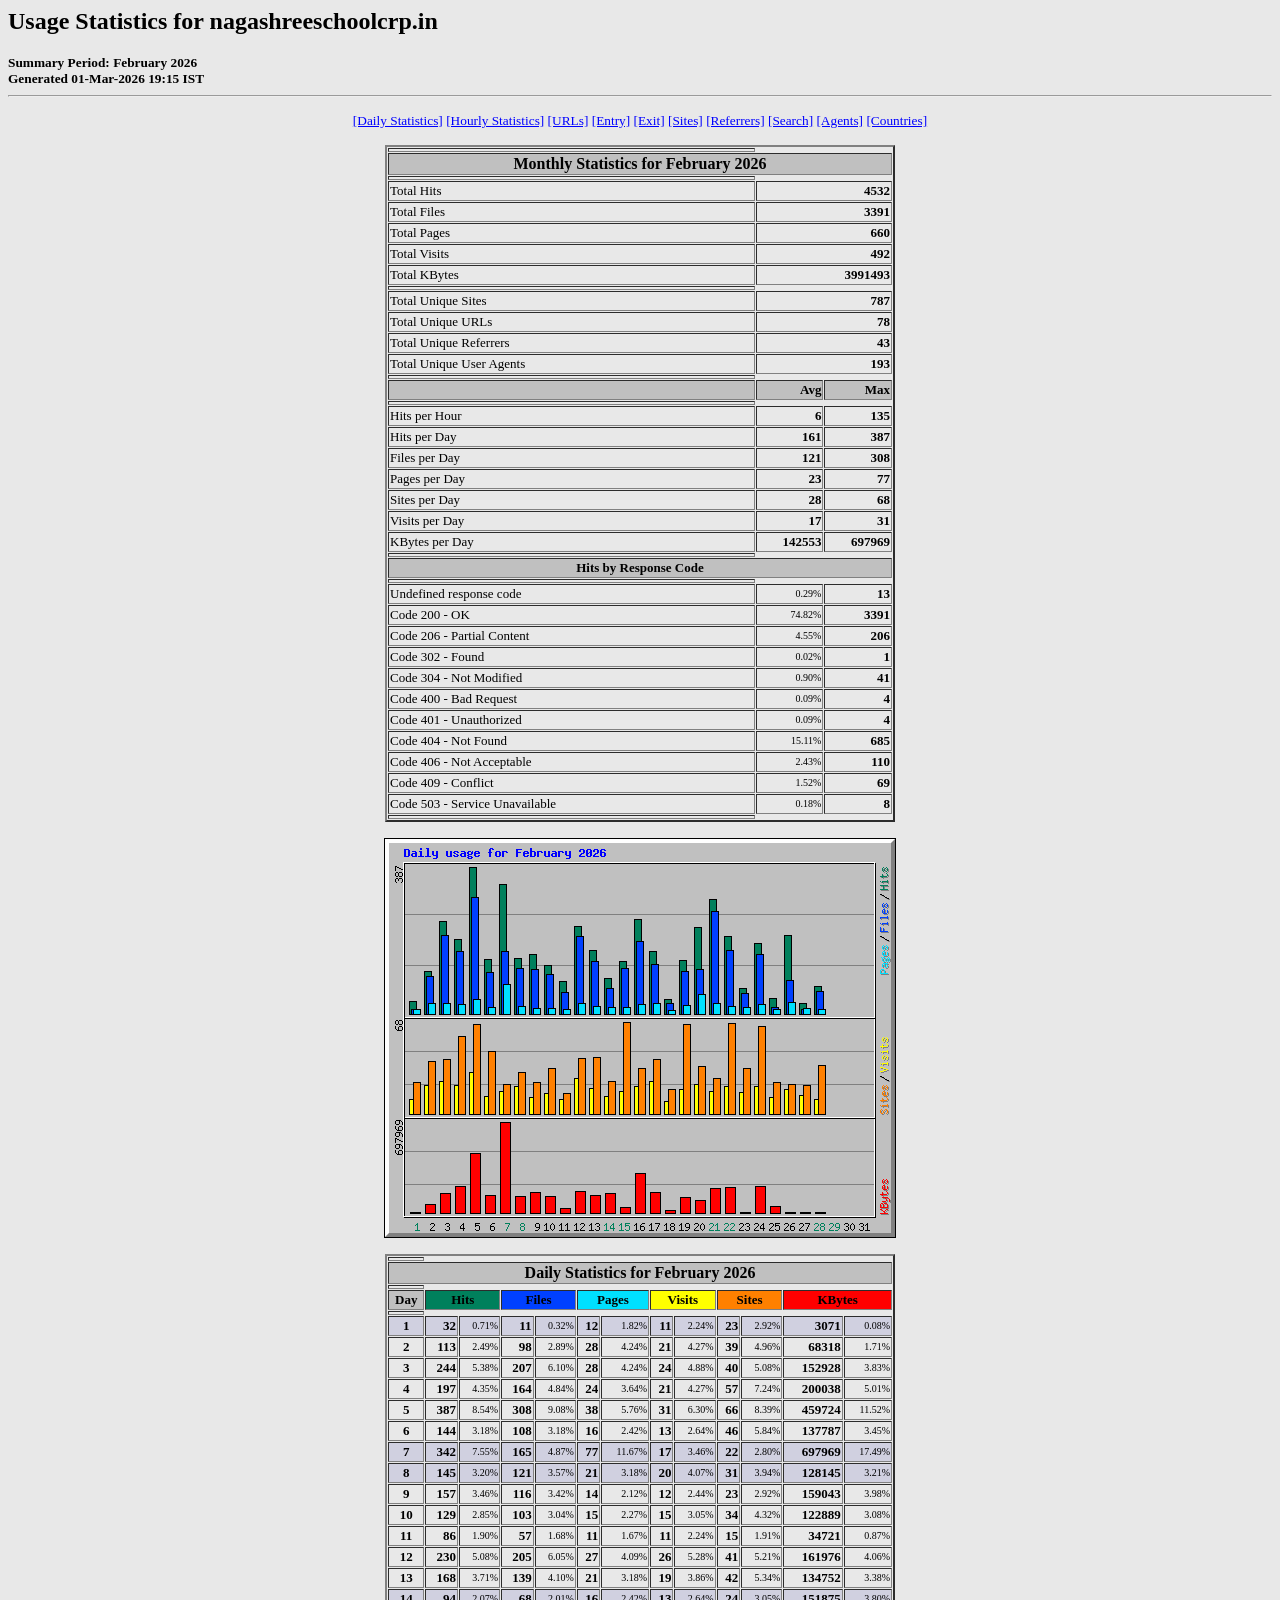
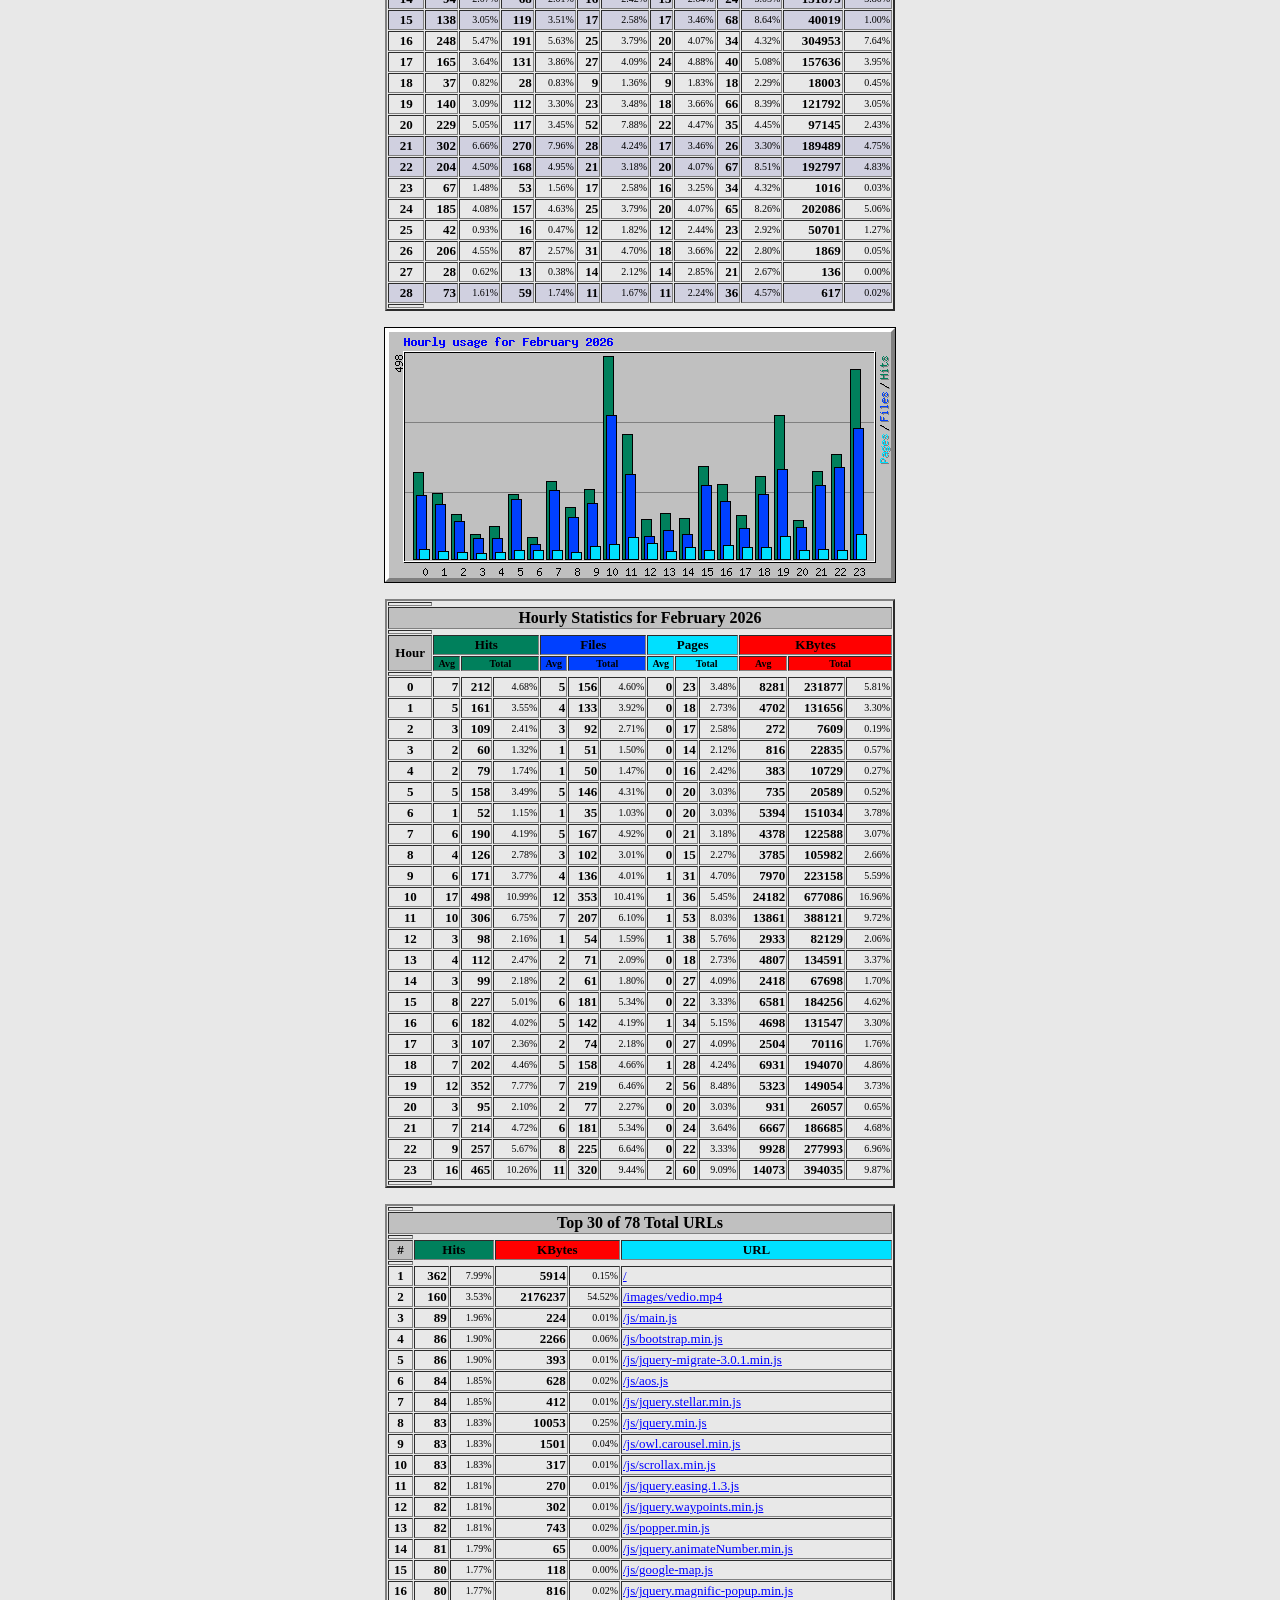
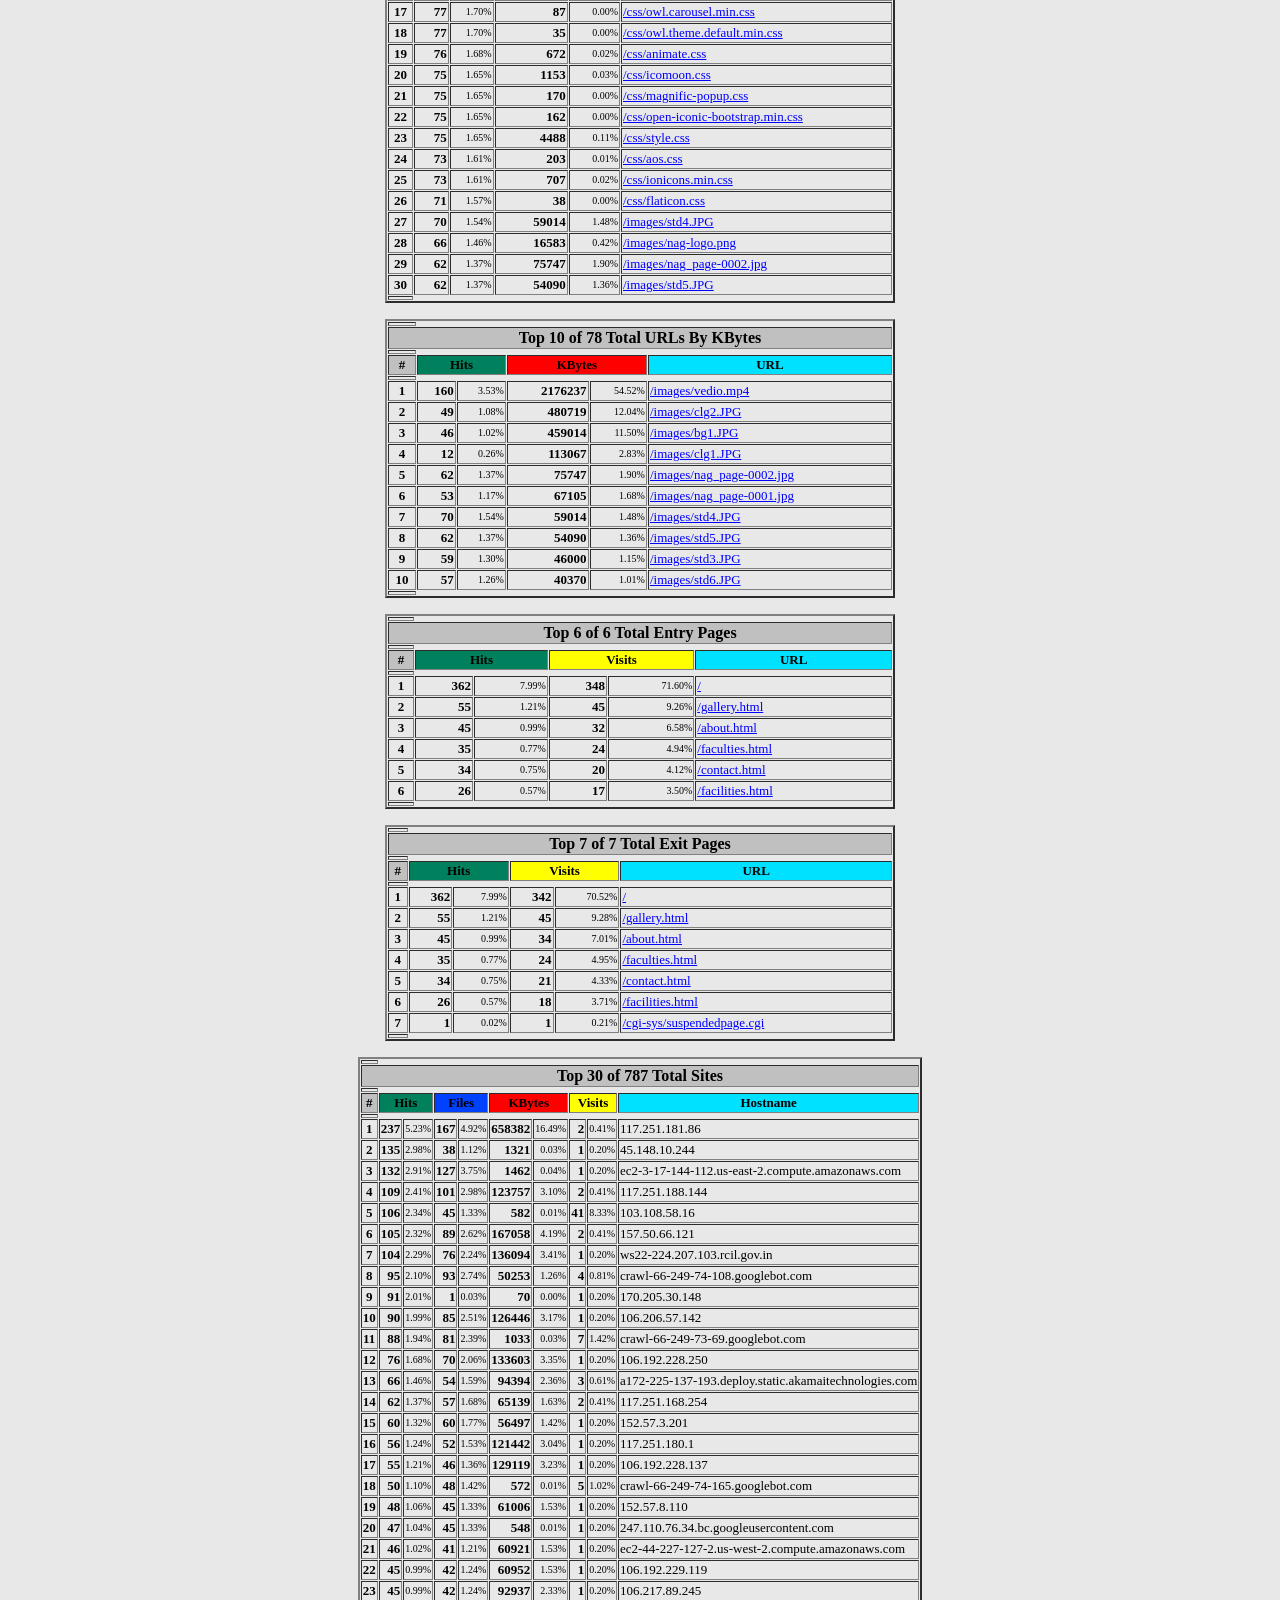
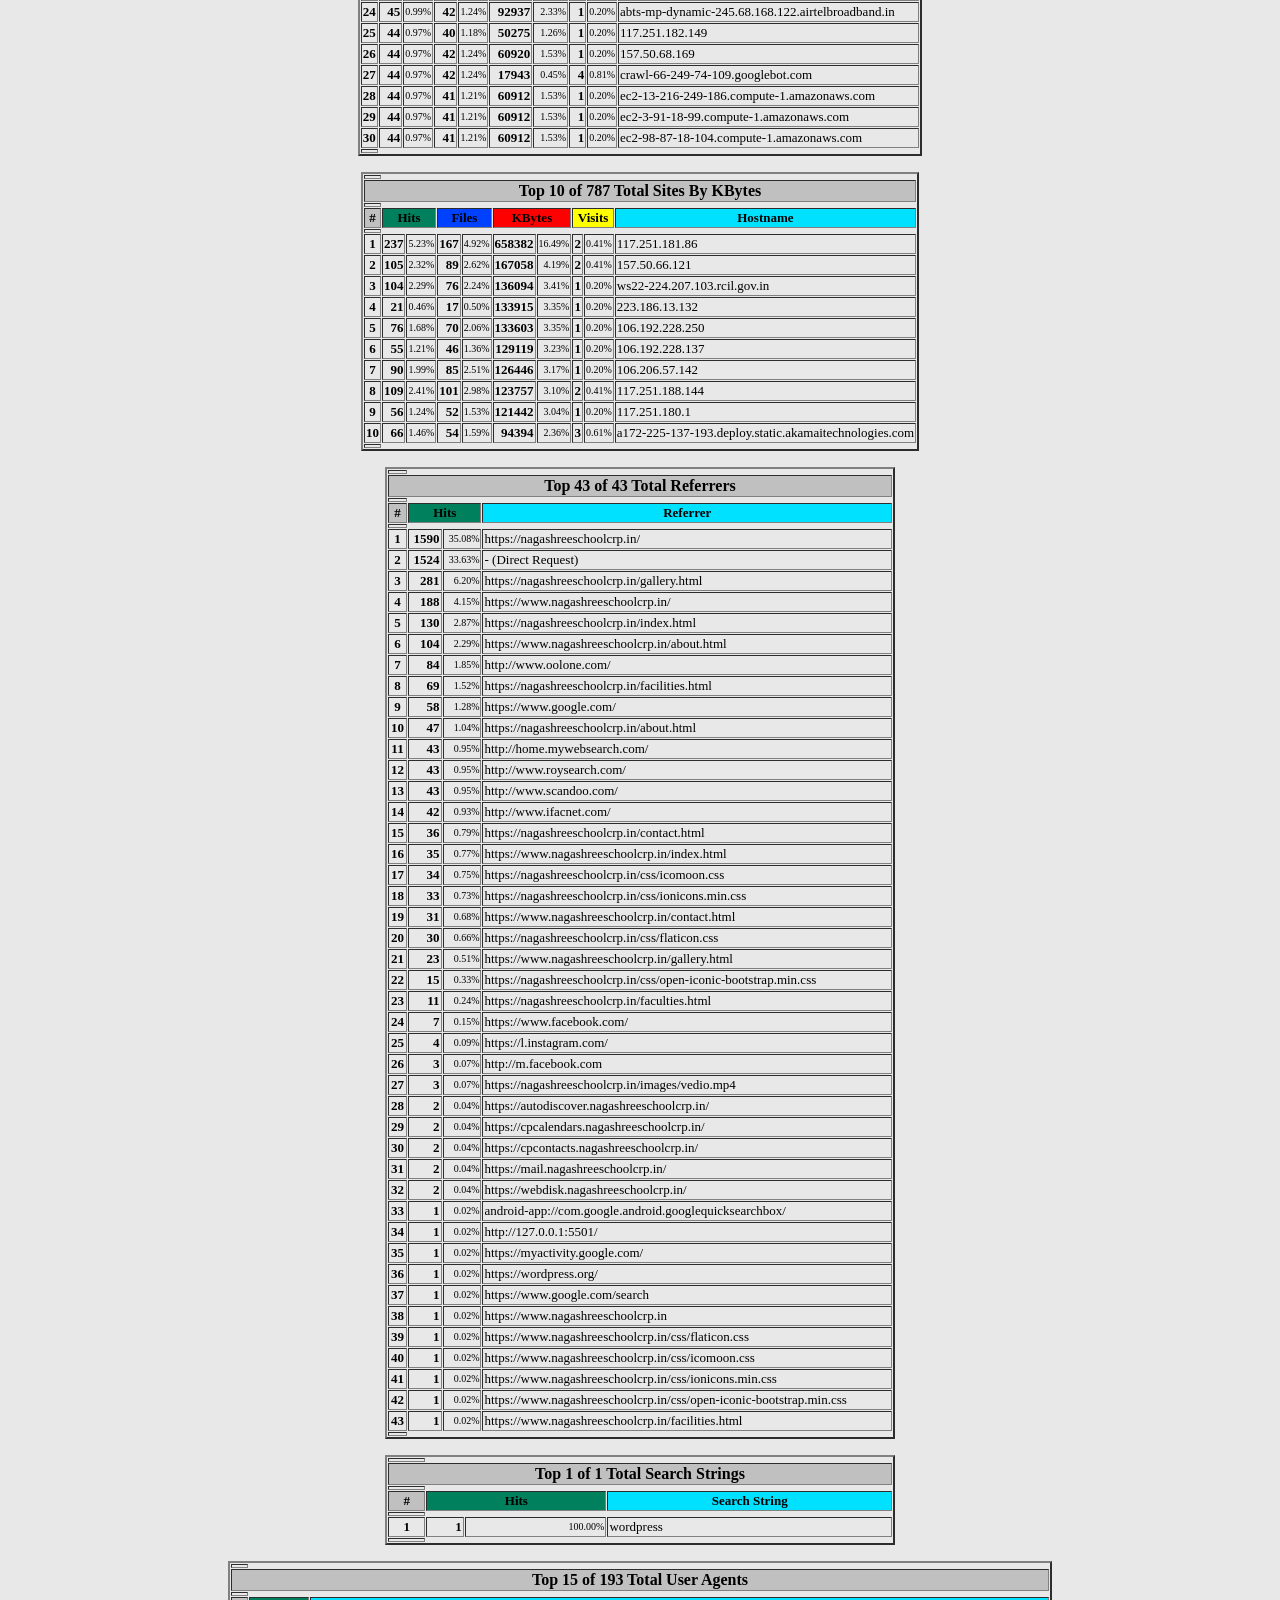
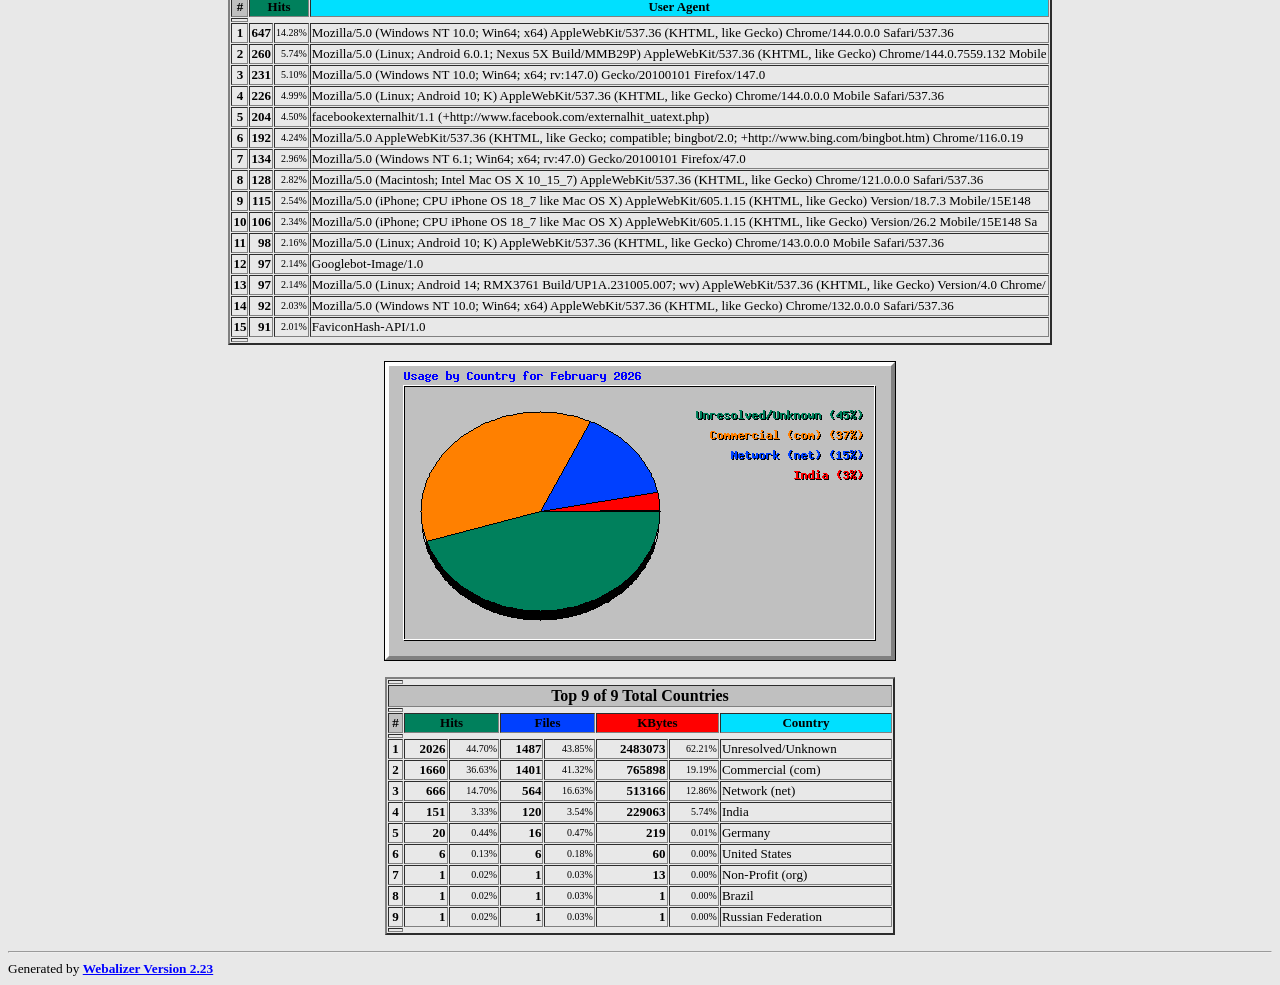
<file: tmp/webalizer/ssl/nagashreeschoolcrp.in/usage_202602.html>
<!DOCTYPE HTML PUBLIC "-//W3C//DTD HTML 4.0 Transitional//EN">

<!-- Generated by The Webalizer  Ver. 2.23-08 -->
<!--                                          -->
<!-- Copyright 1997-2013  Bradford L. Barrett -->
<!--                                          -->
<!-- Distributed under the GNU GPL  Version 2 -->
<!--        Full text may be found at:        -->
<!--         http://www.webalizer.org         -->
<!--                                          -->
<!--  Give the power back to the programmers  -->
<!--   Support the Free Software Foundation   -->
<!--           (http://www.fsf.org)           -->
<!--                                          -->
<!-- *** Generated: 01-Mar-2026 19:15 IST *** -->

<HTML lang="en">
<HEAD>
 <TITLE>Usage Statistics for nagashreeschoolcrp.in - February 2026</TITLE>
</HEAD>

<BODY BGCOLOR="#E8E8E8" TEXT="#000000" LINK="#0000FF" VLINK="#FF0000">
<H2>Usage Statistics for nagashreeschoolcrp.in</H2>
<SMALL><STRONG>
Summary Period: February 2026<BR>
Generated 01-Mar-2026 19:15 IST<BR>
</STRONG></SMALL>
<CENTER>
<HR>
<P>
<SMALL>
<A HREF="#DAYSTATS">[Daily Statistics]</A>
<A HREF="#HOURSTATS">[Hourly Statistics]</A>
<A HREF="#TOPURLS">[URLs]</A>
<A HREF="#TOPENTRY">[Entry]</A>
<A HREF="#TOPEXIT">[Exit]</A>
<A HREF="#TOPSITES">[Sites]</A>
<A HREF="#TOPREFS">[Referrers]</A>
<A HREF="#TOPSEARCH">[Search]</A>
<A HREF="#TOPAGENTS">[Agents]</A>
<A HREF="#TOPCTRYS">[Countries]</A>
</SMALL>
<P>
<TABLE WIDTH=510 BORDER=2 CELLSPACING=1 CELLPADDING=1>
<TR><TH HEIGHT=4></TH></TR>
<TR><TH COLSPAN=3 ALIGN=center BGCOLOR="#C0C0C0">Monthly Statistics for February 2026</TH></TR>
<TR><TH HEIGHT=4></TH></TR>
<TR><TD WIDTH=380><FONT SIZE="-1">Total Hits</FONT></TD>
<TD ALIGN=right COLSPAN=2><FONT SIZE="-1"><B>4532</B></FONT></TD></TR>
<TR><TD WIDTH=380><FONT SIZE="-1">Total Files</FONT></TD>
<TD ALIGN=right COLSPAN=2><FONT SIZE="-1"><B>3391</B></FONT></TD></TR>
<TR><TD WIDTH=380><FONT SIZE="-1">Total Pages</FONT></TD>
<TD ALIGN=right COLSPAN=2><FONT SIZE="-1"><B>660</B></FONT></TD></TR>
<TR><TD WIDTH=380><FONT SIZE="-1">Total Visits</FONT></TD>
<TD ALIGN=right COLSPAN=2><FONT SIZE="-1"><B>492</B></FONT></TD></TR>
<TR><TD WIDTH=380><FONT SIZE="-1">Total KBytes</FONT></TD>
<TD ALIGN=right COLSPAN=2><FONT SIZE="-1"><B>3991493</B></FONT></TD></TR>
<TR><TH HEIGHT=4></TH></TR>
<TR><TD WIDTH=380><FONT SIZE="-1">Total Unique Sites</FONT></TD>
<TD ALIGN=right COLSPAN=2><FONT SIZE="-1"><B>787</B></FONT></TD></TR>
<TR><TD WIDTH=380><FONT SIZE="-1">Total Unique URLs</FONT></TD>
<TD ALIGN=right COLSPAN=2><FONT SIZE="-1"><B>78</B></FONT></TD></TR>
<TR><TD WIDTH=380><FONT SIZE="-1">Total Unique Referrers</FONT></TD>
<TD ALIGN=right COLSPAN=2><FONT SIZE="-1"><B>43</B></FONT></TD></TR>
<TR><TD WIDTH=380><FONT SIZE="-1">Total Unique User Agents</FONT></TD>
<TD ALIGN=right COLSPAN=2><FONT SIZE="-1"><B>193</B></FONT></TD></TR>
<TR><TH HEIGHT=4></TH></TR>
<TR><TH WIDTH=380 BGCOLOR="#C0C0C0"><FONT SIZE=-1 COLOR="#C0C0C0">.</FONT></TH>
<TH WIDTH=65 BGCOLOR="#C0C0C0" ALIGN=right><FONT SIZE=-1>Avg </FONT></TH>
<TH WIDTH=65 BGCOLOR="#C0C0C0" ALIGN=right><FONT SIZE=-1>Max </FONT></TH></TR>
<TR><TH HEIGHT=4></TH></TR>
<TR><TD><FONT SIZE="-1">Hits per Hour</FONT></TD>
<TD ALIGN=right WIDTH=65><FONT SIZE="-1"><B>6</B></FONT></TD>
<TD WIDTH=65 ALIGN=right><FONT SIZE=-1><B>135</B></FONT></TD></TR>
<TR><TD><FONT SIZE="-1">Hits per Day</FONT></TD>
<TD ALIGN=right WIDTH=65><FONT SIZE="-1"><B>161</B></FONT></TD>
<TD WIDTH=65 ALIGN=right><FONT SIZE=-1><B>387</B></FONT></TD></TR>
<TR><TD><FONT SIZE="-1">Files per Day</FONT></TD>
<TD ALIGN=right WIDTH=65><FONT SIZE="-1"><B>121</B></FONT></TD>
<TD WIDTH=65 ALIGN=right><FONT SIZE=-1><B>308</B></FONT></TD></TR>
<TR><TD><FONT SIZE="-1">Pages per Day</FONT></TD>
<TD ALIGN=right WIDTH=65><FONT SIZE="-1"><B>23</B></FONT></TD>
<TD WIDTH=65 ALIGN=right><FONT SIZE=-1><B>77</B></FONT></TD></TR>
<TR><TD><FONT SIZE="-1">Sites per Day</FONT></TD>
<TD ALIGN=right WIDTH=65><FONT SIZE="-1"><B>28</B></FONT></TD>
<TD WIDTH=65 ALIGN=right><FONT SIZE=-1><B>68</B></FONT></TD></TR>
<TR><TD><FONT SIZE="-1">Visits per Day</FONT></TD>
<TD ALIGN=right WIDTH=65><FONT SIZE="-1"><B>17</B></FONT></TD>
<TD WIDTH=65 ALIGN=right><FONT SIZE=-1><B>31</B></FONT></TD></TR>
<TR><TD><FONT SIZE="-1">KBytes per Day</FONT></TD>
<TD ALIGN=right WIDTH=65><FONT SIZE="-1"><B>142553</B></FONT></TD>
<TD WIDTH=65 ALIGN=right><FONT SIZE=-1><B>697969</B></FONT></TD></TR>
<TR><TH HEIGHT=4></TH></TR>
<TR><TH COLSPAN=3 ALIGN=center BGCOLOR="#C0C0C0">
<FONT SIZE="-1">Hits by Response Code</FONT></TH></TR>
<TR><TH HEIGHT=4></TH></TR>
<TR><TD><FONT SIZE="-1">Undefined response code</FONT></TD>
<TD ALIGN=right><FONT SIZE="-2">0.29%</FONT></TD>
<TD ALIGN=right><FONT SIZE="-1"><B>13</B></FONT></TD></TR>
<TR><TD><FONT SIZE="-1">Code 200 - OK</FONT></TD>
<TD ALIGN=right><FONT SIZE="-2">74.82%</FONT></TD>
<TD ALIGN=right><FONT SIZE="-1"><B>3391</B></FONT></TD></TR>
<TR><TD><FONT SIZE="-1">Code 206 - Partial Content</FONT></TD>
<TD ALIGN=right><FONT SIZE="-2">4.55%</FONT></TD>
<TD ALIGN=right><FONT SIZE="-1"><B>206</B></FONT></TD></TR>
<TR><TD><FONT SIZE="-1">Code 302 - Found</FONT></TD>
<TD ALIGN=right><FONT SIZE="-2">0.02%</FONT></TD>
<TD ALIGN=right><FONT SIZE="-1"><B>1</B></FONT></TD></TR>
<TR><TD><FONT SIZE="-1">Code 304 - Not Modified</FONT></TD>
<TD ALIGN=right><FONT SIZE="-2">0.90%</FONT></TD>
<TD ALIGN=right><FONT SIZE="-1"><B>41</B></FONT></TD></TR>
<TR><TD><FONT SIZE="-1">Code 400 - Bad Request</FONT></TD>
<TD ALIGN=right><FONT SIZE="-2">0.09%</FONT></TD>
<TD ALIGN=right><FONT SIZE="-1"><B>4</B></FONT></TD></TR>
<TR><TD><FONT SIZE="-1">Code 401 - Unauthorized</FONT></TD>
<TD ALIGN=right><FONT SIZE="-2">0.09%</FONT></TD>
<TD ALIGN=right><FONT SIZE="-1"><B>4</B></FONT></TD></TR>
<TR><TD><FONT SIZE="-1">Code 404 - Not Found</FONT></TD>
<TD ALIGN=right><FONT SIZE="-2">15.11%</FONT></TD>
<TD ALIGN=right><FONT SIZE="-1"><B>685</B></FONT></TD></TR>
<TR><TD><FONT SIZE="-1">Code 406 - Not Acceptable</FONT></TD>
<TD ALIGN=right><FONT SIZE="-2">2.43%</FONT></TD>
<TD ALIGN=right><FONT SIZE="-1"><B>110</B></FONT></TD></TR>
<TR><TD><FONT SIZE="-1">Code 409 - Conflict</FONT></TD>
<TD ALIGN=right><FONT SIZE="-2">1.52%</FONT></TD>
<TD ALIGN=right><FONT SIZE="-1"><B>69</B></FONT></TD></TR>
<TR><TD><FONT SIZE="-1">Code 503 - Service Unavailable</FONT></TD>
<TD ALIGN=right><FONT SIZE="-2">0.18%</FONT></TD>
<TD ALIGN=right><FONT SIZE="-1"><B>8</B></FONT></TD></TR>
<TR><TH HEIGHT=4></TH></TR>
</TABLE>
<P>
<A NAME="DAYSTATS"></A>
<IMG SRC="daily_usage_202602.png" ALT="Daily usage for February 2026" HEIGHT=400 WIDTH=512><P>
<TABLE WIDTH=510 BORDER=2 CELLSPACING=1 CELLPADDING=1>
<TR><TH HEIGHT=4></TH></TR>
<TR><TH BGCOLOR="#C0C0C0" COLSPAN=13 ALIGN=center>Daily Statistics for February 2026</TH></TR>
<TR><TH HEIGHT=4></TH></TR>
<TR><TH ALIGN=center BGCOLOR="#C0C0C0"><FONT SIZE="-1">Day</FONT></TH>
<TH ALIGN=center BGCOLOR="#00805c" COLSPAN=2><FONT SIZE="-1">Hits</FONT></TH>
<TH ALIGN=center BGCOLOR="#0040ff" COLSPAN=2><FONT SIZE="-1">Files</FONT></TH>
<TH ALIGN=center BGCOLOR="#00e0ff" COLSPAN=2><FONT SIZE="-1">Pages</FONT></TH>
<TH ALIGN=center BGCOLOR="#ffff00" COLSPAN=2><FONT SIZE="-1">Visits</FONT></TH>
<TH ALIGN=center BGCOLOR="#ff8000" COLSPAN=2><FONT SIZE="-1">Sites</FONT></TH>
<TH ALIGN=center BGCOLOR="#ff0000" COLSPAN=2><FONT SIZE="-1">KBytes</FONT></TH></TR>
<TR><TH HEIGHT=4></TH></TR>
<TR BGCOLOR="#D0D0E0"><TD ALIGN=center><FONT SIZE="-1"><B>1</B></FONT></TD>
<TD ALIGN=right><FONT SIZE="-1"><B>32</B></FONT></TD>
<TD ALIGN=right><FONT SIZE="-2">0.71%</FONT></TD>
<TD ALIGN=right><FONT SIZE="-1"><B>11</B></FONT></TD>
<TD ALIGN=right><FONT SIZE="-2">0.32%</FONT></TD>
<TD ALIGN=right><FONT SIZE="-1"><B>12</B></FONT></TD>
<TD ALIGN=right><FONT SIZE="-2">1.82%</FONT></TD>
<TD ALIGN=right><FONT SIZE="-1"><B>11</B></FONT></TD>
<TD ALIGN=right><FONT SIZE="-2">2.24%</FONT></TD>
<TD ALIGN=right><FONT SIZE="-1"><B>23</B></FONT></TD>
<TD ALIGN=right><FONT SIZE="-2">2.92%</FONT></TD>
<TD ALIGN=right><FONT SIZE="-1"><B>3071</B></FONT></TD>
<TD ALIGN=right><FONT SIZE="-2">0.08%</FONT></TD></TR>
<TR><TD ALIGN=center><FONT SIZE="-1"><B>2</B></FONT></TD>
<TD ALIGN=right><FONT SIZE="-1"><B>113</B></FONT></TD>
<TD ALIGN=right><FONT SIZE="-2">2.49%</FONT></TD>
<TD ALIGN=right><FONT SIZE="-1"><B>98</B></FONT></TD>
<TD ALIGN=right><FONT SIZE="-2">2.89%</FONT></TD>
<TD ALIGN=right><FONT SIZE="-1"><B>28</B></FONT></TD>
<TD ALIGN=right><FONT SIZE="-2">4.24%</FONT></TD>
<TD ALIGN=right><FONT SIZE="-1"><B>21</B></FONT></TD>
<TD ALIGN=right><FONT SIZE="-2">4.27%</FONT></TD>
<TD ALIGN=right><FONT SIZE="-1"><B>39</B></FONT></TD>
<TD ALIGN=right><FONT SIZE="-2">4.96%</FONT></TD>
<TD ALIGN=right><FONT SIZE="-1"><B>68318</B></FONT></TD>
<TD ALIGN=right><FONT SIZE="-2">1.71%</FONT></TD></TR>
<TR><TD ALIGN=center><FONT SIZE="-1"><B>3</B></FONT></TD>
<TD ALIGN=right><FONT SIZE="-1"><B>244</B></FONT></TD>
<TD ALIGN=right><FONT SIZE="-2">5.38%</FONT></TD>
<TD ALIGN=right><FONT SIZE="-1"><B>207</B></FONT></TD>
<TD ALIGN=right><FONT SIZE="-2">6.10%</FONT></TD>
<TD ALIGN=right><FONT SIZE="-1"><B>28</B></FONT></TD>
<TD ALIGN=right><FONT SIZE="-2">4.24%</FONT></TD>
<TD ALIGN=right><FONT SIZE="-1"><B>24</B></FONT></TD>
<TD ALIGN=right><FONT SIZE="-2">4.88%</FONT></TD>
<TD ALIGN=right><FONT SIZE="-1"><B>40</B></FONT></TD>
<TD ALIGN=right><FONT SIZE="-2">5.08%</FONT></TD>
<TD ALIGN=right><FONT SIZE="-1"><B>152928</B></FONT></TD>
<TD ALIGN=right><FONT SIZE="-2">3.83%</FONT></TD></TR>
<TR><TD ALIGN=center><FONT SIZE="-1"><B>4</B></FONT></TD>
<TD ALIGN=right><FONT SIZE="-1"><B>197</B></FONT></TD>
<TD ALIGN=right><FONT SIZE="-2">4.35%</FONT></TD>
<TD ALIGN=right><FONT SIZE="-1"><B>164</B></FONT></TD>
<TD ALIGN=right><FONT SIZE="-2">4.84%</FONT></TD>
<TD ALIGN=right><FONT SIZE="-1"><B>24</B></FONT></TD>
<TD ALIGN=right><FONT SIZE="-2">3.64%</FONT></TD>
<TD ALIGN=right><FONT SIZE="-1"><B>21</B></FONT></TD>
<TD ALIGN=right><FONT SIZE="-2">4.27%</FONT></TD>
<TD ALIGN=right><FONT SIZE="-1"><B>57</B></FONT></TD>
<TD ALIGN=right><FONT SIZE="-2">7.24%</FONT></TD>
<TD ALIGN=right><FONT SIZE="-1"><B>200038</B></FONT></TD>
<TD ALIGN=right><FONT SIZE="-2">5.01%</FONT></TD></TR>
<TR><TD ALIGN=center><FONT SIZE="-1"><B>5</B></FONT></TD>
<TD ALIGN=right><FONT SIZE="-1"><B>387</B></FONT></TD>
<TD ALIGN=right><FONT SIZE="-2">8.54%</FONT></TD>
<TD ALIGN=right><FONT SIZE="-1"><B>308</B></FONT></TD>
<TD ALIGN=right><FONT SIZE="-2">9.08%</FONT></TD>
<TD ALIGN=right><FONT SIZE="-1"><B>38</B></FONT></TD>
<TD ALIGN=right><FONT SIZE="-2">5.76%</FONT></TD>
<TD ALIGN=right><FONT SIZE="-1"><B>31</B></FONT></TD>
<TD ALIGN=right><FONT SIZE="-2">6.30%</FONT></TD>
<TD ALIGN=right><FONT SIZE="-1"><B>66</B></FONT></TD>
<TD ALIGN=right><FONT SIZE="-2">8.39%</FONT></TD>
<TD ALIGN=right><FONT SIZE="-1"><B>459724</B></FONT></TD>
<TD ALIGN=right><FONT SIZE="-2">11.52%</FONT></TD></TR>
<TR><TD ALIGN=center><FONT SIZE="-1"><B>6</B></FONT></TD>
<TD ALIGN=right><FONT SIZE="-1"><B>144</B></FONT></TD>
<TD ALIGN=right><FONT SIZE="-2">3.18%</FONT></TD>
<TD ALIGN=right><FONT SIZE="-1"><B>108</B></FONT></TD>
<TD ALIGN=right><FONT SIZE="-2">3.18%</FONT></TD>
<TD ALIGN=right><FONT SIZE="-1"><B>16</B></FONT></TD>
<TD ALIGN=right><FONT SIZE="-2">2.42%</FONT></TD>
<TD ALIGN=right><FONT SIZE="-1"><B>13</B></FONT></TD>
<TD ALIGN=right><FONT SIZE="-2">2.64%</FONT></TD>
<TD ALIGN=right><FONT SIZE="-1"><B>46</B></FONT></TD>
<TD ALIGN=right><FONT SIZE="-2">5.84%</FONT></TD>
<TD ALIGN=right><FONT SIZE="-1"><B>137787</B></FONT></TD>
<TD ALIGN=right><FONT SIZE="-2">3.45%</FONT></TD></TR>
<TR BGCOLOR="#D0D0E0"><TD ALIGN=center><FONT SIZE="-1"><B>7</B></FONT></TD>
<TD ALIGN=right><FONT SIZE="-1"><B>342</B></FONT></TD>
<TD ALIGN=right><FONT SIZE="-2">7.55%</FONT></TD>
<TD ALIGN=right><FONT SIZE="-1"><B>165</B></FONT></TD>
<TD ALIGN=right><FONT SIZE="-2">4.87%</FONT></TD>
<TD ALIGN=right><FONT SIZE="-1"><B>77</B></FONT></TD>
<TD ALIGN=right><FONT SIZE="-2">11.67%</FONT></TD>
<TD ALIGN=right><FONT SIZE="-1"><B>17</B></FONT></TD>
<TD ALIGN=right><FONT SIZE="-2">3.46%</FONT></TD>
<TD ALIGN=right><FONT SIZE="-1"><B>22</B></FONT></TD>
<TD ALIGN=right><FONT SIZE="-2">2.80%</FONT></TD>
<TD ALIGN=right><FONT SIZE="-1"><B>697969</B></FONT></TD>
<TD ALIGN=right><FONT SIZE="-2">17.49%</FONT></TD></TR>
<TR BGCOLOR="#D0D0E0"><TD ALIGN=center><FONT SIZE="-1"><B>8</B></FONT></TD>
<TD ALIGN=right><FONT SIZE="-1"><B>145</B></FONT></TD>
<TD ALIGN=right><FONT SIZE="-2">3.20%</FONT></TD>
<TD ALIGN=right><FONT SIZE="-1"><B>121</B></FONT></TD>
<TD ALIGN=right><FONT SIZE="-2">3.57%</FONT></TD>
<TD ALIGN=right><FONT SIZE="-1"><B>21</B></FONT></TD>
<TD ALIGN=right><FONT SIZE="-2">3.18%</FONT></TD>
<TD ALIGN=right><FONT SIZE="-1"><B>20</B></FONT></TD>
<TD ALIGN=right><FONT SIZE="-2">4.07%</FONT></TD>
<TD ALIGN=right><FONT SIZE="-1"><B>31</B></FONT></TD>
<TD ALIGN=right><FONT SIZE="-2">3.94%</FONT></TD>
<TD ALIGN=right><FONT SIZE="-1"><B>128145</B></FONT></TD>
<TD ALIGN=right><FONT SIZE="-2">3.21%</FONT></TD></TR>
<TR><TD ALIGN=center><FONT SIZE="-1"><B>9</B></FONT></TD>
<TD ALIGN=right><FONT SIZE="-1"><B>157</B></FONT></TD>
<TD ALIGN=right><FONT SIZE="-2">3.46%</FONT></TD>
<TD ALIGN=right><FONT SIZE="-1"><B>116</B></FONT></TD>
<TD ALIGN=right><FONT SIZE="-2">3.42%</FONT></TD>
<TD ALIGN=right><FONT SIZE="-1"><B>14</B></FONT></TD>
<TD ALIGN=right><FONT SIZE="-2">2.12%</FONT></TD>
<TD ALIGN=right><FONT SIZE="-1"><B>12</B></FONT></TD>
<TD ALIGN=right><FONT SIZE="-2">2.44%</FONT></TD>
<TD ALIGN=right><FONT SIZE="-1"><B>23</B></FONT></TD>
<TD ALIGN=right><FONT SIZE="-2">2.92%</FONT></TD>
<TD ALIGN=right><FONT SIZE="-1"><B>159043</B></FONT></TD>
<TD ALIGN=right><FONT SIZE="-2">3.98%</FONT></TD></TR>
<TR><TD ALIGN=center><FONT SIZE="-1"><B>10</B></FONT></TD>
<TD ALIGN=right><FONT SIZE="-1"><B>129</B></FONT></TD>
<TD ALIGN=right><FONT SIZE="-2">2.85%</FONT></TD>
<TD ALIGN=right><FONT SIZE="-1"><B>103</B></FONT></TD>
<TD ALIGN=right><FONT SIZE="-2">3.04%</FONT></TD>
<TD ALIGN=right><FONT SIZE="-1"><B>15</B></FONT></TD>
<TD ALIGN=right><FONT SIZE="-2">2.27%</FONT></TD>
<TD ALIGN=right><FONT SIZE="-1"><B>15</B></FONT></TD>
<TD ALIGN=right><FONT SIZE="-2">3.05%</FONT></TD>
<TD ALIGN=right><FONT SIZE="-1"><B>34</B></FONT></TD>
<TD ALIGN=right><FONT SIZE="-2">4.32%</FONT></TD>
<TD ALIGN=right><FONT SIZE="-1"><B>122889</B></FONT></TD>
<TD ALIGN=right><FONT SIZE="-2">3.08%</FONT></TD></TR>
<TR><TD ALIGN=center><FONT SIZE="-1"><B>11</B></FONT></TD>
<TD ALIGN=right><FONT SIZE="-1"><B>86</B></FONT></TD>
<TD ALIGN=right><FONT SIZE="-2">1.90%</FONT></TD>
<TD ALIGN=right><FONT SIZE="-1"><B>57</B></FONT></TD>
<TD ALIGN=right><FONT SIZE="-2">1.68%</FONT></TD>
<TD ALIGN=right><FONT SIZE="-1"><B>11</B></FONT></TD>
<TD ALIGN=right><FONT SIZE="-2">1.67%</FONT></TD>
<TD ALIGN=right><FONT SIZE="-1"><B>11</B></FONT></TD>
<TD ALIGN=right><FONT SIZE="-2">2.24%</FONT></TD>
<TD ALIGN=right><FONT SIZE="-1"><B>15</B></FONT></TD>
<TD ALIGN=right><FONT SIZE="-2">1.91%</FONT></TD>
<TD ALIGN=right><FONT SIZE="-1"><B>34721</B></FONT></TD>
<TD ALIGN=right><FONT SIZE="-2">0.87%</FONT></TD></TR>
<TR><TD ALIGN=center><FONT SIZE="-1"><B>12</B></FONT></TD>
<TD ALIGN=right><FONT SIZE="-1"><B>230</B></FONT></TD>
<TD ALIGN=right><FONT SIZE="-2">5.08%</FONT></TD>
<TD ALIGN=right><FONT SIZE="-1"><B>205</B></FONT></TD>
<TD ALIGN=right><FONT SIZE="-2">6.05%</FONT></TD>
<TD ALIGN=right><FONT SIZE="-1"><B>27</B></FONT></TD>
<TD ALIGN=right><FONT SIZE="-2">4.09%</FONT></TD>
<TD ALIGN=right><FONT SIZE="-1"><B>26</B></FONT></TD>
<TD ALIGN=right><FONT SIZE="-2">5.28%</FONT></TD>
<TD ALIGN=right><FONT SIZE="-1"><B>41</B></FONT></TD>
<TD ALIGN=right><FONT SIZE="-2">5.21%</FONT></TD>
<TD ALIGN=right><FONT SIZE="-1"><B>161976</B></FONT></TD>
<TD ALIGN=right><FONT SIZE="-2">4.06%</FONT></TD></TR>
<TR><TD ALIGN=center><FONT SIZE="-1"><B>13</B></FONT></TD>
<TD ALIGN=right><FONT SIZE="-1"><B>168</B></FONT></TD>
<TD ALIGN=right><FONT SIZE="-2">3.71%</FONT></TD>
<TD ALIGN=right><FONT SIZE="-1"><B>139</B></FONT></TD>
<TD ALIGN=right><FONT SIZE="-2">4.10%</FONT></TD>
<TD ALIGN=right><FONT SIZE="-1"><B>21</B></FONT></TD>
<TD ALIGN=right><FONT SIZE="-2">3.18%</FONT></TD>
<TD ALIGN=right><FONT SIZE="-1"><B>19</B></FONT></TD>
<TD ALIGN=right><FONT SIZE="-2">3.86%</FONT></TD>
<TD ALIGN=right><FONT SIZE="-1"><B>42</B></FONT></TD>
<TD ALIGN=right><FONT SIZE="-2">5.34%</FONT></TD>
<TD ALIGN=right><FONT SIZE="-1"><B>134752</B></FONT></TD>
<TD ALIGN=right><FONT SIZE="-2">3.38%</FONT></TD></TR>
<TR BGCOLOR="#D0D0E0"><TD ALIGN=center><FONT SIZE="-1"><B>14</B></FONT></TD>
<TD ALIGN=right><FONT SIZE="-1"><B>94</B></FONT></TD>
<TD ALIGN=right><FONT SIZE="-2">2.07%</FONT></TD>
<TD ALIGN=right><FONT SIZE="-1"><B>68</B></FONT></TD>
<TD ALIGN=right><FONT SIZE="-2">2.01%</FONT></TD>
<TD ALIGN=right><FONT SIZE="-1"><B>16</B></FONT></TD>
<TD ALIGN=right><FONT SIZE="-2">2.42%</FONT></TD>
<TD ALIGN=right><FONT SIZE="-1"><B>13</B></FONT></TD>
<TD ALIGN=right><FONT SIZE="-2">2.64%</FONT></TD>
<TD ALIGN=right><FONT SIZE="-1"><B>24</B></FONT></TD>
<TD ALIGN=right><FONT SIZE="-2">3.05%</FONT></TD>
<TD ALIGN=right><FONT SIZE="-1"><B>151875</B></FONT></TD>
<TD ALIGN=right><FONT SIZE="-2">3.80%</FONT></TD></TR>
<TR BGCOLOR="#D0D0E0"><TD ALIGN=center><FONT SIZE="-1"><B>15</B></FONT></TD>
<TD ALIGN=right><FONT SIZE="-1"><B>138</B></FONT></TD>
<TD ALIGN=right><FONT SIZE="-2">3.05%</FONT></TD>
<TD ALIGN=right><FONT SIZE="-1"><B>119</B></FONT></TD>
<TD ALIGN=right><FONT SIZE="-2">3.51%</FONT></TD>
<TD ALIGN=right><FONT SIZE="-1"><B>17</B></FONT></TD>
<TD ALIGN=right><FONT SIZE="-2">2.58%</FONT></TD>
<TD ALIGN=right><FONT SIZE="-1"><B>17</B></FONT></TD>
<TD ALIGN=right><FONT SIZE="-2">3.46%</FONT></TD>
<TD ALIGN=right><FONT SIZE="-1"><B>68</B></FONT></TD>
<TD ALIGN=right><FONT SIZE="-2">8.64%</FONT></TD>
<TD ALIGN=right><FONT SIZE="-1"><B>40019</B></FONT></TD>
<TD ALIGN=right><FONT SIZE="-2">1.00%</FONT></TD></TR>
<TR><TD ALIGN=center><FONT SIZE="-1"><B>16</B></FONT></TD>
<TD ALIGN=right><FONT SIZE="-1"><B>248</B></FONT></TD>
<TD ALIGN=right><FONT SIZE="-2">5.47%</FONT></TD>
<TD ALIGN=right><FONT SIZE="-1"><B>191</B></FONT></TD>
<TD ALIGN=right><FONT SIZE="-2">5.63%</FONT></TD>
<TD ALIGN=right><FONT SIZE="-1"><B>25</B></FONT></TD>
<TD ALIGN=right><FONT SIZE="-2">3.79%</FONT></TD>
<TD ALIGN=right><FONT SIZE="-1"><B>20</B></FONT></TD>
<TD ALIGN=right><FONT SIZE="-2">4.07%</FONT></TD>
<TD ALIGN=right><FONT SIZE="-1"><B>34</B></FONT></TD>
<TD ALIGN=right><FONT SIZE="-2">4.32%</FONT></TD>
<TD ALIGN=right><FONT SIZE="-1"><B>304953</B></FONT></TD>
<TD ALIGN=right><FONT SIZE="-2">7.64%</FONT></TD></TR>
<TR><TD ALIGN=center><FONT SIZE="-1"><B>17</B></FONT></TD>
<TD ALIGN=right><FONT SIZE="-1"><B>165</B></FONT></TD>
<TD ALIGN=right><FONT SIZE="-2">3.64%</FONT></TD>
<TD ALIGN=right><FONT SIZE="-1"><B>131</B></FONT></TD>
<TD ALIGN=right><FONT SIZE="-2">3.86%</FONT></TD>
<TD ALIGN=right><FONT SIZE="-1"><B>27</B></FONT></TD>
<TD ALIGN=right><FONT SIZE="-2">4.09%</FONT></TD>
<TD ALIGN=right><FONT SIZE="-1"><B>24</B></FONT></TD>
<TD ALIGN=right><FONT SIZE="-2">4.88%</FONT></TD>
<TD ALIGN=right><FONT SIZE="-1"><B>40</B></FONT></TD>
<TD ALIGN=right><FONT SIZE="-2">5.08%</FONT></TD>
<TD ALIGN=right><FONT SIZE="-1"><B>157636</B></FONT></TD>
<TD ALIGN=right><FONT SIZE="-2">3.95%</FONT></TD></TR>
<TR><TD ALIGN=center><FONT SIZE="-1"><B>18</B></FONT></TD>
<TD ALIGN=right><FONT SIZE="-1"><B>37</B></FONT></TD>
<TD ALIGN=right><FONT SIZE="-2">0.82%</FONT></TD>
<TD ALIGN=right><FONT SIZE="-1"><B>28</B></FONT></TD>
<TD ALIGN=right><FONT SIZE="-2">0.83%</FONT></TD>
<TD ALIGN=right><FONT SIZE="-1"><B>9</B></FONT></TD>
<TD ALIGN=right><FONT SIZE="-2">1.36%</FONT></TD>
<TD ALIGN=right><FONT SIZE="-1"><B>9</B></FONT></TD>
<TD ALIGN=right><FONT SIZE="-2">1.83%</FONT></TD>
<TD ALIGN=right><FONT SIZE="-1"><B>18</B></FONT></TD>
<TD ALIGN=right><FONT SIZE="-2">2.29%</FONT></TD>
<TD ALIGN=right><FONT SIZE="-1"><B>18003</B></FONT></TD>
<TD ALIGN=right><FONT SIZE="-2">0.45%</FONT></TD></TR>
<TR><TD ALIGN=center><FONT SIZE="-1"><B>19</B></FONT></TD>
<TD ALIGN=right><FONT SIZE="-1"><B>140</B></FONT></TD>
<TD ALIGN=right><FONT SIZE="-2">3.09%</FONT></TD>
<TD ALIGN=right><FONT SIZE="-1"><B>112</B></FONT></TD>
<TD ALIGN=right><FONT SIZE="-2">3.30%</FONT></TD>
<TD ALIGN=right><FONT SIZE="-1"><B>23</B></FONT></TD>
<TD ALIGN=right><FONT SIZE="-2">3.48%</FONT></TD>
<TD ALIGN=right><FONT SIZE="-1"><B>18</B></FONT></TD>
<TD ALIGN=right><FONT SIZE="-2">3.66%</FONT></TD>
<TD ALIGN=right><FONT SIZE="-1"><B>66</B></FONT></TD>
<TD ALIGN=right><FONT SIZE="-2">8.39%</FONT></TD>
<TD ALIGN=right><FONT SIZE="-1"><B>121792</B></FONT></TD>
<TD ALIGN=right><FONT SIZE="-2">3.05%</FONT></TD></TR>
<TR><TD ALIGN=center><FONT SIZE="-1"><B>20</B></FONT></TD>
<TD ALIGN=right><FONT SIZE="-1"><B>229</B></FONT></TD>
<TD ALIGN=right><FONT SIZE="-2">5.05%</FONT></TD>
<TD ALIGN=right><FONT SIZE="-1"><B>117</B></FONT></TD>
<TD ALIGN=right><FONT SIZE="-2">3.45%</FONT></TD>
<TD ALIGN=right><FONT SIZE="-1"><B>52</B></FONT></TD>
<TD ALIGN=right><FONT SIZE="-2">7.88%</FONT></TD>
<TD ALIGN=right><FONT SIZE="-1"><B>22</B></FONT></TD>
<TD ALIGN=right><FONT SIZE="-2">4.47%</FONT></TD>
<TD ALIGN=right><FONT SIZE="-1"><B>35</B></FONT></TD>
<TD ALIGN=right><FONT SIZE="-2">4.45%</FONT></TD>
<TD ALIGN=right><FONT SIZE="-1"><B>97145</B></FONT></TD>
<TD ALIGN=right><FONT SIZE="-2">2.43%</FONT></TD></TR>
<TR BGCOLOR="#D0D0E0"><TD ALIGN=center><FONT SIZE="-1"><B>21</B></FONT></TD>
<TD ALIGN=right><FONT SIZE="-1"><B>302</B></FONT></TD>
<TD ALIGN=right><FONT SIZE="-2">6.66%</FONT></TD>
<TD ALIGN=right><FONT SIZE="-1"><B>270</B></FONT></TD>
<TD ALIGN=right><FONT SIZE="-2">7.96%</FONT></TD>
<TD ALIGN=right><FONT SIZE="-1"><B>28</B></FONT></TD>
<TD ALIGN=right><FONT SIZE="-2">4.24%</FONT></TD>
<TD ALIGN=right><FONT SIZE="-1"><B>17</B></FONT></TD>
<TD ALIGN=right><FONT SIZE="-2">3.46%</FONT></TD>
<TD ALIGN=right><FONT SIZE="-1"><B>26</B></FONT></TD>
<TD ALIGN=right><FONT SIZE="-2">3.30%</FONT></TD>
<TD ALIGN=right><FONT SIZE="-1"><B>189489</B></FONT></TD>
<TD ALIGN=right><FONT SIZE="-2">4.75%</FONT></TD></TR>
<TR BGCOLOR="#D0D0E0"><TD ALIGN=center><FONT SIZE="-1"><B>22</B></FONT></TD>
<TD ALIGN=right><FONT SIZE="-1"><B>204</B></FONT></TD>
<TD ALIGN=right><FONT SIZE="-2">4.50%</FONT></TD>
<TD ALIGN=right><FONT SIZE="-1"><B>168</B></FONT></TD>
<TD ALIGN=right><FONT SIZE="-2">4.95%</FONT></TD>
<TD ALIGN=right><FONT SIZE="-1"><B>21</B></FONT></TD>
<TD ALIGN=right><FONT SIZE="-2">3.18%</FONT></TD>
<TD ALIGN=right><FONT SIZE="-1"><B>20</B></FONT></TD>
<TD ALIGN=right><FONT SIZE="-2">4.07%</FONT></TD>
<TD ALIGN=right><FONT SIZE="-1"><B>67</B></FONT></TD>
<TD ALIGN=right><FONT SIZE="-2">8.51%</FONT></TD>
<TD ALIGN=right><FONT SIZE="-1"><B>192797</B></FONT></TD>
<TD ALIGN=right><FONT SIZE="-2">4.83%</FONT></TD></TR>
<TR><TD ALIGN=center><FONT SIZE="-1"><B>23</B></FONT></TD>
<TD ALIGN=right><FONT SIZE="-1"><B>67</B></FONT></TD>
<TD ALIGN=right><FONT SIZE="-2">1.48%</FONT></TD>
<TD ALIGN=right><FONT SIZE="-1"><B>53</B></FONT></TD>
<TD ALIGN=right><FONT SIZE="-2">1.56%</FONT></TD>
<TD ALIGN=right><FONT SIZE="-1"><B>17</B></FONT></TD>
<TD ALIGN=right><FONT SIZE="-2">2.58%</FONT></TD>
<TD ALIGN=right><FONT SIZE="-1"><B>16</B></FONT></TD>
<TD ALIGN=right><FONT SIZE="-2">3.25%</FONT></TD>
<TD ALIGN=right><FONT SIZE="-1"><B>34</B></FONT></TD>
<TD ALIGN=right><FONT SIZE="-2">4.32%</FONT></TD>
<TD ALIGN=right><FONT SIZE="-1"><B>1016</B></FONT></TD>
<TD ALIGN=right><FONT SIZE="-2">0.03%</FONT></TD></TR>
<TR><TD ALIGN=center><FONT SIZE="-1"><B>24</B></FONT></TD>
<TD ALIGN=right><FONT SIZE="-1"><B>185</B></FONT></TD>
<TD ALIGN=right><FONT SIZE="-2">4.08%</FONT></TD>
<TD ALIGN=right><FONT SIZE="-1"><B>157</B></FONT></TD>
<TD ALIGN=right><FONT SIZE="-2">4.63%</FONT></TD>
<TD ALIGN=right><FONT SIZE="-1"><B>25</B></FONT></TD>
<TD ALIGN=right><FONT SIZE="-2">3.79%</FONT></TD>
<TD ALIGN=right><FONT SIZE="-1"><B>20</B></FONT></TD>
<TD ALIGN=right><FONT SIZE="-2">4.07%</FONT></TD>
<TD ALIGN=right><FONT SIZE="-1"><B>65</B></FONT></TD>
<TD ALIGN=right><FONT SIZE="-2">8.26%</FONT></TD>
<TD ALIGN=right><FONT SIZE="-1"><B>202086</B></FONT></TD>
<TD ALIGN=right><FONT SIZE="-2">5.06%</FONT></TD></TR>
<TR><TD ALIGN=center><FONT SIZE="-1"><B>25</B></FONT></TD>
<TD ALIGN=right><FONT SIZE="-1"><B>42</B></FONT></TD>
<TD ALIGN=right><FONT SIZE="-2">0.93%</FONT></TD>
<TD ALIGN=right><FONT SIZE="-1"><B>16</B></FONT></TD>
<TD ALIGN=right><FONT SIZE="-2">0.47%</FONT></TD>
<TD ALIGN=right><FONT SIZE="-1"><B>12</B></FONT></TD>
<TD ALIGN=right><FONT SIZE="-2">1.82%</FONT></TD>
<TD ALIGN=right><FONT SIZE="-1"><B>12</B></FONT></TD>
<TD ALIGN=right><FONT SIZE="-2">2.44%</FONT></TD>
<TD ALIGN=right><FONT SIZE="-1"><B>23</B></FONT></TD>
<TD ALIGN=right><FONT SIZE="-2">2.92%</FONT></TD>
<TD ALIGN=right><FONT SIZE="-1"><B>50701</B></FONT></TD>
<TD ALIGN=right><FONT SIZE="-2">1.27%</FONT></TD></TR>
<TR><TD ALIGN=center><FONT SIZE="-1"><B>26</B></FONT></TD>
<TD ALIGN=right><FONT SIZE="-1"><B>206</B></FONT></TD>
<TD ALIGN=right><FONT SIZE="-2">4.55%</FONT></TD>
<TD ALIGN=right><FONT SIZE="-1"><B>87</B></FONT></TD>
<TD ALIGN=right><FONT SIZE="-2">2.57%</FONT></TD>
<TD ALIGN=right><FONT SIZE="-1"><B>31</B></FONT></TD>
<TD ALIGN=right><FONT SIZE="-2">4.70%</FONT></TD>
<TD ALIGN=right><FONT SIZE="-1"><B>18</B></FONT></TD>
<TD ALIGN=right><FONT SIZE="-2">3.66%</FONT></TD>
<TD ALIGN=right><FONT SIZE="-1"><B>22</B></FONT></TD>
<TD ALIGN=right><FONT SIZE="-2">2.80%</FONT></TD>
<TD ALIGN=right><FONT SIZE="-1"><B>1869</B></FONT></TD>
<TD ALIGN=right><FONT SIZE="-2">0.05%</FONT></TD></TR>
<TR><TD ALIGN=center><FONT SIZE="-1"><B>27</B></FONT></TD>
<TD ALIGN=right><FONT SIZE="-1"><B>28</B></FONT></TD>
<TD ALIGN=right><FONT SIZE="-2">0.62%</FONT></TD>
<TD ALIGN=right><FONT SIZE="-1"><B>13</B></FONT></TD>
<TD ALIGN=right><FONT SIZE="-2">0.38%</FONT></TD>
<TD ALIGN=right><FONT SIZE="-1"><B>14</B></FONT></TD>
<TD ALIGN=right><FONT SIZE="-2">2.12%</FONT></TD>
<TD ALIGN=right><FONT SIZE="-1"><B>14</B></FONT></TD>
<TD ALIGN=right><FONT SIZE="-2">2.85%</FONT></TD>
<TD ALIGN=right><FONT SIZE="-1"><B>21</B></FONT></TD>
<TD ALIGN=right><FONT SIZE="-2">2.67%</FONT></TD>
<TD ALIGN=right><FONT SIZE="-1"><B>136</B></FONT></TD>
<TD ALIGN=right><FONT SIZE="-2">0.00%</FONT></TD></TR>
<TR BGCOLOR="#D0D0E0"><TD ALIGN=center><FONT SIZE="-1"><B>28</B></FONT></TD>
<TD ALIGN=right><FONT SIZE="-1"><B>73</B></FONT></TD>
<TD ALIGN=right><FONT SIZE="-2">1.61%</FONT></TD>
<TD ALIGN=right><FONT SIZE="-1"><B>59</B></FONT></TD>
<TD ALIGN=right><FONT SIZE="-2">1.74%</FONT></TD>
<TD ALIGN=right><FONT SIZE="-1"><B>11</B></FONT></TD>
<TD ALIGN=right><FONT SIZE="-2">1.67%</FONT></TD>
<TD ALIGN=right><FONT SIZE="-1"><B>11</B></FONT></TD>
<TD ALIGN=right><FONT SIZE="-2">2.24%</FONT></TD>
<TD ALIGN=right><FONT SIZE="-1"><B>36</B></FONT></TD>
<TD ALIGN=right><FONT SIZE="-2">4.57%</FONT></TD>
<TD ALIGN=right><FONT SIZE="-1"><B>617</B></FONT></TD>
<TD ALIGN=right><FONT SIZE="-2">0.02%</FONT></TD></TR>
<TR><TH HEIGHT=4></TH></TR>
</TABLE>
<P>
<A NAME="HOURSTATS"></A>
<IMG SRC="hourly_usage_202602.png" ALT="Hourly usage for February 2026" HEIGHT=256 WIDTH=512><P>
<TABLE WIDTH=510 BORDER=2 CELLSPACING=1 CELLPADDING=1>
<TR><TH HEIGHT=4></TH></TR>
<TR><TH BGCOLOR="#C0C0C0" COLSPAN=13 ALIGN=center>Hourly Statistics for February 2026</TH></TR>
<TR><TH HEIGHT=4></TH></TR>
<TR><TH ALIGN=center ROWSPAN=2 BGCOLOR="#C0C0C0"><FONT SIZE="-1">Hour</FONT></TH>
<TH ALIGN=center BGCOLOR="#00805c" COLSPAN=3><FONT SIZE="-1">Hits</FONT></TH>
<TH ALIGN=center BGCOLOR="#0040ff" COLSPAN=3><FONT SIZE="-1">Files</FONT></TH>
<TH ALIGN=center BGCOLOR="#00e0ff" COLSPAN=3><FONT SIZE="-1">Pages</FONT></TH>
<TH ALIGN=center BGCOLOR="#ff0000" COLSPAN=3><FONT SIZE="-1">KBytes</FONT></TH></TR>
<TR><TH ALIGN=center BGCOLOR="#00805c"><FONT SIZE="-2">Avg</FONT></TH>
<TH ALIGN=center BGCOLOR="#00805c" COLSPAN=2><FONT SIZE="-2">Total</FONT></TH>
<TH ALIGN=center BGCOLOR="#0040ff"><FONT SIZE="-2">Avg</FONT></TH>
<TH ALIGN=center BGCOLOR="#0040ff" COLSPAN=2><FONT SIZE="-2">Total</FONT></TH>
<TH ALIGN=center BGCOLOR="#00e0ff"><FONT SIZE="-2">Avg</FONT></TH>
<TH ALIGN=center BGCOLOR="#00e0ff" COLSPAN=2><FONT SIZE="-2">Total</FONT></TH>
<TH ALIGN=center BGCOLOR="#ff0000"><FONT SIZE="-2">Avg</FONT></TH>
<TH ALIGN=center BGCOLOR="#ff0000" COLSPAN=2><FONT SIZE="-2">Total</FONT></TH></TR>
<TR><TH HEIGHT=4></TH></TR>
<TR><TD ALIGN=center><FONT SIZE="-1"><B>0</B></FONT></TD>
<TD ALIGN=right><FONT SIZE="-1"><B>7</B></FONT></TD>
<TD ALIGN=right><FONT SIZE="-1"><B>212</B></FONT></TD>
<TD ALIGN=right><FONT SIZE="-2">4.68%</FONT></TD>
<TD ALIGN=right><FONT SIZE="-1"><B>5</B></FONT></TD>
<TD ALIGN=right><FONT SIZE="-1"><B>156</B></FONT></TD>
<TD ALIGN=right><FONT SIZE="-2">4.60%</FONT></TD>
<TD ALIGN=right><FONT SIZE="-1"><B>0</B></FONT></TD>
<TD ALIGN=right><FONT SIZE="-1"><B>23</B></FONT></TD>
<TD ALIGN=right><FONT SIZE="-2">3.48%</FONT></TD>
<TD ALIGN=right><FONT SIZE="-1"><B>8281</B></FONT></TD>
<TD ALIGN=right><FONT SIZE="-1"><B>231877</B></FONT></TD>
<TD ALIGN=right><FONT SIZE="-2">5.81%</FONT></TD></TR>
<TR><TD ALIGN=center><FONT SIZE="-1"><B>1</B></FONT></TD>
<TD ALIGN=right><FONT SIZE="-1"><B>5</B></FONT></TD>
<TD ALIGN=right><FONT SIZE="-1"><B>161</B></FONT></TD>
<TD ALIGN=right><FONT SIZE="-2">3.55%</FONT></TD>
<TD ALIGN=right><FONT SIZE="-1"><B>4</B></FONT></TD>
<TD ALIGN=right><FONT SIZE="-1"><B>133</B></FONT></TD>
<TD ALIGN=right><FONT SIZE="-2">3.92%</FONT></TD>
<TD ALIGN=right><FONT SIZE="-1"><B>0</B></FONT></TD>
<TD ALIGN=right><FONT SIZE="-1"><B>18</B></FONT></TD>
<TD ALIGN=right><FONT SIZE="-2">2.73%</FONT></TD>
<TD ALIGN=right><FONT SIZE="-1"><B>4702</B></FONT></TD>
<TD ALIGN=right><FONT SIZE="-1"><B>131656</B></FONT></TD>
<TD ALIGN=right><FONT SIZE="-2">3.30%</FONT></TD></TR>
<TR><TD ALIGN=center><FONT SIZE="-1"><B>2</B></FONT></TD>
<TD ALIGN=right><FONT SIZE="-1"><B>3</B></FONT></TD>
<TD ALIGN=right><FONT SIZE="-1"><B>109</B></FONT></TD>
<TD ALIGN=right><FONT SIZE="-2">2.41%</FONT></TD>
<TD ALIGN=right><FONT SIZE="-1"><B>3</B></FONT></TD>
<TD ALIGN=right><FONT SIZE="-1"><B>92</B></FONT></TD>
<TD ALIGN=right><FONT SIZE="-2">2.71%</FONT></TD>
<TD ALIGN=right><FONT SIZE="-1"><B>0</B></FONT></TD>
<TD ALIGN=right><FONT SIZE="-1"><B>17</B></FONT></TD>
<TD ALIGN=right><FONT SIZE="-2">2.58%</FONT></TD>
<TD ALIGN=right><FONT SIZE="-1"><B>272</B></FONT></TD>
<TD ALIGN=right><FONT SIZE="-1"><B>7609</B></FONT></TD>
<TD ALIGN=right><FONT SIZE="-2">0.19%</FONT></TD></TR>
<TR><TD ALIGN=center><FONT SIZE="-1"><B>3</B></FONT></TD>
<TD ALIGN=right><FONT SIZE="-1"><B>2</B></FONT></TD>
<TD ALIGN=right><FONT SIZE="-1"><B>60</B></FONT></TD>
<TD ALIGN=right><FONT SIZE="-2">1.32%</FONT></TD>
<TD ALIGN=right><FONT SIZE="-1"><B>1</B></FONT></TD>
<TD ALIGN=right><FONT SIZE="-1"><B>51</B></FONT></TD>
<TD ALIGN=right><FONT SIZE="-2">1.50%</FONT></TD>
<TD ALIGN=right><FONT SIZE="-1"><B>0</B></FONT></TD>
<TD ALIGN=right><FONT SIZE="-1"><B>14</B></FONT></TD>
<TD ALIGN=right><FONT SIZE="-2">2.12%</FONT></TD>
<TD ALIGN=right><FONT SIZE="-1"><B>816</B></FONT></TD>
<TD ALIGN=right><FONT SIZE="-1"><B>22835</B></FONT></TD>
<TD ALIGN=right><FONT SIZE="-2">0.57%</FONT></TD></TR>
<TR><TD ALIGN=center><FONT SIZE="-1"><B>4</B></FONT></TD>
<TD ALIGN=right><FONT SIZE="-1"><B>2</B></FONT></TD>
<TD ALIGN=right><FONT SIZE="-1"><B>79</B></FONT></TD>
<TD ALIGN=right><FONT SIZE="-2">1.74%</FONT></TD>
<TD ALIGN=right><FONT SIZE="-1"><B>1</B></FONT></TD>
<TD ALIGN=right><FONT SIZE="-1"><B>50</B></FONT></TD>
<TD ALIGN=right><FONT SIZE="-2">1.47%</FONT></TD>
<TD ALIGN=right><FONT SIZE="-1"><B>0</B></FONT></TD>
<TD ALIGN=right><FONT SIZE="-1"><B>16</B></FONT></TD>
<TD ALIGN=right><FONT SIZE="-2">2.42%</FONT></TD>
<TD ALIGN=right><FONT SIZE="-1"><B>383</B></FONT></TD>
<TD ALIGN=right><FONT SIZE="-1"><B>10729</B></FONT></TD>
<TD ALIGN=right><FONT SIZE="-2">0.27%</FONT></TD></TR>
<TR><TD ALIGN=center><FONT SIZE="-1"><B>5</B></FONT></TD>
<TD ALIGN=right><FONT SIZE="-1"><B>5</B></FONT></TD>
<TD ALIGN=right><FONT SIZE="-1"><B>158</B></FONT></TD>
<TD ALIGN=right><FONT SIZE="-2">3.49%</FONT></TD>
<TD ALIGN=right><FONT SIZE="-1"><B>5</B></FONT></TD>
<TD ALIGN=right><FONT SIZE="-1"><B>146</B></FONT></TD>
<TD ALIGN=right><FONT SIZE="-2">4.31%</FONT></TD>
<TD ALIGN=right><FONT SIZE="-1"><B>0</B></FONT></TD>
<TD ALIGN=right><FONT SIZE="-1"><B>20</B></FONT></TD>
<TD ALIGN=right><FONT SIZE="-2">3.03%</FONT></TD>
<TD ALIGN=right><FONT SIZE="-1"><B>735</B></FONT></TD>
<TD ALIGN=right><FONT SIZE="-1"><B>20589</B></FONT></TD>
<TD ALIGN=right><FONT SIZE="-2">0.52%</FONT></TD></TR>
<TR><TD ALIGN=center><FONT SIZE="-1"><B>6</B></FONT></TD>
<TD ALIGN=right><FONT SIZE="-1"><B>1</B></FONT></TD>
<TD ALIGN=right><FONT SIZE="-1"><B>52</B></FONT></TD>
<TD ALIGN=right><FONT SIZE="-2">1.15%</FONT></TD>
<TD ALIGN=right><FONT SIZE="-1"><B>1</B></FONT></TD>
<TD ALIGN=right><FONT SIZE="-1"><B>35</B></FONT></TD>
<TD ALIGN=right><FONT SIZE="-2">1.03%</FONT></TD>
<TD ALIGN=right><FONT SIZE="-1"><B>0</B></FONT></TD>
<TD ALIGN=right><FONT SIZE="-1"><B>20</B></FONT></TD>
<TD ALIGN=right><FONT SIZE="-2">3.03%</FONT></TD>
<TD ALIGN=right><FONT SIZE="-1"><B>5394</B></FONT></TD>
<TD ALIGN=right><FONT SIZE="-1"><B>151034</B></FONT></TD>
<TD ALIGN=right><FONT SIZE="-2">3.78%</FONT></TD></TR>
<TR><TD ALIGN=center><FONT SIZE="-1"><B>7</B></FONT></TD>
<TD ALIGN=right><FONT SIZE="-1"><B>6</B></FONT></TD>
<TD ALIGN=right><FONT SIZE="-1"><B>190</B></FONT></TD>
<TD ALIGN=right><FONT SIZE="-2">4.19%</FONT></TD>
<TD ALIGN=right><FONT SIZE="-1"><B>5</B></FONT></TD>
<TD ALIGN=right><FONT SIZE="-1"><B>167</B></FONT></TD>
<TD ALIGN=right><FONT SIZE="-2">4.92%</FONT></TD>
<TD ALIGN=right><FONT SIZE="-1"><B>0</B></FONT></TD>
<TD ALIGN=right><FONT SIZE="-1"><B>21</B></FONT></TD>
<TD ALIGN=right><FONT SIZE="-2">3.18%</FONT></TD>
<TD ALIGN=right><FONT SIZE="-1"><B>4378</B></FONT></TD>
<TD ALIGN=right><FONT SIZE="-1"><B>122588</B></FONT></TD>
<TD ALIGN=right><FONT SIZE="-2">3.07%</FONT></TD></TR>
<TR><TD ALIGN=center><FONT SIZE="-1"><B>8</B></FONT></TD>
<TD ALIGN=right><FONT SIZE="-1"><B>4</B></FONT></TD>
<TD ALIGN=right><FONT SIZE="-1"><B>126</B></FONT></TD>
<TD ALIGN=right><FONT SIZE="-2">2.78%</FONT></TD>
<TD ALIGN=right><FONT SIZE="-1"><B>3</B></FONT></TD>
<TD ALIGN=right><FONT SIZE="-1"><B>102</B></FONT></TD>
<TD ALIGN=right><FONT SIZE="-2">3.01%</FONT></TD>
<TD ALIGN=right><FONT SIZE="-1"><B>0</B></FONT></TD>
<TD ALIGN=right><FONT SIZE="-1"><B>15</B></FONT></TD>
<TD ALIGN=right><FONT SIZE="-2">2.27%</FONT></TD>
<TD ALIGN=right><FONT SIZE="-1"><B>3785</B></FONT></TD>
<TD ALIGN=right><FONT SIZE="-1"><B>105982</B></FONT></TD>
<TD ALIGN=right><FONT SIZE="-2">2.66%</FONT></TD></TR>
<TR><TD ALIGN=center><FONT SIZE="-1"><B>9</B></FONT></TD>
<TD ALIGN=right><FONT SIZE="-1"><B>6</B></FONT></TD>
<TD ALIGN=right><FONT SIZE="-1"><B>171</B></FONT></TD>
<TD ALIGN=right><FONT SIZE="-2">3.77%</FONT></TD>
<TD ALIGN=right><FONT SIZE="-1"><B>4</B></FONT></TD>
<TD ALIGN=right><FONT SIZE="-1"><B>136</B></FONT></TD>
<TD ALIGN=right><FONT SIZE="-2">4.01%</FONT></TD>
<TD ALIGN=right><FONT SIZE="-1"><B>1</B></FONT></TD>
<TD ALIGN=right><FONT SIZE="-1"><B>31</B></FONT></TD>
<TD ALIGN=right><FONT SIZE="-2">4.70%</FONT></TD>
<TD ALIGN=right><FONT SIZE="-1"><B>7970</B></FONT></TD>
<TD ALIGN=right><FONT SIZE="-1"><B>223158</B></FONT></TD>
<TD ALIGN=right><FONT SIZE="-2">5.59%</FONT></TD></TR>
<TR><TD ALIGN=center><FONT SIZE="-1"><B>10</B></FONT></TD>
<TD ALIGN=right><FONT SIZE="-1"><B>17</B></FONT></TD>
<TD ALIGN=right><FONT SIZE="-1"><B>498</B></FONT></TD>
<TD ALIGN=right><FONT SIZE="-2">10.99%</FONT></TD>
<TD ALIGN=right><FONT SIZE="-1"><B>12</B></FONT></TD>
<TD ALIGN=right><FONT SIZE="-1"><B>353</B></FONT></TD>
<TD ALIGN=right><FONT SIZE="-2">10.41%</FONT></TD>
<TD ALIGN=right><FONT SIZE="-1"><B>1</B></FONT></TD>
<TD ALIGN=right><FONT SIZE="-1"><B>36</B></FONT></TD>
<TD ALIGN=right><FONT SIZE="-2">5.45%</FONT></TD>
<TD ALIGN=right><FONT SIZE="-1"><B>24182</B></FONT></TD>
<TD ALIGN=right><FONT SIZE="-1"><B>677086</B></FONT></TD>
<TD ALIGN=right><FONT SIZE="-2">16.96%</FONT></TD></TR>
<TR><TD ALIGN=center><FONT SIZE="-1"><B>11</B></FONT></TD>
<TD ALIGN=right><FONT SIZE="-1"><B>10</B></FONT></TD>
<TD ALIGN=right><FONT SIZE="-1"><B>306</B></FONT></TD>
<TD ALIGN=right><FONT SIZE="-2">6.75%</FONT></TD>
<TD ALIGN=right><FONT SIZE="-1"><B>7</B></FONT></TD>
<TD ALIGN=right><FONT SIZE="-1"><B>207</B></FONT></TD>
<TD ALIGN=right><FONT SIZE="-2">6.10%</FONT></TD>
<TD ALIGN=right><FONT SIZE="-1"><B>1</B></FONT></TD>
<TD ALIGN=right><FONT SIZE="-1"><B>53</B></FONT></TD>
<TD ALIGN=right><FONT SIZE="-2">8.03%</FONT></TD>
<TD ALIGN=right><FONT SIZE="-1"><B>13861</B></FONT></TD>
<TD ALIGN=right><FONT SIZE="-1"><B>388121</B></FONT></TD>
<TD ALIGN=right><FONT SIZE="-2">9.72%</FONT></TD></TR>
<TR><TD ALIGN=center><FONT SIZE="-1"><B>12</B></FONT></TD>
<TD ALIGN=right><FONT SIZE="-1"><B>3</B></FONT></TD>
<TD ALIGN=right><FONT SIZE="-1"><B>98</B></FONT></TD>
<TD ALIGN=right><FONT SIZE="-2">2.16%</FONT></TD>
<TD ALIGN=right><FONT SIZE="-1"><B>1</B></FONT></TD>
<TD ALIGN=right><FONT SIZE="-1"><B>54</B></FONT></TD>
<TD ALIGN=right><FONT SIZE="-2">1.59%</FONT></TD>
<TD ALIGN=right><FONT SIZE="-1"><B>1</B></FONT></TD>
<TD ALIGN=right><FONT SIZE="-1"><B>38</B></FONT></TD>
<TD ALIGN=right><FONT SIZE="-2">5.76%</FONT></TD>
<TD ALIGN=right><FONT SIZE="-1"><B>2933</B></FONT></TD>
<TD ALIGN=right><FONT SIZE="-1"><B>82129</B></FONT></TD>
<TD ALIGN=right><FONT SIZE="-2">2.06%</FONT></TD></TR>
<TR><TD ALIGN=center><FONT SIZE="-1"><B>13</B></FONT></TD>
<TD ALIGN=right><FONT SIZE="-1"><B>4</B></FONT></TD>
<TD ALIGN=right><FONT SIZE="-1"><B>112</B></FONT></TD>
<TD ALIGN=right><FONT SIZE="-2">2.47%</FONT></TD>
<TD ALIGN=right><FONT SIZE="-1"><B>2</B></FONT></TD>
<TD ALIGN=right><FONT SIZE="-1"><B>71</B></FONT></TD>
<TD ALIGN=right><FONT SIZE="-2">2.09%</FONT></TD>
<TD ALIGN=right><FONT SIZE="-1"><B>0</B></FONT></TD>
<TD ALIGN=right><FONT SIZE="-1"><B>18</B></FONT></TD>
<TD ALIGN=right><FONT SIZE="-2">2.73%</FONT></TD>
<TD ALIGN=right><FONT SIZE="-1"><B>4807</B></FONT></TD>
<TD ALIGN=right><FONT SIZE="-1"><B>134591</B></FONT></TD>
<TD ALIGN=right><FONT SIZE="-2">3.37%</FONT></TD></TR>
<TR><TD ALIGN=center><FONT SIZE="-1"><B>14</B></FONT></TD>
<TD ALIGN=right><FONT SIZE="-1"><B>3</B></FONT></TD>
<TD ALIGN=right><FONT SIZE="-1"><B>99</B></FONT></TD>
<TD ALIGN=right><FONT SIZE="-2">2.18%</FONT></TD>
<TD ALIGN=right><FONT SIZE="-1"><B>2</B></FONT></TD>
<TD ALIGN=right><FONT SIZE="-1"><B>61</B></FONT></TD>
<TD ALIGN=right><FONT SIZE="-2">1.80%</FONT></TD>
<TD ALIGN=right><FONT SIZE="-1"><B>0</B></FONT></TD>
<TD ALIGN=right><FONT SIZE="-1"><B>27</B></FONT></TD>
<TD ALIGN=right><FONT SIZE="-2">4.09%</FONT></TD>
<TD ALIGN=right><FONT SIZE="-1"><B>2418</B></FONT></TD>
<TD ALIGN=right><FONT SIZE="-1"><B>67698</B></FONT></TD>
<TD ALIGN=right><FONT SIZE="-2">1.70%</FONT></TD></TR>
<TR><TD ALIGN=center><FONT SIZE="-1"><B>15</B></FONT></TD>
<TD ALIGN=right><FONT SIZE="-1"><B>8</B></FONT></TD>
<TD ALIGN=right><FONT SIZE="-1"><B>227</B></FONT></TD>
<TD ALIGN=right><FONT SIZE="-2">5.01%</FONT></TD>
<TD ALIGN=right><FONT SIZE="-1"><B>6</B></FONT></TD>
<TD ALIGN=right><FONT SIZE="-1"><B>181</B></FONT></TD>
<TD ALIGN=right><FONT SIZE="-2">5.34%</FONT></TD>
<TD ALIGN=right><FONT SIZE="-1"><B>0</B></FONT></TD>
<TD ALIGN=right><FONT SIZE="-1"><B>22</B></FONT></TD>
<TD ALIGN=right><FONT SIZE="-2">3.33%</FONT></TD>
<TD ALIGN=right><FONT SIZE="-1"><B>6581</B></FONT></TD>
<TD ALIGN=right><FONT SIZE="-1"><B>184256</B></FONT></TD>
<TD ALIGN=right><FONT SIZE="-2">4.62%</FONT></TD></TR>
<TR><TD ALIGN=center><FONT SIZE="-1"><B>16</B></FONT></TD>
<TD ALIGN=right><FONT SIZE="-1"><B>6</B></FONT></TD>
<TD ALIGN=right><FONT SIZE="-1"><B>182</B></FONT></TD>
<TD ALIGN=right><FONT SIZE="-2">4.02%</FONT></TD>
<TD ALIGN=right><FONT SIZE="-1"><B>5</B></FONT></TD>
<TD ALIGN=right><FONT SIZE="-1"><B>142</B></FONT></TD>
<TD ALIGN=right><FONT SIZE="-2">4.19%</FONT></TD>
<TD ALIGN=right><FONT SIZE="-1"><B>1</B></FONT></TD>
<TD ALIGN=right><FONT SIZE="-1"><B>34</B></FONT></TD>
<TD ALIGN=right><FONT SIZE="-2">5.15%</FONT></TD>
<TD ALIGN=right><FONT SIZE="-1"><B>4698</B></FONT></TD>
<TD ALIGN=right><FONT SIZE="-1"><B>131547</B></FONT></TD>
<TD ALIGN=right><FONT SIZE="-2">3.30%</FONT></TD></TR>
<TR><TD ALIGN=center><FONT SIZE="-1"><B>17</B></FONT></TD>
<TD ALIGN=right><FONT SIZE="-1"><B>3</B></FONT></TD>
<TD ALIGN=right><FONT SIZE="-1"><B>107</B></FONT></TD>
<TD ALIGN=right><FONT SIZE="-2">2.36%</FONT></TD>
<TD ALIGN=right><FONT SIZE="-1"><B>2</B></FONT></TD>
<TD ALIGN=right><FONT SIZE="-1"><B>74</B></FONT></TD>
<TD ALIGN=right><FONT SIZE="-2">2.18%</FONT></TD>
<TD ALIGN=right><FONT SIZE="-1"><B>0</B></FONT></TD>
<TD ALIGN=right><FONT SIZE="-1"><B>27</B></FONT></TD>
<TD ALIGN=right><FONT SIZE="-2">4.09%</FONT></TD>
<TD ALIGN=right><FONT SIZE="-1"><B>2504</B></FONT></TD>
<TD ALIGN=right><FONT SIZE="-1"><B>70116</B></FONT></TD>
<TD ALIGN=right><FONT SIZE="-2">1.76%</FONT></TD></TR>
<TR><TD ALIGN=center><FONT SIZE="-1"><B>18</B></FONT></TD>
<TD ALIGN=right><FONT SIZE="-1"><B>7</B></FONT></TD>
<TD ALIGN=right><FONT SIZE="-1"><B>202</B></FONT></TD>
<TD ALIGN=right><FONT SIZE="-2">4.46%</FONT></TD>
<TD ALIGN=right><FONT SIZE="-1"><B>5</B></FONT></TD>
<TD ALIGN=right><FONT SIZE="-1"><B>158</B></FONT></TD>
<TD ALIGN=right><FONT SIZE="-2">4.66%</FONT></TD>
<TD ALIGN=right><FONT SIZE="-1"><B>1</B></FONT></TD>
<TD ALIGN=right><FONT SIZE="-1"><B>28</B></FONT></TD>
<TD ALIGN=right><FONT SIZE="-2">4.24%</FONT></TD>
<TD ALIGN=right><FONT SIZE="-1"><B>6931</B></FONT></TD>
<TD ALIGN=right><FONT SIZE="-1"><B>194070</B></FONT></TD>
<TD ALIGN=right><FONT SIZE="-2">4.86%</FONT></TD></TR>
<TR><TD ALIGN=center><FONT SIZE="-1"><B>19</B></FONT></TD>
<TD ALIGN=right><FONT SIZE="-1"><B>12</B></FONT></TD>
<TD ALIGN=right><FONT SIZE="-1"><B>352</B></FONT></TD>
<TD ALIGN=right><FONT SIZE="-2">7.77%</FONT></TD>
<TD ALIGN=right><FONT SIZE="-1"><B>7</B></FONT></TD>
<TD ALIGN=right><FONT SIZE="-1"><B>219</B></FONT></TD>
<TD ALIGN=right><FONT SIZE="-2">6.46%</FONT></TD>
<TD ALIGN=right><FONT SIZE="-1"><B>2</B></FONT></TD>
<TD ALIGN=right><FONT SIZE="-1"><B>56</B></FONT></TD>
<TD ALIGN=right><FONT SIZE="-2">8.48%</FONT></TD>
<TD ALIGN=right><FONT SIZE="-1"><B>5323</B></FONT></TD>
<TD ALIGN=right><FONT SIZE="-1"><B>149054</B></FONT></TD>
<TD ALIGN=right><FONT SIZE="-2">3.73%</FONT></TD></TR>
<TR><TD ALIGN=center><FONT SIZE="-1"><B>20</B></FONT></TD>
<TD ALIGN=right><FONT SIZE="-1"><B>3</B></FONT></TD>
<TD ALIGN=right><FONT SIZE="-1"><B>95</B></FONT></TD>
<TD ALIGN=right><FONT SIZE="-2">2.10%</FONT></TD>
<TD ALIGN=right><FONT SIZE="-1"><B>2</B></FONT></TD>
<TD ALIGN=right><FONT SIZE="-1"><B>77</B></FONT></TD>
<TD ALIGN=right><FONT SIZE="-2">2.27%</FONT></TD>
<TD ALIGN=right><FONT SIZE="-1"><B>0</B></FONT></TD>
<TD ALIGN=right><FONT SIZE="-1"><B>20</B></FONT></TD>
<TD ALIGN=right><FONT SIZE="-2">3.03%</FONT></TD>
<TD ALIGN=right><FONT SIZE="-1"><B>931</B></FONT></TD>
<TD ALIGN=right><FONT SIZE="-1"><B>26057</B></FONT></TD>
<TD ALIGN=right><FONT SIZE="-2">0.65%</FONT></TD></TR>
<TR><TD ALIGN=center><FONT SIZE="-1"><B>21</B></FONT></TD>
<TD ALIGN=right><FONT SIZE="-1"><B>7</B></FONT></TD>
<TD ALIGN=right><FONT SIZE="-1"><B>214</B></FONT></TD>
<TD ALIGN=right><FONT SIZE="-2">4.72%</FONT></TD>
<TD ALIGN=right><FONT SIZE="-1"><B>6</B></FONT></TD>
<TD ALIGN=right><FONT SIZE="-1"><B>181</B></FONT></TD>
<TD ALIGN=right><FONT SIZE="-2">5.34%</FONT></TD>
<TD ALIGN=right><FONT SIZE="-1"><B>0</B></FONT></TD>
<TD ALIGN=right><FONT SIZE="-1"><B>24</B></FONT></TD>
<TD ALIGN=right><FONT SIZE="-2">3.64%</FONT></TD>
<TD ALIGN=right><FONT SIZE="-1"><B>6667</B></FONT></TD>
<TD ALIGN=right><FONT SIZE="-1"><B>186685</B></FONT></TD>
<TD ALIGN=right><FONT SIZE="-2">4.68%</FONT></TD></TR>
<TR><TD ALIGN=center><FONT SIZE="-1"><B>22</B></FONT></TD>
<TD ALIGN=right><FONT SIZE="-1"><B>9</B></FONT></TD>
<TD ALIGN=right><FONT SIZE="-1"><B>257</B></FONT></TD>
<TD ALIGN=right><FONT SIZE="-2">5.67%</FONT></TD>
<TD ALIGN=right><FONT SIZE="-1"><B>8</B></FONT></TD>
<TD ALIGN=right><FONT SIZE="-1"><B>225</B></FONT></TD>
<TD ALIGN=right><FONT SIZE="-2">6.64%</FONT></TD>
<TD ALIGN=right><FONT SIZE="-1"><B>0</B></FONT></TD>
<TD ALIGN=right><FONT SIZE="-1"><B>22</B></FONT></TD>
<TD ALIGN=right><FONT SIZE="-2">3.33%</FONT></TD>
<TD ALIGN=right><FONT SIZE="-1"><B>9928</B></FONT></TD>
<TD ALIGN=right><FONT SIZE="-1"><B>277993</B></FONT></TD>
<TD ALIGN=right><FONT SIZE="-2">6.96%</FONT></TD></TR>
<TR><TD ALIGN=center><FONT SIZE="-1"><B>23</B></FONT></TD>
<TD ALIGN=right><FONT SIZE="-1"><B>16</B></FONT></TD>
<TD ALIGN=right><FONT SIZE="-1"><B>465</B></FONT></TD>
<TD ALIGN=right><FONT SIZE="-2">10.26%</FONT></TD>
<TD ALIGN=right><FONT SIZE="-1"><B>11</B></FONT></TD>
<TD ALIGN=right><FONT SIZE="-1"><B>320</B></FONT></TD>
<TD ALIGN=right><FONT SIZE="-2">9.44%</FONT></TD>
<TD ALIGN=right><FONT SIZE="-1"><B>2</B></FONT></TD>
<TD ALIGN=right><FONT SIZE="-1"><B>60</B></FONT></TD>
<TD ALIGN=right><FONT SIZE="-2">9.09%</FONT></TD>
<TD ALIGN=right><FONT SIZE="-1"><B>14073</B></FONT></TD>
<TD ALIGN=right><FONT SIZE="-1"><B>394035</B></FONT></TD>
<TD ALIGN=right><FONT SIZE="-2">9.87%</FONT></TD></TR>
<TR><TH HEIGHT=4></TH></TR>
</TABLE>
<P>
<A NAME="TOPURLS"></A>
<TABLE WIDTH=510 BORDER=2 CELLSPACING=1 CELLPADDING=1>
<TR><TH HEIGHT=4></TH></TR>
<TR><TH BGCOLOR="#C0C0C0" ALIGN=CENTER COLSPAN=6>Top 30 of 78 Total URLs</TH></TR>
<TR><TH HEIGHT=4></TH></TR>
<TR><TH BGCOLOR="#C0C0C0" ALIGN=center><FONT SIZE="-1">#</FONT></TH>
<TH BGCOLOR="#00805c" ALIGN=center COLSPAN=2><FONT SIZE="-1">Hits</FONT></TH>
<TH BGCOLOR="#ff0000" ALIGN=center COLSPAN=2><FONT SIZE="-1">KBytes</FONT></TH>
<TH BGCOLOR="#00e0ff" ALIGN=center><FONT SIZE="-1">URL</FONT></TH></TR>
<TR><TH HEIGHT=4></TH></TR>
<TR>
<TD ALIGN=center><FONT SIZE="-1"><B>1</B></FONT></TD>
<TD ALIGN=right><FONT SIZE="-1"><B>362</B></FONT></TD>
<TD ALIGN=right><FONT SIZE="-2">7.99%</FONT></TD>
<TD ALIGN=right><FONT SIZE="-1"><B>5914</B></FONT></TD>
<TD ALIGN=right><FONT SIZE="-2">0.15%</FONT></TD>
<TD ALIGN=left NOWRAP><FONT SIZE="-1"><A HREF="http://nagashreeschoolcrp.in/">/</A></FONT></TD></TR>
<TR>
<TD ALIGN=center><FONT SIZE="-1"><B>2</B></FONT></TD>
<TD ALIGN=right><FONT SIZE="-1"><B>160</B></FONT></TD>
<TD ALIGN=right><FONT SIZE="-2">3.53%</FONT></TD>
<TD ALIGN=right><FONT SIZE="-1"><B>2176237</B></FONT></TD>
<TD ALIGN=right><FONT SIZE="-2">54.52%</FONT></TD>
<TD ALIGN=left NOWRAP><FONT SIZE="-1"><A HREF="http://nagashreeschoolcrp.in/images/vedio.mp4">/images/vedio.mp4</A></FONT></TD></TR>
<TR>
<TD ALIGN=center><FONT SIZE="-1"><B>3</B></FONT></TD>
<TD ALIGN=right><FONT SIZE="-1"><B>89</B></FONT></TD>
<TD ALIGN=right><FONT SIZE="-2">1.96%</FONT></TD>
<TD ALIGN=right><FONT SIZE="-1"><B>224</B></FONT></TD>
<TD ALIGN=right><FONT SIZE="-2">0.01%</FONT></TD>
<TD ALIGN=left NOWRAP><FONT SIZE="-1"><A HREF="http://nagashreeschoolcrp.in/js/main.js">/js/main.js</A></FONT></TD></TR>
<TR>
<TD ALIGN=center><FONT SIZE="-1"><B>4</B></FONT></TD>
<TD ALIGN=right><FONT SIZE="-1"><B>86</B></FONT></TD>
<TD ALIGN=right><FONT SIZE="-2">1.90%</FONT></TD>
<TD ALIGN=right><FONT SIZE="-1"><B>2266</B></FONT></TD>
<TD ALIGN=right><FONT SIZE="-2">0.06%</FONT></TD>
<TD ALIGN=left NOWRAP><FONT SIZE="-1"><A HREF="http://nagashreeschoolcrp.in/js/bootstrap.min.js">/js/bootstrap.min.js</A></FONT></TD></TR>
<TR>
<TD ALIGN=center><FONT SIZE="-1"><B>5</B></FONT></TD>
<TD ALIGN=right><FONT SIZE="-1"><B>86</B></FONT></TD>
<TD ALIGN=right><FONT SIZE="-2">1.90%</FONT></TD>
<TD ALIGN=right><FONT SIZE="-1"><B>393</B></FONT></TD>
<TD ALIGN=right><FONT SIZE="-2">0.01%</FONT></TD>
<TD ALIGN=left NOWRAP><FONT SIZE="-1"><A HREF="http://nagashreeschoolcrp.in/js/jquery-migrate-3.0.1.min.js">/js/jquery-migrate-3.0.1.min.js</A></FONT></TD></TR>
<TR>
<TD ALIGN=center><FONT SIZE="-1"><B>6</B></FONT></TD>
<TD ALIGN=right><FONT SIZE="-1"><B>84</B></FONT></TD>
<TD ALIGN=right><FONT SIZE="-2">1.85%</FONT></TD>
<TD ALIGN=right><FONT SIZE="-1"><B>628</B></FONT></TD>
<TD ALIGN=right><FONT SIZE="-2">0.02%</FONT></TD>
<TD ALIGN=left NOWRAP><FONT SIZE="-1"><A HREF="http://nagashreeschoolcrp.in/js/aos.js">/js/aos.js</A></FONT></TD></TR>
<TR>
<TD ALIGN=center><FONT SIZE="-1"><B>7</B></FONT></TD>
<TD ALIGN=right><FONT SIZE="-1"><B>84</B></FONT></TD>
<TD ALIGN=right><FONT SIZE="-2">1.85%</FONT></TD>
<TD ALIGN=right><FONT SIZE="-1"><B>412</B></FONT></TD>
<TD ALIGN=right><FONT SIZE="-2">0.01%</FONT></TD>
<TD ALIGN=left NOWRAP><FONT SIZE="-1"><A HREF="http://nagashreeschoolcrp.in/js/jquery.stellar.min.js">/js/jquery.stellar.min.js</A></FONT></TD></TR>
<TR>
<TD ALIGN=center><FONT SIZE="-1"><B>8</B></FONT></TD>
<TD ALIGN=right><FONT SIZE="-1"><B>83</B></FONT></TD>
<TD ALIGN=right><FONT SIZE="-2">1.83%</FONT></TD>
<TD ALIGN=right><FONT SIZE="-1"><B>10053</B></FONT></TD>
<TD ALIGN=right><FONT SIZE="-2">0.25%</FONT></TD>
<TD ALIGN=left NOWRAP><FONT SIZE="-1"><A HREF="http://nagashreeschoolcrp.in/js/jquery.min.js">/js/jquery.min.js</A></FONT></TD></TR>
<TR>
<TD ALIGN=center><FONT SIZE="-1"><B>9</B></FONT></TD>
<TD ALIGN=right><FONT SIZE="-1"><B>83</B></FONT></TD>
<TD ALIGN=right><FONT SIZE="-2">1.83%</FONT></TD>
<TD ALIGN=right><FONT SIZE="-1"><B>1501</B></FONT></TD>
<TD ALIGN=right><FONT SIZE="-2">0.04%</FONT></TD>
<TD ALIGN=left NOWRAP><FONT SIZE="-1"><A HREF="http://nagashreeschoolcrp.in/js/owl.carousel.min.js">/js/owl.carousel.min.js</A></FONT></TD></TR>
<TR>
<TD ALIGN=center><FONT SIZE="-1"><B>10</B></FONT></TD>
<TD ALIGN=right><FONT SIZE="-1"><B>83</B></FONT></TD>
<TD ALIGN=right><FONT SIZE="-2">1.83%</FONT></TD>
<TD ALIGN=right><FONT SIZE="-1"><B>317</B></FONT></TD>
<TD ALIGN=right><FONT SIZE="-2">0.01%</FONT></TD>
<TD ALIGN=left NOWRAP><FONT SIZE="-1"><A HREF="http://nagashreeschoolcrp.in/js/scrollax.min.js">/js/scrollax.min.js</A></FONT></TD></TR>
<TR>
<TD ALIGN=center><FONT SIZE="-1"><B>11</B></FONT></TD>
<TD ALIGN=right><FONT SIZE="-1"><B>82</B></FONT></TD>
<TD ALIGN=right><FONT SIZE="-2">1.81%</FONT></TD>
<TD ALIGN=right><FONT SIZE="-1"><B>270</B></FONT></TD>
<TD ALIGN=right><FONT SIZE="-2">0.01%</FONT></TD>
<TD ALIGN=left NOWRAP><FONT SIZE="-1"><A HREF="http://nagashreeschoolcrp.in/js/jquery.easing.1.3.js">/js/jquery.easing.1.3.js</A></FONT></TD></TR>
<TR>
<TD ALIGN=center><FONT SIZE="-1"><B>12</B></FONT></TD>
<TD ALIGN=right><FONT SIZE="-1"><B>82</B></FONT></TD>
<TD ALIGN=right><FONT SIZE="-2">1.81%</FONT></TD>
<TD ALIGN=right><FONT SIZE="-1"><B>302</B></FONT></TD>
<TD ALIGN=right><FONT SIZE="-2">0.01%</FONT></TD>
<TD ALIGN=left NOWRAP><FONT SIZE="-1"><A HREF="http://nagashreeschoolcrp.in/js/jquery.waypoints.min.js">/js/jquery.waypoints.min.js</A></FONT></TD></TR>
<TR>
<TD ALIGN=center><FONT SIZE="-1"><B>13</B></FONT></TD>
<TD ALIGN=right><FONT SIZE="-1"><B>82</B></FONT></TD>
<TD ALIGN=right><FONT SIZE="-2">1.81%</FONT></TD>
<TD ALIGN=right><FONT SIZE="-1"><B>743</B></FONT></TD>
<TD ALIGN=right><FONT SIZE="-2">0.02%</FONT></TD>
<TD ALIGN=left NOWRAP><FONT SIZE="-1"><A HREF="http://nagashreeschoolcrp.in/js/popper.min.js">/js/popper.min.js</A></FONT></TD></TR>
<TR>
<TD ALIGN=center><FONT SIZE="-1"><B>14</B></FONT></TD>
<TD ALIGN=right><FONT SIZE="-1"><B>81</B></FONT></TD>
<TD ALIGN=right><FONT SIZE="-2">1.79%</FONT></TD>
<TD ALIGN=right><FONT SIZE="-1"><B>65</B></FONT></TD>
<TD ALIGN=right><FONT SIZE="-2">0.00%</FONT></TD>
<TD ALIGN=left NOWRAP><FONT SIZE="-1"><A HREF="http://nagashreeschoolcrp.in/js/jquery.animateNumber.min.js">/js/jquery.animateNumber.min.js</A></FONT></TD></TR>
<TR>
<TD ALIGN=center><FONT SIZE="-1"><B>15</B></FONT></TD>
<TD ALIGN=right><FONT SIZE="-1"><B>80</B></FONT></TD>
<TD ALIGN=right><FONT SIZE="-2">1.77%</FONT></TD>
<TD ALIGN=right><FONT SIZE="-1"><B>118</B></FONT></TD>
<TD ALIGN=right><FONT SIZE="-2">0.00%</FONT></TD>
<TD ALIGN=left NOWRAP><FONT SIZE="-1"><A HREF="http://nagashreeschoolcrp.in/js/google-map.js">/js/google-map.js</A></FONT></TD></TR>
<TR>
<TD ALIGN=center><FONT SIZE="-1"><B>16</B></FONT></TD>
<TD ALIGN=right><FONT SIZE="-1"><B>80</B></FONT></TD>
<TD ALIGN=right><FONT SIZE="-2">1.77%</FONT></TD>
<TD ALIGN=right><FONT SIZE="-1"><B>816</B></FONT></TD>
<TD ALIGN=right><FONT SIZE="-2">0.02%</FONT></TD>
<TD ALIGN=left NOWRAP><FONT SIZE="-1"><A HREF="http://nagashreeschoolcrp.in/js/jquery.magnific-popup.min.js">/js/jquery.magnific-popup.min.js</A></FONT></TD></TR>
<TR>
<TD ALIGN=center><FONT SIZE="-1"><B>17</B></FONT></TD>
<TD ALIGN=right><FONT SIZE="-1"><B>77</B></FONT></TD>
<TD ALIGN=right><FONT SIZE="-2">1.70%</FONT></TD>
<TD ALIGN=right><FONT SIZE="-1"><B>87</B></FONT></TD>
<TD ALIGN=right><FONT SIZE="-2">0.00%</FONT></TD>
<TD ALIGN=left NOWRAP><FONT SIZE="-1"><A HREF="http://nagashreeschoolcrp.in/css/owl.carousel.min.css">/css/owl.carousel.min.css</A></FONT></TD></TR>
<TR>
<TD ALIGN=center><FONT SIZE="-1"><B>18</B></FONT></TD>
<TD ALIGN=right><FONT SIZE="-1"><B>77</B></FONT></TD>
<TD ALIGN=right><FONT SIZE="-2">1.70%</FONT></TD>
<TD ALIGN=right><FONT SIZE="-1"><B>35</B></FONT></TD>
<TD ALIGN=right><FONT SIZE="-2">0.00%</FONT></TD>
<TD ALIGN=left NOWRAP><FONT SIZE="-1"><A HREF="http://nagashreeschoolcrp.in/css/owl.theme.default.min.css">/css/owl.theme.default.min.css</A></FONT></TD></TR>
<TR>
<TD ALIGN=center><FONT SIZE="-1"><B>19</B></FONT></TD>
<TD ALIGN=right><FONT SIZE="-1"><B>76</B></FONT></TD>
<TD ALIGN=right><FONT SIZE="-2">1.68%</FONT></TD>
<TD ALIGN=right><FONT SIZE="-1"><B>672</B></FONT></TD>
<TD ALIGN=right><FONT SIZE="-2">0.02%</FONT></TD>
<TD ALIGN=left NOWRAP><FONT SIZE="-1"><A HREF="http://nagashreeschoolcrp.in/css/animate.css">/css/animate.css</A></FONT></TD></TR>
<TR>
<TD ALIGN=center><FONT SIZE="-1"><B>20</B></FONT></TD>
<TD ALIGN=right><FONT SIZE="-1"><B>75</B></FONT></TD>
<TD ALIGN=right><FONT SIZE="-2">1.65%</FONT></TD>
<TD ALIGN=right><FONT SIZE="-1"><B>1153</B></FONT></TD>
<TD ALIGN=right><FONT SIZE="-2">0.03%</FONT></TD>
<TD ALIGN=left NOWRAP><FONT SIZE="-1"><A HREF="http://nagashreeschoolcrp.in/css/icomoon.css">/css/icomoon.css</A></FONT></TD></TR>
<TR>
<TD ALIGN=center><FONT SIZE="-1"><B>21</B></FONT></TD>
<TD ALIGN=right><FONT SIZE="-1"><B>75</B></FONT></TD>
<TD ALIGN=right><FONT SIZE="-2">1.65%</FONT></TD>
<TD ALIGN=right><FONT SIZE="-1"><B>170</B></FONT></TD>
<TD ALIGN=right><FONT SIZE="-2">0.00%</FONT></TD>
<TD ALIGN=left NOWRAP><FONT SIZE="-1"><A HREF="http://nagashreeschoolcrp.in/css/magnific-popup.css">/css/magnific-popup.css</A></FONT></TD></TR>
<TR>
<TD ALIGN=center><FONT SIZE="-1"><B>22</B></FONT></TD>
<TD ALIGN=right><FONT SIZE="-1"><B>75</B></FONT></TD>
<TD ALIGN=right><FONT SIZE="-2">1.65%</FONT></TD>
<TD ALIGN=right><FONT SIZE="-1"><B>162</B></FONT></TD>
<TD ALIGN=right><FONT SIZE="-2">0.00%</FONT></TD>
<TD ALIGN=left NOWRAP><FONT SIZE="-1"><A HREF="http://nagashreeschoolcrp.in/css/open-iconic-bootstrap.min.css">/css/open-iconic-bootstrap.min.css</A></FONT></TD></TR>
<TR>
<TD ALIGN=center><FONT SIZE="-1"><B>23</B></FONT></TD>
<TD ALIGN=right><FONT SIZE="-1"><B>75</B></FONT></TD>
<TD ALIGN=right><FONT SIZE="-2">1.65%</FONT></TD>
<TD ALIGN=right><FONT SIZE="-1"><B>4488</B></FONT></TD>
<TD ALIGN=right><FONT SIZE="-2">0.11%</FONT></TD>
<TD ALIGN=left NOWRAP><FONT SIZE="-1"><A HREF="http://nagashreeschoolcrp.in/css/style.css">/css/style.css</A></FONT></TD></TR>
<TR>
<TD ALIGN=center><FONT SIZE="-1"><B>24</B></FONT></TD>
<TD ALIGN=right><FONT SIZE="-1"><B>73</B></FONT></TD>
<TD ALIGN=right><FONT SIZE="-2">1.61%</FONT></TD>
<TD ALIGN=right><FONT SIZE="-1"><B>203</B></FONT></TD>
<TD ALIGN=right><FONT SIZE="-2">0.01%</FONT></TD>
<TD ALIGN=left NOWRAP><FONT SIZE="-1"><A HREF="http://nagashreeschoolcrp.in/css/aos.css">/css/aos.css</A></FONT></TD></TR>
<TR>
<TD ALIGN=center><FONT SIZE="-1"><B>25</B></FONT></TD>
<TD ALIGN=right><FONT SIZE="-1"><B>73</B></FONT></TD>
<TD ALIGN=right><FONT SIZE="-2">1.61%</FONT></TD>
<TD ALIGN=right><FONT SIZE="-1"><B>707</B></FONT></TD>
<TD ALIGN=right><FONT SIZE="-2">0.02%</FONT></TD>
<TD ALIGN=left NOWRAP><FONT SIZE="-1"><A HREF="http://nagashreeschoolcrp.in/css/ionicons.min.css">/css/ionicons.min.css</A></FONT></TD></TR>
<TR>
<TD ALIGN=center><FONT SIZE="-1"><B>26</B></FONT></TD>
<TD ALIGN=right><FONT SIZE="-1"><B>71</B></FONT></TD>
<TD ALIGN=right><FONT SIZE="-2">1.57%</FONT></TD>
<TD ALIGN=right><FONT SIZE="-1"><B>38</B></FONT></TD>
<TD ALIGN=right><FONT SIZE="-2">0.00%</FONT></TD>
<TD ALIGN=left NOWRAP><FONT SIZE="-1"><A HREF="http://nagashreeschoolcrp.in/css/flaticon.css">/css/flaticon.css</A></FONT></TD></TR>
<TR>
<TD ALIGN=center><FONT SIZE="-1"><B>27</B></FONT></TD>
<TD ALIGN=right><FONT SIZE="-1"><B>70</B></FONT></TD>
<TD ALIGN=right><FONT SIZE="-2">1.54%</FONT></TD>
<TD ALIGN=right><FONT SIZE="-1"><B>59014</B></FONT></TD>
<TD ALIGN=right><FONT SIZE="-2">1.48%</FONT></TD>
<TD ALIGN=left NOWRAP><FONT SIZE="-1"><A HREF="http://nagashreeschoolcrp.in/images/std4.JPG">/images/std4.JPG</A></FONT></TD></TR>
<TR>
<TD ALIGN=center><FONT SIZE="-1"><B>28</B></FONT></TD>
<TD ALIGN=right><FONT SIZE="-1"><B>66</B></FONT></TD>
<TD ALIGN=right><FONT SIZE="-2">1.46%</FONT></TD>
<TD ALIGN=right><FONT SIZE="-1"><B>16583</B></FONT></TD>
<TD ALIGN=right><FONT SIZE="-2">0.42%</FONT></TD>
<TD ALIGN=left NOWRAP><FONT SIZE="-1"><A HREF="http://nagashreeschoolcrp.in/images/nag-logo.png">/images/nag-logo.png</A></FONT></TD></TR>
<TR>
<TD ALIGN=center><FONT SIZE="-1"><B>29</B></FONT></TD>
<TD ALIGN=right><FONT SIZE="-1"><B>62</B></FONT></TD>
<TD ALIGN=right><FONT SIZE="-2">1.37%</FONT></TD>
<TD ALIGN=right><FONT SIZE="-1"><B>75747</B></FONT></TD>
<TD ALIGN=right><FONT SIZE="-2">1.90%</FONT></TD>
<TD ALIGN=left NOWRAP><FONT SIZE="-1"><A HREF="http://nagashreeschoolcrp.in/images/nag_page-0002.jpg">/images/nag_page-0002.jpg</A></FONT></TD></TR>
<TR>
<TD ALIGN=center><FONT SIZE="-1"><B>30</B></FONT></TD>
<TD ALIGN=right><FONT SIZE="-1"><B>62</B></FONT></TD>
<TD ALIGN=right><FONT SIZE="-2">1.37%</FONT></TD>
<TD ALIGN=right><FONT SIZE="-1"><B>54090</B></FONT></TD>
<TD ALIGN=right><FONT SIZE="-2">1.36%</FONT></TD>
<TD ALIGN=left NOWRAP><FONT SIZE="-1"><A HREF="http://nagashreeschoolcrp.in/images/std5.JPG">/images/std5.JPG</A></FONT></TD></TR>
<TR><TH HEIGHT=4></TH></TR>
</TABLE>
<P>
<TABLE WIDTH=510 BORDER=2 CELLSPACING=1 CELLPADDING=1>
<TR><TH HEIGHT=4></TH></TR>
<TR><TH BGCOLOR="#C0C0C0" ALIGN=CENTER COLSPAN=6>Top 10 of 78 Total URLs By KBytes</TH></TR>
<TR><TH HEIGHT=4></TH></TR>
<TR><TH BGCOLOR="#C0C0C0" ALIGN=center><FONT SIZE="-1">#</FONT></TH>
<TH BGCOLOR="#00805c" ALIGN=center COLSPAN=2><FONT SIZE="-1">Hits</FONT></TH>
<TH BGCOLOR="#ff0000" ALIGN=center COLSPAN=2><FONT SIZE="-1">KBytes</FONT></TH>
<TH BGCOLOR="#00e0ff" ALIGN=center><FONT SIZE="-1">URL</FONT></TH></TR>
<TR><TH HEIGHT=4></TH></TR>
<TR>
<TD ALIGN=center><FONT SIZE="-1"><B>1</B></FONT></TD>
<TD ALIGN=right><FONT SIZE="-1"><B>160</B></FONT></TD>
<TD ALIGN=right><FONT SIZE="-2">3.53%</FONT></TD>
<TD ALIGN=right><FONT SIZE="-1"><B>2176237</B></FONT></TD>
<TD ALIGN=right><FONT SIZE="-2">54.52%</FONT></TD>
<TD ALIGN=left NOWRAP><FONT SIZE="-1"><A HREF="http://nagashreeschoolcrp.in/images/vedio.mp4">/images/vedio.mp4</A></FONT></TD></TR>
<TR>
<TD ALIGN=center><FONT SIZE="-1"><B>2</B></FONT></TD>
<TD ALIGN=right><FONT SIZE="-1"><B>49</B></FONT></TD>
<TD ALIGN=right><FONT SIZE="-2">1.08%</FONT></TD>
<TD ALIGN=right><FONT SIZE="-1"><B>480719</B></FONT></TD>
<TD ALIGN=right><FONT SIZE="-2">12.04%</FONT></TD>
<TD ALIGN=left NOWRAP><FONT SIZE="-1"><A HREF="http://nagashreeschoolcrp.in/images/clg2.JPG">/images/clg2.JPG</A></FONT></TD></TR>
<TR>
<TD ALIGN=center><FONT SIZE="-1"><B>3</B></FONT></TD>
<TD ALIGN=right><FONT SIZE="-1"><B>46</B></FONT></TD>
<TD ALIGN=right><FONT SIZE="-2">1.02%</FONT></TD>
<TD ALIGN=right><FONT SIZE="-1"><B>459014</B></FONT></TD>
<TD ALIGN=right><FONT SIZE="-2">11.50%</FONT></TD>
<TD ALIGN=left NOWRAP><FONT SIZE="-1"><A HREF="http://nagashreeschoolcrp.in/images/bg1.JPG">/images/bg1.JPG</A></FONT></TD></TR>
<TR>
<TD ALIGN=center><FONT SIZE="-1"><B>4</B></FONT></TD>
<TD ALIGN=right><FONT SIZE="-1"><B>12</B></FONT></TD>
<TD ALIGN=right><FONT SIZE="-2">0.26%</FONT></TD>
<TD ALIGN=right><FONT SIZE="-1"><B>113067</B></FONT></TD>
<TD ALIGN=right><FONT SIZE="-2">2.83%</FONT></TD>
<TD ALIGN=left NOWRAP><FONT SIZE="-1"><A HREF="http://nagashreeschoolcrp.in/images/clg1.JPG">/images/clg1.JPG</A></FONT></TD></TR>
<TR>
<TD ALIGN=center><FONT SIZE="-1"><B>5</B></FONT></TD>
<TD ALIGN=right><FONT SIZE="-1"><B>62</B></FONT></TD>
<TD ALIGN=right><FONT SIZE="-2">1.37%</FONT></TD>
<TD ALIGN=right><FONT SIZE="-1"><B>75747</B></FONT></TD>
<TD ALIGN=right><FONT SIZE="-2">1.90%</FONT></TD>
<TD ALIGN=left NOWRAP><FONT SIZE="-1"><A HREF="http://nagashreeschoolcrp.in/images/nag_page-0002.jpg">/images/nag_page-0002.jpg</A></FONT></TD></TR>
<TR>
<TD ALIGN=center><FONT SIZE="-1"><B>6</B></FONT></TD>
<TD ALIGN=right><FONT SIZE="-1"><B>53</B></FONT></TD>
<TD ALIGN=right><FONT SIZE="-2">1.17%</FONT></TD>
<TD ALIGN=right><FONT SIZE="-1"><B>67105</B></FONT></TD>
<TD ALIGN=right><FONT SIZE="-2">1.68%</FONT></TD>
<TD ALIGN=left NOWRAP><FONT SIZE="-1"><A HREF="http://nagashreeschoolcrp.in/images/nag_page-0001.jpg">/images/nag_page-0001.jpg</A></FONT></TD></TR>
<TR>
<TD ALIGN=center><FONT SIZE="-1"><B>7</B></FONT></TD>
<TD ALIGN=right><FONT SIZE="-1"><B>70</B></FONT></TD>
<TD ALIGN=right><FONT SIZE="-2">1.54%</FONT></TD>
<TD ALIGN=right><FONT SIZE="-1"><B>59014</B></FONT></TD>
<TD ALIGN=right><FONT SIZE="-2">1.48%</FONT></TD>
<TD ALIGN=left NOWRAP><FONT SIZE="-1"><A HREF="http://nagashreeschoolcrp.in/images/std4.JPG">/images/std4.JPG</A></FONT></TD></TR>
<TR>
<TD ALIGN=center><FONT SIZE="-1"><B>8</B></FONT></TD>
<TD ALIGN=right><FONT SIZE="-1"><B>62</B></FONT></TD>
<TD ALIGN=right><FONT SIZE="-2">1.37%</FONT></TD>
<TD ALIGN=right><FONT SIZE="-1"><B>54090</B></FONT></TD>
<TD ALIGN=right><FONT SIZE="-2">1.36%</FONT></TD>
<TD ALIGN=left NOWRAP><FONT SIZE="-1"><A HREF="http://nagashreeschoolcrp.in/images/std5.JPG">/images/std5.JPG</A></FONT></TD></TR>
<TR>
<TD ALIGN=center><FONT SIZE="-1"><B>9</B></FONT></TD>
<TD ALIGN=right><FONT SIZE="-1"><B>59</B></FONT></TD>
<TD ALIGN=right><FONT SIZE="-2">1.30%</FONT></TD>
<TD ALIGN=right><FONT SIZE="-1"><B>46000</B></FONT></TD>
<TD ALIGN=right><FONT SIZE="-2">1.15%</FONT></TD>
<TD ALIGN=left NOWRAP><FONT SIZE="-1"><A HREF="http://nagashreeschoolcrp.in/images/std3.JPG">/images/std3.JPG</A></FONT></TD></TR>
<TR>
<TD ALIGN=center><FONT SIZE="-1"><B>10</B></FONT></TD>
<TD ALIGN=right><FONT SIZE="-1"><B>57</B></FONT></TD>
<TD ALIGN=right><FONT SIZE="-2">1.26%</FONT></TD>
<TD ALIGN=right><FONT SIZE="-1"><B>40370</B></FONT></TD>
<TD ALIGN=right><FONT SIZE="-2">1.01%</FONT></TD>
<TD ALIGN=left NOWRAP><FONT SIZE="-1"><A HREF="http://nagashreeschoolcrp.in/images/std6.JPG">/images/std6.JPG</A></FONT></TD></TR>
<TR><TH HEIGHT=4></TH></TR>
</TABLE>
<P>
<A NAME="TOPENTRY"></A>
<TABLE WIDTH=510 BORDER=2 CELLSPACING=1 CELLPADDING=1>
<TR><TH HEIGHT=4></TH></TR>
<TR><TH BGCOLOR="#C0C0C0" ALIGN=CENTER COLSPAN=6>Top 6 of 6 Total Entry Pages</TH></TR>
<TR><TH HEIGHT=4></TH></TR>
<TR><TH BGCOLOR="#C0C0C0" ALIGN=center><FONT SIZE="-1">#</FONT></TH>
<TH BGCOLOR="#00805c" ALIGN=center COLSPAN=2><FONT SIZE="-1">Hits</FONT></TH>
<TH BGCOLOR="#ffff00" ALIGN=center COLSPAN=2><FONT SIZE="-1">Visits</FONT></TH>
<TH BGCOLOR="#00e0ff" ALIGN=center><FONT SIZE="-1">URL</FONT></TH></TR>
<TR><TH HEIGHT=4></TH></TR>
<TR>
<TD ALIGN=center><FONT SIZE="-1"><B>1</B></FONT></TD>
<TD ALIGN=right><FONT SIZE="-1"><B>362</B></FONT></TD>
<TD ALIGN=right><FONT SIZE="-2">7.99%</FONT></TD>
<TD ALIGN=right><FONT SIZE="-1"><B>348</B></FONT></TD>
<TD ALIGN=right><FONT SIZE="-2">71.60%</FONT></TD>
<TD ALIGN=left NOWRAP><FONT SIZE="-1"><A HREF="http://nagashreeschoolcrp.in/">/</A></FONT></TD></TR>
<TR>
<TD ALIGN=center><FONT SIZE="-1"><B>2</B></FONT></TD>
<TD ALIGN=right><FONT SIZE="-1"><B>55</B></FONT></TD>
<TD ALIGN=right><FONT SIZE="-2">1.21%</FONT></TD>
<TD ALIGN=right><FONT SIZE="-1"><B>45</B></FONT></TD>
<TD ALIGN=right><FONT SIZE="-2">9.26%</FONT></TD>
<TD ALIGN=left NOWRAP><FONT SIZE="-1"><A HREF="http://nagashreeschoolcrp.in/gallery.html">/gallery.html</A></FONT></TD></TR>
<TR>
<TD ALIGN=center><FONT SIZE="-1"><B>3</B></FONT></TD>
<TD ALIGN=right><FONT SIZE="-1"><B>45</B></FONT></TD>
<TD ALIGN=right><FONT SIZE="-2">0.99%</FONT></TD>
<TD ALIGN=right><FONT SIZE="-1"><B>32</B></FONT></TD>
<TD ALIGN=right><FONT SIZE="-2">6.58%</FONT></TD>
<TD ALIGN=left NOWRAP><FONT SIZE="-1"><A HREF="http://nagashreeschoolcrp.in/about.html">/about.html</A></FONT></TD></TR>
<TR>
<TD ALIGN=center><FONT SIZE="-1"><B>4</B></FONT></TD>
<TD ALIGN=right><FONT SIZE="-1"><B>35</B></FONT></TD>
<TD ALIGN=right><FONT SIZE="-2">0.77%</FONT></TD>
<TD ALIGN=right><FONT SIZE="-1"><B>24</B></FONT></TD>
<TD ALIGN=right><FONT SIZE="-2">4.94%</FONT></TD>
<TD ALIGN=left NOWRAP><FONT SIZE="-1"><A HREF="http://nagashreeschoolcrp.in/faculties.html">/faculties.html</A></FONT></TD></TR>
<TR>
<TD ALIGN=center><FONT SIZE="-1"><B>5</B></FONT></TD>
<TD ALIGN=right><FONT SIZE="-1"><B>34</B></FONT></TD>
<TD ALIGN=right><FONT SIZE="-2">0.75%</FONT></TD>
<TD ALIGN=right><FONT SIZE="-1"><B>20</B></FONT></TD>
<TD ALIGN=right><FONT SIZE="-2">4.12%</FONT></TD>
<TD ALIGN=left NOWRAP><FONT SIZE="-1"><A HREF="http://nagashreeschoolcrp.in/contact.html">/contact.html</A></FONT></TD></TR>
<TR>
<TD ALIGN=center><FONT SIZE="-1"><B>6</B></FONT></TD>
<TD ALIGN=right><FONT SIZE="-1"><B>26</B></FONT></TD>
<TD ALIGN=right><FONT SIZE="-2">0.57%</FONT></TD>
<TD ALIGN=right><FONT SIZE="-1"><B>17</B></FONT></TD>
<TD ALIGN=right><FONT SIZE="-2">3.50%</FONT></TD>
<TD ALIGN=left NOWRAP><FONT SIZE="-1"><A HREF="http://nagashreeschoolcrp.in/facilities.html">/facilities.html</A></FONT></TD></TR>
<TR><TH HEIGHT=4></TH></TR>
</TABLE>
<P>
<A NAME="TOPEXIT"></A>
<TABLE WIDTH=510 BORDER=2 CELLSPACING=1 CELLPADDING=1>
<TR><TH HEIGHT=4></TH></TR>
<TR><TH BGCOLOR="#C0C0C0" ALIGN=CENTER COLSPAN=6>Top 7 of 7 Total Exit Pages</TH></TR>
<TR><TH HEIGHT=4></TH></TR>
<TR><TH BGCOLOR="#C0C0C0" ALIGN=center><FONT SIZE="-1">#</FONT></TH>
<TH BGCOLOR="#00805c" ALIGN=center COLSPAN=2><FONT SIZE="-1">Hits</FONT></TH>
<TH BGCOLOR="#ffff00" ALIGN=center COLSPAN=2><FONT SIZE="-1">Visits</FONT></TH>
<TH BGCOLOR="#00e0ff" ALIGN=center><FONT SIZE="-1">URL</FONT></TH></TR>
<TR><TH HEIGHT=4></TH></TR>
<TR>
<TD ALIGN=center><FONT SIZE="-1"><B>1</B></FONT></TD>
<TD ALIGN=right><FONT SIZE="-1"><B>362</B></FONT></TD>
<TD ALIGN=right><FONT SIZE="-2">7.99%</FONT></TD>
<TD ALIGN=right><FONT SIZE="-1"><B>342</B></FONT></TD>
<TD ALIGN=right><FONT SIZE="-2">70.52%</FONT></TD>
<TD ALIGN=left NOWRAP><FONT SIZE="-1"><A HREF="http://nagashreeschoolcrp.in/">/</A></FONT></TD></TR>
<TR>
<TD ALIGN=center><FONT SIZE="-1"><B>2</B></FONT></TD>
<TD ALIGN=right><FONT SIZE="-1"><B>55</B></FONT></TD>
<TD ALIGN=right><FONT SIZE="-2">1.21%</FONT></TD>
<TD ALIGN=right><FONT SIZE="-1"><B>45</B></FONT></TD>
<TD ALIGN=right><FONT SIZE="-2">9.28%</FONT></TD>
<TD ALIGN=left NOWRAP><FONT SIZE="-1"><A HREF="http://nagashreeschoolcrp.in/gallery.html">/gallery.html</A></FONT></TD></TR>
<TR>
<TD ALIGN=center><FONT SIZE="-1"><B>3</B></FONT></TD>
<TD ALIGN=right><FONT SIZE="-1"><B>45</B></FONT></TD>
<TD ALIGN=right><FONT SIZE="-2">0.99%</FONT></TD>
<TD ALIGN=right><FONT SIZE="-1"><B>34</B></FONT></TD>
<TD ALIGN=right><FONT SIZE="-2">7.01%</FONT></TD>
<TD ALIGN=left NOWRAP><FONT SIZE="-1"><A HREF="http://nagashreeschoolcrp.in/about.html">/about.html</A></FONT></TD></TR>
<TR>
<TD ALIGN=center><FONT SIZE="-1"><B>4</B></FONT></TD>
<TD ALIGN=right><FONT SIZE="-1"><B>35</B></FONT></TD>
<TD ALIGN=right><FONT SIZE="-2">0.77%</FONT></TD>
<TD ALIGN=right><FONT SIZE="-1"><B>24</B></FONT></TD>
<TD ALIGN=right><FONT SIZE="-2">4.95%</FONT></TD>
<TD ALIGN=left NOWRAP><FONT SIZE="-1"><A HREF="http://nagashreeschoolcrp.in/faculties.html">/faculties.html</A></FONT></TD></TR>
<TR>
<TD ALIGN=center><FONT SIZE="-1"><B>5</B></FONT></TD>
<TD ALIGN=right><FONT SIZE="-1"><B>34</B></FONT></TD>
<TD ALIGN=right><FONT SIZE="-2">0.75%</FONT></TD>
<TD ALIGN=right><FONT SIZE="-1"><B>21</B></FONT></TD>
<TD ALIGN=right><FONT SIZE="-2">4.33%</FONT></TD>
<TD ALIGN=left NOWRAP><FONT SIZE="-1"><A HREF="http://nagashreeschoolcrp.in/contact.html">/contact.html</A></FONT></TD></TR>
<TR>
<TD ALIGN=center><FONT SIZE="-1"><B>6</B></FONT></TD>
<TD ALIGN=right><FONT SIZE="-1"><B>26</B></FONT></TD>
<TD ALIGN=right><FONT SIZE="-2">0.57%</FONT></TD>
<TD ALIGN=right><FONT SIZE="-1"><B>18</B></FONT></TD>
<TD ALIGN=right><FONT SIZE="-2">3.71%</FONT></TD>
<TD ALIGN=left NOWRAP><FONT SIZE="-1"><A HREF="http://nagashreeschoolcrp.in/facilities.html">/facilities.html</A></FONT></TD></TR>
<TR>
<TD ALIGN=center><FONT SIZE="-1"><B>7</B></FONT></TD>
<TD ALIGN=right><FONT SIZE="-1"><B>1</B></FONT></TD>
<TD ALIGN=right><FONT SIZE="-2">0.02%</FONT></TD>
<TD ALIGN=right><FONT SIZE="-1"><B>1</B></FONT></TD>
<TD ALIGN=right><FONT SIZE="-2">0.21%</FONT></TD>
<TD ALIGN=left NOWRAP><FONT SIZE="-1"><A HREF="http://nagashreeschoolcrp.in/cgi-sys/suspendedpage.cgi">/cgi-sys/suspendedpage.cgi</A></FONT></TD></TR>
<TR><TH HEIGHT=4></TH></TR>
</TABLE>
<P>
<A NAME="TOPSITES"></A>
<TABLE WIDTH=510 BORDER=2 CELLSPACING=1 CELLPADDING=1>
<TR><TH HEIGHT=4></TH></TR>
<TR><TH BGCOLOR="#C0C0C0" ALIGN=CENTER COLSPAN=10>Top 30 of 787 Total Sites</TH></TR>
<TR><TH HEIGHT=4></TH></TR>
<TR><TH BGCOLOR="#C0C0C0" ALIGN=center><FONT SIZE="-1">#</FONT></TH>
<TH BGCOLOR="#00805c" ALIGN=center COLSPAN=2><FONT SIZE="-1">Hits</FONT></TH>
<TH BGCOLOR="#0040ff" ALIGN=center COLSPAN=2><FONT SIZE="-1">Files</FONT></TH>
<TH BGCOLOR="#ff0000" ALIGN=center COLSPAN=2><FONT SIZE="-1">KBytes</FONT></TH>
<TH BGCOLOR="#ffff00" ALIGN=center COLSPAN=2><FONT SIZE="-1">Visits</FONT></TH>
<TH BGCOLOR="#00e0ff" ALIGN=center><FONT SIZE="-1">Hostname</FONT></TH></TR>
<TR><TH HEIGHT=4></TH></TR>
<TR>
<TD ALIGN=center><FONT SIZE="-1"><B>1</B></FONT></TD>
<TD ALIGN=right><FONT SIZE="-1"><B>237</B></FONT></TD>
<TD ALIGN=right><FONT SIZE="-2">5.23%</FONT></TD>
<TD ALIGN=right><FONT SIZE="-1"><B>167</B></FONT></TD>
<TD ALIGN=right><FONT SIZE="-2">4.92%</FONT></TD>
<TD ALIGN=right><FONT SIZE="-1"><B>658382</B></FONT></TD>
<TD ALIGN=right><FONT SIZE="-2">16.49%</FONT></TD>
<TD ALIGN=right><FONT SIZE="-1"><B>2</B></FONT></TD>
<TD ALIGN=right><FONT SIZE="-2">0.41%</FONT></TD>
<TD ALIGN=left NOWRAP><FONT SIZE="-1">117.251.181.86</FONT></TD></TR>
<TR>
<TD ALIGN=center><FONT SIZE="-1"><B>2</B></FONT></TD>
<TD ALIGN=right><FONT SIZE="-1"><B>135</B></FONT></TD>
<TD ALIGN=right><FONT SIZE="-2">2.98%</FONT></TD>
<TD ALIGN=right><FONT SIZE="-1"><B>38</B></FONT></TD>
<TD ALIGN=right><FONT SIZE="-2">1.12%</FONT></TD>
<TD ALIGN=right><FONT SIZE="-1"><B>1321</B></FONT></TD>
<TD ALIGN=right><FONT SIZE="-2">0.03%</FONT></TD>
<TD ALIGN=right><FONT SIZE="-1"><B>1</B></FONT></TD>
<TD ALIGN=right><FONT SIZE="-2">0.20%</FONT></TD>
<TD ALIGN=left NOWRAP><FONT SIZE="-1">45.148.10.244</FONT></TD></TR>
<TR>
<TD ALIGN=center><FONT SIZE="-1"><B>3</B></FONT></TD>
<TD ALIGN=right><FONT SIZE="-1"><B>132</B></FONT></TD>
<TD ALIGN=right><FONT SIZE="-2">2.91%</FONT></TD>
<TD ALIGN=right><FONT SIZE="-1"><B>127</B></FONT></TD>
<TD ALIGN=right><FONT SIZE="-2">3.75%</FONT></TD>
<TD ALIGN=right><FONT SIZE="-1"><B>1462</B></FONT></TD>
<TD ALIGN=right><FONT SIZE="-2">0.04%</FONT></TD>
<TD ALIGN=right><FONT SIZE="-1"><B>1</B></FONT></TD>
<TD ALIGN=right><FONT SIZE="-2">0.20%</FONT></TD>
<TD ALIGN=left NOWRAP><FONT SIZE="-1">ec2-3-17-144-112.us-east-2.compute.amazonaws.com</FONT></TD></TR>
<TR>
<TD ALIGN=center><FONT SIZE="-1"><B>4</B></FONT></TD>
<TD ALIGN=right><FONT SIZE="-1"><B>109</B></FONT></TD>
<TD ALIGN=right><FONT SIZE="-2">2.41%</FONT></TD>
<TD ALIGN=right><FONT SIZE="-1"><B>101</B></FONT></TD>
<TD ALIGN=right><FONT SIZE="-2">2.98%</FONT></TD>
<TD ALIGN=right><FONT SIZE="-1"><B>123757</B></FONT></TD>
<TD ALIGN=right><FONT SIZE="-2">3.10%</FONT></TD>
<TD ALIGN=right><FONT SIZE="-1"><B>2</B></FONT></TD>
<TD ALIGN=right><FONT SIZE="-2">0.41%</FONT></TD>
<TD ALIGN=left NOWRAP><FONT SIZE="-1">117.251.188.144</FONT></TD></TR>
<TR>
<TD ALIGN=center><FONT SIZE="-1"><B>5</B></FONT></TD>
<TD ALIGN=right><FONT SIZE="-1"><B>106</B></FONT></TD>
<TD ALIGN=right><FONT SIZE="-2">2.34%</FONT></TD>
<TD ALIGN=right><FONT SIZE="-1"><B>45</B></FONT></TD>
<TD ALIGN=right><FONT SIZE="-2">1.33%</FONT></TD>
<TD ALIGN=right><FONT SIZE="-1"><B>582</B></FONT></TD>
<TD ALIGN=right><FONT SIZE="-2">0.01%</FONT></TD>
<TD ALIGN=right><FONT SIZE="-1"><B>41</B></FONT></TD>
<TD ALIGN=right><FONT SIZE="-2">8.33%</FONT></TD>
<TD ALIGN=left NOWRAP><FONT SIZE="-1">103.108.58.16</FONT></TD></TR>
<TR>
<TD ALIGN=center><FONT SIZE="-1"><B>6</B></FONT></TD>
<TD ALIGN=right><FONT SIZE="-1"><B>105</B></FONT></TD>
<TD ALIGN=right><FONT SIZE="-2">2.32%</FONT></TD>
<TD ALIGN=right><FONT SIZE="-1"><B>89</B></FONT></TD>
<TD ALIGN=right><FONT SIZE="-2">2.62%</FONT></TD>
<TD ALIGN=right><FONT SIZE="-1"><B>167058</B></FONT></TD>
<TD ALIGN=right><FONT SIZE="-2">4.19%</FONT></TD>
<TD ALIGN=right><FONT SIZE="-1"><B>2</B></FONT></TD>
<TD ALIGN=right><FONT SIZE="-2">0.41%</FONT></TD>
<TD ALIGN=left NOWRAP><FONT SIZE="-1">157.50.66.121</FONT></TD></TR>
<TR>
<TD ALIGN=center><FONT SIZE="-1"><B>7</B></FONT></TD>
<TD ALIGN=right><FONT SIZE="-1"><B>104</B></FONT></TD>
<TD ALIGN=right><FONT SIZE="-2">2.29%</FONT></TD>
<TD ALIGN=right><FONT SIZE="-1"><B>76</B></FONT></TD>
<TD ALIGN=right><FONT SIZE="-2">2.24%</FONT></TD>
<TD ALIGN=right><FONT SIZE="-1"><B>136094</B></FONT></TD>
<TD ALIGN=right><FONT SIZE="-2">3.41%</FONT></TD>
<TD ALIGN=right><FONT SIZE="-1"><B>1</B></FONT></TD>
<TD ALIGN=right><FONT SIZE="-2">0.20%</FONT></TD>
<TD ALIGN=left NOWRAP><FONT SIZE="-1">ws22-224.207.103.rcil.gov.in</FONT></TD></TR>
<TR>
<TD ALIGN=center><FONT SIZE="-1"><B>8</B></FONT></TD>
<TD ALIGN=right><FONT SIZE="-1"><B>95</B></FONT></TD>
<TD ALIGN=right><FONT SIZE="-2">2.10%</FONT></TD>
<TD ALIGN=right><FONT SIZE="-1"><B>93</B></FONT></TD>
<TD ALIGN=right><FONT SIZE="-2">2.74%</FONT></TD>
<TD ALIGN=right><FONT SIZE="-1"><B>50253</B></FONT></TD>
<TD ALIGN=right><FONT SIZE="-2">1.26%</FONT></TD>
<TD ALIGN=right><FONT SIZE="-1"><B>4</B></FONT></TD>
<TD ALIGN=right><FONT SIZE="-2">0.81%</FONT></TD>
<TD ALIGN=left NOWRAP><FONT SIZE="-1">crawl-66-249-74-108.googlebot.com</FONT></TD></TR>
<TR>
<TD ALIGN=center><FONT SIZE="-1"><B>9</B></FONT></TD>
<TD ALIGN=right><FONT SIZE="-1"><B>91</B></FONT></TD>
<TD ALIGN=right><FONT SIZE="-2">2.01%</FONT></TD>
<TD ALIGN=right><FONT SIZE="-1"><B>1</B></FONT></TD>
<TD ALIGN=right><FONT SIZE="-2">0.03%</FONT></TD>
<TD ALIGN=right><FONT SIZE="-1"><B>70</B></FONT></TD>
<TD ALIGN=right><FONT SIZE="-2">0.00%</FONT></TD>
<TD ALIGN=right><FONT SIZE="-1"><B>1</B></FONT></TD>
<TD ALIGN=right><FONT SIZE="-2">0.20%</FONT></TD>
<TD ALIGN=left NOWRAP><FONT SIZE="-1">170.205.30.148</FONT></TD></TR>
<TR>
<TD ALIGN=center><FONT SIZE="-1"><B>10</B></FONT></TD>
<TD ALIGN=right><FONT SIZE="-1"><B>90</B></FONT></TD>
<TD ALIGN=right><FONT SIZE="-2">1.99%</FONT></TD>
<TD ALIGN=right><FONT SIZE="-1"><B>85</B></FONT></TD>
<TD ALIGN=right><FONT SIZE="-2">2.51%</FONT></TD>
<TD ALIGN=right><FONT SIZE="-1"><B>126446</B></FONT></TD>
<TD ALIGN=right><FONT SIZE="-2">3.17%</FONT></TD>
<TD ALIGN=right><FONT SIZE="-1"><B>1</B></FONT></TD>
<TD ALIGN=right><FONT SIZE="-2">0.20%</FONT></TD>
<TD ALIGN=left NOWRAP><FONT SIZE="-1">106.206.57.142</FONT></TD></TR>
<TR>
<TD ALIGN=center><FONT SIZE="-1"><B>11</B></FONT></TD>
<TD ALIGN=right><FONT SIZE="-1"><B>88</B></FONT></TD>
<TD ALIGN=right><FONT SIZE="-2">1.94%</FONT></TD>
<TD ALIGN=right><FONT SIZE="-1"><B>81</B></FONT></TD>
<TD ALIGN=right><FONT SIZE="-2">2.39%</FONT></TD>
<TD ALIGN=right><FONT SIZE="-1"><B>1033</B></FONT></TD>
<TD ALIGN=right><FONT SIZE="-2">0.03%</FONT></TD>
<TD ALIGN=right><FONT SIZE="-1"><B>7</B></FONT></TD>
<TD ALIGN=right><FONT SIZE="-2">1.42%</FONT></TD>
<TD ALIGN=left NOWRAP><FONT SIZE="-1">crawl-66-249-73-69.googlebot.com</FONT></TD></TR>
<TR>
<TD ALIGN=center><FONT SIZE="-1"><B>12</B></FONT></TD>
<TD ALIGN=right><FONT SIZE="-1"><B>76</B></FONT></TD>
<TD ALIGN=right><FONT SIZE="-2">1.68%</FONT></TD>
<TD ALIGN=right><FONT SIZE="-1"><B>70</B></FONT></TD>
<TD ALIGN=right><FONT SIZE="-2">2.06%</FONT></TD>
<TD ALIGN=right><FONT SIZE="-1"><B>133603</B></FONT></TD>
<TD ALIGN=right><FONT SIZE="-2">3.35%</FONT></TD>
<TD ALIGN=right><FONT SIZE="-1"><B>1</B></FONT></TD>
<TD ALIGN=right><FONT SIZE="-2">0.20%</FONT></TD>
<TD ALIGN=left NOWRAP><FONT SIZE="-1">106.192.228.250</FONT></TD></TR>
<TR>
<TD ALIGN=center><FONT SIZE="-1"><B>13</B></FONT></TD>
<TD ALIGN=right><FONT SIZE="-1"><B>66</B></FONT></TD>
<TD ALIGN=right><FONT SIZE="-2">1.46%</FONT></TD>
<TD ALIGN=right><FONT SIZE="-1"><B>54</B></FONT></TD>
<TD ALIGN=right><FONT SIZE="-2">1.59%</FONT></TD>
<TD ALIGN=right><FONT SIZE="-1"><B>94394</B></FONT></TD>
<TD ALIGN=right><FONT SIZE="-2">2.36%</FONT></TD>
<TD ALIGN=right><FONT SIZE="-1"><B>3</B></FONT></TD>
<TD ALIGN=right><FONT SIZE="-2">0.61%</FONT></TD>
<TD ALIGN=left NOWRAP><FONT SIZE="-1">a172-225-137-193.deploy.static.akamaitechnologies.com</FONT></TD></TR>
<TR>
<TD ALIGN=center><FONT SIZE="-1"><B>14</B></FONT></TD>
<TD ALIGN=right><FONT SIZE="-1"><B>62</B></FONT></TD>
<TD ALIGN=right><FONT SIZE="-2">1.37%</FONT></TD>
<TD ALIGN=right><FONT SIZE="-1"><B>57</B></FONT></TD>
<TD ALIGN=right><FONT SIZE="-2">1.68%</FONT></TD>
<TD ALIGN=right><FONT SIZE="-1"><B>65139</B></FONT></TD>
<TD ALIGN=right><FONT SIZE="-2">1.63%</FONT></TD>
<TD ALIGN=right><FONT SIZE="-1"><B>2</B></FONT></TD>
<TD ALIGN=right><FONT SIZE="-2">0.41%</FONT></TD>
<TD ALIGN=left NOWRAP><FONT SIZE="-1">117.251.168.254</FONT></TD></TR>
<TR>
<TD ALIGN=center><FONT SIZE="-1"><B>15</B></FONT></TD>
<TD ALIGN=right><FONT SIZE="-1"><B>60</B></FONT></TD>
<TD ALIGN=right><FONT SIZE="-2">1.32%</FONT></TD>
<TD ALIGN=right><FONT SIZE="-1"><B>60</B></FONT></TD>
<TD ALIGN=right><FONT SIZE="-2">1.77%</FONT></TD>
<TD ALIGN=right><FONT SIZE="-1"><B>56497</B></FONT></TD>
<TD ALIGN=right><FONT SIZE="-2">1.42%</FONT></TD>
<TD ALIGN=right><FONT SIZE="-1"><B>1</B></FONT></TD>
<TD ALIGN=right><FONT SIZE="-2">0.20%</FONT></TD>
<TD ALIGN=left NOWRAP><FONT SIZE="-1">152.57.3.201</FONT></TD></TR>
<TR>
<TD ALIGN=center><FONT SIZE="-1"><B>16</B></FONT></TD>
<TD ALIGN=right><FONT SIZE="-1"><B>56</B></FONT></TD>
<TD ALIGN=right><FONT SIZE="-2">1.24%</FONT></TD>
<TD ALIGN=right><FONT SIZE="-1"><B>52</B></FONT></TD>
<TD ALIGN=right><FONT SIZE="-2">1.53%</FONT></TD>
<TD ALIGN=right><FONT SIZE="-1"><B>121442</B></FONT></TD>
<TD ALIGN=right><FONT SIZE="-2">3.04%</FONT></TD>
<TD ALIGN=right><FONT SIZE="-1"><B>1</B></FONT></TD>
<TD ALIGN=right><FONT SIZE="-2">0.20%</FONT></TD>
<TD ALIGN=left NOWRAP><FONT SIZE="-1">117.251.180.1</FONT></TD></TR>
<TR>
<TD ALIGN=center><FONT SIZE="-1"><B>17</B></FONT></TD>
<TD ALIGN=right><FONT SIZE="-1"><B>55</B></FONT></TD>
<TD ALIGN=right><FONT SIZE="-2">1.21%</FONT></TD>
<TD ALIGN=right><FONT SIZE="-1"><B>46</B></FONT></TD>
<TD ALIGN=right><FONT SIZE="-2">1.36%</FONT></TD>
<TD ALIGN=right><FONT SIZE="-1"><B>129119</B></FONT></TD>
<TD ALIGN=right><FONT SIZE="-2">3.23%</FONT></TD>
<TD ALIGN=right><FONT SIZE="-1"><B>1</B></FONT></TD>
<TD ALIGN=right><FONT SIZE="-2">0.20%</FONT></TD>
<TD ALIGN=left NOWRAP><FONT SIZE="-1">106.192.228.137</FONT></TD></TR>
<TR>
<TD ALIGN=center><FONT SIZE="-1"><B>18</B></FONT></TD>
<TD ALIGN=right><FONT SIZE="-1"><B>50</B></FONT></TD>
<TD ALIGN=right><FONT SIZE="-2">1.10%</FONT></TD>
<TD ALIGN=right><FONT SIZE="-1"><B>48</B></FONT></TD>
<TD ALIGN=right><FONT SIZE="-2">1.42%</FONT></TD>
<TD ALIGN=right><FONT SIZE="-1"><B>572</B></FONT></TD>
<TD ALIGN=right><FONT SIZE="-2">0.01%</FONT></TD>
<TD ALIGN=right><FONT SIZE="-1"><B>5</B></FONT></TD>
<TD ALIGN=right><FONT SIZE="-2">1.02%</FONT></TD>
<TD ALIGN=left NOWRAP><FONT SIZE="-1">crawl-66-249-74-165.googlebot.com</FONT></TD></TR>
<TR>
<TD ALIGN=center><FONT SIZE="-1"><B>19</B></FONT></TD>
<TD ALIGN=right><FONT SIZE="-1"><B>48</B></FONT></TD>
<TD ALIGN=right><FONT SIZE="-2">1.06%</FONT></TD>
<TD ALIGN=right><FONT SIZE="-1"><B>45</B></FONT></TD>
<TD ALIGN=right><FONT SIZE="-2">1.33%</FONT></TD>
<TD ALIGN=right><FONT SIZE="-1"><B>61006</B></FONT></TD>
<TD ALIGN=right><FONT SIZE="-2">1.53%</FONT></TD>
<TD ALIGN=right><FONT SIZE="-1"><B>1</B></FONT></TD>
<TD ALIGN=right><FONT SIZE="-2">0.20%</FONT></TD>
<TD ALIGN=left NOWRAP><FONT SIZE="-1">152.57.8.110</FONT></TD></TR>
<TR>
<TD ALIGN=center><FONT SIZE="-1"><B>20</B></FONT></TD>
<TD ALIGN=right><FONT SIZE="-1"><B>47</B></FONT></TD>
<TD ALIGN=right><FONT SIZE="-2">1.04%</FONT></TD>
<TD ALIGN=right><FONT SIZE="-1"><B>45</B></FONT></TD>
<TD ALIGN=right><FONT SIZE="-2">1.33%</FONT></TD>
<TD ALIGN=right><FONT SIZE="-1"><B>548</B></FONT></TD>
<TD ALIGN=right><FONT SIZE="-2">0.01%</FONT></TD>
<TD ALIGN=right><FONT SIZE="-1"><B>1</B></FONT></TD>
<TD ALIGN=right><FONT SIZE="-2">0.20%</FONT></TD>
<TD ALIGN=left NOWRAP><FONT SIZE="-1">247.110.76.34.bc.googleusercontent.com</FONT></TD></TR>
<TR>
<TD ALIGN=center><FONT SIZE="-1"><B>21</B></FONT></TD>
<TD ALIGN=right><FONT SIZE="-1"><B>46</B></FONT></TD>
<TD ALIGN=right><FONT SIZE="-2">1.02%</FONT></TD>
<TD ALIGN=right><FONT SIZE="-1"><B>41</B></FONT></TD>
<TD ALIGN=right><FONT SIZE="-2">1.21%</FONT></TD>
<TD ALIGN=right><FONT SIZE="-1"><B>60921</B></FONT></TD>
<TD ALIGN=right><FONT SIZE="-2">1.53%</FONT></TD>
<TD ALIGN=right><FONT SIZE="-1"><B>1</B></FONT></TD>
<TD ALIGN=right><FONT SIZE="-2">0.20%</FONT></TD>
<TD ALIGN=left NOWRAP><FONT SIZE="-1">ec2-44-227-127-2.us-west-2.compute.amazonaws.com</FONT></TD></TR>
<TR>
<TD ALIGN=center><FONT SIZE="-1"><B>22</B></FONT></TD>
<TD ALIGN=right><FONT SIZE="-1"><B>45</B></FONT></TD>
<TD ALIGN=right><FONT SIZE="-2">0.99%</FONT></TD>
<TD ALIGN=right><FONT SIZE="-1"><B>42</B></FONT></TD>
<TD ALIGN=right><FONT SIZE="-2">1.24%</FONT></TD>
<TD ALIGN=right><FONT SIZE="-1"><B>60952</B></FONT></TD>
<TD ALIGN=right><FONT SIZE="-2">1.53%</FONT></TD>
<TD ALIGN=right><FONT SIZE="-1"><B>1</B></FONT></TD>
<TD ALIGN=right><FONT SIZE="-2">0.20%</FONT></TD>
<TD ALIGN=left NOWRAP><FONT SIZE="-1">106.192.229.119</FONT></TD></TR>
<TR>
<TD ALIGN=center><FONT SIZE="-1"><B>23</B></FONT></TD>
<TD ALIGN=right><FONT SIZE="-1"><B>45</B></FONT></TD>
<TD ALIGN=right><FONT SIZE="-2">0.99%</FONT></TD>
<TD ALIGN=right><FONT SIZE="-1"><B>42</B></FONT></TD>
<TD ALIGN=right><FONT SIZE="-2">1.24%</FONT></TD>
<TD ALIGN=right><FONT SIZE="-1"><B>92937</B></FONT></TD>
<TD ALIGN=right><FONT SIZE="-2">2.33%</FONT></TD>
<TD ALIGN=right><FONT SIZE="-1"><B>1</B></FONT></TD>
<TD ALIGN=right><FONT SIZE="-2">0.20%</FONT></TD>
<TD ALIGN=left NOWRAP><FONT SIZE="-1">106.217.89.245</FONT></TD></TR>
<TR>
<TD ALIGN=center><FONT SIZE="-1"><B>24</B></FONT></TD>
<TD ALIGN=right><FONT SIZE="-1"><B>45</B></FONT></TD>
<TD ALIGN=right><FONT SIZE="-2">0.99%</FONT></TD>
<TD ALIGN=right><FONT SIZE="-1"><B>42</B></FONT></TD>
<TD ALIGN=right><FONT SIZE="-2">1.24%</FONT></TD>
<TD ALIGN=right><FONT SIZE="-1"><B>92937</B></FONT></TD>
<TD ALIGN=right><FONT SIZE="-2">2.33%</FONT></TD>
<TD ALIGN=right><FONT SIZE="-1"><B>1</B></FONT></TD>
<TD ALIGN=right><FONT SIZE="-2">0.20%</FONT></TD>
<TD ALIGN=left NOWRAP><FONT SIZE="-1">abts-mp-dynamic-245.68.168.122.airtelbroadband.in</FONT></TD></TR>
<TR>
<TD ALIGN=center><FONT SIZE="-1"><B>25</B></FONT></TD>
<TD ALIGN=right><FONT SIZE="-1"><B>44</B></FONT></TD>
<TD ALIGN=right><FONT SIZE="-2">0.97%</FONT></TD>
<TD ALIGN=right><FONT SIZE="-1"><B>40</B></FONT></TD>
<TD ALIGN=right><FONT SIZE="-2">1.18%</FONT></TD>
<TD ALIGN=right><FONT SIZE="-1"><B>50275</B></FONT></TD>
<TD ALIGN=right><FONT SIZE="-2">1.26%</FONT></TD>
<TD ALIGN=right><FONT SIZE="-1"><B>1</B></FONT></TD>
<TD ALIGN=right><FONT SIZE="-2">0.20%</FONT></TD>
<TD ALIGN=left NOWRAP><FONT SIZE="-1">117.251.182.149</FONT></TD></TR>
<TR>
<TD ALIGN=center><FONT SIZE="-1"><B>26</B></FONT></TD>
<TD ALIGN=right><FONT SIZE="-1"><B>44</B></FONT></TD>
<TD ALIGN=right><FONT SIZE="-2">0.97%</FONT></TD>
<TD ALIGN=right><FONT SIZE="-1"><B>42</B></FONT></TD>
<TD ALIGN=right><FONT SIZE="-2">1.24%</FONT></TD>
<TD ALIGN=right><FONT SIZE="-1"><B>60920</B></FONT></TD>
<TD ALIGN=right><FONT SIZE="-2">1.53%</FONT></TD>
<TD ALIGN=right><FONT SIZE="-1"><B>1</B></FONT></TD>
<TD ALIGN=right><FONT SIZE="-2">0.20%</FONT></TD>
<TD ALIGN=left NOWRAP><FONT SIZE="-1">157.50.68.169</FONT></TD></TR>
<TR>
<TD ALIGN=center><FONT SIZE="-1"><B>27</B></FONT></TD>
<TD ALIGN=right><FONT SIZE="-1"><B>44</B></FONT></TD>
<TD ALIGN=right><FONT SIZE="-2">0.97%</FONT></TD>
<TD ALIGN=right><FONT SIZE="-1"><B>42</B></FONT></TD>
<TD ALIGN=right><FONT SIZE="-2">1.24%</FONT></TD>
<TD ALIGN=right><FONT SIZE="-1"><B>17943</B></FONT></TD>
<TD ALIGN=right><FONT SIZE="-2">0.45%</FONT></TD>
<TD ALIGN=right><FONT SIZE="-1"><B>4</B></FONT></TD>
<TD ALIGN=right><FONT SIZE="-2">0.81%</FONT></TD>
<TD ALIGN=left NOWRAP><FONT SIZE="-1">crawl-66-249-74-109.googlebot.com</FONT></TD></TR>
<TR>
<TD ALIGN=center><FONT SIZE="-1"><B>28</B></FONT></TD>
<TD ALIGN=right><FONT SIZE="-1"><B>44</B></FONT></TD>
<TD ALIGN=right><FONT SIZE="-2">0.97%</FONT></TD>
<TD ALIGN=right><FONT SIZE="-1"><B>41</B></FONT></TD>
<TD ALIGN=right><FONT SIZE="-2">1.21%</FONT></TD>
<TD ALIGN=right><FONT SIZE="-1"><B>60912</B></FONT></TD>
<TD ALIGN=right><FONT SIZE="-2">1.53%</FONT></TD>
<TD ALIGN=right><FONT SIZE="-1"><B>1</B></FONT></TD>
<TD ALIGN=right><FONT SIZE="-2">0.20%</FONT></TD>
<TD ALIGN=left NOWRAP><FONT SIZE="-1">ec2-13-216-249-186.compute-1.amazonaws.com</FONT></TD></TR>
<TR>
<TD ALIGN=center><FONT SIZE="-1"><B>29</B></FONT></TD>
<TD ALIGN=right><FONT SIZE="-1"><B>44</B></FONT></TD>
<TD ALIGN=right><FONT SIZE="-2">0.97%</FONT></TD>
<TD ALIGN=right><FONT SIZE="-1"><B>41</B></FONT></TD>
<TD ALIGN=right><FONT SIZE="-2">1.21%</FONT></TD>
<TD ALIGN=right><FONT SIZE="-1"><B>60912</B></FONT></TD>
<TD ALIGN=right><FONT SIZE="-2">1.53%</FONT></TD>
<TD ALIGN=right><FONT SIZE="-1"><B>1</B></FONT></TD>
<TD ALIGN=right><FONT SIZE="-2">0.20%</FONT></TD>
<TD ALIGN=left NOWRAP><FONT SIZE="-1">ec2-3-91-18-99.compute-1.amazonaws.com</FONT></TD></TR>
<TR>
<TD ALIGN=center><FONT SIZE="-1"><B>30</B></FONT></TD>
<TD ALIGN=right><FONT SIZE="-1"><B>44</B></FONT></TD>
<TD ALIGN=right><FONT SIZE="-2">0.97%</FONT></TD>
<TD ALIGN=right><FONT SIZE="-1"><B>41</B></FONT></TD>
<TD ALIGN=right><FONT SIZE="-2">1.21%</FONT></TD>
<TD ALIGN=right><FONT SIZE="-1"><B>60912</B></FONT></TD>
<TD ALIGN=right><FONT SIZE="-2">1.53%</FONT></TD>
<TD ALIGN=right><FONT SIZE="-1"><B>1</B></FONT></TD>
<TD ALIGN=right><FONT SIZE="-2">0.20%</FONT></TD>
<TD ALIGN=left NOWRAP><FONT SIZE="-1">ec2-98-87-18-104.compute-1.amazonaws.com</FONT></TD></TR>
<TR><TH HEIGHT=4></TH></TR>
</TABLE>
<P>
<TABLE WIDTH=510 BORDER=2 CELLSPACING=1 CELLPADDING=1>
<TR><TH HEIGHT=4></TH></TR>
<TR><TH BGCOLOR="#C0C0C0" ALIGN=CENTER COLSPAN=10>Top 10 of 787 Total Sites By KBytes</TH></TR>
<TR><TH HEIGHT=4></TH></TR>
<TR><TH BGCOLOR="#C0C0C0" ALIGN=center><FONT SIZE="-1">#</FONT></TH>
<TH BGCOLOR="#00805c" ALIGN=center COLSPAN=2><FONT SIZE="-1">Hits</FONT></TH>
<TH BGCOLOR="#0040ff" ALIGN=center COLSPAN=2><FONT SIZE="-1">Files</FONT></TH>
<TH BGCOLOR="#ff0000" ALIGN=center COLSPAN=2><FONT SIZE="-1">KBytes</FONT></TH>
<TH BGCOLOR="#ffff00" ALIGN=center COLSPAN=2><FONT SIZE="-1">Visits</FONT></TH>
<TH BGCOLOR="#00e0ff" ALIGN=center><FONT SIZE="-1">Hostname</FONT></TH></TR>
<TR><TH HEIGHT=4></TH></TR>
<TR>
<TD ALIGN=center><FONT SIZE="-1"><B>1</B></FONT></TD>
<TD ALIGN=right><FONT SIZE="-1"><B>237</B></FONT></TD>
<TD ALIGN=right><FONT SIZE="-2">5.23%</FONT></TD>
<TD ALIGN=right><FONT SIZE="-1"><B>167</B></FONT></TD>
<TD ALIGN=right><FONT SIZE="-2">4.92%</FONT></TD>
<TD ALIGN=right><FONT SIZE="-1"><B>658382</B></FONT></TD>
<TD ALIGN=right><FONT SIZE="-2">16.49%</FONT></TD>
<TD ALIGN=right><FONT SIZE="-1"><B>2</B></FONT></TD>
<TD ALIGN=right><FONT SIZE="-2">0.41%</FONT></TD>
<TD ALIGN=left NOWRAP><FONT SIZE="-1">117.251.181.86</FONT></TD></TR>
<TR>
<TD ALIGN=center><FONT SIZE="-1"><B>2</B></FONT></TD>
<TD ALIGN=right><FONT SIZE="-1"><B>105</B></FONT></TD>
<TD ALIGN=right><FONT SIZE="-2">2.32%</FONT></TD>
<TD ALIGN=right><FONT SIZE="-1"><B>89</B></FONT></TD>
<TD ALIGN=right><FONT SIZE="-2">2.62%</FONT></TD>
<TD ALIGN=right><FONT SIZE="-1"><B>167058</B></FONT></TD>
<TD ALIGN=right><FONT SIZE="-2">4.19%</FONT></TD>
<TD ALIGN=right><FONT SIZE="-1"><B>2</B></FONT></TD>
<TD ALIGN=right><FONT SIZE="-2">0.41%</FONT></TD>
<TD ALIGN=left NOWRAP><FONT SIZE="-1">157.50.66.121</FONT></TD></TR>
<TR>
<TD ALIGN=center><FONT SIZE="-1"><B>3</B></FONT></TD>
<TD ALIGN=right><FONT SIZE="-1"><B>104</B></FONT></TD>
<TD ALIGN=right><FONT SIZE="-2">2.29%</FONT></TD>
<TD ALIGN=right><FONT SIZE="-1"><B>76</B></FONT></TD>
<TD ALIGN=right><FONT SIZE="-2">2.24%</FONT></TD>
<TD ALIGN=right><FONT SIZE="-1"><B>136094</B></FONT></TD>
<TD ALIGN=right><FONT SIZE="-2">3.41%</FONT></TD>
<TD ALIGN=right><FONT SIZE="-1"><B>1</B></FONT></TD>
<TD ALIGN=right><FONT SIZE="-2">0.20%</FONT></TD>
<TD ALIGN=left NOWRAP><FONT SIZE="-1">ws22-224.207.103.rcil.gov.in</FONT></TD></TR>
<TR>
<TD ALIGN=center><FONT SIZE="-1"><B>4</B></FONT></TD>
<TD ALIGN=right><FONT SIZE="-1"><B>21</B></FONT></TD>
<TD ALIGN=right><FONT SIZE="-2">0.46%</FONT></TD>
<TD ALIGN=right><FONT SIZE="-1"><B>17</B></FONT></TD>
<TD ALIGN=right><FONT SIZE="-2">0.50%</FONT></TD>
<TD ALIGN=right><FONT SIZE="-1"><B>133915</B></FONT></TD>
<TD ALIGN=right><FONT SIZE="-2">3.35%</FONT></TD>
<TD ALIGN=right><FONT SIZE="-1"><B>1</B></FONT></TD>
<TD ALIGN=right><FONT SIZE="-2">0.20%</FONT></TD>
<TD ALIGN=left NOWRAP><FONT SIZE="-1">223.186.13.132</FONT></TD></TR>
<TR>
<TD ALIGN=center><FONT SIZE="-1"><B>5</B></FONT></TD>
<TD ALIGN=right><FONT SIZE="-1"><B>76</B></FONT></TD>
<TD ALIGN=right><FONT SIZE="-2">1.68%</FONT></TD>
<TD ALIGN=right><FONT SIZE="-1"><B>70</B></FONT></TD>
<TD ALIGN=right><FONT SIZE="-2">2.06%</FONT></TD>
<TD ALIGN=right><FONT SIZE="-1"><B>133603</B></FONT></TD>
<TD ALIGN=right><FONT SIZE="-2">3.35%</FONT></TD>
<TD ALIGN=right><FONT SIZE="-1"><B>1</B></FONT></TD>
<TD ALIGN=right><FONT SIZE="-2">0.20%</FONT></TD>
<TD ALIGN=left NOWRAP><FONT SIZE="-1">106.192.228.250</FONT></TD></TR>
<TR>
<TD ALIGN=center><FONT SIZE="-1"><B>6</B></FONT></TD>
<TD ALIGN=right><FONT SIZE="-1"><B>55</B></FONT></TD>
<TD ALIGN=right><FONT SIZE="-2">1.21%</FONT></TD>
<TD ALIGN=right><FONT SIZE="-1"><B>46</B></FONT></TD>
<TD ALIGN=right><FONT SIZE="-2">1.36%</FONT></TD>
<TD ALIGN=right><FONT SIZE="-1"><B>129119</B></FONT></TD>
<TD ALIGN=right><FONT SIZE="-2">3.23%</FONT></TD>
<TD ALIGN=right><FONT SIZE="-1"><B>1</B></FONT></TD>
<TD ALIGN=right><FONT SIZE="-2">0.20%</FONT></TD>
<TD ALIGN=left NOWRAP><FONT SIZE="-1">106.192.228.137</FONT></TD></TR>
<TR>
<TD ALIGN=center><FONT SIZE="-1"><B>7</B></FONT></TD>
<TD ALIGN=right><FONT SIZE="-1"><B>90</B></FONT></TD>
<TD ALIGN=right><FONT SIZE="-2">1.99%</FONT></TD>
<TD ALIGN=right><FONT SIZE="-1"><B>85</B></FONT></TD>
<TD ALIGN=right><FONT SIZE="-2">2.51%</FONT></TD>
<TD ALIGN=right><FONT SIZE="-1"><B>126446</B></FONT></TD>
<TD ALIGN=right><FONT SIZE="-2">3.17%</FONT></TD>
<TD ALIGN=right><FONT SIZE="-1"><B>1</B></FONT></TD>
<TD ALIGN=right><FONT SIZE="-2">0.20%</FONT></TD>
<TD ALIGN=left NOWRAP><FONT SIZE="-1">106.206.57.142</FONT></TD></TR>
<TR>
<TD ALIGN=center><FONT SIZE="-1"><B>8</B></FONT></TD>
<TD ALIGN=right><FONT SIZE="-1"><B>109</B></FONT></TD>
<TD ALIGN=right><FONT SIZE="-2">2.41%</FONT></TD>
<TD ALIGN=right><FONT SIZE="-1"><B>101</B></FONT></TD>
<TD ALIGN=right><FONT SIZE="-2">2.98%</FONT></TD>
<TD ALIGN=right><FONT SIZE="-1"><B>123757</B></FONT></TD>
<TD ALIGN=right><FONT SIZE="-2">3.10%</FONT></TD>
<TD ALIGN=right><FONT SIZE="-1"><B>2</B></FONT></TD>
<TD ALIGN=right><FONT SIZE="-2">0.41%</FONT></TD>
<TD ALIGN=left NOWRAP><FONT SIZE="-1">117.251.188.144</FONT></TD></TR>
<TR>
<TD ALIGN=center><FONT SIZE="-1"><B>9</B></FONT></TD>
<TD ALIGN=right><FONT SIZE="-1"><B>56</B></FONT></TD>
<TD ALIGN=right><FONT SIZE="-2">1.24%</FONT></TD>
<TD ALIGN=right><FONT SIZE="-1"><B>52</B></FONT></TD>
<TD ALIGN=right><FONT SIZE="-2">1.53%</FONT></TD>
<TD ALIGN=right><FONT SIZE="-1"><B>121442</B></FONT></TD>
<TD ALIGN=right><FONT SIZE="-2">3.04%</FONT></TD>
<TD ALIGN=right><FONT SIZE="-1"><B>1</B></FONT></TD>
<TD ALIGN=right><FONT SIZE="-2">0.20%</FONT></TD>
<TD ALIGN=left NOWRAP><FONT SIZE="-1">117.251.180.1</FONT></TD></TR>
<TR>
<TD ALIGN=center><FONT SIZE="-1"><B>10</B></FONT></TD>
<TD ALIGN=right><FONT SIZE="-1"><B>66</B></FONT></TD>
<TD ALIGN=right><FONT SIZE="-2">1.46%</FONT></TD>
<TD ALIGN=right><FONT SIZE="-1"><B>54</B></FONT></TD>
<TD ALIGN=right><FONT SIZE="-2">1.59%</FONT></TD>
<TD ALIGN=right><FONT SIZE="-1"><B>94394</B></FONT></TD>
<TD ALIGN=right><FONT SIZE="-2">2.36%</FONT></TD>
<TD ALIGN=right><FONT SIZE="-1"><B>3</B></FONT></TD>
<TD ALIGN=right><FONT SIZE="-2">0.61%</FONT></TD>
<TD ALIGN=left NOWRAP><FONT SIZE="-1">a172-225-137-193.deploy.static.akamaitechnologies.com</FONT></TD></TR>
<TR><TH HEIGHT=4></TH></TR>
</TABLE>
<P>
<A NAME="TOPREFS"></A>
<TABLE WIDTH=510 BORDER=2 CELLSPACING=1 CELLPADDING=1>
<TR><TH HEIGHT=4></TH></TR>
<TR><TH BGCOLOR="#C0C0C0" ALIGN=CENTER COLSPAN=4>Top 43 of 43 Total Referrers</TH></TR>
<TR><TH HEIGHT=4></TH></TR>
<TR><TH BGCOLOR="#C0C0C0" ALIGN=center><FONT SIZE="-1">#</FONT></TH>
<TH BGCOLOR="#00805c" ALIGN=center COLSPAN=2><FONT SIZE="-1">Hits</FONT></TH>
<TH BGCOLOR="#00e0ff" ALIGN=center><FONT SIZE="-1">Referrer</FONT></TH></TR>
<TR><TH HEIGHT=4></TH></TR>
<TR>
<TD ALIGN=center><FONT SIZE="-1"><B>1</B></FONT></TD>
<TD ALIGN=right><FONT SIZE="-1"><B>1590</B></FONT></TD>
<TD ALIGN=right><FONT SIZE="-2">35.08%</FONT></TD>
<TD ALIGN=left NOWRAP><FONT SIZE="-1">https://nagashreeschoolcrp.in/</FONT></TD></TR>
<TR>
<TD ALIGN=center><FONT SIZE="-1"><B>2</B></FONT></TD>
<TD ALIGN=right><FONT SIZE="-1"><B>1524</B></FONT></TD>
<TD ALIGN=right><FONT SIZE="-2">33.63%</FONT></TD>
<TD ALIGN=left NOWRAP><FONT SIZE="-1">- (Direct Request)</FONT></TD></TR>
<TR>
<TD ALIGN=center><FONT SIZE="-1"><B>3</B></FONT></TD>
<TD ALIGN=right><FONT SIZE="-1"><B>281</B></FONT></TD>
<TD ALIGN=right><FONT SIZE="-2">6.20%</FONT></TD>
<TD ALIGN=left NOWRAP><FONT SIZE="-1">https://nagashreeschoolcrp.in/gallery.html</FONT></TD></TR>
<TR>
<TD ALIGN=center><FONT SIZE="-1"><B>4</B></FONT></TD>
<TD ALIGN=right><FONT SIZE="-1"><B>188</B></FONT></TD>
<TD ALIGN=right><FONT SIZE="-2">4.15%</FONT></TD>
<TD ALIGN=left NOWRAP><FONT SIZE="-1">https://www.nagashreeschoolcrp.in/</FONT></TD></TR>
<TR>
<TD ALIGN=center><FONT SIZE="-1"><B>5</B></FONT></TD>
<TD ALIGN=right><FONT SIZE="-1"><B>130</B></FONT></TD>
<TD ALIGN=right><FONT SIZE="-2">2.87%</FONT></TD>
<TD ALIGN=left NOWRAP><FONT SIZE="-1">https://nagashreeschoolcrp.in/index.html</FONT></TD></TR>
<TR>
<TD ALIGN=center><FONT SIZE="-1"><B>6</B></FONT></TD>
<TD ALIGN=right><FONT SIZE="-1"><B>104</B></FONT></TD>
<TD ALIGN=right><FONT SIZE="-2">2.29%</FONT></TD>
<TD ALIGN=left NOWRAP><FONT SIZE="-1">https://www.nagashreeschoolcrp.in/about.html</FONT></TD></TR>
<TR>
<TD ALIGN=center><FONT SIZE="-1"><B>7</B></FONT></TD>
<TD ALIGN=right><FONT SIZE="-1"><B>84</B></FONT></TD>
<TD ALIGN=right><FONT SIZE="-2">1.85%</FONT></TD>
<TD ALIGN=left NOWRAP><FONT SIZE="-1">http://www.oolone.com/</FONT></TD></TR>
<TR>
<TD ALIGN=center><FONT SIZE="-1"><B>8</B></FONT></TD>
<TD ALIGN=right><FONT SIZE="-1"><B>69</B></FONT></TD>
<TD ALIGN=right><FONT SIZE="-2">1.52%</FONT></TD>
<TD ALIGN=left NOWRAP><FONT SIZE="-1">https://nagashreeschoolcrp.in/facilities.html</FONT></TD></TR>
<TR>
<TD ALIGN=center><FONT SIZE="-1"><B>9</B></FONT></TD>
<TD ALIGN=right><FONT SIZE="-1"><B>58</B></FONT></TD>
<TD ALIGN=right><FONT SIZE="-2">1.28%</FONT></TD>
<TD ALIGN=left NOWRAP><FONT SIZE="-1">https://www.google.com/</FONT></TD></TR>
<TR>
<TD ALIGN=center><FONT SIZE="-1"><B>10</B></FONT></TD>
<TD ALIGN=right><FONT SIZE="-1"><B>47</B></FONT></TD>
<TD ALIGN=right><FONT SIZE="-2">1.04%</FONT></TD>
<TD ALIGN=left NOWRAP><FONT SIZE="-1">https://nagashreeschoolcrp.in/about.html</FONT></TD></TR>
<TR>
<TD ALIGN=center><FONT SIZE="-1"><B>11</B></FONT></TD>
<TD ALIGN=right><FONT SIZE="-1"><B>43</B></FONT></TD>
<TD ALIGN=right><FONT SIZE="-2">0.95%</FONT></TD>
<TD ALIGN=left NOWRAP><FONT SIZE="-1">http://home.mywebsearch.com/</FONT></TD></TR>
<TR>
<TD ALIGN=center><FONT SIZE="-1"><B>12</B></FONT></TD>
<TD ALIGN=right><FONT SIZE="-1"><B>43</B></FONT></TD>
<TD ALIGN=right><FONT SIZE="-2">0.95%</FONT></TD>
<TD ALIGN=left NOWRAP><FONT SIZE="-1">http://www.roysearch.com/</FONT></TD></TR>
<TR>
<TD ALIGN=center><FONT SIZE="-1"><B>13</B></FONT></TD>
<TD ALIGN=right><FONT SIZE="-1"><B>43</B></FONT></TD>
<TD ALIGN=right><FONT SIZE="-2">0.95%</FONT></TD>
<TD ALIGN=left NOWRAP><FONT SIZE="-1">http://www.scandoo.com/</FONT></TD></TR>
<TR>
<TD ALIGN=center><FONT SIZE="-1"><B>14</B></FONT></TD>
<TD ALIGN=right><FONT SIZE="-1"><B>42</B></FONT></TD>
<TD ALIGN=right><FONT SIZE="-2">0.93%</FONT></TD>
<TD ALIGN=left NOWRAP><FONT SIZE="-1">http://www.ifacnet.com/</FONT></TD></TR>
<TR>
<TD ALIGN=center><FONT SIZE="-1"><B>15</B></FONT></TD>
<TD ALIGN=right><FONT SIZE="-1"><B>36</B></FONT></TD>
<TD ALIGN=right><FONT SIZE="-2">0.79%</FONT></TD>
<TD ALIGN=left NOWRAP><FONT SIZE="-1">https://nagashreeschoolcrp.in/contact.html</FONT></TD></TR>
<TR>
<TD ALIGN=center><FONT SIZE="-1"><B>16</B></FONT></TD>
<TD ALIGN=right><FONT SIZE="-1"><B>35</B></FONT></TD>
<TD ALIGN=right><FONT SIZE="-2">0.77%</FONT></TD>
<TD ALIGN=left NOWRAP><FONT SIZE="-1">https://www.nagashreeschoolcrp.in/index.html</FONT></TD></TR>
<TR>
<TD ALIGN=center><FONT SIZE="-1"><B>17</B></FONT></TD>
<TD ALIGN=right><FONT SIZE="-1"><B>34</B></FONT></TD>
<TD ALIGN=right><FONT SIZE="-2">0.75%</FONT></TD>
<TD ALIGN=left NOWRAP><FONT SIZE="-1">https://nagashreeschoolcrp.in/css/icomoon.css</FONT></TD></TR>
<TR>
<TD ALIGN=center><FONT SIZE="-1"><B>18</B></FONT></TD>
<TD ALIGN=right><FONT SIZE="-1"><B>33</B></FONT></TD>
<TD ALIGN=right><FONT SIZE="-2">0.73%</FONT></TD>
<TD ALIGN=left NOWRAP><FONT SIZE="-1">https://nagashreeschoolcrp.in/css/ionicons.min.css</FONT></TD></TR>
<TR>
<TD ALIGN=center><FONT SIZE="-1"><B>19</B></FONT></TD>
<TD ALIGN=right><FONT SIZE="-1"><B>31</B></FONT></TD>
<TD ALIGN=right><FONT SIZE="-2">0.68%</FONT></TD>
<TD ALIGN=left NOWRAP><FONT SIZE="-1">https://www.nagashreeschoolcrp.in/contact.html</FONT></TD></TR>
<TR>
<TD ALIGN=center><FONT SIZE="-1"><B>20</B></FONT></TD>
<TD ALIGN=right><FONT SIZE="-1"><B>30</B></FONT></TD>
<TD ALIGN=right><FONT SIZE="-2">0.66%</FONT></TD>
<TD ALIGN=left NOWRAP><FONT SIZE="-1">https://nagashreeschoolcrp.in/css/flaticon.css</FONT></TD></TR>
<TR>
<TD ALIGN=center><FONT SIZE="-1"><B>21</B></FONT></TD>
<TD ALIGN=right><FONT SIZE="-1"><B>23</B></FONT></TD>
<TD ALIGN=right><FONT SIZE="-2">0.51%</FONT></TD>
<TD ALIGN=left NOWRAP><FONT SIZE="-1">https://www.nagashreeschoolcrp.in/gallery.html</FONT></TD></TR>
<TR>
<TD ALIGN=center><FONT SIZE="-1"><B>22</B></FONT></TD>
<TD ALIGN=right><FONT SIZE="-1"><B>15</B></FONT></TD>
<TD ALIGN=right><FONT SIZE="-2">0.33%</FONT></TD>
<TD ALIGN=left NOWRAP><FONT SIZE="-1">https://nagashreeschoolcrp.in/css/open-iconic-bootstrap.min.css</FONT></TD></TR>
<TR>
<TD ALIGN=center><FONT SIZE="-1"><B>23</B></FONT></TD>
<TD ALIGN=right><FONT SIZE="-1"><B>11</B></FONT></TD>
<TD ALIGN=right><FONT SIZE="-2">0.24%</FONT></TD>
<TD ALIGN=left NOWRAP><FONT SIZE="-1">https://nagashreeschoolcrp.in/faculties.html</FONT></TD></TR>
<TR>
<TD ALIGN=center><FONT SIZE="-1"><B>24</B></FONT></TD>
<TD ALIGN=right><FONT SIZE="-1"><B>7</B></FONT></TD>
<TD ALIGN=right><FONT SIZE="-2">0.15%</FONT></TD>
<TD ALIGN=left NOWRAP><FONT SIZE="-1">https://www.facebook.com/</FONT></TD></TR>
<TR>
<TD ALIGN=center><FONT SIZE="-1"><B>25</B></FONT></TD>
<TD ALIGN=right><FONT SIZE="-1"><B>4</B></FONT></TD>
<TD ALIGN=right><FONT SIZE="-2">0.09%</FONT></TD>
<TD ALIGN=left NOWRAP><FONT SIZE="-1">https://l.instagram.com/</FONT></TD></TR>
<TR>
<TD ALIGN=center><FONT SIZE="-1"><B>26</B></FONT></TD>
<TD ALIGN=right><FONT SIZE="-1"><B>3</B></FONT></TD>
<TD ALIGN=right><FONT SIZE="-2">0.07%</FONT></TD>
<TD ALIGN=left NOWRAP><FONT SIZE="-1">http://m.facebook.com</FONT></TD></TR>
<TR>
<TD ALIGN=center><FONT SIZE="-1"><B>27</B></FONT></TD>
<TD ALIGN=right><FONT SIZE="-1"><B>3</B></FONT></TD>
<TD ALIGN=right><FONT SIZE="-2">0.07%</FONT></TD>
<TD ALIGN=left NOWRAP><FONT SIZE="-1">https://nagashreeschoolcrp.in/images/vedio.mp4</FONT></TD></TR>
<TR>
<TD ALIGN=center><FONT SIZE="-1"><B>28</B></FONT></TD>
<TD ALIGN=right><FONT SIZE="-1"><B>2</B></FONT></TD>
<TD ALIGN=right><FONT SIZE="-2">0.04%</FONT></TD>
<TD ALIGN=left NOWRAP><FONT SIZE="-1">https://autodiscover.nagashreeschoolcrp.in/</FONT></TD></TR>
<TR>
<TD ALIGN=center><FONT SIZE="-1"><B>29</B></FONT></TD>
<TD ALIGN=right><FONT SIZE="-1"><B>2</B></FONT></TD>
<TD ALIGN=right><FONT SIZE="-2">0.04%</FONT></TD>
<TD ALIGN=left NOWRAP><FONT SIZE="-1">https://cpcalendars.nagashreeschoolcrp.in/</FONT></TD></TR>
<TR>
<TD ALIGN=center><FONT SIZE="-1"><B>30</B></FONT></TD>
<TD ALIGN=right><FONT SIZE="-1"><B>2</B></FONT></TD>
<TD ALIGN=right><FONT SIZE="-2">0.04%</FONT></TD>
<TD ALIGN=left NOWRAP><FONT SIZE="-1">https://cpcontacts.nagashreeschoolcrp.in/</FONT></TD></TR>
<TR>
<TD ALIGN=center><FONT SIZE="-1"><B>31</B></FONT></TD>
<TD ALIGN=right><FONT SIZE="-1"><B>2</B></FONT></TD>
<TD ALIGN=right><FONT SIZE="-2">0.04%</FONT></TD>
<TD ALIGN=left NOWRAP><FONT SIZE="-1">https://mail.nagashreeschoolcrp.in/</FONT></TD></TR>
<TR>
<TD ALIGN=center><FONT SIZE="-1"><B>32</B></FONT></TD>
<TD ALIGN=right><FONT SIZE="-1"><B>2</B></FONT></TD>
<TD ALIGN=right><FONT SIZE="-2">0.04%</FONT></TD>
<TD ALIGN=left NOWRAP><FONT SIZE="-1">https://webdisk.nagashreeschoolcrp.in/</FONT></TD></TR>
<TR>
<TD ALIGN=center><FONT SIZE="-1"><B>33</B></FONT></TD>
<TD ALIGN=right><FONT SIZE="-1"><B>1</B></FONT></TD>
<TD ALIGN=right><FONT SIZE="-2">0.02%</FONT></TD>
<TD ALIGN=left NOWRAP><FONT SIZE="-1">android-app://com.google.android.googlequicksearchbox/</FONT></TD></TR>
<TR>
<TD ALIGN=center><FONT SIZE="-1"><B>34</B></FONT></TD>
<TD ALIGN=right><FONT SIZE="-1"><B>1</B></FONT></TD>
<TD ALIGN=right><FONT SIZE="-2">0.02%</FONT></TD>
<TD ALIGN=left NOWRAP><FONT SIZE="-1">http://127.0.0.1:5501/</FONT></TD></TR>
<TR>
<TD ALIGN=center><FONT SIZE="-1"><B>35</B></FONT></TD>
<TD ALIGN=right><FONT SIZE="-1"><B>1</B></FONT></TD>
<TD ALIGN=right><FONT SIZE="-2">0.02%</FONT></TD>
<TD ALIGN=left NOWRAP><FONT SIZE="-1">https://myactivity.google.com/</FONT></TD></TR>
<TR>
<TD ALIGN=center><FONT SIZE="-1"><B>36</B></FONT></TD>
<TD ALIGN=right><FONT SIZE="-1"><B>1</B></FONT></TD>
<TD ALIGN=right><FONT SIZE="-2">0.02%</FONT></TD>
<TD ALIGN=left NOWRAP><FONT SIZE="-1">https://wordpress.org/</FONT></TD></TR>
<TR>
<TD ALIGN=center><FONT SIZE="-1"><B>37</B></FONT></TD>
<TD ALIGN=right><FONT SIZE="-1"><B>1</B></FONT></TD>
<TD ALIGN=right><FONT SIZE="-2">0.02%</FONT></TD>
<TD ALIGN=left NOWRAP><FONT SIZE="-1">https://www.google.com/search</FONT></TD></TR>
<TR>
<TD ALIGN=center><FONT SIZE="-1"><B>38</B></FONT></TD>
<TD ALIGN=right><FONT SIZE="-1"><B>1</B></FONT></TD>
<TD ALIGN=right><FONT SIZE="-2">0.02%</FONT></TD>
<TD ALIGN=left NOWRAP><FONT SIZE="-1">https://www.nagashreeschoolcrp.in</FONT></TD></TR>
<TR>
<TD ALIGN=center><FONT SIZE="-1"><B>39</B></FONT></TD>
<TD ALIGN=right><FONT SIZE="-1"><B>1</B></FONT></TD>
<TD ALIGN=right><FONT SIZE="-2">0.02%</FONT></TD>
<TD ALIGN=left NOWRAP><FONT SIZE="-1">https://www.nagashreeschoolcrp.in/css/flaticon.css</FONT></TD></TR>
<TR>
<TD ALIGN=center><FONT SIZE="-1"><B>40</B></FONT></TD>
<TD ALIGN=right><FONT SIZE="-1"><B>1</B></FONT></TD>
<TD ALIGN=right><FONT SIZE="-2">0.02%</FONT></TD>
<TD ALIGN=left NOWRAP><FONT SIZE="-1">https://www.nagashreeschoolcrp.in/css/icomoon.css</FONT></TD></TR>
<TR>
<TD ALIGN=center><FONT SIZE="-1"><B>41</B></FONT></TD>
<TD ALIGN=right><FONT SIZE="-1"><B>1</B></FONT></TD>
<TD ALIGN=right><FONT SIZE="-2">0.02%</FONT></TD>
<TD ALIGN=left NOWRAP><FONT SIZE="-1">https://www.nagashreeschoolcrp.in/css/ionicons.min.css</FONT></TD></TR>
<TR>
<TD ALIGN=center><FONT SIZE="-1"><B>42</B></FONT></TD>
<TD ALIGN=right><FONT SIZE="-1"><B>1</B></FONT></TD>
<TD ALIGN=right><FONT SIZE="-2">0.02%</FONT></TD>
<TD ALIGN=left NOWRAP><FONT SIZE="-1">https://www.nagashreeschoolcrp.in/css/open-iconic-bootstrap.min.css</FONT></TD></TR>
<TR>
<TD ALIGN=center><FONT SIZE="-1"><B>43</B></FONT></TD>
<TD ALIGN=right><FONT SIZE="-1"><B>1</B></FONT></TD>
<TD ALIGN=right><FONT SIZE="-2">0.02%</FONT></TD>
<TD ALIGN=left NOWRAP><FONT SIZE="-1">https://www.nagashreeschoolcrp.in/facilities.html</FONT></TD></TR>
<TR><TH HEIGHT=4></TH></TR>
</TABLE>
<P>
<A NAME="TOPSEARCH"></A>
<TABLE WIDTH=510 BORDER=2 CELLSPACING=1 CELLPADDING=1>
<TR><TH HEIGHT=4></TH></TR>
<TR><TH BGCOLOR="#C0C0C0" ALIGN=CENTER COLSPAN=4>Top 1 of 1 Total Search Strings</TH></TR>
<TR><TH HEIGHT=4></TH></TR>
<TR><TH BGCOLOR="#C0C0C0" ALIGN=center><FONT SIZE="-1">#</FONT></TH>
<TH BGCOLOR="#00805c" ALIGN=center COLSPAN=2><FONT SIZE="-1">Hits</FONT></TH>
<TH BGCOLOR="#00e0ff" ALIGN=center><FONT SIZE="-1">Search String</FONT></TH></TR>
<TR><TH HEIGHT=4></TH></TR>
<TR>
<TD ALIGN=center><FONT SIZE="-1"><B>1</B></FONT></TD>
<TD ALIGN=right><FONT SIZE="-1"><B>1</B></FONT></TD>
<TD ALIGN=right><FONT SIZE="-2">100.00%</FONT></TD>
<TD ALIGN=left NOWRAP><FONT SIZE="-1">wordpress</FONT></TD></TR>
<TR><TH HEIGHT=4></TH></TR>
</TABLE>
<P>
<A NAME="TOPAGENTS"></A>
<TABLE WIDTH=510 BORDER=2 CELLSPACING=1 CELLPADDING=1>
<TR><TH HEIGHT=4></TH></TR>
<TR><TH BGCOLOR="#C0C0C0" ALIGN=CENTER COLSPAN=4>Top 15 of 193 Total User Agents</TH></TR>
<TR><TH HEIGHT=4></TH></TR>
<TR><TH BGCOLOR="#C0C0C0" ALIGN=center><FONT SIZE="-1">#</FONT></TH>
<TH BGCOLOR="#00805c" ALIGN=center COLSPAN=2><FONT SIZE="-1">Hits</FONT></TH>
<TH BGCOLOR="#00e0ff" ALIGN=center><FONT SIZE="-1">User Agent</FONT></TH></TR>
<TR><TH HEIGHT=4></TH></TR>
<TR>
<TD ALIGN=center><FONT SIZE="-1"><B>1</B></FONT></TD>
<TD ALIGN=right><FONT SIZE="-1"><B>647</B></FONT></TD>
<TD ALIGN=right><FONT SIZE="-2">14.28%</FONT></TD>
<TD ALIGN=left NOWRAP><FONT SIZE="-1">Mozilla/5.0 (Windows NT 10.0; Win64; x64) AppleWebKit/537.36 (KHTML, like Gecko) Chrome/144.0.0.0 Safari/537.36</FONT></TD></TR>
<TR>
<TD ALIGN=center><FONT SIZE="-1"><B>2</B></FONT></TD>
<TD ALIGN=right><FONT SIZE="-1"><B>260</B></FONT></TD>
<TD ALIGN=right><FONT SIZE="-2">5.74%</FONT></TD>
<TD ALIGN=left NOWRAP><FONT SIZE="-1">Mozilla/5.0 (Linux; Android 6.0.1; Nexus 5X Build/MMB29P) AppleWebKit/537.36 (KHTML, like Gecko) Chrome/144.0.7559.132 Mobile</FONT></TD></TR>
<TR>
<TD ALIGN=center><FONT SIZE="-1"><B>3</B></FONT></TD>
<TD ALIGN=right><FONT SIZE="-1"><B>231</B></FONT></TD>
<TD ALIGN=right><FONT SIZE="-2">5.10%</FONT></TD>
<TD ALIGN=left NOWRAP><FONT SIZE="-1">Mozilla/5.0 (Windows NT 10.0; Win64; x64; rv:147.0) Gecko/20100101 Firefox/147.0</FONT></TD></TR>
<TR>
<TD ALIGN=center><FONT SIZE="-1"><B>4</B></FONT></TD>
<TD ALIGN=right><FONT SIZE="-1"><B>226</B></FONT></TD>
<TD ALIGN=right><FONT SIZE="-2">4.99%</FONT></TD>
<TD ALIGN=left NOWRAP><FONT SIZE="-1">Mozilla/5.0 (Linux; Android 10; K) AppleWebKit/537.36 (KHTML, like Gecko) Chrome/144.0.0.0 Mobile Safari/537.36</FONT></TD></TR>
<TR>
<TD ALIGN=center><FONT SIZE="-1"><B>5</B></FONT></TD>
<TD ALIGN=right><FONT SIZE="-1"><B>204</B></FONT></TD>
<TD ALIGN=right><FONT SIZE="-2">4.50%</FONT></TD>
<TD ALIGN=left NOWRAP><FONT SIZE="-1">facebookexternalhit/1.1 (+http://www.facebook.com/externalhit_uatext.php)</FONT></TD></TR>
<TR>
<TD ALIGN=center><FONT SIZE="-1"><B>6</B></FONT></TD>
<TD ALIGN=right><FONT SIZE="-1"><B>192</B></FONT></TD>
<TD ALIGN=right><FONT SIZE="-2">4.24%</FONT></TD>
<TD ALIGN=left NOWRAP><FONT SIZE="-1">Mozilla/5.0 AppleWebKit/537.36 (KHTML, like Gecko; compatible; bingbot/2.0; +http://www.bing.com/bingbot.htm) Chrome/116.0.19</FONT></TD></TR>
<TR>
<TD ALIGN=center><FONT SIZE="-1"><B>7</B></FONT></TD>
<TD ALIGN=right><FONT SIZE="-1"><B>134</B></FONT></TD>
<TD ALIGN=right><FONT SIZE="-2">2.96%</FONT></TD>
<TD ALIGN=left NOWRAP><FONT SIZE="-1">Mozilla/5.0 (Windows NT 6.1; Win64; x64; rv:47.0) Gecko/20100101 Firefox/47.0</FONT></TD></TR>
<TR>
<TD ALIGN=center><FONT SIZE="-1"><B>8</B></FONT></TD>
<TD ALIGN=right><FONT SIZE="-1"><B>128</B></FONT></TD>
<TD ALIGN=right><FONT SIZE="-2">2.82%</FONT></TD>
<TD ALIGN=left NOWRAP><FONT SIZE="-1">Mozilla/5.0 (Macintosh; Intel Mac OS X 10_15_7) AppleWebKit/537.36 (KHTML, like Gecko) Chrome/121.0.0.0 Safari/537.36</FONT></TD></TR>
<TR>
<TD ALIGN=center><FONT SIZE="-1"><B>9</B></FONT></TD>
<TD ALIGN=right><FONT SIZE="-1"><B>115</B></FONT></TD>
<TD ALIGN=right><FONT SIZE="-2">2.54%</FONT></TD>
<TD ALIGN=left NOWRAP><FONT SIZE="-1">Mozilla/5.0 (iPhone; CPU iPhone OS 18_7 like Mac OS X) AppleWebKit/605.1.15 (KHTML, like Gecko) Version/18.7.3 Mobile/15E148 </FONT></TD></TR>
<TR>
<TD ALIGN=center><FONT SIZE="-1"><B>10</B></FONT></TD>
<TD ALIGN=right><FONT SIZE="-1"><B>106</B></FONT></TD>
<TD ALIGN=right><FONT SIZE="-2">2.34%</FONT></TD>
<TD ALIGN=left NOWRAP><FONT SIZE="-1">Mozilla/5.0 (iPhone; CPU iPhone OS 18_7 like Mac OS X) AppleWebKit/605.1.15 (KHTML, like Gecko) Version/26.2 Mobile/15E148 Sa</FONT></TD></TR>
<TR>
<TD ALIGN=center><FONT SIZE="-1"><B>11</B></FONT></TD>
<TD ALIGN=right><FONT SIZE="-1"><B>98</B></FONT></TD>
<TD ALIGN=right><FONT SIZE="-2">2.16%</FONT></TD>
<TD ALIGN=left NOWRAP><FONT SIZE="-1">Mozilla/5.0 (Linux; Android 10; K) AppleWebKit/537.36 (KHTML, like Gecko) Chrome/143.0.0.0 Mobile Safari/537.36</FONT></TD></TR>
<TR>
<TD ALIGN=center><FONT SIZE="-1"><B>12</B></FONT></TD>
<TD ALIGN=right><FONT SIZE="-1"><B>97</B></FONT></TD>
<TD ALIGN=right><FONT SIZE="-2">2.14%</FONT></TD>
<TD ALIGN=left NOWRAP><FONT SIZE="-1">Googlebot-Image/1.0</FONT></TD></TR>
<TR>
<TD ALIGN=center><FONT SIZE="-1"><B>13</B></FONT></TD>
<TD ALIGN=right><FONT SIZE="-1"><B>97</B></FONT></TD>
<TD ALIGN=right><FONT SIZE="-2">2.14%</FONT></TD>
<TD ALIGN=left NOWRAP><FONT SIZE="-1">Mozilla/5.0 (Linux; Android 14; RMX3761 Build/UP1A.231005.007; wv) AppleWebKit/537.36 (KHTML, like Gecko) Version/4.0 Chrome/</FONT></TD></TR>
<TR>
<TD ALIGN=center><FONT SIZE="-1"><B>14</B></FONT></TD>
<TD ALIGN=right><FONT SIZE="-1"><B>92</B></FONT></TD>
<TD ALIGN=right><FONT SIZE="-2">2.03%</FONT></TD>
<TD ALIGN=left NOWRAP><FONT SIZE="-1">Mozilla/5.0 (Windows NT 10.0; Win64; x64) AppleWebKit/537.36 (KHTML, like Gecko) Chrome/132.0.0.0 Safari/537.36</FONT></TD></TR>
<TR>
<TD ALIGN=center><FONT SIZE="-1"><B>15</B></FONT></TD>
<TD ALIGN=right><FONT SIZE="-1"><B>91</B></FONT></TD>
<TD ALIGN=right><FONT SIZE="-2">2.01%</FONT></TD>
<TD ALIGN=left NOWRAP><FONT SIZE="-1">FaviconHash-API/1.0</FONT></TD></TR>
<TR><TH HEIGHT=4></TH></TR>
</TABLE>
<P>
<A NAME="TOPCTRYS"></A>
<IMG SRC="ctry_usage_202602.png" ALT="Usage by Country for February 2026" HEIGHT=300 WIDTH=512><P>
<TABLE WIDTH=510 BORDER=2 CELLSPACING=1 CELLPADDING=1>
<TR><TH HEIGHT=4></TH></TR>
<TR><TH BGCOLOR="#C0C0C0" ALIGN=CENTER COLSPAN=8>Top 9 of 9 Total Countries</TH></TR>
<TR><TH HEIGHT=4></TH></TR>
<TR><TH BGCOLOR="#C0C0C0" ALIGN=center><FONT SIZE="-1">#</FONT></TH>
<TH BGCOLOR="#00805c" ALIGN=center COLSPAN=2><FONT SIZE="-1">Hits</FONT></TH>
<TH BGCOLOR="#0040ff" ALIGN=center COLSPAN=2><FONT SIZE="-1">Files</FONT></TH>
<TH BGCOLOR="#ff0000" ALIGN=center COLSPAN=2><FONT SIZE="-1">KBytes</FONT></TH>
<TH BGCOLOR="#00e0ff" ALIGN=center><FONT SIZE="-1">Country</FONT></TH></TR>
<TR><TH HEIGHT=4></TH></TR>
<TR><TD ALIGN=center><FONT SIZE="-1"><B>1</B></FONT></TD>
<TD ALIGN=right><FONT SIZE="-1"><B>2026</B></FONT></TD>
<TD ALIGN=right><FONT SIZE="-2">44.70%</FONT></TD>
<TD ALIGN=right><FONT SIZE="-1"><B>1487</B></FONT></TD>
<TD ALIGN=right><FONT SIZE="-2">43.85%</FONT></TD>
<TD ALIGN=right><FONT SIZE="-1"><B>2483073</B></FONT></TD>
<TD ALIGN=right><FONT SIZE="-2">62.21%</FONT></TD>
<TD ALIGN=left NOWRAP><FONT SIZE="-1">Unresolved/Unknown</FONT></TD></TR>
<TR><TD ALIGN=center><FONT SIZE="-1"><B>2</B></FONT></TD>
<TD ALIGN=right><FONT SIZE="-1"><B>1660</B></FONT></TD>
<TD ALIGN=right><FONT SIZE="-2">36.63%</FONT></TD>
<TD ALIGN=right><FONT SIZE="-1"><B>1401</B></FONT></TD>
<TD ALIGN=right><FONT SIZE="-2">41.32%</FONT></TD>
<TD ALIGN=right><FONT SIZE="-1"><B>765898</B></FONT></TD>
<TD ALIGN=right><FONT SIZE="-2">19.19%</FONT></TD>
<TD ALIGN=left NOWRAP><FONT SIZE="-1">Commercial (com)</FONT></TD></TR>
<TR><TD ALIGN=center><FONT SIZE="-1"><B>3</B></FONT></TD>
<TD ALIGN=right><FONT SIZE="-1"><B>666</B></FONT></TD>
<TD ALIGN=right><FONT SIZE="-2">14.70%</FONT></TD>
<TD ALIGN=right><FONT SIZE="-1"><B>564</B></FONT></TD>
<TD ALIGN=right><FONT SIZE="-2">16.63%</FONT></TD>
<TD ALIGN=right><FONT SIZE="-1"><B>513166</B></FONT></TD>
<TD ALIGN=right><FONT SIZE="-2">12.86%</FONT></TD>
<TD ALIGN=left NOWRAP><FONT SIZE="-1">Network (net)</FONT></TD></TR>
<TR><TD ALIGN=center><FONT SIZE="-1"><B>4</B></FONT></TD>
<TD ALIGN=right><FONT SIZE="-1"><B>151</B></FONT></TD>
<TD ALIGN=right><FONT SIZE="-2">3.33%</FONT></TD>
<TD ALIGN=right><FONT SIZE="-1"><B>120</B></FONT></TD>
<TD ALIGN=right><FONT SIZE="-2">3.54%</FONT></TD>
<TD ALIGN=right><FONT SIZE="-1"><B>229063</B></FONT></TD>
<TD ALIGN=right><FONT SIZE="-2">5.74%</FONT></TD>
<TD ALIGN=left NOWRAP><FONT SIZE="-1">India</FONT></TD></TR>
<TR><TD ALIGN=center><FONT SIZE="-1"><B>5</B></FONT></TD>
<TD ALIGN=right><FONT SIZE="-1"><B>20</B></FONT></TD>
<TD ALIGN=right><FONT SIZE="-2">0.44%</FONT></TD>
<TD ALIGN=right><FONT SIZE="-1"><B>16</B></FONT></TD>
<TD ALIGN=right><FONT SIZE="-2">0.47%</FONT></TD>
<TD ALIGN=right><FONT SIZE="-1"><B>219</B></FONT></TD>
<TD ALIGN=right><FONT SIZE="-2">0.01%</FONT></TD>
<TD ALIGN=left NOWRAP><FONT SIZE="-1">Germany</FONT></TD></TR>
<TR><TD ALIGN=center><FONT SIZE="-1"><B>6</B></FONT></TD>
<TD ALIGN=right><FONT SIZE="-1"><B>6</B></FONT></TD>
<TD ALIGN=right><FONT SIZE="-2">0.13%</FONT></TD>
<TD ALIGN=right><FONT SIZE="-1"><B>6</B></FONT></TD>
<TD ALIGN=right><FONT SIZE="-2">0.18%</FONT></TD>
<TD ALIGN=right><FONT SIZE="-1"><B>60</B></FONT></TD>
<TD ALIGN=right><FONT SIZE="-2">0.00%</FONT></TD>
<TD ALIGN=left NOWRAP><FONT SIZE="-1">United States</FONT></TD></TR>
<TR><TD ALIGN=center><FONT SIZE="-1"><B>7</B></FONT></TD>
<TD ALIGN=right><FONT SIZE="-1"><B>1</B></FONT></TD>
<TD ALIGN=right><FONT SIZE="-2">0.02%</FONT></TD>
<TD ALIGN=right><FONT SIZE="-1"><B>1</B></FONT></TD>
<TD ALIGN=right><FONT SIZE="-2">0.03%</FONT></TD>
<TD ALIGN=right><FONT SIZE="-1"><B>13</B></FONT></TD>
<TD ALIGN=right><FONT SIZE="-2">0.00%</FONT></TD>
<TD ALIGN=left NOWRAP><FONT SIZE="-1">Non-Profit (org)</FONT></TD></TR>
<TR><TD ALIGN=center><FONT SIZE="-1"><B>8</B></FONT></TD>
<TD ALIGN=right><FONT SIZE="-1"><B>1</B></FONT></TD>
<TD ALIGN=right><FONT SIZE="-2">0.02%</FONT></TD>
<TD ALIGN=right><FONT SIZE="-1"><B>1</B></FONT></TD>
<TD ALIGN=right><FONT SIZE="-2">0.03%</FONT></TD>
<TD ALIGN=right><FONT SIZE="-1"><B>1</B></FONT></TD>
<TD ALIGN=right><FONT SIZE="-2">0.00%</FONT></TD>
<TD ALIGN=left NOWRAP><FONT SIZE="-1">Brazil</FONT></TD></TR>
<TR><TD ALIGN=center><FONT SIZE="-1"><B>9</B></FONT></TD>
<TD ALIGN=right><FONT SIZE="-1"><B>1</B></FONT></TD>
<TD ALIGN=right><FONT SIZE="-2">0.02%</FONT></TD>
<TD ALIGN=right><FONT SIZE="-1"><B>1</B></FONT></TD>
<TD ALIGN=right><FONT SIZE="-2">0.03%</FONT></TD>
<TD ALIGN=right><FONT SIZE="-1"><B>1</B></FONT></TD>
<TD ALIGN=right><FONT SIZE="-2">0.00%</FONT></TD>
<TD ALIGN=left NOWRAP><FONT SIZE="-1">Russian Federation</FONT></TD></TR>
<TR><TH HEIGHT=4></TH></TR>
</TABLE>
<P>
</CENTER>
<P>
<HR>
<TABLE WIDTH="100%" CELLPADDING=0 CELLSPACING=0 BORDER=0>
<TR>
<TD ALIGN=left VALIGN=top>
<SMALL>Generated by
<A HREF="http://www.webalizer.org/"><STRONG>Webalizer Version 2.23</STRONG></A>
</SMALL>
</TD>
</TR>
</TABLE>

<!-- Webalizer Version 2.23-08 (Mod: 26-Aug-2013) -->

</BODY>
</HTML>
</file>
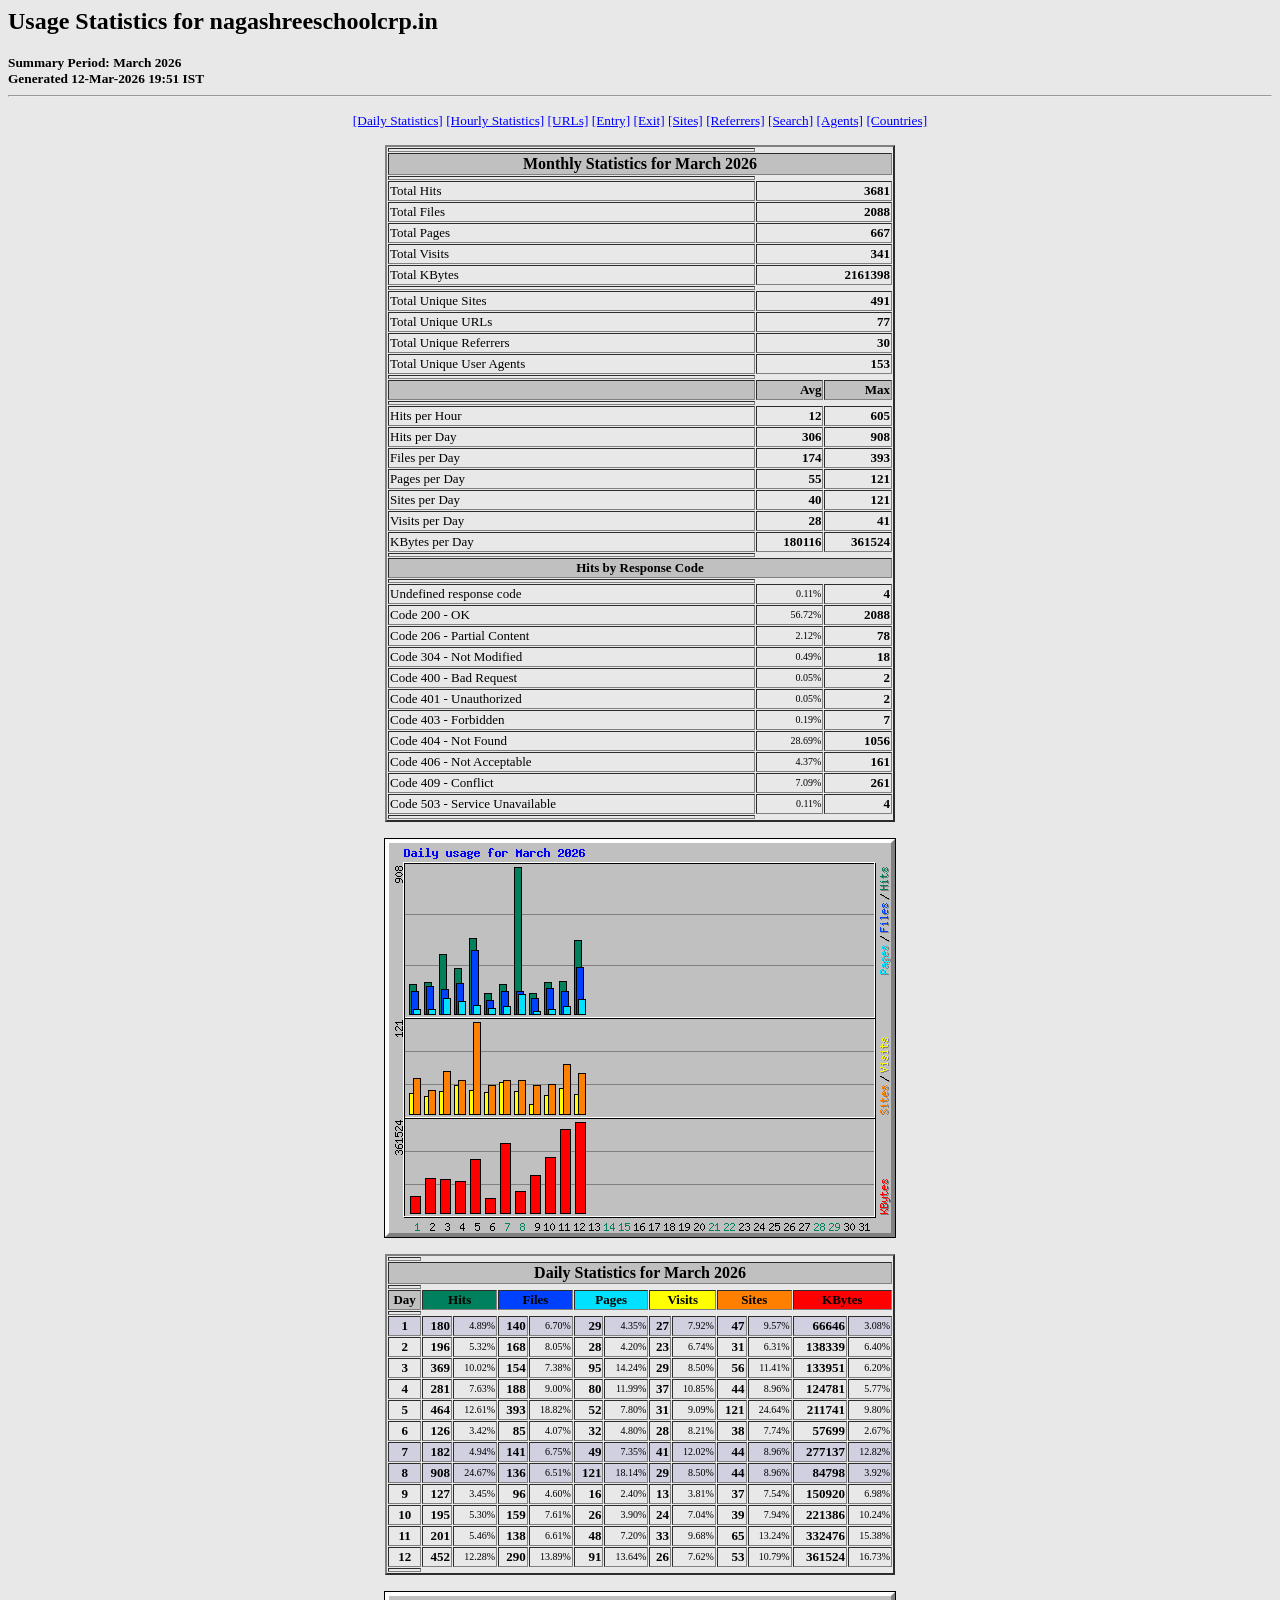
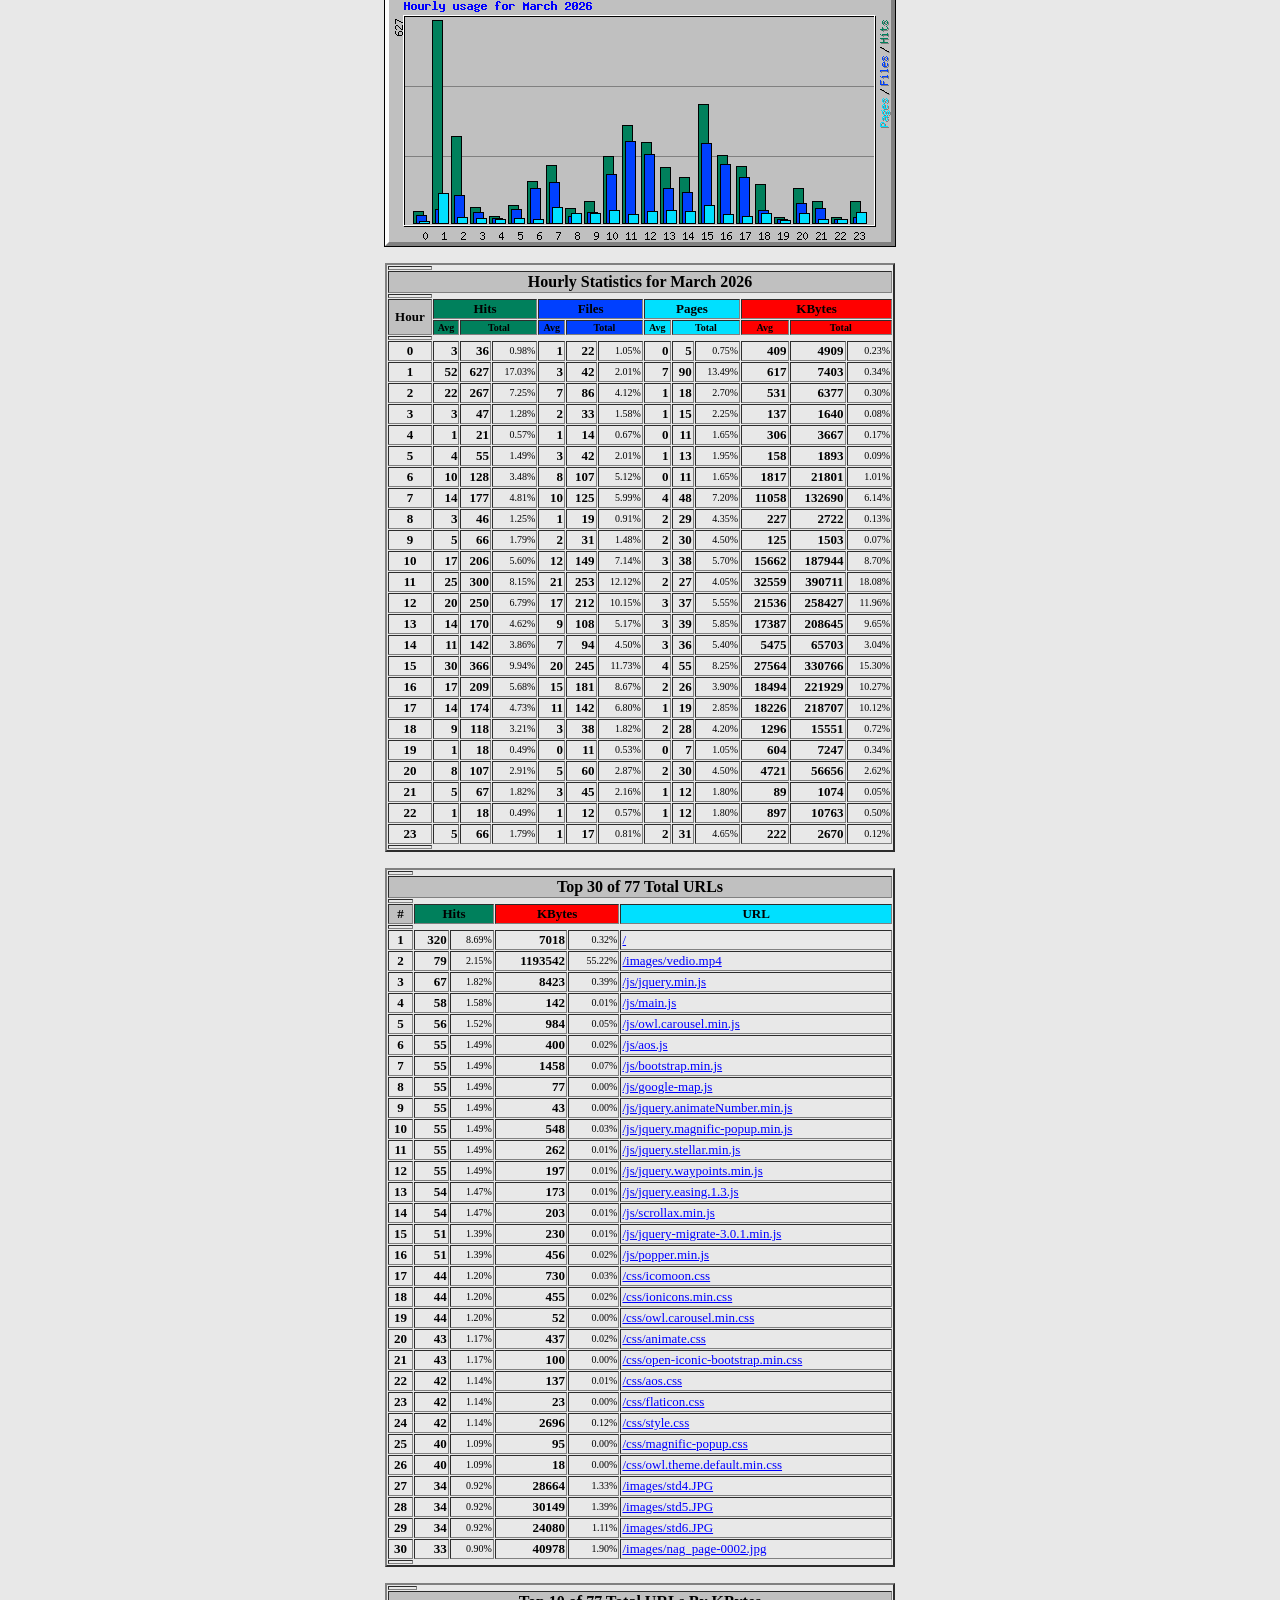
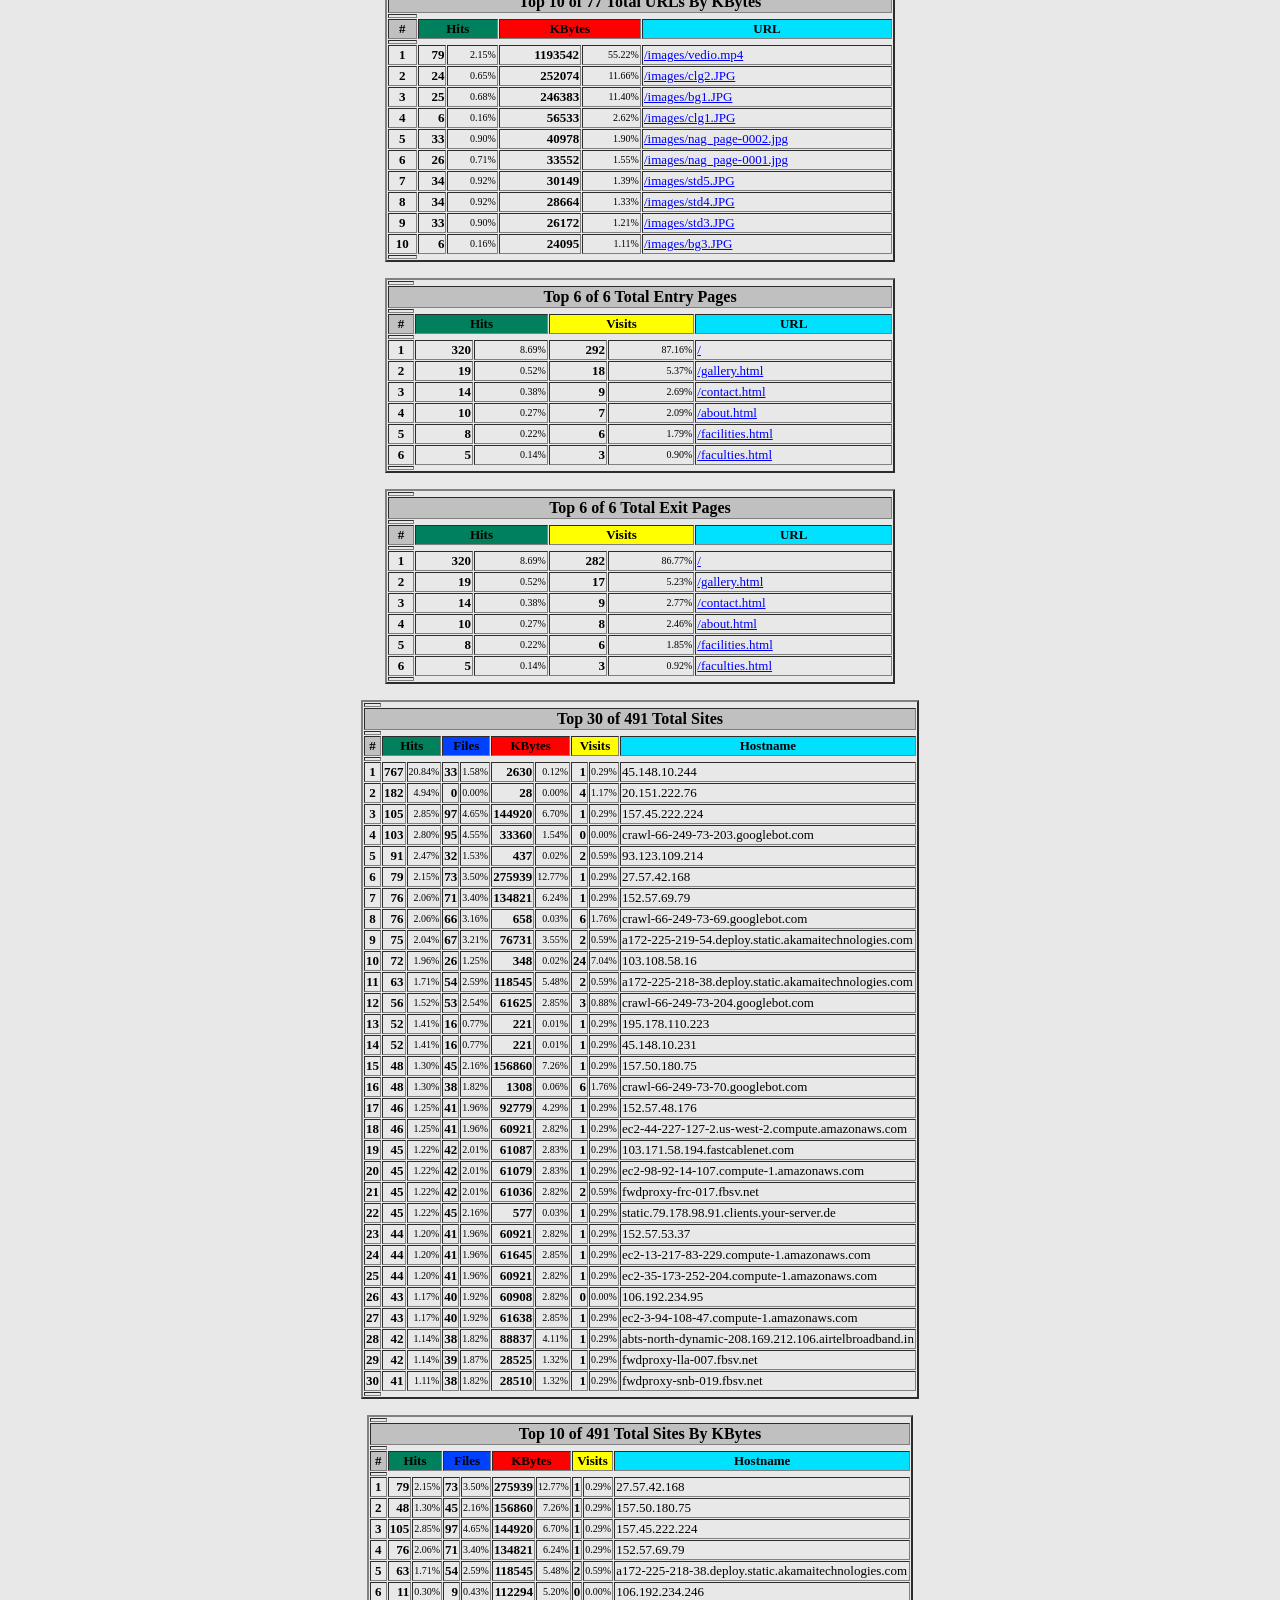
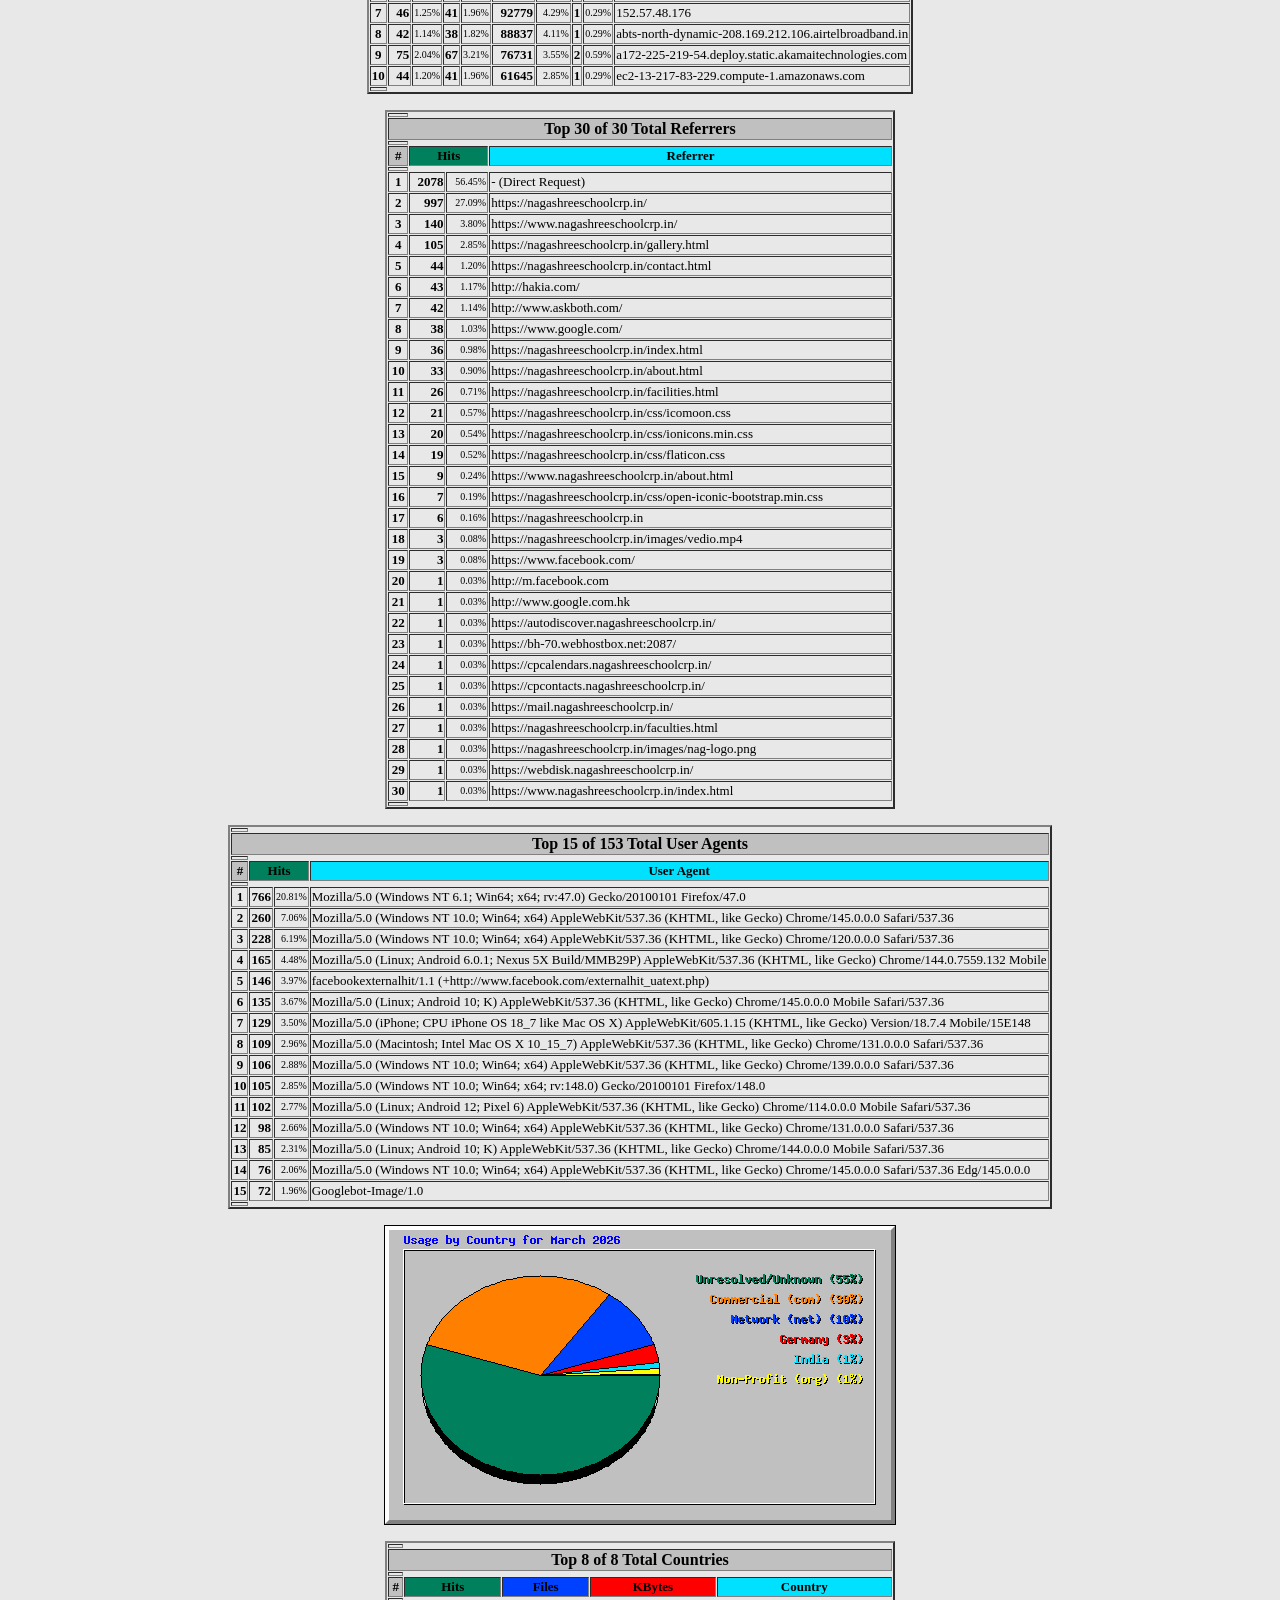
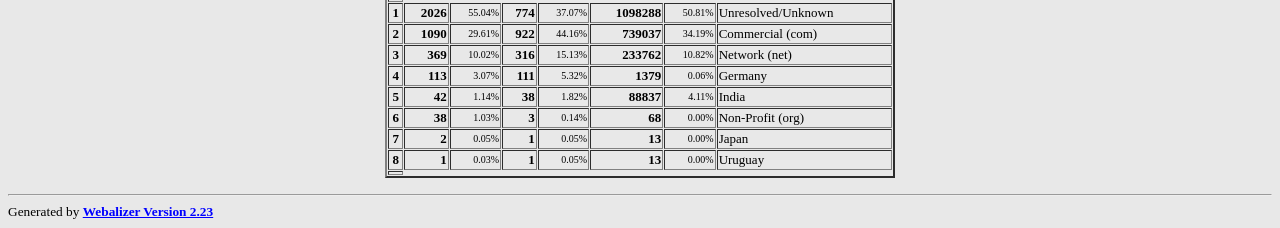
<file: tmp/webalizer/ssl/nagashreeschoolcrp.in/usage_202603.html>
<!DOCTYPE HTML PUBLIC "-//W3C//DTD HTML 4.0 Transitional//EN">

<!-- Generated by The Webalizer  Ver. 2.23-08 -->
<!--                                          -->
<!-- Copyright 1997-2013  Bradford L. Barrett -->
<!--                                          -->
<!-- Distributed under the GNU GPL  Version 2 -->
<!--        Full text may be found at:        -->
<!--         http://www.webalizer.org         -->
<!--                                          -->
<!--  Give the power back to the programmers  -->
<!--   Support the Free Software Foundation   -->
<!--           (http://www.fsf.org)           -->
<!--                                          -->
<!-- *** Generated: 12-Mar-2026 19:51 IST *** -->

<HTML lang="en">
<HEAD>
 <TITLE>Usage Statistics for nagashreeschoolcrp.in - March 2026</TITLE>
</HEAD>

<BODY BGCOLOR="#E8E8E8" TEXT="#000000" LINK="#0000FF" VLINK="#FF0000">
<H2>Usage Statistics for nagashreeschoolcrp.in</H2>
<SMALL><STRONG>
Summary Period: March 2026<BR>
Generated 12-Mar-2026 19:51 IST<BR>
</STRONG></SMALL>
<CENTER>
<HR>
<P>
<SMALL>
<A HREF="#DAYSTATS">[Daily Statistics]</A>
<A HREF="#HOURSTATS">[Hourly Statistics]</A>
<A HREF="#TOPURLS">[URLs]</A>
<A HREF="#TOPENTRY">[Entry]</A>
<A HREF="#TOPEXIT">[Exit]</A>
<A HREF="#TOPSITES">[Sites]</A>
<A HREF="#TOPREFS">[Referrers]</A>
<A HREF="#TOPSEARCH">[Search]</A>
<A HREF="#TOPAGENTS">[Agents]</A>
<A HREF="#TOPCTRYS">[Countries]</A>
</SMALL>
<P>
<TABLE WIDTH=510 BORDER=2 CELLSPACING=1 CELLPADDING=1>
<TR><TH HEIGHT=4></TH></TR>
<TR><TH COLSPAN=3 ALIGN=center BGCOLOR="#C0C0C0">Monthly Statistics for March 2026</TH></TR>
<TR><TH HEIGHT=4></TH></TR>
<TR><TD WIDTH=380><FONT SIZE="-1">Total Hits</FONT></TD>
<TD ALIGN=right COLSPAN=2><FONT SIZE="-1"><B>3681</B></FONT></TD></TR>
<TR><TD WIDTH=380><FONT SIZE="-1">Total Files</FONT></TD>
<TD ALIGN=right COLSPAN=2><FONT SIZE="-1"><B>2088</B></FONT></TD></TR>
<TR><TD WIDTH=380><FONT SIZE="-1">Total Pages</FONT></TD>
<TD ALIGN=right COLSPAN=2><FONT SIZE="-1"><B>667</B></FONT></TD></TR>
<TR><TD WIDTH=380><FONT SIZE="-1">Total Visits</FONT></TD>
<TD ALIGN=right COLSPAN=2><FONT SIZE="-1"><B>341</B></FONT></TD></TR>
<TR><TD WIDTH=380><FONT SIZE="-1">Total KBytes</FONT></TD>
<TD ALIGN=right COLSPAN=2><FONT SIZE="-1"><B>2161398</B></FONT></TD></TR>
<TR><TH HEIGHT=4></TH></TR>
<TR><TD WIDTH=380><FONT SIZE="-1">Total Unique Sites</FONT></TD>
<TD ALIGN=right COLSPAN=2><FONT SIZE="-1"><B>491</B></FONT></TD></TR>
<TR><TD WIDTH=380><FONT SIZE="-1">Total Unique URLs</FONT></TD>
<TD ALIGN=right COLSPAN=2><FONT SIZE="-1"><B>77</B></FONT></TD></TR>
<TR><TD WIDTH=380><FONT SIZE="-1">Total Unique Referrers</FONT></TD>
<TD ALIGN=right COLSPAN=2><FONT SIZE="-1"><B>30</B></FONT></TD></TR>
<TR><TD WIDTH=380><FONT SIZE="-1">Total Unique User Agents</FONT></TD>
<TD ALIGN=right COLSPAN=2><FONT SIZE="-1"><B>153</B></FONT></TD></TR>
<TR><TH HEIGHT=4></TH></TR>
<TR><TH WIDTH=380 BGCOLOR="#C0C0C0"><FONT SIZE=-1 COLOR="#C0C0C0">.</FONT></TH>
<TH WIDTH=65 BGCOLOR="#C0C0C0" ALIGN=right><FONT SIZE=-1>Avg </FONT></TH>
<TH WIDTH=65 BGCOLOR="#C0C0C0" ALIGN=right><FONT SIZE=-1>Max </FONT></TH></TR>
<TR><TH HEIGHT=4></TH></TR>
<TR><TD><FONT SIZE="-1">Hits per Hour</FONT></TD>
<TD ALIGN=right WIDTH=65><FONT SIZE="-1"><B>12</B></FONT></TD>
<TD WIDTH=65 ALIGN=right><FONT SIZE=-1><B>605</B></FONT></TD></TR>
<TR><TD><FONT SIZE="-1">Hits per Day</FONT></TD>
<TD ALIGN=right WIDTH=65><FONT SIZE="-1"><B>306</B></FONT></TD>
<TD WIDTH=65 ALIGN=right><FONT SIZE=-1><B>908</B></FONT></TD></TR>
<TR><TD><FONT SIZE="-1">Files per Day</FONT></TD>
<TD ALIGN=right WIDTH=65><FONT SIZE="-1"><B>174</B></FONT></TD>
<TD WIDTH=65 ALIGN=right><FONT SIZE=-1><B>393</B></FONT></TD></TR>
<TR><TD><FONT SIZE="-1">Pages per Day</FONT></TD>
<TD ALIGN=right WIDTH=65><FONT SIZE="-1"><B>55</B></FONT></TD>
<TD WIDTH=65 ALIGN=right><FONT SIZE=-1><B>121</B></FONT></TD></TR>
<TR><TD><FONT SIZE="-1">Sites per Day</FONT></TD>
<TD ALIGN=right WIDTH=65><FONT SIZE="-1"><B>40</B></FONT></TD>
<TD WIDTH=65 ALIGN=right><FONT SIZE=-1><B>121</B></FONT></TD></TR>
<TR><TD><FONT SIZE="-1">Visits per Day</FONT></TD>
<TD ALIGN=right WIDTH=65><FONT SIZE="-1"><B>28</B></FONT></TD>
<TD WIDTH=65 ALIGN=right><FONT SIZE=-1><B>41</B></FONT></TD></TR>
<TR><TD><FONT SIZE="-1">KBytes per Day</FONT></TD>
<TD ALIGN=right WIDTH=65><FONT SIZE="-1"><B>180116</B></FONT></TD>
<TD WIDTH=65 ALIGN=right><FONT SIZE=-1><B>361524</B></FONT></TD></TR>
<TR><TH HEIGHT=4></TH></TR>
<TR><TH COLSPAN=3 ALIGN=center BGCOLOR="#C0C0C0">
<FONT SIZE="-1">Hits by Response Code</FONT></TH></TR>
<TR><TH HEIGHT=4></TH></TR>
<TR><TD><FONT SIZE="-1">Undefined response code</FONT></TD>
<TD ALIGN=right><FONT SIZE="-2">0.11%</FONT></TD>
<TD ALIGN=right><FONT SIZE="-1"><B>4</B></FONT></TD></TR>
<TR><TD><FONT SIZE="-1">Code 200 - OK</FONT></TD>
<TD ALIGN=right><FONT SIZE="-2">56.72%</FONT></TD>
<TD ALIGN=right><FONT SIZE="-1"><B>2088</B></FONT></TD></TR>
<TR><TD><FONT SIZE="-1">Code 206 - Partial Content</FONT></TD>
<TD ALIGN=right><FONT SIZE="-2">2.12%</FONT></TD>
<TD ALIGN=right><FONT SIZE="-1"><B>78</B></FONT></TD></TR>
<TR><TD><FONT SIZE="-1">Code 304 - Not Modified</FONT></TD>
<TD ALIGN=right><FONT SIZE="-2">0.49%</FONT></TD>
<TD ALIGN=right><FONT SIZE="-1"><B>18</B></FONT></TD></TR>
<TR><TD><FONT SIZE="-1">Code 400 - Bad Request</FONT></TD>
<TD ALIGN=right><FONT SIZE="-2">0.05%</FONT></TD>
<TD ALIGN=right><FONT SIZE="-1"><B>2</B></FONT></TD></TR>
<TR><TD><FONT SIZE="-1">Code 401 - Unauthorized</FONT></TD>
<TD ALIGN=right><FONT SIZE="-2">0.05%</FONT></TD>
<TD ALIGN=right><FONT SIZE="-1"><B>2</B></FONT></TD></TR>
<TR><TD><FONT SIZE="-1">Code 403 - Forbidden</FONT></TD>
<TD ALIGN=right><FONT SIZE="-2">0.19%</FONT></TD>
<TD ALIGN=right><FONT SIZE="-1"><B>7</B></FONT></TD></TR>
<TR><TD><FONT SIZE="-1">Code 404 - Not Found</FONT></TD>
<TD ALIGN=right><FONT SIZE="-2">28.69%</FONT></TD>
<TD ALIGN=right><FONT SIZE="-1"><B>1056</B></FONT></TD></TR>
<TR><TD><FONT SIZE="-1">Code 406 - Not Acceptable</FONT></TD>
<TD ALIGN=right><FONT SIZE="-2">4.37%</FONT></TD>
<TD ALIGN=right><FONT SIZE="-1"><B>161</B></FONT></TD></TR>
<TR><TD><FONT SIZE="-1">Code 409 - Conflict</FONT></TD>
<TD ALIGN=right><FONT SIZE="-2">7.09%</FONT></TD>
<TD ALIGN=right><FONT SIZE="-1"><B>261</B></FONT></TD></TR>
<TR><TD><FONT SIZE="-1">Code 503 - Service Unavailable</FONT></TD>
<TD ALIGN=right><FONT SIZE="-2">0.11%</FONT></TD>
<TD ALIGN=right><FONT SIZE="-1"><B>4</B></FONT></TD></TR>
<TR><TH HEIGHT=4></TH></TR>
</TABLE>
<P>
<A NAME="DAYSTATS"></A>
<IMG SRC="daily_usage_202603.png" ALT="Daily usage for March 2026" HEIGHT=400 WIDTH=512><P>
<TABLE WIDTH=510 BORDER=2 CELLSPACING=1 CELLPADDING=1>
<TR><TH HEIGHT=4></TH></TR>
<TR><TH BGCOLOR="#C0C0C0" COLSPAN=13 ALIGN=center>Daily Statistics for March 2026</TH></TR>
<TR><TH HEIGHT=4></TH></TR>
<TR><TH ALIGN=center BGCOLOR="#C0C0C0"><FONT SIZE="-1">Day</FONT></TH>
<TH ALIGN=center BGCOLOR="#00805c" COLSPAN=2><FONT SIZE="-1">Hits</FONT></TH>
<TH ALIGN=center BGCOLOR="#0040ff" COLSPAN=2><FONT SIZE="-1">Files</FONT></TH>
<TH ALIGN=center BGCOLOR="#00e0ff" COLSPAN=2><FONT SIZE="-1">Pages</FONT></TH>
<TH ALIGN=center BGCOLOR="#ffff00" COLSPAN=2><FONT SIZE="-1">Visits</FONT></TH>
<TH ALIGN=center BGCOLOR="#ff8000" COLSPAN=2><FONT SIZE="-1">Sites</FONT></TH>
<TH ALIGN=center BGCOLOR="#ff0000" COLSPAN=2><FONT SIZE="-1">KBytes</FONT></TH></TR>
<TR><TH HEIGHT=4></TH></TR>
<TR BGCOLOR="#D0D0E0"><TD ALIGN=center><FONT SIZE="-1"><B>1</B></FONT></TD>
<TD ALIGN=right><FONT SIZE="-1"><B>180</B></FONT></TD>
<TD ALIGN=right><FONT SIZE="-2">4.89%</FONT></TD>
<TD ALIGN=right><FONT SIZE="-1"><B>140</B></FONT></TD>
<TD ALIGN=right><FONT SIZE="-2">6.70%</FONT></TD>
<TD ALIGN=right><FONT SIZE="-1"><B>29</B></FONT></TD>
<TD ALIGN=right><FONT SIZE="-2">4.35%</FONT></TD>
<TD ALIGN=right><FONT SIZE="-1"><B>27</B></FONT></TD>
<TD ALIGN=right><FONT SIZE="-2">7.92%</FONT></TD>
<TD ALIGN=right><FONT SIZE="-1"><B>47</B></FONT></TD>
<TD ALIGN=right><FONT SIZE="-2">9.57%</FONT></TD>
<TD ALIGN=right><FONT SIZE="-1"><B>66646</B></FONT></TD>
<TD ALIGN=right><FONT SIZE="-2">3.08%</FONT></TD></TR>
<TR><TD ALIGN=center><FONT SIZE="-1"><B>2</B></FONT></TD>
<TD ALIGN=right><FONT SIZE="-1"><B>196</B></FONT></TD>
<TD ALIGN=right><FONT SIZE="-2">5.32%</FONT></TD>
<TD ALIGN=right><FONT SIZE="-1"><B>168</B></FONT></TD>
<TD ALIGN=right><FONT SIZE="-2">8.05%</FONT></TD>
<TD ALIGN=right><FONT SIZE="-1"><B>28</B></FONT></TD>
<TD ALIGN=right><FONT SIZE="-2">4.20%</FONT></TD>
<TD ALIGN=right><FONT SIZE="-1"><B>23</B></FONT></TD>
<TD ALIGN=right><FONT SIZE="-2">6.74%</FONT></TD>
<TD ALIGN=right><FONT SIZE="-1"><B>31</B></FONT></TD>
<TD ALIGN=right><FONT SIZE="-2">6.31%</FONT></TD>
<TD ALIGN=right><FONT SIZE="-1"><B>138339</B></FONT></TD>
<TD ALIGN=right><FONT SIZE="-2">6.40%</FONT></TD></TR>
<TR><TD ALIGN=center><FONT SIZE="-1"><B>3</B></FONT></TD>
<TD ALIGN=right><FONT SIZE="-1"><B>369</B></FONT></TD>
<TD ALIGN=right><FONT SIZE="-2">10.02%</FONT></TD>
<TD ALIGN=right><FONT SIZE="-1"><B>154</B></FONT></TD>
<TD ALIGN=right><FONT SIZE="-2">7.38%</FONT></TD>
<TD ALIGN=right><FONT SIZE="-1"><B>95</B></FONT></TD>
<TD ALIGN=right><FONT SIZE="-2">14.24%</FONT></TD>
<TD ALIGN=right><FONT SIZE="-1"><B>29</B></FONT></TD>
<TD ALIGN=right><FONT SIZE="-2">8.50%</FONT></TD>
<TD ALIGN=right><FONT SIZE="-1"><B>56</B></FONT></TD>
<TD ALIGN=right><FONT SIZE="-2">11.41%</FONT></TD>
<TD ALIGN=right><FONT SIZE="-1"><B>133951</B></FONT></TD>
<TD ALIGN=right><FONT SIZE="-2">6.20%</FONT></TD></TR>
<TR><TD ALIGN=center><FONT SIZE="-1"><B>4</B></FONT></TD>
<TD ALIGN=right><FONT SIZE="-1"><B>281</B></FONT></TD>
<TD ALIGN=right><FONT SIZE="-2">7.63%</FONT></TD>
<TD ALIGN=right><FONT SIZE="-1"><B>188</B></FONT></TD>
<TD ALIGN=right><FONT SIZE="-2">9.00%</FONT></TD>
<TD ALIGN=right><FONT SIZE="-1"><B>80</B></FONT></TD>
<TD ALIGN=right><FONT SIZE="-2">11.99%</FONT></TD>
<TD ALIGN=right><FONT SIZE="-1"><B>37</B></FONT></TD>
<TD ALIGN=right><FONT SIZE="-2">10.85%</FONT></TD>
<TD ALIGN=right><FONT SIZE="-1"><B>44</B></FONT></TD>
<TD ALIGN=right><FONT SIZE="-2">8.96%</FONT></TD>
<TD ALIGN=right><FONT SIZE="-1"><B>124781</B></FONT></TD>
<TD ALIGN=right><FONT SIZE="-2">5.77%</FONT></TD></TR>
<TR><TD ALIGN=center><FONT SIZE="-1"><B>5</B></FONT></TD>
<TD ALIGN=right><FONT SIZE="-1"><B>464</B></FONT></TD>
<TD ALIGN=right><FONT SIZE="-2">12.61%</FONT></TD>
<TD ALIGN=right><FONT SIZE="-1"><B>393</B></FONT></TD>
<TD ALIGN=right><FONT SIZE="-2">18.82%</FONT></TD>
<TD ALIGN=right><FONT SIZE="-1"><B>52</B></FONT></TD>
<TD ALIGN=right><FONT SIZE="-2">7.80%</FONT></TD>
<TD ALIGN=right><FONT SIZE="-1"><B>31</B></FONT></TD>
<TD ALIGN=right><FONT SIZE="-2">9.09%</FONT></TD>
<TD ALIGN=right><FONT SIZE="-1"><B>121</B></FONT></TD>
<TD ALIGN=right><FONT SIZE="-2">24.64%</FONT></TD>
<TD ALIGN=right><FONT SIZE="-1"><B>211741</B></FONT></TD>
<TD ALIGN=right><FONT SIZE="-2">9.80%</FONT></TD></TR>
<TR><TD ALIGN=center><FONT SIZE="-1"><B>6</B></FONT></TD>
<TD ALIGN=right><FONT SIZE="-1"><B>126</B></FONT></TD>
<TD ALIGN=right><FONT SIZE="-2">3.42%</FONT></TD>
<TD ALIGN=right><FONT SIZE="-1"><B>85</B></FONT></TD>
<TD ALIGN=right><FONT SIZE="-2">4.07%</FONT></TD>
<TD ALIGN=right><FONT SIZE="-1"><B>32</B></FONT></TD>
<TD ALIGN=right><FONT SIZE="-2">4.80%</FONT></TD>
<TD ALIGN=right><FONT SIZE="-1"><B>28</B></FONT></TD>
<TD ALIGN=right><FONT SIZE="-2">8.21%</FONT></TD>
<TD ALIGN=right><FONT SIZE="-1"><B>38</B></FONT></TD>
<TD ALIGN=right><FONT SIZE="-2">7.74%</FONT></TD>
<TD ALIGN=right><FONT SIZE="-1"><B>57699</B></FONT></TD>
<TD ALIGN=right><FONT SIZE="-2">2.67%</FONT></TD></TR>
<TR BGCOLOR="#D0D0E0"><TD ALIGN=center><FONT SIZE="-1"><B>7</B></FONT></TD>
<TD ALIGN=right><FONT SIZE="-1"><B>182</B></FONT></TD>
<TD ALIGN=right><FONT SIZE="-2">4.94%</FONT></TD>
<TD ALIGN=right><FONT SIZE="-1"><B>141</B></FONT></TD>
<TD ALIGN=right><FONT SIZE="-2">6.75%</FONT></TD>
<TD ALIGN=right><FONT SIZE="-1"><B>49</B></FONT></TD>
<TD ALIGN=right><FONT SIZE="-2">7.35%</FONT></TD>
<TD ALIGN=right><FONT SIZE="-1"><B>41</B></FONT></TD>
<TD ALIGN=right><FONT SIZE="-2">12.02%</FONT></TD>
<TD ALIGN=right><FONT SIZE="-1"><B>44</B></FONT></TD>
<TD ALIGN=right><FONT SIZE="-2">8.96%</FONT></TD>
<TD ALIGN=right><FONT SIZE="-1"><B>277137</B></FONT></TD>
<TD ALIGN=right><FONT SIZE="-2">12.82%</FONT></TD></TR>
<TR BGCOLOR="#D0D0E0"><TD ALIGN=center><FONT SIZE="-1"><B>8</B></FONT></TD>
<TD ALIGN=right><FONT SIZE="-1"><B>908</B></FONT></TD>
<TD ALIGN=right><FONT SIZE="-2">24.67%</FONT></TD>
<TD ALIGN=right><FONT SIZE="-1"><B>136</B></FONT></TD>
<TD ALIGN=right><FONT SIZE="-2">6.51%</FONT></TD>
<TD ALIGN=right><FONT SIZE="-1"><B>121</B></FONT></TD>
<TD ALIGN=right><FONT SIZE="-2">18.14%</FONT></TD>
<TD ALIGN=right><FONT SIZE="-1"><B>29</B></FONT></TD>
<TD ALIGN=right><FONT SIZE="-2">8.50%</FONT></TD>
<TD ALIGN=right><FONT SIZE="-1"><B>44</B></FONT></TD>
<TD ALIGN=right><FONT SIZE="-2">8.96%</FONT></TD>
<TD ALIGN=right><FONT SIZE="-1"><B>84798</B></FONT></TD>
<TD ALIGN=right><FONT SIZE="-2">3.92%</FONT></TD></TR>
<TR><TD ALIGN=center><FONT SIZE="-1"><B>9</B></FONT></TD>
<TD ALIGN=right><FONT SIZE="-1"><B>127</B></FONT></TD>
<TD ALIGN=right><FONT SIZE="-2">3.45%</FONT></TD>
<TD ALIGN=right><FONT SIZE="-1"><B>96</B></FONT></TD>
<TD ALIGN=right><FONT SIZE="-2">4.60%</FONT></TD>
<TD ALIGN=right><FONT SIZE="-1"><B>16</B></FONT></TD>
<TD ALIGN=right><FONT SIZE="-2">2.40%</FONT></TD>
<TD ALIGN=right><FONT SIZE="-1"><B>13</B></FONT></TD>
<TD ALIGN=right><FONT SIZE="-2">3.81%</FONT></TD>
<TD ALIGN=right><FONT SIZE="-1"><B>37</B></FONT></TD>
<TD ALIGN=right><FONT SIZE="-2">7.54%</FONT></TD>
<TD ALIGN=right><FONT SIZE="-1"><B>150920</B></FONT></TD>
<TD ALIGN=right><FONT SIZE="-2">6.98%</FONT></TD></TR>
<TR><TD ALIGN=center><FONT SIZE="-1"><B>10</B></FONT></TD>
<TD ALIGN=right><FONT SIZE="-1"><B>195</B></FONT></TD>
<TD ALIGN=right><FONT SIZE="-2">5.30%</FONT></TD>
<TD ALIGN=right><FONT SIZE="-1"><B>159</B></FONT></TD>
<TD ALIGN=right><FONT SIZE="-2">7.61%</FONT></TD>
<TD ALIGN=right><FONT SIZE="-1"><B>26</B></FONT></TD>
<TD ALIGN=right><FONT SIZE="-2">3.90%</FONT></TD>
<TD ALIGN=right><FONT SIZE="-1"><B>24</B></FONT></TD>
<TD ALIGN=right><FONT SIZE="-2">7.04%</FONT></TD>
<TD ALIGN=right><FONT SIZE="-1"><B>39</B></FONT></TD>
<TD ALIGN=right><FONT SIZE="-2">7.94%</FONT></TD>
<TD ALIGN=right><FONT SIZE="-1"><B>221386</B></FONT></TD>
<TD ALIGN=right><FONT SIZE="-2">10.24%</FONT></TD></TR>
<TR><TD ALIGN=center><FONT SIZE="-1"><B>11</B></FONT></TD>
<TD ALIGN=right><FONT SIZE="-1"><B>201</B></FONT></TD>
<TD ALIGN=right><FONT SIZE="-2">5.46%</FONT></TD>
<TD ALIGN=right><FONT SIZE="-1"><B>138</B></FONT></TD>
<TD ALIGN=right><FONT SIZE="-2">6.61%</FONT></TD>
<TD ALIGN=right><FONT SIZE="-1"><B>48</B></FONT></TD>
<TD ALIGN=right><FONT SIZE="-2">7.20%</FONT></TD>
<TD ALIGN=right><FONT SIZE="-1"><B>33</B></FONT></TD>
<TD ALIGN=right><FONT SIZE="-2">9.68%</FONT></TD>
<TD ALIGN=right><FONT SIZE="-1"><B>65</B></FONT></TD>
<TD ALIGN=right><FONT SIZE="-2">13.24%</FONT></TD>
<TD ALIGN=right><FONT SIZE="-1"><B>332476</B></FONT></TD>
<TD ALIGN=right><FONT SIZE="-2">15.38%</FONT></TD></TR>
<TR><TD ALIGN=center><FONT SIZE="-1"><B>12</B></FONT></TD>
<TD ALIGN=right><FONT SIZE="-1"><B>452</B></FONT></TD>
<TD ALIGN=right><FONT SIZE="-2">12.28%</FONT></TD>
<TD ALIGN=right><FONT SIZE="-1"><B>290</B></FONT></TD>
<TD ALIGN=right><FONT SIZE="-2">13.89%</FONT></TD>
<TD ALIGN=right><FONT SIZE="-1"><B>91</B></FONT></TD>
<TD ALIGN=right><FONT SIZE="-2">13.64%</FONT></TD>
<TD ALIGN=right><FONT SIZE="-1"><B>26</B></FONT></TD>
<TD ALIGN=right><FONT SIZE="-2">7.62%</FONT></TD>
<TD ALIGN=right><FONT SIZE="-1"><B>53</B></FONT></TD>
<TD ALIGN=right><FONT SIZE="-2">10.79%</FONT></TD>
<TD ALIGN=right><FONT SIZE="-1"><B>361524</B></FONT></TD>
<TD ALIGN=right><FONT SIZE="-2">16.73%</FONT></TD></TR>
<TR><TH HEIGHT=4></TH></TR>
</TABLE>
<P>
<A NAME="HOURSTATS"></A>
<IMG SRC="hourly_usage_202603.png" ALT="Hourly usage for March 2026" HEIGHT=256 WIDTH=512><P>
<TABLE WIDTH=510 BORDER=2 CELLSPACING=1 CELLPADDING=1>
<TR><TH HEIGHT=4></TH></TR>
<TR><TH BGCOLOR="#C0C0C0" COLSPAN=13 ALIGN=center>Hourly Statistics for March 2026</TH></TR>
<TR><TH HEIGHT=4></TH></TR>
<TR><TH ALIGN=center ROWSPAN=2 BGCOLOR="#C0C0C0"><FONT SIZE="-1">Hour</FONT></TH>
<TH ALIGN=center BGCOLOR="#00805c" COLSPAN=3><FONT SIZE="-1">Hits</FONT></TH>
<TH ALIGN=center BGCOLOR="#0040ff" COLSPAN=3><FONT SIZE="-1">Files</FONT></TH>
<TH ALIGN=center BGCOLOR="#00e0ff" COLSPAN=3><FONT SIZE="-1">Pages</FONT></TH>
<TH ALIGN=center BGCOLOR="#ff0000" COLSPAN=3><FONT SIZE="-1">KBytes</FONT></TH></TR>
<TR><TH ALIGN=center BGCOLOR="#00805c"><FONT SIZE="-2">Avg</FONT></TH>
<TH ALIGN=center BGCOLOR="#00805c" COLSPAN=2><FONT SIZE="-2">Total</FONT></TH>
<TH ALIGN=center BGCOLOR="#0040ff"><FONT SIZE="-2">Avg</FONT></TH>
<TH ALIGN=center BGCOLOR="#0040ff" COLSPAN=2><FONT SIZE="-2">Total</FONT></TH>
<TH ALIGN=center BGCOLOR="#00e0ff"><FONT SIZE="-2">Avg</FONT></TH>
<TH ALIGN=center BGCOLOR="#00e0ff" COLSPAN=2><FONT SIZE="-2">Total</FONT></TH>
<TH ALIGN=center BGCOLOR="#ff0000"><FONT SIZE="-2">Avg</FONT></TH>
<TH ALIGN=center BGCOLOR="#ff0000" COLSPAN=2><FONT SIZE="-2">Total</FONT></TH></TR>
<TR><TH HEIGHT=4></TH></TR>
<TR><TD ALIGN=center><FONT SIZE="-1"><B>0</B></FONT></TD>
<TD ALIGN=right><FONT SIZE="-1"><B>3</B></FONT></TD>
<TD ALIGN=right><FONT SIZE="-1"><B>36</B></FONT></TD>
<TD ALIGN=right><FONT SIZE="-2">0.98%</FONT></TD>
<TD ALIGN=right><FONT SIZE="-1"><B>1</B></FONT></TD>
<TD ALIGN=right><FONT SIZE="-1"><B>22</B></FONT></TD>
<TD ALIGN=right><FONT SIZE="-2">1.05%</FONT></TD>
<TD ALIGN=right><FONT SIZE="-1"><B>0</B></FONT></TD>
<TD ALIGN=right><FONT SIZE="-1"><B>5</B></FONT></TD>
<TD ALIGN=right><FONT SIZE="-2">0.75%</FONT></TD>
<TD ALIGN=right><FONT SIZE="-1"><B>409</B></FONT></TD>
<TD ALIGN=right><FONT SIZE="-1"><B>4909</B></FONT></TD>
<TD ALIGN=right><FONT SIZE="-2">0.23%</FONT></TD></TR>
<TR><TD ALIGN=center><FONT SIZE="-1"><B>1</B></FONT></TD>
<TD ALIGN=right><FONT SIZE="-1"><B>52</B></FONT></TD>
<TD ALIGN=right><FONT SIZE="-1"><B>627</B></FONT></TD>
<TD ALIGN=right><FONT SIZE="-2">17.03%</FONT></TD>
<TD ALIGN=right><FONT SIZE="-1"><B>3</B></FONT></TD>
<TD ALIGN=right><FONT SIZE="-1"><B>42</B></FONT></TD>
<TD ALIGN=right><FONT SIZE="-2">2.01%</FONT></TD>
<TD ALIGN=right><FONT SIZE="-1"><B>7</B></FONT></TD>
<TD ALIGN=right><FONT SIZE="-1"><B>90</B></FONT></TD>
<TD ALIGN=right><FONT SIZE="-2">13.49%</FONT></TD>
<TD ALIGN=right><FONT SIZE="-1"><B>617</B></FONT></TD>
<TD ALIGN=right><FONT SIZE="-1"><B>7403</B></FONT></TD>
<TD ALIGN=right><FONT SIZE="-2">0.34%</FONT></TD></TR>
<TR><TD ALIGN=center><FONT SIZE="-1"><B>2</B></FONT></TD>
<TD ALIGN=right><FONT SIZE="-1"><B>22</B></FONT></TD>
<TD ALIGN=right><FONT SIZE="-1"><B>267</B></FONT></TD>
<TD ALIGN=right><FONT SIZE="-2">7.25%</FONT></TD>
<TD ALIGN=right><FONT SIZE="-1"><B>7</B></FONT></TD>
<TD ALIGN=right><FONT SIZE="-1"><B>86</B></FONT></TD>
<TD ALIGN=right><FONT SIZE="-2">4.12%</FONT></TD>
<TD ALIGN=right><FONT SIZE="-1"><B>1</B></FONT></TD>
<TD ALIGN=right><FONT SIZE="-1"><B>18</B></FONT></TD>
<TD ALIGN=right><FONT SIZE="-2">2.70%</FONT></TD>
<TD ALIGN=right><FONT SIZE="-1"><B>531</B></FONT></TD>
<TD ALIGN=right><FONT SIZE="-1"><B>6377</B></FONT></TD>
<TD ALIGN=right><FONT SIZE="-2">0.30%</FONT></TD></TR>
<TR><TD ALIGN=center><FONT SIZE="-1"><B>3</B></FONT></TD>
<TD ALIGN=right><FONT SIZE="-1"><B>3</B></FONT></TD>
<TD ALIGN=right><FONT SIZE="-1"><B>47</B></FONT></TD>
<TD ALIGN=right><FONT SIZE="-2">1.28%</FONT></TD>
<TD ALIGN=right><FONT SIZE="-1"><B>2</B></FONT></TD>
<TD ALIGN=right><FONT SIZE="-1"><B>33</B></FONT></TD>
<TD ALIGN=right><FONT SIZE="-2">1.58%</FONT></TD>
<TD ALIGN=right><FONT SIZE="-1"><B>1</B></FONT></TD>
<TD ALIGN=right><FONT SIZE="-1"><B>15</B></FONT></TD>
<TD ALIGN=right><FONT SIZE="-2">2.25%</FONT></TD>
<TD ALIGN=right><FONT SIZE="-1"><B>137</B></FONT></TD>
<TD ALIGN=right><FONT SIZE="-1"><B>1640</B></FONT></TD>
<TD ALIGN=right><FONT SIZE="-2">0.08%</FONT></TD></TR>
<TR><TD ALIGN=center><FONT SIZE="-1"><B>4</B></FONT></TD>
<TD ALIGN=right><FONT SIZE="-1"><B>1</B></FONT></TD>
<TD ALIGN=right><FONT SIZE="-1"><B>21</B></FONT></TD>
<TD ALIGN=right><FONT SIZE="-2">0.57%</FONT></TD>
<TD ALIGN=right><FONT SIZE="-1"><B>1</B></FONT></TD>
<TD ALIGN=right><FONT SIZE="-1"><B>14</B></FONT></TD>
<TD ALIGN=right><FONT SIZE="-2">0.67%</FONT></TD>
<TD ALIGN=right><FONT SIZE="-1"><B>0</B></FONT></TD>
<TD ALIGN=right><FONT SIZE="-1"><B>11</B></FONT></TD>
<TD ALIGN=right><FONT SIZE="-2">1.65%</FONT></TD>
<TD ALIGN=right><FONT SIZE="-1"><B>306</B></FONT></TD>
<TD ALIGN=right><FONT SIZE="-1"><B>3667</B></FONT></TD>
<TD ALIGN=right><FONT SIZE="-2">0.17%</FONT></TD></TR>
<TR><TD ALIGN=center><FONT SIZE="-1"><B>5</B></FONT></TD>
<TD ALIGN=right><FONT SIZE="-1"><B>4</B></FONT></TD>
<TD ALIGN=right><FONT SIZE="-1"><B>55</B></FONT></TD>
<TD ALIGN=right><FONT SIZE="-2">1.49%</FONT></TD>
<TD ALIGN=right><FONT SIZE="-1"><B>3</B></FONT></TD>
<TD ALIGN=right><FONT SIZE="-1"><B>42</B></FONT></TD>
<TD ALIGN=right><FONT SIZE="-2">2.01%</FONT></TD>
<TD ALIGN=right><FONT SIZE="-1"><B>1</B></FONT></TD>
<TD ALIGN=right><FONT SIZE="-1"><B>13</B></FONT></TD>
<TD ALIGN=right><FONT SIZE="-2">1.95%</FONT></TD>
<TD ALIGN=right><FONT SIZE="-1"><B>158</B></FONT></TD>
<TD ALIGN=right><FONT SIZE="-1"><B>1893</B></FONT></TD>
<TD ALIGN=right><FONT SIZE="-2">0.09%</FONT></TD></TR>
<TR><TD ALIGN=center><FONT SIZE="-1"><B>6</B></FONT></TD>
<TD ALIGN=right><FONT SIZE="-1"><B>10</B></FONT></TD>
<TD ALIGN=right><FONT SIZE="-1"><B>128</B></FONT></TD>
<TD ALIGN=right><FONT SIZE="-2">3.48%</FONT></TD>
<TD ALIGN=right><FONT SIZE="-1"><B>8</B></FONT></TD>
<TD ALIGN=right><FONT SIZE="-1"><B>107</B></FONT></TD>
<TD ALIGN=right><FONT SIZE="-2">5.12%</FONT></TD>
<TD ALIGN=right><FONT SIZE="-1"><B>0</B></FONT></TD>
<TD ALIGN=right><FONT SIZE="-1"><B>11</B></FONT></TD>
<TD ALIGN=right><FONT SIZE="-2">1.65%</FONT></TD>
<TD ALIGN=right><FONT SIZE="-1"><B>1817</B></FONT></TD>
<TD ALIGN=right><FONT SIZE="-1"><B>21801</B></FONT></TD>
<TD ALIGN=right><FONT SIZE="-2">1.01%</FONT></TD></TR>
<TR><TD ALIGN=center><FONT SIZE="-1"><B>7</B></FONT></TD>
<TD ALIGN=right><FONT SIZE="-1"><B>14</B></FONT></TD>
<TD ALIGN=right><FONT SIZE="-1"><B>177</B></FONT></TD>
<TD ALIGN=right><FONT SIZE="-2">4.81%</FONT></TD>
<TD ALIGN=right><FONT SIZE="-1"><B>10</B></FONT></TD>
<TD ALIGN=right><FONT SIZE="-1"><B>125</B></FONT></TD>
<TD ALIGN=right><FONT SIZE="-2">5.99%</FONT></TD>
<TD ALIGN=right><FONT SIZE="-1"><B>4</B></FONT></TD>
<TD ALIGN=right><FONT SIZE="-1"><B>48</B></FONT></TD>
<TD ALIGN=right><FONT SIZE="-2">7.20%</FONT></TD>
<TD ALIGN=right><FONT SIZE="-1"><B>11058</B></FONT></TD>
<TD ALIGN=right><FONT SIZE="-1"><B>132690</B></FONT></TD>
<TD ALIGN=right><FONT SIZE="-2">6.14%</FONT></TD></TR>
<TR><TD ALIGN=center><FONT SIZE="-1"><B>8</B></FONT></TD>
<TD ALIGN=right><FONT SIZE="-1"><B>3</B></FONT></TD>
<TD ALIGN=right><FONT SIZE="-1"><B>46</B></FONT></TD>
<TD ALIGN=right><FONT SIZE="-2">1.25%</FONT></TD>
<TD ALIGN=right><FONT SIZE="-1"><B>1</B></FONT></TD>
<TD ALIGN=right><FONT SIZE="-1"><B>19</B></FONT></TD>
<TD ALIGN=right><FONT SIZE="-2">0.91%</FONT></TD>
<TD ALIGN=right><FONT SIZE="-1"><B>2</B></FONT></TD>
<TD ALIGN=right><FONT SIZE="-1"><B>29</B></FONT></TD>
<TD ALIGN=right><FONT SIZE="-2">4.35%</FONT></TD>
<TD ALIGN=right><FONT SIZE="-1"><B>227</B></FONT></TD>
<TD ALIGN=right><FONT SIZE="-1"><B>2722</B></FONT></TD>
<TD ALIGN=right><FONT SIZE="-2">0.13%</FONT></TD></TR>
<TR><TD ALIGN=center><FONT SIZE="-1"><B>9</B></FONT></TD>
<TD ALIGN=right><FONT SIZE="-1"><B>5</B></FONT></TD>
<TD ALIGN=right><FONT SIZE="-1"><B>66</B></FONT></TD>
<TD ALIGN=right><FONT SIZE="-2">1.79%</FONT></TD>
<TD ALIGN=right><FONT SIZE="-1"><B>2</B></FONT></TD>
<TD ALIGN=right><FONT SIZE="-1"><B>31</B></FONT></TD>
<TD ALIGN=right><FONT SIZE="-2">1.48%</FONT></TD>
<TD ALIGN=right><FONT SIZE="-1"><B>2</B></FONT></TD>
<TD ALIGN=right><FONT SIZE="-1"><B>30</B></FONT></TD>
<TD ALIGN=right><FONT SIZE="-2">4.50%</FONT></TD>
<TD ALIGN=right><FONT SIZE="-1"><B>125</B></FONT></TD>
<TD ALIGN=right><FONT SIZE="-1"><B>1503</B></FONT></TD>
<TD ALIGN=right><FONT SIZE="-2">0.07%</FONT></TD></TR>
<TR><TD ALIGN=center><FONT SIZE="-1"><B>10</B></FONT></TD>
<TD ALIGN=right><FONT SIZE="-1"><B>17</B></FONT></TD>
<TD ALIGN=right><FONT SIZE="-1"><B>206</B></FONT></TD>
<TD ALIGN=right><FONT SIZE="-2">5.60%</FONT></TD>
<TD ALIGN=right><FONT SIZE="-1"><B>12</B></FONT></TD>
<TD ALIGN=right><FONT SIZE="-1"><B>149</B></FONT></TD>
<TD ALIGN=right><FONT SIZE="-2">7.14%</FONT></TD>
<TD ALIGN=right><FONT SIZE="-1"><B>3</B></FONT></TD>
<TD ALIGN=right><FONT SIZE="-1"><B>38</B></FONT></TD>
<TD ALIGN=right><FONT SIZE="-2">5.70%</FONT></TD>
<TD ALIGN=right><FONT SIZE="-1"><B>15662</B></FONT></TD>
<TD ALIGN=right><FONT SIZE="-1"><B>187944</B></FONT></TD>
<TD ALIGN=right><FONT SIZE="-2">8.70%</FONT></TD></TR>
<TR><TD ALIGN=center><FONT SIZE="-1"><B>11</B></FONT></TD>
<TD ALIGN=right><FONT SIZE="-1"><B>25</B></FONT></TD>
<TD ALIGN=right><FONT SIZE="-1"><B>300</B></FONT></TD>
<TD ALIGN=right><FONT SIZE="-2">8.15%</FONT></TD>
<TD ALIGN=right><FONT SIZE="-1"><B>21</B></FONT></TD>
<TD ALIGN=right><FONT SIZE="-1"><B>253</B></FONT></TD>
<TD ALIGN=right><FONT SIZE="-2">12.12%</FONT></TD>
<TD ALIGN=right><FONT SIZE="-1"><B>2</B></FONT></TD>
<TD ALIGN=right><FONT SIZE="-1"><B>27</B></FONT></TD>
<TD ALIGN=right><FONT SIZE="-2">4.05%</FONT></TD>
<TD ALIGN=right><FONT SIZE="-1"><B>32559</B></FONT></TD>
<TD ALIGN=right><FONT SIZE="-1"><B>390711</B></FONT></TD>
<TD ALIGN=right><FONT SIZE="-2">18.08%</FONT></TD></TR>
<TR><TD ALIGN=center><FONT SIZE="-1"><B>12</B></FONT></TD>
<TD ALIGN=right><FONT SIZE="-1"><B>20</B></FONT></TD>
<TD ALIGN=right><FONT SIZE="-1"><B>250</B></FONT></TD>
<TD ALIGN=right><FONT SIZE="-2">6.79%</FONT></TD>
<TD ALIGN=right><FONT SIZE="-1"><B>17</B></FONT></TD>
<TD ALIGN=right><FONT SIZE="-1"><B>212</B></FONT></TD>
<TD ALIGN=right><FONT SIZE="-2">10.15%</FONT></TD>
<TD ALIGN=right><FONT SIZE="-1"><B>3</B></FONT></TD>
<TD ALIGN=right><FONT SIZE="-1"><B>37</B></FONT></TD>
<TD ALIGN=right><FONT SIZE="-2">5.55%</FONT></TD>
<TD ALIGN=right><FONT SIZE="-1"><B>21536</B></FONT></TD>
<TD ALIGN=right><FONT SIZE="-1"><B>258427</B></FONT></TD>
<TD ALIGN=right><FONT SIZE="-2">11.96%</FONT></TD></TR>
<TR><TD ALIGN=center><FONT SIZE="-1"><B>13</B></FONT></TD>
<TD ALIGN=right><FONT SIZE="-1"><B>14</B></FONT></TD>
<TD ALIGN=right><FONT SIZE="-1"><B>170</B></FONT></TD>
<TD ALIGN=right><FONT SIZE="-2">4.62%</FONT></TD>
<TD ALIGN=right><FONT SIZE="-1"><B>9</B></FONT></TD>
<TD ALIGN=right><FONT SIZE="-1"><B>108</B></FONT></TD>
<TD ALIGN=right><FONT SIZE="-2">5.17%</FONT></TD>
<TD ALIGN=right><FONT SIZE="-1"><B>3</B></FONT></TD>
<TD ALIGN=right><FONT SIZE="-1"><B>39</B></FONT></TD>
<TD ALIGN=right><FONT SIZE="-2">5.85%</FONT></TD>
<TD ALIGN=right><FONT SIZE="-1"><B>17387</B></FONT></TD>
<TD ALIGN=right><FONT SIZE="-1"><B>208645</B></FONT></TD>
<TD ALIGN=right><FONT SIZE="-2">9.65%</FONT></TD></TR>
<TR><TD ALIGN=center><FONT SIZE="-1"><B>14</B></FONT></TD>
<TD ALIGN=right><FONT SIZE="-1"><B>11</B></FONT></TD>
<TD ALIGN=right><FONT SIZE="-1"><B>142</B></FONT></TD>
<TD ALIGN=right><FONT SIZE="-2">3.86%</FONT></TD>
<TD ALIGN=right><FONT SIZE="-1"><B>7</B></FONT></TD>
<TD ALIGN=right><FONT SIZE="-1"><B>94</B></FONT></TD>
<TD ALIGN=right><FONT SIZE="-2">4.50%</FONT></TD>
<TD ALIGN=right><FONT SIZE="-1"><B>3</B></FONT></TD>
<TD ALIGN=right><FONT SIZE="-1"><B>36</B></FONT></TD>
<TD ALIGN=right><FONT SIZE="-2">5.40%</FONT></TD>
<TD ALIGN=right><FONT SIZE="-1"><B>5475</B></FONT></TD>
<TD ALIGN=right><FONT SIZE="-1"><B>65703</B></FONT></TD>
<TD ALIGN=right><FONT SIZE="-2">3.04%</FONT></TD></TR>
<TR><TD ALIGN=center><FONT SIZE="-1"><B>15</B></FONT></TD>
<TD ALIGN=right><FONT SIZE="-1"><B>30</B></FONT></TD>
<TD ALIGN=right><FONT SIZE="-1"><B>366</B></FONT></TD>
<TD ALIGN=right><FONT SIZE="-2">9.94%</FONT></TD>
<TD ALIGN=right><FONT SIZE="-1"><B>20</B></FONT></TD>
<TD ALIGN=right><FONT SIZE="-1"><B>245</B></FONT></TD>
<TD ALIGN=right><FONT SIZE="-2">11.73%</FONT></TD>
<TD ALIGN=right><FONT SIZE="-1"><B>4</B></FONT></TD>
<TD ALIGN=right><FONT SIZE="-1"><B>55</B></FONT></TD>
<TD ALIGN=right><FONT SIZE="-2">8.25%</FONT></TD>
<TD ALIGN=right><FONT SIZE="-1"><B>27564</B></FONT></TD>
<TD ALIGN=right><FONT SIZE="-1"><B>330766</B></FONT></TD>
<TD ALIGN=right><FONT SIZE="-2">15.30%</FONT></TD></TR>
<TR><TD ALIGN=center><FONT SIZE="-1"><B>16</B></FONT></TD>
<TD ALIGN=right><FONT SIZE="-1"><B>17</B></FONT></TD>
<TD ALIGN=right><FONT SIZE="-1"><B>209</B></FONT></TD>
<TD ALIGN=right><FONT SIZE="-2">5.68%</FONT></TD>
<TD ALIGN=right><FONT SIZE="-1"><B>15</B></FONT></TD>
<TD ALIGN=right><FONT SIZE="-1"><B>181</B></FONT></TD>
<TD ALIGN=right><FONT SIZE="-2">8.67%</FONT></TD>
<TD ALIGN=right><FONT SIZE="-1"><B>2</B></FONT></TD>
<TD ALIGN=right><FONT SIZE="-1"><B>26</B></FONT></TD>
<TD ALIGN=right><FONT SIZE="-2">3.90%</FONT></TD>
<TD ALIGN=right><FONT SIZE="-1"><B>18494</B></FONT></TD>
<TD ALIGN=right><FONT SIZE="-1"><B>221929</B></FONT></TD>
<TD ALIGN=right><FONT SIZE="-2">10.27%</FONT></TD></TR>
<TR><TD ALIGN=center><FONT SIZE="-1"><B>17</B></FONT></TD>
<TD ALIGN=right><FONT SIZE="-1"><B>14</B></FONT></TD>
<TD ALIGN=right><FONT SIZE="-1"><B>174</B></FONT></TD>
<TD ALIGN=right><FONT SIZE="-2">4.73%</FONT></TD>
<TD ALIGN=right><FONT SIZE="-1"><B>11</B></FONT></TD>
<TD ALIGN=right><FONT SIZE="-1"><B>142</B></FONT></TD>
<TD ALIGN=right><FONT SIZE="-2">6.80%</FONT></TD>
<TD ALIGN=right><FONT SIZE="-1"><B>1</B></FONT></TD>
<TD ALIGN=right><FONT SIZE="-1"><B>19</B></FONT></TD>
<TD ALIGN=right><FONT SIZE="-2">2.85%</FONT></TD>
<TD ALIGN=right><FONT SIZE="-1"><B>18226</B></FONT></TD>
<TD ALIGN=right><FONT SIZE="-1"><B>218707</B></FONT></TD>
<TD ALIGN=right><FONT SIZE="-2">10.12%</FONT></TD></TR>
<TR><TD ALIGN=center><FONT SIZE="-1"><B>18</B></FONT></TD>
<TD ALIGN=right><FONT SIZE="-1"><B>9</B></FONT></TD>
<TD ALIGN=right><FONT SIZE="-1"><B>118</B></FONT></TD>
<TD ALIGN=right><FONT SIZE="-2">3.21%</FONT></TD>
<TD ALIGN=right><FONT SIZE="-1"><B>3</B></FONT></TD>
<TD ALIGN=right><FONT SIZE="-1"><B>38</B></FONT></TD>
<TD ALIGN=right><FONT SIZE="-2">1.82%</FONT></TD>
<TD ALIGN=right><FONT SIZE="-1"><B>2</B></FONT></TD>
<TD ALIGN=right><FONT SIZE="-1"><B>28</B></FONT></TD>
<TD ALIGN=right><FONT SIZE="-2">4.20%</FONT></TD>
<TD ALIGN=right><FONT SIZE="-1"><B>1296</B></FONT></TD>
<TD ALIGN=right><FONT SIZE="-1"><B>15551</B></FONT></TD>
<TD ALIGN=right><FONT SIZE="-2">0.72%</FONT></TD></TR>
<TR><TD ALIGN=center><FONT SIZE="-1"><B>19</B></FONT></TD>
<TD ALIGN=right><FONT SIZE="-1"><B>1</B></FONT></TD>
<TD ALIGN=right><FONT SIZE="-1"><B>18</B></FONT></TD>
<TD ALIGN=right><FONT SIZE="-2">0.49%</FONT></TD>
<TD ALIGN=right><FONT SIZE="-1"><B>0</B></FONT></TD>
<TD ALIGN=right><FONT SIZE="-1"><B>11</B></FONT></TD>
<TD ALIGN=right><FONT SIZE="-2">0.53%</FONT></TD>
<TD ALIGN=right><FONT SIZE="-1"><B>0</B></FONT></TD>
<TD ALIGN=right><FONT SIZE="-1"><B>7</B></FONT></TD>
<TD ALIGN=right><FONT SIZE="-2">1.05%</FONT></TD>
<TD ALIGN=right><FONT SIZE="-1"><B>604</B></FONT></TD>
<TD ALIGN=right><FONT SIZE="-1"><B>7247</B></FONT></TD>
<TD ALIGN=right><FONT SIZE="-2">0.34%</FONT></TD></TR>
<TR><TD ALIGN=center><FONT SIZE="-1"><B>20</B></FONT></TD>
<TD ALIGN=right><FONT SIZE="-1"><B>8</B></FONT></TD>
<TD ALIGN=right><FONT SIZE="-1"><B>107</B></FONT></TD>
<TD ALIGN=right><FONT SIZE="-2">2.91%</FONT></TD>
<TD ALIGN=right><FONT SIZE="-1"><B>5</B></FONT></TD>
<TD ALIGN=right><FONT SIZE="-1"><B>60</B></FONT></TD>
<TD ALIGN=right><FONT SIZE="-2">2.87%</FONT></TD>
<TD ALIGN=right><FONT SIZE="-1"><B>2</B></FONT></TD>
<TD ALIGN=right><FONT SIZE="-1"><B>30</B></FONT></TD>
<TD ALIGN=right><FONT SIZE="-2">4.50%</FONT></TD>
<TD ALIGN=right><FONT SIZE="-1"><B>4721</B></FONT></TD>
<TD ALIGN=right><FONT SIZE="-1"><B>56656</B></FONT></TD>
<TD ALIGN=right><FONT SIZE="-2">2.62%</FONT></TD></TR>
<TR><TD ALIGN=center><FONT SIZE="-1"><B>21</B></FONT></TD>
<TD ALIGN=right><FONT SIZE="-1"><B>5</B></FONT></TD>
<TD ALIGN=right><FONT SIZE="-1"><B>67</B></FONT></TD>
<TD ALIGN=right><FONT SIZE="-2">1.82%</FONT></TD>
<TD ALIGN=right><FONT SIZE="-1"><B>3</B></FONT></TD>
<TD ALIGN=right><FONT SIZE="-1"><B>45</B></FONT></TD>
<TD ALIGN=right><FONT SIZE="-2">2.16%</FONT></TD>
<TD ALIGN=right><FONT SIZE="-1"><B>1</B></FONT></TD>
<TD ALIGN=right><FONT SIZE="-1"><B>12</B></FONT></TD>
<TD ALIGN=right><FONT SIZE="-2">1.80%</FONT></TD>
<TD ALIGN=right><FONT SIZE="-1"><B>89</B></FONT></TD>
<TD ALIGN=right><FONT SIZE="-1"><B>1074</B></FONT></TD>
<TD ALIGN=right><FONT SIZE="-2">0.05%</FONT></TD></TR>
<TR><TD ALIGN=center><FONT SIZE="-1"><B>22</B></FONT></TD>
<TD ALIGN=right><FONT SIZE="-1"><B>1</B></FONT></TD>
<TD ALIGN=right><FONT SIZE="-1"><B>18</B></FONT></TD>
<TD ALIGN=right><FONT SIZE="-2">0.49%</FONT></TD>
<TD ALIGN=right><FONT SIZE="-1"><B>1</B></FONT></TD>
<TD ALIGN=right><FONT SIZE="-1"><B>12</B></FONT></TD>
<TD ALIGN=right><FONT SIZE="-2">0.57%</FONT></TD>
<TD ALIGN=right><FONT SIZE="-1"><B>1</B></FONT></TD>
<TD ALIGN=right><FONT SIZE="-1"><B>12</B></FONT></TD>
<TD ALIGN=right><FONT SIZE="-2">1.80%</FONT></TD>
<TD ALIGN=right><FONT SIZE="-1"><B>897</B></FONT></TD>
<TD ALIGN=right><FONT SIZE="-1"><B>10763</B></FONT></TD>
<TD ALIGN=right><FONT SIZE="-2">0.50%</FONT></TD></TR>
<TR><TD ALIGN=center><FONT SIZE="-1"><B>23</B></FONT></TD>
<TD ALIGN=right><FONT SIZE="-1"><B>5</B></FONT></TD>
<TD ALIGN=right><FONT SIZE="-1"><B>66</B></FONT></TD>
<TD ALIGN=right><FONT SIZE="-2">1.79%</FONT></TD>
<TD ALIGN=right><FONT SIZE="-1"><B>1</B></FONT></TD>
<TD ALIGN=right><FONT SIZE="-1"><B>17</B></FONT></TD>
<TD ALIGN=right><FONT SIZE="-2">0.81%</FONT></TD>
<TD ALIGN=right><FONT SIZE="-1"><B>2</B></FONT></TD>
<TD ALIGN=right><FONT SIZE="-1"><B>31</B></FONT></TD>
<TD ALIGN=right><FONT SIZE="-2">4.65%</FONT></TD>
<TD ALIGN=right><FONT SIZE="-1"><B>222</B></FONT></TD>
<TD ALIGN=right><FONT SIZE="-1"><B>2670</B></FONT></TD>
<TD ALIGN=right><FONT SIZE="-2">0.12%</FONT></TD></TR>
<TR><TH HEIGHT=4></TH></TR>
</TABLE>
<P>
<A NAME="TOPURLS"></A>
<TABLE WIDTH=510 BORDER=2 CELLSPACING=1 CELLPADDING=1>
<TR><TH HEIGHT=4></TH></TR>
<TR><TH BGCOLOR="#C0C0C0" ALIGN=CENTER COLSPAN=6>Top 30 of 77 Total URLs</TH></TR>
<TR><TH HEIGHT=4></TH></TR>
<TR><TH BGCOLOR="#C0C0C0" ALIGN=center><FONT SIZE="-1">#</FONT></TH>
<TH BGCOLOR="#00805c" ALIGN=center COLSPAN=2><FONT SIZE="-1">Hits</FONT></TH>
<TH BGCOLOR="#ff0000" ALIGN=center COLSPAN=2><FONT SIZE="-1">KBytes</FONT></TH>
<TH BGCOLOR="#00e0ff" ALIGN=center><FONT SIZE="-1">URL</FONT></TH></TR>
<TR><TH HEIGHT=4></TH></TR>
<TR>
<TD ALIGN=center><FONT SIZE="-1"><B>1</B></FONT></TD>
<TD ALIGN=right><FONT SIZE="-1"><B>320</B></FONT></TD>
<TD ALIGN=right><FONT SIZE="-2">8.69%</FONT></TD>
<TD ALIGN=right><FONT SIZE="-1"><B>7018</B></FONT></TD>
<TD ALIGN=right><FONT SIZE="-2">0.32%</FONT></TD>
<TD ALIGN=left NOWRAP><FONT SIZE="-1"><A HREF="http://nagashreeschoolcrp.in/">/</A></FONT></TD></TR>
<TR>
<TD ALIGN=center><FONT SIZE="-1"><B>2</B></FONT></TD>
<TD ALIGN=right><FONT SIZE="-1"><B>79</B></FONT></TD>
<TD ALIGN=right><FONT SIZE="-2">2.15%</FONT></TD>
<TD ALIGN=right><FONT SIZE="-1"><B>1193542</B></FONT></TD>
<TD ALIGN=right><FONT SIZE="-2">55.22%</FONT></TD>
<TD ALIGN=left NOWRAP><FONT SIZE="-1"><A HREF="http://nagashreeschoolcrp.in/images/vedio.mp4">/images/vedio.mp4</A></FONT></TD></TR>
<TR>
<TD ALIGN=center><FONT SIZE="-1"><B>3</B></FONT></TD>
<TD ALIGN=right><FONT SIZE="-1"><B>67</B></FONT></TD>
<TD ALIGN=right><FONT SIZE="-2">1.82%</FONT></TD>
<TD ALIGN=right><FONT SIZE="-1"><B>8423</B></FONT></TD>
<TD ALIGN=right><FONT SIZE="-2">0.39%</FONT></TD>
<TD ALIGN=left NOWRAP><FONT SIZE="-1"><A HREF="http://nagashreeschoolcrp.in/js/jquery.min.js">/js/jquery.min.js</A></FONT></TD></TR>
<TR>
<TD ALIGN=center><FONT SIZE="-1"><B>4</B></FONT></TD>
<TD ALIGN=right><FONT SIZE="-1"><B>58</B></FONT></TD>
<TD ALIGN=right><FONT SIZE="-2">1.58%</FONT></TD>
<TD ALIGN=right><FONT SIZE="-1"><B>142</B></FONT></TD>
<TD ALIGN=right><FONT SIZE="-2">0.01%</FONT></TD>
<TD ALIGN=left NOWRAP><FONT SIZE="-1"><A HREF="http://nagashreeschoolcrp.in/js/main.js">/js/main.js</A></FONT></TD></TR>
<TR>
<TD ALIGN=center><FONT SIZE="-1"><B>5</B></FONT></TD>
<TD ALIGN=right><FONT SIZE="-1"><B>56</B></FONT></TD>
<TD ALIGN=right><FONT SIZE="-2">1.52%</FONT></TD>
<TD ALIGN=right><FONT SIZE="-1"><B>984</B></FONT></TD>
<TD ALIGN=right><FONT SIZE="-2">0.05%</FONT></TD>
<TD ALIGN=left NOWRAP><FONT SIZE="-1"><A HREF="http://nagashreeschoolcrp.in/js/owl.carousel.min.js">/js/owl.carousel.min.js</A></FONT></TD></TR>
<TR>
<TD ALIGN=center><FONT SIZE="-1"><B>6</B></FONT></TD>
<TD ALIGN=right><FONT SIZE="-1"><B>55</B></FONT></TD>
<TD ALIGN=right><FONT SIZE="-2">1.49%</FONT></TD>
<TD ALIGN=right><FONT SIZE="-1"><B>400</B></FONT></TD>
<TD ALIGN=right><FONT SIZE="-2">0.02%</FONT></TD>
<TD ALIGN=left NOWRAP><FONT SIZE="-1"><A HREF="http://nagashreeschoolcrp.in/js/aos.js">/js/aos.js</A></FONT></TD></TR>
<TR>
<TD ALIGN=center><FONT SIZE="-1"><B>7</B></FONT></TD>
<TD ALIGN=right><FONT SIZE="-1"><B>55</B></FONT></TD>
<TD ALIGN=right><FONT SIZE="-2">1.49%</FONT></TD>
<TD ALIGN=right><FONT SIZE="-1"><B>1458</B></FONT></TD>
<TD ALIGN=right><FONT SIZE="-2">0.07%</FONT></TD>
<TD ALIGN=left NOWRAP><FONT SIZE="-1"><A HREF="http://nagashreeschoolcrp.in/js/bootstrap.min.js">/js/bootstrap.min.js</A></FONT></TD></TR>
<TR>
<TD ALIGN=center><FONT SIZE="-1"><B>8</B></FONT></TD>
<TD ALIGN=right><FONT SIZE="-1"><B>55</B></FONT></TD>
<TD ALIGN=right><FONT SIZE="-2">1.49%</FONT></TD>
<TD ALIGN=right><FONT SIZE="-1"><B>77</B></FONT></TD>
<TD ALIGN=right><FONT SIZE="-2">0.00%</FONT></TD>
<TD ALIGN=left NOWRAP><FONT SIZE="-1"><A HREF="http://nagashreeschoolcrp.in/js/google-map.js">/js/google-map.js</A></FONT></TD></TR>
<TR>
<TD ALIGN=center><FONT SIZE="-1"><B>9</B></FONT></TD>
<TD ALIGN=right><FONT SIZE="-1"><B>55</B></FONT></TD>
<TD ALIGN=right><FONT SIZE="-2">1.49%</FONT></TD>
<TD ALIGN=right><FONT SIZE="-1"><B>43</B></FONT></TD>
<TD ALIGN=right><FONT SIZE="-2">0.00%</FONT></TD>
<TD ALIGN=left NOWRAP><FONT SIZE="-1"><A HREF="http://nagashreeschoolcrp.in/js/jquery.animateNumber.min.js">/js/jquery.animateNumber.min.js</A></FONT></TD></TR>
<TR>
<TD ALIGN=center><FONT SIZE="-1"><B>10</B></FONT></TD>
<TD ALIGN=right><FONT SIZE="-1"><B>55</B></FONT></TD>
<TD ALIGN=right><FONT SIZE="-2">1.49%</FONT></TD>
<TD ALIGN=right><FONT SIZE="-1"><B>548</B></FONT></TD>
<TD ALIGN=right><FONT SIZE="-2">0.03%</FONT></TD>
<TD ALIGN=left NOWRAP><FONT SIZE="-1"><A HREF="http://nagashreeschoolcrp.in/js/jquery.magnific-popup.min.js">/js/jquery.magnific-popup.min.js</A></FONT></TD></TR>
<TR>
<TD ALIGN=center><FONT SIZE="-1"><B>11</B></FONT></TD>
<TD ALIGN=right><FONT SIZE="-1"><B>55</B></FONT></TD>
<TD ALIGN=right><FONT SIZE="-2">1.49%</FONT></TD>
<TD ALIGN=right><FONT SIZE="-1"><B>262</B></FONT></TD>
<TD ALIGN=right><FONT SIZE="-2">0.01%</FONT></TD>
<TD ALIGN=left NOWRAP><FONT SIZE="-1"><A HREF="http://nagashreeschoolcrp.in/js/jquery.stellar.min.js">/js/jquery.stellar.min.js</A></FONT></TD></TR>
<TR>
<TD ALIGN=center><FONT SIZE="-1"><B>12</B></FONT></TD>
<TD ALIGN=right><FONT SIZE="-1"><B>55</B></FONT></TD>
<TD ALIGN=right><FONT SIZE="-2">1.49%</FONT></TD>
<TD ALIGN=right><FONT SIZE="-1"><B>197</B></FONT></TD>
<TD ALIGN=right><FONT SIZE="-2">0.01%</FONT></TD>
<TD ALIGN=left NOWRAP><FONT SIZE="-1"><A HREF="http://nagashreeschoolcrp.in/js/jquery.waypoints.min.js">/js/jquery.waypoints.min.js</A></FONT></TD></TR>
<TR>
<TD ALIGN=center><FONT SIZE="-1"><B>13</B></FONT></TD>
<TD ALIGN=right><FONT SIZE="-1"><B>54</B></FONT></TD>
<TD ALIGN=right><FONT SIZE="-2">1.47%</FONT></TD>
<TD ALIGN=right><FONT SIZE="-1"><B>173</B></FONT></TD>
<TD ALIGN=right><FONT SIZE="-2">0.01%</FONT></TD>
<TD ALIGN=left NOWRAP><FONT SIZE="-1"><A HREF="http://nagashreeschoolcrp.in/js/jquery.easing.1.3.js">/js/jquery.easing.1.3.js</A></FONT></TD></TR>
<TR>
<TD ALIGN=center><FONT SIZE="-1"><B>14</B></FONT></TD>
<TD ALIGN=right><FONT SIZE="-1"><B>54</B></FONT></TD>
<TD ALIGN=right><FONT SIZE="-2">1.47%</FONT></TD>
<TD ALIGN=right><FONT SIZE="-1"><B>203</B></FONT></TD>
<TD ALIGN=right><FONT SIZE="-2">0.01%</FONT></TD>
<TD ALIGN=left NOWRAP><FONT SIZE="-1"><A HREF="http://nagashreeschoolcrp.in/js/scrollax.min.js">/js/scrollax.min.js</A></FONT></TD></TR>
<TR>
<TD ALIGN=center><FONT SIZE="-1"><B>15</B></FONT></TD>
<TD ALIGN=right><FONT SIZE="-1"><B>51</B></FONT></TD>
<TD ALIGN=right><FONT SIZE="-2">1.39%</FONT></TD>
<TD ALIGN=right><FONT SIZE="-1"><B>230</B></FONT></TD>
<TD ALIGN=right><FONT SIZE="-2">0.01%</FONT></TD>
<TD ALIGN=left NOWRAP><FONT SIZE="-1"><A HREF="http://nagashreeschoolcrp.in/js/jquery-migrate-3.0.1.min.js">/js/jquery-migrate-3.0.1.min.js</A></FONT></TD></TR>
<TR>
<TD ALIGN=center><FONT SIZE="-1"><B>16</B></FONT></TD>
<TD ALIGN=right><FONT SIZE="-1"><B>51</B></FONT></TD>
<TD ALIGN=right><FONT SIZE="-2">1.39%</FONT></TD>
<TD ALIGN=right><FONT SIZE="-1"><B>456</B></FONT></TD>
<TD ALIGN=right><FONT SIZE="-2">0.02%</FONT></TD>
<TD ALIGN=left NOWRAP><FONT SIZE="-1"><A HREF="http://nagashreeschoolcrp.in/js/popper.min.js">/js/popper.min.js</A></FONT></TD></TR>
<TR>
<TD ALIGN=center><FONT SIZE="-1"><B>17</B></FONT></TD>
<TD ALIGN=right><FONT SIZE="-1"><B>44</B></FONT></TD>
<TD ALIGN=right><FONT SIZE="-2">1.20%</FONT></TD>
<TD ALIGN=right><FONT SIZE="-1"><B>730</B></FONT></TD>
<TD ALIGN=right><FONT SIZE="-2">0.03%</FONT></TD>
<TD ALIGN=left NOWRAP><FONT SIZE="-1"><A HREF="http://nagashreeschoolcrp.in/css/icomoon.css">/css/icomoon.css</A></FONT></TD></TR>
<TR>
<TD ALIGN=center><FONT SIZE="-1"><B>18</B></FONT></TD>
<TD ALIGN=right><FONT SIZE="-1"><B>44</B></FONT></TD>
<TD ALIGN=right><FONT SIZE="-2">1.20%</FONT></TD>
<TD ALIGN=right><FONT SIZE="-1"><B>455</B></FONT></TD>
<TD ALIGN=right><FONT SIZE="-2">0.02%</FONT></TD>
<TD ALIGN=left NOWRAP><FONT SIZE="-1"><A HREF="http://nagashreeschoolcrp.in/css/ionicons.min.css">/css/ionicons.min.css</A></FONT></TD></TR>
<TR>
<TD ALIGN=center><FONT SIZE="-1"><B>19</B></FONT></TD>
<TD ALIGN=right><FONT SIZE="-1"><B>44</B></FONT></TD>
<TD ALIGN=right><FONT SIZE="-2">1.20%</FONT></TD>
<TD ALIGN=right><FONT SIZE="-1"><B>52</B></FONT></TD>
<TD ALIGN=right><FONT SIZE="-2">0.00%</FONT></TD>
<TD ALIGN=left NOWRAP><FONT SIZE="-1"><A HREF="http://nagashreeschoolcrp.in/css/owl.carousel.min.css">/css/owl.carousel.min.css</A></FONT></TD></TR>
<TR>
<TD ALIGN=center><FONT SIZE="-1"><B>20</B></FONT></TD>
<TD ALIGN=right><FONT SIZE="-1"><B>43</B></FONT></TD>
<TD ALIGN=right><FONT SIZE="-2">1.17%</FONT></TD>
<TD ALIGN=right><FONT SIZE="-1"><B>437</B></FONT></TD>
<TD ALIGN=right><FONT SIZE="-2">0.02%</FONT></TD>
<TD ALIGN=left NOWRAP><FONT SIZE="-1"><A HREF="http://nagashreeschoolcrp.in/css/animate.css">/css/animate.css</A></FONT></TD></TR>
<TR>
<TD ALIGN=center><FONT SIZE="-1"><B>21</B></FONT></TD>
<TD ALIGN=right><FONT SIZE="-1"><B>43</B></FONT></TD>
<TD ALIGN=right><FONT SIZE="-2">1.17%</FONT></TD>
<TD ALIGN=right><FONT SIZE="-1"><B>100</B></FONT></TD>
<TD ALIGN=right><FONT SIZE="-2">0.00%</FONT></TD>
<TD ALIGN=left NOWRAP><FONT SIZE="-1"><A HREF="http://nagashreeschoolcrp.in/css/open-iconic-bootstrap.min.css">/css/open-iconic-bootstrap.min.css</A></FONT></TD></TR>
<TR>
<TD ALIGN=center><FONT SIZE="-1"><B>22</B></FONT></TD>
<TD ALIGN=right><FONT SIZE="-1"><B>42</B></FONT></TD>
<TD ALIGN=right><FONT SIZE="-2">1.14%</FONT></TD>
<TD ALIGN=right><FONT SIZE="-1"><B>137</B></FONT></TD>
<TD ALIGN=right><FONT SIZE="-2">0.01%</FONT></TD>
<TD ALIGN=left NOWRAP><FONT SIZE="-1"><A HREF="http://nagashreeschoolcrp.in/css/aos.css">/css/aos.css</A></FONT></TD></TR>
<TR>
<TD ALIGN=center><FONT SIZE="-1"><B>23</B></FONT></TD>
<TD ALIGN=right><FONT SIZE="-1"><B>42</B></FONT></TD>
<TD ALIGN=right><FONT SIZE="-2">1.14%</FONT></TD>
<TD ALIGN=right><FONT SIZE="-1"><B>23</B></FONT></TD>
<TD ALIGN=right><FONT SIZE="-2">0.00%</FONT></TD>
<TD ALIGN=left NOWRAP><FONT SIZE="-1"><A HREF="http://nagashreeschoolcrp.in/css/flaticon.css">/css/flaticon.css</A></FONT></TD></TR>
<TR>
<TD ALIGN=center><FONT SIZE="-1"><B>24</B></FONT></TD>
<TD ALIGN=right><FONT SIZE="-1"><B>42</B></FONT></TD>
<TD ALIGN=right><FONT SIZE="-2">1.14%</FONT></TD>
<TD ALIGN=right><FONT SIZE="-1"><B>2696</B></FONT></TD>
<TD ALIGN=right><FONT SIZE="-2">0.12%</FONT></TD>
<TD ALIGN=left NOWRAP><FONT SIZE="-1"><A HREF="http://nagashreeschoolcrp.in/css/style.css">/css/style.css</A></FONT></TD></TR>
<TR>
<TD ALIGN=center><FONT SIZE="-1"><B>25</B></FONT></TD>
<TD ALIGN=right><FONT SIZE="-1"><B>40</B></FONT></TD>
<TD ALIGN=right><FONT SIZE="-2">1.09%</FONT></TD>
<TD ALIGN=right><FONT SIZE="-1"><B>95</B></FONT></TD>
<TD ALIGN=right><FONT SIZE="-2">0.00%</FONT></TD>
<TD ALIGN=left NOWRAP><FONT SIZE="-1"><A HREF="http://nagashreeschoolcrp.in/css/magnific-popup.css">/css/magnific-popup.css</A></FONT></TD></TR>
<TR>
<TD ALIGN=center><FONT SIZE="-1"><B>26</B></FONT></TD>
<TD ALIGN=right><FONT SIZE="-1"><B>40</B></FONT></TD>
<TD ALIGN=right><FONT SIZE="-2">1.09%</FONT></TD>
<TD ALIGN=right><FONT SIZE="-1"><B>18</B></FONT></TD>
<TD ALIGN=right><FONT SIZE="-2">0.00%</FONT></TD>
<TD ALIGN=left NOWRAP><FONT SIZE="-1"><A HREF="http://nagashreeschoolcrp.in/css/owl.theme.default.min.css">/css/owl.theme.default.min.css</A></FONT></TD></TR>
<TR>
<TD ALIGN=center><FONT SIZE="-1"><B>27</B></FONT></TD>
<TD ALIGN=right><FONT SIZE="-1"><B>34</B></FONT></TD>
<TD ALIGN=right><FONT SIZE="-2">0.92%</FONT></TD>
<TD ALIGN=right><FONT SIZE="-1"><B>28664</B></FONT></TD>
<TD ALIGN=right><FONT SIZE="-2">1.33%</FONT></TD>
<TD ALIGN=left NOWRAP><FONT SIZE="-1"><A HREF="http://nagashreeschoolcrp.in/images/std4.JPG">/images/std4.JPG</A></FONT></TD></TR>
<TR>
<TD ALIGN=center><FONT SIZE="-1"><B>28</B></FONT></TD>
<TD ALIGN=right><FONT SIZE="-1"><B>34</B></FONT></TD>
<TD ALIGN=right><FONT SIZE="-2">0.92%</FONT></TD>
<TD ALIGN=right><FONT SIZE="-1"><B>30149</B></FONT></TD>
<TD ALIGN=right><FONT SIZE="-2">1.39%</FONT></TD>
<TD ALIGN=left NOWRAP><FONT SIZE="-1"><A HREF="http://nagashreeschoolcrp.in/images/std5.JPG">/images/std5.JPG</A></FONT></TD></TR>
<TR>
<TD ALIGN=center><FONT SIZE="-1"><B>29</B></FONT></TD>
<TD ALIGN=right><FONT SIZE="-1"><B>34</B></FONT></TD>
<TD ALIGN=right><FONT SIZE="-2">0.92%</FONT></TD>
<TD ALIGN=right><FONT SIZE="-1"><B>24080</B></FONT></TD>
<TD ALIGN=right><FONT SIZE="-2">1.11%</FONT></TD>
<TD ALIGN=left NOWRAP><FONT SIZE="-1"><A HREF="http://nagashreeschoolcrp.in/images/std6.JPG">/images/std6.JPG</A></FONT></TD></TR>
<TR>
<TD ALIGN=center><FONT SIZE="-1"><B>30</B></FONT></TD>
<TD ALIGN=right><FONT SIZE="-1"><B>33</B></FONT></TD>
<TD ALIGN=right><FONT SIZE="-2">0.90%</FONT></TD>
<TD ALIGN=right><FONT SIZE="-1"><B>40978</B></FONT></TD>
<TD ALIGN=right><FONT SIZE="-2">1.90%</FONT></TD>
<TD ALIGN=left NOWRAP><FONT SIZE="-1"><A HREF="http://nagashreeschoolcrp.in/images/nag_page-0002.jpg">/images/nag_page-0002.jpg</A></FONT></TD></TR>
<TR><TH HEIGHT=4></TH></TR>
</TABLE>
<P>
<TABLE WIDTH=510 BORDER=2 CELLSPACING=1 CELLPADDING=1>
<TR><TH HEIGHT=4></TH></TR>
<TR><TH BGCOLOR="#C0C0C0" ALIGN=CENTER COLSPAN=6>Top 10 of 77 Total URLs By KBytes</TH></TR>
<TR><TH HEIGHT=4></TH></TR>
<TR><TH BGCOLOR="#C0C0C0" ALIGN=center><FONT SIZE="-1">#</FONT></TH>
<TH BGCOLOR="#00805c" ALIGN=center COLSPAN=2><FONT SIZE="-1">Hits</FONT></TH>
<TH BGCOLOR="#ff0000" ALIGN=center COLSPAN=2><FONT SIZE="-1">KBytes</FONT></TH>
<TH BGCOLOR="#00e0ff" ALIGN=center><FONT SIZE="-1">URL</FONT></TH></TR>
<TR><TH HEIGHT=4></TH></TR>
<TR>
<TD ALIGN=center><FONT SIZE="-1"><B>1</B></FONT></TD>
<TD ALIGN=right><FONT SIZE="-1"><B>79</B></FONT></TD>
<TD ALIGN=right><FONT SIZE="-2">2.15%</FONT></TD>
<TD ALIGN=right><FONT SIZE="-1"><B>1193542</B></FONT></TD>
<TD ALIGN=right><FONT SIZE="-2">55.22%</FONT></TD>
<TD ALIGN=left NOWRAP><FONT SIZE="-1"><A HREF="http://nagashreeschoolcrp.in/images/vedio.mp4">/images/vedio.mp4</A></FONT></TD></TR>
<TR>
<TD ALIGN=center><FONT SIZE="-1"><B>2</B></FONT></TD>
<TD ALIGN=right><FONT SIZE="-1"><B>24</B></FONT></TD>
<TD ALIGN=right><FONT SIZE="-2">0.65%</FONT></TD>
<TD ALIGN=right><FONT SIZE="-1"><B>252074</B></FONT></TD>
<TD ALIGN=right><FONT SIZE="-2">11.66%</FONT></TD>
<TD ALIGN=left NOWRAP><FONT SIZE="-1"><A HREF="http://nagashreeschoolcrp.in/images/clg2.JPG">/images/clg2.JPG</A></FONT></TD></TR>
<TR>
<TD ALIGN=center><FONT SIZE="-1"><B>3</B></FONT></TD>
<TD ALIGN=right><FONT SIZE="-1"><B>25</B></FONT></TD>
<TD ALIGN=right><FONT SIZE="-2">0.68%</FONT></TD>
<TD ALIGN=right><FONT SIZE="-1"><B>246383</B></FONT></TD>
<TD ALIGN=right><FONT SIZE="-2">11.40%</FONT></TD>
<TD ALIGN=left NOWRAP><FONT SIZE="-1"><A HREF="http://nagashreeschoolcrp.in/images/bg1.JPG">/images/bg1.JPG</A></FONT></TD></TR>
<TR>
<TD ALIGN=center><FONT SIZE="-1"><B>4</B></FONT></TD>
<TD ALIGN=right><FONT SIZE="-1"><B>6</B></FONT></TD>
<TD ALIGN=right><FONT SIZE="-2">0.16%</FONT></TD>
<TD ALIGN=right><FONT SIZE="-1"><B>56533</B></FONT></TD>
<TD ALIGN=right><FONT SIZE="-2">2.62%</FONT></TD>
<TD ALIGN=left NOWRAP><FONT SIZE="-1"><A HREF="http://nagashreeschoolcrp.in/images/clg1.JPG">/images/clg1.JPG</A></FONT></TD></TR>
<TR>
<TD ALIGN=center><FONT SIZE="-1"><B>5</B></FONT></TD>
<TD ALIGN=right><FONT SIZE="-1"><B>33</B></FONT></TD>
<TD ALIGN=right><FONT SIZE="-2">0.90%</FONT></TD>
<TD ALIGN=right><FONT SIZE="-1"><B>40978</B></FONT></TD>
<TD ALIGN=right><FONT SIZE="-2">1.90%</FONT></TD>
<TD ALIGN=left NOWRAP><FONT SIZE="-1"><A HREF="http://nagashreeschoolcrp.in/images/nag_page-0002.jpg">/images/nag_page-0002.jpg</A></FONT></TD></TR>
<TR>
<TD ALIGN=center><FONT SIZE="-1"><B>6</B></FONT></TD>
<TD ALIGN=right><FONT SIZE="-1"><B>26</B></FONT></TD>
<TD ALIGN=right><FONT SIZE="-2">0.71%</FONT></TD>
<TD ALIGN=right><FONT SIZE="-1"><B>33552</B></FONT></TD>
<TD ALIGN=right><FONT SIZE="-2">1.55%</FONT></TD>
<TD ALIGN=left NOWRAP><FONT SIZE="-1"><A HREF="http://nagashreeschoolcrp.in/images/nag_page-0001.jpg">/images/nag_page-0001.jpg</A></FONT></TD></TR>
<TR>
<TD ALIGN=center><FONT SIZE="-1"><B>7</B></FONT></TD>
<TD ALIGN=right><FONT SIZE="-1"><B>34</B></FONT></TD>
<TD ALIGN=right><FONT SIZE="-2">0.92%</FONT></TD>
<TD ALIGN=right><FONT SIZE="-1"><B>30149</B></FONT></TD>
<TD ALIGN=right><FONT SIZE="-2">1.39%</FONT></TD>
<TD ALIGN=left NOWRAP><FONT SIZE="-1"><A HREF="http://nagashreeschoolcrp.in/images/std5.JPG">/images/std5.JPG</A></FONT></TD></TR>
<TR>
<TD ALIGN=center><FONT SIZE="-1"><B>8</B></FONT></TD>
<TD ALIGN=right><FONT SIZE="-1"><B>34</B></FONT></TD>
<TD ALIGN=right><FONT SIZE="-2">0.92%</FONT></TD>
<TD ALIGN=right><FONT SIZE="-1"><B>28664</B></FONT></TD>
<TD ALIGN=right><FONT SIZE="-2">1.33%</FONT></TD>
<TD ALIGN=left NOWRAP><FONT SIZE="-1"><A HREF="http://nagashreeschoolcrp.in/images/std4.JPG">/images/std4.JPG</A></FONT></TD></TR>
<TR>
<TD ALIGN=center><FONT SIZE="-1"><B>9</B></FONT></TD>
<TD ALIGN=right><FONT SIZE="-1"><B>33</B></FONT></TD>
<TD ALIGN=right><FONT SIZE="-2">0.90%</FONT></TD>
<TD ALIGN=right><FONT SIZE="-1"><B>26172</B></FONT></TD>
<TD ALIGN=right><FONT SIZE="-2">1.21%</FONT></TD>
<TD ALIGN=left NOWRAP><FONT SIZE="-1"><A HREF="http://nagashreeschoolcrp.in/images/std3.JPG">/images/std3.JPG</A></FONT></TD></TR>
<TR>
<TD ALIGN=center><FONT SIZE="-1"><B>10</B></FONT></TD>
<TD ALIGN=right><FONT SIZE="-1"><B>6</B></FONT></TD>
<TD ALIGN=right><FONT SIZE="-2">0.16%</FONT></TD>
<TD ALIGN=right><FONT SIZE="-1"><B>24095</B></FONT></TD>
<TD ALIGN=right><FONT SIZE="-2">1.11%</FONT></TD>
<TD ALIGN=left NOWRAP><FONT SIZE="-1"><A HREF="http://nagashreeschoolcrp.in/images/bg3.JPG">/images/bg3.JPG</A></FONT></TD></TR>
<TR><TH HEIGHT=4></TH></TR>
</TABLE>
<P>
<A NAME="TOPENTRY"></A>
<TABLE WIDTH=510 BORDER=2 CELLSPACING=1 CELLPADDING=1>
<TR><TH HEIGHT=4></TH></TR>
<TR><TH BGCOLOR="#C0C0C0" ALIGN=CENTER COLSPAN=6>Top 6 of 6 Total Entry Pages</TH></TR>
<TR><TH HEIGHT=4></TH></TR>
<TR><TH BGCOLOR="#C0C0C0" ALIGN=center><FONT SIZE="-1">#</FONT></TH>
<TH BGCOLOR="#00805c" ALIGN=center COLSPAN=2><FONT SIZE="-1">Hits</FONT></TH>
<TH BGCOLOR="#ffff00" ALIGN=center COLSPAN=2><FONT SIZE="-1">Visits</FONT></TH>
<TH BGCOLOR="#00e0ff" ALIGN=center><FONT SIZE="-1">URL</FONT></TH></TR>
<TR><TH HEIGHT=4></TH></TR>
<TR>
<TD ALIGN=center><FONT SIZE="-1"><B>1</B></FONT></TD>
<TD ALIGN=right><FONT SIZE="-1"><B>320</B></FONT></TD>
<TD ALIGN=right><FONT SIZE="-2">8.69%</FONT></TD>
<TD ALIGN=right><FONT SIZE="-1"><B>292</B></FONT></TD>
<TD ALIGN=right><FONT SIZE="-2">87.16%</FONT></TD>
<TD ALIGN=left NOWRAP><FONT SIZE="-1"><A HREF="http://nagashreeschoolcrp.in/">/</A></FONT></TD></TR>
<TR>
<TD ALIGN=center><FONT SIZE="-1"><B>2</B></FONT></TD>
<TD ALIGN=right><FONT SIZE="-1"><B>19</B></FONT></TD>
<TD ALIGN=right><FONT SIZE="-2">0.52%</FONT></TD>
<TD ALIGN=right><FONT SIZE="-1"><B>18</B></FONT></TD>
<TD ALIGN=right><FONT SIZE="-2">5.37%</FONT></TD>
<TD ALIGN=left NOWRAP><FONT SIZE="-1"><A HREF="http://nagashreeschoolcrp.in/gallery.html">/gallery.html</A></FONT></TD></TR>
<TR>
<TD ALIGN=center><FONT SIZE="-1"><B>3</B></FONT></TD>
<TD ALIGN=right><FONT SIZE="-1"><B>14</B></FONT></TD>
<TD ALIGN=right><FONT SIZE="-2">0.38%</FONT></TD>
<TD ALIGN=right><FONT SIZE="-1"><B>9</B></FONT></TD>
<TD ALIGN=right><FONT SIZE="-2">2.69%</FONT></TD>
<TD ALIGN=left NOWRAP><FONT SIZE="-1"><A HREF="http://nagashreeschoolcrp.in/contact.html">/contact.html</A></FONT></TD></TR>
<TR>
<TD ALIGN=center><FONT SIZE="-1"><B>4</B></FONT></TD>
<TD ALIGN=right><FONT SIZE="-1"><B>10</B></FONT></TD>
<TD ALIGN=right><FONT SIZE="-2">0.27%</FONT></TD>
<TD ALIGN=right><FONT SIZE="-1"><B>7</B></FONT></TD>
<TD ALIGN=right><FONT SIZE="-2">2.09%</FONT></TD>
<TD ALIGN=left NOWRAP><FONT SIZE="-1"><A HREF="http://nagashreeschoolcrp.in/about.html">/about.html</A></FONT></TD></TR>
<TR>
<TD ALIGN=center><FONT SIZE="-1"><B>5</B></FONT></TD>
<TD ALIGN=right><FONT SIZE="-1"><B>8</B></FONT></TD>
<TD ALIGN=right><FONT SIZE="-2">0.22%</FONT></TD>
<TD ALIGN=right><FONT SIZE="-1"><B>6</B></FONT></TD>
<TD ALIGN=right><FONT SIZE="-2">1.79%</FONT></TD>
<TD ALIGN=left NOWRAP><FONT SIZE="-1"><A HREF="http://nagashreeschoolcrp.in/facilities.html">/facilities.html</A></FONT></TD></TR>
<TR>
<TD ALIGN=center><FONT SIZE="-1"><B>6</B></FONT></TD>
<TD ALIGN=right><FONT SIZE="-1"><B>5</B></FONT></TD>
<TD ALIGN=right><FONT SIZE="-2">0.14%</FONT></TD>
<TD ALIGN=right><FONT SIZE="-1"><B>3</B></FONT></TD>
<TD ALIGN=right><FONT SIZE="-2">0.90%</FONT></TD>
<TD ALIGN=left NOWRAP><FONT SIZE="-1"><A HREF="http://nagashreeschoolcrp.in/faculties.html">/faculties.html</A></FONT></TD></TR>
<TR><TH HEIGHT=4></TH></TR>
</TABLE>
<P>
<A NAME="TOPEXIT"></A>
<TABLE WIDTH=510 BORDER=2 CELLSPACING=1 CELLPADDING=1>
<TR><TH HEIGHT=4></TH></TR>
<TR><TH BGCOLOR="#C0C0C0" ALIGN=CENTER COLSPAN=6>Top 6 of 6 Total Exit Pages</TH></TR>
<TR><TH HEIGHT=4></TH></TR>
<TR><TH BGCOLOR="#C0C0C0" ALIGN=center><FONT SIZE="-1">#</FONT></TH>
<TH BGCOLOR="#00805c" ALIGN=center COLSPAN=2><FONT SIZE="-1">Hits</FONT></TH>
<TH BGCOLOR="#ffff00" ALIGN=center COLSPAN=2><FONT SIZE="-1">Visits</FONT></TH>
<TH BGCOLOR="#00e0ff" ALIGN=center><FONT SIZE="-1">URL</FONT></TH></TR>
<TR><TH HEIGHT=4></TH></TR>
<TR>
<TD ALIGN=center><FONT SIZE="-1"><B>1</B></FONT></TD>
<TD ALIGN=right><FONT SIZE="-1"><B>320</B></FONT></TD>
<TD ALIGN=right><FONT SIZE="-2">8.69%</FONT></TD>
<TD ALIGN=right><FONT SIZE="-1"><B>282</B></FONT></TD>
<TD ALIGN=right><FONT SIZE="-2">86.77%</FONT></TD>
<TD ALIGN=left NOWRAP><FONT SIZE="-1"><A HREF="http://nagashreeschoolcrp.in/">/</A></FONT></TD></TR>
<TR>
<TD ALIGN=center><FONT SIZE="-1"><B>2</B></FONT></TD>
<TD ALIGN=right><FONT SIZE="-1"><B>19</B></FONT></TD>
<TD ALIGN=right><FONT SIZE="-2">0.52%</FONT></TD>
<TD ALIGN=right><FONT SIZE="-1"><B>17</B></FONT></TD>
<TD ALIGN=right><FONT SIZE="-2">5.23%</FONT></TD>
<TD ALIGN=left NOWRAP><FONT SIZE="-1"><A HREF="http://nagashreeschoolcrp.in/gallery.html">/gallery.html</A></FONT></TD></TR>
<TR>
<TD ALIGN=center><FONT SIZE="-1"><B>3</B></FONT></TD>
<TD ALIGN=right><FONT SIZE="-1"><B>14</B></FONT></TD>
<TD ALIGN=right><FONT SIZE="-2">0.38%</FONT></TD>
<TD ALIGN=right><FONT SIZE="-1"><B>9</B></FONT></TD>
<TD ALIGN=right><FONT SIZE="-2">2.77%</FONT></TD>
<TD ALIGN=left NOWRAP><FONT SIZE="-1"><A HREF="http://nagashreeschoolcrp.in/contact.html">/contact.html</A></FONT></TD></TR>
<TR>
<TD ALIGN=center><FONT SIZE="-1"><B>4</B></FONT></TD>
<TD ALIGN=right><FONT SIZE="-1"><B>10</B></FONT></TD>
<TD ALIGN=right><FONT SIZE="-2">0.27%</FONT></TD>
<TD ALIGN=right><FONT SIZE="-1"><B>8</B></FONT></TD>
<TD ALIGN=right><FONT SIZE="-2">2.46%</FONT></TD>
<TD ALIGN=left NOWRAP><FONT SIZE="-1"><A HREF="http://nagashreeschoolcrp.in/about.html">/about.html</A></FONT></TD></TR>
<TR>
<TD ALIGN=center><FONT SIZE="-1"><B>5</B></FONT></TD>
<TD ALIGN=right><FONT SIZE="-1"><B>8</B></FONT></TD>
<TD ALIGN=right><FONT SIZE="-2">0.22%</FONT></TD>
<TD ALIGN=right><FONT SIZE="-1"><B>6</B></FONT></TD>
<TD ALIGN=right><FONT SIZE="-2">1.85%</FONT></TD>
<TD ALIGN=left NOWRAP><FONT SIZE="-1"><A HREF="http://nagashreeschoolcrp.in/facilities.html">/facilities.html</A></FONT></TD></TR>
<TR>
<TD ALIGN=center><FONT SIZE="-1"><B>6</B></FONT></TD>
<TD ALIGN=right><FONT SIZE="-1"><B>5</B></FONT></TD>
<TD ALIGN=right><FONT SIZE="-2">0.14%</FONT></TD>
<TD ALIGN=right><FONT SIZE="-1"><B>3</B></FONT></TD>
<TD ALIGN=right><FONT SIZE="-2">0.92%</FONT></TD>
<TD ALIGN=left NOWRAP><FONT SIZE="-1"><A HREF="http://nagashreeschoolcrp.in/faculties.html">/faculties.html</A></FONT></TD></TR>
<TR><TH HEIGHT=4></TH></TR>
</TABLE>
<P>
<A NAME="TOPSITES"></A>
<TABLE WIDTH=510 BORDER=2 CELLSPACING=1 CELLPADDING=1>
<TR><TH HEIGHT=4></TH></TR>
<TR><TH BGCOLOR="#C0C0C0" ALIGN=CENTER COLSPAN=10>Top 30 of 491 Total Sites</TH></TR>
<TR><TH HEIGHT=4></TH></TR>
<TR><TH BGCOLOR="#C0C0C0" ALIGN=center><FONT SIZE="-1">#</FONT></TH>
<TH BGCOLOR="#00805c" ALIGN=center COLSPAN=2><FONT SIZE="-1">Hits</FONT></TH>
<TH BGCOLOR="#0040ff" ALIGN=center COLSPAN=2><FONT SIZE="-1">Files</FONT></TH>
<TH BGCOLOR="#ff0000" ALIGN=center COLSPAN=2><FONT SIZE="-1">KBytes</FONT></TH>
<TH BGCOLOR="#ffff00" ALIGN=center COLSPAN=2><FONT SIZE="-1">Visits</FONT></TH>
<TH BGCOLOR="#00e0ff" ALIGN=center><FONT SIZE="-1">Hostname</FONT></TH></TR>
<TR><TH HEIGHT=4></TH></TR>
<TR>
<TD ALIGN=center><FONT SIZE="-1"><B>1</B></FONT></TD>
<TD ALIGN=right><FONT SIZE="-1"><B>767</B></FONT></TD>
<TD ALIGN=right><FONT SIZE="-2">20.84%</FONT></TD>
<TD ALIGN=right><FONT SIZE="-1"><B>33</B></FONT></TD>
<TD ALIGN=right><FONT SIZE="-2">1.58%</FONT></TD>
<TD ALIGN=right><FONT SIZE="-1"><B>2630</B></FONT></TD>
<TD ALIGN=right><FONT SIZE="-2">0.12%</FONT></TD>
<TD ALIGN=right><FONT SIZE="-1"><B>1</B></FONT></TD>
<TD ALIGN=right><FONT SIZE="-2">0.29%</FONT></TD>
<TD ALIGN=left NOWRAP><FONT SIZE="-1">45.148.10.244</FONT></TD></TR>
<TR>
<TD ALIGN=center><FONT SIZE="-1"><B>2</B></FONT></TD>
<TD ALIGN=right><FONT SIZE="-1"><B>182</B></FONT></TD>
<TD ALIGN=right><FONT SIZE="-2">4.94%</FONT></TD>
<TD ALIGN=right><FONT SIZE="-1"><B>0</B></FONT></TD>
<TD ALIGN=right><FONT SIZE="-2">0.00%</FONT></TD>
<TD ALIGN=right><FONT SIZE="-1"><B>28</B></FONT></TD>
<TD ALIGN=right><FONT SIZE="-2">0.00%</FONT></TD>
<TD ALIGN=right><FONT SIZE="-1"><B>4</B></FONT></TD>
<TD ALIGN=right><FONT SIZE="-2">1.17%</FONT></TD>
<TD ALIGN=left NOWRAP><FONT SIZE="-1">20.151.222.76</FONT></TD></TR>
<TR>
<TD ALIGN=center><FONT SIZE="-1"><B>3</B></FONT></TD>
<TD ALIGN=right><FONT SIZE="-1"><B>105</B></FONT></TD>
<TD ALIGN=right><FONT SIZE="-2">2.85%</FONT></TD>
<TD ALIGN=right><FONT SIZE="-1"><B>97</B></FONT></TD>
<TD ALIGN=right><FONT SIZE="-2">4.65%</FONT></TD>
<TD ALIGN=right><FONT SIZE="-1"><B>144920</B></FONT></TD>
<TD ALIGN=right><FONT SIZE="-2">6.70%</FONT></TD>
<TD ALIGN=right><FONT SIZE="-1"><B>1</B></FONT></TD>
<TD ALIGN=right><FONT SIZE="-2">0.29%</FONT></TD>
<TD ALIGN=left NOWRAP><FONT SIZE="-1">157.45.222.224</FONT></TD></TR>
<TR>
<TD ALIGN=center><FONT SIZE="-1"><B>4</B></FONT></TD>
<TD ALIGN=right><FONT SIZE="-1"><B>103</B></FONT></TD>
<TD ALIGN=right><FONT SIZE="-2">2.80%</FONT></TD>
<TD ALIGN=right><FONT SIZE="-1"><B>95</B></FONT></TD>
<TD ALIGN=right><FONT SIZE="-2">4.55%</FONT></TD>
<TD ALIGN=right><FONT SIZE="-1"><B>33360</B></FONT></TD>
<TD ALIGN=right><FONT SIZE="-2">1.54%</FONT></TD>
<TD ALIGN=right><FONT SIZE="-1"><B>0</B></FONT></TD>
<TD ALIGN=right><FONT SIZE="-2">0.00%</FONT></TD>
<TD ALIGN=left NOWRAP><FONT SIZE="-1">crawl-66-249-73-203.googlebot.com</FONT></TD></TR>
<TR>
<TD ALIGN=center><FONT SIZE="-1"><B>5</B></FONT></TD>
<TD ALIGN=right><FONT SIZE="-1"><B>91</B></FONT></TD>
<TD ALIGN=right><FONT SIZE="-2">2.47%</FONT></TD>
<TD ALIGN=right><FONT SIZE="-1"><B>32</B></FONT></TD>
<TD ALIGN=right><FONT SIZE="-2">1.53%</FONT></TD>
<TD ALIGN=right><FONT SIZE="-1"><B>437</B></FONT></TD>
<TD ALIGN=right><FONT SIZE="-2">0.02%</FONT></TD>
<TD ALIGN=right><FONT SIZE="-1"><B>2</B></FONT></TD>
<TD ALIGN=right><FONT SIZE="-2">0.59%</FONT></TD>
<TD ALIGN=left NOWRAP><FONT SIZE="-1">93.123.109.214</FONT></TD></TR>
<TR>
<TD ALIGN=center><FONT SIZE="-1"><B>6</B></FONT></TD>
<TD ALIGN=right><FONT SIZE="-1"><B>79</B></FONT></TD>
<TD ALIGN=right><FONT SIZE="-2">2.15%</FONT></TD>
<TD ALIGN=right><FONT SIZE="-1"><B>73</B></FONT></TD>
<TD ALIGN=right><FONT SIZE="-2">3.50%</FONT></TD>
<TD ALIGN=right><FONT SIZE="-1"><B>275939</B></FONT></TD>
<TD ALIGN=right><FONT SIZE="-2">12.77%</FONT></TD>
<TD ALIGN=right><FONT SIZE="-1"><B>1</B></FONT></TD>
<TD ALIGN=right><FONT SIZE="-2">0.29%</FONT></TD>
<TD ALIGN=left NOWRAP><FONT SIZE="-1">27.57.42.168</FONT></TD></TR>
<TR>
<TD ALIGN=center><FONT SIZE="-1"><B>7</B></FONT></TD>
<TD ALIGN=right><FONT SIZE="-1"><B>76</B></FONT></TD>
<TD ALIGN=right><FONT SIZE="-2">2.06%</FONT></TD>
<TD ALIGN=right><FONT SIZE="-1"><B>71</B></FONT></TD>
<TD ALIGN=right><FONT SIZE="-2">3.40%</FONT></TD>
<TD ALIGN=right><FONT SIZE="-1"><B>134821</B></FONT></TD>
<TD ALIGN=right><FONT SIZE="-2">6.24%</FONT></TD>
<TD ALIGN=right><FONT SIZE="-1"><B>1</B></FONT></TD>
<TD ALIGN=right><FONT SIZE="-2">0.29%</FONT></TD>
<TD ALIGN=left NOWRAP><FONT SIZE="-1">152.57.69.79</FONT></TD></TR>
<TR>
<TD ALIGN=center><FONT SIZE="-1"><B>8</B></FONT></TD>
<TD ALIGN=right><FONT SIZE="-1"><B>76</B></FONT></TD>
<TD ALIGN=right><FONT SIZE="-2">2.06%</FONT></TD>
<TD ALIGN=right><FONT SIZE="-1"><B>66</B></FONT></TD>
<TD ALIGN=right><FONT SIZE="-2">3.16%</FONT></TD>
<TD ALIGN=right><FONT SIZE="-1"><B>658</B></FONT></TD>
<TD ALIGN=right><FONT SIZE="-2">0.03%</FONT></TD>
<TD ALIGN=right><FONT SIZE="-1"><B>6</B></FONT></TD>
<TD ALIGN=right><FONT SIZE="-2">1.76%</FONT></TD>
<TD ALIGN=left NOWRAP><FONT SIZE="-1">crawl-66-249-73-69.googlebot.com</FONT></TD></TR>
<TR>
<TD ALIGN=center><FONT SIZE="-1"><B>9</B></FONT></TD>
<TD ALIGN=right><FONT SIZE="-1"><B>75</B></FONT></TD>
<TD ALIGN=right><FONT SIZE="-2">2.04%</FONT></TD>
<TD ALIGN=right><FONT SIZE="-1"><B>67</B></FONT></TD>
<TD ALIGN=right><FONT SIZE="-2">3.21%</FONT></TD>
<TD ALIGN=right><FONT SIZE="-1"><B>76731</B></FONT></TD>
<TD ALIGN=right><FONT SIZE="-2">3.55%</FONT></TD>
<TD ALIGN=right><FONT SIZE="-1"><B>2</B></FONT></TD>
<TD ALIGN=right><FONT SIZE="-2">0.59%</FONT></TD>
<TD ALIGN=left NOWRAP><FONT SIZE="-1">a172-225-219-54.deploy.static.akamaitechnologies.com</FONT></TD></TR>
<TR>
<TD ALIGN=center><FONT SIZE="-1"><B>10</B></FONT></TD>
<TD ALIGN=right><FONT SIZE="-1"><B>72</B></FONT></TD>
<TD ALIGN=right><FONT SIZE="-2">1.96%</FONT></TD>
<TD ALIGN=right><FONT SIZE="-1"><B>26</B></FONT></TD>
<TD ALIGN=right><FONT SIZE="-2">1.25%</FONT></TD>
<TD ALIGN=right><FONT SIZE="-1"><B>348</B></FONT></TD>
<TD ALIGN=right><FONT SIZE="-2">0.02%</FONT></TD>
<TD ALIGN=right><FONT SIZE="-1"><B>24</B></FONT></TD>
<TD ALIGN=right><FONT SIZE="-2">7.04%</FONT></TD>
<TD ALIGN=left NOWRAP><FONT SIZE="-1">103.108.58.16</FONT></TD></TR>
<TR>
<TD ALIGN=center><FONT SIZE="-1"><B>11</B></FONT></TD>
<TD ALIGN=right><FONT SIZE="-1"><B>63</B></FONT></TD>
<TD ALIGN=right><FONT SIZE="-2">1.71%</FONT></TD>
<TD ALIGN=right><FONT SIZE="-1"><B>54</B></FONT></TD>
<TD ALIGN=right><FONT SIZE="-2">2.59%</FONT></TD>
<TD ALIGN=right><FONT SIZE="-1"><B>118545</B></FONT></TD>
<TD ALIGN=right><FONT SIZE="-2">5.48%</FONT></TD>
<TD ALIGN=right><FONT SIZE="-1"><B>2</B></FONT></TD>
<TD ALIGN=right><FONT SIZE="-2">0.59%</FONT></TD>
<TD ALIGN=left NOWRAP><FONT SIZE="-1">a172-225-218-38.deploy.static.akamaitechnologies.com</FONT></TD></TR>
<TR>
<TD ALIGN=center><FONT SIZE="-1"><B>12</B></FONT></TD>
<TD ALIGN=right><FONT SIZE="-1"><B>56</B></FONT></TD>
<TD ALIGN=right><FONT SIZE="-2">1.52%</FONT></TD>
<TD ALIGN=right><FONT SIZE="-1"><B>53</B></FONT></TD>
<TD ALIGN=right><FONT SIZE="-2">2.54%</FONT></TD>
<TD ALIGN=right><FONT SIZE="-1"><B>61625</B></FONT></TD>
<TD ALIGN=right><FONT SIZE="-2">2.85%</FONT></TD>
<TD ALIGN=right><FONT SIZE="-1"><B>3</B></FONT></TD>
<TD ALIGN=right><FONT SIZE="-2">0.88%</FONT></TD>
<TD ALIGN=left NOWRAP><FONT SIZE="-1">crawl-66-249-73-204.googlebot.com</FONT></TD></TR>
<TR>
<TD ALIGN=center><FONT SIZE="-1"><B>13</B></FONT></TD>
<TD ALIGN=right><FONT SIZE="-1"><B>52</B></FONT></TD>
<TD ALIGN=right><FONT SIZE="-2">1.41%</FONT></TD>
<TD ALIGN=right><FONT SIZE="-1"><B>16</B></FONT></TD>
<TD ALIGN=right><FONT SIZE="-2">0.77%</FONT></TD>
<TD ALIGN=right><FONT SIZE="-1"><B>221</B></FONT></TD>
<TD ALIGN=right><FONT SIZE="-2">0.01%</FONT></TD>
<TD ALIGN=right><FONT SIZE="-1"><B>1</B></FONT></TD>
<TD ALIGN=right><FONT SIZE="-2">0.29%</FONT></TD>
<TD ALIGN=left NOWRAP><FONT SIZE="-1">195.178.110.223</FONT></TD></TR>
<TR>
<TD ALIGN=center><FONT SIZE="-1"><B>14</B></FONT></TD>
<TD ALIGN=right><FONT SIZE="-1"><B>52</B></FONT></TD>
<TD ALIGN=right><FONT SIZE="-2">1.41%</FONT></TD>
<TD ALIGN=right><FONT SIZE="-1"><B>16</B></FONT></TD>
<TD ALIGN=right><FONT SIZE="-2">0.77%</FONT></TD>
<TD ALIGN=right><FONT SIZE="-1"><B>221</B></FONT></TD>
<TD ALIGN=right><FONT SIZE="-2">0.01%</FONT></TD>
<TD ALIGN=right><FONT SIZE="-1"><B>1</B></FONT></TD>
<TD ALIGN=right><FONT SIZE="-2">0.29%</FONT></TD>
<TD ALIGN=left NOWRAP><FONT SIZE="-1">45.148.10.231</FONT></TD></TR>
<TR>
<TD ALIGN=center><FONT SIZE="-1"><B>15</B></FONT></TD>
<TD ALIGN=right><FONT SIZE="-1"><B>48</B></FONT></TD>
<TD ALIGN=right><FONT SIZE="-2">1.30%</FONT></TD>
<TD ALIGN=right><FONT SIZE="-1"><B>45</B></FONT></TD>
<TD ALIGN=right><FONT SIZE="-2">2.16%</FONT></TD>
<TD ALIGN=right><FONT SIZE="-1"><B>156860</B></FONT></TD>
<TD ALIGN=right><FONT SIZE="-2">7.26%</FONT></TD>
<TD ALIGN=right><FONT SIZE="-1"><B>1</B></FONT></TD>
<TD ALIGN=right><FONT SIZE="-2">0.29%</FONT></TD>
<TD ALIGN=left NOWRAP><FONT SIZE="-1">157.50.180.75</FONT></TD></TR>
<TR>
<TD ALIGN=center><FONT SIZE="-1"><B>16</B></FONT></TD>
<TD ALIGN=right><FONT SIZE="-1"><B>48</B></FONT></TD>
<TD ALIGN=right><FONT SIZE="-2">1.30%</FONT></TD>
<TD ALIGN=right><FONT SIZE="-1"><B>38</B></FONT></TD>
<TD ALIGN=right><FONT SIZE="-2">1.82%</FONT></TD>
<TD ALIGN=right><FONT SIZE="-1"><B>1308</B></FONT></TD>
<TD ALIGN=right><FONT SIZE="-2">0.06%</FONT></TD>
<TD ALIGN=right><FONT SIZE="-1"><B>6</B></FONT></TD>
<TD ALIGN=right><FONT SIZE="-2">1.76%</FONT></TD>
<TD ALIGN=left NOWRAP><FONT SIZE="-1">crawl-66-249-73-70.googlebot.com</FONT></TD></TR>
<TR>
<TD ALIGN=center><FONT SIZE="-1"><B>17</B></FONT></TD>
<TD ALIGN=right><FONT SIZE="-1"><B>46</B></FONT></TD>
<TD ALIGN=right><FONT SIZE="-2">1.25%</FONT></TD>
<TD ALIGN=right><FONT SIZE="-1"><B>41</B></FONT></TD>
<TD ALIGN=right><FONT SIZE="-2">1.96%</FONT></TD>
<TD ALIGN=right><FONT SIZE="-1"><B>92779</B></FONT></TD>
<TD ALIGN=right><FONT SIZE="-2">4.29%</FONT></TD>
<TD ALIGN=right><FONT SIZE="-1"><B>1</B></FONT></TD>
<TD ALIGN=right><FONT SIZE="-2">0.29%</FONT></TD>
<TD ALIGN=left NOWRAP><FONT SIZE="-1">152.57.48.176</FONT></TD></TR>
<TR>
<TD ALIGN=center><FONT SIZE="-1"><B>18</B></FONT></TD>
<TD ALIGN=right><FONT SIZE="-1"><B>46</B></FONT></TD>
<TD ALIGN=right><FONT SIZE="-2">1.25%</FONT></TD>
<TD ALIGN=right><FONT SIZE="-1"><B>41</B></FONT></TD>
<TD ALIGN=right><FONT SIZE="-2">1.96%</FONT></TD>
<TD ALIGN=right><FONT SIZE="-1"><B>60921</B></FONT></TD>
<TD ALIGN=right><FONT SIZE="-2">2.82%</FONT></TD>
<TD ALIGN=right><FONT SIZE="-1"><B>1</B></FONT></TD>
<TD ALIGN=right><FONT SIZE="-2">0.29%</FONT></TD>
<TD ALIGN=left NOWRAP><FONT SIZE="-1">ec2-44-227-127-2.us-west-2.compute.amazonaws.com</FONT></TD></TR>
<TR>
<TD ALIGN=center><FONT SIZE="-1"><B>19</B></FONT></TD>
<TD ALIGN=right><FONT SIZE="-1"><B>45</B></FONT></TD>
<TD ALIGN=right><FONT SIZE="-2">1.22%</FONT></TD>
<TD ALIGN=right><FONT SIZE="-1"><B>42</B></FONT></TD>
<TD ALIGN=right><FONT SIZE="-2">2.01%</FONT></TD>
<TD ALIGN=right><FONT SIZE="-1"><B>61087</B></FONT></TD>
<TD ALIGN=right><FONT SIZE="-2">2.83%</FONT></TD>
<TD ALIGN=right><FONT SIZE="-1"><B>1</B></FONT></TD>
<TD ALIGN=right><FONT SIZE="-2">0.29%</FONT></TD>
<TD ALIGN=left NOWRAP><FONT SIZE="-1">103.171.58.194.fastcablenet.com</FONT></TD></TR>
<TR>
<TD ALIGN=center><FONT SIZE="-1"><B>20</B></FONT></TD>
<TD ALIGN=right><FONT SIZE="-1"><B>45</B></FONT></TD>
<TD ALIGN=right><FONT SIZE="-2">1.22%</FONT></TD>
<TD ALIGN=right><FONT SIZE="-1"><B>42</B></FONT></TD>
<TD ALIGN=right><FONT SIZE="-2">2.01%</FONT></TD>
<TD ALIGN=right><FONT SIZE="-1"><B>61079</B></FONT></TD>
<TD ALIGN=right><FONT SIZE="-2">2.83%</FONT></TD>
<TD ALIGN=right><FONT SIZE="-1"><B>1</B></FONT></TD>
<TD ALIGN=right><FONT SIZE="-2">0.29%</FONT></TD>
<TD ALIGN=left NOWRAP><FONT SIZE="-1">ec2-98-92-14-107.compute-1.amazonaws.com</FONT></TD></TR>
<TR>
<TD ALIGN=center><FONT SIZE="-1"><B>21</B></FONT></TD>
<TD ALIGN=right><FONT SIZE="-1"><B>45</B></FONT></TD>
<TD ALIGN=right><FONT SIZE="-2">1.22%</FONT></TD>
<TD ALIGN=right><FONT SIZE="-1"><B>42</B></FONT></TD>
<TD ALIGN=right><FONT SIZE="-2">2.01%</FONT></TD>
<TD ALIGN=right><FONT SIZE="-1"><B>61036</B></FONT></TD>
<TD ALIGN=right><FONT SIZE="-2">2.82%</FONT></TD>
<TD ALIGN=right><FONT SIZE="-1"><B>2</B></FONT></TD>
<TD ALIGN=right><FONT SIZE="-2">0.59%</FONT></TD>
<TD ALIGN=left NOWRAP><FONT SIZE="-1">fwdproxy-frc-017.fbsv.net</FONT></TD></TR>
<TR>
<TD ALIGN=center><FONT SIZE="-1"><B>22</B></FONT></TD>
<TD ALIGN=right><FONT SIZE="-1"><B>45</B></FONT></TD>
<TD ALIGN=right><FONT SIZE="-2">1.22%</FONT></TD>
<TD ALIGN=right><FONT SIZE="-1"><B>45</B></FONT></TD>
<TD ALIGN=right><FONT SIZE="-2">2.16%</FONT></TD>
<TD ALIGN=right><FONT SIZE="-1"><B>577</B></FONT></TD>
<TD ALIGN=right><FONT SIZE="-2">0.03%</FONT></TD>
<TD ALIGN=right><FONT SIZE="-1"><B>1</B></FONT></TD>
<TD ALIGN=right><FONT SIZE="-2">0.29%</FONT></TD>
<TD ALIGN=left NOWRAP><FONT SIZE="-1">static.79.178.98.91.clients.your-server.de</FONT></TD></TR>
<TR>
<TD ALIGN=center><FONT SIZE="-1"><B>23</B></FONT></TD>
<TD ALIGN=right><FONT SIZE="-1"><B>44</B></FONT></TD>
<TD ALIGN=right><FONT SIZE="-2">1.20%</FONT></TD>
<TD ALIGN=right><FONT SIZE="-1"><B>41</B></FONT></TD>
<TD ALIGN=right><FONT SIZE="-2">1.96%</FONT></TD>
<TD ALIGN=right><FONT SIZE="-1"><B>60921</B></FONT></TD>
<TD ALIGN=right><FONT SIZE="-2">2.82%</FONT></TD>
<TD ALIGN=right><FONT SIZE="-1"><B>1</B></FONT></TD>
<TD ALIGN=right><FONT SIZE="-2">0.29%</FONT></TD>
<TD ALIGN=left NOWRAP><FONT SIZE="-1">152.57.53.37</FONT></TD></TR>
<TR>
<TD ALIGN=center><FONT SIZE="-1"><B>24</B></FONT></TD>
<TD ALIGN=right><FONT SIZE="-1"><B>44</B></FONT></TD>
<TD ALIGN=right><FONT SIZE="-2">1.20%</FONT></TD>
<TD ALIGN=right><FONT SIZE="-1"><B>41</B></FONT></TD>
<TD ALIGN=right><FONT SIZE="-2">1.96%</FONT></TD>
<TD ALIGN=right><FONT SIZE="-1"><B>61645</B></FONT></TD>
<TD ALIGN=right><FONT SIZE="-2">2.85%</FONT></TD>
<TD ALIGN=right><FONT SIZE="-1"><B>1</B></FONT></TD>
<TD ALIGN=right><FONT SIZE="-2">0.29%</FONT></TD>
<TD ALIGN=left NOWRAP><FONT SIZE="-1">ec2-13-217-83-229.compute-1.amazonaws.com</FONT></TD></TR>
<TR>
<TD ALIGN=center><FONT SIZE="-1"><B>25</B></FONT></TD>
<TD ALIGN=right><FONT SIZE="-1"><B>44</B></FONT></TD>
<TD ALIGN=right><FONT SIZE="-2">1.20%</FONT></TD>
<TD ALIGN=right><FONT SIZE="-1"><B>41</B></FONT></TD>
<TD ALIGN=right><FONT SIZE="-2">1.96%</FONT></TD>
<TD ALIGN=right><FONT SIZE="-1"><B>60921</B></FONT></TD>
<TD ALIGN=right><FONT SIZE="-2">2.82%</FONT></TD>
<TD ALIGN=right><FONT SIZE="-1"><B>1</B></FONT></TD>
<TD ALIGN=right><FONT SIZE="-2">0.29%</FONT></TD>
<TD ALIGN=left NOWRAP><FONT SIZE="-1">ec2-35-173-252-204.compute-1.amazonaws.com</FONT></TD></TR>
<TR>
<TD ALIGN=center><FONT SIZE="-1"><B>26</B></FONT></TD>
<TD ALIGN=right><FONT SIZE="-1"><B>43</B></FONT></TD>
<TD ALIGN=right><FONT SIZE="-2">1.17%</FONT></TD>
<TD ALIGN=right><FONT SIZE="-1"><B>40</B></FONT></TD>
<TD ALIGN=right><FONT SIZE="-2">1.92%</FONT></TD>
<TD ALIGN=right><FONT SIZE="-1"><B>60908</B></FONT></TD>
<TD ALIGN=right><FONT SIZE="-2">2.82%</FONT></TD>
<TD ALIGN=right><FONT SIZE="-1"><B>0</B></FONT></TD>
<TD ALIGN=right><FONT SIZE="-2">0.00%</FONT></TD>
<TD ALIGN=left NOWRAP><FONT SIZE="-1">106.192.234.95</FONT></TD></TR>
<TR>
<TD ALIGN=center><FONT SIZE="-1"><B>27</B></FONT></TD>
<TD ALIGN=right><FONT SIZE="-1"><B>43</B></FONT></TD>
<TD ALIGN=right><FONT SIZE="-2">1.17%</FONT></TD>
<TD ALIGN=right><FONT SIZE="-1"><B>40</B></FONT></TD>
<TD ALIGN=right><FONT SIZE="-2">1.92%</FONT></TD>
<TD ALIGN=right><FONT SIZE="-1"><B>61638</B></FONT></TD>
<TD ALIGN=right><FONT SIZE="-2">2.85%</FONT></TD>
<TD ALIGN=right><FONT SIZE="-1"><B>1</B></FONT></TD>
<TD ALIGN=right><FONT SIZE="-2">0.29%</FONT></TD>
<TD ALIGN=left NOWRAP><FONT SIZE="-1">ec2-3-94-108-47.compute-1.amazonaws.com</FONT></TD></TR>
<TR>
<TD ALIGN=center><FONT SIZE="-1"><B>28</B></FONT></TD>
<TD ALIGN=right><FONT SIZE="-1"><B>42</B></FONT></TD>
<TD ALIGN=right><FONT SIZE="-2">1.14%</FONT></TD>
<TD ALIGN=right><FONT SIZE="-1"><B>38</B></FONT></TD>
<TD ALIGN=right><FONT SIZE="-2">1.82%</FONT></TD>
<TD ALIGN=right><FONT SIZE="-1"><B>88837</B></FONT></TD>
<TD ALIGN=right><FONT SIZE="-2">4.11%</FONT></TD>
<TD ALIGN=right><FONT SIZE="-1"><B>1</B></FONT></TD>
<TD ALIGN=right><FONT SIZE="-2">0.29%</FONT></TD>
<TD ALIGN=left NOWRAP><FONT SIZE="-1">abts-north-dynamic-208.169.212.106.airtelbroadband.in</FONT></TD></TR>
<TR>
<TD ALIGN=center><FONT SIZE="-1"><B>29</B></FONT></TD>
<TD ALIGN=right><FONT SIZE="-1"><B>42</B></FONT></TD>
<TD ALIGN=right><FONT SIZE="-2">1.14%</FONT></TD>
<TD ALIGN=right><FONT SIZE="-1"><B>39</B></FONT></TD>
<TD ALIGN=right><FONT SIZE="-2">1.87%</FONT></TD>
<TD ALIGN=right><FONT SIZE="-1"><B>28525</B></FONT></TD>
<TD ALIGN=right><FONT SIZE="-2">1.32%</FONT></TD>
<TD ALIGN=right><FONT SIZE="-1"><B>1</B></FONT></TD>
<TD ALIGN=right><FONT SIZE="-2">0.29%</FONT></TD>
<TD ALIGN=left NOWRAP><FONT SIZE="-1">fwdproxy-lla-007.fbsv.net</FONT></TD></TR>
<TR>
<TD ALIGN=center><FONT SIZE="-1"><B>30</B></FONT></TD>
<TD ALIGN=right><FONT SIZE="-1"><B>41</B></FONT></TD>
<TD ALIGN=right><FONT SIZE="-2">1.11%</FONT></TD>
<TD ALIGN=right><FONT SIZE="-1"><B>38</B></FONT></TD>
<TD ALIGN=right><FONT SIZE="-2">1.82%</FONT></TD>
<TD ALIGN=right><FONT SIZE="-1"><B>28510</B></FONT></TD>
<TD ALIGN=right><FONT SIZE="-2">1.32%</FONT></TD>
<TD ALIGN=right><FONT SIZE="-1"><B>1</B></FONT></TD>
<TD ALIGN=right><FONT SIZE="-2">0.29%</FONT></TD>
<TD ALIGN=left NOWRAP><FONT SIZE="-1">fwdproxy-snb-019.fbsv.net</FONT></TD></TR>
<TR><TH HEIGHT=4></TH></TR>
</TABLE>
<P>
<TABLE WIDTH=510 BORDER=2 CELLSPACING=1 CELLPADDING=1>
<TR><TH HEIGHT=4></TH></TR>
<TR><TH BGCOLOR="#C0C0C0" ALIGN=CENTER COLSPAN=10>Top 10 of 491 Total Sites By KBytes</TH></TR>
<TR><TH HEIGHT=4></TH></TR>
<TR><TH BGCOLOR="#C0C0C0" ALIGN=center><FONT SIZE="-1">#</FONT></TH>
<TH BGCOLOR="#00805c" ALIGN=center COLSPAN=2><FONT SIZE="-1">Hits</FONT></TH>
<TH BGCOLOR="#0040ff" ALIGN=center COLSPAN=2><FONT SIZE="-1">Files</FONT></TH>
<TH BGCOLOR="#ff0000" ALIGN=center COLSPAN=2><FONT SIZE="-1">KBytes</FONT></TH>
<TH BGCOLOR="#ffff00" ALIGN=center COLSPAN=2><FONT SIZE="-1">Visits</FONT></TH>
<TH BGCOLOR="#00e0ff" ALIGN=center><FONT SIZE="-1">Hostname</FONT></TH></TR>
<TR><TH HEIGHT=4></TH></TR>
<TR>
<TD ALIGN=center><FONT SIZE="-1"><B>1</B></FONT></TD>
<TD ALIGN=right><FONT SIZE="-1"><B>79</B></FONT></TD>
<TD ALIGN=right><FONT SIZE="-2">2.15%</FONT></TD>
<TD ALIGN=right><FONT SIZE="-1"><B>73</B></FONT></TD>
<TD ALIGN=right><FONT SIZE="-2">3.50%</FONT></TD>
<TD ALIGN=right><FONT SIZE="-1"><B>275939</B></FONT></TD>
<TD ALIGN=right><FONT SIZE="-2">12.77%</FONT></TD>
<TD ALIGN=right><FONT SIZE="-1"><B>1</B></FONT></TD>
<TD ALIGN=right><FONT SIZE="-2">0.29%</FONT></TD>
<TD ALIGN=left NOWRAP><FONT SIZE="-1">27.57.42.168</FONT></TD></TR>
<TR>
<TD ALIGN=center><FONT SIZE="-1"><B>2</B></FONT></TD>
<TD ALIGN=right><FONT SIZE="-1"><B>48</B></FONT></TD>
<TD ALIGN=right><FONT SIZE="-2">1.30%</FONT></TD>
<TD ALIGN=right><FONT SIZE="-1"><B>45</B></FONT></TD>
<TD ALIGN=right><FONT SIZE="-2">2.16%</FONT></TD>
<TD ALIGN=right><FONT SIZE="-1"><B>156860</B></FONT></TD>
<TD ALIGN=right><FONT SIZE="-2">7.26%</FONT></TD>
<TD ALIGN=right><FONT SIZE="-1"><B>1</B></FONT></TD>
<TD ALIGN=right><FONT SIZE="-2">0.29%</FONT></TD>
<TD ALIGN=left NOWRAP><FONT SIZE="-1">157.50.180.75</FONT></TD></TR>
<TR>
<TD ALIGN=center><FONT SIZE="-1"><B>3</B></FONT></TD>
<TD ALIGN=right><FONT SIZE="-1"><B>105</B></FONT></TD>
<TD ALIGN=right><FONT SIZE="-2">2.85%</FONT></TD>
<TD ALIGN=right><FONT SIZE="-1"><B>97</B></FONT></TD>
<TD ALIGN=right><FONT SIZE="-2">4.65%</FONT></TD>
<TD ALIGN=right><FONT SIZE="-1"><B>144920</B></FONT></TD>
<TD ALIGN=right><FONT SIZE="-2">6.70%</FONT></TD>
<TD ALIGN=right><FONT SIZE="-1"><B>1</B></FONT></TD>
<TD ALIGN=right><FONT SIZE="-2">0.29%</FONT></TD>
<TD ALIGN=left NOWRAP><FONT SIZE="-1">157.45.222.224</FONT></TD></TR>
<TR>
<TD ALIGN=center><FONT SIZE="-1"><B>4</B></FONT></TD>
<TD ALIGN=right><FONT SIZE="-1"><B>76</B></FONT></TD>
<TD ALIGN=right><FONT SIZE="-2">2.06%</FONT></TD>
<TD ALIGN=right><FONT SIZE="-1"><B>71</B></FONT></TD>
<TD ALIGN=right><FONT SIZE="-2">3.40%</FONT></TD>
<TD ALIGN=right><FONT SIZE="-1"><B>134821</B></FONT></TD>
<TD ALIGN=right><FONT SIZE="-2">6.24%</FONT></TD>
<TD ALIGN=right><FONT SIZE="-1"><B>1</B></FONT></TD>
<TD ALIGN=right><FONT SIZE="-2">0.29%</FONT></TD>
<TD ALIGN=left NOWRAP><FONT SIZE="-1">152.57.69.79</FONT></TD></TR>
<TR>
<TD ALIGN=center><FONT SIZE="-1"><B>5</B></FONT></TD>
<TD ALIGN=right><FONT SIZE="-1"><B>63</B></FONT></TD>
<TD ALIGN=right><FONT SIZE="-2">1.71%</FONT></TD>
<TD ALIGN=right><FONT SIZE="-1"><B>54</B></FONT></TD>
<TD ALIGN=right><FONT SIZE="-2">2.59%</FONT></TD>
<TD ALIGN=right><FONT SIZE="-1"><B>118545</B></FONT></TD>
<TD ALIGN=right><FONT SIZE="-2">5.48%</FONT></TD>
<TD ALIGN=right><FONT SIZE="-1"><B>2</B></FONT></TD>
<TD ALIGN=right><FONT SIZE="-2">0.59%</FONT></TD>
<TD ALIGN=left NOWRAP><FONT SIZE="-1">a172-225-218-38.deploy.static.akamaitechnologies.com</FONT></TD></TR>
<TR>
<TD ALIGN=center><FONT SIZE="-1"><B>6</B></FONT></TD>
<TD ALIGN=right><FONT SIZE="-1"><B>11</B></FONT></TD>
<TD ALIGN=right><FONT SIZE="-2">0.30%</FONT></TD>
<TD ALIGN=right><FONT SIZE="-1"><B>9</B></FONT></TD>
<TD ALIGN=right><FONT SIZE="-2">0.43%</FONT></TD>
<TD ALIGN=right><FONT SIZE="-1"><B>112294</B></FONT></TD>
<TD ALIGN=right><FONT SIZE="-2">5.20%</FONT></TD>
<TD ALIGN=right><FONT SIZE="-1"><B>0</B></FONT></TD>
<TD ALIGN=right><FONT SIZE="-2">0.00%</FONT></TD>
<TD ALIGN=left NOWRAP><FONT SIZE="-1">106.192.234.246</FONT></TD></TR>
<TR>
<TD ALIGN=center><FONT SIZE="-1"><B>7</B></FONT></TD>
<TD ALIGN=right><FONT SIZE="-1"><B>46</B></FONT></TD>
<TD ALIGN=right><FONT SIZE="-2">1.25%</FONT></TD>
<TD ALIGN=right><FONT SIZE="-1"><B>41</B></FONT></TD>
<TD ALIGN=right><FONT SIZE="-2">1.96%</FONT></TD>
<TD ALIGN=right><FONT SIZE="-1"><B>92779</B></FONT></TD>
<TD ALIGN=right><FONT SIZE="-2">4.29%</FONT></TD>
<TD ALIGN=right><FONT SIZE="-1"><B>1</B></FONT></TD>
<TD ALIGN=right><FONT SIZE="-2">0.29%</FONT></TD>
<TD ALIGN=left NOWRAP><FONT SIZE="-1">152.57.48.176</FONT></TD></TR>
<TR>
<TD ALIGN=center><FONT SIZE="-1"><B>8</B></FONT></TD>
<TD ALIGN=right><FONT SIZE="-1"><B>42</B></FONT></TD>
<TD ALIGN=right><FONT SIZE="-2">1.14%</FONT></TD>
<TD ALIGN=right><FONT SIZE="-1"><B>38</B></FONT></TD>
<TD ALIGN=right><FONT SIZE="-2">1.82%</FONT></TD>
<TD ALIGN=right><FONT SIZE="-1"><B>88837</B></FONT></TD>
<TD ALIGN=right><FONT SIZE="-2">4.11%</FONT></TD>
<TD ALIGN=right><FONT SIZE="-1"><B>1</B></FONT></TD>
<TD ALIGN=right><FONT SIZE="-2">0.29%</FONT></TD>
<TD ALIGN=left NOWRAP><FONT SIZE="-1">abts-north-dynamic-208.169.212.106.airtelbroadband.in</FONT></TD></TR>
<TR>
<TD ALIGN=center><FONT SIZE="-1"><B>9</B></FONT></TD>
<TD ALIGN=right><FONT SIZE="-1"><B>75</B></FONT></TD>
<TD ALIGN=right><FONT SIZE="-2">2.04%</FONT></TD>
<TD ALIGN=right><FONT SIZE="-1"><B>67</B></FONT></TD>
<TD ALIGN=right><FONT SIZE="-2">3.21%</FONT></TD>
<TD ALIGN=right><FONT SIZE="-1"><B>76731</B></FONT></TD>
<TD ALIGN=right><FONT SIZE="-2">3.55%</FONT></TD>
<TD ALIGN=right><FONT SIZE="-1"><B>2</B></FONT></TD>
<TD ALIGN=right><FONT SIZE="-2">0.59%</FONT></TD>
<TD ALIGN=left NOWRAP><FONT SIZE="-1">a172-225-219-54.deploy.static.akamaitechnologies.com</FONT></TD></TR>
<TR>
<TD ALIGN=center><FONT SIZE="-1"><B>10</B></FONT></TD>
<TD ALIGN=right><FONT SIZE="-1"><B>44</B></FONT></TD>
<TD ALIGN=right><FONT SIZE="-2">1.20%</FONT></TD>
<TD ALIGN=right><FONT SIZE="-1"><B>41</B></FONT></TD>
<TD ALIGN=right><FONT SIZE="-2">1.96%</FONT></TD>
<TD ALIGN=right><FONT SIZE="-1"><B>61645</B></FONT></TD>
<TD ALIGN=right><FONT SIZE="-2">2.85%</FONT></TD>
<TD ALIGN=right><FONT SIZE="-1"><B>1</B></FONT></TD>
<TD ALIGN=right><FONT SIZE="-2">0.29%</FONT></TD>
<TD ALIGN=left NOWRAP><FONT SIZE="-1">ec2-13-217-83-229.compute-1.amazonaws.com</FONT></TD></TR>
<TR><TH HEIGHT=4></TH></TR>
</TABLE>
<P>
<A NAME="TOPREFS"></A>
<TABLE WIDTH=510 BORDER=2 CELLSPACING=1 CELLPADDING=1>
<TR><TH HEIGHT=4></TH></TR>
<TR><TH BGCOLOR="#C0C0C0" ALIGN=CENTER COLSPAN=4>Top 30 of 30 Total Referrers</TH></TR>
<TR><TH HEIGHT=4></TH></TR>
<TR><TH BGCOLOR="#C0C0C0" ALIGN=center><FONT SIZE="-1">#</FONT></TH>
<TH BGCOLOR="#00805c" ALIGN=center COLSPAN=2><FONT SIZE="-1">Hits</FONT></TH>
<TH BGCOLOR="#00e0ff" ALIGN=center><FONT SIZE="-1">Referrer</FONT></TH></TR>
<TR><TH HEIGHT=4></TH></TR>
<TR>
<TD ALIGN=center><FONT SIZE="-1"><B>1</B></FONT></TD>
<TD ALIGN=right><FONT SIZE="-1"><B>2078</B></FONT></TD>
<TD ALIGN=right><FONT SIZE="-2">56.45%</FONT></TD>
<TD ALIGN=left NOWRAP><FONT SIZE="-1">- (Direct Request)</FONT></TD></TR>
<TR>
<TD ALIGN=center><FONT SIZE="-1"><B>2</B></FONT></TD>
<TD ALIGN=right><FONT SIZE="-1"><B>997</B></FONT></TD>
<TD ALIGN=right><FONT SIZE="-2">27.09%</FONT></TD>
<TD ALIGN=left NOWRAP><FONT SIZE="-1">https://nagashreeschoolcrp.in/</FONT></TD></TR>
<TR>
<TD ALIGN=center><FONT SIZE="-1"><B>3</B></FONT></TD>
<TD ALIGN=right><FONT SIZE="-1"><B>140</B></FONT></TD>
<TD ALIGN=right><FONT SIZE="-2">3.80%</FONT></TD>
<TD ALIGN=left NOWRAP><FONT SIZE="-1">https://www.nagashreeschoolcrp.in/</FONT></TD></TR>
<TR>
<TD ALIGN=center><FONT SIZE="-1"><B>4</B></FONT></TD>
<TD ALIGN=right><FONT SIZE="-1"><B>105</B></FONT></TD>
<TD ALIGN=right><FONT SIZE="-2">2.85%</FONT></TD>
<TD ALIGN=left NOWRAP><FONT SIZE="-1">https://nagashreeschoolcrp.in/gallery.html</FONT></TD></TR>
<TR>
<TD ALIGN=center><FONT SIZE="-1"><B>5</B></FONT></TD>
<TD ALIGN=right><FONT SIZE="-1"><B>44</B></FONT></TD>
<TD ALIGN=right><FONT SIZE="-2">1.20%</FONT></TD>
<TD ALIGN=left NOWRAP><FONT SIZE="-1">https://nagashreeschoolcrp.in/contact.html</FONT></TD></TR>
<TR>
<TD ALIGN=center><FONT SIZE="-1"><B>6</B></FONT></TD>
<TD ALIGN=right><FONT SIZE="-1"><B>43</B></FONT></TD>
<TD ALIGN=right><FONT SIZE="-2">1.17%</FONT></TD>
<TD ALIGN=left NOWRAP><FONT SIZE="-1">http://hakia.com/</FONT></TD></TR>
<TR>
<TD ALIGN=center><FONT SIZE="-1"><B>7</B></FONT></TD>
<TD ALIGN=right><FONT SIZE="-1"><B>42</B></FONT></TD>
<TD ALIGN=right><FONT SIZE="-2">1.14%</FONT></TD>
<TD ALIGN=left NOWRAP><FONT SIZE="-1">http://www.askboth.com/</FONT></TD></TR>
<TR>
<TD ALIGN=center><FONT SIZE="-1"><B>8</B></FONT></TD>
<TD ALIGN=right><FONT SIZE="-1"><B>38</B></FONT></TD>
<TD ALIGN=right><FONT SIZE="-2">1.03%</FONT></TD>
<TD ALIGN=left NOWRAP><FONT SIZE="-1">https://www.google.com/</FONT></TD></TR>
<TR>
<TD ALIGN=center><FONT SIZE="-1"><B>9</B></FONT></TD>
<TD ALIGN=right><FONT SIZE="-1"><B>36</B></FONT></TD>
<TD ALIGN=right><FONT SIZE="-2">0.98%</FONT></TD>
<TD ALIGN=left NOWRAP><FONT SIZE="-1">https://nagashreeschoolcrp.in/index.html</FONT></TD></TR>
<TR>
<TD ALIGN=center><FONT SIZE="-1"><B>10</B></FONT></TD>
<TD ALIGN=right><FONT SIZE="-1"><B>33</B></FONT></TD>
<TD ALIGN=right><FONT SIZE="-2">0.90%</FONT></TD>
<TD ALIGN=left NOWRAP><FONT SIZE="-1">https://nagashreeschoolcrp.in/about.html</FONT></TD></TR>
<TR>
<TD ALIGN=center><FONT SIZE="-1"><B>11</B></FONT></TD>
<TD ALIGN=right><FONT SIZE="-1"><B>26</B></FONT></TD>
<TD ALIGN=right><FONT SIZE="-2">0.71%</FONT></TD>
<TD ALIGN=left NOWRAP><FONT SIZE="-1">https://nagashreeschoolcrp.in/facilities.html</FONT></TD></TR>
<TR>
<TD ALIGN=center><FONT SIZE="-1"><B>12</B></FONT></TD>
<TD ALIGN=right><FONT SIZE="-1"><B>21</B></FONT></TD>
<TD ALIGN=right><FONT SIZE="-2">0.57%</FONT></TD>
<TD ALIGN=left NOWRAP><FONT SIZE="-1">https://nagashreeschoolcrp.in/css/icomoon.css</FONT></TD></TR>
<TR>
<TD ALIGN=center><FONT SIZE="-1"><B>13</B></FONT></TD>
<TD ALIGN=right><FONT SIZE="-1"><B>20</B></FONT></TD>
<TD ALIGN=right><FONT SIZE="-2">0.54%</FONT></TD>
<TD ALIGN=left NOWRAP><FONT SIZE="-1">https://nagashreeschoolcrp.in/css/ionicons.min.css</FONT></TD></TR>
<TR>
<TD ALIGN=center><FONT SIZE="-1"><B>14</B></FONT></TD>
<TD ALIGN=right><FONT SIZE="-1"><B>19</B></FONT></TD>
<TD ALIGN=right><FONT SIZE="-2">0.52%</FONT></TD>
<TD ALIGN=left NOWRAP><FONT SIZE="-1">https://nagashreeschoolcrp.in/css/flaticon.css</FONT></TD></TR>
<TR>
<TD ALIGN=center><FONT SIZE="-1"><B>15</B></FONT></TD>
<TD ALIGN=right><FONT SIZE="-1"><B>9</B></FONT></TD>
<TD ALIGN=right><FONT SIZE="-2">0.24%</FONT></TD>
<TD ALIGN=left NOWRAP><FONT SIZE="-1">https://www.nagashreeschoolcrp.in/about.html</FONT></TD></TR>
<TR>
<TD ALIGN=center><FONT SIZE="-1"><B>16</B></FONT></TD>
<TD ALIGN=right><FONT SIZE="-1"><B>7</B></FONT></TD>
<TD ALIGN=right><FONT SIZE="-2">0.19%</FONT></TD>
<TD ALIGN=left NOWRAP><FONT SIZE="-1">https://nagashreeschoolcrp.in/css/open-iconic-bootstrap.min.css</FONT></TD></TR>
<TR>
<TD ALIGN=center><FONT SIZE="-1"><B>17</B></FONT></TD>
<TD ALIGN=right><FONT SIZE="-1"><B>6</B></FONT></TD>
<TD ALIGN=right><FONT SIZE="-2">0.16%</FONT></TD>
<TD ALIGN=left NOWRAP><FONT SIZE="-1">https://nagashreeschoolcrp.in</FONT></TD></TR>
<TR>
<TD ALIGN=center><FONT SIZE="-1"><B>18</B></FONT></TD>
<TD ALIGN=right><FONT SIZE="-1"><B>3</B></FONT></TD>
<TD ALIGN=right><FONT SIZE="-2">0.08%</FONT></TD>
<TD ALIGN=left NOWRAP><FONT SIZE="-1">https://nagashreeschoolcrp.in/images/vedio.mp4</FONT></TD></TR>
<TR>
<TD ALIGN=center><FONT SIZE="-1"><B>19</B></FONT></TD>
<TD ALIGN=right><FONT SIZE="-1"><B>3</B></FONT></TD>
<TD ALIGN=right><FONT SIZE="-2">0.08%</FONT></TD>
<TD ALIGN=left NOWRAP><FONT SIZE="-1">https://www.facebook.com/</FONT></TD></TR>
<TR>
<TD ALIGN=center><FONT SIZE="-1"><B>20</B></FONT></TD>
<TD ALIGN=right><FONT SIZE="-1"><B>1</B></FONT></TD>
<TD ALIGN=right><FONT SIZE="-2">0.03%</FONT></TD>
<TD ALIGN=left NOWRAP><FONT SIZE="-1">http://m.facebook.com</FONT></TD></TR>
<TR>
<TD ALIGN=center><FONT SIZE="-1"><B>21</B></FONT></TD>
<TD ALIGN=right><FONT SIZE="-1"><B>1</B></FONT></TD>
<TD ALIGN=right><FONT SIZE="-2">0.03%</FONT></TD>
<TD ALIGN=left NOWRAP><FONT SIZE="-1">http://www.google.com.hk</FONT></TD></TR>
<TR>
<TD ALIGN=center><FONT SIZE="-1"><B>22</B></FONT></TD>
<TD ALIGN=right><FONT SIZE="-1"><B>1</B></FONT></TD>
<TD ALIGN=right><FONT SIZE="-2">0.03%</FONT></TD>
<TD ALIGN=left NOWRAP><FONT SIZE="-1">https://autodiscover.nagashreeschoolcrp.in/</FONT></TD></TR>
<TR>
<TD ALIGN=center><FONT SIZE="-1"><B>23</B></FONT></TD>
<TD ALIGN=right><FONT SIZE="-1"><B>1</B></FONT></TD>
<TD ALIGN=right><FONT SIZE="-2">0.03%</FONT></TD>
<TD ALIGN=left NOWRAP><FONT SIZE="-1">https://bh-70.webhostbox.net:2087/</FONT></TD></TR>
<TR>
<TD ALIGN=center><FONT SIZE="-1"><B>24</B></FONT></TD>
<TD ALIGN=right><FONT SIZE="-1"><B>1</B></FONT></TD>
<TD ALIGN=right><FONT SIZE="-2">0.03%</FONT></TD>
<TD ALIGN=left NOWRAP><FONT SIZE="-1">https://cpcalendars.nagashreeschoolcrp.in/</FONT></TD></TR>
<TR>
<TD ALIGN=center><FONT SIZE="-1"><B>25</B></FONT></TD>
<TD ALIGN=right><FONT SIZE="-1"><B>1</B></FONT></TD>
<TD ALIGN=right><FONT SIZE="-2">0.03%</FONT></TD>
<TD ALIGN=left NOWRAP><FONT SIZE="-1">https://cpcontacts.nagashreeschoolcrp.in/</FONT></TD></TR>
<TR>
<TD ALIGN=center><FONT SIZE="-1"><B>26</B></FONT></TD>
<TD ALIGN=right><FONT SIZE="-1"><B>1</B></FONT></TD>
<TD ALIGN=right><FONT SIZE="-2">0.03%</FONT></TD>
<TD ALIGN=left NOWRAP><FONT SIZE="-1">https://mail.nagashreeschoolcrp.in/</FONT></TD></TR>
<TR>
<TD ALIGN=center><FONT SIZE="-1"><B>27</B></FONT></TD>
<TD ALIGN=right><FONT SIZE="-1"><B>1</B></FONT></TD>
<TD ALIGN=right><FONT SIZE="-2">0.03%</FONT></TD>
<TD ALIGN=left NOWRAP><FONT SIZE="-1">https://nagashreeschoolcrp.in/faculties.html</FONT></TD></TR>
<TR>
<TD ALIGN=center><FONT SIZE="-1"><B>28</B></FONT></TD>
<TD ALIGN=right><FONT SIZE="-1"><B>1</B></FONT></TD>
<TD ALIGN=right><FONT SIZE="-2">0.03%</FONT></TD>
<TD ALIGN=left NOWRAP><FONT SIZE="-1">https://nagashreeschoolcrp.in/images/nag-logo.png</FONT></TD></TR>
<TR>
<TD ALIGN=center><FONT SIZE="-1"><B>29</B></FONT></TD>
<TD ALIGN=right><FONT SIZE="-1"><B>1</B></FONT></TD>
<TD ALIGN=right><FONT SIZE="-2">0.03%</FONT></TD>
<TD ALIGN=left NOWRAP><FONT SIZE="-1">https://webdisk.nagashreeschoolcrp.in/</FONT></TD></TR>
<TR>
<TD ALIGN=center><FONT SIZE="-1"><B>30</B></FONT></TD>
<TD ALIGN=right><FONT SIZE="-1"><B>1</B></FONT></TD>
<TD ALIGN=right><FONT SIZE="-2">0.03%</FONT></TD>
<TD ALIGN=left NOWRAP><FONT SIZE="-1">https://www.nagashreeschoolcrp.in/index.html</FONT></TD></TR>
<TR><TH HEIGHT=4></TH></TR>
</TABLE>
<P>
<A NAME="TOPAGENTS"></A>
<TABLE WIDTH=510 BORDER=2 CELLSPACING=1 CELLPADDING=1>
<TR><TH HEIGHT=4></TH></TR>
<TR><TH BGCOLOR="#C0C0C0" ALIGN=CENTER COLSPAN=4>Top 15 of 153 Total User Agents</TH></TR>
<TR><TH HEIGHT=4></TH></TR>
<TR><TH BGCOLOR="#C0C0C0" ALIGN=center><FONT SIZE="-1">#</FONT></TH>
<TH BGCOLOR="#00805c" ALIGN=center COLSPAN=2><FONT SIZE="-1">Hits</FONT></TH>
<TH BGCOLOR="#00e0ff" ALIGN=center><FONT SIZE="-1">User Agent</FONT></TH></TR>
<TR><TH HEIGHT=4></TH></TR>
<TR>
<TD ALIGN=center><FONT SIZE="-1"><B>1</B></FONT></TD>
<TD ALIGN=right><FONT SIZE="-1"><B>766</B></FONT></TD>
<TD ALIGN=right><FONT SIZE="-2">20.81%</FONT></TD>
<TD ALIGN=left NOWRAP><FONT SIZE="-1">Mozilla/5.0 (Windows NT 6.1; Win64; x64; rv:47.0) Gecko/20100101 Firefox/47.0</FONT></TD></TR>
<TR>
<TD ALIGN=center><FONT SIZE="-1"><B>2</B></FONT></TD>
<TD ALIGN=right><FONT SIZE="-1"><B>260</B></FONT></TD>
<TD ALIGN=right><FONT SIZE="-2">7.06%</FONT></TD>
<TD ALIGN=left NOWRAP><FONT SIZE="-1">Mozilla/5.0 (Windows NT 10.0; Win64; x64) AppleWebKit/537.36 (KHTML, like Gecko) Chrome/145.0.0.0 Safari/537.36</FONT></TD></TR>
<TR>
<TD ALIGN=center><FONT SIZE="-1"><B>3</B></FONT></TD>
<TD ALIGN=right><FONT SIZE="-1"><B>228</B></FONT></TD>
<TD ALIGN=right><FONT SIZE="-2">6.19%</FONT></TD>
<TD ALIGN=left NOWRAP><FONT SIZE="-1">Mozilla/5.0 (Windows NT 10.0; Win64; x64) AppleWebKit/537.36 (KHTML, like Gecko) Chrome/120.0.0.0 Safari/537.36</FONT></TD></TR>
<TR>
<TD ALIGN=center><FONT SIZE="-1"><B>4</B></FONT></TD>
<TD ALIGN=right><FONT SIZE="-1"><B>165</B></FONT></TD>
<TD ALIGN=right><FONT SIZE="-2">4.48%</FONT></TD>
<TD ALIGN=left NOWRAP><FONT SIZE="-1">Mozilla/5.0 (Linux; Android 6.0.1; Nexus 5X Build/MMB29P) AppleWebKit/537.36 (KHTML, like Gecko) Chrome/144.0.7559.132 Mobile</FONT></TD></TR>
<TR>
<TD ALIGN=center><FONT SIZE="-1"><B>5</B></FONT></TD>
<TD ALIGN=right><FONT SIZE="-1"><B>146</B></FONT></TD>
<TD ALIGN=right><FONT SIZE="-2">3.97%</FONT></TD>
<TD ALIGN=left NOWRAP><FONT SIZE="-1">facebookexternalhit/1.1 (+http://www.facebook.com/externalhit_uatext.php)</FONT></TD></TR>
<TR>
<TD ALIGN=center><FONT SIZE="-1"><B>6</B></FONT></TD>
<TD ALIGN=right><FONT SIZE="-1"><B>135</B></FONT></TD>
<TD ALIGN=right><FONT SIZE="-2">3.67%</FONT></TD>
<TD ALIGN=left NOWRAP><FONT SIZE="-1">Mozilla/5.0 (Linux; Android 10; K) AppleWebKit/537.36 (KHTML, like Gecko) Chrome/145.0.0.0 Mobile Safari/537.36</FONT></TD></TR>
<TR>
<TD ALIGN=center><FONT SIZE="-1"><B>7</B></FONT></TD>
<TD ALIGN=right><FONT SIZE="-1"><B>129</B></FONT></TD>
<TD ALIGN=right><FONT SIZE="-2">3.50%</FONT></TD>
<TD ALIGN=left NOWRAP><FONT SIZE="-1">Mozilla/5.0 (iPhone; CPU iPhone OS 18_7 like Mac OS X) AppleWebKit/605.1.15 (KHTML, like Gecko) Version/18.7.4 Mobile/15E148 </FONT></TD></TR>
<TR>
<TD ALIGN=center><FONT SIZE="-1"><B>8</B></FONT></TD>
<TD ALIGN=right><FONT SIZE="-1"><B>109</B></FONT></TD>
<TD ALIGN=right><FONT SIZE="-2">2.96%</FONT></TD>
<TD ALIGN=left NOWRAP><FONT SIZE="-1">Mozilla/5.0 (Macintosh; Intel Mac OS X 10_15_7) AppleWebKit/537.36 (KHTML, like Gecko) Chrome/131.0.0.0 Safari/537.36</FONT></TD></TR>
<TR>
<TD ALIGN=center><FONT SIZE="-1"><B>9</B></FONT></TD>
<TD ALIGN=right><FONT SIZE="-1"><B>106</B></FONT></TD>
<TD ALIGN=right><FONT SIZE="-2">2.88%</FONT></TD>
<TD ALIGN=left NOWRAP><FONT SIZE="-1">Mozilla/5.0 (Windows NT 10.0; Win64; x64) AppleWebKit/537.36 (KHTML, like Gecko) Chrome/139.0.0.0 Safari/537.36</FONT></TD></TR>
<TR>
<TD ALIGN=center><FONT SIZE="-1"><B>10</B></FONT></TD>
<TD ALIGN=right><FONT SIZE="-1"><B>105</B></FONT></TD>
<TD ALIGN=right><FONT SIZE="-2">2.85%</FONT></TD>
<TD ALIGN=left NOWRAP><FONT SIZE="-1">Mozilla/5.0 (Windows NT 10.0; Win64; x64; rv:148.0) Gecko/20100101 Firefox/148.0</FONT></TD></TR>
<TR>
<TD ALIGN=center><FONT SIZE="-1"><B>11</B></FONT></TD>
<TD ALIGN=right><FONT SIZE="-1"><B>102</B></FONT></TD>
<TD ALIGN=right><FONT SIZE="-2">2.77%</FONT></TD>
<TD ALIGN=left NOWRAP><FONT SIZE="-1">Mozilla/5.0 (Linux; Android 12; Pixel 6) AppleWebKit/537.36 (KHTML, like Gecko) Chrome/114.0.0.0 Mobile Safari/537.36</FONT></TD></TR>
<TR>
<TD ALIGN=center><FONT SIZE="-1"><B>12</B></FONT></TD>
<TD ALIGN=right><FONT SIZE="-1"><B>98</B></FONT></TD>
<TD ALIGN=right><FONT SIZE="-2">2.66%</FONT></TD>
<TD ALIGN=left NOWRAP><FONT SIZE="-1">Mozilla/5.0 (Windows NT 10.0; Win64; x64) AppleWebKit/537.36 (KHTML, like Gecko) Chrome/131.0.0.0 Safari/537.36</FONT></TD></TR>
<TR>
<TD ALIGN=center><FONT SIZE="-1"><B>13</B></FONT></TD>
<TD ALIGN=right><FONT SIZE="-1"><B>85</B></FONT></TD>
<TD ALIGN=right><FONT SIZE="-2">2.31%</FONT></TD>
<TD ALIGN=left NOWRAP><FONT SIZE="-1">Mozilla/5.0 (Linux; Android 10; K) AppleWebKit/537.36 (KHTML, like Gecko) Chrome/144.0.0.0 Mobile Safari/537.36</FONT></TD></TR>
<TR>
<TD ALIGN=center><FONT SIZE="-1"><B>14</B></FONT></TD>
<TD ALIGN=right><FONT SIZE="-1"><B>76</B></FONT></TD>
<TD ALIGN=right><FONT SIZE="-2">2.06%</FONT></TD>
<TD ALIGN=left NOWRAP><FONT SIZE="-1">Mozilla/5.0 (Windows NT 10.0; Win64; x64) AppleWebKit/537.36 (KHTML, like Gecko) Chrome/145.0.0.0 Safari/537.36 Edg/145.0.0.0</FONT></TD></TR>
<TR>
<TD ALIGN=center><FONT SIZE="-1"><B>15</B></FONT></TD>
<TD ALIGN=right><FONT SIZE="-1"><B>72</B></FONT></TD>
<TD ALIGN=right><FONT SIZE="-2">1.96%</FONT></TD>
<TD ALIGN=left NOWRAP><FONT SIZE="-1">Googlebot-Image/1.0</FONT></TD></TR>
<TR><TH HEIGHT=4></TH></TR>
</TABLE>
<P>
<A NAME="TOPCTRYS"></A>
<IMG SRC="ctry_usage_202603.png" ALT="Usage by Country for March 2026" HEIGHT=300 WIDTH=512><P>
<TABLE WIDTH=510 BORDER=2 CELLSPACING=1 CELLPADDING=1>
<TR><TH HEIGHT=4></TH></TR>
<TR><TH BGCOLOR="#C0C0C0" ALIGN=CENTER COLSPAN=8>Top 8 of 8 Total Countries</TH></TR>
<TR><TH HEIGHT=4></TH></TR>
<TR><TH BGCOLOR="#C0C0C0" ALIGN=center><FONT SIZE="-1">#</FONT></TH>
<TH BGCOLOR="#00805c" ALIGN=center COLSPAN=2><FONT SIZE="-1">Hits</FONT></TH>
<TH BGCOLOR="#0040ff" ALIGN=center COLSPAN=2><FONT SIZE="-1">Files</FONT></TH>
<TH BGCOLOR="#ff0000" ALIGN=center COLSPAN=2><FONT SIZE="-1">KBytes</FONT></TH>
<TH BGCOLOR="#00e0ff" ALIGN=center><FONT SIZE="-1">Country</FONT></TH></TR>
<TR><TH HEIGHT=4></TH></TR>
<TR><TD ALIGN=center><FONT SIZE="-1"><B>1</B></FONT></TD>
<TD ALIGN=right><FONT SIZE="-1"><B>2026</B></FONT></TD>
<TD ALIGN=right><FONT SIZE="-2">55.04%</FONT></TD>
<TD ALIGN=right><FONT SIZE="-1"><B>774</B></FONT></TD>
<TD ALIGN=right><FONT SIZE="-2">37.07%</FONT></TD>
<TD ALIGN=right><FONT SIZE="-1"><B>1098288</B></FONT></TD>
<TD ALIGN=right><FONT SIZE="-2">50.81%</FONT></TD>
<TD ALIGN=left NOWRAP><FONT SIZE="-1">Unresolved/Unknown</FONT></TD></TR>
<TR><TD ALIGN=center><FONT SIZE="-1"><B>2</B></FONT></TD>
<TD ALIGN=right><FONT SIZE="-1"><B>1090</B></FONT></TD>
<TD ALIGN=right><FONT SIZE="-2">29.61%</FONT></TD>
<TD ALIGN=right><FONT SIZE="-1"><B>922</B></FONT></TD>
<TD ALIGN=right><FONT SIZE="-2">44.16%</FONT></TD>
<TD ALIGN=right><FONT SIZE="-1"><B>739037</B></FONT></TD>
<TD ALIGN=right><FONT SIZE="-2">34.19%</FONT></TD>
<TD ALIGN=left NOWRAP><FONT SIZE="-1">Commercial (com)</FONT></TD></TR>
<TR><TD ALIGN=center><FONT SIZE="-1"><B>3</B></FONT></TD>
<TD ALIGN=right><FONT SIZE="-1"><B>369</B></FONT></TD>
<TD ALIGN=right><FONT SIZE="-2">10.02%</FONT></TD>
<TD ALIGN=right><FONT SIZE="-1"><B>316</B></FONT></TD>
<TD ALIGN=right><FONT SIZE="-2">15.13%</FONT></TD>
<TD ALIGN=right><FONT SIZE="-1"><B>233762</B></FONT></TD>
<TD ALIGN=right><FONT SIZE="-2">10.82%</FONT></TD>
<TD ALIGN=left NOWRAP><FONT SIZE="-1">Network (net)</FONT></TD></TR>
<TR><TD ALIGN=center><FONT SIZE="-1"><B>4</B></FONT></TD>
<TD ALIGN=right><FONT SIZE="-1"><B>113</B></FONT></TD>
<TD ALIGN=right><FONT SIZE="-2">3.07%</FONT></TD>
<TD ALIGN=right><FONT SIZE="-1"><B>111</B></FONT></TD>
<TD ALIGN=right><FONT SIZE="-2">5.32%</FONT></TD>
<TD ALIGN=right><FONT SIZE="-1"><B>1379</B></FONT></TD>
<TD ALIGN=right><FONT SIZE="-2">0.06%</FONT></TD>
<TD ALIGN=left NOWRAP><FONT SIZE="-1">Germany</FONT></TD></TR>
<TR><TD ALIGN=center><FONT SIZE="-1"><B>5</B></FONT></TD>
<TD ALIGN=right><FONT SIZE="-1"><B>42</B></FONT></TD>
<TD ALIGN=right><FONT SIZE="-2">1.14%</FONT></TD>
<TD ALIGN=right><FONT SIZE="-1"><B>38</B></FONT></TD>
<TD ALIGN=right><FONT SIZE="-2">1.82%</FONT></TD>
<TD ALIGN=right><FONT SIZE="-1"><B>88837</B></FONT></TD>
<TD ALIGN=right><FONT SIZE="-2">4.11%</FONT></TD>
<TD ALIGN=left NOWRAP><FONT SIZE="-1">India</FONT></TD></TR>
<TR><TD ALIGN=center><FONT SIZE="-1"><B>6</B></FONT></TD>
<TD ALIGN=right><FONT SIZE="-1"><B>38</B></FONT></TD>
<TD ALIGN=right><FONT SIZE="-2">1.03%</FONT></TD>
<TD ALIGN=right><FONT SIZE="-1"><B>3</B></FONT></TD>
<TD ALIGN=right><FONT SIZE="-2">0.14%</FONT></TD>
<TD ALIGN=right><FONT SIZE="-1"><B>68</B></FONT></TD>
<TD ALIGN=right><FONT SIZE="-2">0.00%</FONT></TD>
<TD ALIGN=left NOWRAP><FONT SIZE="-1">Non-Profit (org)</FONT></TD></TR>
<TR><TD ALIGN=center><FONT SIZE="-1"><B>7</B></FONT></TD>
<TD ALIGN=right><FONT SIZE="-1"><B>2</B></FONT></TD>
<TD ALIGN=right><FONT SIZE="-2">0.05%</FONT></TD>
<TD ALIGN=right><FONT SIZE="-1"><B>1</B></FONT></TD>
<TD ALIGN=right><FONT SIZE="-2">0.05%</FONT></TD>
<TD ALIGN=right><FONT SIZE="-1"><B>13</B></FONT></TD>
<TD ALIGN=right><FONT SIZE="-2">0.00%</FONT></TD>
<TD ALIGN=left NOWRAP><FONT SIZE="-1">Japan</FONT></TD></TR>
<TR><TD ALIGN=center><FONT SIZE="-1"><B>8</B></FONT></TD>
<TD ALIGN=right><FONT SIZE="-1"><B>1</B></FONT></TD>
<TD ALIGN=right><FONT SIZE="-2">0.03%</FONT></TD>
<TD ALIGN=right><FONT SIZE="-1"><B>1</B></FONT></TD>
<TD ALIGN=right><FONT SIZE="-2">0.05%</FONT></TD>
<TD ALIGN=right><FONT SIZE="-1"><B>13</B></FONT></TD>
<TD ALIGN=right><FONT SIZE="-2">0.00%</FONT></TD>
<TD ALIGN=left NOWRAP><FONT SIZE="-1">Uruguay</FONT></TD></TR>
<TR><TH HEIGHT=4></TH></TR>
</TABLE>
<P>
</CENTER>
<P>
<HR>
<TABLE WIDTH="100%" CELLPADDING=0 CELLSPACING=0 BORDER=0>
<TR>
<TD ALIGN=left VALIGN=top>
<SMALL>Generated by
<A HREF="http://www.webalizer.org/"><STRONG>Webalizer Version 2.23</STRONG></A>
</SMALL>
</TD>
</TR>
</TABLE>

<!-- Webalizer Version 2.23-08 (Mod: 26-Aug-2013) -->

</BODY>
</HTML>
</file>
<file: public_html/fonts/flaticon/font/flaticon.css>
/*
  	Flaticon icon font: Flaticon
  	Creation date: 26/01/2019 10:34
  	*/

@font-face {
  font-family: "Flaticon";
  src: url("./Flaticon.eot");
  src: url("./Flaticon.eot?#iefix") format("embedded-opentype"),
       url("./Flaticon.woff2") format("woff2"),
       url("./Flaticon.woff") format("woff"),
       url("./Flaticon.ttf") format("truetype"),
       url("./Flaticon.svg#Flaticon") format("svg");
  font-weight: normal;
  font-style: normal;
}

@media screen and (-webkit-min-device-pixel-ratio:0) {
  @font-face {
    font-family: "Flaticon";
    src: url("./Flaticon.svg#Flaticon") format("svg");
  }
}

[class^="flaticon-"]:before, [class*=" flaticon-"]:before,
[class^="flaticon-"]:after, [class*=" flaticon-"]:after {   
  font-family: Flaticon;
        font-size: 20px;
font-style: normal;
margin-left: 20px;
}

.flaticon-teacher:before { content: "\f100"; }
.flaticon-books:before { content: "\f101"; }
.flaticon-diploma:before { content: "\f102"; }
.flaticon-reading:before { content: "\f103"; }
.flaticon-security:before { content: "\f104"; }
.flaticon-education:before { content: "\f105"; }
.flaticon-jigsaw:before { content: "\f106"; }
.flaticon-kids:before { content: "\f107"; }
</file>
